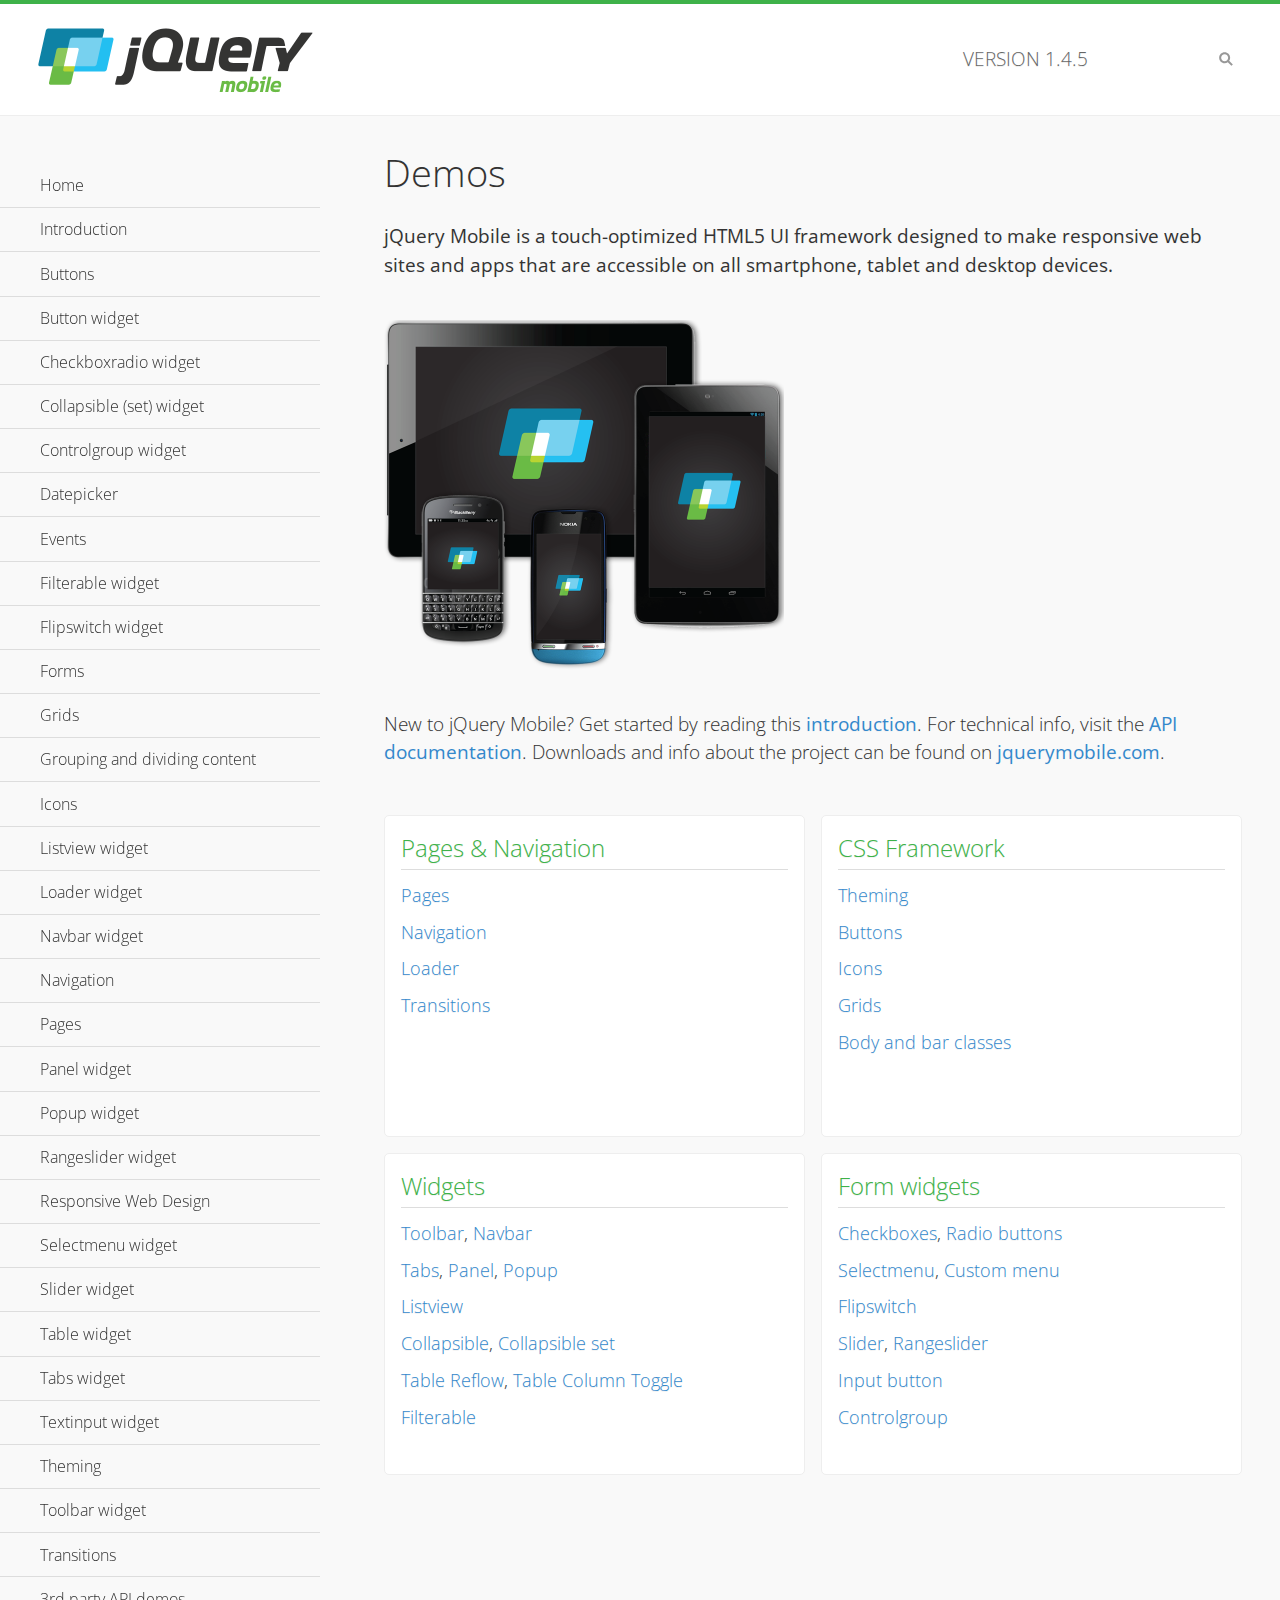
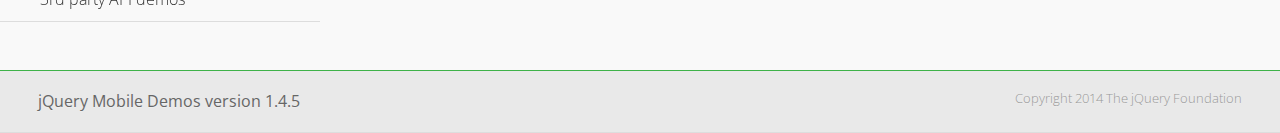
<file: jqm/demos/index.html>
<!DOCTYPE html>
<html>
<head>
	<meta charset="utf-8">
	<meta name="viewport" content="width=device-width, initial-scale=1">
	<title>jQuery Mobile Demos</title>
	<link rel="shortcut icon" href="favicon.ico">
	<link rel="stylesheet" href="css/themes/default/jquery.mobile-1.4.5.min.css">
	<link rel="stylesheet" href="_assets/css/jqm-demos.css">
    <link rel="stylesheet" href="http://fonts.googleapis.com/css?family=Open+Sans:300,400,700">
	<script src="js/jquery.js"></script>
	<script src="_assets/js/index.js"></script>
	<script src="js/jquery.mobile-1.4.5.min.js"></script>
</head>
<body>
<div data-role="page" class="jqm-demos jqm-home">

	<div data-role="header" class="jqm-header">
		<h2><img src="_assets/img/jquery-logo.png" alt="jQuery Mobile"></h2>
		<p>Version <span class="jqm-version"></span></p>
		<a href="#" class="jqm-navmenu-link ui-btn ui-btn-icon-notext ui-corner-all ui-icon-bars ui-nodisc-icon ui-alt-icon ui-btn-left">Menu</a>
		<a href="#" class="jqm-search-link ui-btn ui-btn-icon-notext ui-corner-all ui-icon-search ui-nodisc-icon ui-alt-icon ui-btn-right">Search</a>
	</div><!-- /header -->

	<div role="main" class="ui-content jqm-content">

		<h1>Demos</h1>

		<p><strong>jQuery Mobile is a touch-optimized HTML5 UI framework designed to make responsive web sites and apps that are accessible on all smartphone, tablet and desktop devices.</strong></p>

		<img src="_assets/img/devices.png">

		<p>New to jQuery Mobile? Get started by reading this <a href="intro/" data-ajax="false">introduction</a>. For technical info, visit the <a href="http://api.jquerymobile.com" title="jQuery Mobile API documentation" target="_blank">API documentation</a>. Downloads and info about the project can be found on <a href="http://jquerymobile.com" title="jQuery Mobile web site" target="_blank">jquerymobile.com</a>.</p>

        <div class="ui-grid-a ui-responsive">
        	<div class="ui-block-a">
        		<div class="jqm-block-content">
        			<h3>Pages &amp; Navigation</h3>

        			<p><a href="pages/" data-ajax="false">Pages</a></p>
        			<p><a href="navigation/" data-ajax="false">Navigation</a></p>
        			<p><a href="loader/" data-ajax="false">Loader</a></p>
        			<p><a href="transitions/" data-ajax="false">Transitions</a></p>
        		</div>
        	</div>
        	<div class="ui-block-b">
        		<div class="jqm-block-content">
        			<h3>CSS Framework</h3>

        			<p><a href="theme-default/" data-ajax="false">Theming</a></p>
        			<p><a href="button-markup/" data-ajax="false">Buttons</a></p>
        			<p><a href="icons/" data-ajax="false">Icons</a></p>
        			<p><a href="grids/" data-ajax="false">Grids</a></p>
        			<p><a href="../body-bar-classes/" data-ajax="false">Body and bar classes</a></p>
        		</div>
        	</div>        	
        	<div class="ui-block-a">
        		<div class="jqm-block-content">
        			<h3>Widgets</h3>

        			<p><a href="toolbar/" data-ajax="false">Toolbar</a>, <a href="navbar/" data-ajax="false">Navbar</a></p>
        			<p><a href="tabs/" data-ajax="false">Tabs</a>, <a href="panel/" data-ajax="false">Panel</a>, <a href="popup/" data-ajax="false">Popup</a></p>
        			<p><a href="listview/" data-ajax="false">Listview</a></p>
        			<p><a href="collapsible/" data-ajax="false">Collapsible</a>, <a href="collapsibleset/" data-ajax="false">Collapsible set</a></p>
        			<p><a href="table-reflow/" data-ajax="false">Table Reflow</a>, <a href="table-column-toggle/" data-ajax="false">Table Column Toggle</a></p>
        			<p><a href="filterable/" data-ajax="false">Filterable</a></p>
        		</div>
        	</div>
        	<div class="ui-block-b">
        		<div class="jqm-block-content">
        			<h3>Form widgets</h3>

        			<p><a href="checkboxradio-checkbox/" data-ajax="false">Checkboxes</a>, <a href="checkboxradio-radio/" data-ajax="false">Radio buttons</a></p>
        			<p><a href="selectmenu/" data-ajax="false">Selectmenu</a>, <a href="selectmenu-custom/" data-ajax="false">Custom menu</a></p>
        			<p><a href="flipswitch/" data-ajax="false">Flipswitch</a></p>
        			<p><a href="slider/" data-ajax="false">Slider</a>, <a href="rangeslider/" data-ajax="false">Rangeslider</a></p>
        			<p><a href="button/" data-ajax="false">Input button</a></p>
        			<p><a href="controlgroup/" data-ajax="false">Controlgroup</a></p>
        		</div>
        	</div>
        </div>

	</div><!-- /content -->
	    <div data-role="panel" class="jqm-navmenu-panel" data-position="left" data-display="overlay" data-theme="a">
	    	<ul class="jqm-list ui-alt-icon ui-nodisc-icon">
<li data-filtertext="demos homepage" data-icon="home"><a href=".././">Home</a></li>
<li data-filtertext="introduction overview getting started"><a href="../intro/" data-ajax="false">Introduction</a></li>
<li data-filtertext="buttons button markup buttonmarkup method anchor link button element"><a href="../button-markup/" data-ajax="false">Buttons</a></li>
<li data-filtertext="form button widget input button submit reset"><a href="../button/" data-ajax="false">Button widget</a></li>
<li data-role="collapsible" data-enhanced="true" data-collapsed-icon="carat-d" data-expanded-icon="carat-u" data-iconpos="right" data-inset="false" class="ui-collapsible ui-collapsible-themed-content ui-collapsible-collapsed">
	<h3 class="ui-collapsible-heading ui-collapsible-heading-collapsed">
		<a href="#" class="ui-collapsible-heading-toggle ui-btn ui-btn-icon-right ui-btn-inherit ui-icon-carat-d">
		    Checkboxradio widget<span class="ui-collapsible-heading-status"> click to expand contents</span>
		</a>
	</h3>
	<div class="ui-collapsible-content ui-body-inherit ui-collapsible-content-collapsed" aria-hidden="true">
		<ul>
			<li data-filtertext="form checkboxradio widget checkbox input checkboxes controlgroups"><a href="../checkboxradio-checkbox/" data-ajax="false">Checkboxes</a></li>
			<li data-filtertext="form checkboxradio widget radio input radio buttons controlgroups"><a href="../checkboxradio-radio/" data-ajax="false">Radio buttons</a></li>
		</ul>
	</div>
</li>
<li data-role="collapsible" data-enhanced="true" data-collapsed-icon="carat-d" data-expanded-icon="carat-u" data-iconpos="right" data-inset="false" class="ui-collapsible ui-collapsible-themed-content ui-collapsible-collapsed">
	<h3 class="ui-collapsible-heading ui-collapsible-heading-collapsed">
		<a href="#" class="ui-collapsible-heading-toggle ui-btn ui-btn-icon-right ui-btn-inherit ui-icon-carat-d">
			Collapsible (set) widget<span class="ui-collapsible-heading-status"> click to expand contents</span>
		</a>
	</h3>
	<div class="ui-collapsible-content ui-body-inherit ui-collapsible-content-collapsed" aria-hidden="true">
		<ul>
			<li data-filtertext="collapsibles content formatting"><a href="../collapsible/" data-ajax="false">Collapsible</a></li>
			<li data-filtertext="dynamic collapsible set accordion append expand"><a href="../collapsible-dynamic/" data-ajax="false">Dynamic collapsibles</a></li>
			<li data-filtertext="accordions collapsible set widget content formatting grouped collapsibles"><a href="../collapsibleset/" data-ajax="false">Collapsible set</a></li>
		</ul>
	</div>
</li>
<li data-role="collapsible" data-enhanced="true" data-collapsed-icon="carat-d" data-expanded-icon="carat-u" data-iconpos="right" data-inset="false" class="ui-collapsible ui-collapsible-themed-content ui-collapsible-collapsed">
	<h3 class="ui-collapsible-heading ui-collapsible-heading-collapsed">
		<a href="#" class="ui-collapsible-heading-toggle ui-btn ui-btn-icon-right ui-btn-inherit ui-icon-carat-d">
			Controlgroup widget<span class="ui-collapsible-heading-status"> click to expand contents</span>
		</a>
	</h3>
	<div class="ui-collapsible-content ui-body-inherit ui-collapsible-content-collapsed" aria-hidden="true">
		<ul>
			<li data-filtertext="controlgroups selectmenu checkboxradio input grouped buttons horizontal vertical"><a href="../controlgroup/" data-ajax="false">Controlgroup</a></li>
			<li data-filtertext="dynamic controlgroup dynamically add buttons"><a href="../controlgroup-dynamic/" data-ajax="false">Dynamic controlgroups</a></li>
		</ul>
	</div>
</li>
<li data-filtertext="form datepicker widget date input"><a href="../datepicker/" data-ajax="false">Datepicker</a></li>
<li data-role="collapsible" data-enhanced="true" data-collapsed-icon="carat-d" data-expanded-icon="carat-u" data-iconpos="right" data-inset="false" class="ui-collapsible ui-collapsible-themed-content ui-collapsible-collapsed">
	<h3 class="ui-collapsible-heading ui-collapsible-heading-collapsed">
		<a href="#" class="ui-collapsible-heading-toggle ui-btn ui-btn-icon-right ui-btn-inherit ui-icon-carat-d">
			Events<span class="ui-collapsible-heading-status"> click to expand contents</span>
		</a>
	</h3>
	<div class="ui-collapsible-content ui-body-inherit ui-collapsible-content-collapsed" aria-hidden="true">
		<ul>
			<li data-filtertext="swipe to delete list items listviews swipe events"><a href="../swipe-list/" data-ajax="false">Swipe list items</a></li>
			<li data-filtertext="swipe to navigate swipe page navigation swipe events"><a href="../swipe-page/" data-ajax="false">Swipe page navigation</a></li>
		</ul>
	</div>
</li>
<li data-filtertext="filterable filter elements sorting searching listview table"><a href="../filterable/" data-ajax="false">Filterable widget</a></li>
<li data-filtertext="form flipswitch widget flip toggle switch binary select checkbox input"><a href="../flipswitch/" data-ajax="false">Flipswitch widget</a></li>
<li data-role="collapsible" data-enhanced="true" data-collapsed-icon="carat-d" data-expanded-icon="carat-u" data-iconpos="right" data-inset="false" class="ui-collapsible ui-collapsible-themed-content ui-collapsible-collapsed">
	<h3 class="ui-collapsible-heading ui-collapsible-heading-collapsed">
		<a href="#" class="ui-collapsible-heading-toggle ui-btn ui-btn-icon-right ui-btn-inherit ui-icon-carat-d">
			Forms<span class="ui-collapsible-heading-status"> click to expand contents</span>
		</a>
	</h3>
	<div class="ui-collapsible-content ui-body-inherit ui-collapsible-content-collapsed" aria-hidden="true">
		<ul>
			<li data-filtertext="forms text checkbox radio range button submit reset inputs selects textarea slider flipswitch label form elements"><a href="../forms/" data-ajax="false">Forms</a></li>
			<li data-filtertext="form hide labels hidden accessible ui-hidden-accessible forms"><a href="../forms-label-hidden-accessible/" data-ajax="false">Hide labels</a></li>
			<li data-filtertext="form field containers fieldcontain ui-field-contain forms"><a href="../forms-field-contain/" data-ajax="false">Field containers</a></li>
			<li data-filtertext="forms disabled form elements"><a href="../forms-disabled/" data-ajax="false">Forms disabled</a></li>
			<li data-filtertext="forms gallery examples overview forms text checkbox radio range button submit reset inputs selects textarea slider flipswitch label form elements"><a href="../forms-gallery/" data-ajax="false">Forms gallery</a></li>
		</ul>
	</div>
</li>
<li data-role="collapsible" data-enhanced="true" data-collapsed-icon="carat-d" data-expanded-icon="carat-u" data-iconpos="right" data-inset="false" class="ui-collapsible ui-collapsible-themed-content ui-collapsible-collapsed">
	<h3 class="ui-collapsible-heading ui-collapsible-heading-collapsed">
		<a href="#" class="ui-collapsible-heading-toggle ui-btn ui-btn-icon-right ui-btn-inherit ui-icon-carat-d">
			Grids<span class="ui-collapsible-heading-status"> click to expand contents</span>
		</a>
	</h3>
	<div class="ui-collapsible-content ui-body-inherit ui-collapsible-content-collapsed" aria-hidden="true">
		<ul>
			<li data-filtertext="grids columns blocks content formatting rwd responsive css framework"><a href="../grids/" data-ajax="false">Grids</a></li>
			<li data-filtertext="buttons in grids css framework"><a href="../grids-buttons/" data-ajax="false">Buttons in grids</a></li>
			<li data-filtertext="custom responsive grids rwd css framework"><a href="../grids-custom-responsive/" data-ajax="false">Custom responsive grids</a></li>
		</ul>
	</div>
</li>
<li data-filtertext="blocks content formatting sections heading"><a href="../body-bar-classes/" data-ajax="false">Grouping and dividing content</a></li>
<li data-role="collapsible" data-enhanced="true" data-collapsed-icon="carat-d" data-expanded-icon="carat-u" data-iconpos="right" data-inset="false" class="ui-collapsible ui-collapsible-themed-content ui-collapsible-collapsed">
	<h3 class="ui-collapsible-heading ui-collapsible-heading-collapsed">
		<a href="#" class="ui-collapsible-heading-toggle ui-btn ui-btn-icon-right ui-btn-inherit ui-icon-carat-d">
			Icons<span class="ui-collapsible-heading-status"> click to expand contents</span>
		</a>
	</h3>
	<div class="ui-collapsible-content ui-body-inherit ui-collapsible-content-collapsed" aria-hidden="true">
		<ul>
			<li data-filtertext="button icons svg disc alt custom icon position"><a href="../icons/" data-ajax="false">Icons</a></li>
			<li data-filtertext=""><a href="../icons-grunticon/" data-ajax="false">Grunticon loader</a></li>
		</ul>
	</div>
</li>
<li data-role="collapsible" data-enhanced="true" data-collapsed-icon="carat-d" data-expanded-icon="carat-u" data-iconpos="right" data-inset="false" class="ui-collapsible ui-collapsible-themed-content ui-collapsible-collapsed">
	<h3 class="ui-collapsible-heading ui-collapsible-heading-collapsed">
		<a href="#" class="ui-collapsible-heading-toggle ui-btn ui-btn-icon-right ui-btn-inherit ui-icon-carat-d">
			Listview widget<span class="ui-collapsible-heading-status"> click to expand contents</span>
		</a>
	</h3>
	<div class="ui-collapsible-content ui-body-inherit ui-collapsible-content-collapsed" aria-hidden="true">
		<ul>
			<li data-filtertext="listview widget thumbnails icons nested split button collapsible ul ol"><a href="../listview/" data-ajax="false">Listview</a></li>
			<li data-filtertext="autocomplete filterable reveal listview filtertextbeforefilter placeholder"><a href="../listview-autocomplete/" data-ajax="false">Listview autocomplete</a></li>
			<li data-filtertext="autocomplete filterable reveal listview remote data filtertextbeforefilter placeholder"><a href="../listview-autocomplete-remote/" data-ajax="false">Listview autocomplete remote data</a></li>
			<li data-filtertext="autodividers anchor jump scroll linkbars listview lists ul ol"><a href="../listview-autodividers-linkbar/" data-ajax="false">Listview autodividers linkbar</a></li>
			<li data-filtertext="listview autodividers selector autodividersselector lists ul ol"><a href="../listview-autodividers-selector/" data-ajax="false">Listview autodividers selector</a></li>
			<li data-filtertext="listview nested list items"><a href="../listview-nested-lists/" data-ajax="false">Nested Listviews</a></li>
			<li data-filtertext="listview collapsible list items flat"><a href="../listview-collapsible-item-flat/" data-ajax="false">Listview collapsible list items (flat)</a></li>
			<li data-filtertext="listview collapsible list indented"><a href="../listview-collapsible-item-indented/" data-ajax="false">Listview collapsible list items (indented)</a></li>
			<li data-filtertext="grid listview responsive grids responsive listviews lists ul"><a href="../listview-grid/" data-ajax="false">Listview responsive grid</a></li>
		</ul>
	</div>
</li>
<li data-filtertext="loader widget page loading navigation overlay spinner"><a href="../loader/" data-ajax="false">Loader widget</a></li>
<li data-filtertext="navbar widget navmenu toolbars header footer"><a href="../navbar/" data-ajax="false">Navbar widget</a></li>
<li data-role="collapsible" data-enhanced="true" data-collapsed-icon="carat-d" data-expanded-icon="carat-u" data-iconpos="right" data-inset="false" class="ui-collapsible ui-collapsible-themed-content ui-collapsible-collapsed">
	<h3 class="ui-collapsible-heading ui-collapsible-heading-collapsed">
		<a href="#" class="ui-collapsible-heading-toggle ui-btn ui-btn-icon-right ui-btn-inherit ui-icon-carat-d">
			Navigation<span class="ui-collapsible-heading-status"> click to expand contents</span>
		</a>
	</h3>
	<div class="ui-collapsible-content ui-body-inherit ui-collapsible-content-collapsed" aria-hidden="true">
		<ul>
			<li data-filtertext="ajax navigation navigate widget history event method"><a href="../navigation/" data-ajax="false">Navigation</a></li>
			<li data-filtertext="linking pages page links navigation ajax prefetch cache"><a href="../navigation-linking-pages/" data-ajax="false">Linking pages</a></li>
			<!-- <li data-filtertext="php redirect server redirection server-side navigation"><a href="../navigation-php-redirect/" data-ajax="false">PHP redirect demo</a></li>-->
			<li data-filtertext="navigation redirection hash query"><a href="../navigation-hash-processing/" data-ajax="false">Hash processing demo</a></li>
			<li data-filtertext="navigation redirection hash query"><a href="../page-events/" data-ajax="false">Page Navigation Events</a></li>
		</ul>
	</div>
</li>
<li data-role="collapsible" data-enhanced="true" data-collapsed-icon="carat-d" data-expanded-icon="carat-u" data-iconpos="right" data-inset="false" class="ui-collapsible ui-collapsible-themed-content ui-collapsible-collapsed">
	<h3 class="ui-collapsible-heading ui-collapsible-heading-collapsed">
		<a href="#" class="ui-collapsible-heading-toggle ui-btn ui-btn-icon-right ui-btn-inherit ui-icon-carat-d">
			Pages<span class="ui-collapsible-heading-status"> click to expand contents</span>
		</a>
	</h3>
	<div class="ui-collapsible-content ui-body-inherit ui-collapsible-content-collapsed" aria-hidden="true">
		<ul>
			<li data-filtertext="pages page widget ajax navigation"><a href="../pages/" data-ajax="false">Pages</a></li>
			<li data-filtertext="single page"><a href="../pages-single-page/" data-ajax="false">Single page</a></li>
			<li data-filtertext="multipage multi-page page"><a href="../pages-multi-page/" data-ajax="false">Multi-page template</a></li>
			<li data-filtertext="dialog page widget modal popup"><a href="../pages-dialog/" data-ajax="false">Dialog page</a></li>
		</ul>
	</div>
</li>
<li data-role="collapsible" data-enhanced="true" data-collapsed-icon="carat-d" data-expanded-icon="carat-u" data-iconpos="right" data-inset="false" class="ui-collapsible ui-collapsible-themed-content ui-collapsible-collapsed">
	<h3 class="ui-collapsible-heading ui-collapsible-heading-collapsed">
		<a href="#" class="ui-collapsible-heading-toggle ui-btn ui-btn-icon-right ui-btn-inherit ui-icon-carat-d">
			Panel widget<span class="ui-collapsible-heading-status"> click to expand contents</span>
		</a>
	</h3>
	<div class="ui-collapsible-content ui-body-inherit ui-collapsible-content-collapsed" aria-hidden="true">
		<ul>
			<li data-filtertext="panel widget sliding panels reveal push overlay responsive"><a href="../panel/" data-ajax="false">Panel</a></li>
			<li data-filtertext=""><a href="../panel-external/" data-ajax="false">External panels</a></li>
			<li data-filtertext="panel "><a href="../panel-fixed/" data-ajax="false">Fixed panels</a></li>
			<li data-filtertext="panel slide panels sliding panels shadow rwd responsive breakpoint"><a href="../panel-responsive/" data-ajax="false">Panels responsive</a></li>
			<li data-filtertext="panel custom style custom panel width reveal shadow listview panel styling page background wrapper"><a href="../panel-styling/" data-ajax="false">Custom panel style</a></li>
			<li data-filtertext="panel open on swipe"><a href="../panel-swipe-open/" data-ajax="false">Panel open on swipe</a></li>
			<li data-filtertext="panels outside page internal external toolbars"><a href="../panel-external-internal/" data-ajax="false">Panel external and internal</a></li>
		</ul>
	</div>
</li>
<li data-role="collapsible" data-enhanced="true" data-collapsed-icon="carat-d" data-expanded-icon="carat-u" data-iconpos="right" data-inset="false" class="ui-collapsible ui-collapsible-themed-content ui-collapsible-collapsed">
	<h3 class="ui-collapsible-heading ui-collapsible-heading-collapsed">
		<a href="#" class="ui-collapsible-heading-toggle ui-btn ui-btn-icon-right ui-btn-inherit ui-icon-carat-d">
			Popup widget<span class="ui-collapsible-heading-status"> click to expand contents</span>
		</a>
	</h3>
	<div class="ui-collapsible-content ui-body-inherit ui-collapsible-content-collapsed" aria-hidden="true">
		<ul>
			<li data-filtertext="popup widget popups dialog modal transition tooltip lightbox form overlay screen flip pop fade transition"><a href="../popup/" data-ajax="false">Popup</a></li>
			<li data-filtertext="popup alignment position"><a href="../popup-alignment/" data-ajax="false">Popup alignment</a></li>
			<li data-filtertext="popup arrow size popups popover"><a href="../popup-arrow-size/" data-ajax="false">Popup arrow size</a></li>
			<li data-filtertext="dynamic popups popup images lightbox"><a href="../popup-dynamic/" data-ajax="false">Dynamic popups</a></li>
			<li data-filtertext="popups with iframes scaling"><a href="../popup-iframe/" data-ajax="false">Popups with iframes</a></li>
			<li data-filtertext="popup image scaling"><a href="../popup-image-scaling/" data-ajax="false">Popup image scaling</a></li>
			<li data-filtertext="external popup outside multi-page"><a href="../popup-outside-multipage/" data-ajax="false">Popup outside multi-page</a></li>
		</ul>
	</div>
</li>
<li data-filtertext="form rangeslider widget dual sliders dual handle sliders range input"><a href="../rangeslider/" data-ajax="false">Rangeslider widget</a></li>
<li data-filtertext="responsive web design rwd adaptive progressive enhancement PE accessible mobile breakpoints media query media queries"><a href="../rwd/" data-ajax="false">Responsive Web Design</a></li>
<li data-role="collapsible" data-enhanced="true" data-collapsed-icon="carat-d" data-expanded-icon="carat-u" data-iconpos="right" data-inset="false" class="ui-collapsible ui-collapsible-themed-content ui-collapsible-collapsed">
	<h3 class="ui-collapsible-heading ui-collapsible-heading-collapsed">
		<a href="#" class="ui-collapsible-heading-toggle ui-btn ui-btn-icon-right ui-btn-inherit ui-icon-carat-d">
			Selectmenu widget<span class="ui-collapsible-heading-status"> click to expand contents</span>
		</a>
	</h3>
	<div class="ui-collapsible-content ui-body-inherit ui-collapsible-content-collapsed" aria-hidden="true">
		<ul>
			<li data-filtertext="form selectmenu widget select input custom select menu selects"><a href="../selectmenu/" data-ajax="false">Selectmenu</a></li>
			<li data-filtertext="form custom select menu selectmenu widget custom menu option optgroup multiple selects"><a href="../selectmenu-custom/" data-ajax="false">Custom select menu</a></li>
			<li data-filtertext="filterable select filter popup dialog"><a href="../selectmenu-custom-filter/" data-ajax="false">Custom select menu with filter</a></li>
		</ul>
	</div>
</li>
<li data-role="collapsible" data-enhanced="true" data-collapsed-icon="carat-d" data-expanded-icon="carat-u" data-iconpos="right" data-inset="false" class="ui-collapsible ui-collapsible-themed-content ui-collapsible-collapsed">
	<h3 class="ui-collapsible-heading ui-collapsible-heading-collapsed">
		<a href="#" class="ui-collapsible-heading-toggle ui-btn ui-btn-icon-right ui-btn-inherit ui-icon-carat-d">
			Slider widget<span class="ui-collapsible-heading-status"> click to expand contents</span>
		</a>
	</h3>
	<div class="ui-collapsible-content ui-body-inherit ui-collapsible-content-collapsed" aria-hidden="true">
		<ul>
			<li data-filtertext="form slider widget range input single sliders"><a href="../slider/" data-ajax="false">Slider</a></li>
			<li data-filtertext="form slider widget flipswitch slider binary select flip toggle switch"><a href="../slider-flipswitch/" data-ajax="false">Slider flip toggle switch</a></li>
			<li data-filtertext="form slider tooltip handle value input range sliders"><a href="../slider-tooltip/" data-ajax="false">Slider tooltip</a></li>
		</ul>
	</div>
</li>
<li data-role="collapsible" data-enhanced="true" data-collapsed-icon="carat-d" data-expanded-icon="carat-u" data-iconpos="right" data-inset="false" class="ui-collapsible ui-collapsible-themed-content ui-collapsible-collapsed">
	<h3 class="ui-collapsible-heading ui-collapsible-heading-collapsed">
		<a href="#" class="ui-collapsible-heading-toggle ui-btn ui-btn-icon-right ui-btn-inherit ui-icon-carat-d">
			Table widget<span class="ui-collapsible-heading-status"> click to expand contents</span>
		</a>
	</h3>
	<div class="ui-collapsible-content ui-body-inherit ui-collapsible-content-collapsed" aria-hidden="true">
		<ul>
			<li data-filtertext="table widget reflow column toggle th td responsive tables rwd hide show tabular"><a href="../table-column-toggle/" data-ajax="false">Table Column Toggle</a></li>
			<li data-filtertext="table column toggle phone comparison demo"><a href="../table-column-toggle-example/" data-ajax="false">Table Column Toggle demo</a></li>
			<li data-filtertext="responsive tables table column toggle heading groups rwd breakpoint"><a href="../table-column-toggle-heading-groups/" data-ajax="false">Table Column Toggle heading groups</a></li>
			<li data-filtertext="responsive tables table column toggle hide rwd breakpoint customization options"><a href="../table-column-toggle-options/" data-ajax="false">Table Column Toggle options</a></li>
			<li data-filtertext="table reflow th td responsive rwd columns tabular"><a href="../table-reflow/" data-ajax="false">Table Reflow</a></li>
			<li data-filtertext="responsive tables table reflow heading groups rwd breakpoint"><a href="../table-reflow-heading-groups/" data-ajax="false">Table Reflow heading groups</a></li>
			<li data-filtertext="responsive tables table reflow stripes strokes table style"><a href="../table-reflow-stripes-strokes/" data-ajax="false">Table Reflow stripes and strokes</a></li>
			<li data-filtertext="responsive tables table reflow stack custom styles"><a href="../table-reflow-styling/" data-ajax="false">Table Reflow custom styles</a></li>
		</ul>
	</div>
</li>
<li data-filtertext="ui tabs widget"><a href="../tabs/" data-ajax="false">Tabs widget</a></li>
<li data-filtertext="form textinput widget text input textarea number date time tel email file color password"><a href="../textinput/" data-ajax="false">Textinput widget</a></li>
<li data-role="collapsible" data-enhanced="true" data-collapsed-icon="carat-d" data-expanded-icon="carat-u" data-iconpos="right" data-inset="false" class="ui-collapsible ui-collapsible-themed-content ui-collapsible-collapsed">
	<h3 class="ui-collapsible-heading ui-collapsible-heading-collapsed">
		<a href="#" class="ui-collapsible-heading-toggle ui-btn ui-btn-icon-right ui-btn-inherit ui-icon-carat-d">
			Theming<span class="ui-collapsible-heading-status"> click to expand contents</span>
		</a>
	</h3>
	<div class="ui-collapsible-content ui-body-inherit ui-collapsible-content-collapsed" aria-hidden="true">
		<ul>
			<li data-filtertext="default theme swatches theming style css"><a href="../theme-default/" data-ajax="false">Default theme</a></li>
			<li data-filtertext="classic theme old theme swatches theming style css"><a href="../theme-classic/" data-ajax="false">Classic theme</a></li>
		</ul>
	</div>
</li>
<li data-role="collapsible" data-enhanced="true" data-collapsed-icon="carat-d" data-expanded-icon="carat-u" data-iconpos="right" data-inset="false" class="ui-collapsible ui-collapsible-themed-content ui-collapsible-collapsed">
	<h3 class="ui-collapsible-heading ui-collapsible-heading-collapsed">
		<a href="#" class="ui-collapsible-heading-toggle ui-btn ui-btn-icon-right ui-btn-inherit ui-icon-carat-d">
			Toolbar widget<span class="ui-collapsible-heading-status"> click to expand contents</span>
		</a>
	</h3>
	<div class="ui-collapsible-content ui-body-inherit ui-collapsible-content-collapsed" aria-hidden="true">
		<ul>
			<li data-filtertext="toolbar widget header footer toolbars fixed fullscreen external sections"><a href="../toolbar/" data-ajax="false">Toolbar</a></li>
			<li data-filtertext="dynamic toolbars dynamically add toolbar header footer"><a href="../toolbar-dynamic/" data-ajax="false">Dynamic toolbars</a></li>
			<li data-filtertext="external toolbars header footer"><a href="../toolbar-external/" data-ajax="false">External toolbars</a></li>
			<li data-filtertext="fixed toolbars header footer"><a href="../toolbar-fixed/" data-ajax="false">Fixed toolbars</a></li>
			<li data-filtertext="fixed fullscreen toolbars header footer"><a href="../toolbar-fixed-fullscreen/" data-ajax="false">Fullscreen toolbars</a></li>
			<li data-filtertext="external fixed toolbars header footer"><a href="../toolbar-fixed-external/" data-ajax="false">Fixed external toolbars</a></li>
			<li data-filtertext="external persistent toolbars header footer navbar navmenu"><a href="../toolbar-fixed-persistent/" data-ajax="false">Persistent toolbars</a></li>
			<li data-filtertext="external ajax optimized toolbars persistent toolbars header footer navbar"><a href="../toolbar-fixed-persistent-optimized/" data-ajax="false">Ajax optimized toolbars</a></li>
			<li data-filtertext="form in toolbars header footer"><a href="../toolbar-fixed-forms/" data-ajax="false">Form in toolbar</a></li>
		</ul>
	</div>
</li>
<li data-filtertext="page transitions animated pages popup navigation flip slide fade pop"><a href="../transitions/" data-ajax="false">Transitions</a></li>
<li data-role="collapsible" data-enhanced="true" data-collapsed-icon="carat-d" data-expanded-icon="carat-u" data-iconpos="right" data-inset="false" class="ui-collapsible ui-collapsible-themed-content ui-collapsible-collapsed">
	<h3 class="ui-collapsible-heading ui-collapsible-heading-collapsed">
		<a href="#" class="ui-collapsible-heading-toggle ui-btn ui-btn-icon-right ui-btn-inherit ui-icon-carat-d">
			3rd party API demos<span class="ui-collapsible-heading-status"> click to expand contents</span>
		</a>
	</h3>
	<div class="ui-collapsible-content ui-body-inherit ui-collapsible-content-collapsed" aria-hidden="true">
		<ul>
			<li data-filtertext="backbone requirejs navigation router"><a href="../backbone-requirejs/" data-ajax="false">Backbone RequireJS</a></li>
			<li data-filtertext="google maps geolocation demo"><a href="../map-geolocation/" data-ajax="false">Google Maps geolocation</a></li>
			<li data-filtertext="google maps hybrid"><a href="../map-list-toggle/" data-ajax="false">Google Maps list toggle</a></li>
		</ul>
	</div>
</li>



		     </ul>
		</div><!-- /panel -->


	<div data-role="footer" data-position="fixed" data-tap-toggle="false" class="jqm-footer">
		<p>jQuery Mobile Demos version <span class="jqm-version"></span></p>
		<p>Copyright 2014 The jQuery Foundation</p>
	</div><!-- /footer -->
	<!-- TODO: This should become an external panel so we can add input to markup (unique ID) -->
    <div data-role="panel" class="jqm-search-panel" data-position="right" data-display="overlay" data-theme="a">
		<div class="jqm-search">
			<ul class="jqm-list" data-filter-placeholder="Search demos..." data-filter-reveal="true">
<li data-filtertext="demos homepage" data-icon="home"><a href=".././">Home</a></li>
<li data-filtertext="introduction overview getting started"><a href="../intro/" data-ajax="false">Introduction</a></li>
<li data-filtertext="buttons button markup buttonmarkup method anchor link button element"><a href="../button-markup/" data-ajax="false">Buttons</a></li>
<li data-filtertext="form button widget input button submit reset"><a href="../button/" data-ajax="false">Button widget</a></li>
<li data-role="collapsible" data-enhanced="true" data-collapsed-icon="carat-d" data-expanded-icon="carat-u" data-iconpos="right" data-inset="false" class="ui-collapsible ui-collapsible-themed-content ui-collapsible-collapsed">
	<h3 class="ui-collapsible-heading ui-collapsible-heading-collapsed">
		<a href="#" class="ui-collapsible-heading-toggle ui-btn ui-btn-icon-right ui-btn-inherit ui-icon-carat-d">
		    Checkboxradio widget<span class="ui-collapsible-heading-status"> click to expand contents</span>
		</a>
	</h3>
	<div class="ui-collapsible-content ui-body-inherit ui-collapsible-content-collapsed" aria-hidden="true">
		<ul>
			<li data-filtertext="form checkboxradio widget checkbox input checkboxes controlgroups"><a href="../checkboxradio-checkbox/" data-ajax="false">Checkboxes</a></li>
			<li data-filtertext="form checkboxradio widget radio input radio buttons controlgroups"><a href="../checkboxradio-radio/" data-ajax="false">Radio buttons</a></li>
		</ul>
	</div>
</li>
<li data-role="collapsible" data-enhanced="true" data-collapsed-icon="carat-d" data-expanded-icon="carat-u" data-iconpos="right" data-inset="false" class="ui-collapsible ui-collapsible-themed-content ui-collapsible-collapsed">
	<h3 class="ui-collapsible-heading ui-collapsible-heading-collapsed">
		<a href="#" class="ui-collapsible-heading-toggle ui-btn ui-btn-icon-right ui-btn-inherit ui-icon-carat-d">
			Collapsible (set) widget<span class="ui-collapsible-heading-status"> click to expand contents</span>
		</a>
	</h3>
	<div class="ui-collapsible-content ui-body-inherit ui-collapsible-content-collapsed" aria-hidden="true">
		<ul>
			<li data-filtertext="collapsibles content formatting"><a href="../collapsible/" data-ajax="false">Collapsible</a></li>
			<li data-filtertext="dynamic collapsible set accordion append expand"><a href="../collapsible-dynamic/" data-ajax="false">Dynamic collapsibles</a></li>
			<li data-filtertext="accordions collapsible set widget content formatting grouped collapsibles"><a href="../collapsibleset/" data-ajax="false">Collapsible set</a></li>
		</ul>
	</div>
</li>
<li data-role="collapsible" data-enhanced="true" data-collapsed-icon="carat-d" data-expanded-icon="carat-u" data-iconpos="right" data-inset="false" class="ui-collapsible ui-collapsible-themed-content ui-collapsible-collapsed">
	<h3 class="ui-collapsible-heading ui-collapsible-heading-collapsed">
		<a href="#" class="ui-collapsible-heading-toggle ui-btn ui-btn-icon-right ui-btn-inherit ui-icon-carat-d">
			Controlgroup widget<span class="ui-collapsible-heading-status"> click to expand contents</span>
		</a>
	</h3>
	<div class="ui-collapsible-content ui-body-inherit ui-collapsible-content-collapsed" aria-hidden="true">
		<ul>
			<li data-filtertext="controlgroups selectmenu checkboxradio input grouped buttons horizontal vertical"><a href="../controlgroup/" data-ajax="false">Controlgroup</a></li>
			<li data-filtertext="dynamic controlgroup dynamically add buttons"><a href="../controlgroup-dynamic/" data-ajax="false">Dynamic controlgroups</a></li>
		</ul>
	</div>
</li>
<li data-filtertext="form datepicker widget date input"><a href="../datepicker/" data-ajax="false">Datepicker</a></li>
<li data-role="collapsible" data-enhanced="true" data-collapsed-icon="carat-d" data-expanded-icon="carat-u" data-iconpos="right" data-inset="false" class="ui-collapsible ui-collapsible-themed-content ui-collapsible-collapsed">
	<h3 class="ui-collapsible-heading ui-collapsible-heading-collapsed">
		<a href="#" class="ui-collapsible-heading-toggle ui-btn ui-btn-icon-right ui-btn-inherit ui-icon-carat-d">
			Events<span class="ui-collapsible-heading-status"> click to expand contents</span>
		</a>
	</h3>
	<div class="ui-collapsible-content ui-body-inherit ui-collapsible-content-collapsed" aria-hidden="true">
		<ul>
			<li data-filtertext="swipe to delete list items listviews swipe events"><a href="../swipe-list/" data-ajax="false">Swipe list items</a></li>
			<li data-filtertext="swipe to navigate swipe page navigation swipe events"><a href="../swipe-page/" data-ajax="false">Swipe page navigation</a></li>
		</ul>
	</div>
</li>
<li data-filtertext="filterable filter elements sorting searching listview table"><a href="../filterable/" data-ajax="false">Filterable widget</a></li>
<li data-filtertext="form flipswitch widget flip toggle switch binary select checkbox input"><a href="../flipswitch/" data-ajax="false">Flipswitch widget</a></li>
<li data-role="collapsible" data-enhanced="true" data-collapsed-icon="carat-d" data-expanded-icon="carat-u" data-iconpos="right" data-inset="false" class="ui-collapsible ui-collapsible-themed-content ui-collapsible-collapsed">
	<h3 class="ui-collapsible-heading ui-collapsible-heading-collapsed">
		<a href="#" class="ui-collapsible-heading-toggle ui-btn ui-btn-icon-right ui-btn-inherit ui-icon-carat-d">
			Forms<span class="ui-collapsible-heading-status"> click to expand contents</span>
		</a>
	</h3>
	<div class="ui-collapsible-content ui-body-inherit ui-collapsible-content-collapsed" aria-hidden="true">
		<ul>
			<li data-filtertext="forms text checkbox radio range button submit reset inputs selects textarea slider flipswitch label form elements"><a href="../forms/" data-ajax="false">Forms</a></li>
			<li data-filtertext="form hide labels hidden accessible ui-hidden-accessible forms"><a href="../forms-label-hidden-accessible/" data-ajax="false">Hide labels</a></li>
			<li data-filtertext="form field containers fieldcontain ui-field-contain forms"><a href="../forms-field-contain/" data-ajax="false">Field containers</a></li>
			<li data-filtertext="forms disabled form elements"><a href="../forms-disabled/" data-ajax="false">Forms disabled</a></li>
			<li data-filtertext="forms gallery examples overview forms text checkbox radio range button submit reset inputs selects textarea slider flipswitch label form elements"><a href="../forms-gallery/" data-ajax="false">Forms gallery</a></li>
		</ul>
	</div>
</li>
<li data-role="collapsible" data-enhanced="true" data-collapsed-icon="carat-d" data-expanded-icon="carat-u" data-iconpos="right" data-inset="false" class="ui-collapsible ui-collapsible-themed-content ui-collapsible-collapsed">
	<h3 class="ui-collapsible-heading ui-collapsible-heading-collapsed">
		<a href="#" class="ui-collapsible-heading-toggle ui-btn ui-btn-icon-right ui-btn-inherit ui-icon-carat-d">
			Grids<span class="ui-collapsible-heading-status"> click to expand contents</span>
		</a>
	</h3>
	<div class="ui-collapsible-content ui-body-inherit ui-collapsible-content-collapsed" aria-hidden="true">
		<ul>
			<li data-filtertext="grids columns blocks content formatting rwd responsive css framework"><a href="../grids/" data-ajax="false">Grids</a></li>
			<li data-filtertext="buttons in grids css framework"><a href="../grids-buttons/" data-ajax="false">Buttons in grids</a></li>
			<li data-filtertext="custom responsive grids rwd css framework"><a href="../grids-custom-responsive/" data-ajax="false">Custom responsive grids</a></li>
		</ul>
	</div>
</li>
<li data-filtertext="blocks content formatting sections heading"><a href="../body-bar-classes/" data-ajax="false">Grouping and dividing content</a></li>
<li data-role="collapsible" data-enhanced="true" data-collapsed-icon="carat-d" data-expanded-icon="carat-u" data-iconpos="right" data-inset="false" class="ui-collapsible ui-collapsible-themed-content ui-collapsible-collapsed">
	<h3 class="ui-collapsible-heading ui-collapsible-heading-collapsed">
		<a href="#" class="ui-collapsible-heading-toggle ui-btn ui-btn-icon-right ui-btn-inherit ui-icon-carat-d">
			Icons<span class="ui-collapsible-heading-status"> click to expand contents</span>
		</a>
	</h3>
	<div class="ui-collapsible-content ui-body-inherit ui-collapsible-content-collapsed" aria-hidden="true">
		<ul>
			<li data-filtertext="button icons svg disc alt custom icon position"><a href="../icons/" data-ajax="false">Icons</a></li>
			<li data-filtertext=""><a href="../icons-grunticon/" data-ajax="false">Grunticon loader</a></li>
		</ul>
	</div>
</li>
<li data-role="collapsible" data-enhanced="true" data-collapsed-icon="carat-d" data-expanded-icon="carat-u" data-iconpos="right" data-inset="false" class="ui-collapsible ui-collapsible-themed-content ui-collapsible-collapsed">
	<h3 class="ui-collapsible-heading ui-collapsible-heading-collapsed">
		<a href="#" class="ui-collapsible-heading-toggle ui-btn ui-btn-icon-right ui-btn-inherit ui-icon-carat-d">
			Listview widget<span class="ui-collapsible-heading-status"> click to expand contents</span>
		</a>
	</h3>
	<div class="ui-collapsible-content ui-body-inherit ui-collapsible-content-collapsed" aria-hidden="true">
		<ul>
			<li data-filtertext="listview widget thumbnails icons nested split button collapsible ul ol"><a href="../listview/" data-ajax="false">Listview</a></li>
			<li data-filtertext="autocomplete filterable reveal listview filtertextbeforefilter placeholder"><a href="../listview-autocomplete/" data-ajax="false">Listview autocomplete</a></li>
			<li data-filtertext="autocomplete filterable reveal listview remote data filtertextbeforefilter placeholder"><a href="../listview-autocomplete-remote/" data-ajax="false">Listview autocomplete remote data</a></li>
			<li data-filtertext="autodividers anchor jump scroll linkbars listview lists ul ol"><a href="../listview-autodividers-linkbar/" data-ajax="false">Listview autodividers linkbar</a></li>
			<li data-filtertext="listview autodividers selector autodividersselector lists ul ol"><a href="../listview-autodividers-selector/" data-ajax="false">Listview autodividers selector</a></li>
			<li data-filtertext="listview nested list items"><a href="../listview-nested-lists/" data-ajax="false">Nested Listviews</a></li>
			<li data-filtertext="listview collapsible list items flat"><a href="../listview-collapsible-item-flat/" data-ajax="false">Listview collapsible list items (flat)</a></li>
			<li data-filtertext="listview collapsible list indented"><a href="../listview-collapsible-item-indented/" data-ajax="false">Listview collapsible list items (indented)</a></li>
			<li data-filtertext="grid listview responsive grids responsive listviews lists ul"><a href="../listview-grid/" data-ajax="false">Listview responsive grid</a></li>
		</ul>
	</div>
</li>
<li data-filtertext="loader widget page loading navigation overlay spinner"><a href="../loader/" data-ajax="false">Loader widget</a></li>
<li data-filtertext="navbar widget navmenu toolbars header footer"><a href="../navbar/" data-ajax="false">Navbar widget</a></li>
<li data-role="collapsible" data-enhanced="true" data-collapsed-icon="carat-d" data-expanded-icon="carat-u" data-iconpos="right" data-inset="false" class="ui-collapsible ui-collapsible-themed-content ui-collapsible-collapsed">
	<h3 class="ui-collapsible-heading ui-collapsible-heading-collapsed">
		<a href="#" class="ui-collapsible-heading-toggle ui-btn ui-btn-icon-right ui-btn-inherit ui-icon-carat-d">
			Navigation<span class="ui-collapsible-heading-status"> click to expand contents</span>
		</a>
	</h3>
	<div class="ui-collapsible-content ui-body-inherit ui-collapsible-content-collapsed" aria-hidden="true">
		<ul>
			<li data-filtertext="ajax navigation navigate widget history event method"><a href="../navigation/" data-ajax="false">Navigation</a></li>
			<li data-filtertext="linking pages page links navigation ajax prefetch cache"><a href="../navigation-linking-pages/" data-ajax="false">Linking pages</a></li>
			<!-- <li data-filtertext="php redirect server redirection server-side navigation"><a href="../navigation-php-redirect/" data-ajax="false">PHP redirect demo</a></li>-->
			<li data-filtertext="navigation redirection hash query"><a href="../navigation-hash-processing/" data-ajax="false">Hash processing demo</a></li>
			<li data-filtertext="navigation redirection hash query"><a href="../page-events/" data-ajax="false">Page Navigation Events</a></li>
		</ul>
	</div>
</li>
<li data-role="collapsible" data-enhanced="true" data-collapsed-icon="carat-d" data-expanded-icon="carat-u" data-iconpos="right" data-inset="false" class="ui-collapsible ui-collapsible-themed-content ui-collapsible-collapsed">
	<h3 class="ui-collapsible-heading ui-collapsible-heading-collapsed">
		<a href="#" class="ui-collapsible-heading-toggle ui-btn ui-btn-icon-right ui-btn-inherit ui-icon-carat-d">
			Pages<span class="ui-collapsible-heading-status"> click to expand contents</span>
		</a>
	</h3>
	<div class="ui-collapsible-content ui-body-inherit ui-collapsible-content-collapsed" aria-hidden="true">
		<ul>
			<li data-filtertext="pages page widget ajax navigation"><a href="../pages/" data-ajax="false">Pages</a></li>
			<li data-filtertext="single page"><a href="../pages-single-page/" data-ajax="false">Single page</a></li>
			<li data-filtertext="multipage multi-page page"><a href="../pages-multi-page/" data-ajax="false">Multi-page template</a></li>
			<li data-filtertext="dialog page widget modal popup"><a href="../pages-dialog/" data-ajax="false">Dialog page</a></li>
		</ul>
	</div>
</li>
<li data-role="collapsible" data-enhanced="true" data-collapsed-icon="carat-d" data-expanded-icon="carat-u" data-iconpos="right" data-inset="false" class="ui-collapsible ui-collapsible-themed-content ui-collapsible-collapsed">
	<h3 class="ui-collapsible-heading ui-collapsible-heading-collapsed">
		<a href="#" class="ui-collapsible-heading-toggle ui-btn ui-btn-icon-right ui-btn-inherit ui-icon-carat-d">
			Panel widget<span class="ui-collapsible-heading-status"> click to expand contents</span>
		</a>
	</h3>
	<div class="ui-collapsible-content ui-body-inherit ui-collapsible-content-collapsed" aria-hidden="true">
		<ul>
			<li data-filtertext="panel widget sliding panels reveal push overlay responsive"><a href="../panel/" data-ajax="false">Panel</a></li>
			<li data-filtertext=""><a href="../panel-external/" data-ajax="false">External panels</a></li>
			<li data-filtertext="panel "><a href="../panel-fixed/" data-ajax="false">Fixed panels</a></li>
			<li data-filtertext="panel slide panels sliding panels shadow rwd responsive breakpoint"><a href="../panel-responsive/" data-ajax="false">Panels responsive</a></li>
			<li data-filtertext="panel custom style custom panel width reveal shadow listview panel styling page background wrapper"><a href="../panel-styling/" data-ajax="false">Custom panel style</a></li>
			<li data-filtertext="panel open on swipe"><a href="../panel-swipe-open/" data-ajax="false">Panel open on swipe</a></li>
			<li data-filtertext="panels outside page internal external toolbars"><a href="../panel-external-internal/" data-ajax="false">Panel external and internal</a></li>
		</ul>
	</div>
</li>
<li data-role="collapsible" data-enhanced="true" data-collapsed-icon="carat-d" data-expanded-icon="carat-u" data-iconpos="right" data-inset="false" class="ui-collapsible ui-collapsible-themed-content ui-collapsible-collapsed">
	<h3 class="ui-collapsible-heading ui-collapsible-heading-collapsed">
		<a href="#" class="ui-collapsible-heading-toggle ui-btn ui-btn-icon-right ui-btn-inherit ui-icon-carat-d">
			Popup widget<span class="ui-collapsible-heading-status"> click to expand contents</span>
		</a>
	</h3>
	<div class="ui-collapsible-content ui-body-inherit ui-collapsible-content-collapsed" aria-hidden="true">
		<ul>
			<li data-filtertext="popup widget popups dialog modal transition tooltip lightbox form overlay screen flip pop fade transition"><a href="../popup/" data-ajax="false">Popup</a></li>
			<li data-filtertext="popup alignment position"><a href="../popup-alignment/" data-ajax="false">Popup alignment</a></li>
			<li data-filtertext="popup arrow size popups popover"><a href="../popup-arrow-size/" data-ajax="false">Popup arrow size</a></li>
			<li data-filtertext="dynamic popups popup images lightbox"><a href="../popup-dynamic/" data-ajax="false">Dynamic popups</a></li>
			<li data-filtertext="popups with iframes scaling"><a href="../popup-iframe/" data-ajax="false">Popups with iframes</a></li>
			<li data-filtertext="popup image scaling"><a href="../popup-image-scaling/" data-ajax="false">Popup image scaling</a></li>
			<li data-filtertext="external popup outside multi-page"><a href="../popup-outside-multipage/" data-ajax="false">Popup outside multi-page</a></li>
		</ul>
	</div>
</li>
<li data-filtertext="form rangeslider widget dual sliders dual handle sliders range input"><a href="../rangeslider/" data-ajax="false">Rangeslider widget</a></li>
<li data-filtertext="responsive web design rwd adaptive progressive enhancement PE accessible mobile breakpoints media query media queries"><a href="../rwd/" data-ajax="false">Responsive Web Design</a></li>
<li data-role="collapsible" data-enhanced="true" data-collapsed-icon="carat-d" data-expanded-icon="carat-u" data-iconpos="right" data-inset="false" class="ui-collapsible ui-collapsible-themed-content ui-collapsible-collapsed">
	<h3 class="ui-collapsible-heading ui-collapsible-heading-collapsed">
		<a href="#" class="ui-collapsible-heading-toggle ui-btn ui-btn-icon-right ui-btn-inherit ui-icon-carat-d">
			Selectmenu widget<span class="ui-collapsible-heading-status"> click to expand contents</span>
		</a>
	</h3>
	<div class="ui-collapsible-content ui-body-inherit ui-collapsible-content-collapsed" aria-hidden="true">
		<ul>
			<li data-filtertext="form selectmenu widget select input custom select menu selects"><a href="../selectmenu/" data-ajax="false">Selectmenu</a></li>
			<li data-filtertext="form custom select menu selectmenu widget custom menu option optgroup multiple selects"><a href="../selectmenu-custom/" data-ajax="false">Custom select menu</a></li>
			<li data-filtertext="filterable select filter popup dialog"><a href="../selectmenu-custom-filter/" data-ajax="false">Custom select menu with filter</a></li>
		</ul>
	</div>
</li>
<li data-role="collapsible" data-enhanced="true" data-collapsed-icon="carat-d" data-expanded-icon="carat-u" data-iconpos="right" data-inset="false" class="ui-collapsible ui-collapsible-themed-content ui-collapsible-collapsed">
	<h3 class="ui-collapsible-heading ui-collapsible-heading-collapsed">
		<a href="#" class="ui-collapsible-heading-toggle ui-btn ui-btn-icon-right ui-btn-inherit ui-icon-carat-d">
			Slider widget<span class="ui-collapsible-heading-status"> click to expand contents</span>
		</a>
	</h3>
	<div class="ui-collapsible-content ui-body-inherit ui-collapsible-content-collapsed" aria-hidden="true">
		<ul>
			<li data-filtertext="form slider widget range input single sliders"><a href="../slider/" data-ajax="false">Slider</a></li>
			<li data-filtertext="form slider widget flipswitch slider binary select flip toggle switch"><a href="../slider-flipswitch/" data-ajax="false">Slider flip toggle switch</a></li>
			<li data-filtertext="form slider tooltip handle value input range sliders"><a href="../slider-tooltip/" data-ajax="false">Slider tooltip</a></li>
		</ul>
	</div>
</li>
<li data-role="collapsible" data-enhanced="true" data-collapsed-icon="carat-d" data-expanded-icon="carat-u" data-iconpos="right" data-inset="false" class="ui-collapsible ui-collapsible-themed-content ui-collapsible-collapsed">
	<h3 class="ui-collapsible-heading ui-collapsible-heading-collapsed">
		<a href="#" class="ui-collapsible-heading-toggle ui-btn ui-btn-icon-right ui-btn-inherit ui-icon-carat-d">
			Table widget<span class="ui-collapsible-heading-status"> click to expand contents</span>
		</a>
	</h3>
	<div class="ui-collapsible-content ui-body-inherit ui-collapsible-content-collapsed" aria-hidden="true">
		<ul>
			<li data-filtertext="table widget reflow column toggle th td responsive tables rwd hide show tabular"><a href="../table-column-toggle/" data-ajax="false">Table Column Toggle</a></li>
			<li data-filtertext="table column toggle phone comparison demo"><a href="../table-column-toggle-example/" data-ajax="false">Table Column Toggle demo</a></li>
			<li data-filtertext="responsive tables table column toggle heading groups rwd breakpoint"><a href="../table-column-toggle-heading-groups/" data-ajax="false">Table Column Toggle heading groups</a></li>
			<li data-filtertext="responsive tables table column toggle hide rwd breakpoint customization options"><a href="../table-column-toggle-options/" data-ajax="false">Table Column Toggle options</a></li>
			<li data-filtertext="table reflow th td responsive rwd columns tabular"><a href="../table-reflow/" data-ajax="false">Table Reflow</a></li>
			<li data-filtertext="responsive tables table reflow heading groups rwd breakpoint"><a href="../table-reflow-heading-groups/" data-ajax="false">Table Reflow heading groups</a></li>
			<li data-filtertext="responsive tables table reflow stripes strokes table style"><a href="../table-reflow-stripes-strokes/" data-ajax="false">Table Reflow stripes and strokes</a></li>
			<li data-filtertext="responsive tables table reflow stack custom styles"><a href="../table-reflow-styling/" data-ajax="false">Table Reflow custom styles</a></li>
		</ul>
	</div>
</li>
<li data-filtertext="ui tabs widget"><a href="../tabs/" data-ajax="false">Tabs widget</a></li>
<li data-filtertext="form textinput widget text input textarea number date time tel email file color password"><a href="../textinput/" data-ajax="false">Textinput widget</a></li>
<li data-role="collapsible" data-enhanced="true" data-collapsed-icon="carat-d" data-expanded-icon="carat-u" data-iconpos="right" data-inset="false" class="ui-collapsible ui-collapsible-themed-content ui-collapsible-collapsed">
	<h3 class="ui-collapsible-heading ui-collapsible-heading-collapsed">
		<a href="#" class="ui-collapsible-heading-toggle ui-btn ui-btn-icon-right ui-btn-inherit ui-icon-carat-d">
			Theming<span class="ui-collapsible-heading-status"> click to expand contents</span>
		</a>
	</h3>
	<div class="ui-collapsible-content ui-body-inherit ui-collapsible-content-collapsed" aria-hidden="true">
		<ul>
			<li data-filtertext="default theme swatches theming style css"><a href="../theme-default/" data-ajax="false">Default theme</a></li>
			<li data-filtertext="classic theme old theme swatches theming style css"><a href="../theme-classic/" data-ajax="false">Classic theme</a></li>
		</ul>
	</div>
</li>
<li data-role="collapsible" data-enhanced="true" data-collapsed-icon="carat-d" data-expanded-icon="carat-u" data-iconpos="right" data-inset="false" class="ui-collapsible ui-collapsible-themed-content ui-collapsible-collapsed">
	<h3 class="ui-collapsible-heading ui-collapsible-heading-collapsed">
		<a href="#" class="ui-collapsible-heading-toggle ui-btn ui-btn-icon-right ui-btn-inherit ui-icon-carat-d">
			Toolbar widget<span class="ui-collapsible-heading-status"> click to expand contents</span>
		</a>
	</h3>
	<div class="ui-collapsible-content ui-body-inherit ui-collapsible-content-collapsed" aria-hidden="true">
		<ul>
			<li data-filtertext="toolbar widget header footer toolbars fixed fullscreen external sections"><a href="../toolbar/" data-ajax="false">Toolbar</a></li>
			<li data-filtertext="dynamic toolbars dynamically add toolbar header footer"><a href="../toolbar-dynamic/" data-ajax="false">Dynamic toolbars</a></li>
			<li data-filtertext="external toolbars header footer"><a href="../toolbar-external/" data-ajax="false">External toolbars</a></li>
			<li data-filtertext="fixed toolbars header footer"><a href="../toolbar-fixed/" data-ajax="false">Fixed toolbars</a></li>
			<li data-filtertext="fixed fullscreen toolbars header footer"><a href="../toolbar-fixed-fullscreen/" data-ajax="false">Fullscreen toolbars</a></li>
			<li data-filtertext="external fixed toolbars header footer"><a href="../toolbar-fixed-external/" data-ajax="false">Fixed external toolbars</a></li>
			<li data-filtertext="external persistent toolbars header footer navbar navmenu"><a href="../toolbar-fixed-persistent/" data-ajax="false">Persistent toolbars</a></li>
			<li data-filtertext="external ajax optimized toolbars persistent toolbars header footer navbar"><a href="../toolbar-fixed-persistent-optimized/" data-ajax="false">Ajax optimized toolbars</a></li>
			<li data-filtertext="form in toolbars header footer"><a href="../toolbar-fixed-forms/" data-ajax="false">Form in toolbar</a></li>
		</ul>
	</div>
</li>
<li data-filtertext="page transitions animated pages popup navigation flip slide fade pop"><a href="../transitions/" data-ajax="false">Transitions</a></li>
<li data-role="collapsible" data-enhanced="true" data-collapsed-icon="carat-d" data-expanded-icon="carat-u" data-iconpos="right" data-inset="false" class="ui-collapsible ui-collapsible-themed-content ui-collapsible-collapsed">
	<h3 class="ui-collapsible-heading ui-collapsible-heading-collapsed">
		<a href="#" class="ui-collapsible-heading-toggle ui-btn ui-btn-icon-right ui-btn-inherit ui-icon-carat-d">
			3rd party API demos<span class="ui-collapsible-heading-status"> click to expand contents</span>
		</a>
	</h3>
	<div class="ui-collapsible-content ui-body-inherit ui-collapsible-content-collapsed" aria-hidden="true">
		<ul>
			<li data-filtertext="backbone requirejs navigation router"><a href="../backbone-requirejs/" data-ajax="false">Backbone RequireJS</a></li>
			<li data-filtertext="google maps geolocation demo"><a href="../map-geolocation/" data-ajax="false">Google Maps geolocation</a></li>
			<li data-filtertext="google maps hybrid"><a href="../map-list-toggle/" data-ajax="false">Google Maps list toggle</a></li>
		</ul>
	</div>
</li>



			</ul>
		</div>
	</div><!-- /panel -->


</div><!-- /page -->

</body>
</html>
</file>
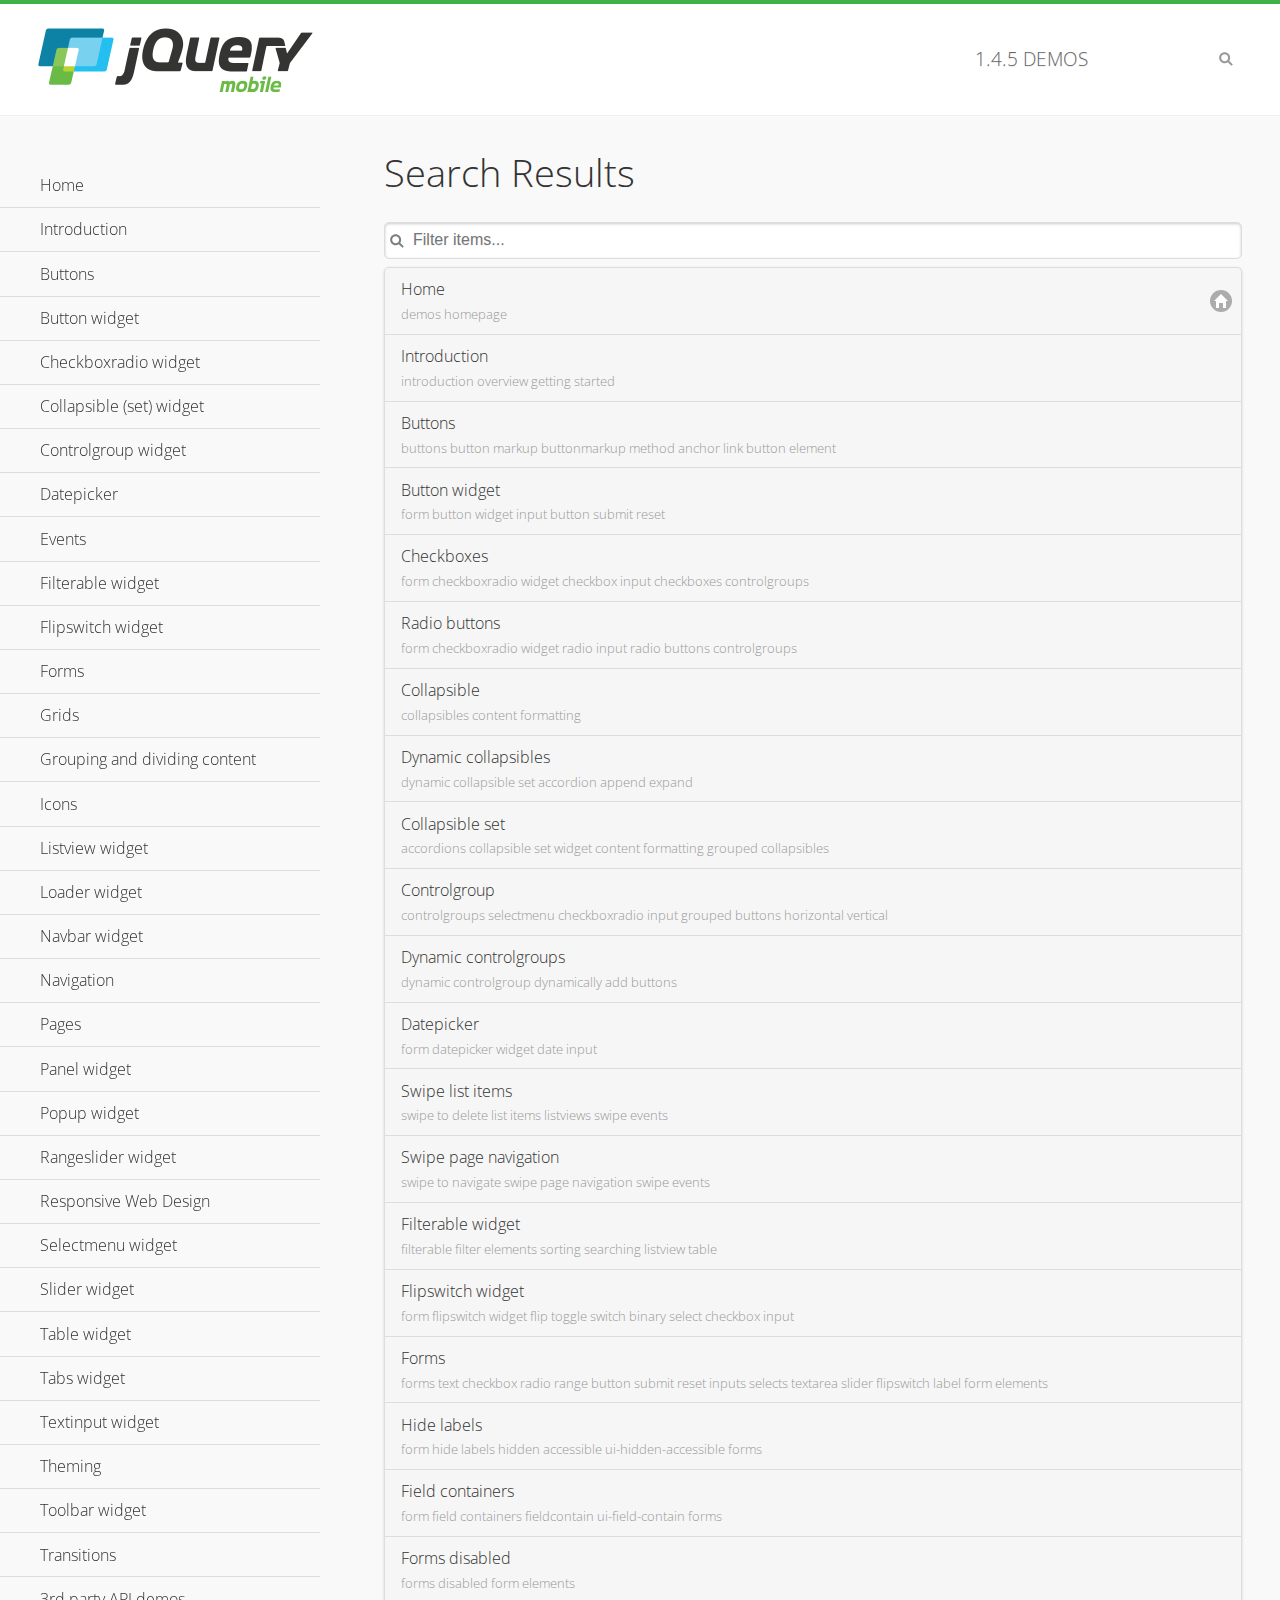
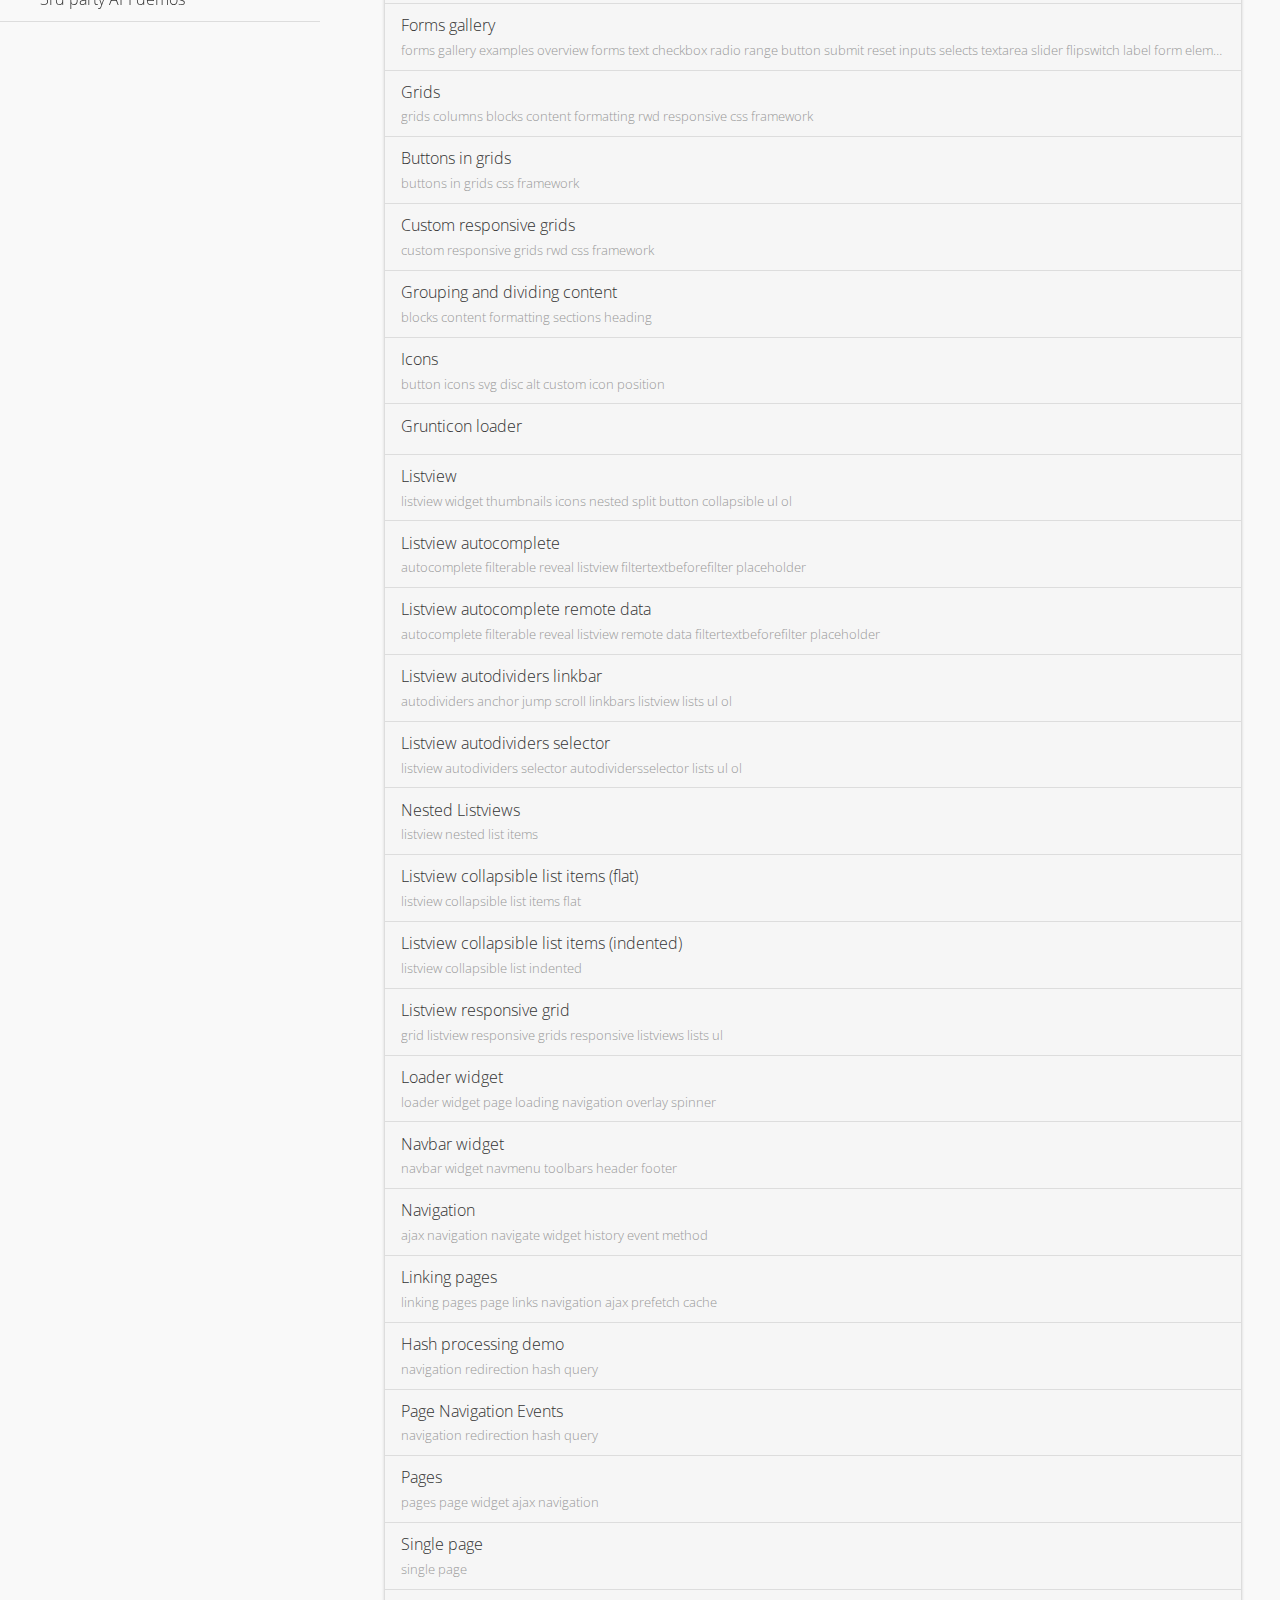
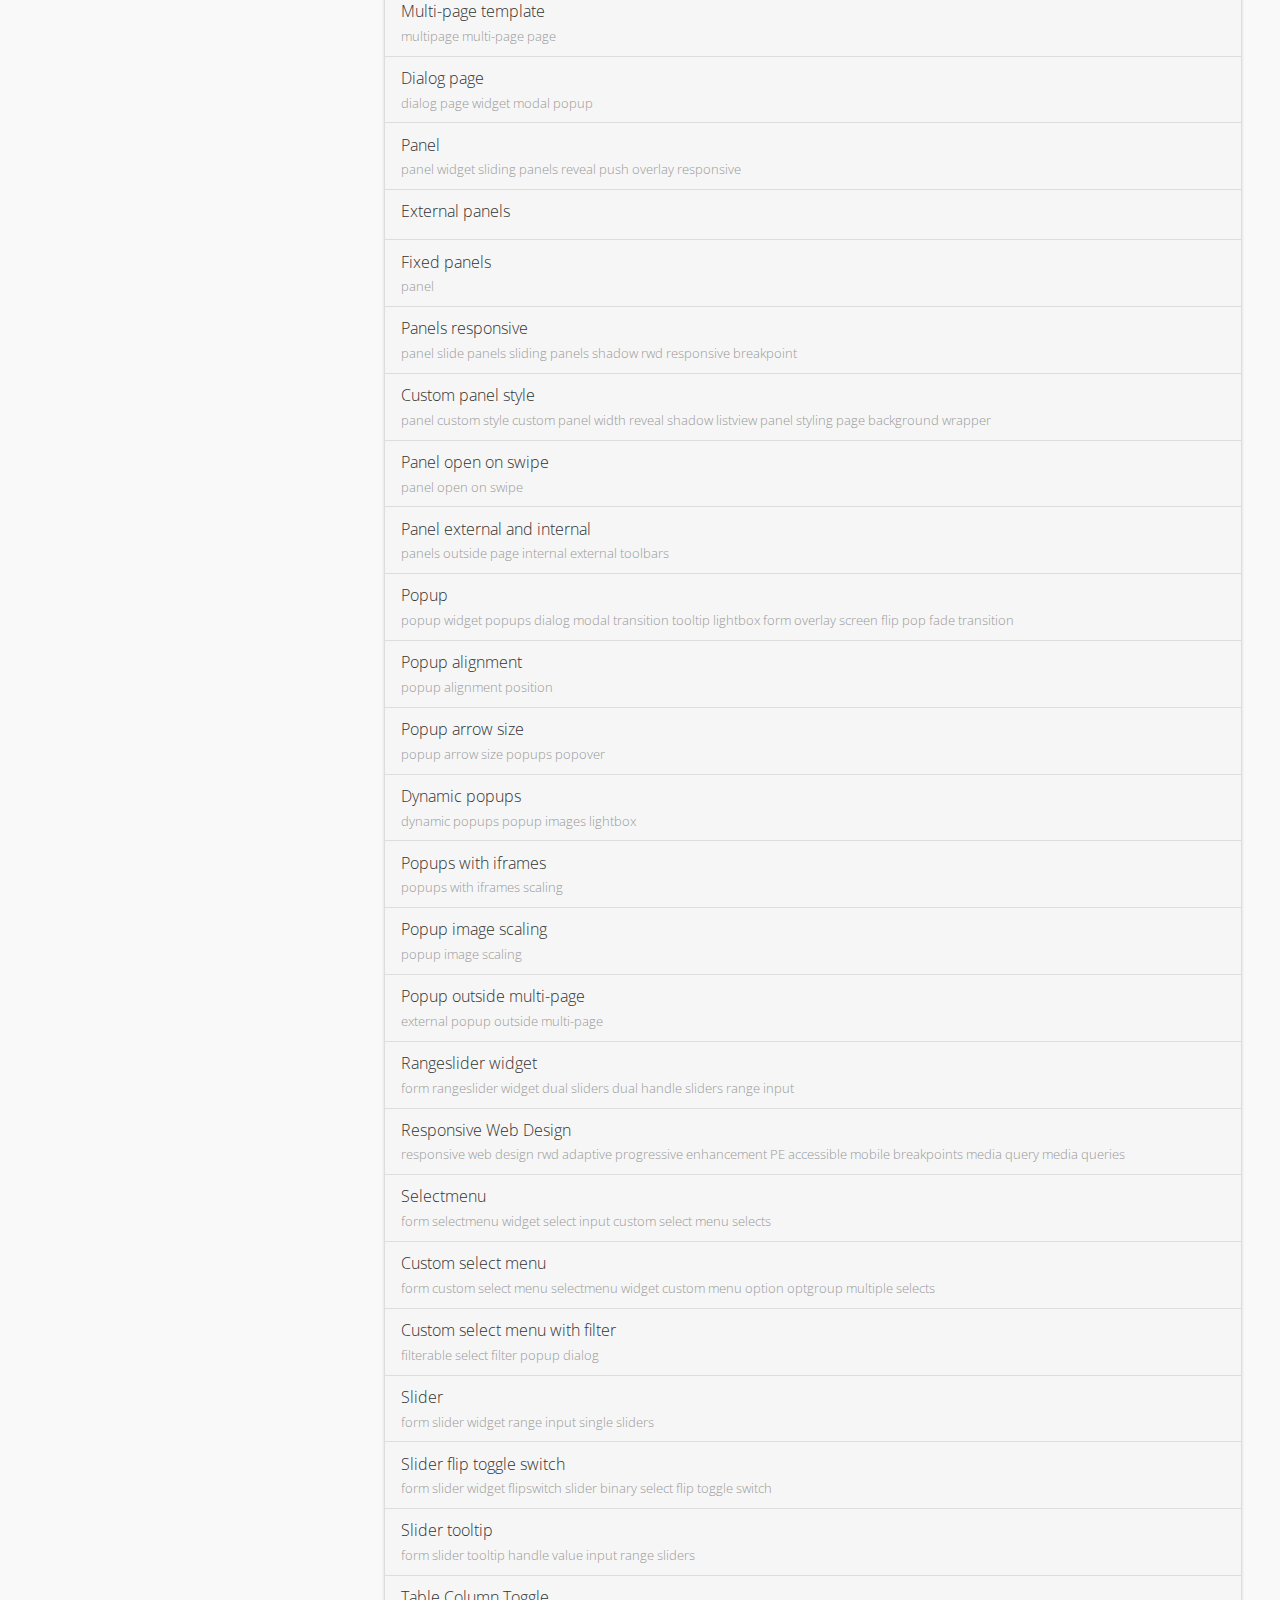
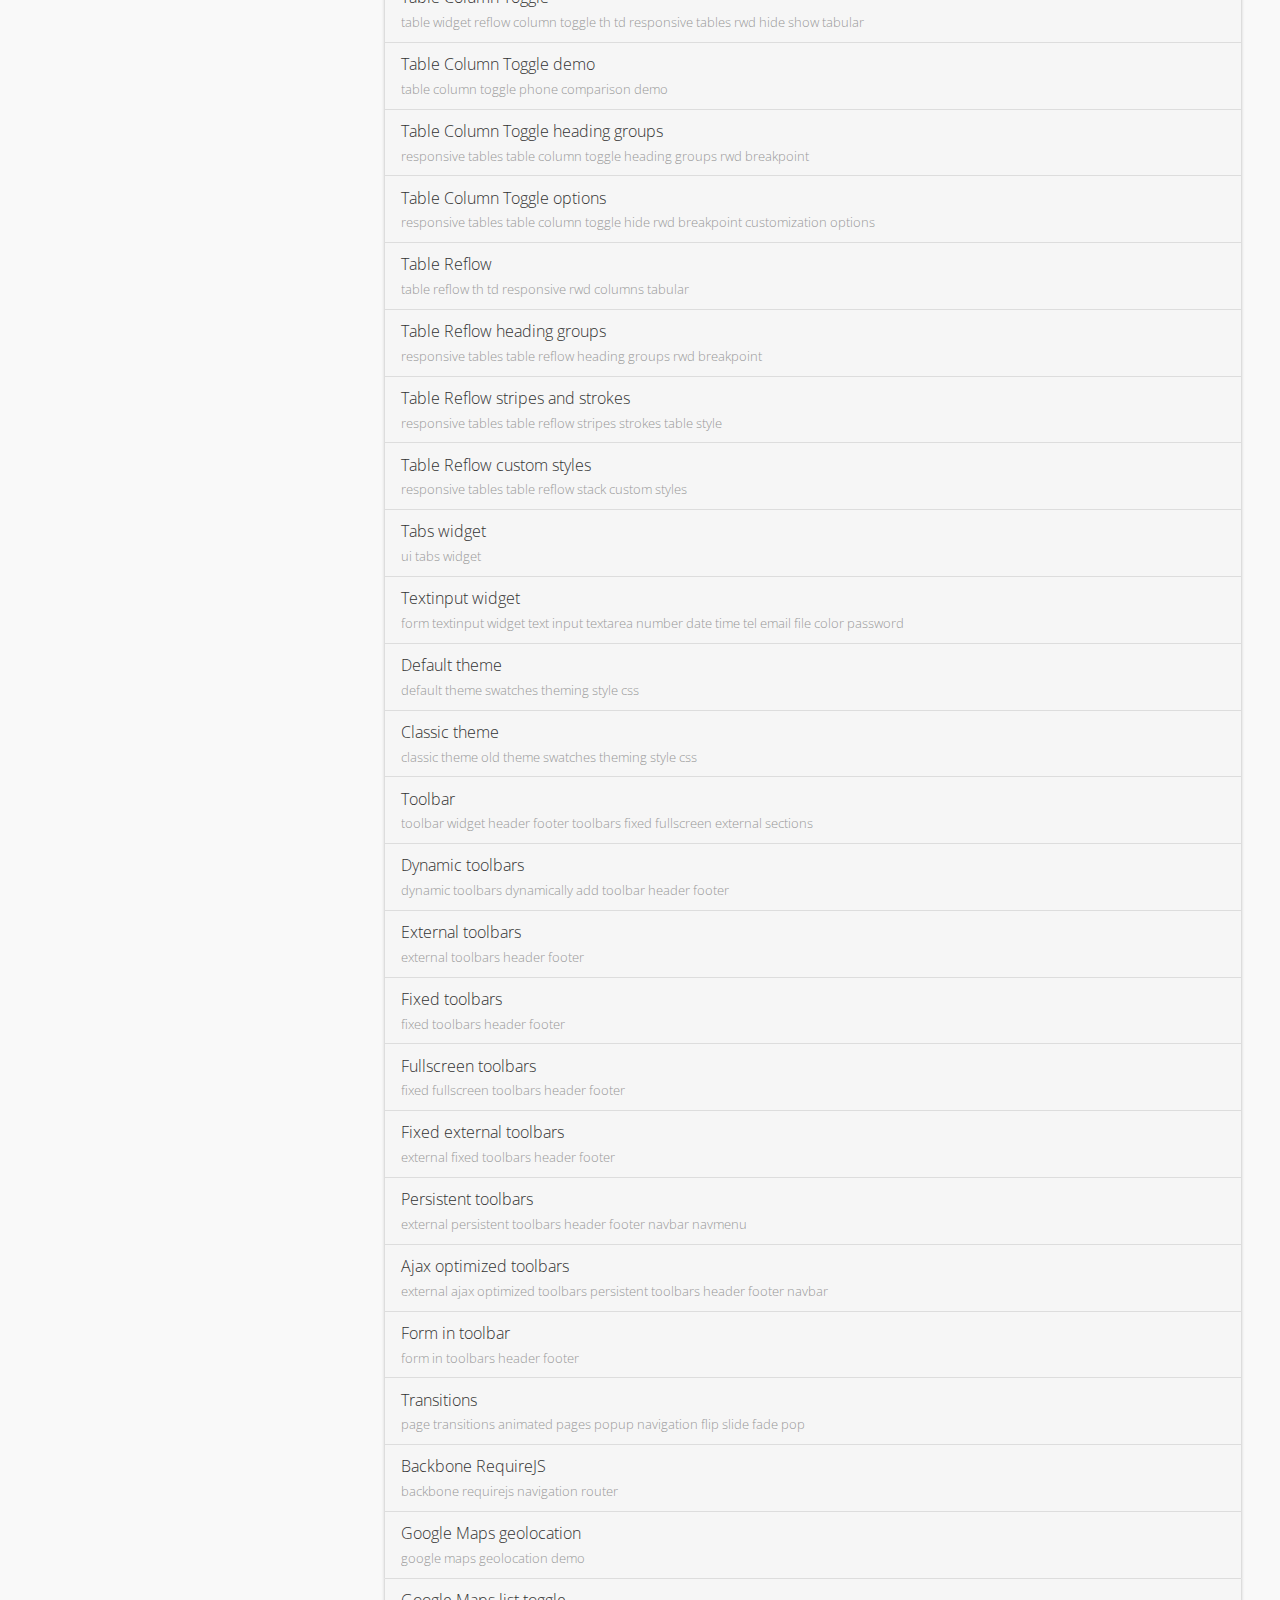
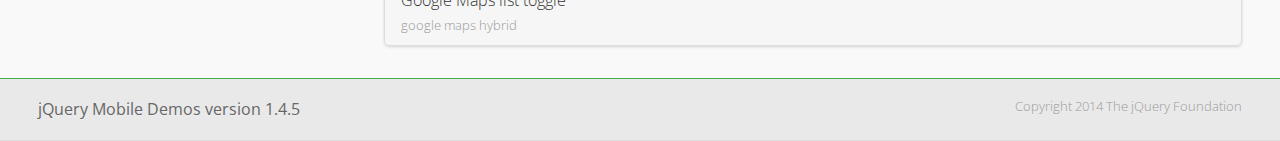
<file: jqm/demos/_search/index.html>
<!DOCTYPE html>
<html>
<head>
	<meta charset="utf-8">
	<meta name="viewport" content="width=device-width, initial-scale=1">
	<title>jQuery Mobile Demos</title>
	<link rel="stylesheet" href="../css/themes/default/jquery.mobile-1.4.5.min.css">
	<link rel="stylesheet" href="../_assets/css/jqm-demos.css">
	<link rel="shortcut icon" href="../_assets/favicon.ico">
    <link rel="stylesheet" href="http://fonts.googleapis.com/css?family=Open+Sans:300,400,700">
	<script src="../js/jquery.js"></script>
	<script src="../_assets/js/index.js"></script>
	<script src="../js/jquery.mobile-1.4.5.min.js"></script>

</head>
<body>
<div data-role="page" class="jqm-demos jqm-demos-index jqm-demos-search-results">

	<div data-role="header" class="jqm-header">
		<h2><a href="../" title="jQuery Mobile Demos home"><img src="../_assets/img/jquery-logo.png" alt="jQuery Mobile"></a></h2>
		<p><span class="jqm-version"></span> Demos</p>
		<a href="#" class="jqm-navmenu-link ui-btn ui-btn-icon-notext ui-corner-all ui-icon-bars ui-nodisc-icon ui-alt-icon ui-btn-left">Menu</a>
		<a href="#" class="jqm-search-link ui-btn ui-btn-icon-notext ui-corner-all ui-icon-search ui-nodisc-icon ui-alt-icon ui-btn-right">Search</a>
	</div><!-- /header -->

	<div role="main" class="ui-content jqm-content">

		<h1>Search Results</h1>

        <div class="jqm-search-results-wrap">
	        <ul class="jqm-list jqm-search-results-list">
<li data-filtertext="demos homepage" data-icon="home"><a href=".././">Home</a></li>
<li data-filtertext="introduction overview getting started"><a href="../intro/" data-ajax="false">Introduction</a></li>
<li data-filtertext="buttons button markup buttonmarkup method anchor link button element"><a href="../button-markup/" data-ajax="false">Buttons</a></li>
<li data-filtertext="form button widget input button submit reset"><a href="../button/" data-ajax="false">Button widget</a></li>
<li data-role="collapsible" data-enhanced="true" data-collapsed-icon="carat-d" data-expanded-icon="carat-u" data-iconpos="right" data-inset="false" class="ui-collapsible ui-collapsible-themed-content ui-collapsible-collapsed">
	<h3 class="ui-collapsible-heading ui-collapsible-heading-collapsed">
		<a href="#" class="ui-collapsible-heading-toggle ui-btn ui-btn-icon-right ui-btn-inherit ui-icon-carat-d">
		    Checkboxradio widget<span class="ui-collapsible-heading-status"> click to expand contents</span>
		</a>
	</h3>
	<div class="ui-collapsible-content ui-body-inherit ui-collapsible-content-collapsed" aria-hidden="true">
		<ul>
			<li data-filtertext="form checkboxradio widget checkbox input checkboxes controlgroups"><a href="../checkboxradio-checkbox/" data-ajax="false">Checkboxes</a></li>
			<li data-filtertext="form checkboxradio widget radio input radio buttons controlgroups"><a href="../checkboxradio-radio/" data-ajax="false">Radio buttons</a></li>
		</ul>
	</div>
</li>
<li data-role="collapsible" data-enhanced="true" data-collapsed-icon="carat-d" data-expanded-icon="carat-u" data-iconpos="right" data-inset="false" class="ui-collapsible ui-collapsible-themed-content ui-collapsible-collapsed">
	<h3 class="ui-collapsible-heading ui-collapsible-heading-collapsed">
		<a href="#" class="ui-collapsible-heading-toggle ui-btn ui-btn-icon-right ui-btn-inherit ui-icon-carat-d">
			Collapsible (set) widget<span class="ui-collapsible-heading-status"> click to expand contents</span>
		</a>
	</h3>
	<div class="ui-collapsible-content ui-body-inherit ui-collapsible-content-collapsed" aria-hidden="true">
		<ul>
			<li data-filtertext="collapsibles content formatting"><a href="../collapsible/" data-ajax="false">Collapsible</a></li>
			<li data-filtertext="dynamic collapsible set accordion append expand"><a href="../collapsible-dynamic/" data-ajax="false">Dynamic collapsibles</a></li>
			<li data-filtertext="accordions collapsible set widget content formatting grouped collapsibles"><a href="../collapsibleset/" data-ajax="false">Collapsible set</a></li>
		</ul>
	</div>
</li>
<li data-role="collapsible" data-enhanced="true" data-collapsed-icon="carat-d" data-expanded-icon="carat-u" data-iconpos="right" data-inset="false" class="ui-collapsible ui-collapsible-themed-content ui-collapsible-collapsed">
	<h3 class="ui-collapsible-heading ui-collapsible-heading-collapsed">
		<a href="#" class="ui-collapsible-heading-toggle ui-btn ui-btn-icon-right ui-btn-inherit ui-icon-carat-d">
			Controlgroup widget<span class="ui-collapsible-heading-status"> click to expand contents</span>
		</a>
	</h3>
	<div class="ui-collapsible-content ui-body-inherit ui-collapsible-content-collapsed" aria-hidden="true">
		<ul>
			<li data-filtertext="controlgroups selectmenu checkboxradio input grouped buttons horizontal vertical"><a href="../controlgroup/" data-ajax="false">Controlgroup</a></li>
			<li data-filtertext="dynamic controlgroup dynamically add buttons"><a href="../controlgroup-dynamic/" data-ajax="false">Dynamic controlgroups</a></li>
		</ul>
	</div>
</li>
<li data-filtertext="form datepicker widget date input"><a href="../datepicker/" data-ajax="false">Datepicker</a></li>
<li data-role="collapsible" data-enhanced="true" data-collapsed-icon="carat-d" data-expanded-icon="carat-u" data-iconpos="right" data-inset="false" class="ui-collapsible ui-collapsible-themed-content ui-collapsible-collapsed">
	<h3 class="ui-collapsible-heading ui-collapsible-heading-collapsed">
		<a href="#" class="ui-collapsible-heading-toggle ui-btn ui-btn-icon-right ui-btn-inherit ui-icon-carat-d">
			Events<span class="ui-collapsible-heading-status"> click to expand contents</span>
		</a>
	</h3>
	<div class="ui-collapsible-content ui-body-inherit ui-collapsible-content-collapsed" aria-hidden="true">
		<ul>
			<li data-filtertext="swipe to delete list items listviews swipe events"><a href="../swipe-list/" data-ajax="false">Swipe list items</a></li>
			<li data-filtertext="swipe to navigate swipe page navigation swipe events"><a href="../swipe-page/" data-ajax="false">Swipe page navigation</a></li>
		</ul>
	</div>
</li>
<li data-filtertext="filterable filter elements sorting searching listview table"><a href="../filterable/" data-ajax="false">Filterable widget</a></li>
<li data-filtertext="form flipswitch widget flip toggle switch binary select checkbox input"><a href="../flipswitch/" data-ajax="false">Flipswitch widget</a></li>
<li data-role="collapsible" data-enhanced="true" data-collapsed-icon="carat-d" data-expanded-icon="carat-u" data-iconpos="right" data-inset="false" class="ui-collapsible ui-collapsible-themed-content ui-collapsible-collapsed">
	<h3 class="ui-collapsible-heading ui-collapsible-heading-collapsed">
		<a href="#" class="ui-collapsible-heading-toggle ui-btn ui-btn-icon-right ui-btn-inherit ui-icon-carat-d">
			Forms<span class="ui-collapsible-heading-status"> click to expand contents</span>
		</a>
	</h3>
	<div class="ui-collapsible-content ui-body-inherit ui-collapsible-content-collapsed" aria-hidden="true">
		<ul>
			<li data-filtertext="forms text checkbox radio range button submit reset inputs selects textarea slider flipswitch label form elements"><a href="../forms/" data-ajax="false">Forms</a></li>
			<li data-filtertext="form hide labels hidden accessible ui-hidden-accessible forms"><a href="../forms-label-hidden-accessible/" data-ajax="false">Hide labels</a></li>
			<li data-filtertext="form field containers fieldcontain ui-field-contain forms"><a href="../forms-field-contain/" data-ajax="false">Field containers</a></li>
			<li data-filtertext="forms disabled form elements"><a href="../forms-disabled/" data-ajax="false">Forms disabled</a></li>
			<li data-filtertext="forms gallery examples overview forms text checkbox radio range button submit reset inputs selects textarea slider flipswitch label form elements"><a href="../forms-gallery/" data-ajax="false">Forms gallery</a></li>
		</ul>
	</div>
</li>
<li data-role="collapsible" data-enhanced="true" data-collapsed-icon="carat-d" data-expanded-icon="carat-u" data-iconpos="right" data-inset="false" class="ui-collapsible ui-collapsible-themed-content ui-collapsible-collapsed">
	<h3 class="ui-collapsible-heading ui-collapsible-heading-collapsed">
		<a href="#" class="ui-collapsible-heading-toggle ui-btn ui-btn-icon-right ui-btn-inherit ui-icon-carat-d">
			Grids<span class="ui-collapsible-heading-status"> click to expand contents</span>
		</a>
	</h3>
	<div class="ui-collapsible-content ui-body-inherit ui-collapsible-content-collapsed" aria-hidden="true">
		<ul>
			<li data-filtertext="grids columns blocks content formatting rwd responsive css framework"><a href="../grids/" data-ajax="false">Grids</a></li>
			<li data-filtertext="buttons in grids css framework"><a href="../grids-buttons/" data-ajax="false">Buttons in grids</a></li>
			<li data-filtertext="custom responsive grids rwd css framework"><a href="../grids-custom-responsive/" data-ajax="false">Custom responsive grids</a></li>
		</ul>
	</div>
</li>
<li data-filtertext="blocks content formatting sections heading"><a href="../body-bar-classes/" data-ajax="false">Grouping and dividing content</a></li>
<li data-role="collapsible" data-enhanced="true" data-collapsed-icon="carat-d" data-expanded-icon="carat-u" data-iconpos="right" data-inset="false" class="ui-collapsible ui-collapsible-themed-content ui-collapsible-collapsed">
	<h3 class="ui-collapsible-heading ui-collapsible-heading-collapsed">
		<a href="#" class="ui-collapsible-heading-toggle ui-btn ui-btn-icon-right ui-btn-inherit ui-icon-carat-d">
			Icons<span class="ui-collapsible-heading-status"> click to expand contents</span>
		</a>
	</h3>
	<div class="ui-collapsible-content ui-body-inherit ui-collapsible-content-collapsed" aria-hidden="true">
		<ul>
			<li data-filtertext="button icons svg disc alt custom icon position"><a href="../icons/" data-ajax="false">Icons</a></li>
			<li data-filtertext=""><a href="../icons-grunticon/" data-ajax="false">Grunticon loader</a></li>
		</ul>
	</div>
</li>
<li data-role="collapsible" data-enhanced="true" data-collapsed-icon="carat-d" data-expanded-icon="carat-u" data-iconpos="right" data-inset="false" class="ui-collapsible ui-collapsible-themed-content ui-collapsible-collapsed">
	<h3 class="ui-collapsible-heading ui-collapsible-heading-collapsed">
		<a href="#" class="ui-collapsible-heading-toggle ui-btn ui-btn-icon-right ui-btn-inherit ui-icon-carat-d">
			Listview widget<span class="ui-collapsible-heading-status"> click to expand contents</span>
		</a>
	</h3>
	<div class="ui-collapsible-content ui-body-inherit ui-collapsible-content-collapsed" aria-hidden="true">
		<ul>
			<li data-filtertext="listview widget thumbnails icons nested split button collapsible ul ol"><a href="../listview/" data-ajax="false">Listview</a></li>
			<li data-filtertext="autocomplete filterable reveal listview filtertextbeforefilter placeholder"><a href="../listview-autocomplete/" data-ajax="false">Listview autocomplete</a></li>
			<li data-filtertext="autocomplete filterable reveal listview remote data filtertextbeforefilter placeholder"><a href="../listview-autocomplete-remote/" data-ajax="false">Listview autocomplete remote data</a></li>
			<li data-filtertext="autodividers anchor jump scroll linkbars listview lists ul ol"><a href="../listview-autodividers-linkbar/" data-ajax="false">Listview autodividers linkbar</a></li>
			<li data-filtertext="listview autodividers selector autodividersselector lists ul ol"><a href="../listview-autodividers-selector/" data-ajax="false">Listview autodividers selector</a></li>
			<li data-filtertext="listview nested list items"><a href="../listview-nested-lists/" data-ajax="false">Nested Listviews</a></li>
			<li data-filtertext="listview collapsible list items flat"><a href="../listview-collapsible-item-flat/" data-ajax="false">Listview collapsible list items (flat)</a></li>
			<li data-filtertext="listview collapsible list indented"><a href="../listview-collapsible-item-indented/" data-ajax="false">Listview collapsible list items (indented)</a></li>
			<li data-filtertext="grid listview responsive grids responsive listviews lists ul"><a href="../listview-grid/" data-ajax="false">Listview responsive grid</a></li>
		</ul>
	</div>
</li>
<li data-filtertext="loader widget page loading navigation overlay spinner"><a href="../loader/" data-ajax="false">Loader widget</a></li>
<li data-filtertext="navbar widget navmenu toolbars header footer"><a href="../navbar/" data-ajax="false">Navbar widget</a></li>
<li data-role="collapsible" data-enhanced="true" data-collapsed-icon="carat-d" data-expanded-icon="carat-u" data-iconpos="right" data-inset="false" class="ui-collapsible ui-collapsible-themed-content ui-collapsible-collapsed">
	<h3 class="ui-collapsible-heading ui-collapsible-heading-collapsed">
		<a href="#" class="ui-collapsible-heading-toggle ui-btn ui-btn-icon-right ui-btn-inherit ui-icon-carat-d">
			Navigation<span class="ui-collapsible-heading-status"> click to expand contents</span>
		</a>
	</h3>
	<div class="ui-collapsible-content ui-body-inherit ui-collapsible-content-collapsed" aria-hidden="true">
		<ul>
			<li data-filtertext="ajax navigation navigate widget history event method"><a href="../navigation/" data-ajax="false">Navigation</a></li>
			<li data-filtertext="linking pages page links navigation ajax prefetch cache"><a href="../navigation-linking-pages/" data-ajax="false">Linking pages</a></li>
			<!-- <li data-filtertext="php redirect server redirection server-side navigation"><a href="../navigation-php-redirect/" data-ajax="false">PHP redirect demo</a></li>-->
			<li data-filtertext="navigation redirection hash query"><a href="../navigation-hash-processing/" data-ajax="false">Hash processing demo</a></li>
			<li data-filtertext="navigation redirection hash query"><a href="../page-events/" data-ajax="false">Page Navigation Events</a></li>
		</ul>
	</div>
</li>
<li data-role="collapsible" data-enhanced="true" data-collapsed-icon="carat-d" data-expanded-icon="carat-u" data-iconpos="right" data-inset="false" class="ui-collapsible ui-collapsible-themed-content ui-collapsible-collapsed">
	<h3 class="ui-collapsible-heading ui-collapsible-heading-collapsed">
		<a href="#" class="ui-collapsible-heading-toggle ui-btn ui-btn-icon-right ui-btn-inherit ui-icon-carat-d">
			Pages<span class="ui-collapsible-heading-status"> click to expand contents</span>
		</a>
	</h3>
	<div class="ui-collapsible-content ui-body-inherit ui-collapsible-content-collapsed" aria-hidden="true">
		<ul>
			<li data-filtertext="pages page widget ajax navigation"><a href="../pages/" data-ajax="false">Pages</a></li>
			<li data-filtertext="single page"><a href="../pages-single-page/" data-ajax="false">Single page</a></li>
			<li data-filtertext="multipage multi-page page"><a href="../pages-multi-page/" data-ajax="false">Multi-page template</a></li>
			<li data-filtertext="dialog page widget modal popup"><a href="../pages-dialog/" data-ajax="false">Dialog page</a></li>
		</ul>
	</div>
</li>
<li data-role="collapsible" data-enhanced="true" data-collapsed-icon="carat-d" data-expanded-icon="carat-u" data-iconpos="right" data-inset="false" class="ui-collapsible ui-collapsible-themed-content ui-collapsible-collapsed">
	<h3 class="ui-collapsible-heading ui-collapsible-heading-collapsed">
		<a href="#" class="ui-collapsible-heading-toggle ui-btn ui-btn-icon-right ui-btn-inherit ui-icon-carat-d">
			Panel widget<span class="ui-collapsible-heading-status"> click to expand contents</span>
		</a>
	</h3>
	<div class="ui-collapsible-content ui-body-inherit ui-collapsible-content-collapsed" aria-hidden="true">
		<ul>
			<li data-filtertext="panel widget sliding panels reveal push overlay responsive"><a href="../panel/" data-ajax="false">Panel</a></li>
			<li data-filtertext=""><a href="../panel-external/" data-ajax="false">External panels</a></li>
			<li data-filtertext="panel "><a href="../panel-fixed/" data-ajax="false">Fixed panels</a></li>
			<li data-filtertext="panel slide panels sliding panels shadow rwd responsive breakpoint"><a href="../panel-responsive/" data-ajax="false">Panels responsive</a></li>
			<li data-filtertext="panel custom style custom panel width reveal shadow listview panel styling page background wrapper"><a href="../panel-styling/" data-ajax="false">Custom panel style</a></li>
			<li data-filtertext="panel open on swipe"><a href="../panel-swipe-open/" data-ajax="false">Panel open on swipe</a></li>
			<li data-filtertext="panels outside page internal external toolbars"><a href="../panel-external-internal/" data-ajax="false">Panel external and internal</a></li>
		</ul>
	</div>
</li>
<li data-role="collapsible" data-enhanced="true" data-collapsed-icon="carat-d" data-expanded-icon="carat-u" data-iconpos="right" data-inset="false" class="ui-collapsible ui-collapsible-themed-content ui-collapsible-collapsed">
	<h3 class="ui-collapsible-heading ui-collapsible-heading-collapsed">
		<a href="#" class="ui-collapsible-heading-toggle ui-btn ui-btn-icon-right ui-btn-inherit ui-icon-carat-d">
			Popup widget<span class="ui-collapsible-heading-status"> click to expand contents</span>
		</a>
	</h3>
	<div class="ui-collapsible-content ui-body-inherit ui-collapsible-content-collapsed" aria-hidden="true">
		<ul>
			<li data-filtertext="popup widget popups dialog modal transition tooltip lightbox form overlay screen flip pop fade transition"><a href="../popup/" data-ajax="false">Popup</a></li>
			<li data-filtertext="popup alignment position"><a href="../popup-alignment/" data-ajax="false">Popup alignment</a></li>
			<li data-filtertext="popup arrow size popups popover"><a href="../popup-arrow-size/" data-ajax="false">Popup arrow size</a></li>
			<li data-filtertext="dynamic popups popup images lightbox"><a href="../popup-dynamic/" data-ajax="false">Dynamic popups</a></li>
			<li data-filtertext="popups with iframes scaling"><a href="../popup-iframe/" data-ajax="false">Popups with iframes</a></li>
			<li data-filtertext="popup image scaling"><a href="../popup-image-scaling/" data-ajax="false">Popup image scaling</a></li>
			<li data-filtertext="external popup outside multi-page"><a href="../popup-outside-multipage/" data-ajax="false">Popup outside multi-page</a></li>
		</ul>
	</div>
</li>
<li data-filtertext="form rangeslider widget dual sliders dual handle sliders range input"><a href="../rangeslider/" data-ajax="false">Rangeslider widget</a></li>
<li data-filtertext="responsive web design rwd adaptive progressive enhancement PE accessible mobile breakpoints media query media queries"><a href="../rwd/" data-ajax="false">Responsive Web Design</a></li>
<li data-role="collapsible" data-enhanced="true" data-collapsed-icon="carat-d" data-expanded-icon="carat-u" data-iconpos="right" data-inset="false" class="ui-collapsible ui-collapsible-themed-content ui-collapsible-collapsed">
	<h3 class="ui-collapsible-heading ui-collapsible-heading-collapsed">
		<a href="#" class="ui-collapsible-heading-toggle ui-btn ui-btn-icon-right ui-btn-inherit ui-icon-carat-d">
			Selectmenu widget<span class="ui-collapsible-heading-status"> click to expand contents</span>
		</a>
	</h3>
	<div class="ui-collapsible-content ui-body-inherit ui-collapsible-content-collapsed" aria-hidden="true">
		<ul>
			<li data-filtertext="form selectmenu widget select input custom select menu selects"><a href="../selectmenu/" data-ajax="false">Selectmenu</a></li>
			<li data-filtertext="form custom select menu selectmenu widget custom menu option optgroup multiple selects"><a href="../selectmenu-custom/" data-ajax="false">Custom select menu</a></li>
			<li data-filtertext="filterable select filter popup dialog"><a href="../selectmenu-custom-filter/" data-ajax="false">Custom select menu with filter</a></li>
		</ul>
	</div>
</li>
<li data-role="collapsible" data-enhanced="true" data-collapsed-icon="carat-d" data-expanded-icon="carat-u" data-iconpos="right" data-inset="false" class="ui-collapsible ui-collapsible-themed-content ui-collapsible-collapsed">
	<h3 class="ui-collapsible-heading ui-collapsible-heading-collapsed">
		<a href="#" class="ui-collapsible-heading-toggle ui-btn ui-btn-icon-right ui-btn-inherit ui-icon-carat-d">
			Slider widget<span class="ui-collapsible-heading-status"> click to expand contents</span>
		</a>
	</h3>
	<div class="ui-collapsible-content ui-body-inherit ui-collapsible-content-collapsed" aria-hidden="true">
		<ul>
			<li data-filtertext="form slider widget range input single sliders"><a href="../slider/" data-ajax="false">Slider</a></li>
			<li data-filtertext="form slider widget flipswitch slider binary select flip toggle switch"><a href="../slider-flipswitch/" data-ajax="false">Slider flip toggle switch</a></li>
			<li data-filtertext="form slider tooltip handle value input range sliders"><a href="../slider-tooltip/" data-ajax="false">Slider tooltip</a></li>
		</ul>
	</div>
</li>
<li data-role="collapsible" data-enhanced="true" data-collapsed-icon="carat-d" data-expanded-icon="carat-u" data-iconpos="right" data-inset="false" class="ui-collapsible ui-collapsible-themed-content ui-collapsible-collapsed">
	<h3 class="ui-collapsible-heading ui-collapsible-heading-collapsed">
		<a href="#" class="ui-collapsible-heading-toggle ui-btn ui-btn-icon-right ui-btn-inherit ui-icon-carat-d">
			Table widget<span class="ui-collapsible-heading-status"> click to expand contents</span>
		</a>
	</h3>
	<div class="ui-collapsible-content ui-body-inherit ui-collapsible-content-collapsed" aria-hidden="true">
		<ul>
			<li data-filtertext="table widget reflow column toggle th td responsive tables rwd hide show tabular"><a href="../table-column-toggle/" data-ajax="false">Table Column Toggle</a></li>
			<li data-filtertext="table column toggle phone comparison demo"><a href="../table-column-toggle-example/" data-ajax="false">Table Column Toggle demo</a></li>
			<li data-filtertext="responsive tables table column toggle heading groups rwd breakpoint"><a href="../table-column-toggle-heading-groups/" data-ajax="false">Table Column Toggle heading groups</a></li>
			<li data-filtertext="responsive tables table column toggle hide rwd breakpoint customization options"><a href="../table-column-toggle-options/" data-ajax="false">Table Column Toggle options</a></li>
			<li data-filtertext="table reflow th td responsive rwd columns tabular"><a href="../table-reflow/" data-ajax="false">Table Reflow</a></li>
			<li data-filtertext="responsive tables table reflow heading groups rwd breakpoint"><a href="../table-reflow-heading-groups/" data-ajax="false">Table Reflow heading groups</a></li>
			<li data-filtertext="responsive tables table reflow stripes strokes table style"><a href="../table-reflow-stripes-strokes/" data-ajax="false">Table Reflow stripes and strokes</a></li>
			<li data-filtertext="responsive tables table reflow stack custom styles"><a href="../table-reflow-styling/" data-ajax="false">Table Reflow custom styles</a></li>
		</ul>
	</div>
</li>
<li data-filtertext="ui tabs widget"><a href="../tabs/" data-ajax="false">Tabs widget</a></li>
<li data-filtertext="form textinput widget text input textarea number date time tel email file color password"><a href="../textinput/" data-ajax="false">Textinput widget</a></li>
<li data-role="collapsible" data-enhanced="true" data-collapsed-icon="carat-d" data-expanded-icon="carat-u" data-iconpos="right" data-inset="false" class="ui-collapsible ui-collapsible-themed-content ui-collapsible-collapsed">
	<h3 class="ui-collapsible-heading ui-collapsible-heading-collapsed">
		<a href="#" class="ui-collapsible-heading-toggle ui-btn ui-btn-icon-right ui-btn-inherit ui-icon-carat-d">
			Theming<span class="ui-collapsible-heading-status"> click to expand contents</span>
		</a>
	</h3>
	<div class="ui-collapsible-content ui-body-inherit ui-collapsible-content-collapsed" aria-hidden="true">
		<ul>
			<li data-filtertext="default theme swatches theming style css"><a href="../theme-default/" data-ajax="false">Default theme</a></li>
			<li data-filtertext="classic theme old theme swatches theming style css"><a href="../theme-classic/" data-ajax="false">Classic theme</a></li>
		</ul>
	</div>
</li>
<li data-role="collapsible" data-enhanced="true" data-collapsed-icon="carat-d" data-expanded-icon="carat-u" data-iconpos="right" data-inset="false" class="ui-collapsible ui-collapsible-themed-content ui-collapsible-collapsed">
	<h3 class="ui-collapsible-heading ui-collapsible-heading-collapsed">
		<a href="#" class="ui-collapsible-heading-toggle ui-btn ui-btn-icon-right ui-btn-inherit ui-icon-carat-d">
			Toolbar widget<span class="ui-collapsible-heading-status"> click to expand contents</span>
		</a>
	</h3>
	<div class="ui-collapsible-content ui-body-inherit ui-collapsible-content-collapsed" aria-hidden="true">
		<ul>
			<li data-filtertext="toolbar widget header footer toolbars fixed fullscreen external sections"><a href="../toolbar/" data-ajax="false">Toolbar</a></li>
			<li data-filtertext="dynamic toolbars dynamically add toolbar header footer"><a href="../toolbar-dynamic/" data-ajax="false">Dynamic toolbars</a></li>
			<li data-filtertext="external toolbars header footer"><a href="../toolbar-external/" data-ajax="false">External toolbars</a></li>
			<li data-filtertext="fixed toolbars header footer"><a href="../toolbar-fixed/" data-ajax="false">Fixed toolbars</a></li>
			<li data-filtertext="fixed fullscreen toolbars header footer"><a href="../toolbar-fixed-fullscreen/" data-ajax="false">Fullscreen toolbars</a></li>
			<li data-filtertext="external fixed toolbars header footer"><a href="../toolbar-fixed-external/" data-ajax="false">Fixed external toolbars</a></li>
			<li data-filtertext="external persistent toolbars header footer navbar navmenu"><a href="../toolbar-fixed-persistent/" data-ajax="false">Persistent toolbars</a></li>
			<li data-filtertext="external ajax optimized toolbars persistent toolbars header footer navbar"><a href="../toolbar-fixed-persistent-optimized/" data-ajax="false">Ajax optimized toolbars</a></li>
			<li data-filtertext="form in toolbars header footer"><a href="../toolbar-fixed-forms/" data-ajax="false">Form in toolbar</a></li>
		</ul>
	</div>
</li>
<li data-filtertext="page transitions animated pages popup navigation flip slide fade pop"><a href="../transitions/" data-ajax="false">Transitions</a></li>
<li data-role="collapsible" data-enhanced="true" data-collapsed-icon="carat-d" data-expanded-icon="carat-u" data-iconpos="right" data-inset="false" class="ui-collapsible ui-collapsible-themed-content ui-collapsible-collapsed">
	<h3 class="ui-collapsible-heading ui-collapsible-heading-collapsed">
		<a href="#" class="ui-collapsible-heading-toggle ui-btn ui-btn-icon-right ui-btn-inherit ui-icon-carat-d">
			3rd party API demos<span class="ui-collapsible-heading-status"> click to expand contents</span>
		</a>
	</h3>
	<div class="ui-collapsible-content ui-body-inherit ui-collapsible-content-collapsed" aria-hidden="true">
		<ul>
			<li data-filtertext="backbone requirejs navigation router"><a href="../backbone-requirejs/" data-ajax="false">Backbone RequireJS</a></li>
			<li data-filtertext="google maps geolocation demo"><a href="../map-geolocation/" data-ajax="false">Google Maps geolocation</a></li>
			<li data-filtertext="google maps hybrid"><a href="../map-list-toggle/" data-ajax="false">Google Maps list toggle</a></li>
		</ul>
	</div>
</li>



	        </ul>
	    </div>

	</div><!-- /content -->
	    <div data-role="panel" class="jqm-navmenu-panel" data-position="left" data-display="overlay" data-theme="a">
	    	<ul class="jqm-list ui-alt-icon ui-nodisc-icon">
<li data-filtertext="demos homepage" data-icon="home"><a href=".././">Home</a></li>
<li data-filtertext="introduction overview getting started"><a href="../intro/" data-ajax="false">Introduction</a></li>
<li data-filtertext="buttons button markup buttonmarkup method anchor link button element"><a href="../button-markup/" data-ajax="false">Buttons</a></li>
<li data-filtertext="form button widget input button submit reset"><a href="../button/" data-ajax="false">Button widget</a></li>
<li data-role="collapsible" data-enhanced="true" data-collapsed-icon="carat-d" data-expanded-icon="carat-u" data-iconpos="right" data-inset="false" class="ui-collapsible ui-collapsible-themed-content ui-collapsible-collapsed">
	<h3 class="ui-collapsible-heading ui-collapsible-heading-collapsed">
		<a href="#" class="ui-collapsible-heading-toggle ui-btn ui-btn-icon-right ui-btn-inherit ui-icon-carat-d">
		    Checkboxradio widget<span class="ui-collapsible-heading-status"> click to expand contents</span>
		</a>
	</h3>
	<div class="ui-collapsible-content ui-body-inherit ui-collapsible-content-collapsed" aria-hidden="true">
		<ul>
			<li data-filtertext="form checkboxradio widget checkbox input checkboxes controlgroups"><a href="../checkboxradio-checkbox/" data-ajax="false">Checkboxes</a></li>
			<li data-filtertext="form checkboxradio widget radio input radio buttons controlgroups"><a href="../checkboxradio-radio/" data-ajax="false">Radio buttons</a></li>
		</ul>
	</div>
</li>
<li data-role="collapsible" data-enhanced="true" data-collapsed-icon="carat-d" data-expanded-icon="carat-u" data-iconpos="right" data-inset="false" class="ui-collapsible ui-collapsible-themed-content ui-collapsible-collapsed">
	<h3 class="ui-collapsible-heading ui-collapsible-heading-collapsed">
		<a href="#" class="ui-collapsible-heading-toggle ui-btn ui-btn-icon-right ui-btn-inherit ui-icon-carat-d">
			Collapsible (set) widget<span class="ui-collapsible-heading-status"> click to expand contents</span>
		</a>
	</h3>
	<div class="ui-collapsible-content ui-body-inherit ui-collapsible-content-collapsed" aria-hidden="true">
		<ul>
			<li data-filtertext="collapsibles content formatting"><a href="../collapsible/" data-ajax="false">Collapsible</a></li>
			<li data-filtertext="dynamic collapsible set accordion append expand"><a href="../collapsible-dynamic/" data-ajax="false">Dynamic collapsibles</a></li>
			<li data-filtertext="accordions collapsible set widget content formatting grouped collapsibles"><a href="../collapsibleset/" data-ajax="false">Collapsible set</a></li>
		</ul>
	</div>
</li>
<li data-role="collapsible" data-enhanced="true" data-collapsed-icon="carat-d" data-expanded-icon="carat-u" data-iconpos="right" data-inset="false" class="ui-collapsible ui-collapsible-themed-content ui-collapsible-collapsed">
	<h3 class="ui-collapsible-heading ui-collapsible-heading-collapsed">
		<a href="#" class="ui-collapsible-heading-toggle ui-btn ui-btn-icon-right ui-btn-inherit ui-icon-carat-d">
			Controlgroup widget<span class="ui-collapsible-heading-status"> click to expand contents</span>
		</a>
	</h3>
	<div class="ui-collapsible-content ui-body-inherit ui-collapsible-content-collapsed" aria-hidden="true">
		<ul>
			<li data-filtertext="controlgroups selectmenu checkboxradio input grouped buttons horizontal vertical"><a href="../controlgroup/" data-ajax="false">Controlgroup</a></li>
			<li data-filtertext="dynamic controlgroup dynamically add buttons"><a href="../controlgroup-dynamic/" data-ajax="false">Dynamic controlgroups</a></li>
		</ul>
	</div>
</li>
<li data-filtertext="form datepicker widget date input"><a href="../datepicker/" data-ajax="false">Datepicker</a></li>
<li data-role="collapsible" data-enhanced="true" data-collapsed-icon="carat-d" data-expanded-icon="carat-u" data-iconpos="right" data-inset="false" class="ui-collapsible ui-collapsible-themed-content ui-collapsible-collapsed">
	<h3 class="ui-collapsible-heading ui-collapsible-heading-collapsed">
		<a href="#" class="ui-collapsible-heading-toggle ui-btn ui-btn-icon-right ui-btn-inherit ui-icon-carat-d">
			Events<span class="ui-collapsible-heading-status"> click to expand contents</span>
		</a>
	</h3>
	<div class="ui-collapsible-content ui-body-inherit ui-collapsible-content-collapsed" aria-hidden="true">
		<ul>
			<li data-filtertext="swipe to delete list items listviews swipe events"><a href="../swipe-list/" data-ajax="false">Swipe list items</a></li>
			<li data-filtertext="swipe to navigate swipe page navigation swipe events"><a href="../swipe-page/" data-ajax="false">Swipe page navigation</a></li>
		</ul>
	</div>
</li>
<li data-filtertext="filterable filter elements sorting searching listview table"><a href="../filterable/" data-ajax="false">Filterable widget</a></li>
<li data-filtertext="form flipswitch widget flip toggle switch binary select checkbox input"><a href="../flipswitch/" data-ajax="false">Flipswitch widget</a></li>
<li data-role="collapsible" data-enhanced="true" data-collapsed-icon="carat-d" data-expanded-icon="carat-u" data-iconpos="right" data-inset="false" class="ui-collapsible ui-collapsible-themed-content ui-collapsible-collapsed">
	<h3 class="ui-collapsible-heading ui-collapsible-heading-collapsed">
		<a href="#" class="ui-collapsible-heading-toggle ui-btn ui-btn-icon-right ui-btn-inherit ui-icon-carat-d">
			Forms<span class="ui-collapsible-heading-status"> click to expand contents</span>
		</a>
	</h3>
	<div class="ui-collapsible-content ui-body-inherit ui-collapsible-content-collapsed" aria-hidden="true">
		<ul>
			<li data-filtertext="forms text checkbox radio range button submit reset inputs selects textarea slider flipswitch label form elements"><a href="../forms/" data-ajax="false">Forms</a></li>
			<li data-filtertext="form hide labels hidden accessible ui-hidden-accessible forms"><a href="../forms-label-hidden-accessible/" data-ajax="false">Hide labels</a></li>
			<li data-filtertext="form field containers fieldcontain ui-field-contain forms"><a href="../forms-field-contain/" data-ajax="false">Field containers</a></li>
			<li data-filtertext="forms disabled form elements"><a href="../forms-disabled/" data-ajax="false">Forms disabled</a></li>
			<li data-filtertext="forms gallery examples overview forms text checkbox radio range button submit reset inputs selects textarea slider flipswitch label form elements"><a href="../forms-gallery/" data-ajax="false">Forms gallery</a></li>
		</ul>
	</div>
</li>
<li data-role="collapsible" data-enhanced="true" data-collapsed-icon="carat-d" data-expanded-icon="carat-u" data-iconpos="right" data-inset="false" class="ui-collapsible ui-collapsible-themed-content ui-collapsible-collapsed">
	<h3 class="ui-collapsible-heading ui-collapsible-heading-collapsed">
		<a href="#" class="ui-collapsible-heading-toggle ui-btn ui-btn-icon-right ui-btn-inherit ui-icon-carat-d">
			Grids<span class="ui-collapsible-heading-status"> click to expand contents</span>
		</a>
	</h3>
	<div class="ui-collapsible-content ui-body-inherit ui-collapsible-content-collapsed" aria-hidden="true">
		<ul>
			<li data-filtertext="grids columns blocks content formatting rwd responsive css framework"><a href="../grids/" data-ajax="false">Grids</a></li>
			<li data-filtertext="buttons in grids css framework"><a href="../grids-buttons/" data-ajax="false">Buttons in grids</a></li>
			<li data-filtertext="custom responsive grids rwd css framework"><a href="../grids-custom-responsive/" data-ajax="false">Custom responsive grids</a></li>
		</ul>
	</div>
</li>
<li data-filtertext="blocks content formatting sections heading"><a href="../body-bar-classes/" data-ajax="false">Grouping and dividing content</a></li>
<li data-role="collapsible" data-enhanced="true" data-collapsed-icon="carat-d" data-expanded-icon="carat-u" data-iconpos="right" data-inset="false" class="ui-collapsible ui-collapsible-themed-content ui-collapsible-collapsed">
	<h3 class="ui-collapsible-heading ui-collapsible-heading-collapsed">
		<a href="#" class="ui-collapsible-heading-toggle ui-btn ui-btn-icon-right ui-btn-inherit ui-icon-carat-d">
			Icons<span class="ui-collapsible-heading-status"> click to expand contents</span>
		</a>
	</h3>
	<div class="ui-collapsible-content ui-body-inherit ui-collapsible-content-collapsed" aria-hidden="true">
		<ul>
			<li data-filtertext="button icons svg disc alt custom icon position"><a href="../icons/" data-ajax="false">Icons</a></li>
			<li data-filtertext=""><a href="../icons-grunticon/" data-ajax="false">Grunticon loader</a></li>
		</ul>
	</div>
</li>
<li data-role="collapsible" data-enhanced="true" data-collapsed-icon="carat-d" data-expanded-icon="carat-u" data-iconpos="right" data-inset="false" class="ui-collapsible ui-collapsible-themed-content ui-collapsible-collapsed">
	<h3 class="ui-collapsible-heading ui-collapsible-heading-collapsed">
		<a href="#" class="ui-collapsible-heading-toggle ui-btn ui-btn-icon-right ui-btn-inherit ui-icon-carat-d">
			Listview widget<span class="ui-collapsible-heading-status"> click to expand contents</span>
		</a>
	</h3>
	<div class="ui-collapsible-content ui-body-inherit ui-collapsible-content-collapsed" aria-hidden="true">
		<ul>
			<li data-filtertext="listview widget thumbnails icons nested split button collapsible ul ol"><a href="../listview/" data-ajax="false">Listview</a></li>
			<li data-filtertext="autocomplete filterable reveal listview filtertextbeforefilter placeholder"><a href="../listview-autocomplete/" data-ajax="false">Listview autocomplete</a></li>
			<li data-filtertext="autocomplete filterable reveal listview remote data filtertextbeforefilter placeholder"><a href="../listview-autocomplete-remote/" data-ajax="false">Listview autocomplete remote data</a></li>
			<li data-filtertext="autodividers anchor jump scroll linkbars listview lists ul ol"><a href="../listview-autodividers-linkbar/" data-ajax="false">Listview autodividers linkbar</a></li>
			<li data-filtertext="listview autodividers selector autodividersselector lists ul ol"><a href="../listview-autodividers-selector/" data-ajax="false">Listview autodividers selector</a></li>
			<li data-filtertext="listview nested list items"><a href="../listview-nested-lists/" data-ajax="false">Nested Listviews</a></li>
			<li data-filtertext="listview collapsible list items flat"><a href="../listview-collapsible-item-flat/" data-ajax="false">Listview collapsible list items (flat)</a></li>
			<li data-filtertext="listview collapsible list indented"><a href="../listview-collapsible-item-indented/" data-ajax="false">Listview collapsible list items (indented)</a></li>
			<li data-filtertext="grid listview responsive grids responsive listviews lists ul"><a href="../listview-grid/" data-ajax="false">Listview responsive grid</a></li>
		</ul>
	</div>
</li>
<li data-filtertext="loader widget page loading navigation overlay spinner"><a href="../loader/" data-ajax="false">Loader widget</a></li>
<li data-filtertext="navbar widget navmenu toolbars header footer"><a href="../navbar/" data-ajax="false">Navbar widget</a></li>
<li data-role="collapsible" data-enhanced="true" data-collapsed-icon="carat-d" data-expanded-icon="carat-u" data-iconpos="right" data-inset="false" class="ui-collapsible ui-collapsible-themed-content ui-collapsible-collapsed">
	<h3 class="ui-collapsible-heading ui-collapsible-heading-collapsed">
		<a href="#" class="ui-collapsible-heading-toggle ui-btn ui-btn-icon-right ui-btn-inherit ui-icon-carat-d">
			Navigation<span class="ui-collapsible-heading-status"> click to expand contents</span>
		</a>
	</h3>
	<div class="ui-collapsible-content ui-body-inherit ui-collapsible-content-collapsed" aria-hidden="true">
		<ul>
			<li data-filtertext="ajax navigation navigate widget history event method"><a href="../navigation/" data-ajax="false">Navigation</a></li>
			<li data-filtertext="linking pages page links navigation ajax prefetch cache"><a href="../navigation-linking-pages/" data-ajax="false">Linking pages</a></li>
			<!-- <li data-filtertext="php redirect server redirection server-side navigation"><a href="../navigation-php-redirect/" data-ajax="false">PHP redirect demo</a></li>-->
			<li data-filtertext="navigation redirection hash query"><a href="../navigation-hash-processing/" data-ajax="false">Hash processing demo</a></li>
			<li data-filtertext="navigation redirection hash query"><a href="../page-events/" data-ajax="false">Page Navigation Events</a></li>
		</ul>
	</div>
</li>
<li data-role="collapsible" data-enhanced="true" data-collapsed-icon="carat-d" data-expanded-icon="carat-u" data-iconpos="right" data-inset="false" class="ui-collapsible ui-collapsible-themed-content ui-collapsible-collapsed">
	<h3 class="ui-collapsible-heading ui-collapsible-heading-collapsed">
		<a href="#" class="ui-collapsible-heading-toggle ui-btn ui-btn-icon-right ui-btn-inherit ui-icon-carat-d">
			Pages<span class="ui-collapsible-heading-status"> click to expand contents</span>
		</a>
	</h3>
	<div class="ui-collapsible-content ui-body-inherit ui-collapsible-content-collapsed" aria-hidden="true">
		<ul>
			<li data-filtertext="pages page widget ajax navigation"><a href="../pages/" data-ajax="false">Pages</a></li>
			<li data-filtertext="single page"><a href="../pages-single-page/" data-ajax="false">Single page</a></li>
			<li data-filtertext="multipage multi-page page"><a href="../pages-multi-page/" data-ajax="false">Multi-page template</a></li>
			<li data-filtertext="dialog page widget modal popup"><a href="../pages-dialog/" data-ajax="false">Dialog page</a></li>
		</ul>
	</div>
</li>
<li data-role="collapsible" data-enhanced="true" data-collapsed-icon="carat-d" data-expanded-icon="carat-u" data-iconpos="right" data-inset="false" class="ui-collapsible ui-collapsible-themed-content ui-collapsible-collapsed">
	<h3 class="ui-collapsible-heading ui-collapsible-heading-collapsed">
		<a href="#" class="ui-collapsible-heading-toggle ui-btn ui-btn-icon-right ui-btn-inherit ui-icon-carat-d">
			Panel widget<span class="ui-collapsible-heading-status"> click to expand contents</span>
		</a>
	</h3>
	<div class="ui-collapsible-content ui-body-inherit ui-collapsible-content-collapsed" aria-hidden="true">
		<ul>
			<li data-filtertext="panel widget sliding panels reveal push overlay responsive"><a href="../panel/" data-ajax="false">Panel</a></li>
			<li data-filtertext=""><a href="../panel-external/" data-ajax="false">External panels</a></li>
			<li data-filtertext="panel "><a href="../panel-fixed/" data-ajax="false">Fixed panels</a></li>
			<li data-filtertext="panel slide panels sliding panels shadow rwd responsive breakpoint"><a href="../panel-responsive/" data-ajax="false">Panels responsive</a></li>
			<li data-filtertext="panel custom style custom panel width reveal shadow listview panel styling page background wrapper"><a href="../panel-styling/" data-ajax="false">Custom panel style</a></li>
			<li data-filtertext="panel open on swipe"><a href="../panel-swipe-open/" data-ajax="false">Panel open on swipe</a></li>
			<li data-filtertext="panels outside page internal external toolbars"><a href="../panel-external-internal/" data-ajax="false">Panel external and internal</a></li>
		</ul>
	</div>
</li>
<li data-role="collapsible" data-enhanced="true" data-collapsed-icon="carat-d" data-expanded-icon="carat-u" data-iconpos="right" data-inset="false" class="ui-collapsible ui-collapsible-themed-content ui-collapsible-collapsed">
	<h3 class="ui-collapsible-heading ui-collapsible-heading-collapsed">
		<a href="#" class="ui-collapsible-heading-toggle ui-btn ui-btn-icon-right ui-btn-inherit ui-icon-carat-d">
			Popup widget<span class="ui-collapsible-heading-status"> click to expand contents</span>
		</a>
	</h3>
	<div class="ui-collapsible-content ui-body-inherit ui-collapsible-content-collapsed" aria-hidden="true">
		<ul>
			<li data-filtertext="popup widget popups dialog modal transition tooltip lightbox form overlay screen flip pop fade transition"><a href="../popup/" data-ajax="false">Popup</a></li>
			<li data-filtertext="popup alignment position"><a href="../popup-alignment/" data-ajax="false">Popup alignment</a></li>
			<li data-filtertext="popup arrow size popups popover"><a href="../popup-arrow-size/" data-ajax="false">Popup arrow size</a></li>
			<li data-filtertext="dynamic popups popup images lightbox"><a href="../popup-dynamic/" data-ajax="false">Dynamic popups</a></li>
			<li data-filtertext="popups with iframes scaling"><a href="../popup-iframe/" data-ajax="false">Popups with iframes</a></li>
			<li data-filtertext="popup image scaling"><a href="../popup-image-scaling/" data-ajax="false">Popup image scaling</a></li>
			<li data-filtertext="external popup outside multi-page"><a href="../popup-outside-multipage/" data-ajax="false">Popup outside multi-page</a></li>
		</ul>
	</div>
</li>
<li data-filtertext="form rangeslider widget dual sliders dual handle sliders range input"><a href="../rangeslider/" data-ajax="false">Rangeslider widget</a></li>
<li data-filtertext="responsive web design rwd adaptive progressive enhancement PE accessible mobile breakpoints media query media queries"><a href="../rwd/" data-ajax="false">Responsive Web Design</a></li>
<li data-role="collapsible" data-enhanced="true" data-collapsed-icon="carat-d" data-expanded-icon="carat-u" data-iconpos="right" data-inset="false" class="ui-collapsible ui-collapsible-themed-content ui-collapsible-collapsed">
	<h3 class="ui-collapsible-heading ui-collapsible-heading-collapsed">
		<a href="#" class="ui-collapsible-heading-toggle ui-btn ui-btn-icon-right ui-btn-inherit ui-icon-carat-d">
			Selectmenu widget<span class="ui-collapsible-heading-status"> click to expand contents</span>
		</a>
	</h3>
	<div class="ui-collapsible-content ui-body-inherit ui-collapsible-content-collapsed" aria-hidden="true">
		<ul>
			<li data-filtertext="form selectmenu widget select input custom select menu selects"><a href="../selectmenu/" data-ajax="false">Selectmenu</a></li>
			<li data-filtertext="form custom select menu selectmenu widget custom menu option optgroup multiple selects"><a href="../selectmenu-custom/" data-ajax="false">Custom select menu</a></li>
			<li data-filtertext="filterable select filter popup dialog"><a href="../selectmenu-custom-filter/" data-ajax="false">Custom select menu with filter</a></li>
		</ul>
	</div>
</li>
<li data-role="collapsible" data-enhanced="true" data-collapsed-icon="carat-d" data-expanded-icon="carat-u" data-iconpos="right" data-inset="false" class="ui-collapsible ui-collapsible-themed-content ui-collapsible-collapsed">
	<h3 class="ui-collapsible-heading ui-collapsible-heading-collapsed">
		<a href="#" class="ui-collapsible-heading-toggle ui-btn ui-btn-icon-right ui-btn-inherit ui-icon-carat-d">
			Slider widget<span class="ui-collapsible-heading-status"> click to expand contents</span>
		</a>
	</h3>
	<div class="ui-collapsible-content ui-body-inherit ui-collapsible-content-collapsed" aria-hidden="true">
		<ul>
			<li data-filtertext="form slider widget range input single sliders"><a href="../slider/" data-ajax="false">Slider</a></li>
			<li data-filtertext="form slider widget flipswitch slider binary select flip toggle switch"><a href="../slider-flipswitch/" data-ajax="false">Slider flip toggle switch</a></li>
			<li data-filtertext="form slider tooltip handle value input range sliders"><a href="../slider-tooltip/" data-ajax="false">Slider tooltip</a></li>
		</ul>
	</div>
</li>
<li data-role="collapsible" data-enhanced="true" data-collapsed-icon="carat-d" data-expanded-icon="carat-u" data-iconpos="right" data-inset="false" class="ui-collapsible ui-collapsible-themed-content ui-collapsible-collapsed">
	<h3 class="ui-collapsible-heading ui-collapsible-heading-collapsed">
		<a href="#" class="ui-collapsible-heading-toggle ui-btn ui-btn-icon-right ui-btn-inherit ui-icon-carat-d">
			Table widget<span class="ui-collapsible-heading-status"> click to expand contents</span>
		</a>
	</h3>
	<div class="ui-collapsible-content ui-body-inherit ui-collapsible-content-collapsed" aria-hidden="true">
		<ul>
			<li data-filtertext="table widget reflow column toggle th td responsive tables rwd hide show tabular"><a href="../table-column-toggle/" data-ajax="false">Table Column Toggle</a></li>
			<li data-filtertext="table column toggle phone comparison demo"><a href="../table-column-toggle-example/" data-ajax="false">Table Column Toggle demo</a></li>
			<li data-filtertext="responsive tables table column toggle heading groups rwd breakpoint"><a href="../table-column-toggle-heading-groups/" data-ajax="false">Table Column Toggle heading groups</a></li>
			<li data-filtertext="responsive tables table column toggle hide rwd breakpoint customization options"><a href="../table-column-toggle-options/" data-ajax="false">Table Column Toggle options</a></li>
			<li data-filtertext="table reflow th td responsive rwd columns tabular"><a href="../table-reflow/" data-ajax="false">Table Reflow</a></li>
			<li data-filtertext="responsive tables table reflow heading groups rwd breakpoint"><a href="../table-reflow-heading-groups/" data-ajax="false">Table Reflow heading groups</a></li>
			<li data-filtertext="responsive tables table reflow stripes strokes table style"><a href="../table-reflow-stripes-strokes/" data-ajax="false">Table Reflow stripes and strokes</a></li>
			<li data-filtertext="responsive tables table reflow stack custom styles"><a href="../table-reflow-styling/" data-ajax="false">Table Reflow custom styles</a></li>
		</ul>
	</div>
</li>
<li data-filtertext="ui tabs widget"><a href="../tabs/" data-ajax="false">Tabs widget</a></li>
<li data-filtertext="form textinput widget text input textarea number date time tel email file color password"><a href="../textinput/" data-ajax="false">Textinput widget</a></li>
<li data-role="collapsible" data-enhanced="true" data-collapsed-icon="carat-d" data-expanded-icon="carat-u" data-iconpos="right" data-inset="false" class="ui-collapsible ui-collapsible-themed-content ui-collapsible-collapsed">
	<h3 class="ui-collapsible-heading ui-collapsible-heading-collapsed">
		<a href="#" class="ui-collapsible-heading-toggle ui-btn ui-btn-icon-right ui-btn-inherit ui-icon-carat-d">
			Theming<span class="ui-collapsible-heading-status"> click to expand contents</span>
		</a>
	</h3>
	<div class="ui-collapsible-content ui-body-inherit ui-collapsible-content-collapsed" aria-hidden="true">
		<ul>
			<li data-filtertext="default theme swatches theming style css"><a href="../theme-default/" data-ajax="false">Default theme</a></li>
			<li data-filtertext="classic theme old theme swatches theming style css"><a href="../theme-classic/" data-ajax="false">Classic theme</a></li>
		</ul>
	</div>
</li>
<li data-role="collapsible" data-enhanced="true" data-collapsed-icon="carat-d" data-expanded-icon="carat-u" data-iconpos="right" data-inset="false" class="ui-collapsible ui-collapsible-themed-content ui-collapsible-collapsed">
	<h3 class="ui-collapsible-heading ui-collapsible-heading-collapsed">
		<a href="#" class="ui-collapsible-heading-toggle ui-btn ui-btn-icon-right ui-btn-inherit ui-icon-carat-d">
			Toolbar widget<span class="ui-collapsible-heading-status"> click to expand contents</span>
		</a>
	</h3>
	<div class="ui-collapsible-content ui-body-inherit ui-collapsible-content-collapsed" aria-hidden="true">
		<ul>
			<li data-filtertext="toolbar widget header footer toolbars fixed fullscreen external sections"><a href="../toolbar/" data-ajax="false">Toolbar</a></li>
			<li data-filtertext="dynamic toolbars dynamically add toolbar header footer"><a href="../toolbar-dynamic/" data-ajax="false">Dynamic toolbars</a></li>
			<li data-filtertext="external toolbars header footer"><a href="../toolbar-external/" data-ajax="false">External toolbars</a></li>
			<li data-filtertext="fixed toolbars header footer"><a href="../toolbar-fixed/" data-ajax="false">Fixed toolbars</a></li>
			<li data-filtertext="fixed fullscreen toolbars header footer"><a href="../toolbar-fixed-fullscreen/" data-ajax="false">Fullscreen toolbars</a></li>
			<li data-filtertext="external fixed toolbars header footer"><a href="../toolbar-fixed-external/" data-ajax="false">Fixed external toolbars</a></li>
			<li data-filtertext="external persistent toolbars header footer navbar navmenu"><a href="../toolbar-fixed-persistent/" data-ajax="false">Persistent toolbars</a></li>
			<li data-filtertext="external ajax optimized toolbars persistent toolbars header footer navbar"><a href="../toolbar-fixed-persistent-optimized/" data-ajax="false">Ajax optimized toolbars</a></li>
			<li data-filtertext="form in toolbars header footer"><a href="../toolbar-fixed-forms/" data-ajax="false">Form in toolbar</a></li>
		</ul>
	</div>
</li>
<li data-filtertext="page transitions animated pages popup navigation flip slide fade pop"><a href="../transitions/" data-ajax="false">Transitions</a></li>
<li data-role="collapsible" data-enhanced="true" data-collapsed-icon="carat-d" data-expanded-icon="carat-u" data-iconpos="right" data-inset="false" class="ui-collapsible ui-collapsible-themed-content ui-collapsible-collapsed">
	<h3 class="ui-collapsible-heading ui-collapsible-heading-collapsed">
		<a href="#" class="ui-collapsible-heading-toggle ui-btn ui-btn-icon-right ui-btn-inherit ui-icon-carat-d">
			3rd party API demos<span class="ui-collapsible-heading-status"> click to expand contents</span>
		</a>
	</h3>
	<div class="ui-collapsible-content ui-body-inherit ui-collapsible-content-collapsed" aria-hidden="true">
		<ul>
			<li data-filtertext="backbone requirejs navigation router"><a href="../backbone-requirejs/" data-ajax="false">Backbone RequireJS</a></li>
			<li data-filtertext="google maps geolocation demo"><a href="../map-geolocation/" data-ajax="false">Google Maps geolocation</a></li>
			<li data-filtertext="google maps hybrid"><a href="../map-list-toggle/" data-ajax="false">Google Maps list toggle</a></li>
		</ul>
	</div>
</li>



		     </ul>
		</div><!-- /panel -->


	<div data-role="footer" data-position="fixed" data-tap-toggle="false" class="jqm-footer">
		<p>jQuery Mobile Demos version <span class="jqm-version"></span></p>
		<p>Copyright 2014 The jQuery Foundation</p>
	</div><!-- /footer -->
	<!-- TODO: This should become an external panel so we can add input to markup (unique ID) -->
    <div data-role="panel" class="jqm-search-panel" data-position="right" data-display="overlay" data-theme="a">
		<div class="jqm-search">
			<ul class="jqm-list" data-filter-placeholder="Search demos..." data-filter-reveal="true">
<li data-filtertext="demos homepage" data-icon="home"><a href=".././">Home</a></li>
<li data-filtertext="introduction overview getting started"><a href="../intro/" data-ajax="false">Introduction</a></li>
<li data-filtertext="buttons button markup buttonmarkup method anchor link button element"><a href="../button-markup/" data-ajax="false">Buttons</a></li>
<li data-filtertext="form button widget input button submit reset"><a href="../button/" data-ajax="false">Button widget</a></li>
<li data-role="collapsible" data-enhanced="true" data-collapsed-icon="carat-d" data-expanded-icon="carat-u" data-iconpos="right" data-inset="false" class="ui-collapsible ui-collapsible-themed-content ui-collapsible-collapsed">
	<h3 class="ui-collapsible-heading ui-collapsible-heading-collapsed">
		<a href="#" class="ui-collapsible-heading-toggle ui-btn ui-btn-icon-right ui-btn-inherit ui-icon-carat-d">
		    Checkboxradio widget<span class="ui-collapsible-heading-status"> click to expand contents</span>
		</a>
	</h3>
	<div class="ui-collapsible-content ui-body-inherit ui-collapsible-content-collapsed" aria-hidden="true">
		<ul>
			<li data-filtertext="form checkboxradio widget checkbox input checkboxes controlgroups"><a href="../checkboxradio-checkbox/" data-ajax="false">Checkboxes</a></li>
			<li data-filtertext="form checkboxradio widget radio input radio buttons controlgroups"><a href="../checkboxradio-radio/" data-ajax="false">Radio buttons</a></li>
		</ul>
	</div>
</li>
<li data-role="collapsible" data-enhanced="true" data-collapsed-icon="carat-d" data-expanded-icon="carat-u" data-iconpos="right" data-inset="false" class="ui-collapsible ui-collapsible-themed-content ui-collapsible-collapsed">
	<h3 class="ui-collapsible-heading ui-collapsible-heading-collapsed">
		<a href="#" class="ui-collapsible-heading-toggle ui-btn ui-btn-icon-right ui-btn-inherit ui-icon-carat-d">
			Collapsible (set) widget<span class="ui-collapsible-heading-status"> click to expand contents</span>
		</a>
	</h3>
	<div class="ui-collapsible-content ui-body-inherit ui-collapsible-content-collapsed" aria-hidden="true">
		<ul>
			<li data-filtertext="collapsibles content formatting"><a href="../collapsible/" data-ajax="false">Collapsible</a></li>
			<li data-filtertext="dynamic collapsible set accordion append expand"><a href="../collapsible-dynamic/" data-ajax="false">Dynamic collapsibles</a></li>
			<li data-filtertext="accordions collapsible set widget content formatting grouped collapsibles"><a href="../collapsibleset/" data-ajax="false">Collapsible set</a></li>
		</ul>
	</div>
</li>
<li data-role="collapsible" data-enhanced="true" data-collapsed-icon="carat-d" data-expanded-icon="carat-u" data-iconpos="right" data-inset="false" class="ui-collapsible ui-collapsible-themed-content ui-collapsible-collapsed">
	<h3 class="ui-collapsible-heading ui-collapsible-heading-collapsed">
		<a href="#" class="ui-collapsible-heading-toggle ui-btn ui-btn-icon-right ui-btn-inherit ui-icon-carat-d">
			Controlgroup widget<span class="ui-collapsible-heading-status"> click to expand contents</span>
		</a>
	</h3>
	<div class="ui-collapsible-content ui-body-inherit ui-collapsible-content-collapsed" aria-hidden="true">
		<ul>
			<li data-filtertext="controlgroups selectmenu checkboxradio input grouped buttons horizontal vertical"><a href="../controlgroup/" data-ajax="false">Controlgroup</a></li>
			<li data-filtertext="dynamic controlgroup dynamically add buttons"><a href="../controlgroup-dynamic/" data-ajax="false">Dynamic controlgroups</a></li>
		</ul>
	</div>
</li>
<li data-filtertext="form datepicker widget date input"><a href="../datepicker/" data-ajax="false">Datepicker</a></li>
<li data-role="collapsible" data-enhanced="true" data-collapsed-icon="carat-d" data-expanded-icon="carat-u" data-iconpos="right" data-inset="false" class="ui-collapsible ui-collapsible-themed-content ui-collapsible-collapsed">
	<h3 class="ui-collapsible-heading ui-collapsible-heading-collapsed">
		<a href="#" class="ui-collapsible-heading-toggle ui-btn ui-btn-icon-right ui-btn-inherit ui-icon-carat-d">
			Events<span class="ui-collapsible-heading-status"> click to expand contents</span>
		</a>
	</h3>
	<div class="ui-collapsible-content ui-body-inherit ui-collapsible-content-collapsed" aria-hidden="true">
		<ul>
			<li data-filtertext="swipe to delete list items listviews swipe events"><a href="../swipe-list/" data-ajax="false">Swipe list items</a></li>
			<li data-filtertext="swipe to navigate swipe page navigation swipe events"><a href="../swipe-page/" data-ajax="false">Swipe page navigation</a></li>
		</ul>
	</div>
</li>
<li data-filtertext="filterable filter elements sorting searching listview table"><a href="../filterable/" data-ajax="false">Filterable widget</a></li>
<li data-filtertext="form flipswitch widget flip toggle switch binary select checkbox input"><a href="../flipswitch/" data-ajax="false">Flipswitch widget</a></li>
<li data-role="collapsible" data-enhanced="true" data-collapsed-icon="carat-d" data-expanded-icon="carat-u" data-iconpos="right" data-inset="false" class="ui-collapsible ui-collapsible-themed-content ui-collapsible-collapsed">
	<h3 class="ui-collapsible-heading ui-collapsible-heading-collapsed">
		<a href="#" class="ui-collapsible-heading-toggle ui-btn ui-btn-icon-right ui-btn-inherit ui-icon-carat-d">
			Forms<span class="ui-collapsible-heading-status"> click to expand contents</span>
		</a>
	</h3>
	<div class="ui-collapsible-content ui-body-inherit ui-collapsible-content-collapsed" aria-hidden="true">
		<ul>
			<li data-filtertext="forms text checkbox radio range button submit reset inputs selects textarea slider flipswitch label form elements"><a href="../forms/" data-ajax="false">Forms</a></li>
			<li data-filtertext="form hide labels hidden accessible ui-hidden-accessible forms"><a href="../forms-label-hidden-accessible/" data-ajax="false">Hide labels</a></li>
			<li data-filtertext="form field containers fieldcontain ui-field-contain forms"><a href="../forms-field-contain/" data-ajax="false">Field containers</a></li>
			<li data-filtertext="forms disabled form elements"><a href="../forms-disabled/" data-ajax="false">Forms disabled</a></li>
			<li data-filtertext="forms gallery examples overview forms text checkbox radio range button submit reset inputs selects textarea slider flipswitch label form elements"><a href="../forms-gallery/" data-ajax="false">Forms gallery</a></li>
		</ul>
	</div>
</li>
<li data-role="collapsible" data-enhanced="true" data-collapsed-icon="carat-d" data-expanded-icon="carat-u" data-iconpos="right" data-inset="false" class="ui-collapsible ui-collapsible-themed-content ui-collapsible-collapsed">
	<h3 class="ui-collapsible-heading ui-collapsible-heading-collapsed">
		<a href="#" class="ui-collapsible-heading-toggle ui-btn ui-btn-icon-right ui-btn-inherit ui-icon-carat-d">
			Grids<span class="ui-collapsible-heading-status"> click to expand contents</span>
		</a>
	</h3>
	<div class="ui-collapsible-content ui-body-inherit ui-collapsible-content-collapsed" aria-hidden="true">
		<ul>
			<li data-filtertext="grids columns blocks content formatting rwd responsive css framework"><a href="../grids/" data-ajax="false">Grids</a></li>
			<li data-filtertext="buttons in grids css framework"><a href="../grids-buttons/" data-ajax="false">Buttons in grids</a></li>
			<li data-filtertext="custom responsive grids rwd css framework"><a href="../grids-custom-responsive/" data-ajax="false">Custom responsive grids</a></li>
		</ul>
	</div>
</li>
<li data-filtertext="blocks content formatting sections heading"><a href="../body-bar-classes/" data-ajax="false">Grouping and dividing content</a></li>
<li data-role="collapsible" data-enhanced="true" data-collapsed-icon="carat-d" data-expanded-icon="carat-u" data-iconpos="right" data-inset="false" class="ui-collapsible ui-collapsible-themed-content ui-collapsible-collapsed">
	<h3 class="ui-collapsible-heading ui-collapsible-heading-collapsed">
		<a href="#" class="ui-collapsible-heading-toggle ui-btn ui-btn-icon-right ui-btn-inherit ui-icon-carat-d">
			Icons<span class="ui-collapsible-heading-status"> click to expand contents</span>
		</a>
	</h3>
	<div class="ui-collapsible-content ui-body-inherit ui-collapsible-content-collapsed" aria-hidden="true">
		<ul>
			<li data-filtertext="button icons svg disc alt custom icon position"><a href="../icons/" data-ajax="false">Icons</a></li>
			<li data-filtertext=""><a href="../icons-grunticon/" data-ajax="false">Grunticon loader</a></li>
		</ul>
	</div>
</li>
<li data-role="collapsible" data-enhanced="true" data-collapsed-icon="carat-d" data-expanded-icon="carat-u" data-iconpos="right" data-inset="false" class="ui-collapsible ui-collapsible-themed-content ui-collapsible-collapsed">
	<h3 class="ui-collapsible-heading ui-collapsible-heading-collapsed">
		<a href="#" class="ui-collapsible-heading-toggle ui-btn ui-btn-icon-right ui-btn-inherit ui-icon-carat-d">
			Listview widget<span class="ui-collapsible-heading-status"> click to expand contents</span>
		</a>
	</h3>
	<div class="ui-collapsible-content ui-body-inherit ui-collapsible-content-collapsed" aria-hidden="true">
		<ul>
			<li data-filtertext="listview widget thumbnails icons nested split button collapsible ul ol"><a href="../listview/" data-ajax="false">Listview</a></li>
			<li data-filtertext="autocomplete filterable reveal listview filtertextbeforefilter placeholder"><a href="../listview-autocomplete/" data-ajax="false">Listview autocomplete</a></li>
			<li data-filtertext="autocomplete filterable reveal listview remote data filtertextbeforefilter placeholder"><a href="../listview-autocomplete-remote/" data-ajax="false">Listview autocomplete remote data</a></li>
			<li data-filtertext="autodividers anchor jump scroll linkbars listview lists ul ol"><a href="../listview-autodividers-linkbar/" data-ajax="false">Listview autodividers linkbar</a></li>
			<li data-filtertext="listview autodividers selector autodividersselector lists ul ol"><a href="../listview-autodividers-selector/" data-ajax="false">Listview autodividers selector</a></li>
			<li data-filtertext="listview nested list items"><a href="../listview-nested-lists/" data-ajax="false">Nested Listviews</a></li>
			<li data-filtertext="listview collapsible list items flat"><a href="../listview-collapsible-item-flat/" data-ajax="false">Listview collapsible list items (flat)</a></li>
			<li data-filtertext="listview collapsible list indented"><a href="../listview-collapsible-item-indented/" data-ajax="false">Listview collapsible list items (indented)</a></li>
			<li data-filtertext="grid listview responsive grids responsive listviews lists ul"><a href="../listview-grid/" data-ajax="false">Listview responsive grid</a></li>
		</ul>
	</div>
</li>
<li data-filtertext="loader widget page loading navigation overlay spinner"><a href="../loader/" data-ajax="false">Loader widget</a></li>
<li data-filtertext="navbar widget navmenu toolbars header footer"><a href="../navbar/" data-ajax="false">Navbar widget</a></li>
<li data-role="collapsible" data-enhanced="true" data-collapsed-icon="carat-d" data-expanded-icon="carat-u" data-iconpos="right" data-inset="false" class="ui-collapsible ui-collapsible-themed-content ui-collapsible-collapsed">
	<h3 class="ui-collapsible-heading ui-collapsible-heading-collapsed">
		<a href="#" class="ui-collapsible-heading-toggle ui-btn ui-btn-icon-right ui-btn-inherit ui-icon-carat-d">
			Navigation<span class="ui-collapsible-heading-status"> click to expand contents</span>
		</a>
	</h3>
	<div class="ui-collapsible-content ui-body-inherit ui-collapsible-content-collapsed" aria-hidden="true">
		<ul>
			<li data-filtertext="ajax navigation navigate widget history event method"><a href="../navigation/" data-ajax="false">Navigation</a></li>
			<li data-filtertext="linking pages page links navigation ajax prefetch cache"><a href="../navigation-linking-pages/" data-ajax="false">Linking pages</a></li>
			<!-- <li data-filtertext="php redirect server redirection server-side navigation"><a href="../navigation-php-redirect/" data-ajax="false">PHP redirect demo</a></li>-->
			<li data-filtertext="navigation redirection hash query"><a href="../navigation-hash-processing/" data-ajax="false">Hash processing demo</a></li>
			<li data-filtertext="navigation redirection hash query"><a href="../page-events/" data-ajax="false">Page Navigation Events</a></li>
		</ul>
	</div>
</li>
<li data-role="collapsible" data-enhanced="true" data-collapsed-icon="carat-d" data-expanded-icon="carat-u" data-iconpos="right" data-inset="false" class="ui-collapsible ui-collapsible-themed-content ui-collapsible-collapsed">
	<h3 class="ui-collapsible-heading ui-collapsible-heading-collapsed">
		<a href="#" class="ui-collapsible-heading-toggle ui-btn ui-btn-icon-right ui-btn-inherit ui-icon-carat-d">
			Pages<span class="ui-collapsible-heading-status"> click to expand contents</span>
		</a>
	</h3>
	<div class="ui-collapsible-content ui-body-inherit ui-collapsible-content-collapsed" aria-hidden="true">
		<ul>
			<li data-filtertext="pages page widget ajax navigation"><a href="../pages/" data-ajax="false">Pages</a></li>
			<li data-filtertext="single page"><a href="../pages-single-page/" data-ajax="false">Single page</a></li>
			<li data-filtertext="multipage multi-page page"><a href="../pages-multi-page/" data-ajax="false">Multi-page template</a></li>
			<li data-filtertext="dialog page widget modal popup"><a href="../pages-dialog/" data-ajax="false">Dialog page</a></li>
		</ul>
	</div>
</li>
<li data-role="collapsible" data-enhanced="true" data-collapsed-icon="carat-d" data-expanded-icon="carat-u" data-iconpos="right" data-inset="false" class="ui-collapsible ui-collapsible-themed-content ui-collapsible-collapsed">
	<h3 class="ui-collapsible-heading ui-collapsible-heading-collapsed">
		<a href="#" class="ui-collapsible-heading-toggle ui-btn ui-btn-icon-right ui-btn-inherit ui-icon-carat-d">
			Panel widget<span class="ui-collapsible-heading-status"> click to expand contents</span>
		</a>
	</h3>
	<div class="ui-collapsible-content ui-body-inherit ui-collapsible-content-collapsed" aria-hidden="true">
		<ul>
			<li data-filtertext="panel widget sliding panels reveal push overlay responsive"><a href="../panel/" data-ajax="false">Panel</a></li>
			<li data-filtertext=""><a href="../panel-external/" data-ajax="false">External panels</a></li>
			<li data-filtertext="panel "><a href="../panel-fixed/" data-ajax="false">Fixed panels</a></li>
			<li data-filtertext="panel slide panels sliding panels shadow rwd responsive breakpoint"><a href="../panel-responsive/" data-ajax="false">Panels responsive</a></li>
			<li data-filtertext="panel custom style custom panel width reveal shadow listview panel styling page background wrapper"><a href="../panel-styling/" data-ajax="false">Custom panel style</a></li>
			<li data-filtertext="panel open on swipe"><a href="../panel-swipe-open/" data-ajax="false">Panel open on swipe</a></li>
			<li data-filtertext="panels outside page internal external toolbars"><a href="../panel-external-internal/" data-ajax="false">Panel external and internal</a></li>
		</ul>
	</div>
</li>
<li data-role="collapsible" data-enhanced="true" data-collapsed-icon="carat-d" data-expanded-icon="carat-u" data-iconpos="right" data-inset="false" class="ui-collapsible ui-collapsible-themed-content ui-collapsible-collapsed">
	<h3 class="ui-collapsible-heading ui-collapsible-heading-collapsed">
		<a href="#" class="ui-collapsible-heading-toggle ui-btn ui-btn-icon-right ui-btn-inherit ui-icon-carat-d">
			Popup widget<span class="ui-collapsible-heading-status"> click to expand contents</span>
		</a>
	</h3>
	<div class="ui-collapsible-content ui-body-inherit ui-collapsible-content-collapsed" aria-hidden="true">
		<ul>
			<li data-filtertext="popup widget popups dialog modal transition tooltip lightbox form overlay screen flip pop fade transition"><a href="../popup/" data-ajax="false">Popup</a></li>
			<li data-filtertext="popup alignment position"><a href="../popup-alignment/" data-ajax="false">Popup alignment</a></li>
			<li data-filtertext="popup arrow size popups popover"><a href="../popup-arrow-size/" data-ajax="false">Popup arrow size</a></li>
			<li data-filtertext="dynamic popups popup images lightbox"><a href="../popup-dynamic/" data-ajax="false">Dynamic popups</a></li>
			<li data-filtertext="popups with iframes scaling"><a href="../popup-iframe/" data-ajax="false">Popups with iframes</a></li>
			<li data-filtertext="popup image scaling"><a href="../popup-image-scaling/" data-ajax="false">Popup image scaling</a></li>
			<li data-filtertext="external popup outside multi-page"><a href="../popup-outside-multipage/" data-ajax="false">Popup outside multi-page</a></li>
		</ul>
	</div>
</li>
<li data-filtertext="form rangeslider widget dual sliders dual handle sliders range input"><a href="../rangeslider/" data-ajax="false">Rangeslider widget</a></li>
<li data-filtertext="responsive web design rwd adaptive progressive enhancement PE accessible mobile breakpoints media query media queries"><a href="../rwd/" data-ajax="false">Responsive Web Design</a></li>
<li data-role="collapsible" data-enhanced="true" data-collapsed-icon="carat-d" data-expanded-icon="carat-u" data-iconpos="right" data-inset="false" class="ui-collapsible ui-collapsible-themed-content ui-collapsible-collapsed">
	<h3 class="ui-collapsible-heading ui-collapsible-heading-collapsed">
		<a href="#" class="ui-collapsible-heading-toggle ui-btn ui-btn-icon-right ui-btn-inherit ui-icon-carat-d">
			Selectmenu widget<span class="ui-collapsible-heading-status"> click to expand contents</span>
		</a>
	</h3>
	<div class="ui-collapsible-content ui-body-inherit ui-collapsible-content-collapsed" aria-hidden="true">
		<ul>
			<li data-filtertext="form selectmenu widget select input custom select menu selects"><a href="../selectmenu/" data-ajax="false">Selectmenu</a></li>
			<li data-filtertext="form custom select menu selectmenu widget custom menu option optgroup multiple selects"><a href="../selectmenu-custom/" data-ajax="false">Custom select menu</a></li>
			<li data-filtertext="filterable select filter popup dialog"><a href="../selectmenu-custom-filter/" data-ajax="false">Custom select menu with filter</a></li>
		</ul>
	</div>
</li>
<li data-role="collapsible" data-enhanced="true" data-collapsed-icon="carat-d" data-expanded-icon="carat-u" data-iconpos="right" data-inset="false" class="ui-collapsible ui-collapsible-themed-content ui-collapsible-collapsed">
	<h3 class="ui-collapsible-heading ui-collapsible-heading-collapsed">
		<a href="#" class="ui-collapsible-heading-toggle ui-btn ui-btn-icon-right ui-btn-inherit ui-icon-carat-d">
			Slider widget<span class="ui-collapsible-heading-status"> click to expand contents</span>
		</a>
	</h3>
	<div class="ui-collapsible-content ui-body-inherit ui-collapsible-content-collapsed" aria-hidden="true">
		<ul>
			<li data-filtertext="form slider widget range input single sliders"><a href="../slider/" data-ajax="false">Slider</a></li>
			<li data-filtertext="form slider widget flipswitch slider binary select flip toggle switch"><a href="../slider-flipswitch/" data-ajax="false">Slider flip toggle switch</a></li>
			<li data-filtertext="form slider tooltip handle value input range sliders"><a href="../slider-tooltip/" data-ajax="false">Slider tooltip</a></li>
		</ul>
	</div>
</li>
<li data-role="collapsible" data-enhanced="true" data-collapsed-icon="carat-d" data-expanded-icon="carat-u" data-iconpos="right" data-inset="false" class="ui-collapsible ui-collapsible-themed-content ui-collapsible-collapsed">
	<h3 class="ui-collapsible-heading ui-collapsible-heading-collapsed">
		<a href="#" class="ui-collapsible-heading-toggle ui-btn ui-btn-icon-right ui-btn-inherit ui-icon-carat-d">
			Table widget<span class="ui-collapsible-heading-status"> click to expand contents</span>
		</a>
	</h3>
	<div class="ui-collapsible-content ui-body-inherit ui-collapsible-content-collapsed" aria-hidden="true">
		<ul>
			<li data-filtertext="table widget reflow column toggle th td responsive tables rwd hide show tabular"><a href="../table-column-toggle/" data-ajax="false">Table Column Toggle</a></li>
			<li data-filtertext="table column toggle phone comparison demo"><a href="../table-column-toggle-example/" data-ajax="false">Table Column Toggle demo</a></li>
			<li data-filtertext="responsive tables table column toggle heading groups rwd breakpoint"><a href="../table-column-toggle-heading-groups/" data-ajax="false">Table Column Toggle heading groups</a></li>
			<li data-filtertext="responsive tables table column toggle hide rwd breakpoint customization options"><a href="../table-column-toggle-options/" data-ajax="false">Table Column Toggle options</a></li>
			<li data-filtertext="table reflow th td responsive rwd columns tabular"><a href="../table-reflow/" data-ajax="false">Table Reflow</a></li>
			<li data-filtertext="responsive tables table reflow heading groups rwd breakpoint"><a href="../table-reflow-heading-groups/" data-ajax="false">Table Reflow heading groups</a></li>
			<li data-filtertext="responsive tables table reflow stripes strokes table style"><a href="../table-reflow-stripes-strokes/" data-ajax="false">Table Reflow stripes and strokes</a></li>
			<li data-filtertext="responsive tables table reflow stack custom styles"><a href="../table-reflow-styling/" data-ajax="false">Table Reflow custom styles</a></li>
		</ul>
	</div>
</li>
<li data-filtertext="ui tabs widget"><a href="../tabs/" data-ajax="false">Tabs widget</a></li>
<li data-filtertext="form textinput widget text input textarea number date time tel email file color password"><a href="../textinput/" data-ajax="false">Textinput widget</a></li>
<li data-role="collapsible" data-enhanced="true" data-collapsed-icon="carat-d" data-expanded-icon="carat-u" data-iconpos="right" data-inset="false" class="ui-collapsible ui-collapsible-themed-content ui-collapsible-collapsed">
	<h3 class="ui-collapsible-heading ui-collapsible-heading-collapsed">
		<a href="#" class="ui-collapsible-heading-toggle ui-btn ui-btn-icon-right ui-btn-inherit ui-icon-carat-d">
			Theming<span class="ui-collapsible-heading-status"> click to expand contents</span>
		</a>
	</h3>
	<div class="ui-collapsible-content ui-body-inherit ui-collapsible-content-collapsed" aria-hidden="true">
		<ul>
			<li data-filtertext="default theme swatches theming style css"><a href="../theme-default/" data-ajax="false">Default theme</a></li>
			<li data-filtertext="classic theme old theme swatches theming style css"><a href="../theme-classic/" data-ajax="false">Classic theme</a></li>
		</ul>
	</div>
</li>
<li data-role="collapsible" data-enhanced="true" data-collapsed-icon="carat-d" data-expanded-icon="carat-u" data-iconpos="right" data-inset="false" class="ui-collapsible ui-collapsible-themed-content ui-collapsible-collapsed">
	<h3 class="ui-collapsible-heading ui-collapsible-heading-collapsed">
		<a href="#" class="ui-collapsible-heading-toggle ui-btn ui-btn-icon-right ui-btn-inherit ui-icon-carat-d">
			Toolbar widget<span class="ui-collapsible-heading-status"> click to expand contents</span>
		</a>
	</h3>
	<div class="ui-collapsible-content ui-body-inherit ui-collapsible-content-collapsed" aria-hidden="true">
		<ul>
			<li data-filtertext="toolbar widget header footer toolbars fixed fullscreen external sections"><a href="../toolbar/" data-ajax="false">Toolbar</a></li>
			<li data-filtertext="dynamic toolbars dynamically add toolbar header footer"><a href="../toolbar-dynamic/" data-ajax="false">Dynamic toolbars</a></li>
			<li data-filtertext="external toolbars header footer"><a href="../toolbar-external/" data-ajax="false">External toolbars</a></li>
			<li data-filtertext="fixed toolbars header footer"><a href="../toolbar-fixed/" data-ajax="false">Fixed toolbars</a></li>
			<li data-filtertext="fixed fullscreen toolbars header footer"><a href="../toolbar-fixed-fullscreen/" data-ajax="false">Fullscreen toolbars</a></li>
			<li data-filtertext="external fixed toolbars header footer"><a href="../toolbar-fixed-external/" data-ajax="false">Fixed external toolbars</a></li>
			<li data-filtertext="external persistent toolbars header footer navbar navmenu"><a href="../toolbar-fixed-persistent/" data-ajax="false">Persistent toolbars</a></li>
			<li data-filtertext="external ajax optimized toolbars persistent toolbars header footer navbar"><a href="../toolbar-fixed-persistent-optimized/" data-ajax="false">Ajax optimized toolbars</a></li>
			<li data-filtertext="form in toolbars header footer"><a href="../toolbar-fixed-forms/" data-ajax="false">Form in toolbar</a></li>
		</ul>
	</div>
</li>
<li data-filtertext="page transitions animated pages popup navigation flip slide fade pop"><a href="../transitions/" data-ajax="false">Transitions</a></li>
<li data-role="collapsible" data-enhanced="true" data-collapsed-icon="carat-d" data-expanded-icon="carat-u" data-iconpos="right" data-inset="false" class="ui-collapsible ui-collapsible-themed-content ui-collapsible-collapsed">
	<h3 class="ui-collapsible-heading ui-collapsible-heading-collapsed">
		<a href="#" class="ui-collapsible-heading-toggle ui-btn ui-btn-icon-right ui-btn-inherit ui-icon-carat-d">
			3rd party API demos<span class="ui-collapsible-heading-status"> click to expand contents</span>
		</a>
	</h3>
	<div class="ui-collapsible-content ui-body-inherit ui-collapsible-content-collapsed" aria-hidden="true">
		<ul>
			<li data-filtertext="backbone requirejs navigation router"><a href="../backbone-requirejs/" data-ajax="false">Backbone RequireJS</a></li>
			<li data-filtertext="google maps geolocation demo"><a href="../map-geolocation/" data-ajax="false">Google Maps geolocation</a></li>
			<li data-filtertext="google maps hybrid"><a href="../map-list-toggle/" data-ajax="false">Google Maps list toggle</a></li>
		</ul>
	</div>
</li>



			</ul>
		</div>
	</div><!-- /panel -->


</div><!-- /page -->

</body>
</html>
</file>
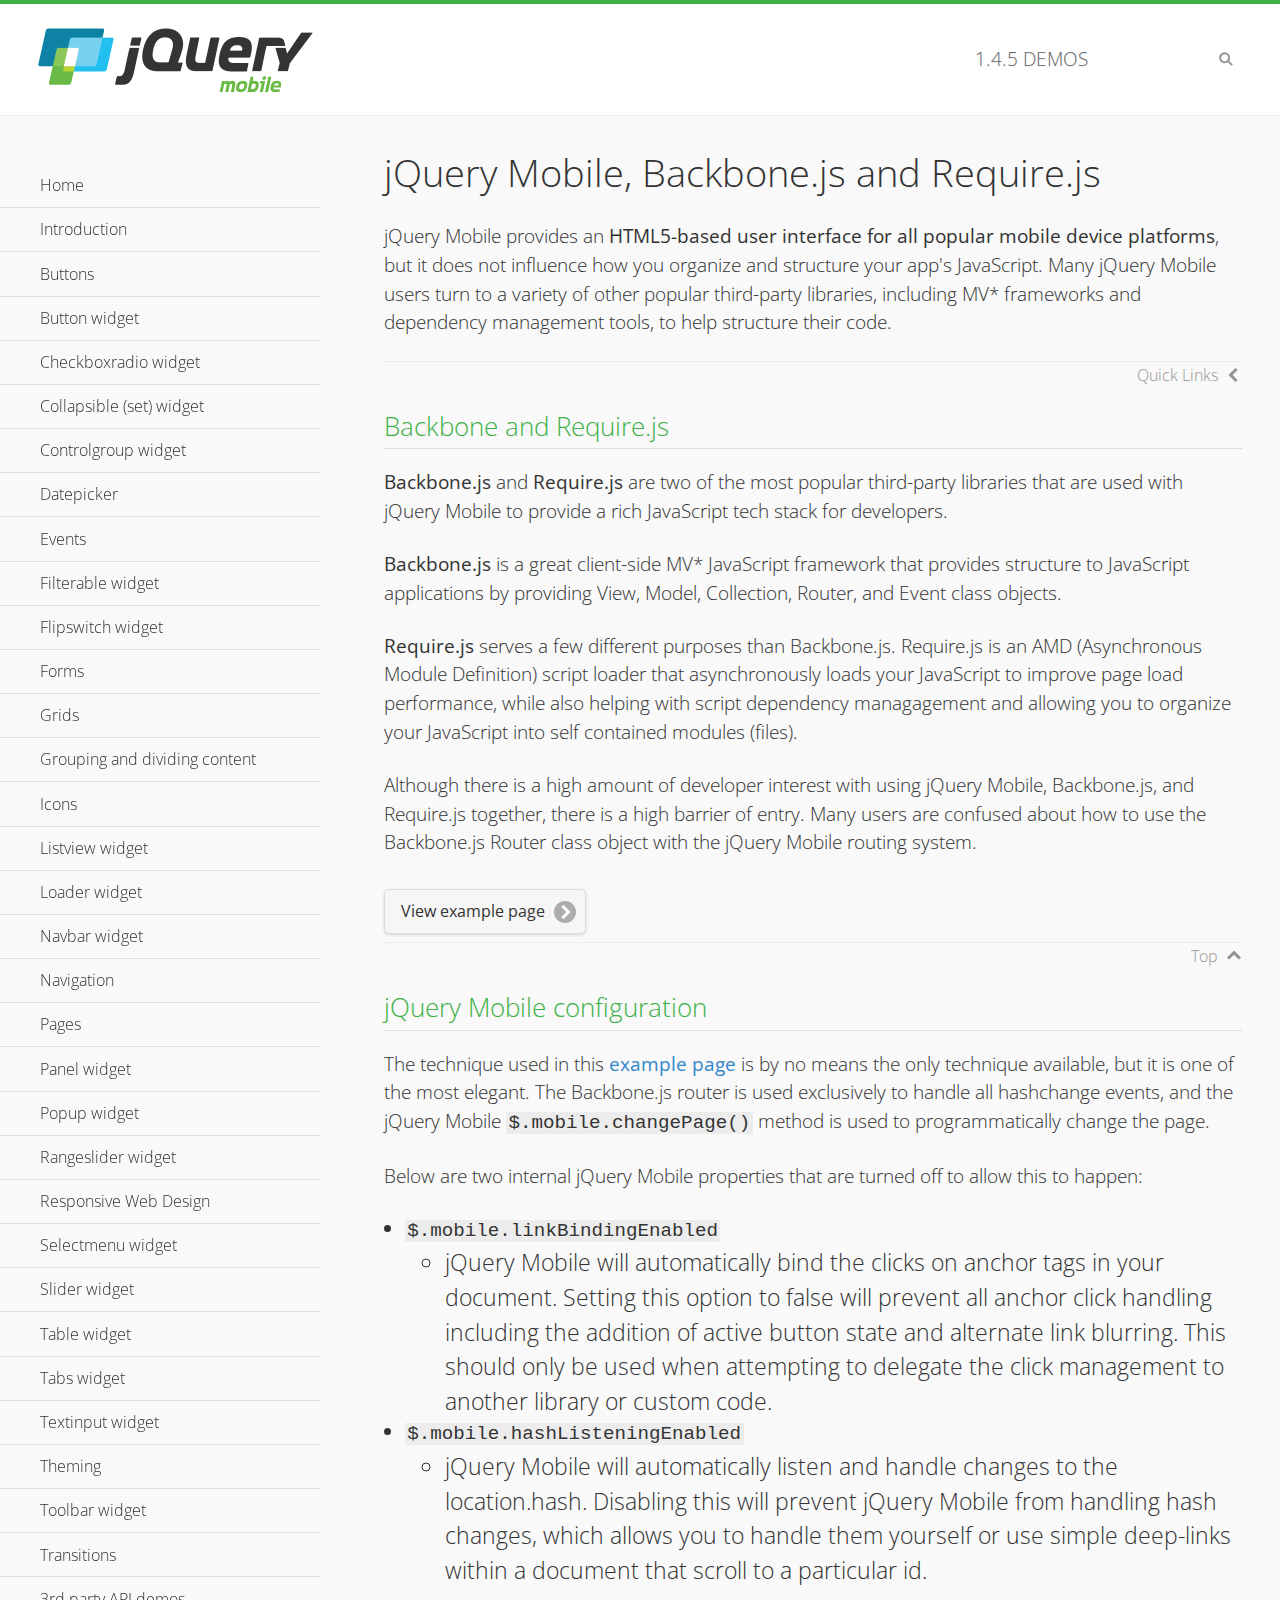
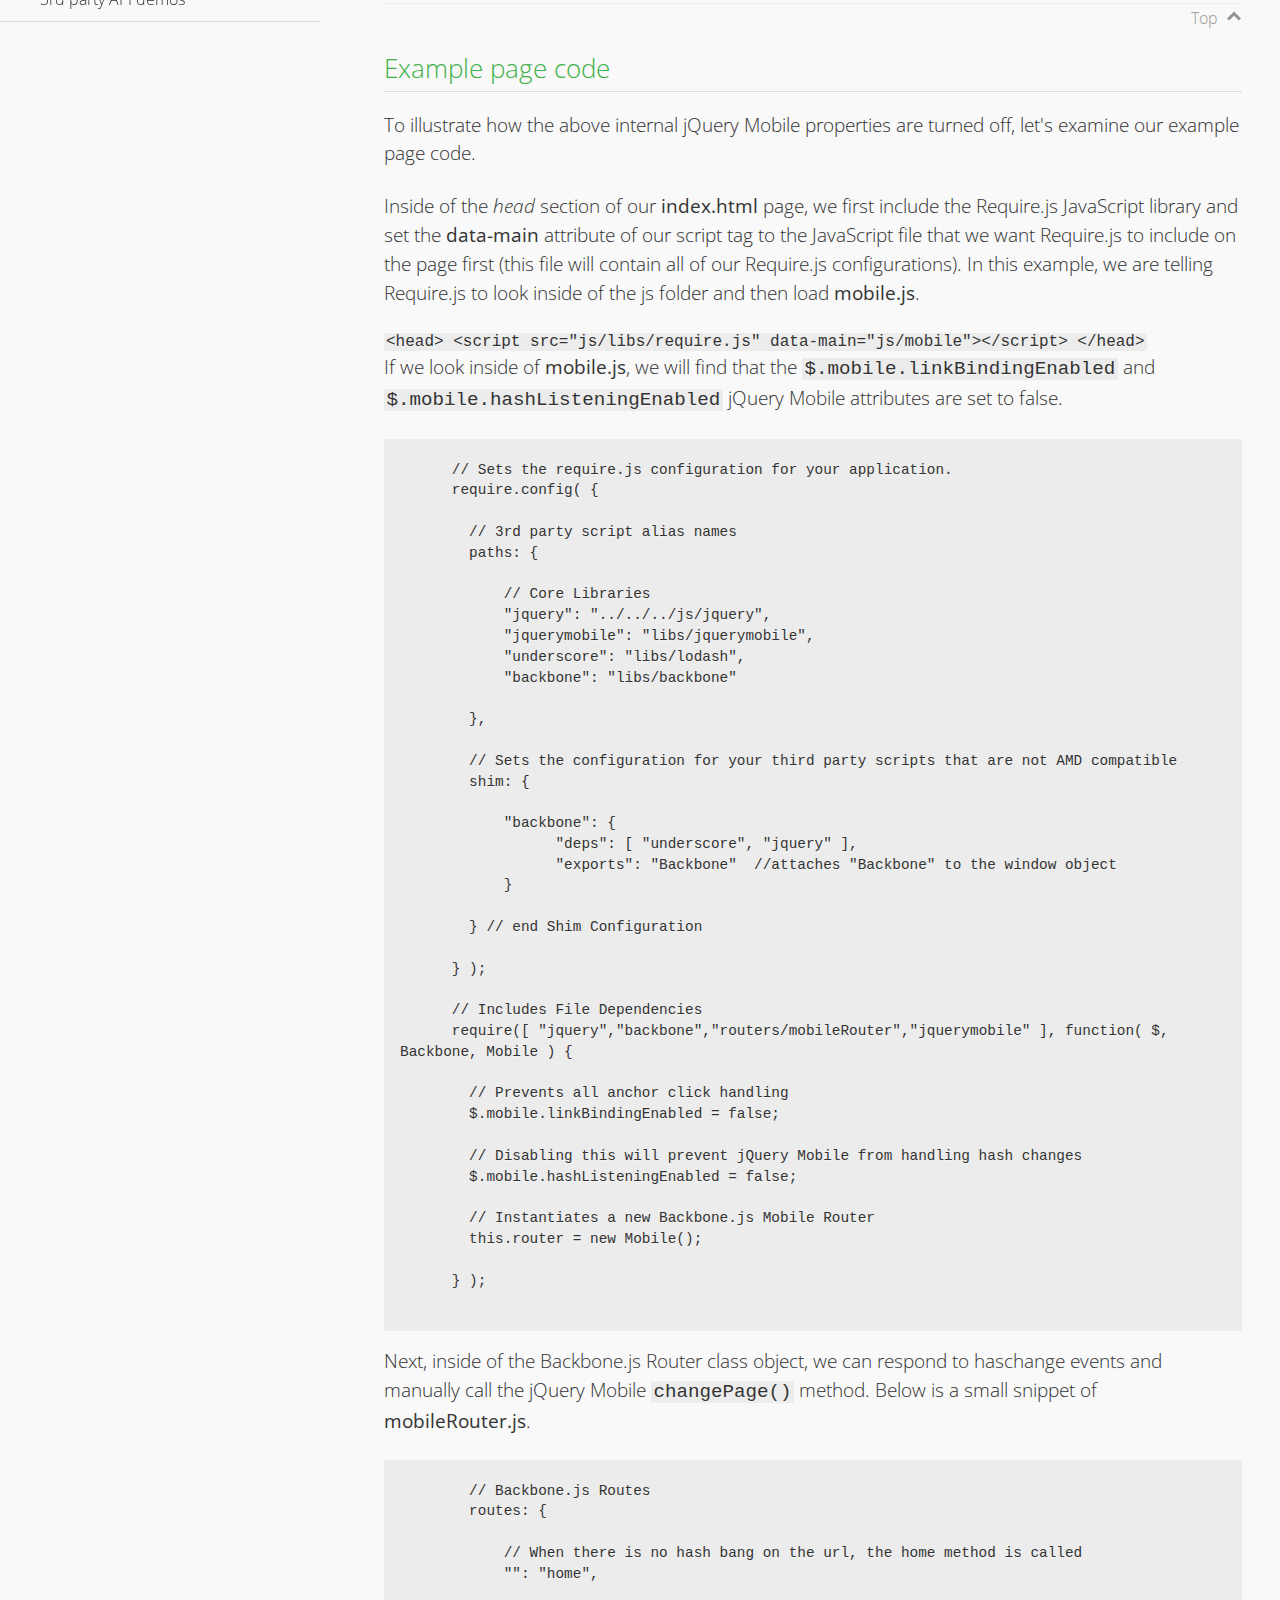
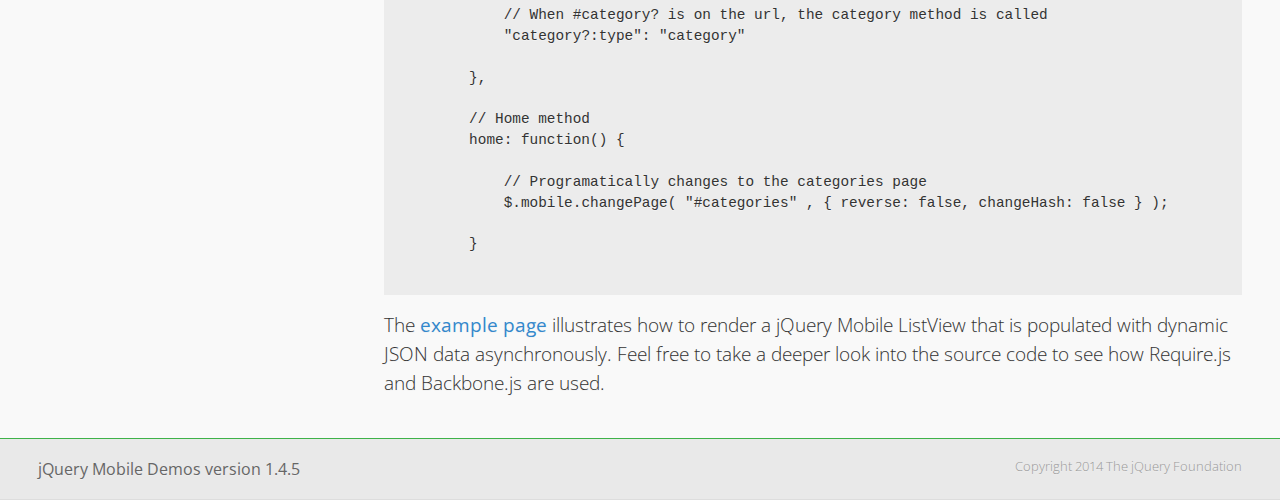
<file: jqm/demos/backbone-requirejs/index.html>
<!DOCTYPE html>
<html>
  <head>
  <meta charset="utf-8">
  <meta name="viewport" content="width=device-width, initial-scale=1">
  <title>jQuery Mobile - Backbone.js and Require.js Apps</title>
	<link rel="shortcut icon" href="../favicon.ico">
    <link rel="stylesheet" href="http://fonts.googleapis.com/css?family=Open+Sans:300,400,700">
	<link rel="stylesheet" href="../css/themes/default/jquery.mobile-1.4.5.min.css">
	<link rel="stylesheet" href="../_assets/css/jqm-demos.css">
	<script src="../js/jquery.js"></script>
	<script src="../_assets/js/index.js"></script>
	<script src="../js/jquery.mobile-1.4.5.min.js"></script>

</head>
<body>
<div data-role="page" class="jqm-demos" data-quicklinks="true">

    <div data-role="header" class="jqm-header">
		<h2><a href="../" title="jQuery Mobile Demos home"><img src="../_assets/img/jquery-logo.png" alt="jQuery Mobile"></a></h2>
		<p><span class="jqm-version"></span> Demos</p>
        <a href="#" class="jqm-navmenu-link ui-btn ui-btn-icon-notext ui-corner-all ui-icon-bars ui-nodisc-icon ui-alt-icon ui-btn-left">Menu</a>
        <a href="#" class="jqm-search-link ui-btn ui-btn-icon-notext ui-corner-all ui-icon-search ui-nodisc-icon ui-alt-icon ui-btn-right">Search</a>
    </div><!-- /header -->

	<div role="main" class="ui-content jqm-content">

      <h1>jQuery Mobile, Backbone.js and Require.js</h1>
      <p>jQuery Mobile provides an <strong>HTML5-based user interface for all popular mobile device platforms</strong>, but it does not influence how you organize and structure your app's JavaScript.  Many jQuery Mobile users turn to a variety of other popular third-party libraries, including MV* frameworks and dependency management tools, to help structure their code.
      </p>

	  <h2>Backbone and Require.js</h2>
      <p><strong>Backbone.js</strong> and <strong>Require.js</strong> are two of the most popular third-party libraries that are used with jQuery Mobile to provide a rich JavaScript tech stack for developers.
      </p>
      <p><strong>Backbone.js</strong> is a great client-side MV* JavaScript framework that provides structure to JavaScript applications by providing View, Model, Collection, Router, and Event class objects.
      </p>
      <p><strong>Require.js</strong> serves a few different purposes than Backbone.js. Require.js is an AMD (Asynchronous Module Definition) script loader that asynchronously loads your JavaScript to improve page load performance, while also helping with script dependency managagement and allowing you to organize your JavaScript into self contained modules (files).
      </p>
      <p>Although there is a high amount of developer interest with using jQuery Mobile, Backbone.js, and Require.js together, there is a high barrier of entry.  Many users are confused about how to use the Backbone.js Router class object with the jQuery Mobile routing system.</p>

	   <a href="backbone-require.html" rel="external" class="ui-btn ui-btn-inline ui-corner-all ui-shadow ui-btn-icon-right ui-icon-carat-r">View example page</a>

      <h2>jQuery Mobile configuration</h2>

      <p>The technique used in this <a href="backbone-require.html" rel="external">example page</a> is by no means the only technique available, but it is one of the most elegant.  The Backbone.js router is used exclusively to handle all hashchange events, and the jQuery Mobile <code>$.mobile.changePage()</code> method is used to programmatically change the page.</p>

      <p>Below are two internal jQuery Mobile properties that are turned off to allow this to happen:</p>

      <ul>
        <li><code>$.mobile.linkBindingEnabled</code>
          <ul>
            <li>jQuery Mobile will automatically bind the clicks on anchor tags in your document. Setting this option to false will prevent all anchor click handling including the addition of active button state and alternate link blurring. This should only be used when attempting to delegate the click management to another library or custom code.</li>
            </ul>
        </li>
        <li><code>$.mobile.hashListeningEnabled</code>
          <ul>
            <li>jQuery Mobile will automatically listen and handle changes to the location.hash. Disabling this will prevent jQuery Mobile from handling hash changes, which allows you to handle them yourself or use simple deep-links within a document that scroll to a particular id.</li>
            </ul>
        </li>
      </ul>

	  <h2>Example page code</h2>
      <p>To illustrate how the above internal jQuery Mobile properties are turned off, let's examine our example page code.</p>

      <p>Inside of the <em>head</em> section of our <strong>index.html</strong> page, we first include the Require.js JavaScript library and set the <strong>data-main</strong> attribute of our script tag to the JavaScript file that we want Require.js to include on the page first (this file will contain all of our Require.js configurations).  In this example, we are telling Require.js to look inside of the js folder and then load <strong>mobile.js</strong>.
      </p>

      <code>
        &lt;head&gt;
          &lt;script src=&quot;js/libs/require.js&quot; data-main=&quot;js/mobile&quot;&gt;&lt;/script&gt;
        &lt;/head&gt;
      </code>
      <p>If we look inside of <strong>mobile.js</strong>, we will find that the <code>$.mobile.linkBindingEnabled</code> and <code>$.mobile.hashListeningEnabled</code> jQuery Mobile attributes are set to false.
      </p>
      <pre>
      <code>
      // Sets the require.js configuration for your application.
      require.config( {

        // 3rd party script alias names
        paths: {

            // Core Libraries
            "jquery": "../../../js/jquery",
            "jquerymobile": "libs/jquerymobile",
            "underscore": "libs/lodash",
            "backbone": "libs/backbone"

        },

        // Sets the configuration for your third party scripts that are not AMD compatible
        shim: {

            "backbone": {
                  "deps": [ "underscore", "jquery" ],
                  "exports": "Backbone"  //attaches "Backbone" to the window object
            }

        } // end Shim Configuration

      } );

      // Includes File Dependencies
      require([ "jquery","backbone","routers/mobileRouter","jquerymobile" ], function( $, Backbone, Mobile ) {

        // Prevents all anchor click handling
        $.mobile.linkBindingEnabled = false;

        // Disabling this will prevent jQuery Mobile from handling hash changes
        $.mobile.hashListeningEnabled = false;

        // Instantiates a new Backbone.js Mobile Router
        this.router = new Mobile();

      } );
</code>
</pre>
<p>Next, inside of the Backbone.js Router class object, we can respond to haschange events and manually call the jQuery Mobile <code>changePage()</code> method.  Below is a small snippet of <strong>mobileRouter.js</strong>.</p>
<pre>
<code>
        // Backbone.js Routes
        routes: {

            // When there is no hash bang on the url, the home method is called
            "": "home",

            // When #category? is on the url, the category method is called
            "category?:type": "category"

        },

        // Home method
        home: function() {

            // Programatically changes to the categories page
            $.mobile.changePage( "#categories" , { reverse: false, changeHash: false } );

        }
</code>
</pre>

		<p>The <a href="backbone-require.html" rel="external">example page</a> illustrates how to render a jQuery Mobile ListView that is populated with dynamic JSON data asynchronously. Feel free to take a deeper look into the source code to see how Require.js and Backbone.js are used.</p>

    </div><!-- /content -->
	    <div data-role="panel" class="jqm-navmenu-panel" data-position="left" data-display="overlay" data-theme="a">
	    	<ul class="jqm-list ui-alt-icon ui-nodisc-icon">
<li data-filtertext="demos homepage" data-icon="home"><a href=".././">Home</a></li>
<li data-filtertext="introduction overview getting started"><a href="../intro/" data-ajax="false">Introduction</a></li>
<li data-filtertext="buttons button markup buttonmarkup method anchor link button element"><a href="../button-markup/" data-ajax="false">Buttons</a></li>
<li data-filtertext="form button widget input button submit reset"><a href="../button/" data-ajax="false">Button widget</a></li>
<li data-role="collapsible" data-enhanced="true" data-collapsed-icon="carat-d" data-expanded-icon="carat-u" data-iconpos="right" data-inset="false" class="ui-collapsible ui-collapsible-themed-content ui-collapsible-collapsed">
	<h3 class="ui-collapsible-heading ui-collapsible-heading-collapsed">
		<a href="#" class="ui-collapsible-heading-toggle ui-btn ui-btn-icon-right ui-btn-inherit ui-icon-carat-d">
		    Checkboxradio widget<span class="ui-collapsible-heading-status"> click to expand contents</span>
		</a>
	</h3>
	<div class="ui-collapsible-content ui-body-inherit ui-collapsible-content-collapsed" aria-hidden="true">
		<ul>
			<li data-filtertext="form checkboxradio widget checkbox input checkboxes controlgroups"><a href="../checkboxradio-checkbox/" data-ajax="false">Checkboxes</a></li>
			<li data-filtertext="form checkboxradio widget radio input radio buttons controlgroups"><a href="../checkboxradio-radio/" data-ajax="false">Radio buttons</a></li>
		</ul>
	</div>
</li>
<li data-role="collapsible" data-enhanced="true" data-collapsed-icon="carat-d" data-expanded-icon="carat-u" data-iconpos="right" data-inset="false" class="ui-collapsible ui-collapsible-themed-content ui-collapsible-collapsed">
	<h3 class="ui-collapsible-heading ui-collapsible-heading-collapsed">
		<a href="#" class="ui-collapsible-heading-toggle ui-btn ui-btn-icon-right ui-btn-inherit ui-icon-carat-d">
			Collapsible (set) widget<span class="ui-collapsible-heading-status"> click to expand contents</span>
		</a>
	</h3>
	<div class="ui-collapsible-content ui-body-inherit ui-collapsible-content-collapsed" aria-hidden="true">
		<ul>
			<li data-filtertext="collapsibles content formatting"><a href="../collapsible/" data-ajax="false">Collapsible</a></li>
			<li data-filtertext="dynamic collapsible set accordion append expand"><a href="../collapsible-dynamic/" data-ajax="false">Dynamic collapsibles</a></li>
			<li data-filtertext="accordions collapsible set widget content formatting grouped collapsibles"><a href="../collapsibleset/" data-ajax="false">Collapsible set</a></li>
		</ul>
	</div>
</li>
<li data-role="collapsible" data-enhanced="true" data-collapsed-icon="carat-d" data-expanded-icon="carat-u" data-iconpos="right" data-inset="false" class="ui-collapsible ui-collapsible-themed-content ui-collapsible-collapsed">
	<h3 class="ui-collapsible-heading ui-collapsible-heading-collapsed">
		<a href="#" class="ui-collapsible-heading-toggle ui-btn ui-btn-icon-right ui-btn-inherit ui-icon-carat-d">
			Controlgroup widget<span class="ui-collapsible-heading-status"> click to expand contents</span>
		</a>
	</h3>
	<div class="ui-collapsible-content ui-body-inherit ui-collapsible-content-collapsed" aria-hidden="true">
		<ul>
			<li data-filtertext="controlgroups selectmenu checkboxradio input grouped buttons horizontal vertical"><a href="../controlgroup/" data-ajax="false">Controlgroup</a></li>
			<li data-filtertext="dynamic controlgroup dynamically add buttons"><a href="../controlgroup-dynamic/" data-ajax="false">Dynamic controlgroups</a></li>
		</ul>
	</div>
</li>
<li data-filtertext="form datepicker widget date input"><a href="../datepicker/" data-ajax="false">Datepicker</a></li>
<li data-role="collapsible" data-enhanced="true" data-collapsed-icon="carat-d" data-expanded-icon="carat-u" data-iconpos="right" data-inset="false" class="ui-collapsible ui-collapsible-themed-content ui-collapsible-collapsed">
	<h3 class="ui-collapsible-heading ui-collapsible-heading-collapsed">
		<a href="#" class="ui-collapsible-heading-toggle ui-btn ui-btn-icon-right ui-btn-inherit ui-icon-carat-d">
			Events<span class="ui-collapsible-heading-status"> click to expand contents</span>
		</a>
	</h3>
	<div class="ui-collapsible-content ui-body-inherit ui-collapsible-content-collapsed" aria-hidden="true">
		<ul>
			<li data-filtertext="swipe to delete list items listviews swipe events"><a href="../swipe-list/" data-ajax="false">Swipe list items</a></li>
			<li data-filtertext="swipe to navigate swipe page navigation swipe events"><a href="../swipe-page/" data-ajax="false">Swipe page navigation</a></li>
		</ul>
	</div>
</li>
<li data-filtertext="filterable filter elements sorting searching listview table"><a href="../filterable/" data-ajax="false">Filterable widget</a></li>
<li data-filtertext="form flipswitch widget flip toggle switch binary select checkbox input"><a href="../flipswitch/" data-ajax="false">Flipswitch widget</a></li>
<li data-role="collapsible" data-enhanced="true" data-collapsed-icon="carat-d" data-expanded-icon="carat-u" data-iconpos="right" data-inset="false" class="ui-collapsible ui-collapsible-themed-content ui-collapsible-collapsed">
	<h3 class="ui-collapsible-heading ui-collapsible-heading-collapsed">
		<a href="#" class="ui-collapsible-heading-toggle ui-btn ui-btn-icon-right ui-btn-inherit ui-icon-carat-d">
			Forms<span class="ui-collapsible-heading-status"> click to expand contents</span>
		</a>
	</h3>
	<div class="ui-collapsible-content ui-body-inherit ui-collapsible-content-collapsed" aria-hidden="true">
		<ul>
			<li data-filtertext="forms text checkbox radio range button submit reset inputs selects textarea slider flipswitch label form elements"><a href="../forms/" data-ajax="false">Forms</a></li>
			<li data-filtertext="form hide labels hidden accessible ui-hidden-accessible forms"><a href="../forms-label-hidden-accessible/" data-ajax="false">Hide labels</a></li>
			<li data-filtertext="form field containers fieldcontain ui-field-contain forms"><a href="../forms-field-contain/" data-ajax="false">Field containers</a></li>
			<li data-filtertext="forms disabled form elements"><a href="../forms-disabled/" data-ajax="false">Forms disabled</a></li>
			<li data-filtertext="forms gallery examples overview forms text checkbox radio range button submit reset inputs selects textarea slider flipswitch label form elements"><a href="../forms-gallery/" data-ajax="false">Forms gallery</a></li>
		</ul>
	</div>
</li>
<li data-role="collapsible" data-enhanced="true" data-collapsed-icon="carat-d" data-expanded-icon="carat-u" data-iconpos="right" data-inset="false" class="ui-collapsible ui-collapsible-themed-content ui-collapsible-collapsed">
	<h3 class="ui-collapsible-heading ui-collapsible-heading-collapsed">
		<a href="#" class="ui-collapsible-heading-toggle ui-btn ui-btn-icon-right ui-btn-inherit ui-icon-carat-d">
			Grids<span class="ui-collapsible-heading-status"> click to expand contents</span>
		</a>
	</h3>
	<div class="ui-collapsible-content ui-body-inherit ui-collapsible-content-collapsed" aria-hidden="true">
		<ul>
			<li data-filtertext="grids columns blocks content formatting rwd responsive css framework"><a href="../grids/" data-ajax="false">Grids</a></li>
			<li data-filtertext="buttons in grids css framework"><a href="../grids-buttons/" data-ajax="false">Buttons in grids</a></li>
			<li data-filtertext="custom responsive grids rwd css framework"><a href="../grids-custom-responsive/" data-ajax="false">Custom responsive grids</a></li>
		</ul>
	</div>
</li>
<li data-filtertext="blocks content formatting sections heading"><a href="../body-bar-classes/" data-ajax="false">Grouping and dividing content</a></li>
<li data-role="collapsible" data-enhanced="true" data-collapsed-icon="carat-d" data-expanded-icon="carat-u" data-iconpos="right" data-inset="false" class="ui-collapsible ui-collapsible-themed-content ui-collapsible-collapsed">
	<h3 class="ui-collapsible-heading ui-collapsible-heading-collapsed">
		<a href="#" class="ui-collapsible-heading-toggle ui-btn ui-btn-icon-right ui-btn-inherit ui-icon-carat-d">
			Icons<span class="ui-collapsible-heading-status"> click to expand contents</span>
		</a>
	</h3>
	<div class="ui-collapsible-content ui-body-inherit ui-collapsible-content-collapsed" aria-hidden="true">
		<ul>
			<li data-filtertext="button icons svg disc alt custom icon position"><a href="../icons/" data-ajax="false">Icons</a></li>
			<li data-filtertext=""><a href="../icons-grunticon/" data-ajax="false">Grunticon loader</a></li>
		</ul>
	</div>
</li>
<li data-role="collapsible" data-enhanced="true" data-collapsed-icon="carat-d" data-expanded-icon="carat-u" data-iconpos="right" data-inset="false" class="ui-collapsible ui-collapsible-themed-content ui-collapsible-collapsed">
	<h3 class="ui-collapsible-heading ui-collapsible-heading-collapsed">
		<a href="#" class="ui-collapsible-heading-toggle ui-btn ui-btn-icon-right ui-btn-inherit ui-icon-carat-d">
			Listview widget<span class="ui-collapsible-heading-status"> click to expand contents</span>
		</a>
	</h3>
	<div class="ui-collapsible-content ui-body-inherit ui-collapsible-content-collapsed" aria-hidden="true">
		<ul>
			<li data-filtertext="listview widget thumbnails icons nested split button collapsible ul ol"><a href="../listview/" data-ajax="false">Listview</a></li>
			<li data-filtertext="autocomplete filterable reveal listview filtertextbeforefilter placeholder"><a href="../listview-autocomplete/" data-ajax="false">Listview autocomplete</a></li>
			<li data-filtertext="autocomplete filterable reveal listview remote data filtertextbeforefilter placeholder"><a href="../listview-autocomplete-remote/" data-ajax="false">Listview autocomplete remote data</a></li>
			<li data-filtertext="autodividers anchor jump scroll linkbars listview lists ul ol"><a href="../listview-autodividers-linkbar/" data-ajax="false">Listview autodividers linkbar</a></li>
			<li data-filtertext="listview autodividers selector autodividersselector lists ul ol"><a href="../listview-autodividers-selector/" data-ajax="false">Listview autodividers selector</a></li>
			<li data-filtertext="listview nested list items"><a href="../listview-nested-lists/" data-ajax="false">Nested Listviews</a></li>
			<li data-filtertext="listview collapsible list items flat"><a href="../listview-collapsible-item-flat/" data-ajax="false">Listview collapsible list items (flat)</a></li>
			<li data-filtertext="listview collapsible list indented"><a href="../listview-collapsible-item-indented/" data-ajax="false">Listview collapsible list items (indented)</a></li>
			<li data-filtertext="grid listview responsive grids responsive listviews lists ul"><a href="../listview-grid/" data-ajax="false">Listview responsive grid</a></li>
		</ul>
	</div>
</li>
<li data-filtertext="loader widget page loading navigation overlay spinner"><a href="../loader/" data-ajax="false">Loader widget</a></li>
<li data-filtertext="navbar widget navmenu toolbars header footer"><a href="../navbar/" data-ajax="false">Navbar widget</a></li>
<li data-role="collapsible" data-enhanced="true" data-collapsed-icon="carat-d" data-expanded-icon="carat-u" data-iconpos="right" data-inset="false" class="ui-collapsible ui-collapsible-themed-content ui-collapsible-collapsed">
	<h3 class="ui-collapsible-heading ui-collapsible-heading-collapsed">
		<a href="#" class="ui-collapsible-heading-toggle ui-btn ui-btn-icon-right ui-btn-inherit ui-icon-carat-d">
			Navigation<span class="ui-collapsible-heading-status"> click to expand contents</span>
		</a>
	</h3>
	<div class="ui-collapsible-content ui-body-inherit ui-collapsible-content-collapsed" aria-hidden="true">
		<ul>
			<li data-filtertext="ajax navigation navigate widget history event method"><a href="../navigation/" data-ajax="false">Navigation</a></li>
			<li data-filtertext="linking pages page links navigation ajax prefetch cache"><a href="../navigation-linking-pages/" data-ajax="false">Linking pages</a></li>
			<!-- <li data-filtertext="php redirect server redirection server-side navigation"><a href="../navigation-php-redirect/" data-ajax="false">PHP redirect demo</a></li>-->
			<li data-filtertext="navigation redirection hash query"><a href="../navigation-hash-processing/" data-ajax="false">Hash processing demo</a></li>
			<li data-filtertext="navigation redirection hash query"><a href="../page-events/" data-ajax="false">Page Navigation Events</a></li>
		</ul>
	</div>
</li>
<li data-role="collapsible" data-enhanced="true" data-collapsed-icon="carat-d" data-expanded-icon="carat-u" data-iconpos="right" data-inset="false" class="ui-collapsible ui-collapsible-themed-content ui-collapsible-collapsed">
	<h3 class="ui-collapsible-heading ui-collapsible-heading-collapsed">
		<a href="#" class="ui-collapsible-heading-toggle ui-btn ui-btn-icon-right ui-btn-inherit ui-icon-carat-d">
			Pages<span class="ui-collapsible-heading-status"> click to expand contents</span>
		</a>
	</h3>
	<div class="ui-collapsible-content ui-body-inherit ui-collapsible-content-collapsed" aria-hidden="true">
		<ul>
			<li data-filtertext="pages page widget ajax navigation"><a href="../pages/" data-ajax="false">Pages</a></li>
			<li data-filtertext="single page"><a href="../pages-single-page/" data-ajax="false">Single page</a></li>
			<li data-filtertext="multipage multi-page page"><a href="../pages-multi-page/" data-ajax="false">Multi-page template</a></li>
			<li data-filtertext="dialog page widget modal popup"><a href="../pages-dialog/" data-ajax="false">Dialog page</a></li>
		</ul>
	</div>
</li>
<li data-role="collapsible" data-enhanced="true" data-collapsed-icon="carat-d" data-expanded-icon="carat-u" data-iconpos="right" data-inset="false" class="ui-collapsible ui-collapsible-themed-content ui-collapsible-collapsed">
	<h3 class="ui-collapsible-heading ui-collapsible-heading-collapsed">
		<a href="#" class="ui-collapsible-heading-toggle ui-btn ui-btn-icon-right ui-btn-inherit ui-icon-carat-d">
			Panel widget<span class="ui-collapsible-heading-status"> click to expand contents</span>
		</a>
	</h3>
	<div class="ui-collapsible-content ui-body-inherit ui-collapsible-content-collapsed" aria-hidden="true">
		<ul>
			<li data-filtertext="panel widget sliding panels reveal push overlay responsive"><a href="../panel/" data-ajax="false">Panel</a></li>
			<li data-filtertext=""><a href="../panel-external/" data-ajax="false">External panels</a></li>
			<li data-filtertext="panel "><a href="../panel-fixed/" data-ajax="false">Fixed panels</a></li>
			<li data-filtertext="panel slide panels sliding panels shadow rwd responsive breakpoint"><a href="../panel-responsive/" data-ajax="false">Panels responsive</a></li>
			<li data-filtertext="panel custom style custom panel width reveal shadow listview panel styling page background wrapper"><a href="../panel-styling/" data-ajax="false">Custom panel style</a></li>
			<li data-filtertext="panel open on swipe"><a href="../panel-swipe-open/" data-ajax="false">Panel open on swipe</a></li>
			<li data-filtertext="panels outside page internal external toolbars"><a href="../panel-external-internal/" data-ajax="false">Panel external and internal</a></li>
		</ul>
	</div>
</li>
<li data-role="collapsible" data-enhanced="true" data-collapsed-icon="carat-d" data-expanded-icon="carat-u" data-iconpos="right" data-inset="false" class="ui-collapsible ui-collapsible-themed-content ui-collapsible-collapsed">
	<h3 class="ui-collapsible-heading ui-collapsible-heading-collapsed">
		<a href="#" class="ui-collapsible-heading-toggle ui-btn ui-btn-icon-right ui-btn-inherit ui-icon-carat-d">
			Popup widget<span class="ui-collapsible-heading-status"> click to expand contents</span>
		</a>
	</h3>
	<div class="ui-collapsible-content ui-body-inherit ui-collapsible-content-collapsed" aria-hidden="true">
		<ul>
			<li data-filtertext="popup widget popups dialog modal transition tooltip lightbox form overlay screen flip pop fade transition"><a href="../popup/" data-ajax="false">Popup</a></li>
			<li data-filtertext="popup alignment position"><a href="../popup-alignment/" data-ajax="false">Popup alignment</a></li>
			<li data-filtertext="popup arrow size popups popover"><a href="../popup-arrow-size/" data-ajax="false">Popup arrow size</a></li>
			<li data-filtertext="dynamic popups popup images lightbox"><a href="../popup-dynamic/" data-ajax="false">Dynamic popups</a></li>
			<li data-filtertext="popups with iframes scaling"><a href="../popup-iframe/" data-ajax="false">Popups with iframes</a></li>
			<li data-filtertext="popup image scaling"><a href="../popup-image-scaling/" data-ajax="false">Popup image scaling</a></li>
			<li data-filtertext="external popup outside multi-page"><a href="../popup-outside-multipage/" data-ajax="false">Popup outside multi-page</a></li>
		</ul>
	</div>
</li>
<li data-filtertext="form rangeslider widget dual sliders dual handle sliders range input"><a href="../rangeslider/" data-ajax="false">Rangeslider widget</a></li>
<li data-filtertext="responsive web design rwd adaptive progressive enhancement PE accessible mobile breakpoints media query media queries"><a href="../rwd/" data-ajax="false">Responsive Web Design</a></li>
<li data-role="collapsible" data-enhanced="true" data-collapsed-icon="carat-d" data-expanded-icon="carat-u" data-iconpos="right" data-inset="false" class="ui-collapsible ui-collapsible-themed-content ui-collapsible-collapsed">
	<h3 class="ui-collapsible-heading ui-collapsible-heading-collapsed">
		<a href="#" class="ui-collapsible-heading-toggle ui-btn ui-btn-icon-right ui-btn-inherit ui-icon-carat-d">
			Selectmenu widget<span class="ui-collapsible-heading-status"> click to expand contents</span>
		</a>
	</h3>
	<div class="ui-collapsible-content ui-body-inherit ui-collapsible-content-collapsed" aria-hidden="true">
		<ul>
			<li data-filtertext="form selectmenu widget select input custom select menu selects"><a href="../selectmenu/" data-ajax="false">Selectmenu</a></li>
			<li data-filtertext="form custom select menu selectmenu widget custom menu option optgroup multiple selects"><a href="../selectmenu-custom/" data-ajax="false">Custom select menu</a></li>
			<li data-filtertext="filterable select filter popup dialog"><a href="../selectmenu-custom-filter/" data-ajax="false">Custom select menu with filter</a></li>
		</ul>
	</div>
</li>
<li data-role="collapsible" data-enhanced="true" data-collapsed-icon="carat-d" data-expanded-icon="carat-u" data-iconpos="right" data-inset="false" class="ui-collapsible ui-collapsible-themed-content ui-collapsible-collapsed">
	<h3 class="ui-collapsible-heading ui-collapsible-heading-collapsed">
		<a href="#" class="ui-collapsible-heading-toggle ui-btn ui-btn-icon-right ui-btn-inherit ui-icon-carat-d">
			Slider widget<span class="ui-collapsible-heading-status"> click to expand contents</span>
		</a>
	</h3>
	<div class="ui-collapsible-content ui-body-inherit ui-collapsible-content-collapsed" aria-hidden="true">
		<ul>
			<li data-filtertext="form slider widget range input single sliders"><a href="../slider/" data-ajax="false">Slider</a></li>
			<li data-filtertext="form slider widget flipswitch slider binary select flip toggle switch"><a href="../slider-flipswitch/" data-ajax="false">Slider flip toggle switch</a></li>
			<li data-filtertext="form slider tooltip handle value input range sliders"><a href="../slider-tooltip/" data-ajax="false">Slider tooltip</a></li>
		</ul>
	</div>
</li>
<li data-role="collapsible" data-enhanced="true" data-collapsed-icon="carat-d" data-expanded-icon="carat-u" data-iconpos="right" data-inset="false" class="ui-collapsible ui-collapsible-themed-content ui-collapsible-collapsed">
	<h3 class="ui-collapsible-heading ui-collapsible-heading-collapsed">
		<a href="#" class="ui-collapsible-heading-toggle ui-btn ui-btn-icon-right ui-btn-inherit ui-icon-carat-d">
			Table widget<span class="ui-collapsible-heading-status"> click to expand contents</span>
		</a>
	</h3>
	<div class="ui-collapsible-content ui-body-inherit ui-collapsible-content-collapsed" aria-hidden="true">
		<ul>
			<li data-filtertext="table widget reflow column toggle th td responsive tables rwd hide show tabular"><a href="../table-column-toggle/" data-ajax="false">Table Column Toggle</a></li>
			<li data-filtertext="table column toggle phone comparison demo"><a href="../table-column-toggle-example/" data-ajax="false">Table Column Toggle demo</a></li>
			<li data-filtertext="responsive tables table column toggle heading groups rwd breakpoint"><a href="../table-column-toggle-heading-groups/" data-ajax="false">Table Column Toggle heading groups</a></li>
			<li data-filtertext="responsive tables table column toggle hide rwd breakpoint customization options"><a href="../table-column-toggle-options/" data-ajax="false">Table Column Toggle options</a></li>
			<li data-filtertext="table reflow th td responsive rwd columns tabular"><a href="../table-reflow/" data-ajax="false">Table Reflow</a></li>
			<li data-filtertext="responsive tables table reflow heading groups rwd breakpoint"><a href="../table-reflow-heading-groups/" data-ajax="false">Table Reflow heading groups</a></li>
			<li data-filtertext="responsive tables table reflow stripes strokes table style"><a href="../table-reflow-stripes-strokes/" data-ajax="false">Table Reflow stripes and strokes</a></li>
			<li data-filtertext="responsive tables table reflow stack custom styles"><a href="../table-reflow-styling/" data-ajax="false">Table Reflow custom styles</a></li>
		</ul>
	</div>
</li>
<li data-filtertext="ui tabs widget"><a href="../tabs/" data-ajax="false">Tabs widget</a></li>
<li data-filtertext="form textinput widget text input textarea number date time tel email file color password"><a href="../textinput/" data-ajax="false">Textinput widget</a></li>
<li data-role="collapsible" data-enhanced="true" data-collapsed-icon="carat-d" data-expanded-icon="carat-u" data-iconpos="right" data-inset="false" class="ui-collapsible ui-collapsible-themed-content ui-collapsible-collapsed">
	<h3 class="ui-collapsible-heading ui-collapsible-heading-collapsed">
		<a href="#" class="ui-collapsible-heading-toggle ui-btn ui-btn-icon-right ui-btn-inherit ui-icon-carat-d">
			Theming<span class="ui-collapsible-heading-status"> click to expand contents</span>
		</a>
	</h3>
	<div class="ui-collapsible-content ui-body-inherit ui-collapsible-content-collapsed" aria-hidden="true">
		<ul>
			<li data-filtertext="default theme swatches theming style css"><a href="../theme-default/" data-ajax="false">Default theme</a></li>
			<li data-filtertext="classic theme old theme swatches theming style css"><a href="../theme-classic/" data-ajax="false">Classic theme</a></li>
		</ul>
	</div>
</li>
<li data-role="collapsible" data-enhanced="true" data-collapsed-icon="carat-d" data-expanded-icon="carat-u" data-iconpos="right" data-inset="false" class="ui-collapsible ui-collapsible-themed-content ui-collapsible-collapsed">
	<h3 class="ui-collapsible-heading ui-collapsible-heading-collapsed">
		<a href="#" class="ui-collapsible-heading-toggle ui-btn ui-btn-icon-right ui-btn-inherit ui-icon-carat-d">
			Toolbar widget<span class="ui-collapsible-heading-status"> click to expand contents</span>
		</a>
	</h3>
	<div class="ui-collapsible-content ui-body-inherit ui-collapsible-content-collapsed" aria-hidden="true">
		<ul>
			<li data-filtertext="toolbar widget header footer toolbars fixed fullscreen external sections"><a href="../toolbar/" data-ajax="false">Toolbar</a></li>
			<li data-filtertext="dynamic toolbars dynamically add toolbar header footer"><a href="../toolbar-dynamic/" data-ajax="false">Dynamic toolbars</a></li>
			<li data-filtertext="external toolbars header footer"><a href="../toolbar-external/" data-ajax="false">External toolbars</a></li>
			<li data-filtertext="fixed toolbars header footer"><a href="../toolbar-fixed/" data-ajax="false">Fixed toolbars</a></li>
			<li data-filtertext="fixed fullscreen toolbars header footer"><a href="../toolbar-fixed-fullscreen/" data-ajax="false">Fullscreen toolbars</a></li>
			<li data-filtertext="external fixed toolbars header footer"><a href="../toolbar-fixed-external/" data-ajax="false">Fixed external toolbars</a></li>
			<li data-filtertext="external persistent toolbars header footer navbar navmenu"><a href="../toolbar-fixed-persistent/" data-ajax="false">Persistent toolbars</a></li>
			<li data-filtertext="external ajax optimized toolbars persistent toolbars header footer navbar"><a href="../toolbar-fixed-persistent-optimized/" data-ajax="false">Ajax optimized toolbars</a></li>
			<li data-filtertext="form in toolbars header footer"><a href="../toolbar-fixed-forms/" data-ajax="false">Form in toolbar</a></li>
		</ul>
	</div>
</li>
<li data-filtertext="page transitions animated pages popup navigation flip slide fade pop"><a href="../transitions/" data-ajax="false">Transitions</a></li>
<li data-role="collapsible" data-enhanced="true" data-collapsed-icon="carat-d" data-expanded-icon="carat-u" data-iconpos="right" data-inset="false" class="ui-collapsible ui-collapsible-themed-content ui-collapsible-collapsed">
	<h3 class="ui-collapsible-heading ui-collapsible-heading-collapsed">
		<a href="#" class="ui-collapsible-heading-toggle ui-btn ui-btn-icon-right ui-btn-inherit ui-icon-carat-d">
			3rd party API demos<span class="ui-collapsible-heading-status"> click to expand contents</span>
		</a>
	</h3>
	<div class="ui-collapsible-content ui-body-inherit ui-collapsible-content-collapsed" aria-hidden="true">
		<ul>
			<li data-filtertext="backbone requirejs navigation router"><a href="../backbone-requirejs/" data-ajax="false">Backbone RequireJS</a></li>
			<li data-filtertext="google maps geolocation demo"><a href="../map-geolocation/" data-ajax="false">Google Maps geolocation</a></li>
			<li data-filtertext="google maps hybrid"><a href="../map-list-toggle/" data-ajax="false">Google Maps list toggle</a></li>
		</ul>
	</div>
</li>



		     </ul>
		</div><!-- /panel -->


    <div data-role="footer" data-position="fixed" data-tap-toggle="false" class="jqm-footer">
        <p>jQuery Mobile Demos version <span class="jqm-version"></span></p>
        <p>Copyright 2014 The jQuery Foundation</p>
    </div><!-- /footer -->
	<!-- TODO: This should become an external panel so we can add input to markup (unique ID) -->
    <div data-role="panel" class="jqm-search-panel" data-position="right" data-display="overlay" data-theme="a">
		<div class="jqm-search">
			<ul class="jqm-list" data-filter-placeholder="Search demos..." data-filter-reveal="true">
<li data-filtertext="demos homepage" data-icon="home"><a href=".././">Home</a></li>
<li data-filtertext="introduction overview getting started"><a href="../intro/" data-ajax="false">Introduction</a></li>
<li data-filtertext="buttons button markup buttonmarkup method anchor link button element"><a href="../button-markup/" data-ajax="false">Buttons</a></li>
<li data-filtertext="form button widget input button submit reset"><a href="../button/" data-ajax="false">Button widget</a></li>
<li data-role="collapsible" data-enhanced="true" data-collapsed-icon="carat-d" data-expanded-icon="carat-u" data-iconpos="right" data-inset="false" class="ui-collapsible ui-collapsible-themed-content ui-collapsible-collapsed">
	<h3 class="ui-collapsible-heading ui-collapsible-heading-collapsed">
		<a href="#" class="ui-collapsible-heading-toggle ui-btn ui-btn-icon-right ui-btn-inherit ui-icon-carat-d">
		    Checkboxradio widget<span class="ui-collapsible-heading-status"> click to expand contents</span>
		</a>
	</h3>
	<div class="ui-collapsible-content ui-body-inherit ui-collapsible-content-collapsed" aria-hidden="true">
		<ul>
			<li data-filtertext="form checkboxradio widget checkbox input checkboxes controlgroups"><a href="../checkboxradio-checkbox/" data-ajax="false">Checkboxes</a></li>
			<li data-filtertext="form checkboxradio widget radio input radio buttons controlgroups"><a href="../checkboxradio-radio/" data-ajax="false">Radio buttons</a></li>
		</ul>
	</div>
</li>
<li data-role="collapsible" data-enhanced="true" data-collapsed-icon="carat-d" data-expanded-icon="carat-u" data-iconpos="right" data-inset="false" class="ui-collapsible ui-collapsible-themed-content ui-collapsible-collapsed">
	<h3 class="ui-collapsible-heading ui-collapsible-heading-collapsed">
		<a href="#" class="ui-collapsible-heading-toggle ui-btn ui-btn-icon-right ui-btn-inherit ui-icon-carat-d">
			Collapsible (set) widget<span class="ui-collapsible-heading-status"> click to expand contents</span>
		</a>
	</h3>
	<div class="ui-collapsible-content ui-body-inherit ui-collapsible-content-collapsed" aria-hidden="true">
		<ul>
			<li data-filtertext="collapsibles content formatting"><a href="../collapsible/" data-ajax="false">Collapsible</a></li>
			<li data-filtertext="dynamic collapsible set accordion append expand"><a href="../collapsible-dynamic/" data-ajax="false">Dynamic collapsibles</a></li>
			<li data-filtertext="accordions collapsible set widget content formatting grouped collapsibles"><a href="../collapsibleset/" data-ajax="false">Collapsible set</a></li>
		</ul>
	</div>
</li>
<li data-role="collapsible" data-enhanced="true" data-collapsed-icon="carat-d" data-expanded-icon="carat-u" data-iconpos="right" data-inset="false" class="ui-collapsible ui-collapsible-themed-content ui-collapsible-collapsed">
	<h3 class="ui-collapsible-heading ui-collapsible-heading-collapsed">
		<a href="#" class="ui-collapsible-heading-toggle ui-btn ui-btn-icon-right ui-btn-inherit ui-icon-carat-d">
			Controlgroup widget<span class="ui-collapsible-heading-status"> click to expand contents</span>
		</a>
	</h3>
	<div class="ui-collapsible-content ui-body-inherit ui-collapsible-content-collapsed" aria-hidden="true">
		<ul>
			<li data-filtertext="controlgroups selectmenu checkboxradio input grouped buttons horizontal vertical"><a href="../controlgroup/" data-ajax="false">Controlgroup</a></li>
			<li data-filtertext="dynamic controlgroup dynamically add buttons"><a href="../controlgroup-dynamic/" data-ajax="false">Dynamic controlgroups</a></li>
		</ul>
	</div>
</li>
<li data-filtertext="form datepicker widget date input"><a href="../datepicker/" data-ajax="false">Datepicker</a></li>
<li data-role="collapsible" data-enhanced="true" data-collapsed-icon="carat-d" data-expanded-icon="carat-u" data-iconpos="right" data-inset="false" class="ui-collapsible ui-collapsible-themed-content ui-collapsible-collapsed">
	<h3 class="ui-collapsible-heading ui-collapsible-heading-collapsed">
		<a href="#" class="ui-collapsible-heading-toggle ui-btn ui-btn-icon-right ui-btn-inherit ui-icon-carat-d">
			Events<span class="ui-collapsible-heading-status"> click to expand contents</span>
		</a>
	</h3>
	<div class="ui-collapsible-content ui-body-inherit ui-collapsible-content-collapsed" aria-hidden="true">
		<ul>
			<li data-filtertext="swipe to delete list items listviews swipe events"><a href="../swipe-list/" data-ajax="false">Swipe list items</a></li>
			<li data-filtertext="swipe to navigate swipe page navigation swipe events"><a href="../swipe-page/" data-ajax="false">Swipe page navigation</a></li>
		</ul>
	</div>
</li>
<li data-filtertext="filterable filter elements sorting searching listview table"><a href="../filterable/" data-ajax="false">Filterable widget</a></li>
<li data-filtertext="form flipswitch widget flip toggle switch binary select checkbox input"><a href="../flipswitch/" data-ajax="false">Flipswitch widget</a></li>
<li data-role="collapsible" data-enhanced="true" data-collapsed-icon="carat-d" data-expanded-icon="carat-u" data-iconpos="right" data-inset="false" class="ui-collapsible ui-collapsible-themed-content ui-collapsible-collapsed">
	<h3 class="ui-collapsible-heading ui-collapsible-heading-collapsed">
		<a href="#" class="ui-collapsible-heading-toggle ui-btn ui-btn-icon-right ui-btn-inherit ui-icon-carat-d">
			Forms<span class="ui-collapsible-heading-status"> click to expand contents</span>
		</a>
	</h3>
	<div class="ui-collapsible-content ui-body-inherit ui-collapsible-content-collapsed" aria-hidden="true">
		<ul>
			<li data-filtertext="forms text checkbox radio range button submit reset inputs selects textarea slider flipswitch label form elements"><a href="../forms/" data-ajax="false">Forms</a></li>
			<li data-filtertext="form hide labels hidden accessible ui-hidden-accessible forms"><a href="../forms-label-hidden-accessible/" data-ajax="false">Hide labels</a></li>
			<li data-filtertext="form field containers fieldcontain ui-field-contain forms"><a href="../forms-field-contain/" data-ajax="false">Field containers</a></li>
			<li data-filtertext="forms disabled form elements"><a href="../forms-disabled/" data-ajax="false">Forms disabled</a></li>
			<li data-filtertext="forms gallery examples overview forms text checkbox radio range button submit reset inputs selects textarea slider flipswitch label form elements"><a href="../forms-gallery/" data-ajax="false">Forms gallery</a></li>
		</ul>
	</div>
</li>
<li data-role="collapsible" data-enhanced="true" data-collapsed-icon="carat-d" data-expanded-icon="carat-u" data-iconpos="right" data-inset="false" class="ui-collapsible ui-collapsible-themed-content ui-collapsible-collapsed">
	<h3 class="ui-collapsible-heading ui-collapsible-heading-collapsed">
		<a href="#" class="ui-collapsible-heading-toggle ui-btn ui-btn-icon-right ui-btn-inherit ui-icon-carat-d">
			Grids<span class="ui-collapsible-heading-status"> click to expand contents</span>
		</a>
	</h3>
	<div class="ui-collapsible-content ui-body-inherit ui-collapsible-content-collapsed" aria-hidden="true">
		<ul>
			<li data-filtertext="grids columns blocks content formatting rwd responsive css framework"><a href="../grids/" data-ajax="false">Grids</a></li>
			<li data-filtertext="buttons in grids css framework"><a href="../grids-buttons/" data-ajax="false">Buttons in grids</a></li>
			<li data-filtertext="custom responsive grids rwd css framework"><a href="../grids-custom-responsive/" data-ajax="false">Custom responsive grids</a></li>
		</ul>
	</div>
</li>
<li data-filtertext="blocks content formatting sections heading"><a href="../body-bar-classes/" data-ajax="false">Grouping and dividing content</a></li>
<li data-role="collapsible" data-enhanced="true" data-collapsed-icon="carat-d" data-expanded-icon="carat-u" data-iconpos="right" data-inset="false" class="ui-collapsible ui-collapsible-themed-content ui-collapsible-collapsed">
	<h3 class="ui-collapsible-heading ui-collapsible-heading-collapsed">
		<a href="#" class="ui-collapsible-heading-toggle ui-btn ui-btn-icon-right ui-btn-inherit ui-icon-carat-d">
			Icons<span class="ui-collapsible-heading-status"> click to expand contents</span>
		</a>
	</h3>
	<div class="ui-collapsible-content ui-body-inherit ui-collapsible-content-collapsed" aria-hidden="true">
		<ul>
			<li data-filtertext="button icons svg disc alt custom icon position"><a href="../icons/" data-ajax="false">Icons</a></li>
			<li data-filtertext=""><a href="../icons-grunticon/" data-ajax="false">Grunticon loader</a></li>
		</ul>
	</div>
</li>
<li data-role="collapsible" data-enhanced="true" data-collapsed-icon="carat-d" data-expanded-icon="carat-u" data-iconpos="right" data-inset="false" class="ui-collapsible ui-collapsible-themed-content ui-collapsible-collapsed">
	<h3 class="ui-collapsible-heading ui-collapsible-heading-collapsed">
		<a href="#" class="ui-collapsible-heading-toggle ui-btn ui-btn-icon-right ui-btn-inherit ui-icon-carat-d">
			Listview widget<span class="ui-collapsible-heading-status"> click to expand contents</span>
		</a>
	</h3>
	<div class="ui-collapsible-content ui-body-inherit ui-collapsible-content-collapsed" aria-hidden="true">
		<ul>
			<li data-filtertext="listview widget thumbnails icons nested split button collapsible ul ol"><a href="../listview/" data-ajax="false">Listview</a></li>
			<li data-filtertext="autocomplete filterable reveal listview filtertextbeforefilter placeholder"><a href="../listview-autocomplete/" data-ajax="false">Listview autocomplete</a></li>
			<li data-filtertext="autocomplete filterable reveal listview remote data filtertextbeforefilter placeholder"><a href="../listview-autocomplete-remote/" data-ajax="false">Listview autocomplete remote data</a></li>
			<li data-filtertext="autodividers anchor jump scroll linkbars listview lists ul ol"><a href="../listview-autodividers-linkbar/" data-ajax="false">Listview autodividers linkbar</a></li>
			<li data-filtertext="listview autodividers selector autodividersselector lists ul ol"><a href="../listview-autodividers-selector/" data-ajax="false">Listview autodividers selector</a></li>
			<li data-filtertext="listview nested list items"><a href="../listview-nested-lists/" data-ajax="false">Nested Listviews</a></li>
			<li data-filtertext="listview collapsible list items flat"><a href="../listview-collapsible-item-flat/" data-ajax="false">Listview collapsible list items (flat)</a></li>
			<li data-filtertext="listview collapsible list indented"><a href="../listview-collapsible-item-indented/" data-ajax="false">Listview collapsible list items (indented)</a></li>
			<li data-filtertext="grid listview responsive grids responsive listviews lists ul"><a href="../listview-grid/" data-ajax="false">Listview responsive grid</a></li>
		</ul>
	</div>
</li>
<li data-filtertext="loader widget page loading navigation overlay spinner"><a href="../loader/" data-ajax="false">Loader widget</a></li>
<li data-filtertext="navbar widget navmenu toolbars header footer"><a href="../navbar/" data-ajax="false">Navbar widget</a></li>
<li data-role="collapsible" data-enhanced="true" data-collapsed-icon="carat-d" data-expanded-icon="carat-u" data-iconpos="right" data-inset="false" class="ui-collapsible ui-collapsible-themed-content ui-collapsible-collapsed">
	<h3 class="ui-collapsible-heading ui-collapsible-heading-collapsed">
		<a href="#" class="ui-collapsible-heading-toggle ui-btn ui-btn-icon-right ui-btn-inherit ui-icon-carat-d">
			Navigation<span class="ui-collapsible-heading-status"> click to expand contents</span>
		</a>
	</h3>
	<div class="ui-collapsible-content ui-body-inherit ui-collapsible-content-collapsed" aria-hidden="true">
		<ul>
			<li data-filtertext="ajax navigation navigate widget history event method"><a href="../navigation/" data-ajax="false">Navigation</a></li>
			<li data-filtertext="linking pages page links navigation ajax prefetch cache"><a href="../navigation-linking-pages/" data-ajax="false">Linking pages</a></li>
			<!-- <li data-filtertext="php redirect server redirection server-side navigation"><a href="../navigation-php-redirect/" data-ajax="false">PHP redirect demo</a></li>-->
			<li data-filtertext="navigation redirection hash query"><a href="../navigation-hash-processing/" data-ajax="false">Hash processing demo</a></li>
			<li data-filtertext="navigation redirection hash query"><a href="../page-events/" data-ajax="false">Page Navigation Events</a></li>
		</ul>
	</div>
</li>
<li data-role="collapsible" data-enhanced="true" data-collapsed-icon="carat-d" data-expanded-icon="carat-u" data-iconpos="right" data-inset="false" class="ui-collapsible ui-collapsible-themed-content ui-collapsible-collapsed">
	<h3 class="ui-collapsible-heading ui-collapsible-heading-collapsed">
		<a href="#" class="ui-collapsible-heading-toggle ui-btn ui-btn-icon-right ui-btn-inherit ui-icon-carat-d">
			Pages<span class="ui-collapsible-heading-status"> click to expand contents</span>
		</a>
	</h3>
	<div class="ui-collapsible-content ui-body-inherit ui-collapsible-content-collapsed" aria-hidden="true">
		<ul>
			<li data-filtertext="pages page widget ajax navigation"><a href="../pages/" data-ajax="false">Pages</a></li>
			<li data-filtertext="single page"><a href="../pages-single-page/" data-ajax="false">Single page</a></li>
			<li data-filtertext="multipage multi-page page"><a href="../pages-multi-page/" data-ajax="false">Multi-page template</a></li>
			<li data-filtertext="dialog page widget modal popup"><a href="../pages-dialog/" data-ajax="false">Dialog page</a></li>
		</ul>
	</div>
</li>
<li data-role="collapsible" data-enhanced="true" data-collapsed-icon="carat-d" data-expanded-icon="carat-u" data-iconpos="right" data-inset="false" class="ui-collapsible ui-collapsible-themed-content ui-collapsible-collapsed">
	<h3 class="ui-collapsible-heading ui-collapsible-heading-collapsed">
		<a href="#" class="ui-collapsible-heading-toggle ui-btn ui-btn-icon-right ui-btn-inherit ui-icon-carat-d">
			Panel widget<span class="ui-collapsible-heading-status"> click to expand contents</span>
		</a>
	</h3>
	<div class="ui-collapsible-content ui-body-inherit ui-collapsible-content-collapsed" aria-hidden="true">
		<ul>
			<li data-filtertext="panel widget sliding panels reveal push overlay responsive"><a href="../panel/" data-ajax="false">Panel</a></li>
			<li data-filtertext=""><a href="../panel-external/" data-ajax="false">External panels</a></li>
			<li data-filtertext="panel "><a href="../panel-fixed/" data-ajax="false">Fixed panels</a></li>
			<li data-filtertext="panel slide panels sliding panels shadow rwd responsive breakpoint"><a href="../panel-responsive/" data-ajax="false">Panels responsive</a></li>
			<li data-filtertext="panel custom style custom panel width reveal shadow listview panel styling page background wrapper"><a href="../panel-styling/" data-ajax="false">Custom panel style</a></li>
			<li data-filtertext="panel open on swipe"><a href="../panel-swipe-open/" data-ajax="false">Panel open on swipe</a></li>
			<li data-filtertext="panels outside page internal external toolbars"><a href="../panel-external-internal/" data-ajax="false">Panel external and internal</a></li>
		</ul>
	</div>
</li>
<li data-role="collapsible" data-enhanced="true" data-collapsed-icon="carat-d" data-expanded-icon="carat-u" data-iconpos="right" data-inset="false" class="ui-collapsible ui-collapsible-themed-content ui-collapsible-collapsed">
	<h3 class="ui-collapsible-heading ui-collapsible-heading-collapsed">
		<a href="#" class="ui-collapsible-heading-toggle ui-btn ui-btn-icon-right ui-btn-inherit ui-icon-carat-d">
			Popup widget<span class="ui-collapsible-heading-status"> click to expand contents</span>
		</a>
	</h3>
	<div class="ui-collapsible-content ui-body-inherit ui-collapsible-content-collapsed" aria-hidden="true">
		<ul>
			<li data-filtertext="popup widget popups dialog modal transition tooltip lightbox form overlay screen flip pop fade transition"><a href="../popup/" data-ajax="false">Popup</a></li>
			<li data-filtertext="popup alignment position"><a href="../popup-alignment/" data-ajax="false">Popup alignment</a></li>
			<li data-filtertext="popup arrow size popups popover"><a href="../popup-arrow-size/" data-ajax="false">Popup arrow size</a></li>
			<li data-filtertext="dynamic popups popup images lightbox"><a href="../popup-dynamic/" data-ajax="false">Dynamic popups</a></li>
			<li data-filtertext="popups with iframes scaling"><a href="../popup-iframe/" data-ajax="false">Popups with iframes</a></li>
			<li data-filtertext="popup image scaling"><a href="../popup-image-scaling/" data-ajax="false">Popup image scaling</a></li>
			<li data-filtertext="external popup outside multi-page"><a href="../popup-outside-multipage/" data-ajax="false">Popup outside multi-page</a></li>
		</ul>
	</div>
</li>
<li data-filtertext="form rangeslider widget dual sliders dual handle sliders range input"><a href="../rangeslider/" data-ajax="false">Rangeslider widget</a></li>
<li data-filtertext="responsive web design rwd adaptive progressive enhancement PE accessible mobile breakpoints media query media queries"><a href="../rwd/" data-ajax="false">Responsive Web Design</a></li>
<li data-role="collapsible" data-enhanced="true" data-collapsed-icon="carat-d" data-expanded-icon="carat-u" data-iconpos="right" data-inset="false" class="ui-collapsible ui-collapsible-themed-content ui-collapsible-collapsed">
	<h3 class="ui-collapsible-heading ui-collapsible-heading-collapsed">
		<a href="#" class="ui-collapsible-heading-toggle ui-btn ui-btn-icon-right ui-btn-inherit ui-icon-carat-d">
			Selectmenu widget<span class="ui-collapsible-heading-status"> click to expand contents</span>
		</a>
	</h3>
	<div class="ui-collapsible-content ui-body-inherit ui-collapsible-content-collapsed" aria-hidden="true">
		<ul>
			<li data-filtertext="form selectmenu widget select input custom select menu selects"><a href="../selectmenu/" data-ajax="false">Selectmenu</a></li>
			<li data-filtertext="form custom select menu selectmenu widget custom menu option optgroup multiple selects"><a href="../selectmenu-custom/" data-ajax="false">Custom select menu</a></li>
			<li data-filtertext="filterable select filter popup dialog"><a href="../selectmenu-custom-filter/" data-ajax="false">Custom select menu with filter</a></li>
		</ul>
	</div>
</li>
<li data-role="collapsible" data-enhanced="true" data-collapsed-icon="carat-d" data-expanded-icon="carat-u" data-iconpos="right" data-inset="false" class="ui-collapsible ui-collapsible-themed-content ui-collapsible-collapsed">
	<h3 class="ui-collapsible-heading ui-collapsible-heading-collapsed">
		<a href="#" class="ui-collapsible-heading-toggle ui-btn ui-btn-icon-right ui-btn-inherit ui-icon-carat-d">
			Slider widget<span class="ui-collapsible-heading-status"> click to expand contents</span>
		</a>
	</h3>
	<div class="ui-collapsible-content ui-body-inherit ui-collapsible-content-collapsed" aria-hidden="true">
		<ul>
			<li data-filtertext="form slider widget range input single sliders"><a href="../slider/" data-ajax="false">Slider</a></li>
			<li data-filtertext="form slider widget flipswitch slider binary select flip toggle switch"><a href="../slider-flipswitch/" data-ajax="false">Slider flip toggle switch</a></li>
			<li data-filtertext="form slider tooltip handle value input range sliders"><a href="../slider-tooltip/" data-ajax="false">Slider tooltip</a></li>
		</ul>
	</div>
</li>
<li data-role="collapsible" data-enhanced="true" data-collapsed-icon="carat-d" data-expanded-icon="carat-u" data-iconpos="right" data-inset="false" class="ui-collapsible ui-collapsible-themed-content ui-collapsible-collapsed">
	<h3 class="ui-collapsible-heading ui-collapsible-heading-collapsed">
		<a href="#" class="ui-collapsible-heading-toggle ui-btn ui-btn-icon-right ui-btn-inherit ui-icon-carat-d">
			Table widget<span class="ui-collapsible-heading-status"> click to expand contents</span>
		</a>
	</h3>
	<div class="ui-collapsible-content ui-body-inherit ui-collapsible-content-collapsed" aria-hidden="true">
		<ul>
			<li data-filtertext="table widget reflow column toggle th td responsive tables rwd hide show tabular"><a href="../table-column-toggle/" data-ajax="false">Table Column Toggle</a></li>
			<li data-filtertext="table column toggle phone comparison demo"><a href="../table-column-toggle-example/" data-ajax="false">Table Column Toggle demo</a></li>
			<li data-filtertext="responsive tables table column toggle heading groups rwd breakpoint"><a href="../table-column-toggle-heading-groups/" data-ajax="false">Table Column Toggle heading groups</a></li>
			<li data-filtertext="responsive tables table column toggle hide rwd breakpoint customization options"><a href="../table-column-toggle-options/" data-ajax="false">Table Column Toggle options</a></li>
			<li data-filtertext="table reflow th td responsive rwd columns tabular"><a href="../table-reflow/" data-ajax="false">Table Reflow</a></li>
			<li data-filtertext="responsive tables table reflow heading groups rwd breakpoint"><a href="../table-reflow-heading-groups/" data-ajax="false">Table Reflow heading groups</a></li>
			<li data-filtertext="responsive tables table reflow stripes strokes table style"><a href="../table-reflow-stripes-strokes/" data-ajax="false">Table Reflow stripes and strokes</a></li>
			<li data-filtertext="responsive tables table reflow stack custom styles"><a href="../table-reflow-styling/" data-ajax="false">Table Reflow custom styles</a></li>
		</ul>
	</div>
</li>
<li data-filtertext="ui tabs widget"><a href="../tabs/" data-ajax="false">Tabs widget</a></li>
<li data-filtertext="form textinput widget text input textarea number date time tel email file color password"><a href="../textinput/" data-ajax="false">Textinput widget</a></li>
<li data-role="collapsible" data-enhanced="true" data-collapsed-icon="carat-d" data-expanded-icon="carat-u" data-iconpos="right" data-inset="false" class="ui-collapsible ui-collapsible-themed-content ui-collapsible-collapsed">
	<h3 class="ui-collapsible-heading ui-collapsible-heading-collapsed">
		<a href="#" class="ui-collapsible-heading-toggle ui-btn ui-btn-icon-right ui-btn-inherit ui-icon-carat-d">
			Theming<span class="ui-collapsible-heading-status"> click to expand contents</span>
		</a>
	</h3>
	<div class="ui-collapsible-content ui-body-inherit ui-collapsible-content-collapsed" aria-hidden="true">
		<ul>
			<li data-filtertext="default theme swatches theming style css"><a href="../theme-default/" data-ajax="false">Default theme</a></li>
			<li data-filtertext="classic theme old theme swatches theming style css"><a href="../theme-classic/" data-ajax="false">Classic theme</a></li>
		</ul>
	</div>
</li>
<li data-role="collapsible" data-enhanced="true" data-collapsed-icon="carat-d" data-expanded-icon="carat-u" data-iconpos="right" data-inset="false" class="ui-collapsible ui-collapsible-themed-content ui-collapsible-collapsed">
	<h3 class="ui-collapsible-heading ui-collapsible-heading-collapsed">
		<a href="#" class="ui-collapsible-heading-toggle ui-btn ui-btn-icon-right ui-btn-inherit ui-icon-carat-d">
			Toolbar widget<span class="ui-collapsible-heading-status"> click to expand contents</span>
		</a>
	</h3>
	<div class="ui-collapsible-content ui-body-inherit ui-collapsible-content-collapsed" aria-hidden="true">
		<ul>
			<li data-filtertext="toolbar widget header footer toolbars fixed fullscreen external sections"><a href="../toolbar/" data-ajax="false">Toolbar</a></li>
			<li data-filtertext="dynamic toolbars dynamically add toolbar header footer"><a href="../toolbar-dynamic/" data-ajax="false">Dynamic toolbars</a></li>
			<li data-filtertext="external toolbars header footer"><a href="../toolbar-external/" data-ajax="false">External toolbars</a></li>
			<li data-filtertext="fixed toolbars header footer"><a href="../toolbar-fixed/" data-ajax="false">Fixed toolbars</a></li>
			<li data-filtertext="fixed fullscreen toolbars header footer"><a href="../toolbar-fixed-fullscreen/" data-ajax="false">Fullscreen toolbars</a></li>
			<li data-filtertext="external fixed toolbars header footer"><a href="../toolbar-fixed-external/" data-ajax="false">Fixed external toolbars</a></li>
			<li data-filtertext="external persistent toolbars header footer navbar navmenu"><a href="../toolbar-fixed-persistent/" data-ajax="false">Persistent toolbars</a></li>
			<li data-filtertext="external ajax optimized toolbars persistent toolbars header footer navbar"><a href="../toolbar-fixed-persistent-optimized/" data-ajax="false">Ajax optimized toolbars</a></li>
			<li data-filtertext="form in toolbars header footer"><a href="../toolbar-fixed-forms/" data-ajax="false">Form in toolbar</a></li>
		</ul>
	</div>
</li>
<li data-filtertext="page transitions animated pages popup navigation flip slide fade pop"><a href="../transitions/" data-ajax="false">Transitions</a></li>
<li data-role="collapsible" data-enhanced="true" data-collapsed-icon="carat-d" data-expanded-icon="carat-u" data-iconpos="right" data-inset="false" class="ui-collapsible ui-collapsible-themed-content ui-collapsible-collapsed">
	<h3 class="ui-collapsible-heading ui-collapsible-heading-collapsed">
		<a href="#" class="ui-collapsible-heading-toggle ui-btn ui-btn-icon-right ui-btn-inherit ui-icon-carat-d">
			3rd party API demos<span class="ui-collapsible-heading-status"> click to expand contents</span>
		</a>
	</h3>
	<div class="ui-collapsible-content ui-body-inherit ui-collapsible-content-collapsed" aria-hidden="true">
		<ul>
			<li data-filtertext="backbone requirejs navigation router"><a href="../backbone-requirejs/" data-ajax="false">Backbone RequireJS</a></li>
			<li data-filtertext="google maps geolocation demo"><a href="../map-geolocation/" data-ajax="false">Google Maps geolocation</a></li>
			<li data-filtertext="google maps hybrid"><a href="../map-list-toggle/" data-ajax="false">Google Maps list toggle</a></li>
		</ul>
	</div>
</li>



			</ul>
		</div>
	</div><!-- /panel -->


</div><!-- /page -->

</body>
</html>
</file>
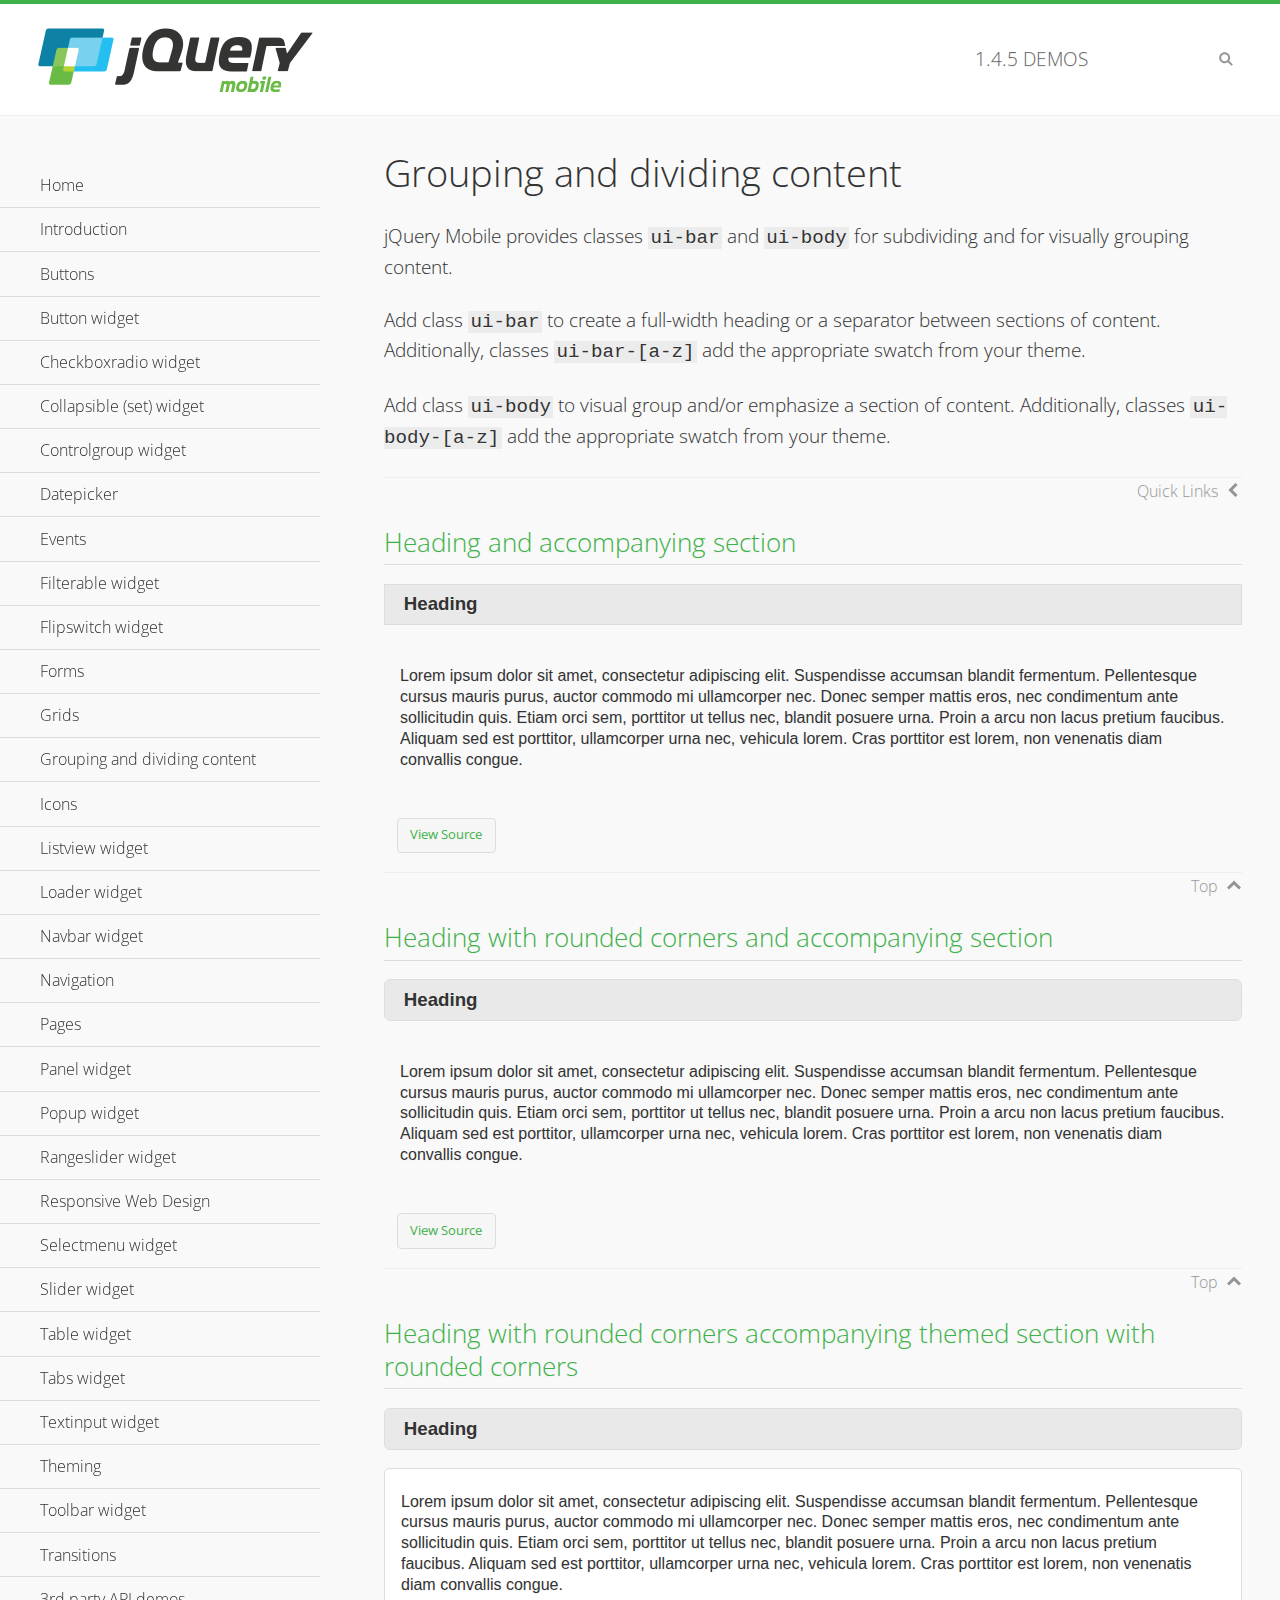
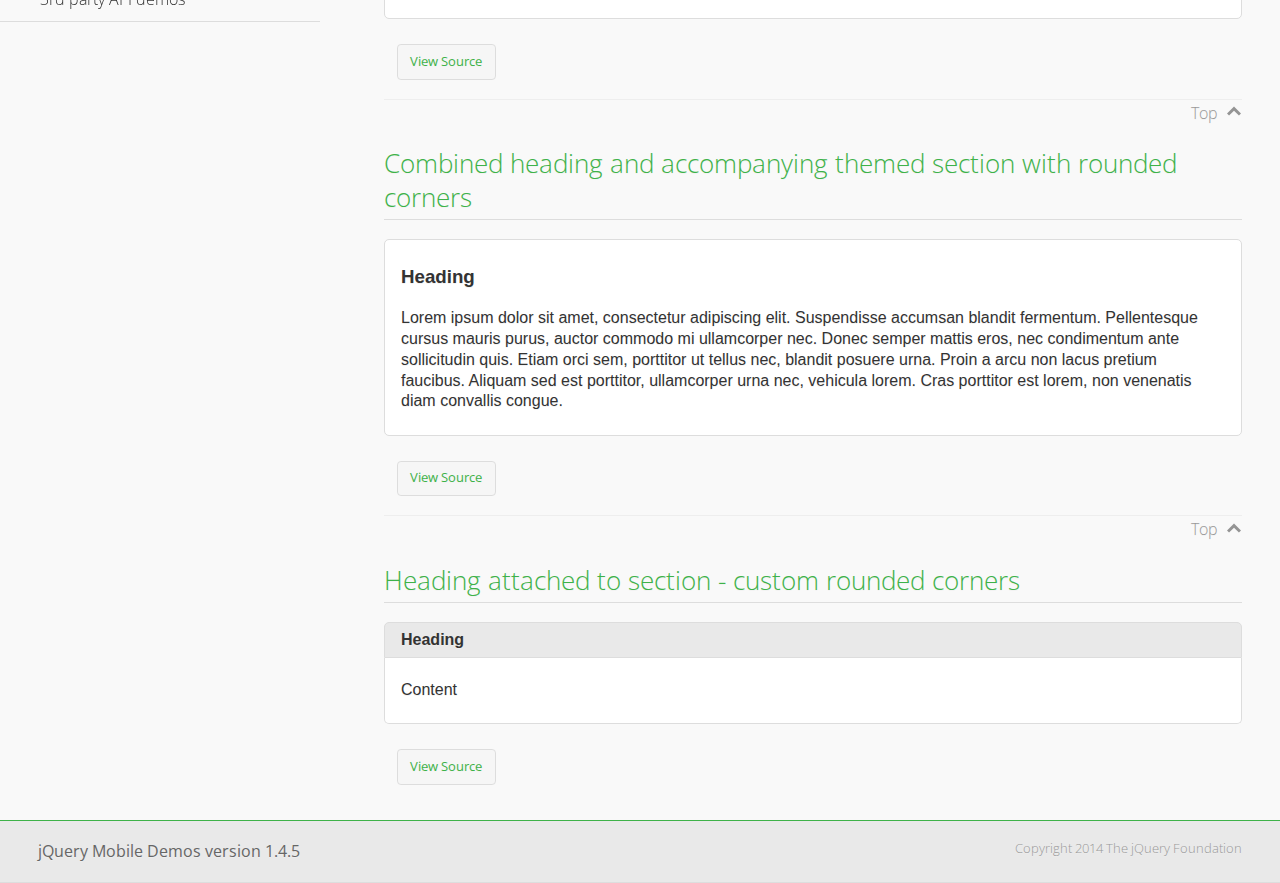
<file: jqm/demos/body-bar-classes/index.html>
<!DOCTYPE html>
<html>
	<head>
	<meta charset="utf-8">
	<meta name="viewport" content="width=device-width, initial-scale=1">
	<title>Grouping and dividing content - jQuery Mobile Demos</title>
	<link rel="shortcut icon" href="../favicon.ico">
	<link rel="stylesheet" href="http://fonts.googleapis.com/css?family=Open+Sans:300,400,700">
	<link rel="stylesheet" href="../css/themes/default/jquery.mobile-1.4.5.min.css">
	<link rel="stylesheet" href="../_assets/css/jqm-demos.css">
	<script src="../js/jquery.js"></script>
	<script src="../_assets/js/index.js"></script>
	<script src="../js/jquery.mobile-1.4.5.min.js"></script>
  <style id="combined-heading-and-section">
    .custom-corners .ui-bar {
      -webkit-border-top-left-radius: inherit;
      border-top-left-radius: inherit;
      -webkit-border-top-right-radius: inherit;
      border-top-right-radius: inherit;
    }
    .custom-corners .ui-body {
      border-top-width: 0;
      -webkit-border-bottom-left-radius: inherit;
      border-bottom-left-radius: inherit;
      -webkit-border-bottom-right-radius: inherit;
      border-bottom-right-radius: inherit;
    }
  </style>
</head>
<body>
<div data-role="page" class="jqm-demos" data-quicklinks="true">

	<div data-role="header" class="jqm-header">
		<h2><a href="../" title="jQuery Mobile Demos home"><img src="../_assets/img/jquery-logo.png" alt="jQuery Mobile"></a></h2>
		<p><span class="jqm-version"></span> Demos</p>
		<a href="#" class="jqm-navmenu-link ui-btn ui-btn-icon-notext ui-corner-all ui-icon-bars ui-nodisc-icon ui-alt-icon ui-btn-left">Menu</a>
		<a href="#" class="jqm-search-link ui-btn ui-btn-icon-notext ui-corner-all ui-icon-search ui-nodisc-icon ui-alt-icon ui-btn-right">Search</a>
	</div><!-- /header -->

	<div role="main" class="ui-content jqm-content">

		<h1>Grouping and dividing content</h1>

		<p>jQuery Mobile provides classes <code>ui-bar</code> and <code>ui-body</code> for subdividing and for visually grouping content.</p>
		<p>Add class <code>ui-bar</code> to create a full-width heading or a separator between sections of content. Additionally, classes <code>ui-bar-[a-z]</code> add the appropriate swatch from your theme.</p>
		<p>Add class <code>ui-body</code> to visual group and/or emphasize a section of content. Additionally, classes <code>ui-body-[a-z]</code> add the appropriate swatch from your theme.</p>

		<h2>Heading and accompanying section</h2>

		<div data-demo-html="true">
      <h3 class="ui-bar ui-bar-a">Heading</h3>
			<div class="ui-body">
				<p>Lorem ipsum dolor sit amet, consectetur adipiscing elit. Suspendisse accumsan blandit fermentum. Pellentesque cursus mauris purus, auctor commodo mi ullamcorper nec. Donec semper mattis eros, nec condimentum ante sollicitudin quis. Etiam orci sem, porttitor ut tellus nec, blandit posuere urna. Proin a arcu non lacus pretium faucibus. Aliquam sed est porttitor, ullamcorper urna nec, vehicula lorem. Cras porttitor est lorem, non venenatis diam convallis congue.</p>
			</div>
		</div>

		<h2>Heading with rounded corners and accompanying section</h2>

		<div data-demo-html="true">
      <h3 class="ui-bar ui-bar-a ui-corner-all">Heading</h3>
			<div class="ui-body">
				<p>Lorem ipsum dolor sit amet, consectetur adipiscing elit. Suspendisse accumsan blandit fermentum. Pellentesque cursus mauris purus, auctor commodo mi ullamcorper nec. Donec semper mattis eros, nec condimentum ante sollicitudin quis. Etiam orci sem, porttitor ut tellus nec, blandit posuere urna. Proin a arcu non lacus pretium faucibus. Aliquam sed est porttitor, ullamcorper urna nec, vehicula lorem. Cras porttitor est lorem, non venenatis diam convallis congue.</p>
			</div>
		</div>

		<h2>Heading with rounded corners accompanying themed section with rounded corners</h2>

		<div data-demo-html="true">
      <h3 class="ui-bar ui-bar-a ui-corner-all">Heading</h3>
			<div class="ui-body ui-body-a ui-corner-all">
				<p>Lorem ipsum dolor sit amet, consectetur adipiscing elit. Suspendisse accumsan blandit fermentum. Pellentesque cursus mauris purus, auctor commodo mi ullamcorper nec. Donec semper mattis eros, nec condimentum ante sollicitudin quis. Etiam orci sem, porttitor ut tellus nec, blandit posuere urna. Proin a arcu non lacus pretium faucibus. Aliquam sed est porttitor, ullamcorper urna nec, vehicula lorem. Cras porttitor est lorem, non venenatis diam convallis congue.</p>
			</div>
		</div>

		<h2>Combined heading and accompanying themed section with rounded corners</h2>

		<div data-demo-html="true">
			<div class="ui-body ui-body-a ui-corner-all">
	      <h3>Heading</h3>
				<p>Lorem ipsum dolor sit amet, consectetur adipiscing elit. Suspendisse accumsan blandit fermentum. Pellentesque cursus mauris purus, auctor commodo mi ullamcorper nec. Donec semper mattis eros, nec condimentum ante sollicitudin quis. Etiam orci sem, porttitor ut tellus nec, blandit posuere urna. Proin a arcu non lacus pretium faucibus. Aliquam sed est porttitor, ullamcorper urna nec, vehicula lorem. Cras porttitor est lorem, non venenatis diam convallis congue.</p>
			</div>
		</div>

		<h2>Heading attached to section - custom rounded corners</h2>

		<div data-demo-html="true" data-demo-css="#combined-heading-and-section">
      <div class="ui-corner-all custom-corners">
        <div class="ui-bar ui-bar-a">
          <h3>Heading</h3>
        </div>
        <div class="ui-body ui-body-a">
          <p>Content</p>
        </div>
      </div>
		</div>

	</div><!-- /content -->
	    <div data-role="panel" class="jqm-navmenu-panel" data-position="left" data-display="overlay" data-theme="a">
	    	<ul class="jqm-list ui-alt-icon ui-nodisc-icon">
<li data-filtertext="demos homepage" data-icon="home"><a href=".././">Home</a></li>
<li data-filtertext="introduction overview getting started"><a href="../intro/" data-ajax="false">Introduction</a></li>
<li data-filtertext="buttons button markup buttonmarkup method anchor link button element"><a href="../button-markup/" data-ajax="false">Buttons</a></li>
<li data-filtertext="form button widget input button submit reset"><a href="../button/" data-ajax="false">Button widget</a></li>
<li data-role="collapsible" data-enhanced="true" data-collapsed-icon="carat-d" data-expanded-icon="carat-u" data-iconpos="right" data-inset="false" class="ui-collapsible ui-collapsible-themed-content ui-collapsible-collapsed">
	<h3 class="ui-collapsible-heading ui-collapsible-heading-collapsed">
		<a href="#" class="ui-collapsible-heading-toggle ui-btn ui-btn-icon-right ui-btn-inherit ui-icon-carat-d">
		    Checkboxradio widget<span class="ui-collapsible-heading-status"> click to expand contents</span>
		</a>
	</h3>
	<div class="ui-collapsible-content ui-body-inherit ui-collapsible-content-collapsed" aria-hidden="true">
		<ul>
			<li data-filtertext="form checkboxradio widget checkbox input checkboxes controlgroups"><a href="../checkboxradio-checkbox/" data-ajax="false">Checkboxes</a></li>
			<li data-filtertext="form checkboxradio widget radio input radio buttons controlgroups"><a href="../checkboxradio-radio/" data-ajax="false">Radio buttons</a></li>
		</ul>
	</div>
</li>
<li data-role="collapsible" data-enhanced="true" data-collapsed-icon="carat-d" data-expanded-icon="carat-u" data-iconpos="right" data-inset="false" class="ui-collapsible ui-collapsible-themed-content ui-collapsible-collapsed">
	<h3 class="ui-collapsible-heading ui-collapsible-heading-collapsed">
		<a href="#" class="ui-collapsible-heading-toggle ui-btn ui-btn-icon-right ui-btn-inherit ui-icon-carat-d">
			Collapsible (set) widget<span class="ui-collapsible-heading-status"> click to expand contents</span>
		</a>
	</h3>
	<div class="ui-collapsible-content ui-body-inherit ui-collapsible-content-collapsed" aria-hidden="true">
		<ul>
			<li data-filtertext="collapsibles content formatting"><a href="../collapsible/" data-ajax="false">Collapsible</a></li>
			<li data-filtertext="dynamic collapsible set accordion append expand"><a href="../collapsible-dynamic/" data-ajax="false">Dynamic collapsibles</a></li>
			<li data-filtertext="accordions collapsible set widget content formatting grouped collapsibles"><a href="../collapsibleset/" data-ajax="false">Collapsible set</a></li>
		</ul>
	</div>
</li>
<li data-role="collapsible" data-enhanced="true" data-collapsed-icon="carat-d" data-expanded-icon="carat-u" data-iconpos="right" data-inset="false" class="ui-collapsible ui-collapsible-themed-content ui-collapsible-collapsed">
	<h3 class="ui-collapsible-heading ui-collapsible-heading-collapsed">
		<a href="#" class="ui-collapsible-heading-toggle ui-btn ui-btn-icon-right ui-btn-inherit ui-icon-carat-d">
			Controlgroup widget<span class="ui-collapsible-heading-status"> click to expand contents</span>
		</a>
	</h3>
	<div class="ui-collapsible-content ui-body-inherit ui-collapsible-content-collapsed" aria-hidden="true">
		<ul>
			<li data-filtertext="controlgroups selectmenu checkboxradio input grouped buttons horizontal vertical"><a href="../controlgroup/" data-ajax="false">Controlgroup</a></li>
			<li data-filtertext="dynamic controlgroup dynamically add buttons"><a href="../controlgroup-dynamic/" data-ajax="false">Dynamic controlgroups</a></li>
		</ul>
	</div>
</li>
<li data-filtertext="form datepicker widget date input"><a href="../datepicker/" data-ajax="false">Datepicker</a></li>
<li data-role="collapsible" data-enhanced="true" data-collapsed-icon="carat-d" data-expanded-icon="carat-u" data-iconpos="right" data-inset="false" class="ui-collapsible ui-collapsible-themed-content ui-collapsible-collapsed">
	<h3 class="ui-collapsible-heading ui-collapsible-heading-collapsed">
		<a href="#" class="ui-collapsible-heading-toggle ui-btn ui-btn-icon-right ui-btn-inherit ui-icon-carat-d">
			Events<span class="ui-collapsible-heading-status"> click to expand contents</span>
		</a>
	</h3>
	<div class="ui-collapsible-content ui-body-inherit ui-collapsible-content-collapsed" aria-hidden="true">
		<ul>
			<li data-filtertext="swipe to delete list items listviews swipe events"><a href="../swipe-list/" data-ajax="false">Swipe list items</a></li>
			<li data-filtertext="swipe to navigate swipe page navigation swipe events"><a href="../swipe-page/" data-ajax="false">Swipe page navigation</a></li>
		</ul>
	</div>
</li>
<li data-filtertext="filterable filter elements sorting searching listview table"><a href="../filterable/" data-ajax="false">Filterable widget</a></li>
<li data-filtertext="form flipswitch widget flip toggle switch binary select checkbox input"><a href="../flipswitch/" data-ajax="false">Flipswitch widget</a></li>
<li data-role="collapsible" data-enhanced="true" data-collapsed-icon="carat-d" data-expanded-icon="carat-u" data-iconpos="right" data-inset="false" class="ui-collapsible ui-collapsible-themed-content ui-collapsible-collapsed">
	<h3 class="ui-collapsible-heading ui-collapsible-heading-collapsed">
		<a href="#" class="ui-collapsible-heading-toggle ui-btn ui-btn-icon-right ui-btn-inherit ui-icon-carat-d">
			Forms<span class="ui-collapsible-heading-status"> click to expand contents</span>
		</a>
	</h3>
	<div class="ui-collapsible-content ui-body-inherit ui-collapsible-content-collapsed" aria-hidden="true">
		<ul>
			<li data-filtertext="forms text checkbox radio range button submit reset inputs selects textarea slider flipswitch label form elements"><a href="../forms/" data-ajax="false">Forms</a></li>
			<li data-filtertext="form hide labels hidden accessible ui-hidden-accessible forms"><a href="../forms-label-hidden-accessible/" data-ajax="false">Hide labels</a></li>
			<li data-filtertext="form field containers fieldcontain ui-field-contain forms"><a href="../forms-field-contain/" data-ajax="false">Field containers</a></li>
			<li data-filtertext="forms disabled form elements"><a href="../forms-disabled/" data-ajax="false">Forms disabled</a></li>
			<li data-filtertext="forms gallery examples overview forms text checkbox radio range button submit reset inputs selects textarea slider flipswitch label form elements"><a href="../forms-gallery/" data-ajax="false">Forms gallery</a></li>
		</ul>
	</div>
</li>
<li data-role="collapsible" data-enhanced="true" data-collapsed-icon="carat-d" data-expanded-icon="carat-u" data-iconpos="right" data-inset="false" class="ui-collapsible ui-collapsible-themed-content ui-collapsible-collapsed">
	<h3 class="ui-collapsible-heading ui-collapsible-heading-collapsed">
		<a href="#" class="ui-collapsible-heading-toggle ui-btn ui-btn-icon-right ui-btn-inherit ui-icon-carat-d">
			Grids<span class="ui-collapsible-heading-status"> click to expand contents</span>
		</a>
	</h3>
	<div class="ui-collapsible-content ui-body-inherit ui-collapsible-content-collapsed" aria-hidden="true">
		<ul>
			<li data-filtertext="grids columns blocks content formatting rwd responsive css framework"><a href="../grids/" data-ajax="false">Grids</a></li>
			<li data-filtertext="buttons in grids css framework"><a href="../grids-buttons/" data-ajax="false">Buttons in grids</a></li>
			<li data-filtertext="custom responsive grids rwd css framework"><a href="../grids-custom-responsive/" data-ajax="false">Custom responsive grids</a></li>
		</ul>
	</div>
</li>
<li data-filtertext="blocks content formatting sections heading"><a href="../body-bar-classes/" data-ajax="false">Grouping and dividing content</a></li>
<li data-role="collapsible" data-enhanced="true" data-collapsed-icon="carat-d" data-expanded-icon="carat-u" data-iconpos="right" data-inset="false" class="ui-collapsible ui-collapsible-themed-content ui-collapsible-collapsed">
	<h3 class="ui-collapsible-heading ui-collapsible-heading-collapsed">
		<a href="#" class="ui-collapsible-heading-toggle ui-btn ui-btn-icon-right ui-btn-inherit ui-icon-carat-d">
			Icons<span class="ui-collapsible-heading-status"> click to expand contents</span>
		</a>
	</h3>
	<div class="ui-collapsible-content ui-body-inherit ui-collapsible-content-collapsed" aria-hidden="true">
		<ul>
			<li data-filtertext="button icons svg disc alt custom icon position"><a href="../icons/" data-ajax="false">Icons</a></li>
			<li data-filtertext=""><a href="../icons-grunticon/" data-ajax="false">Grunticon loader</a></li>
		</ul>
	</div>
</li>
<li data-role="collapsible" data-enhanced="true" data-collapsed-icon="carat-d" data-expanded-icon="carat-u" data-iconpos="right" data-inset="false" class="ui-collapsible ui-collapsible-themed-content ui-collapsible-collapsed">
	<h3 class="ui-collapsible-heading ui-collapsible-heading-collapsed">
		<a href="#" class="ui-collapsible-heading-toggle ui-btn ui-btn-icon-right ui-btn-inherit ui-icon-carat-d">
			Listview widget<span class="ui-collapsible-heading-status"> click to expand contents</span>
		</a>
	</h3>
	<div class="ui-collapsible-content ui-body-inherit ui-collapsible-content-collapsed" aria-hidden="true">
		<ul>
			<li data-filtertext="listview widget thumbnails icons nested split button collapsible ul ol"><a href="../listview/" data-ajax="false">Listview</a></li>
			<li data-filtertext="autocomplete filterable reveal listview filtertextbeforefilter placeholder"><a href="../listview-autocomplete/" data-ajax="false">Listview autocomplete</a></li>
			<li data-filtertext="autocomplete filterable reveal listview remote data filtertextbeforefilter placeholder"><a href="../listview-autocomplete-remote/" data-ajax="false">Listview autocomplete remote data</a></li>
			<li data-filtertext="autodividers anchor jump scroll linkbars listview lists ul ol"><a href="../listview-autodividers-linkbar/" data-ajax="false">Listview autodividers linkbar</a></li>
			<li data-filtertext="listview autodividers selector autodividersselector lists ul ol"><a href="../listview-autodividers-selector/" data-ajax="false">Listview autodividers selector</a></li>
			<li data-filtertext="listview nested list items"><a href="../listview-nested-lists/" data-ajax="false">Nested Listviews</a></li>
			<li data-filtertext="listview collapsible list items flat"><a href="../listview-collapsible-item-flat/" data-ajax="false">Listview collapsible list items (flat)</a></li>
			<li data-filtertext="listview collapsible list indented"><a href="../listview-collapsible-item-indented/" data-ajax="false">Listview collapsible list items (indented)</a></li>
			<li data-filtertext="grid listview responsive grids responsive listviews lists ul"><a href="../listview-grid/" data-ajax="false">Listview responsive grid</a></li>
		</ul>
	</div>
</li>
<li data-filtertext="loader widget page loading navigation overlay spinner"><a href="../loader/" data-ajax="false">Loader widget</a></li>
<li data-filtertext="navbar widget navmenu toolbars header footer"><a href="../navbar/" data-ajax="false">Navbar widget</a></li>
<li data-role="collapsible" data-enhanced="true" data-collapsed-icon="carat-d" data-expanded-icon="carat-u" data-iconpos="right" data-inset="false" class="ui-collapsible ui-collapsible-themed-content ui-collapsible-collapsed">
	<h3 class="ui-collapsible-heading ui-collapsible-heading-collapsed">
		<a href="#" class="ui-collapsible-heading-toggle ui-btn ui-btn-icon-right ui-btn-inherit ui-icon-carat-d">
			Navigation<span class="ui-collapsible-heading-status"> click to expand contents</span>
		</a>
	</h3>
	<div class="ui-collapsible-content ui-body-inherit ui-collapsible-content-collapsed" aria-hidden="true">
		<ul>
			<li data-filtertext="ajax navigation navigate widget history event method"><a href="../navigation/" data-ajax="false">Navigation</a></li>
			<li data-filtertext="linking pages page links navigation ajax prefetch cache"><a href="../navigation-linking-pages/" data-ajax="false">Linking pages</a></li>
			<!-- <li data-filtertext="php redirect server redirection server-side navigation"><a href="../navigation-php-redirect/" data-ajax="false">PHP redirect demo</a></li>-->
			<li data-filtertext="navigation redirection hash query"><a href="../navigation-hash-processing/" data-ajax="false">Hash processing demo</a></li>
			<li data-filtertext="navigation redirection hash query"><a href="../page-events/" data-ajax="false">Page Navigation Events</a></li>
		</ul>
	</div>
</li>
<li data-role="collapsible" data-enhanced="true" data-collapsed-icon="carat-d" data-expanded-icon="carat-u" data-iconpos="right" data-inset="false" class="ui-collapsible ui-collapsible-themed-content ui-collapsible-collapsed">
	<h3 class="ui-collapsible-heading ui-collapsible-heading-collapsed">
		<a href="#" class="ui-collapsible-heading-toggle ui-btn ui-btn-icon-right ui-btn-inherit ui-icon-carat-d">
			Pages<span class="ui-collapsible-heading-status"> click to expand contents</span>
		</a>
	</h3>
	<div class="ui-collapsible-content ui-body-inherit ui-collapsible-content-collapsed" aria-hidden="true">
		<ul>
			<li data-filtertext="pages page widget ajax navigation"><a href="../pages/" data-ajax="false">Pages</a></li>
			<li data-filtertext="single page"><a href="../pages-single-page/" data-ajax="false">Single page</a></li>
			<li data-filtertext="multipage multi-page page"><a href="../pages-multi-page/" data-ajax="false">Multi-page template</a></li>
			<li data-filtertext="dialog page widget modal popup"><a href="../pages-dialog/" data-ajax="false">Dialog page</a></li>
		</ul>
	</div>
</li>
<li data-role="collapsible" data-enhanced="true" data-collapsed-icon="carat-d" data-expanded-icon="carat-u" data-iconpos="right" data-inset="false" class="ui-collapsible ui-collapsible-themed-content ui-collapsible-collapsed">
	<h3 class="ui-collapsible-heading ui-collapsible-heading-collapsed">
		<a href="#" class="ui-collapsible-heading-toggle ui-btn ui-btn-icon-right ui-btn-inherit ui-icon-carat-d">
			Panel widget<span class="ui-collapsible-heading-status"> click to expand contents</span>
		</a>
	</h3>
	<div class="ui-collapsible-content ui-body-inherit ui-collapsible-content-collapsed" aria-hidden="true">
		<ul>
			<li data-filtertext="panel widget sliding panels reveal push overlay responsive"><a href="../panel/" data-ajax="false">Panel</a></li>
			<li data-filtertext=""><a href="../panel-external/" data-ajax="false">External panels</a></li>
			<li data-filtertext="panel "><a href="../panel-fixed/" data-ajax="false">Fixed panels</a></li>
			<li data-filtertext="panel slide panels sliding panels shadow rwd responsive breakpoint"><a href="../panel-responsive/" data-ajax="false">Panels responsive</a></li>
			<li data-filtertext="panel custom style custom panel width reveal shadow listview panel styling page background wrapper"><a href="../panel-styling/" data-ajax="false">Custom panel style</a></li>
			<li data-filtertext="panel open on swipe"><a href="../panel-swipe-open/" data-ajax="false">Panel open on swipe</a></li>
			<li data-filtertext="panels outside page internal external toolbars"><a href="../panel-external-internal/" data-ajax="false">Panel external and internal</a></li>
		</ul>
	</div>
</li>
<li data-role="collapsible" data-enhanced="true" data-collapsed-icon="carat-d" data-expanded-icon="carat-u" data-iconpos="right" data-inset="false" class="ui-collapsible ui-collapsible-themed-content ui-collapsible-collapsed">
	<h3 class="ui-collapsible-heading ui-collapsible-heading-collapsed">
		<a href="#" class="ui-collapsible-heading-toggle ui-btn ui-btn-icon-right ui-btn-inherit ui-icon-carat-d">
			Popup widget<span class="ui-collapsible-heading-status"> click to expand contents</span>
		</a>
	</h3>
	<div class="ui-collapsible-content ui-body-inherit ui-collapsible-content-collapsed" aria-hidden="true">
		<ul>
			<li data-filtertext="popup widget popups dialog modal transition tooltip lightbox form overlay screen flip pop fade transition"><a href="../popup/" data-ajax="false">Popup</a></li>
			<li data-filtertext="popup alignment position"><a href="../popup-alignment/" data-ajax="false">Popup alignment</a></li>
			<li data-filtertext="popup arrow size popups popover"><a href="../popup-arrow-size/" data-ajax="false">Popup arrow size</a></li>
			<li data-filtertext="dynamic popups popup images lightbox"><a href="../popup-dynamic/" data-ajax="false">Dynamic popups</a></li>
			<li data-filtertext="popups with iframes scaling"><a href="../popup-iframe/" data-ajax="false">Popups with iframes</a></li>
			<li data-filtertext="popup image scaling"><a href="../popup-image-scaling/" data-ajax="false">Popup image scaling</a></li>
			<li data-filtertext="external popup outside multi-page"><a href="../popup-outside-multipage/" data-ajax="false">Popup outside multi-page</a></li>
		</ul>
	</div>
</li>
<li data-filtertext="form rangeslider widget dual sliders dual handle sliders range input"><a href="../rangeslider/" data-ajax="false">Rangeslider widget</a></li>
<li data-filtertext="responsive web design rwd adaptive progressive enhancement PE accessible mobile breakpoints media query media queries"><a href="../rwd/" data-ajax="false">Responsive Web Design</a></li>
<li data-role="collapsible" data-enhanced="true" data-collapsed-icon="carat-d" data-expanded-icon="carat-u" data-iconpos="right" data-inset="false" class="ui-collapsible ui-collapsible-themed-content ui-collapsible-collapsed">
	<h3 class="ui-collapsible-heading ui-collapsible-heading-collapsed">
		<a href="#" class="ui-collapsible-heading-toggle ui-btn ui-btn-icon-right ui-btn-inherit ui-icon-carat-d">
			Selectmenu widget<span class="ui-collapsible-heading-status"> click to expand contents</span>
		</a>
	</h3>
	<div class="ui-collapsible-content ui-body-inherit ui-collapsible-content-collapsed" aria-hidden="true">
		<ul>
			<li data-filtertext="form selectmenu widget select input custom select menu selects"><a href="../selectmenu/" data-ajax="false">Selectmenu</a></li>
			<li data-filtertext="form custom select menu selectmenu widget custom menu option optgroup multiple selects"><a href="../selectmenu-custom/" data-ajax="false">Custom select menu</a></li>
			<li data-filtertext="filterable select filter popup dialog"><a href="../selectmenu-custom-filter/" data-ajax="false">Custom select menu with filter</a></li>
		</ul>
	</div>
</li>
<li data-role="collapsible" data-enhanced="true" data-collapsed-icon="carat-d" data-expanded-icon="carat-u" data-iconpos="right" data-inset="false" class="ui-collapsible ui-collapsible-themed-content ui-collapsible-collapsed">
	<h3 class="ui-collapsible-heading ui-collapsible-heading-collapsed">
		<a href="#" class="ui-collapsible-heading-toggle ui-btn ui-btn-icon-right ui-btn-inherit ui-icon-carat-d">
			Slider widget<span class="ui-collapsible-heading-status"> click to expand contents</span>
		</a>
	</h3>
	<div class="ui-collapsible-content ui-body-inherit ui-collapsible-content-collapsed" aria-hidden="true">
		<ul>
			<li data-filtertext="form slider widget range input single sliders"><a href="../slider/" data-ajax="false">Slider</a></li>
			<li data-filtertext="form slider widget flipswitch slider binary select flip toggle switch"><a href="../slider-flipswitch/" data-ajax="false">Slider flip toggle switch</a></li>
			<li data-filtertext="form slider tooltip handle value input range sliders"><a href="../slider-tooltip/" data-ajax="false">Slider tooltip</a></li>
		</ul>
	</div>
</li>
<li data-role="collapsible" data-enhanced="true" data-collapsed-icon="carat-d" data-expanded-icon="carat-u" data-iconpos="right" data-inset="false" class="ui-collapsible ui-collapsible-themed-content ui-collapsible-collapsed">
	<h3 class="ui-collapsible-heading ui-collapsible-heading-collapsed">
		<a href="#" class="ui-collapsible-heading-toggle ui-btn ui-btn-icon-right ui-btn-inherit ui-icon-carat-d">
			Table widget<span class="ui-collapsible-heading-status"> click to expand contents</span>
		</a>
	</h3>
	<div class="ui-collapsible-content ui-body-inherit ui-collapsible-content-collapsed" aria-hidden="true">
		<ul>
			<li data-filtertext="table widget reflow column toggle th td responsive tables rwd hide show tabular"><a href="../table-column-toggle/" data-ajax="false">Table Column Toggle</a></li>
			<li data-filtertext="table column toggle phone comparison demo"><a href="../table-column-toggle-example/" data-ajax="false">Table Column Toggle demo</a></li>
			<li data-filtertext="responsive tables table column toggle heading groups rwd breakpoint"><a href="../table-column-toggle-heading-groups/" data-ajax="false">Table Column Toggle heading groups</a></li>
			<li data-filtertext="responsive tables table column toggle hide rwd breakpoint customization options"><a href="../table-column-toggle-options/" data-ajax="false">Table Column Toggle options</a></li>
			<li data-filtertext="table reflow th td responsive rwd columns tabular"><a href="../table-reflow/" data-ajax="false">Table Reflow</a></li>
			<li data-filtertext="responsive tables table reflow heading groups rwd breakpoint"><a href="../table-reflow-heading-groups/" data-ajax="false">Table Reflow heading groups</a></li>
			<li data-filtertext="responsive tables table reflow stripes strokes table style"><a href="../table-reflow-stripes-strokes/" data-ajax="false">Table Reflow stripes and strokes</a></li>
			<li data-filtertext="responsive tables table reflow stack custom styles"><a href="../table-reflow-styling/" data-ajax="false">Table Reflow custom styles</a></li>
		</ul>
	</div>
</li>
<li data-filtertext="ui tabs widget"><a href="../tabs/" data-ajax="false">Tabs widget</a></li>
<li data-filtertext="form textinput widget text input textarea number date time tel email file color password"><a href="../textinput/" data-ajax="false">Textinput widget</a></li>
<li data-role="collapsible" data-enhanced="true" data-collapsed-icon="carat-d" data-expanded-icon="carat-u" data-iconpos="right" data-inset="false" class="ui-collapsible ui-collapsible-themed-content ui-collapsible-collapsed">
	<h3 class="ui-collapsible-heading ui-collapsible-heading-collapsed">
		<a href="#" class="ui-collapsible-heading-toggle ui-btn ui-btn-icon-right ui-btn-inherit ui-icon-carat-d">
			Theming<span class="ui-collapsible-heading-status"> click to expand contents</span>
		</a>
	</h3>
	<div class="ui-collapsible-content ui-body-inherit ui-collapsible-content-collapsed" aria-hidden="true">
		<ul>
			<li data-filtertext="default theme swatches theming style css"><a href="../theme-default/" data-ajax="false">Default theme</a></li>
			<li data-filtertext="classic theme old theme swatches theming style css"><a href="../theme-classic/" data-ajax="false">Classic theme</a></li>
		</ul>
	</div>
</li>
<li data-role="collapsible" data-enhanced="true" data-collapsed-icon="carat-d" data-expanded-icon="carat-u" data-iconpos="right" data-inset="false" class="ui-collapsible ui-collapsible-themed-content ui-collapsible-collapsed">
	<h3 class="ui-collapsible-heading ui-collapsible-heading-collapsed">
		<a href="#" class="ui-collapsible-heading-toggle ui-btn ui-btn-icon-right ui-btn-inherit ui-icon-carat-d">
			Toolbar widget<span class="ui-collapsible-heading-status"> click to expand contents</span>
		</a>
	</h3>
	<div class="ui-collapsible-content ui-body-inherit ui-collapsible-content-collapsed" aria-hidden="true">
		<ul>
			<li data-filtertext="toolbar widget header footer toolbars fixed fullscreen external sections"><a href="../toolbar/" data-ajax="false">Toolbar</a></li>
			<li data-filtertext="dynamic toolbars dynamically add toolbar header footer"><a href="../toolbar-dynamic/" data-ajax="false">Dynamic toolbars</a></li>
			<li data-filtertext="external toolbars header footer"><a href="../toolbar-external/" data-ajax="false">External toolbars</a></li>
			<li data-filtertext="fixed toolbars header footer"><a href="../toolbar-fixed/" data-ajax="false">Fixed toolbars</a></li>
			<li data-filtertext="fixed fullscreen toolbars header footer"><a href="../toolbar-fixed-fullscreen/" data-ajax="false">Fullscreen toolbars</a></li>
			<li data-filtertext="external fixed toolbars header footer"><a href="../toolbar-fixed-external/" data-ajax="false">Fixed external toolbars</a></li>
			<li data-filtertext="external persistent toolbars header footer navbar navmenu"><a href="../toolbar-fixed-persistent/" data-ajax="false">Persistent toolbars</a></li>
			<li data-filtertext="external ajax optimized toolbars persistent toolbars header footer navbar"><a href="../toolbar-fixed-persistent-optimized/" data-ajax="false">Ajax optimized toolbars</a></li>
			<li data-filtertext="form in toolbars header footer"><a href="../toolbar-fixed-forms/" data-ajax="false">Form in toolbar</a></li>
		</ul>
	</div>
</li>
<li data-filtertext="page transitions animated pages popup navigation flip slide fade pop"><a href="../transitions/" data-ajax="false">Transitions</a></li>
<li data-role="collapsible" data-enhanced="true" data-collapsed-icon="carat-d" data-expanded-icon="carat-u" data-iconpos="right" data-inset="false" class="ui-collapsible ui-collapsible-themed-content ui-collapsible-collapsed">
	<h3 class="ui-collapsible-heading ui-collapsible-heading-collapsed">
		<a href="#" class="ui-collapsible-heading-toggle ui-btn ui-btn-icon-right ui-btn-inherit ui-icon-carat-d">
			3rd party API demos<span class="ui-collapsible-heading-status"> click to expand contents</span>
		</a>
	</h3>
	<div class="ui-collapsible-content ui-body-inherit ui-collapsible-content-collapsed" aria-hidden="true">
		<ul>
			<li data-filtertext="backbone requirejs navigation router"><a href="../backbone-requirejs/" data-ajax="false">Backbone RequireJS</a></li>
			<li data-filtertext="google maps geolocation demo"><a href="../map-geolocation/" data-ajax="false">Google Maps geolocation</a></li>
			<li data-filtertext="google maps hybrid"><a href="../map-list-toggle/" data-ajax="false">Google Maps list toggle</a></li>
		</ul>
	</div>
</li>



		     </ul>
		</div><!-- /panel -->


	<div data-role="footer" data-position="fixed" data-tap-toggle="false" class="jqm-footer">
		<p>jQuery Mobile Demos version <span class="jqm-version"></span></p>
		<p>Copyright 2014 The jQuery Foundation</p>
	</div><!-- /footer -->
	<!-- TODO: This should become an external panel so we can add input to markup (unique ID) -->
    <div data-role="panel" class="jqm-search-panel" data-position="right" data-display="overlay" data-theme="a">
		<div class="jqm-search">
			<ul class="jqm-list" data-filter-placeholder="Search demos..." data-filter-reveal="true">
<li data-filtertext="demos homepage" data-icon="home"><a href=".././">Home</a></li>
<li data-filtertext="introduction overview getting started"><a href="../intro/" data-ajax="false">Introduction</a></li>
<li data-filtertext="buttons button markup buttonmarkup method anchor link button element"><a href="../button-markup/" data-ajax="false">Buttons</a></li>
<li data-filtertext="form button widget input button submit reset"><a href="../button/" data-ajax="false">Button widget</a></li>
<li data-role="collapsible" data-enhanced="true" data-collapsed-icon="carat-d" data-expanded-icon="carat-u" data-iconpos="right" data-inset="false" class="ui-collapsible ui-collapsible-themed-content ui-collapsible-collapsed">
	<h3 class="ui-collapsible-heading ui-collapsible-heading-collapsed">
		<a href="#" class="ui-collapsible-heading-toggle ui-btn ui-btn-icon-right ui-btn-inherit ui-icon-carat-d">
		    Checkboxradio widget<span class="ui-collapsible-heading-status"> click to expand contents</span>
		</a>
	</h3>
	<div class="ui-collapsible-content ui-body-inherit ui-collapsible-content-collapsed" aria-hidden="true">
		<ul>
			<li data-filtertext="form checkboxradio widget checkbox input checkboxes controlgroups"><a href="../checkboxradio-checkbox/" data-ajax="false">Checkboxes</a></li>
			<li data-filtertext="form checkboxradio widget radio input radio buttons controlgroups"><a href="../checkboxradio-radio/" data-ajax="false">Radio buttons</a></li>
		</ul>
	</div>
</li>
<li data-role="collapsible" data-enhanced="true" data-collapsed-icon="carat-d" data-expanded-icon="carat-u" data-iconpos="right" data-inset="false" class="ui-collapsible ui-collapsible-themed-content ui-collapsible-collapsed">
	<h3 class="ui-collapsible-heading ui-collapsible-heading-collapsed">
		<a href="#" class="ui-collapsible-heading-toggle ui-btn ui-btn-icon-right ui-btn-inherit ui-icon-carat-d">
			Collapsible (set) widget<span class="ui-collapsible-heading-status"> click to expand contents</span>
		</a>
	</h3>
	<div class="ui-collapsible-content ui-body-inherit ui-collapsible-content-collapsed" aria-hidden="true">
		<ul>
			<li data-filtertext="collapsibles content formatting"><a href="../collapsible/" data-ajax="false">Collapsible</a></li>
			<li data-filtertext="dynamic collapsible set accordion append expand"><a href="../collapsible-dynamic/" data-ajax="false">Dynamic collapsibles</a></li>
			<li data-filtertext="accordions collapsible set widget content formatting grouped collapsibles"><a href="../collapsibleset/" data-ajax="false">Collapsible set</a></li>
		</ul>
	</div>
</li>
<li data-role="collapsible" data-enhanced="true" data-collapsed-icon="carat-d" data-expanded-icon="carat-u" data-iconpos="right" data-inset="false" class="ui-collapsible ui-collapsible-themed-content ui-collapsible-collapsed">
	<h3 class="ui-collapsible-heading ui-collapsible-heading-collapsed">
		<a href="#" class="ui-collapsible-heading-toggle ui-btn ui-btn-icon-right ui-btn-inherit ui-icon-carat-d">
			Controlgroup widget<span class="ui-collapsible-heading-status"> click to expand contents</span>
		</a>
	</h3>
	<div class="ui-collapsible-content ui-body-inherit ui-collapsible-content-collapsed" aria-hidden="true">
		<ul>
			<li data-filtertext="controlgroups selectmenu checkboxradio input grouped buttons horizontal vertical"><a href="../controlgroup/" data-ajax="false">Controlgroup</a></li>
			<li data-filtertext="dynamic controlgroup dynamically add buttons"><a href="../controlgroup-dynamic/" data-ajax="false">Dynamic controlgroups</a></li>
		</ul>
	</div>
</li>
<li data-filtertext="form datepicker widget date input"><a href="../datepicker/" data-ajax="false">Datepicker</a></li>
<li data-role="collapsible" data-enhanced="true" data-collapsed-icon="carat-d" data-expanded-icon="carat-u" data-iconpos="right" data-inset="false" class="ui-collapsible ui-collapsible-themed-content ui-collapsible-collapsed">
	<h3 class="ui-collapsible-heading ui-collapsible-heading-collapsed">
		<a href="#" class="ui-collapsible-heading-toggle ui-btn ui-btn-icon-right ui-btn-inherit ui-icon-carat-d">
			Events<span class="ui-collapsible-heading-status"> click to expand contents</span>
		</a>
	</h3>
	<div class="ui-collapsible-content ui-body-inherit ui-collapsible-content-collapsed" aria-hidden="true">
		<ul>
			<li data-filtertext="swipe to delete list items listviews swipe events"><a href="../swipe-list/" data-ajax="false">Swipe list items</a></li>
			<li data-filtertext="swipe to navigate swipe page navigation swipe events"><a href="../swipe-page/" data-ajax="false">Swipe page navigation</a></li>
		</ul>
	</div>
</li>
<li data-filtertext="filterable filter elements sorting searching listview table"><a href="../filterable/" data-ajax="false">Filterable widget</a></li>
<li data-filtertext="form flipswitch widget flip toggle switch binary select checkbox input"><a href="../flipswitch/" data-ajax="false">Flipswitch widget</a></li>
<li data-role="collapsible" data-enhanced="true" data-collapsed-icon="carat-d" data-expanded-icon="carat-u" data-iconpos="right" data-inset="false" class="ui-collapsible ui-collapsible-themed-content ui-collapsible-collapsed">
	<h3 class="ui-collapsible-heading ui-collapsible-heading-collapsed">
		<a href="#" class="ui-collapsible-heading-toggle ui-btn ui-btn-icon-right ui-btn-inherit ui-icon-carat-d">
			Forms<span class="ui-collapsible-heading-status"> click to expand contents</span>
		</a>
	</h3>
	<div class="ui-collapsible-content ui-body-inherit ui-collapsible-content-collapsed" aria-hidden="true">
		<ul>
			<li data-filtertext="forms text checkbox radio range button submit reset inputs selects textarea slider flipswitch label form elements"><a href="../forms/" data-ajax="false">Forms</a></li>
			<li data-filtertext="form hide labels hidden accessible ui-hidden-accessible forms"><a href="../forms-label-hidden-accessible/" data-ajax="false">Hide labels</a></li>
			<li data-filtertext="form field containers fieldcontain ui-field-contain forms"><a href="../forms-field-contain/" data-ajax="false">Field containers</a></li>
			<li data-filtertext="forms disabled form elements"><a href="../forms-disabled/" data-ajax="false">Forms disabled</a></li>
			<li data-filtertext="forms gallery examples overview forms text checkbox radio range button submit reset inputs selects textarea slider flipswitch label form elements"><a href="../forms-gallery/" data-ajax="false">Forms gallery</a></li>
		</ul>
	</div>
</li>
<li data-role="collapsible" data-enhanced="true" data-collapsed-icon="carat-d" data-expanded-icon="carat-u" data-iconpos="right" data-inset="false" class="ui-collapsible ui-collapsible-themed-content ui-collapsible-collapsed">
	<h3 class="ui-collapsible-heading ui-collapsible-heading-collapsed">
		<a href="#" class="ui-collapsible-heading-toggle ui-btn ui-btn-icon-right ui-btn-inherit ui-icon-carat-d">
			Grids<span class="ui-collapsible-heading-status"> click to expand contents</span>
		</a>
	</h3>
	<div class="ui-collapsible-content ui-body-inherit ui-collapsible-content-collapsed" aria-hidden="true">
		<ul>
			<li data-filtertext="grids columns blocks content formatting rwd responsive css framework"><a href="../grids/" data-ajax="false">Grids</a></li>
			<li data-filtertext="buttons in grids css framework"><a href="../grids-buttons/" data-ajax="false">Buttons in grids</a></li>
			<li data-filtertext="custom responsive grids rwd css framework"><a href="../grids-custom-responsive/" data-ajax="false">Custom responsive grids</a></li>
		</ul>
	</div>
</li>
<li data-filtertext="blocks content formatting sections heading"><a href="../body-bar-classes/" data-ajax="false">Grouping and dividing content</a></li>
<li data-role="collapsible" data-enhanced="true" data-collapsed-icon="carat-d" data-expanded-icon="carat-u" data-iconpos="right" data-inset="false" class="ui-collapsible ui-collapsible-themed-content ui-collapsible-collapsed">
	<h3 class="ui-collapsible-heading ui-collapsible-heading-collapsed">
		<a href="#" class="ui-collapsible-heading-toggle ui-btn ui-btn-icon-right ui-btn-inherit ui-icon-carat-d">
			Icons<span class="ui-collapsible-heading-status"> click to expand contents</span>
		</a>
	</h3>
	<div class="ui-collapsible-content ui-body-inherit ui-collapsible-content-collapsed" aria-hidden="true">
		<ul>
			<li data-filtertext="button icons svg disc alt custom icon position"><a href="../icons/" data-ajax="false">Icons</a></li>
			<li data-filtertext=""><a href="../icons-grunticon/" data-ajax="false">Grunticon loader</a></li>
		</ul>
	</div>
</li>
<li data-role="collapsible" data-enhanced="true" data-collapsed-icon="carat-d" data-expanded-icon="carat-u" data-iconpos="right" data-inset="false" class="ui-collapsible ui-collapsible-themed-content ui-collapsible-collapsed">
	<h3 class="ui-collapsible-heading ui-collapsible-heading-collapsed">
		<a href="#" class="ui-collapsible-heading-toggle ui-btn ui-btn-icon-right ui-btn-inherit ui-icon-carat-d">
			Listview widget<span class="ui-collapsible-heading-status"> click to expand contents</span>
		</a>
	</h3>
	<div class="ui-collapsible-content ui-body-inherit ui-collapsible-content-collapsed" aria-hidden="true">
		<ul>
			<li data-filtertext="listview widget thumbnails icons nested split button collapsible ul ol"><a href="../listview/" data-ajax="false">Listview</a></li>
			<li data-filtertext="autocomplete filterable reveal listview filtertextbeforefilter placeholder"><a href="../listview-autocomplete/" data-ajax="false">Listview autocomplete</a></li>
			<li data-filtertext="autocomplete filterable reveal listview remote data filtertextbeforefilter placeholder"><a href="../listview-autocomplete-remote/" data-ajax="false">Listview autocomplete remote data</a></li>
			<li data-filtertext="autodividers anchor jump scroll linkbars listview lists ul ol"><a href="../listview-autodividers-linkbar/" data-ajax="false">Listview autodividers linkbar</a></li>
			<li data-filtertext="listview autodividers selector autodividersselector lists ul ol"><a href="../listview-autodividers-selector/" data-ajax="false">Listview autodividers selector</a></li>
			<li data-filtertext="listview nested list items"><a href="../listview-nested-lists/" data-ajax="false">Nested Listviews</a></li>
			<li data-filtertext="listview collapsible list items flat"><a href="../listview-collapsible-item-flat/" data-ajax="false">Listview collapsible list items (flat)</a></li>
			<li data-filtertext="listview collapsible list indented"><a href="../listview-collapsible-item-indented/" data-ajax="false">Listview collapsible list items (indented)</a></li>
			<li data-filtertext="grid listview responsive grids responsive listviews lists ul"><a href="../listview-grid/" data-ajax="false">Listview responsive grid</a></li>
		</ul>
	</div>
</li>
<li data-filtertext="loader widget page loading navigation overlay spinner"><a href="../loader/" data-ajax="false">Loader widget</a></li>
<li data-filtertext="navbar widget navmenu toolbars header footer"><a href="../navbar/" data-ajax="false">Navbar widget</a></li>
<li data-role="collapsible" data-enhanced="true" data-collapsed-icon="carat-d" data-expanded-icon="carat-u" data-iconpos="right" data-inset="false" class="ui-collapsible ui-collapsible-themed-content ui-collapsible-collapsed">
	<h3 class="ui-collapsible-heading ui-collapsible-heading-collapsed">
		<a href="#" class="ui-collapsible-heading-toggle ui-btn ui-btn-icon-right ui-btn-inherit ui-icon-carat-d">
			Navigation<span class="ui-collapsible-heading-status"> click to expand contents</span>
		</a>
	</h3>
	<div class="ui-collapsible-content ui-body-inherit ui-collapsible-content-collapsed" aria-hidden="true">
		<ul>
			<li data-filtertext="ajax navigation navigate widget history event method"><a href="../navigation/" data-ajax="false">Navigation</a></li>
			<li data-filtertext="linking pages page links navigation ajax prefetch cache"><a href="../navigation-linking-pages/" data-ajax="false">Linking pages</a></li>
			<!-- <li data-filtertext="php redirect server redirection server-side navigation"><a href="../navigation-php-redirect/" data-ajax="false">PHP redirect demo</a></li>-->
			<li data-filtertext="navigation redirection hash query"><a href="../navigation-hash-processing/" data-ajax="false">Hash processing demo</a></li>
			<li data-filtertext="navigation redirection hash query"><a href="../page-events/" data-ajax="false">Page Navigation Events</a></li>
		</ul>
	</div>
</li>
<li data-role="collapsible" data-enhanced="true" data-collapsed-icon="carat-d" data-expanded-icon="carat-u" data-iconpos="right" data-inset="false" class="ui-collapsible ui-collapsible-themed-content ui-collapsible-collapsed">
	<h3 class="ui-collapsible-heading ui-collapsible-heading-collapsed">
		<a href="#" class="ui-collapsible-heading-toggle ui-btn ui-btn-icon-right ui-btn-inherit ui-icon-carat-d">
			Pages<span class="ui-collapsible-heading-status"> click to expand contents</span>
		</a>
	</h3>
	<div class="ui-collapsible-content ui-body-inherit ui-collapsible-content-collapsed" aria-hidden="true">
		<ul>
			<li data-filtertext="pages page widget ajax navigation"><a href="../pages/" data-ajax="false">Pages</a></li>
			<li data-filtertext="single page"><a href="../pages-single-page/" data-ajax="false">Single page</a></li>
			<li data-filtertext="multipage multi-page page"><a href="../pages-multi-page/" data-ajax="false">Multi-page template</a></li>
			<li data-filtertext="dialog page widget modal popup"><a href="../pages-dialog/" data-ajax="false">Dialog page</a></li>
		</ul>
	</div>
</li>
<li data-role="collapsible" data-enhanced="true" data-collapsed-icon="carat-d" data-expanded-icon="carat-u" data-iconpos="right" data-inset="false" class="ui-collapsible ui-collapsible-themed-content ui-collapsible-collapsed">
	<h3 class="ui-collapsible-heading ui-collapsible-heading-collapsed">
		<a href="#" class="ui-collapsible-heading-toggle ui-btn ui-btn-icon-right ui-btn-inherit ui-icon-carat-d">
			Panel widget<span class="ui-collapsible-heading-status"> click to expand contents</span>
		</a>
	</h3>
	<div class="ui-collapsible-content ui-body-inherit ui-collapsible-content-collapsed" aria-hidden="true">
		<ul>
			<li data-filtertext="panel widget sliding panels reveal push overlay responsive"><a href="../panel/" data-ajax="false">Panel</a></li>
			<li data-filtertext=""><a href="../panel-external/" data-ajax="false">External panels</a></li>
			<li data-filtertext="panel "><a href="../panel-fixed/" data-ajax="false">Fixed panels</a></li>
			<li data-filtertext="panel slide panels sliding panels shadow rwd responsive breakpoint"><a href="../panel-responsive/" data-ajax="false">Panels responsive</a></li>
			<li data-filtertext="panel custom style custom panel width reveal shadow listview panel styling page background wrapper"><a href="../panel-styling/" data-ajax="false">Custom panel style</a></li>
			<li data-filtertext="panel open on swipe"><a href="../panel-swipe-open/" data-ajax="false">Panel open on swipe</a></li>
			<li data-filtertext="panels outside page internal external toolbars"><a href="../panel-external-internal/" data-ajax="false">Panel external and internal</a></li>
		</ul>
	</div>
</li>
<li data-role="collapsible" data-enhanced="true" data-collapsed-icon="carat-d" data-expanded-icon="carat-u" data-iconpos="right" data-inset="false" class="ui-collapsible ui-collapsible-themed-content ui-collapsible-collapsed">
	<h3 class="ui-collapsible-heading ui-collapsible-heading-collapsed">
		<a href="#" class="ui-collapsible-heading-toggle ui-btn ui-btn-icon-right ui-btn-inherit ui-icon-carat-d">
			Popup widget<span class="ui-collapsible-heading-status"> click to expand contents</span>
		</a>
	</h3>
	<div class="ui-collapsible-content ui-body-inherit ui-collapsible-content-collapsed" aria-hidden="true">
		<ul>
			<li data-filtertext="popup widget popups dialog modal transition tooltip lightbox form overlay screen flip pop fade transition"><a href="../popup/" data-ajax="false">Popup</a></li>
			<li data-filtertext="popup alignment position"><a href="../popup-alignment/" data-ajax="false">Popup alignment</a></li>
			<li data-filtertext="popup arrow size popups popover"><a href="../popup-arrow-size/" data-ajax="false">Popup arrow size</a></li>
			<li data-filtertext="dynamic popups popup images lightbox"><a href="../popup-dynamic/" data-ajax="false">Dynamic popups</a></li>
			<li data-filtertext="popups with iframes scaling"><a href="../popup-iframe/" data-ajax="false">Popups with iframes</a></li>
			<li data-filtertext="popup image scaling"><a href="../popup-image-scaling/" data-ajax="false">Popup image scaling</a></li>
			<li data-filtertext="external popup outside multi-page"><a href="../popup-outside-multipage/" data-ajax="false">Popup outside multi-page</a></li>
		</ul>
	</div>
</li>
<li data-filtertext="form rangeslider widget dual sliders dual handle sliders range input"><a href="../rangeslider/" data-ajax="false">Rangeslider widget</a></li>
<li data-filtertext="responsive web design rwd adaptive progressive enhancement PE accessible mobile breakpoints media query media queries"><a href="../rwd/" data-ajax="false">Responsive Web Design</a></li>
<li data-role="collapsible" data-enhanced="true" data-collapsed-icon="carat-d" data-expanded-icon="carat-u" data-iconpos="right" data-inset="false" class="ui-collapsible ui-collapsible-themed-content ui-collapsible-collapsed">
	<h3 class="ui-collapsible-heading ui-collapsible-heading-collapsed">
		<a href="#" class="ui-collapsible-heading-toggle ui-btn ui-btn-icon-right ui-btn-inherit ui-icon-carat-d">
			Selectmenu widget<span class="ui-collapsible-heading-status"> click to expand contents</span>
		</a>
	</h3>
	<div class="ui-collapsible-content ui-body-inherit ui-collapsible-content-collapsed" aria-hidden="true">
		<ul>
			<li data-filtertext="form selectmenu widget select input custom select menu selects"><a href="../selectmenu/" data-ajax="false">Selectmenu</a></li>
			<li data-filtertext="form custom select menu selectmenu widget custom menu option optgroup multiple selects"><a href="../selectmenu-custom/" data-ajax="false">Custom select menu</a></li>
			<li data-filtertext="filterable select filter popup dialog"><a href="../selectmenu-custom-filter/" data-ajax="false">Custom select menu with filter</a></li>
		</ul>
	</div>
</li>
<li data-role="collapsible" data-enhanced="true" data-collapsed-icon="carat-d" data-expanded-icon="carat-u" data-iconpos="right" data-inset="false" class="ui-collapsible ui-collapsible-themed-content ui-collapsible-collapsed">
	<h3 class="ui-collapsible-heading ui-collapsible-heading-collapsed">
		<a href="#" class="ui-collapsible-heading-toggle ui-btn ui-btn-icon-right ui-btn-inherit ui-icon-carat-d">
			Slider widget<span class="ui-collapsible-heading-status"> click to expand contents</span>
		</a>
	</h3>
	<div class="ui-collapsible-content ui-body-inherit ui-collapsible-content-collapsed" aria-hidden="true">
		<ul>
			<li data-filtertext="form slider widget range input single sliders"><a href="../slider/" data-ajax="false">Slider</a></li>
			<li data-filtertext="form slider widget flipswitch slider binary select flip toggle switch"><a href="../slider-flipswitch/" data-ajax="false">Slider flip toggle switch</a></li>
			<li data-filtertext="form slider tooltip handle value input range sliders"><a href="../slider-tooltip/" data-ajax="false">Slider tooltip</a></li>
		</ul>
	</div>
</li>
<li data-role="collapsible" data-enhanced="true" data-collapsed-icon="carat-d" data-expanded-icon="carat-u" data-iconpos="right" data-inset="false" class="ui-collapsible ui-collapsible-themed-content ui-collapsible-collapsed">
	<h3 class="ui-collapsible-heading ui-collapsible-heading-collapsed">
		<a href="#" class="ui-collapsible-heading-toggle ui-btn ui-btn-icon-right ui-btn-inherit ui-icon-carat-d">
			Table widget<span class="ui-collapsible-heading-status"> click to expand contents</span>
		</a>
	</h3>
	<div class="ui-collapsible-content ui-body-inherit ui-collapsible-content-collapsed" aria-hidden="true">
		<ul>
			<li data-filtertext="table widget reflow column toggle th td responsive tables rwd hide show tabular"><a href="../table-column-toggle/" data-ajax="false">Table Column Toggle</a></li>
			<li data-filtertext="table column toggle phone comparison demo"><a href="../table-column-toggle-example/" data-ajax="false">Table Column Toggle demo</a></li>
			<li data-filtertext="responsive tables table column toggle heading groups rwd breakpoint"><a href="../table-column-toggle-heading-groups/" data-ajax="false">Table Column Toggle heading groups</a></li>
			<li data-filtertext="responsive tables table column toggle hide rwd breakpoint customization options"><a href="../table-column-toggle-options/" data-ajax="false">Table Column Toggle options</a></li>
			<li data-filtertext="table reflow th td responsive rwd columns tabular"><a href="../table-reflow/" data-ajax="false">Table Reflow</a></li>
			<li data-filtertext="responsive tables table reflow heading groups rwd breakpoint"><a href="../table-reflow-heading-groups/" data-ajax="false">Table Reflow heading groups</a></li>
			<li data-filtertext="responsive tables table reflow stripes strokes table style"><a href="../table-reflow-stripes-strokes/" data-ajax="false">Table Reflow stripes and strokes</a></li>
			<li data-filtertext="responsive tables table reflow stack custom styles"><a href="../table-reflow-styling/" data-ajax="false">Table Reflow custom styles</a></li>
		</ul>
	</div>
</li>
<li data-filtertext="ui tabs widget"><a href="../tabs/" data-ajax="false">Tabs widget</a></li>
<li data-filtertext="form textinput widget text input textarea number date time tel email file color password"><a href="../textinput/" data-ajax="false">Textinput widget</a></li>
<li data-role="collapsible" data-enhanced="true" data-collapsed-icon="carat-d" data-expanded-icon="carat-u" data-iconpos="right" data-inset="false" class="ui-collapsible ui-collapsible-themed-content ui-collapsible-collapsed">
	<h3 class="ui-collapsible-heading ui-collapsible-heading-collapsed">
		<a href="#" class="ui-collapsible-heading-toggle ui-btn ui-btn-icon-right ui-btn-inherit ui-icon-carat-d">
			Theming<span class="ui-collapsible-heading-status"> click to expand contents</span>
		</a>
	</h3>
	<div class="ui-collapsible-content ui-body-inherit ui-collapsible-content-collapsed" aria-hidden="true">
		<ul>
			<li data-filtertext="default theme swatches theming style css"><a href="../theme-default/" data-ajax="false">Default theme</a></li>
			<li data-filtertext="classic theme old theme swatches theming style css"><a href="../theme-classic/" data-ajax="false">Classic theme</a></li>
		</ul>
	</div>
</li>
<li data-role="collapsible" data-enhanced="true" data-collapsed-icon="carat-d" data-expanded-icon="carat-u" data-iconpos="right" data-inset="false" class="ui-collapsible ui-collapsible-themed-content ui-collapsible-collapsed">
	<h3 class="ui-collapsible-heading ui-collapsible-heading-collapsed">
		<a href="#" class="ui-collapsible-heading-toggle ui-btn ui-btn-icon-right ui-btn-inherit ui-icon-carat-d">
			Toolbar widget<span class="ui-collapsible-heading-status"> click to expand contents</span>
		</a>
	</h3>
	<div class="ui-collapsible-content ui-body-inherit ui-collapsible-content-collapsed" aria-hidden="true">
		<ul>
			<li data-filtertext="toolbar widget header footer toolbars fixed fullscreen external sections"><a href="../toolbar/" data-ajax="false">Toolbar</a></li>
			<li data-filtertext="dynamic toolbars dynamically add toolbar header footer"><a href="../toolbar-dynamic/" data-ajax="false">Dynamic toolbars</a></li>
			<li data-filtertext="external toolbars header footer"><a href="../toolbar-external/" data-ajax="false">External toolbars</a></li>
			<li data-filtertext="fixed toolbars header footer"><a href="../toolbar-fixed/" data-ajax="false">Fixed toolbars</a></li>
			<li data-filtertext="fixed fullscreen toolbars header footer"><a href="../toolbar-fixed-fullscreen/" data-ajax="false">Fullscreen toolbars</a></li>
			<li data-filtertext="external fixed toolbars header footer"><a href="../toolbar-fixed-external/" data-ajax="false">Fixed external toolbars</a></li>
			<li data-filtertext="external persistent toolbars header footer navbar navmenu"><a href="../toolbar-fixed-persistent/" data-ajax="false">Persistent toolbars</a></li>
			<li data-filtertext="external ajax optimized toolbars persistent toolbars header footer navbar"><a href="../toolbar-fixed-persistent-optimized/" data-ajax="false">Ajax optimized toolbars</a></li>
			<li data-filtertext="form in toolbars header footer"><a href="../toolbar-fixed-forms/" data-ajax="false">Form in toolbar</a></li>
		</ul>
	</div>
</li>
<li data-filtertext="page transitions animated pages popup navigation flip slide fade pop"><a href="../transitions/" data-ajax="false">Transitions</a></li>
<li data-role="collapsible" data-enhanced="true" data-collapsed-icon="carat-d" data-expanded-icon="carat-u" data-iconpos="right" data-inset="false" class="ui-collapsible ui-collapsible-themed-content ui-collapsible-collapsed">
	<h3 class="ui-collapsible-heading ui-collapsible-heading-collapsed">
		<a href="#" class="ui-collapsible-heading-toggle ui-btn ui-btn-icon-right ui-btn-inherit ui-icon-carat-d">
			3rd party API demos<span class="ui-collapsible-heading-status"> click to expand contents</span>
		</a>
	</h3>
	<div class="ui-collapsible-content ui-body-inherit ui-collapsible-content-collapsed" aria-hidden="true">
		<ul>
			<li data-filtertext="backbone requirejs navigation router"><a href="../backbone-requirejs/" data-ajax="false">Backbone RequireJS</a></li>
			<li data-filtertext="google maps geolocation demo"><a href="../map-geolocation/" data-ajax="false">Google Maps geolocation</a></li>
			<li data-filtertext="google maps hybrid"><a href="../map-list-toggle/" data-ajax="false">Google Maps list toggle</a></li>
		</ul>
	</div>
</li>



			</ul>
		</div>
	</div><!-- /panel -->


</div><!-- /page -->

</body>
</html>
</file>
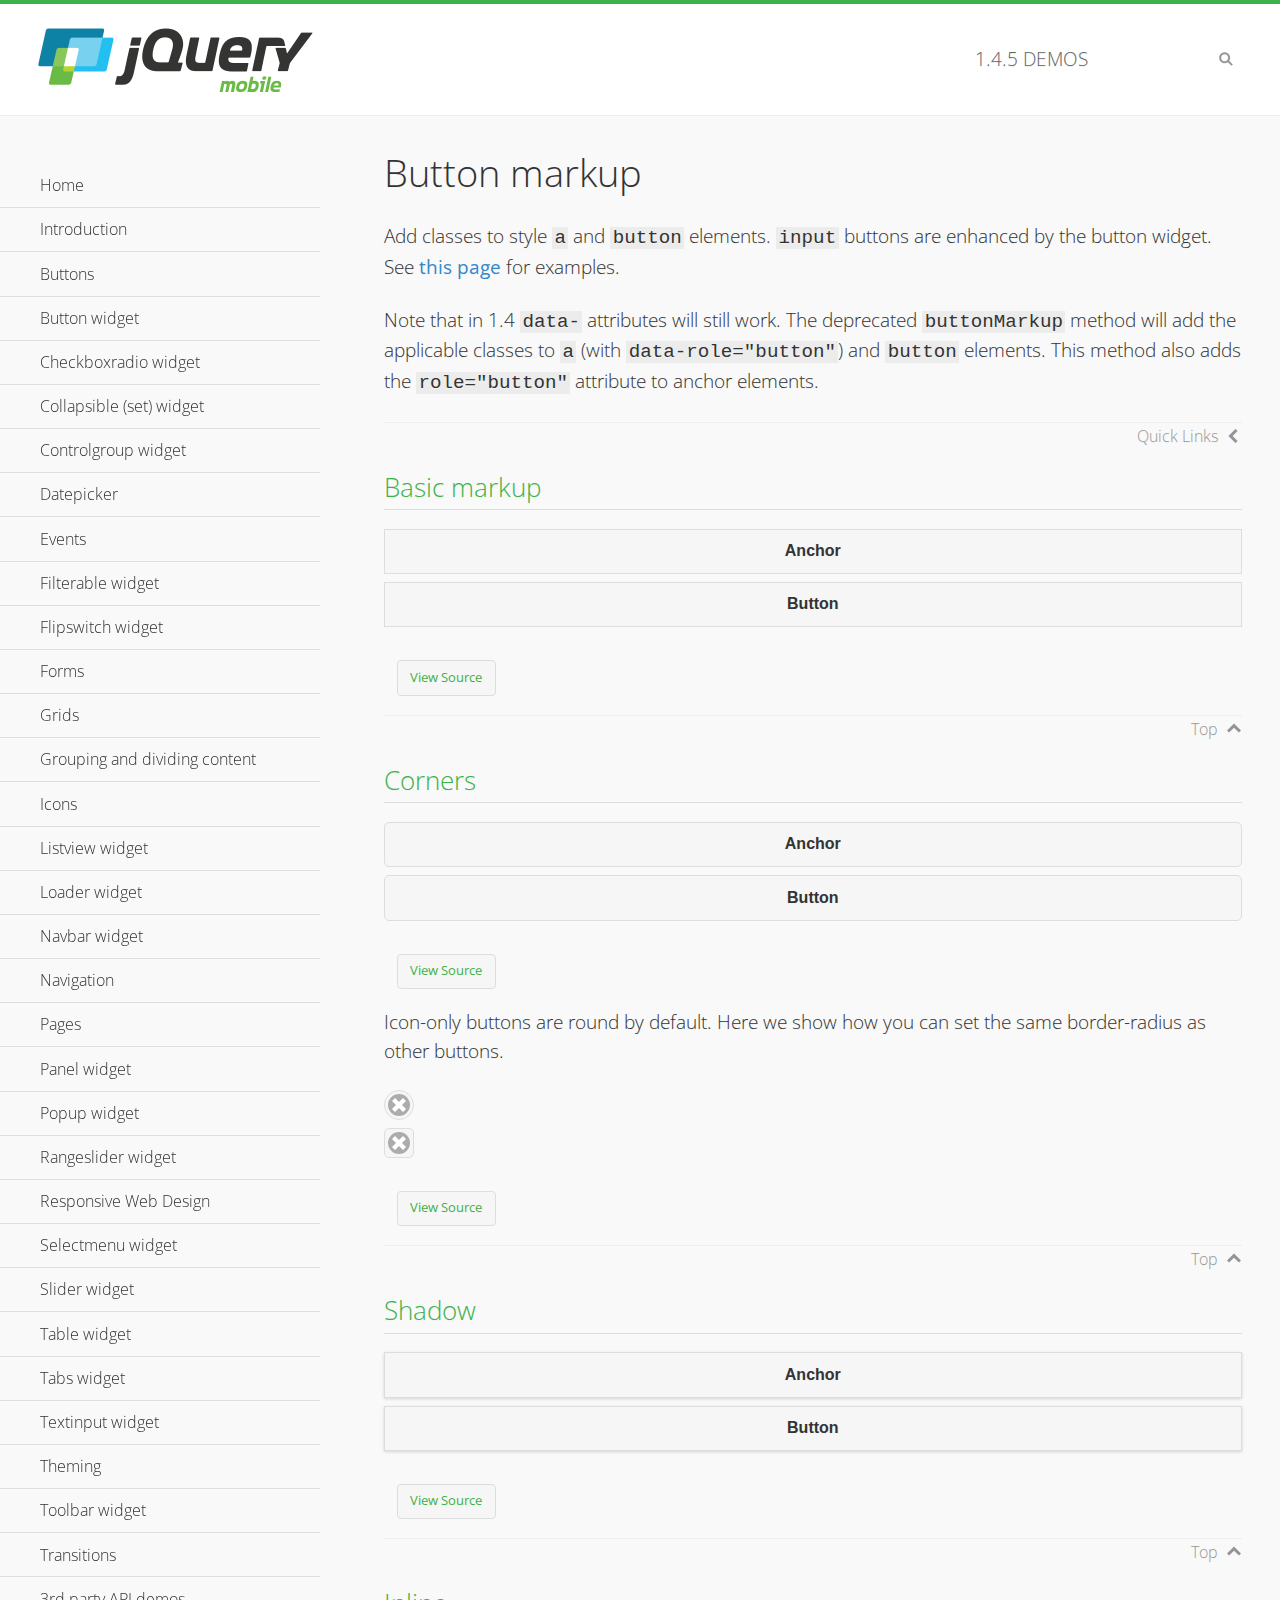
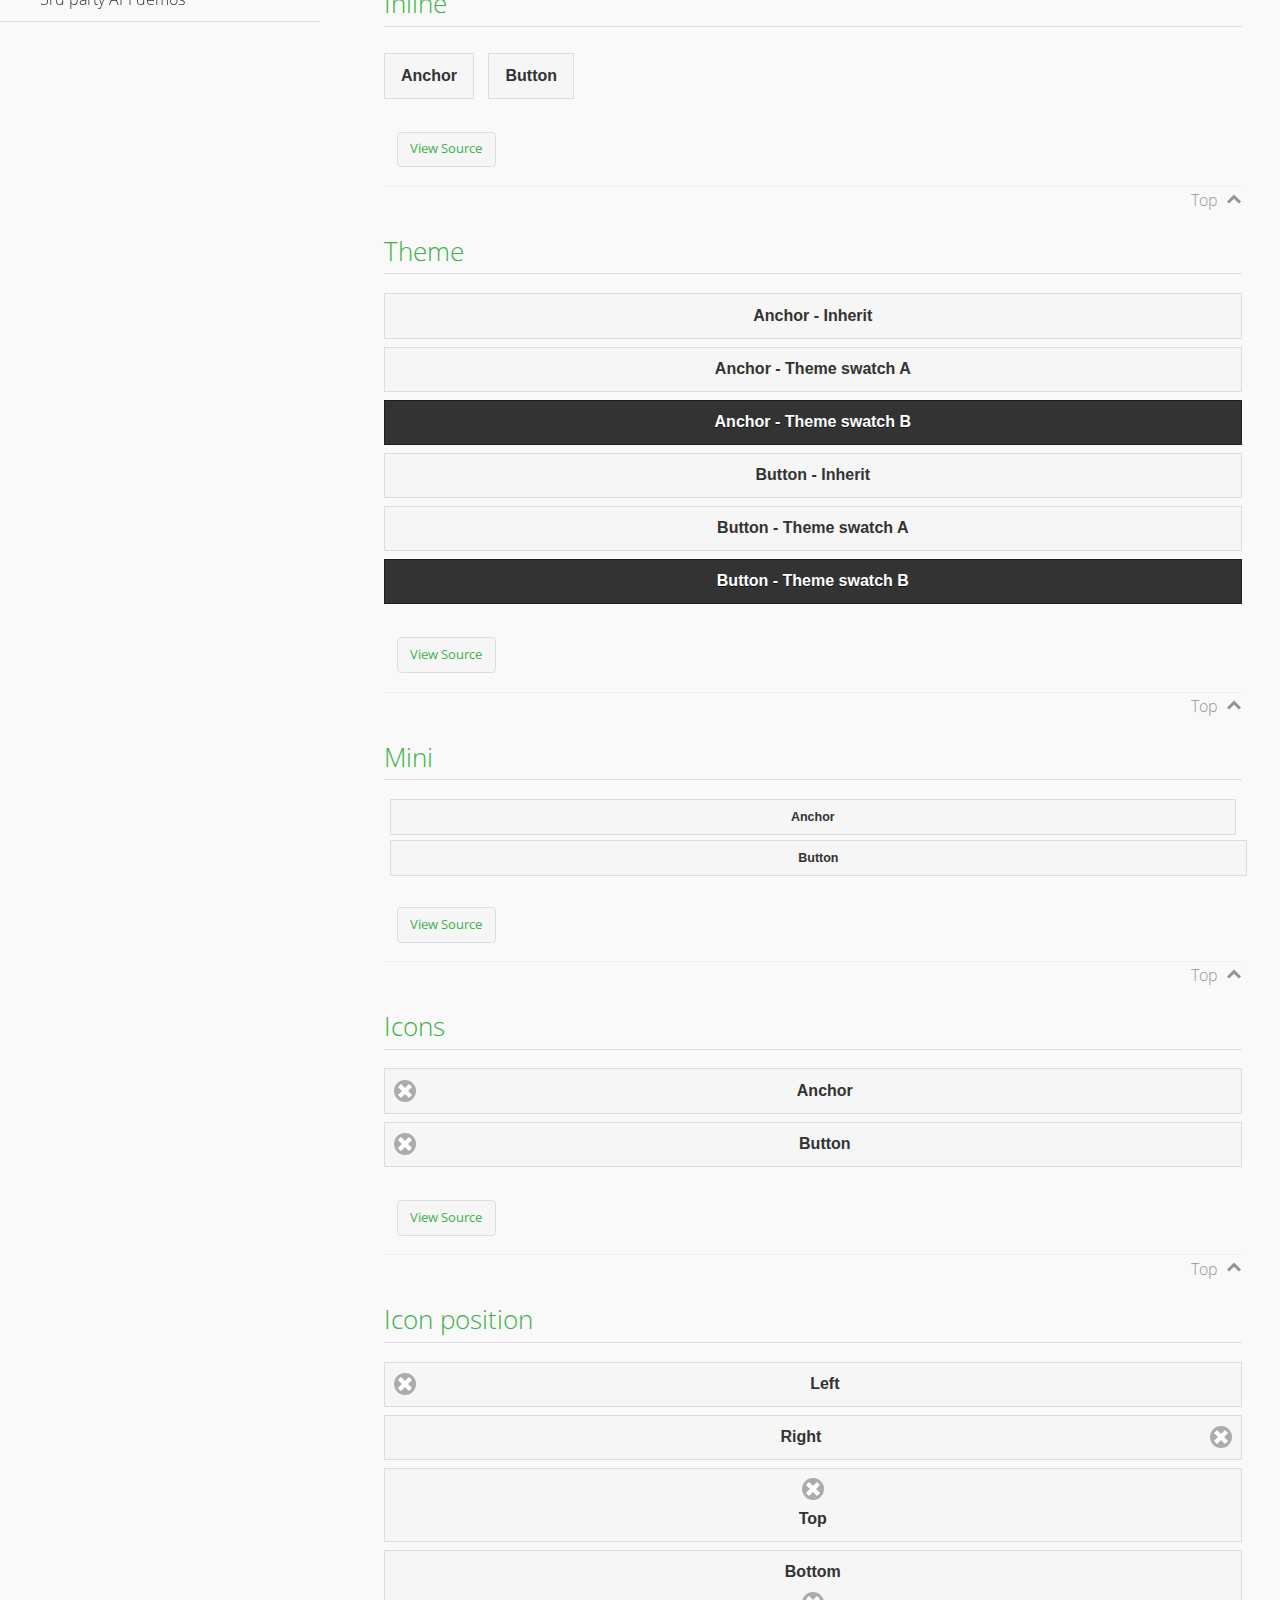
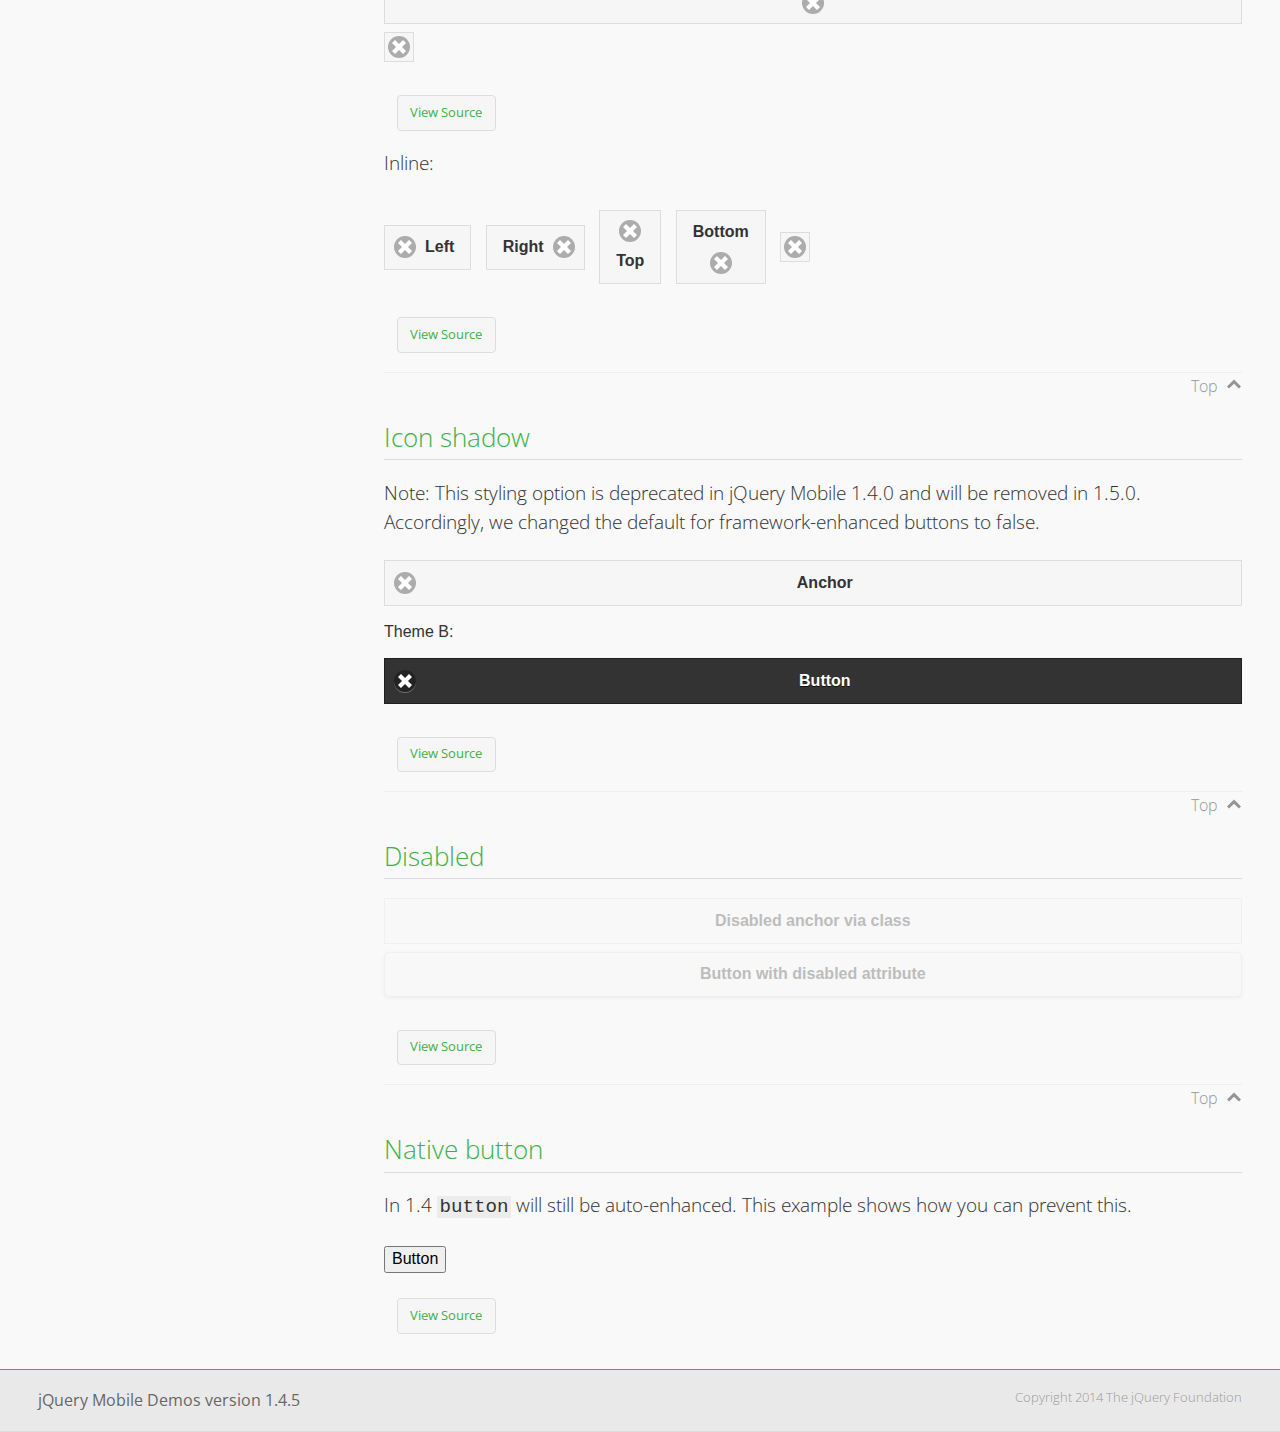
<file: jqm/demos/button-markup/index.html>
<!DOCTYPE html>
<html>
<head>
	<meta charset="utf-8">
	<meta name="viewport" content="width=device-width, initial-scale=1">
	<title>Button markup - jQuery Mobile Demos</title>
	<link rel="shortcut icon" href="../favicon.ico">
    <link rel="stylesheet" href="http://fonts.googleapis.com/css?family=Open+Sans:300,400,700">
	<link rel="stylesheet" href="../css/themes/default/jquery.mobile-1.4.5.min.css">
	<link rel="stylesheet" href="../_assets/css/jqm-demos.css">
	<script src="../js/jquery.js"></script>
	<script src="../_assets/js/index.js"></script>
	<script src="../js/jquery.mobile-1.4.5.min.js"></script>
	<style>
		#custom-border-radius .ui-btn-icon-notext.ui-corner-all {
			-webkit-border-radius: .3125em;
			border-radius: .3125em;
		}
	</style>
</head>
<body>
<div data-role="page" class="jqm-demos" data-quicklinks="true">

	<div data-role="header" class="jqm-header">
		<h2><a href="../" title="jQuery Mobile Demos home"><img src="../_assets/img/jquery-logo.png" alt="jQuery Mobile"></a></h2>
		<p><span class="jqm-version"></span> Demos</p>
		<a href="#" class="jqm-navmenu-link ui-btn ui-btn-icon-notext ui-corner-all ui-icon-bars ui-nodisc-icon ui-alt-icon ui-btn-left">Menu</a>
		<a href="#" class="jqm-search-link ui-btn ui-btn-icon-notext ui-corner-all ui-icon-search ui-nodisc-icon ui-alt-icon ui-btn-right">Search</a>
	</div><!-- /header -->

	<div role="main" class="ui-content jqm-content">

		<h1>Button markup</h1>

		<p>Add classes to style <code>a</code> and <code>button</code> elements. <code>input</code> buttons are enhanced by the button widget. See <a href="../button/" data-ajax="false">this page</a> for examples.</p>

		<p>Note that in 1.4 <code>data-</code> attributes will still work. The deprecated <code>buttonMarkup</code> method will add the applicable classes to <code>a</code> (with <code>data-role="button"</code>) and <code>button</code> elements. This method also adds the <code>role="button"</code> attribute to anchor elements.</p>

		<h2>Basic markup</h2>

		<div data-demo-html="true">
			<a href="#" class="ui-btn">Anchor</a>
			<button class="ui-btn">Button</button>
		</div><!--/demo-html -->

		<h2>Corners</h2>

		<div data-demo-html="true">
			<a href="#" class="ui-btn ui-corner-all">Anchor</a>
			<button class="ui-btn ui-corner-all">Button</button>
		</div><!--/demo-html -->

		<p>Icon-only buttons are round by default. Here we show how you can set the same border-radius as other buttons.</p>

		<div data-demo-html="true" data-demo-css="true">
			<a href="#" class="ui-btn ui-icon-delete ui-btn-icon-notext ui-corner-all">No text</a>
			<div id="custom-border-radius">
				<a href="#" class="ui-btn ui-icon-delete ui-btn-icon-notext ui-corner-all">No text</a>
			</div>
		</div><!--/demo-html -->

		<h2>Shadow</h2>

		<div data-demo-html="true">
			<a href="#" class="ui-btn ui-shadow">Anchor</a>
			<button class="ui-btn ui-shadow">Button</button>
		</div><!--/demo-html -->

		<h2>Inline</h2>

		<div data-demo-html="true">
			<a href="#" class="ui-btn ui-btn-inline">Anchor</a>
			<button class="ui-btn ui-btn-inline">Button</button>
		</div><!--/demo-html -->

		<h2>Theme</h2>

		<div data-demo-html="true">
			<a href="#" class="ui-btn">Anchor - Inherit</a>
			<a href="#" class="ui-btn ui-btn-a">Anchor - Theme swatch A</a>
			<a href="#" class="ui-btn ui-btn-b">Anchor - Theme swatch B</a>
			<button class="ui-btn">Button - Inherit</button>
			<button class="ui-btn ui-btn-a">Button - Theme swatch A</button>
			<button class="ui-btn ui-btn-b">Button - Theme swatch B</button>
		</div><!--/demo-html -->

		<h2>Mini</h2>

		<div data-demo-html="true">
			<a href="#" class="ui-btn ui-mini">Anchor</a>
			<button class="ui-btn ui-mini">Button</button>
		</div><!--/demo-html -->

		<h2>Icons</h2>

		<div data-demo-html="true">
			<a href="#" class="ui-btn ui-icon-delete ui-btn-icon-left">Anchor</a>
			<button class="ui-btn ui-icon-delete ui-btn-icon-left">Button</button>
		</div><!--/demo-html -->

		<h2>Icon position</h2>

		<div data-demo-html="true">
			<a href="#" class="ui-btn ui-icon-delete ui-btn-icon-left">Left</a>
			<a href="#" class="ui-btn ui-icon-delete ui-btn-icon-right">Right</a>
			<a href="#" class="ui-btn ui-icon-delete ui-btn-icon-top">Top</a>
			<a href="#" class="ui-btn ui-icon-delete ui-btn-icon-bottom">Bottom</a>
			<a href="#" class="ui-btn ui-icon-delete ui-btn-icon-notext">Icon only</a>
		</div><!--/demo-html -->

		<p>Inline:</p>

		<div data-demo-html="true">
			<a href="#" class="ui-btn ui-btn-inline ui-icon-delete ui-btn-icon-left">Left</a>
			<a href="#" class="ui-btn ui-btn-inline ui-icon-delete ui-btn-icon-right">Right</a>
			<a href="#" class="ui-btn ui-btn-inline ui-icon-delete ui-btn-icon-top">Top</a>
			<a href="#" class="ui-btn ui-btn-inline ui-icon-delete ui-btn-icon-bottom">Bottom</a>
			<a href="#" class="ui-btn ui-btn-inline ui-icon-delete ui-btn-icon-notext">Icon only</a>
		</div><!--/demo-html -->

		<h2>Icon shadow</h2>
		<p>Note: This styling option is deprecated in jQuery Mobile 1.4.0 and will be removed in 1.5.0. Accordingly, we changed the default for framework-enhanced buttons to false.</p>

		<div data-demo-html="true">
			<a href="#" class="ui-btn ui-icon-delete ui-btn-icon-left ui-shadow-icon">Anchor</a>
			<p>Theme B:</p>
			<button class="ui-btn ui-icon-delete ui-btn-icon-left ui-shadow-icon ui-btn-b">Button</button>
		</div><!--/demo-html -->

		<h2>Disabled</h2>

		<div data-demo-html="true">
			<a href="#" class="ui-btn ui-state-disabled">Disabled anchor via class</a>
			<button disabled>Button with disabled attribute</button>
		</div><!--/demo-html -->

		<h2>Native button</h2>
		<!-- TODO: Remove this demo in 1.5 -->
		<p>In 1.4 <code>button</code> will still be auto-enhanced. This example shows how you can prevent this.</p>

		<div data-demo-html="true">
			<button data-role="none">Button</button>
		</div><!--/demo-html -->

	</div><!-- /content -->
	    <div data-role="panel" class="jqm-navmenu-panel" data-position="left" data-display="overlay" data-theme="a">
	    	<ul class="jqm-list ui-alt-icon ui-nodisc-icon">
<li data-filtertext="demos homepage" data-icon="home"><a href=".././">Home</a></li>
<li data-filtertext="introduction overview getting started"><a href="../intro/" data-ajax="false">Introduction</a></li>
<li data-filtertext="buttons button markup buttonmarkup method anchor link button element"><a href="../button-markup/" data-ajax="false">Buttons</a></li>
<li data-filtertext="form button widget input button submit reset"><a href="../button/" data-ajax="false">Button widget</a></li>
<li data-role="collapsible" data-enhanced="true" data-collapsed-icon="carat-d" data-expanded-icon="carat-u" data-iconpos="right" data-inset="false" class="ui-collapsible ui-collapsible-themed-content ui-collapsible-collapsed">
	<h3 class="ui-collapsible-heading ui-collapsible-heading-collapsed">
		<a href="#" class="ui-collapsible-heading-toggle ui-btn ui-btn-icon-right ui-btn-inherit ui-icon-carat-d">
		    Checkboxradio widget<span class="ui-collapsible-heading-status"> click to expand contents</span>
		</a>
	</h3>
	<div class="ui-collapsible-content ui-body-inherit ui-collapsible-content-collapsed" aria-hidden="true">
		<ul>
			<li data-filtertext="form checkboxradio widget checkbox input checkboxes controlgroups"><a href="../checkboxradio-checkbox/" data-ajax="false">Checkboxes</a></li>
			<li data-filtertext="form checkboxradio widget radio input radio buttons controlgroups"><a href="../checkboxradio-radio/" data-ajax="false">Radio buttons</a></li>
		</ul>
	</div>
</li>
<li data-role="collapsible" data-enhanced="true" data-collapsed-icon="carat-d" data-expanded-icon="carat-u" data-iconpos="right" data-inset="false" class="ui-collapsible ui-collapsible-themed-content ui-collapsible-collapsed">
	<h3 class="ui-collapsible-heading ui-collapsible-heading-collapsed">
		<a href="#" class="ui-collapsible-heading-toggle ui-btn ui-btn-icon-right ui-btn-inherit ui-icon-carat-d">
			Collapsible (set) widget<span class="ui-collapsible-heading-status"> click to expand contents</span>
		</a>
	</h3>
	<div class="ui-collapsible-content ui-body-inherit ui-collapsible-content-collapsed" aria-hidden="true">
		<ul>
			<li data-filtertext="collapsibles content formatting"><a href="../collapsible/" data-ajax="false">Collapsible</a></li>
			<li data-filtertext="dynamic collapsible set accordion append expand"><a href="../collapsible-dynamic/" data-ajax="false">Dynamic collapsibles</a></li>
			<li data-filtertext="accordions collapsible set widget content formatting grouped collapsibles"><a href="../collapsibleset/" data-ajax="false">Collapsible set</a></li>
		</ul>
	</div>
</li>
<li data-role="collapsible" data-enhanced="true" data-collapsed-icon="carat-d" data-expanded-icon="carat-u" data-iconpos="right" data-inset="false" class="ui-collapsible ui-collapsible-themed-content ui-collapsible-collapsed">
	<h3 class="ui-collapsible-heading ui-collapsible-heading-collapsed">
		<a href="#" class="ui-collapsible-heading-toggle ui-btn ui-btn-icon-right ui-btn-inherit ui-icon-carat-d">
			Controlgroup widget<span class="ui-collapsible-heading-status"> click to expand contents</span>
		</a>
	</h3>
	<div class="ui-collapsible-content ui-body-inherit ui-collapsible-content-collapsed" aria-hidden="true">
		<ul>
			<li data-filtertext="controlgroups selectmenu checkboxradio input grouped buttons horizontal vertical"><a href="../controlgroup/" data-ajax="false">Controlgroup</a></li>
			<li data-filtertext="dynamic controlgroup dynamically add buttons"><a href="../controlgroup-dynamic/" data-ajax="false">Dynamic controlgroups</a></li>
		</ul>
	</div>
</li>
<li data-filtertext="form datepicker widget date input"><a href="../datepicker/" data-ajax="false">Datepicker</a></li>
<li data-role="collapsible" data-enhanced="true" data-collapsed-icon="carat-d" data-expanded-icon="carat-u" data-iconpos="right" data-inset="false" class="ui-collapsible ui-collapsible-themed-content ui-collapsible-collapsed">
	<h3 class="ui-collapsible-heading ui-collapsible-heading-collapsed">
		<a href="#" class="ui-collapsible-heading-toggle ui-btn ui-btn-icon-right ui-btn-inherit ui-icon-carat-d">
			Events<span class="ui-collapsible-heading-status"> click to expand contents</span>
		</a>
	</h3>
	<div class="ui-collapsible-content ui-body-inherit ui-collapsible-content-collapsed" aria-hidden="true">
		<ul>
			<li data-filtertext="swipe to delete list items listviews swipe events"><a href="../swipe-list/" data-ajax="false">Swipe list items</a></li>
			<li data-filtertext="swipe to navigate swipe page navigation swipe events"><a href="../swipe-page/" data-ajax="false">Swipe page navigation</a></li>
		</ul>
	</div>
</li>
<li data-filtertext="filterable filter elements sorting searching listview table"><a href="../filterable/" data-ajax="false">Filterable widget</a></li>
<li data-filtertext="form flipswitch widget flip toggle switch binary select checkbox input"><a href="../flipswitch/" data-ajax="false">Flipswitch widget</a></li>
<li data-role="collapsible" data-enhanced="true" data-collapsed-icon="carat-d" data-expanded-icon="carat-u" data-iconpos="right" data-inset="false" class="ui-collapsible ui-collapsible-themed-content ui-collapsible-collapsed">
	<h3 class="ui-collapsible-heading ui-collapsible-heading-collapsed">
		<a href="#" class="ui-collapsible-heading-toggle ui-btn ui-btn-icon-right ui-btn-inherit ui-icon-carat-d">
			Forms<span class="ui-collapsible-heading-status"> click to expand contents</span>
		</a>
	</h3>
	<div class="ui-collapsible-content ui-body-inherit ui-collapsible-content-collapsed" aria-hidden="true">
		<ul>
			<li data-filtertext="forms text checkbox radio range button submit reset inputs selects textarea slider flipswitch label form elements"><a href="../forms/" data-ajax="false">Forms</a></li>
			<li data-filtertext="form hide labels hidden accessible ui-hidden-accessible forms"><a href="../forms-label-hidden-accessible/" data-ajax="false">Hide labels</a></li>
			<li data-filtertext="form field containers fieldcontain ui-field-contain forms"><a href="../forms-field-contain/" data-ajax="false">Field containers</a></li>
			<li data-filtertext="forms disabled form elements"><a href="../forms-disabled/" data-ajax="false">Forms disabled</a></li>
			<li data-filtertext="forms gallery examples overview forms text checkbox radio range button submit reset inputs selects textarea slider flipswitch label form elements"><a href="../forms-gallery/" data-ajax="false">Forms gallery</a></li>
		</ul>
	</div>
</li>
<li data-role="collapsible" data-enhanced="true" data-collapsed-icon="carat-d" data-expanded-icon="carat-u" data-iconpos="right" data-inset="false" class="ui-collapsible ui-collapsible-themed-content ui-collapsible-collapsed">
	<h3 class="ui-collapsible-heading ui-collapsible-heading-collapsed">
		<a href="#" class="ui-collapsible-heading-toggle ui-btn ui-btn-icon-right ui-btn-inherit ui-icon-carat-d">
			Grids<span class="ui-collapsible-heading-status"> click to expand contents</span>
		</a>
	</h3>
	<div class="ui-collapsible-content ui-body-inherit ui-collapsible-content-collapsed" aria-hidden="true">
		<ul>
			<li data-filtertext="grids columns blocks content formatting rwd responsive css framework"><a href="../grids/" data-ajax="false">Grids</a></li>
			<li data-filtertext="buttons in grids css framework"><a href="../grids-buttons/" data-ajax="false">Buttons in grids</a></li>
			<li data-filtertext="custom responsive grids rwd css framework"><a href="../grids-custom-responsive/" data-ajax="false">Custom responsive grids</a></li>
		</ul>
	</div>
</li>
<li data-filtertext="blocks content formatting sections heading"><a href="../body-bar-classes/" data-ajax="false">Grouping and dividing content</a></li>
<li data-role="collapsible" data-enhanced="true" data-collapsed-icon="carat-d" data-expanded-icon="carat-u" data-iconpos="right" data-inset="false" class="ui-collapsible ui-collapsible-themed-content ui-collapsible-collapsed">
	<h3 class="ui-collapsible-heading ui-collapsible-heading-collapsed">
		<a href="#" class="ui-collapsible-heading-toggle ui-btn ui-btn-icon-right ui-btn-inherit ui-icon-carat-d">
			Icons<span class="ui-collapsible-heading-status"> click to expand contents</span>
		</a>
	</h3>
	<div class="ui-collapsible-content ui-body-inherit ui-collapsible-content-collapsed" aria-hidden="true">
		<ul>
			<li data-filtertext="button icons svg disc alt custom icon position"><a href="../icons/" data-ajax="false">Icons</a></li>
			<li data-filtertext=""><a href="../icons-grunticon/" data-ajax="false">Grunticon loader</a></li>
		</ul>
	</div>
</li>
<li data-role="collapsible" data-enhanced="true" data-collapsed-icon="carat-d" data-expanded-icon="carat-u" data-iconpos="right" data-inset="false" class="ui-collapsible ui-collapsible-themed-content ui-collapsible-collapsed">
	<h3 class="ui-collapsible-heading ui-collapsible-heading-collapsed">
		<a href="#" class="ui-collapsible-heading-toggle ui-btn ui-btn-icon-right ui-btn-inherit ui-icon-carat-d">
			Listview widget<span class="ui-collapsible-heading-status"> click to expand contents</span>
		</a>
	</h3>
	<div class="ui-collapsible-content ui-body-inherit ui-collapsible-content-collapsed" aria-hidden="true">
		<ul>
			<li data-filtertext="listview widget thumbnails icons nested split button collapsible ul ol"><a href="../listview/" data-ajax="false">Listview</a></li>
			<li data-filtertext="autocomplete filterable reveal listview filtertextbeforefilter placeholder"><a href="../listview-autocomplete/" data-ajax="false">Listview autocomplete</a></li>
			<li data-filtertext="autocomplete filterable reveal listview remote data filtertextbeforefilter placeholder"><a href="../listview-autocomplete-remote/" data-ajax="false">Listview autocomplete remote data</a></li>
			<li data-filtertext="autodividers anchor jump scroll linkbars listview lists ul ol"><a href="../listview-autodividers-linkbar/" data-ajax="false">Listview autodividers linkbar</a></li>
			<li data-filtertext="listview autodividers selector autodividersselector lists ul ol"><a href="../listview-autodividers-selector/" data-ajax="false">Listview autodividers selector</a></li>
			<li data-filtertext="listview nested list items"><a href="../listview-nested-lists/" data-ajax="false">Nested Listviews</a></li>
			<li data-filtertext="listview collapsible list items flat"><a href="../listview-collapsible-item-flat/" data-ajax="false">Listview collapsible list items (flat)</a></li>
			<li data-filtertext="listview collapsible list indented"><a href="../listview-collapsible-item-indented/" data-ajax="false">Listview collapsible list items (indented)</a></li>
			<li data-filtertext="grid listview responsive grids responsive listviews lists ul"><a href="../listview-grid/" data-ajax="false">Listview responsive grid</a></li>
		</ul>
	</div>
</li>
<li data-filtertext="loader widget page loading navigation overlay spinner"><a href="../loader/" data-ajax="false">Loader widget</a></li>
<li data-filtertext="navbar widget navmenu toolbars header footer"><a href="../navbar/" data-ajax="false">Navbar widget</a></li>
<li data-role="collapsible" data-enhanced="true" data-collapsed-icon="carat-d" data-expanded-icon="carat-u" data-iconpos="right" data-inset="false" class="ui-collapsible ui-collapsible-themed-content ui-collapsible-collapsed">
	<h3 class="ui-collapsible-heading ui-collapsible-heading-collapsed">
		<a href="#" class="ui-collapsible-heading-toggle ui-btn ui-btn-icon-right ui-btn-inherit ui-icon-carat-d">
			Navigation<span class="ui-collapsible-heading-status"> click to expand contents</span>
		</a>
	</h3>
	<div class="ui-collapsible-content ui-body-inherit ui-collapsible-content-collapsed" aria-hidden="true">
		<ul>
			<li data-filtertext="ajax navigation navigate widget history event method"><a href="../navigation/" data-ajax="false">Navigation</a></li>
			<li data-filtertext="linking pages page links navigation ajax prefetch cache"><a href="../navigation-linking-pages/" data-ajax="false">Linking pages</a></li>
			<!-- <li data-filtertext="php redirect server redirection server-side navigation"><a href="../navigation-php-redirect/" data-ajax="false">PHP redirect demo</a></li>-->
			<li data-filtertext="navigation redirection hash query"><a href="../navigation-hash-processing/" data-ajax="false">Hash processing demo</a></li>
			<li data-filtertext="navigation redirection hash query"><a href="../page-events/" data-ajax="false">Page Navigation Events</a></li>
		</ul>
	</div>
</li>
<li data-role="collapsible" data-enhanced="true" data-collapsed-icon="carat-d" data-expanded-icon="carat-u" data-iconpos="right" data-inset="false" class="ui-collapsible ui-collapsible-themed-content ui-collapsible-collapsed">
	<h3 class="ui-collapsible-heading ui-collapsible-heading-collapsed">
		<a href="#" class="ui-collapsible-heading-toggle ui-btn ui-btn-icon-right ui-btn-inherit ui-icon-carat-d">
			Pages<span class="ui-collapsible-heading-status"> click to expand contents</span>
		</a>
	</h3>
	<div class="ui-collapsible-content ui-body-inherit ui-collapsible-content-collapsed" aria-hidden="true">
		<ul>
			<li data-filtertext="pages page widget ajax navigation"><a href="../pages/" data-ajax="false">Pages</a></li>
			<li data-filtertext="single page"><a href="../pages-single-page/" data-ajax="false">Single page</a></li>
			<li data-filtertext="multipage multi-page page"><a href="../pages-multi-page/" data-ajax="false">Multi-page template</a></li>
			<li data-filtertext="dialog page widget modal popup"><a href="../pages-dialog/" data-ajax="false">Dialog page</a></li>
		</ul>
	</div>
</li>
<li data-role="collapsible" data-enhanced="true" data-collapsed-icon="carat-d" data-expanded-icon="carat-u" data-iconpos="right" data-inset="false" class="ui-collapsible ui-collapsible-themed-content ui-collapsible-collapsed">
	<h3 class="ui-collapsible-heading ui-collapsible-heading-collapsed">
		<a href="#" class="ui-collapsible-heading-toggle ui-btn ui-btn-icon-right ui-btn-inherit ui-icon-carat-d">
			Panel widget<span class="ui-collapsible-heading-status"> click to expand contents</span>
		</a>
	</h3>
	<div class="ui-collapsible-content ui-body-inherit ui-collapsible-content-collapsed" aria-hidden="true">
		<ul>
			<li data-filtertext="panel widget sliding panels reveal push overlay responsive"><a href="../panel/" data-ajax="false">Panel</a></li>
			<li data-filtertext=""><a href="../panel-external/" data-ajax="false">External panels</a></li>
			<li data-filtertext="panel "><a href="../panel-fixed/" data-ajax="false">Fixed panels</a></li>
			<li data-filtertext="panel slide panels sliding panels shadow rwd responsive breakpoint"><a href="../panel-responsive/" data-ajax="false">Panels responsive</a></li>
			<li data-filtertext="panel custom style custom panel width reveal shadow listview panel styling page background wrapper"><a href="../panel-styling/" data-ajax="false">Custom panel style</a></li>
			<li data-filtertext="panel open on swipe"><a href="../panel-swipe-open/" data-ajax="false">Panel open on swipe</a></li>
			<li data-filtertext="panels outside page internal external toolbars"><a href="../panel-external-internal/" data-ajax="false">Panel external and internal</a></li>
		</ul>
	</div>
</li>
<li data-role="collapsible" data-enhanced="true" data-collapsed-icon="carat-d" data-expanded-icon="carat-u" data-iconpos="right" data-inset="false" class="ui-collapsible ui-collapsible-themed-content ui-collapsible-collapsed">
	<h3 class="ui-collapsible-heading ui-collapsible-heading-collapsed">
		<a href="#" class="ui-collapsible-heading-toggle ui-btn ui-btn-icon-right ui-btn-inherit ui-icon-carat-d">
			Popup widget<span class="ui-collapsible-heading-status"> click to expand contents</span>
		</a>
	</h3>
	<div class="ui-collapsible-content ui-body-inherit ui-collapsible-content-collapsed" aria-hidden="true">
		<ul>
			<li data-filtertext="popup widget popups dialog modal transition tooltip lightbox form overlay screen flip pop fade transition"><a href="../popup/" data-ajax="false">Popup</a></li>
			<li data-filtertext="popup alignment position"><a href="../popup-alignment/" data-ajax="false">Popup alignment</a></li>
			<li data-filtertext="popup arrow size popups popover"><a href="../popup-arrow-size/" data-ajax="false">Popup arrow size</a></li>
			<li data-filtertext="dynamic popups popup images lightbox"><a href="../popup-dynamic/" data-ajax="false">Dynamic popups</a></li>
			<li data-filtertext="popups with iframes scaling"><a href="../popup-iframe/" data-ajax="false">Popups with iframes</a></li>
			<li data-filtertext="popup image scaling"><a href="../popup-image-scaling/" data-ajax="false">Popup image scaling</a></li>
			<li data-filtertext="external popup outside multi-page"><a href="../popup-outside-multipage/" data-ajax="false">Popup outside multi-page</a></li>
		</ul>
	</div>
</li>
<li data-filtertext="form rangeslider widget dual sliders dual handle sliders range input"><a href="../rangeslider/" data-ajax="false">Rangeslider widget</a></li>
<li data-filtertext="responsive web design rwd adaptive progressive enhancement PE accessible mobile breakpoints media query media queries"><a href="../rwd/" data-ajax="false">Responsive Web Design</a></li>
<li data-role="collapsible" data-enhanced="true" data-collapsed-icon="carat-d" data-expanded-icon="carat-u" data-iconpos="right" data-inset="false" class="ui-collapsible ui-collapsible-themed-content ui-collapsible-collapsed">
	<h3 class="ui-collapsible-heading ui-collapsible-heading-collapsed">
		<a href="#" class="ui-collapsible-heading-toggle ui-btn ui-btn-icon-right ui-btn-inherit ui-icon-carat-d">
			Selectmenu widget<span class="ui-collapsible-heading-status"> click to expand contents</span>
		</a>
	</h3>
	<div class="ui-collapsible-content ui-body-inherit ui-collapsible-content-collapsed" aria-hidden="true">
		<ul>
			<li data-filtertext="form selectmenu widget select input custom select menu selects"><a href="../selectmenu/" data-ajax="false">Selectmenu</a></li>
			<li data-filtertext="form custom select menu selectmenu widget custom menu option optgroup multiple selects"><a href="../selectmenu-custom/" data-ajax="false">Custom select menu</a></li>
			<li data-filtertext="filterable select filter popup dialog"><a href="../selectmenu-custom-filter/" data-ajax="false">Custom select menu with filter</a></li>
		</ul>
	</div>
</li>
<li data-role="collapsible" data-enhanced="true" data-collapsed-icon="carat-d" data-expanded-icon="carat-u" data-iconpos="right" data-inset="false" class="ui-collapsible ui-collapsible-themed-content ui-collapsible-collapsed">
	<h3 class="ui-collapsible-heading ui-collapsible-heading-collapsed">
		<a href="#" class="ui-collapsible-heading-toggle ui-btn ui-btn-icon-right ui-btn-inherit ui-icon-carat-d">
			Slider widget<span class="ui-collapsible-heading-status"> click to expand contents</span>
		</a>
	</h3>
	<div class="ui-collapsible-content ui-body-inherit ui-collapsible-content-collapsed" aria-hidden="true">
		<ul>
			<li data-filtertext="form slider widget range input single sliders"><a href="../slider/" data-ajax="false">Slider</a></li>
			<li data-filtertext="form slider widget flipswitch slider binary select flip toggle switch"><a href="../slider-flipswitch/" data-ajax="false">Slider flip toggle switch</a></li>
			<li data-filtertext="form slider tooltip handle value input range sliders"><a href="../slider-tooltip/" data-ajax="false">Slider tooltip</a></li>
		</ul>
	</div>
</li>
<li data-role="collapsible" data-enhanced="true" data-collapsed-icon="carat-d" data-expanded-icon="carat-u" data-iconpos="right" data-inset="false" class="ui-collapsible ui-collapsible-themed-content ui-collapsible-collapsed">
	<h3 class="ui-collapsible-heading ui-collapsible-heading-collapsed">
		<a href="#" class="ui-collapsible-heading-toggle ui-btn ui-btn-icon-right ui-btn-inherit ui-icon-carat-d">
			Table widget<span class="ui-collapsible-heading-status"> click to expand contents</span>
		</a>
	</h3>
	<div class="ui-collapsible-content ui-body-inherit ui-collapsible-content-collapsed" aria-hidden="true">
		<ul>
			<li data-filtertext="table widget reflow column toggle th td responsive tables rwd hide show tabular"><a href="../table-column-toggle/" data-ajax="false">Table Column Toggle</a></li>
			<li data-filtertext="table column toggle phone comparison demo"><a href="../table-column-toggle-example/" data-ajax="false">Table Column Toggle demo</a></li>
			<li data-filtertext="responsive tables table column toggle heading groups rwd breakpoint"><a href="../table-column-toggle-heading-groups/" data-ajax="false">Table Column Toggle heading groups</a></li>
			<li data-filtertext="responsive tables table column toggle hide rwd breakpoint customization options"><a href="../table-column-toggle-options/" data-ajax="false">Table Column Toggle options</a></li>
			<li data-filtertext="table reflow th td responsive rwd columns tabular"><a href="../table-reflow/" data-ajax="false">Table Reflow</a></li>
			<li data-filtertext="responsive tables table reflow heading groups rwd breakpoint"><a href="../table-reflow-heading-groups/" data-ajax="false">Table Reflow heading groups</a></li>
			<li data-filtertext="responsive tables table reflow stripes strokes table style"><a href="../table-reflow-stripes-strokes/" data-ajax="false">Table Reflow stripes and strokes</a></li>
			<li data-filtertext="responsive tables table reflow stack custom styles"><a href="../table-reflow-styling/" data-ajax="false">Table Reflow custom styles</a></li>
		</ul>
	</div>
</li>
<li data-filtertext="ui tabs widget"><a href="../tabs/" data-ajax="false">Tabs widget</a></li>
<li data-filtertext="form textinput widget text input textarea number date time tel email file color password"><a href="../textinput/" data-ajax="false">Textinput widget</a></li>
<li data-role="collapsible" data-enhanced="true" data-collapsed-icon="carat-d" data-expanded-icon="carat-u" data-iconpos="right" data-inset="false" class="ui-collapsible ui-collapsible-themed-content ui-collapsible-collapsed">
	<h3 class="ui-collapsible-heading ui-collapsible-heading-collapsed">
		<a href="#" class="ui-collapsible-heading-toggle ui-btn ui-btn-icon-right ui-btn-inherit ui-icon-carat-d">
			Theming<span class="ui-collapsible-heading-status"> click to expand contents</span>
		</a>
	</h3>
	<div class="ui-collapsible-content ui-body-inherit ui-collapsible-content-collapsed" aria-hidden="true">
		<ul>
			<li data-filtertext="default theme swatches theming style css"><a href="../theme-default/" data-ajax="false">Default theme</a></li>
			<li data-filtertext="classic theme old theme swatches theming style css"><a href="../theme-classic/" data-ajax="false">Classic theme</a></li>
		</ul>
	</div>
</li>
<li data-role="collapsible" data-enhanced="true" data-collapsed-icon="carat-d" data-expanded-icon="carat-u" data-iconpos="right" data-inset="false" class="ui-collapsible ui-collapsible-themed-content ui-collapsible-collapsed">
	<h3 class="ui-collapsible-heading ui-collapsible-heading-collapsed">
		<a href="#" class="ui-collapsible-heading-toggle ui-btn ui-btn-icon-right ui-btn-inherit ui-icon-carat-d">
			Toolbar widget<span class="ui-collapsible-heading-status"> click to expand contents</span>
		</a>
	</h3>
	<div class="ui-collapsible-content ui-body-inherit ui-collapsible-content-collapsed" aria-hidden="true">
		<ul>
			<li data-filtertext="toolbar widget header footer toolbars fixed fullscreen external sections"><a href="../toolbar/" data-ajax="false">Toolbar</a></li>
			<li data-filtertext="dynamic toolbars dynamically add toolbar header footer"><a href="../toolbar-dynamic/" data-ajax="false">Dynamic toolbars</a></li>
			<li data-filtertext="external toolbars header footer"><a href="../toolbar-external/" data-ajax="false">External toolbars</a></li>
			<li data-filtertext="fixed toolbars header footer"><a href="../toolbar-fixed/" data-ajax="false">Fixed toolbars</a></li>
			<li data-filtertext="fixed fullscreen toolbars header footer"><a href="../toolbar-fixed-fullscreen/" data-ajax="false">Fullscreen toolbars</a></li>
			<li data-filtertext="external fixed toolbars header footer"><a href="../toolbar-fixed-external/" data-ajax="false">Fixed external toolbars</a></li>
			<li data-filtertext="external persistent toolbars header footer navbar navmenu"><a href="../toolbar-fixed-persistent/" data-ajax="false">Persistent toolbars</a></li>
			<li data-filtertext="external ajax optimized toolbars persistent toolbars header footer navbar"><a href="../toolbar-fixed-persistent-optimized/" data-ajax="false">Ajax optimized toolbars</a></li>
			<li data-filtertext="form in toolbars header footer"><a href="../toolbar-fixed-forms/" data-ajax="false">Form in toolbar</a></li>
		</ul>
	</div>
</li>
<li data-filtertext="page transitions animated pages popup navigation flip slide fade pop"><a href="../transitions/" data-ajax="false">Transitions</a></li>
<li data-role="collapsible" data-enhanced="true" data-collapsed-icon="carat-d" data-expanded-icon="carat-u" data-iconpos="right" data-inset="false" class="ui-collapsible ui-collapsible-themed-content ui-collapsible-collapsed">
	<h3 class="ui-collapsible-heading ui-collapsible-heading-collapsed">
		<a href="#" class="ui-collapsible-heading-toggle ui-btn ui-btn-icon-right ui-btn-inherit ui-icon-carat-d">
			3rd party API demos<span class="ui-collapsible-heading-status"> click to expand contents</span>
		</a>
	</h3>
	<div class="ui-collapsible-content ui-body-inherit ui-collapsible-content-collapsed" aria-hidden="true">
		<ul>
			<li data-filtertext="backbone requirejs navigation router"><a href="../backbone-requirejs/" data-ajax="false">Backbone RequireJS</a></li>
			<li data-filtertext="google maps geolocation demo"><a href="../map-geolocation/" data-ajax="false">Google Maps geolocation</a></li>
			<li data-filtertext="google maps hybrid"><a href="../map-list-toggle/" data-ajax="false">Google Maps list toggle</a></li>
		</ul>
	</div>
</li>



		     </ul>
		</div><!-- /panel -->


	<div data-role="footer" data-position="fixed" data-tap-toggle="false" class="jqm-footer">
		<p>jQuery Mobile Demos version <span class="jqm-version"></span></p>
		<p>Copyright 2014 The jQuery Foundation</p>
	</div><!-- /footer -->
	<!-- TODO: This should become an external panel so we can add input to markup (unique ID) -->
    <div data-role="panel" class="jqm-search-panel" data-position="right" data-display="overlay" data-theme="a">
		<div class="jqm-search">
			<ul class="jqm-list" data-filter-placeholder="Search demos..." data-filter-reveal="true">
<li data-filtertext="demos homepage" data-icon="home"><a href=".././">Home</a></li>
<li data-filtertext="introduction overview getting started"><a href="../intro/" data-ajax="false">Introduction</a></li>
<li data-filtertext="buttons button markup buttonmarkup method anchor link button element"><a href="../button-markup/" data-ajax="false">Buttons</a></li>
<li data-filtertext="form button widget input button submit reset"><a href="../button/" data-ajax="false">Button widget</a></li>
<li data-role="collapsible" data-enhanced="true" data-collapsed-icon="carat-d" data-expanded-icon="carat-u" data-iconpos="right" data-inset="false" class="ui-collapsible ui-collapsible-themed-content ui-collapsible-collapsed">
	<h3 class="ui-collapsible-heading ui-collapsible-heading-collapsed">
		<a href="#" class="ui-collapsible-heading-toggle ui-btn ui-btn-icon-right ui-btn-inherit ui-icon-carat-d">
		    Checkboxradio widget<span class="ui-collapsible-heading-status"> click to expand contents</span>
		</a>
	</h3>
	<div class="ui-collapsible-content ui-body-inherit ui-collapsible-content-collapsed" aria-hidden="true">
		<ul>
			<li data-filtertext="form checkboxradio widget checkbox input checkboxes controlgroups"><a href="../checkboxradio-checkbox/" data-ajax="false">Checkboxes</a></li>
			<li data-filtertext="form checkboxradio widget radio input radio buttons controlgroups"><a href="../checkboxradio-radio/" data-ajax="false">Radio buttons</a></li>
		</ul>
	</div>
</li>
<li data-role="collapsible" data-enhanced="true" data-collapsed-icon="carat-d" data-expanded-icon="carat-u" data-iconpos="right" data-inset="false" class="ui-collapsible ui-collapsible-themed-content ui-collapsible-collapsed">
	<h3 class="ui-collapsible-heading ui-collapsible-heading-collapsed">
		<a href="#" class="ui-collapsible-heading-toggle ui-btn ui-btn-icon-right ui-btn-inherit ui-icon-carat-d">
			Collapsible (set) widget<span class="ui-collapsible-heading-status"> click to expand contents</span>
		</a>
	</h3>
	<div class="ui-collapsible-content ui-body-inherit ui-collapsible-content-collapsed" aria-hidden="true">
		<ul>
			<li data-filtertext="collapsibles content formatting"><a href="../collapsible/" data-ajax="false">Collapsible</a></li>
			<li data-filtertext="dynamic collapsible set accordion append expand"><a href="../collapsible-dynamic/" data-ajax="false">Dynamic collapsibles</a></li>
			<li data-filtertext="accordions collapsible set widget content formatting grouped collapsibles"><a href="../collapsibleset/" data-ajax="false">Collapsible set</a></li>
		</ul>
	</div>
</li>
<li data-role="collapsible" data-enhanced="true" data-collapsed-icon="carat-d" data-expanded-icon="carat-u" data-iconpos="right" data-inset="false" class="ui-collapsible ui-collapsible-themed-content ui-collapsible-collapsed">
	<h3 class="ui-collapsible-heading ui-collapsible-heading-collapsed">
		<a href="#" class="ui-collapsible-heading-toggle ui-btn ui-btn-icon-right ui-btn-inherit ui-icon-carat-d">
			Controlgroup widget<span class="ui-collapsible-heading-status"> click to expand contents</span>
		</a>
	</h3>
	<div class="ui-collapsible-content ui-body-inherit ui-collapsible-content-collapsed" aria-hidden="true">
		<ul>
			<li data-filtertext="controlgroups selectmenu checkboxradio input grouped buttons horizontal vertical"><a href="../controlgroup/" data-ajax="false">Controlgroup</a></li>
			<li data-filtertext="dynamic controlgroup dynamically add buttons"><a href="../controlgroup-dynamic/" data-ajax="false">Dynamic controlgroups</a></li>
		</ul>
	</div>
</li>
<li data-filtertext="form datepicker widget date input"><a href="../datepicker/" data-ajax="false">Datepicker</a></li>
<li data-role="collapsible" data-enhanced="true" data-collapsed-icon="carat-d" data-expanded-icon="carat-u" data-iconpos="right" data-inset="false" class="ui-collapsible ui-collapsible-themed-content ui-collapsible-collapsed">
	<h3 class="ui-collapsible-heading ui-collapsible-heading-collapsed">
		<a href="#" class="ui-collapsible-heading-toggle ui-btn ui-btn-icon-right ui-btn-inherit ui-icon-carat-d">
			Events<span class="ui-collapsible-heading-status"> click to expand contents</span>
		</a>
	</h3>
	<div class="ui-collapsible-content ui-body-inherit ui-collapsible-content-collapsed" aria-hidden="true">
		<ul>
			<li data-filtertext="swipe to delete list items listviews swipe events"><a href="../swipe-list/" data-ajax="false">Swipe list items</a></li>
			<li data-filtertext="swipe to navigate swipe page navigation swipe events"><a href="../swipe-page/" data-ajax="false">Swipe page navigation</a></li>
		</ul>
	</div>
</li>
<li data-filtertext="filterable filter elements sorting searching listview table"><a href="../filterable/" data-ajax="false">Filterable widget</a></li>
<li data-filtertext="form flipswitch widget flip toggle switch binary select checkbox input"><a href="../flipswitch/" data-ajax="false">Flipswitch widget</a></li>
<li data-role="collapsible" data-enhanced="true" data-collapsed-icon="carat-d" data-expanded-icon="carat-u" data-iconpos="right" data-inset="false" class="ui-collapsible ui-collapsible-themed-content ui-collapsible-collapsed">
	<h3 class="ui-collapsible-heading ui-collapsible-heading-collapsed">
		<a href="#" class="ui-collapsible-heading-toggle ui-btn ui-btn-icon-right ui-btn-inherit ui-icon-carat-d">
			Forms<span class="ui-collapsible-heading-status"> click to expand contents</span>
		</a>
	</h3>
	<div class="ui-collapsible-content ui-body-inherit ui-collapsible-content-collapsed" aria-hidden="true">
		<ul>
			<li data-filtertext="forms text checkbox radio range button submit reset inputs selects textarea slider flipswitch label form elements"><a href="../forms/" data-ajax="false">Forms</a></li>
			<li data-filtertext="form hide labels hidden accessible ui-hidden-accessible forms"><a href="../forms-label-hidden-accessible/" data-ajax="false">Hide labels</a></li>
			<li data-filtertext="form field containers fieldcontain ui-field-contain forms"><a href="../forms-field-contain/" data-ajax="false">Field containers</a></li>
			<li data-filtertext="forms disabled form elements"><a href="../forms-disabled/" data-ajax="false">Forms disabled</a></li>
			<li data-filtertext="forms gallery examples overview forms text checkbox radio range button submit reset inputs selects textarea slider flipswitch label form elements"><a href="../forms-gallery/" data-ajax="false">Forms gallery</a></li>
		</ul>
	</div>
</li>
<li data-role="collapsible" data-enhanced="true" data-collapsed-icon="carat-d" data-expanded-icon="carat-u" data-iconpos="right" data-inset="false" class="ui-collapsible ui-collapsible-themed-content ui-collapsible-collapsed">
	<h3 class="ui-collapsible-heading ui-collapsible-heading-collapsed">
		<a href="#" class="ui-collapsible-heading-toggle ui-btn ui-btn-icon-right ui-btn-inherit ui-icon-carat-d">
			Grids<span class="ui-collapsible-heading-status"> click to expand contents</span>
		</a>
	</h3>
	<div class="ui-collapsible-content ui-body-inherit ui-collapsible-content-collapsed" aria-hidden="true">
		<ul>
			<li data-filtertext="grids columns blocks content formatting rwd responsive css framework"><a href="../grids/" data-ajax="false">Grids</a></li>
			<li data-filtertext="buttons in grids css framework"><a href="../grids-buttons/" data-ajax="false">Buttons in grids</a></li>
			<li data-filtertext="custom responsive grids rwd css framework"><a href="../grids-custom-responsive/" data-ajax="false">Custom responsive grids</a></li>
		</ul>
	</div>
</li>
<li data-filtertext="blocks content formatting sections heading"><a href="../body-bar-classes/" data-ajax="false">Grouping and dividing content</a></li>
<li data-role="collapsible" data-enhanced="true" data-collapsed-icon="carat-d" data-expanded-icon="carat-u" data-iconpos="right" data-inset="false" class="ui-collapsible ui-collapsible-themed-content ui-collapsible-collapsed">
	<h3 class="ui-collapsible-heading ui-collapsible-heading-collapsed">
		<a href="#" class="ui-collapsible-heading-toggle ui-btn ui-btn-icon-right ui-btn-inherit ui-icon-carat-d">
			Icons<span class="ui-collapsible-heading-status"> click to expand contents</span>
		</a>
	</h3>
	<div class="ui-collapsible-content ui-body-inherit ui-collapsible-content-collapsed" aria-hidden="true">
		<ul>
			<li data-filtertext="button icons svg disc alt custom icon position"><a href="../icons/" data-ajax="false">Icons</a></li>
			<li data-filtertext=""><a href="../icons-grunticon/" data-ajax="false">Grunticon loader</a></li>
		</ul>
	</div>
</li>
<li data-role="collapsible" data-enhanced="true" data-collapsed-icon="carat-d" data-expanded-icon="carat-u" data-iconpos="right" data-inset="false" class="ui-collapsible ui-collapsible-themed-content ui-collapsible-collapsed">
	<h3 class="ui-collapsible-heading ui-collapsible-heading-collapsed">
		<a href="#" class="ui-collapsible-heading-toggle ui-btn ui-btn-icon-right ui-btn-inherit ui-icon-carat-d">
			Listview widget<span class="ui-collapsible-heading-status"> click to expand contents</span>
		</a>
	</h3>
	<div class="ui-collapsible-content ui-body-inherit ui-collapsible-content-collapsed" aria-hidden="true">
		<ul>
			<li data-filtertext="listview widget thumbnails icons nested split button collapsible ul ol"><a href="../listview/" data-ajax="false">Listview</a></li>
			<li data-filtertext="autocomplete filterable reveal listview filtertextbeforefilter placeholder"><a href="../listview-autocomplete/" data-ajax="false">Listview autocomplete</a></li>
			<li data-filtertext="autocomplete filterable reveal listview remote data filtertextbeforefilter placeholder"><a href="../listview-autocomplete-remote/" data-ajax="false">Listview autocomplete remote data</a></li>
			<li data-filtertext="autodividers anchor jump scroll linkbars listview lists ul ol"><a href="../listview-autodividers-linkbar/" data-ajax="false">Listview autodividers linkbar</a></li>
			<li data-filtertext="listview autodividers selector autodividersselector lists ul ol"><a href="../listview-autodividers-selector/" data-ajax="false">Listview autodividers selector</a></li>
			<li data-filtertext="listview nested list items"><a href="../listview-nested-lists/" data-ajax="false">Nested Listviews</a></li>
			<li data-filtertext="listview collapsible list items flat"><a href="../listview-collapsible-item-flat/" data-ajax="false">Listview collapsible list items (flat)</a></li>
			<li data-filtertext="listview collapsible list indented"><a href="../listview-collapsible-item-indented/" data-ajax="false">Listview collapsible list items (indented)</a></li>
			<li data-filtertext="grid listview responsive grids responsive listviews lists ul"><a href="../listview-grid/" data-ajax="false">Listview responsive grid</a></li>
		</ul>
	</div>
</li>
<li data-filtertext="loader widget page loading navigation overlay spinner"><a href="../loader/" data-ajax="false">Loader widget</a></li>
<li data-filtertext="navbar widget navmenu toolbars header footer"><a href="../navbar/" data-ajax="false">Navbar widget</a></li>
<li data-role="collapsible" data-enhanced="true" data-collapsed-icon="carat-d" data-expanded-icon="carat-u" data-iconpos="right" data-inset="false" class="ui-collapsible ui-collapsible-themed-content ui-collapsible-collapsed">
	<h3 class="ui-collapsible-heading ui-collapsible-heading-collapsed">
		<a href="#" class="ui-collapsible-heading-toggle ui-btn ui-btn-icon-right ui-btn-inherit ui-icon-carat-d">
			Navigation<span class="ui-collapsible-heading-status"> click to expand contents</span>
		</a>
	</h3>
	<div class="ui-collapsible-content ui-body-inherit ui-collapsible-content-collapsed" aria-hidden="true">
		<ul>
			<li data-filtertext="ajax navigation navigate widget history event method"><a href="../navigation/" data-ajax="false">Navigation</a></li>
			<li data-filtertext="linking pages page links navigation ajax prefetch cache"><a href="../navigation-linking-pages/" data-ajax="false">Linking pages</a></li>
			<!-- <li data-filtertext="php redirect server redirection server-side navigation"><a href="../navigation-php-redirect/" data-ajax="false">PHP redirect demo</a></li>-->
			<li data-filtertext="navigation redirection hash query"><a href="../navigation-hash-processing/" data-ajax="false">Hash processing demo</a></li>
			<li data-filtertext="navigation redirection hash query"><a href="../page-events/" data-ajax="false">Page Navigation Events</a></li>
		</ul>
	</div>
</li>
<li data-role="collapsible" data-enhanced="true" data-collapsed-icon="carat-d" data-expanded-icon="carat-u" data-iconpos="right" data-inset="false" class="ui-collapsible ui-collapsible-themed-content ui-collapsible-collapsed">
	<h3 class="ui-collapsible-heading ui-collapsible-heading-collapsed">
		<a href="#" class="ui-collapsible-heading-toggle ui-btn ui-btn-icon-right ui-btn-inherit ui-icon-carat-d">
			Pages<span class="ui-collapsible-heading-status"> click to expand contents</span>
		</a>
	</h3>
	<div class="ui-collapsible-content ui-body-inherit ui-collapsible-content-collapsed" aria-hidden="true">
		<ul>
			<li data-filtertext="pages page widget ajax navigation"><a href="../pages/" data-ajax="false">Pages</a></li>
			<li data-filtertext="single page"><a href="../pages-single-page/" data-ajax="false">Single page</a></li>
			<li data-filtertext="multipage multi-page page"><a href="../pages-multi-page/" data-ajax="false">Multi-page template</a></li>
			<li data-filtertext="dialog page widget modal popup"><a href="../pages-dialog/" data-ajax="false">Dialog page</a></li>
		</ul>
	</div>
</li>
<li data-role="collapsible" data-enhanced="true" data-collapsed-icon="carat-d" data-expanded-icon="carat-u" data-iconpos="right" data-inset="false" class="ui-collapsible ui-collapsible-themed-content ui-collapsible-collapsed">
	<h3 class="ui-collapsible-heading ui-collapsible-heading-collapsed">
		<a href="#" class="ui-collapsible-heading-toggle ui-btn ui-btn-icon-right ui-btn-inherit ui-icon-carat-d">
			Panel widget<span class="ui-collapsible-heading-status"> click to expand contents</span>
		</a>
	</h3>
	<div class="ui-collapsible-content ui-body-inherit ui-collapsible-content-collapsed" aria-hidden="true">
		<ul>
			<li data-filtertext="panel widget sliding panels reveal push overlay responsive"><a href="../panel/" data-ajax="false">Panel</a></li>
			<li data-filtertext=""><a href="../panel-external/" data-ajax="false">External panels</a></li>
			<li data-filtertext="panel "><a href="../panel-fixed/" data-ajax="false">Fixed panels</a></li>
			<li data-filtertext="panel slide panels sliding panels shadow rwd responsive breakpoint"><a href="../panel-responsive/" data-ajax="false">Panels responsive</a></li>
			<li data-filtertext="panel custom style custom panel width reveal shadow listview panel styling page background wrapper"><a href="../panel-styling/" data-ajax="false">Custom panel style</a></li>
			<li data-filtertext="panel open on swipe"><a href="../panel-swipe-open/" data-ajax="false">Panel open on swipe</a></li>
			<li data-filtertext="panels outside page internal external toolbars"><a href="../panel-external-internal/" data-ajax="false">Panel external and internal</a></li>
		</ul>
	</div>
</li>
<li data-role="collapsible" data-enhanced="true" data-collapsed-icon="carat-d" data-expanded-icon="carat-u" data-iconpos="right" data-inset="false" class="ui-collapsible ui-collapsible-themed-content ui-collapsible-collapsed">
	<h3 class="ui-collapsible-heading ui-collapsible-heading-collapsed">
		<a href="#" class="ui-collapsible-heading-toggle ui-btn ui-btn-icon-right ui-btn-inherit ui-icon-carat-d">
			Popup widget<span class="ui-collapsible-heading-status"> click to expand contents</span>
		</a>
	</h3>
	<div class="ui-collapsible-content ui-body-inherit ui-collapsible-content-collapsed" aria-hidden="true">
		<ul>
			<li data-filtertext="popup widget popups dialog modal transition tooltip lightbox form overlay screen flip pop fade transition"><a href="../popup/" data-ajax="false">Popup</a></li>
			<li data-filtertext="popup alignment position"><a href="../popup-alignment/" data-ajax="false">Popup alignment</a></li>
			<li data-filtertext="popup arrow size popups popover"><a href="../popup-arrow-size/" data-ajax="false">Popup arrow size</a></li>
			<li data-filtertext="dynamic popups popup images lightbox"><a href="../popup-dynamic/" data-ajax="false">Dynamic popups</a></li>
			<li data-filtertext="popups with iframes scaling"><a href="../popup-iframe/" data-ajax="false">Popups with iframes</a></li>
			<li data-filtertext="popup image scaling"><a href="../popup-image-scaling/" data-ajax="false">Popup image scaling</a></li>
			<li data-filtertext="external popup outside multi-page"><a href="../popup-outside-multipage/" data-ajax="false">Popup outside multi-page</a></li>
		</ul>
	</div>
</li>
<li data-filtertext="form rangeslider widget dual sliders dual handle sliders range input"><a href="../rangeslider/" data-ajax="false">Rangeslider widget</a></li>
<li data-filtertext="responsive web design rwd adaptive progressive enhancement PE accessible mobile breakpoints media query media queries"><a href="../rwd/" data-ajax="false">Responsive Web Design</a></li>
<li data-role="collapsible" data-enhanced="true" data-collapsed-icon="carat-d" data-expanded-icon="carat-u" data-iconpos="right" data-inset="false" class="ui-collapsible ui-collapsible-themed-content ui-collapsible-collapsed">
	<h3 class="ui-collapsible-heading ui-collapsible-heading-collapsed">
		<a href="#" class="ui-collapsible-heading-toggle ui-btn ui-btn-icon-right ui-btn-inherit ui-icon-carat-d">
			Selectmenu widget<span class="ui-collapsible-heading-status"> click to expand contents</span>
		</a>
	</h3>
	<div class="ui-collapsible-content ui-body-inherit ui-collapsible-content-collapsed" aria-hidden="true">
		<ul>
			<li data-filtertext="form selectmenu widget select input custom select menu selects"><a href="../selectmenu/" data-ajax="false">Selectmenu</a></li>
			<li data-filtertext="form custom select menu selectmenu widget custom menu option optgroup multiple selects"><a href="../selectmenu-custom/" data-ajax="false">Custom select menu</a></li>
			<li data-filtertext="filterable select filter popup dialog"><a href="../selectmenu-custom-filter/" data-ajax="false">Custom select menu with filter</a></li>
		</ul>
	</div>
</li>
<li data-role="collapsible" data-enhanced="true" data-collapsed-icon="carat-d" data-expanded-icon="carat-u" data-iconpos="right" data-inset="false" class="ui-collapsible ui-collapsible-themed-content ui-collapsible-collapsed">
	<h3 class="ui-collapsible-heading ui-collapsible-heading-collapsed">
		<a href="#" class="ui-collapsible-heading-toggle ui-btn ui-btn-icon-right ui-btn-inherit ui-icon-carat-d">
			Slider widget<span class="ui-collapsible-heading-status"> click to expand contents</span>
		</a>
	</h3>
	<div class="ui-collapsible-content ui-body-inherit ui-collapsible-content-collapsed" aria-hidden="true">
		<ul>
			<li data-filtertext="form slider widget range input single sliders"><a href="../slider/" data-ajax="false">Slider</a></li>
			<li data-filtertext="form slider widget flipswitch slider binary select flip toggle switch"><a href="../slider-flipswitch/" data-ajax="false">Slider flip toggle switch</a></li>
			<li data-filtertext="form slider tooltip handle value input range sliders"><a href="../slider-tooltip/" data-ajax="false">Slider tooltip</a></li>
		</ul>
	</div>
</li>
<li data-role="collapsible" data-enhanced="true" data-collapsed-icon="carat-d" data-expanded-icon="carat-u" data-iconpos="right" data-inset="false" class="ui-collapsible ui-collapsible-themed-content ui-collapsible-collapsed">
	<h3 class="ui-collapsible-heading ui-collapsible-heading-collapsed">
		<a href="#" class="ui-collapsible-heading-toggle ui-btn ui-btn-icon-right ui-btn-inherit ui-icon-carat-d">
			Table widget<span class="ui-collapsible-heading-status"> click to expand contents</span>
		</a>
	</h3>
	<div class="ui-collapsible-content ui-body-inherit ui-collapsible-content-collapsed" aria-hidden="true">
		<ul>
			<li data-filtertext="table widget reflow column toggle th td responsive tables rwd hide show tabular"><a href="../table-column-toggle/" data-ajax="false">Table Column Toggle</a></li>
			<li data-filtertext="table column toggle phone comparison demo"><a href="../table-column-toggle-example/" data-ajax="false">Table Column Toggle demo</a></li>
			<li data-filtertext="responsive tables table column toggle heading groups rwd breakpoint"><a href="../table-column-toggle-heading-groups/" data-ajax="false">Table Column Toggle heading groups</a></li>
			<li data-filtertext="responsive tables table column toggle hide rwd breakpoint customization options"><a href="../table-column-toggle-options/" data-ajax="false">Table Column Toggle options</a></li>
			<li data-filtertext="table reflow th td responsive rwd columns tabular"><a href="../table-reflow/" data-ajax="false">Table Reflow</a></li>
			<li data-filtertext="responsive tables table reflow heading groups rwd breakpoint"><a href="../table-reflow-heading-groups/" data-ajax="false">Table Reflow heading groups</a></li>
			<li data-filtertext="responsive tables table reflow stripes strokes table style"><a href="../table-reflow-stripes-strokes/" data-ajax="false">Table Reflow stripes and strokes</a></li>
			<li data-filtertext="responsive tables table reflow stack custom styles"><a href="../table-reflow-styling/" data-ajax="false">Table Reflow custom styles</a></li>
		</ul>
	</div>
</li>
<li data-filtertext="ui tabs widget"><a href="../tabs/" data-ajax="false">Tabs widget</a></li>
<li data-filtertext="form textinput widget text input textarea number date time tel email file color password"><a href="../textinput/" data-ajax="false">Textinput widget</a></li>
<li data-role="collapsible" data-enhanced="true" data-collapsed-icon="carat-d" data-expanded-icon="carat-u" data-iconpos="right" data-inset="false" class="ui-collapsible ui-collapsible-themed-content ui-collapsible-collapsed">
	<h3 class="ui-collapsible-heading ui-collapsible-heading-collapsed">
		<a href="#" class="ui-collapsible-heading-toggle ui-btn ui-btn-icon-right ui-btn-inherit ui-icon-carat-d">
			Theming<span class="ui-collapsible-heading-status"> click to expand contents</span>
		</a>
	</h3>
	<div class="ui-collapsible-content ui-body-inherit ui-collapsible-content-collapsed" aria-hidden="true">
		<ul>
			<li data-filtertext="default theme swatches theming style css"><a href="../theme-default/" data-ajax="false">Default theme</a></li>
			<li data-filtertext="classic theme old theme swatches theming style css"><a href="../theme-classic/" data-ajax="false">Classic theme</a></li>
		</ul>
	</div>
</li>
<li data-role="collapsible" data-enhanced="true" data-collapsed-icon="carat-d" data-expanded-icon="carat-u" data-iconpos="right" data-inset="false" class="ui-collapsible ui-collapsible-themed-content ui-collapsible-collapsed">
	<h3 class="ui-collapsible-heading ui-collapsible-heading-collapsed">
		<a href="#" class="ui-collapsible-heading-toggle ui-btn ui-btn-icon-right ui-btn-inherit ui-icon-carat-d">
			Toolbar widget<span class="ui-collapsible-heading-status"> click to expand contents</span>
		</a>
	</h3>
	<div class="ui-collapsible-content ui-body-inherit ui-collapsible-content-collapsed" aria-hidden="true">
		<ul>
			<li data-filtertext="toolbar widget header footer toolbars fixed fullscreen external sections"><a href="../toolbar/" data-ajax="false">Toolbar</a></li>
			<li data-filtertext="dynamic toolbars dynamically add toolbar header footer"><a href="../toolbar-dynamic/" data-ajax="false">Dynamic toolbars</a></li>
			<li data-filtertext="external toolbars header footer"><a href="../toolbar-external/" data-ajax="false">External toolbars</a></li>
			<li data-filtertext="fixed toolbars header footer"><a href="../toolbar-fixed/" data-ajax="false">Fixed toolbars</a></li>
			<li data-filtertext="fixed fullscreen toolbars header footer"><a href="../toolbar-fixed-fullscreen/" data-ajax="false">Fullscreen toolbars</a></li>
			<li data-filtertext="external fixed toolbars header footer"><a href="../toolbar-fixed-external/" data-ajax="false">Fixed external toolbars</a></li>
			<li data-filtertext="external persistent toolbars header footer navbar navmenu"><a href="../toolbar-fixed-persistent/" data-ajax="false">Persistent toolbars</a></li>
			<li data-filtertext="external ajax optimized toolbars persistent toolbars header footer navbar"><a href="../toolbar-fixed-persistent-optimized/" data-ajax="false">Ajax optimized toolbars</a></li>
			<li data-filtertext="form in toolbars header footer"><a href="../toolbar-fixed-forms/" data-ajax="false">Form in toolbar</a></li>
		</ul>
	</div>
</li>
<li data-filtertext="page transitions animated pages popup navigation flip slide fade pop"><a href="../transitions/" data-ajax="false">Transitions</a></li>
<li data-role="collapsible" data-enhanced="true" data-collapsed-icon="carat-d" data-expanded-icon="carat-u" data-iconpos="right" data-inset="false" class="ui-collapsible ui-collapsible-themed-content ui-collapsible-collapsed">
	<h3 class="ui-collapsible-heading ui-collapsible-heading-collapsed">
		<a href="#" class="ui-collapsible-heading-toggle ui-btn ui-btn-icon-right ui-btn-inherit ui-icon-carat-d">
			3rd party API demos<span class="ui-collapsible-heading-status"> click to expand contents</span>
		</a>
	</h3>
	<div class="ui-collapsible-content ui-body-inherit ui-collapsible-content-collapsed" aria-hidden="true">
		<ul>
			<li data-filtertext="backbone requirejs navigation router"><a href="../backbone-requirejs/" data-ajax="false">Backbone RequireJS</a></li>
			<li data-filtertext="google maps geolocation demo"><a href="../map-geolocation/" data-ajax="false">Google Maps geolocation</a></li>
			<li data-filtertext="google maps hybrid"><a href="../map-list-toggle/" data-ajax="false">Google Maps list toggle</a></li>
		</ul>
	</div>
</li>



			</ul>
		</div>
	</div><!-- /panel -->


</div><!-- /page -->

</body>
</html>
</file>
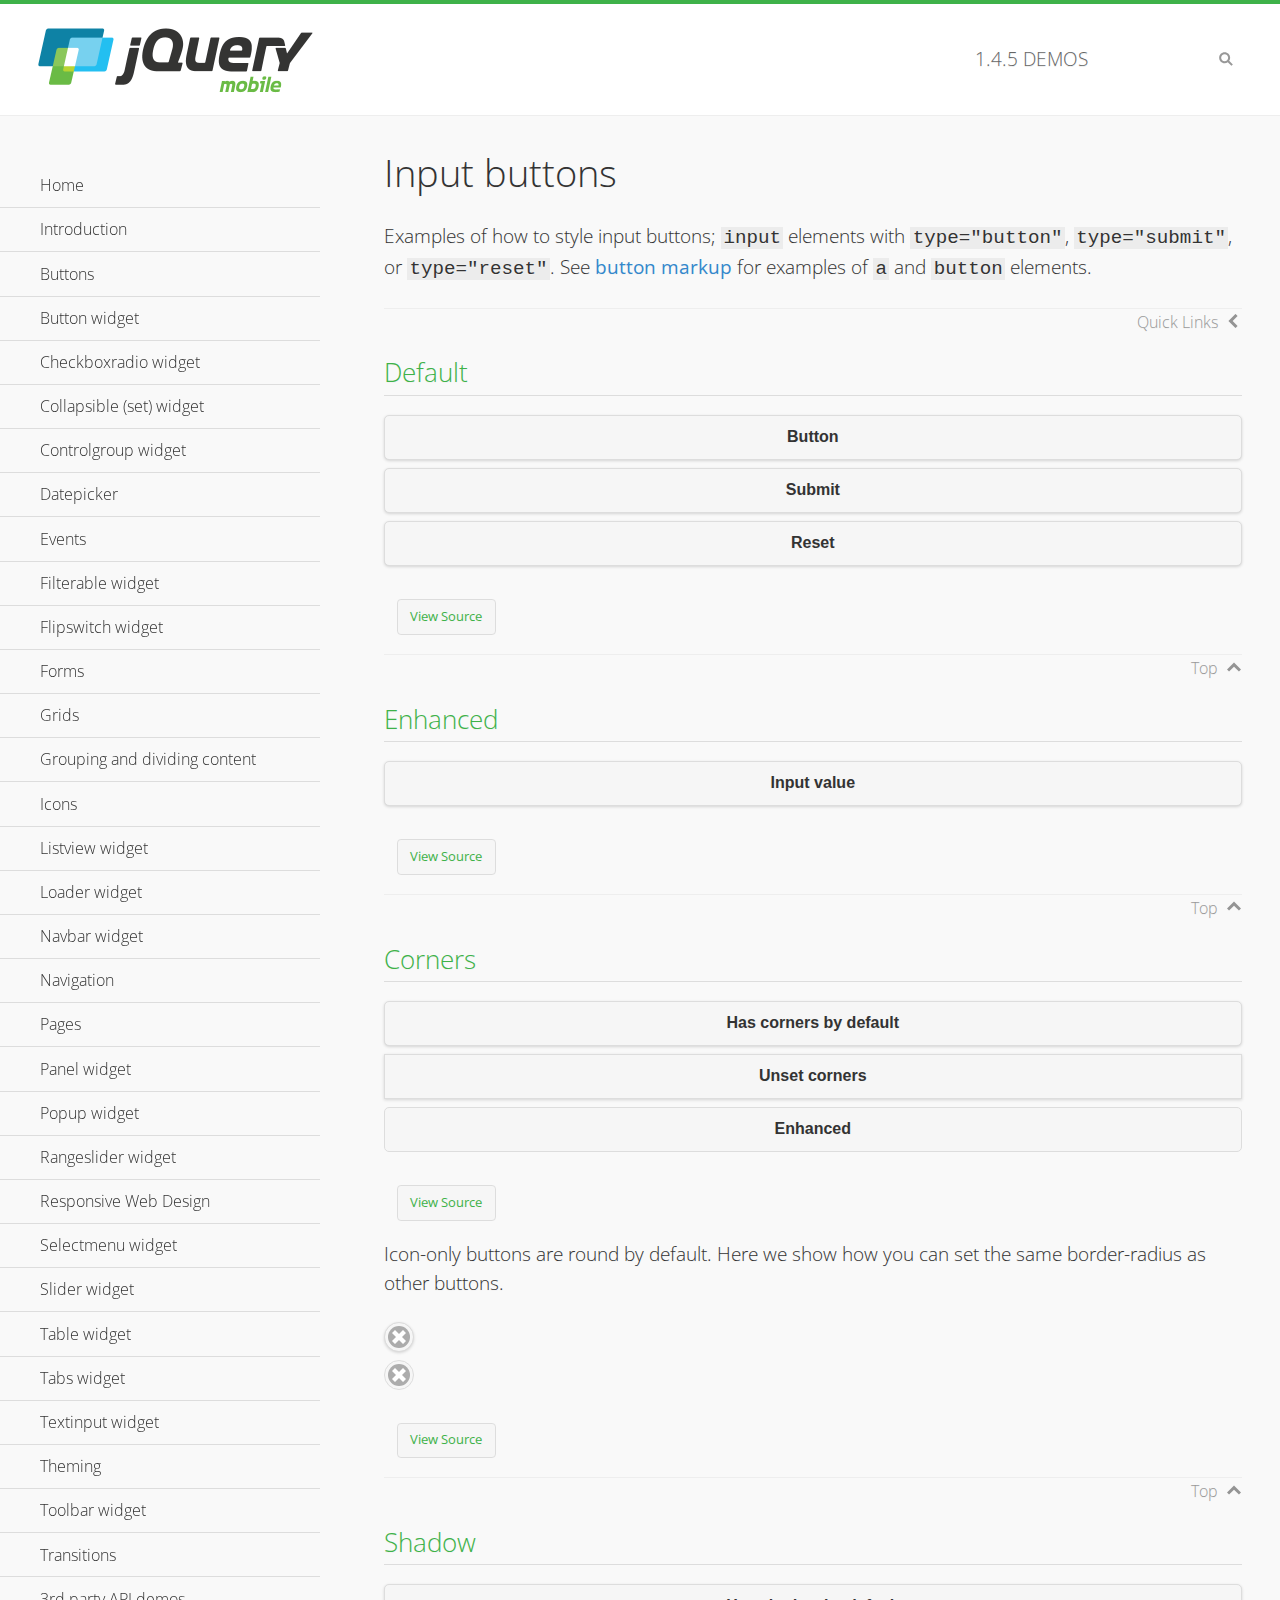
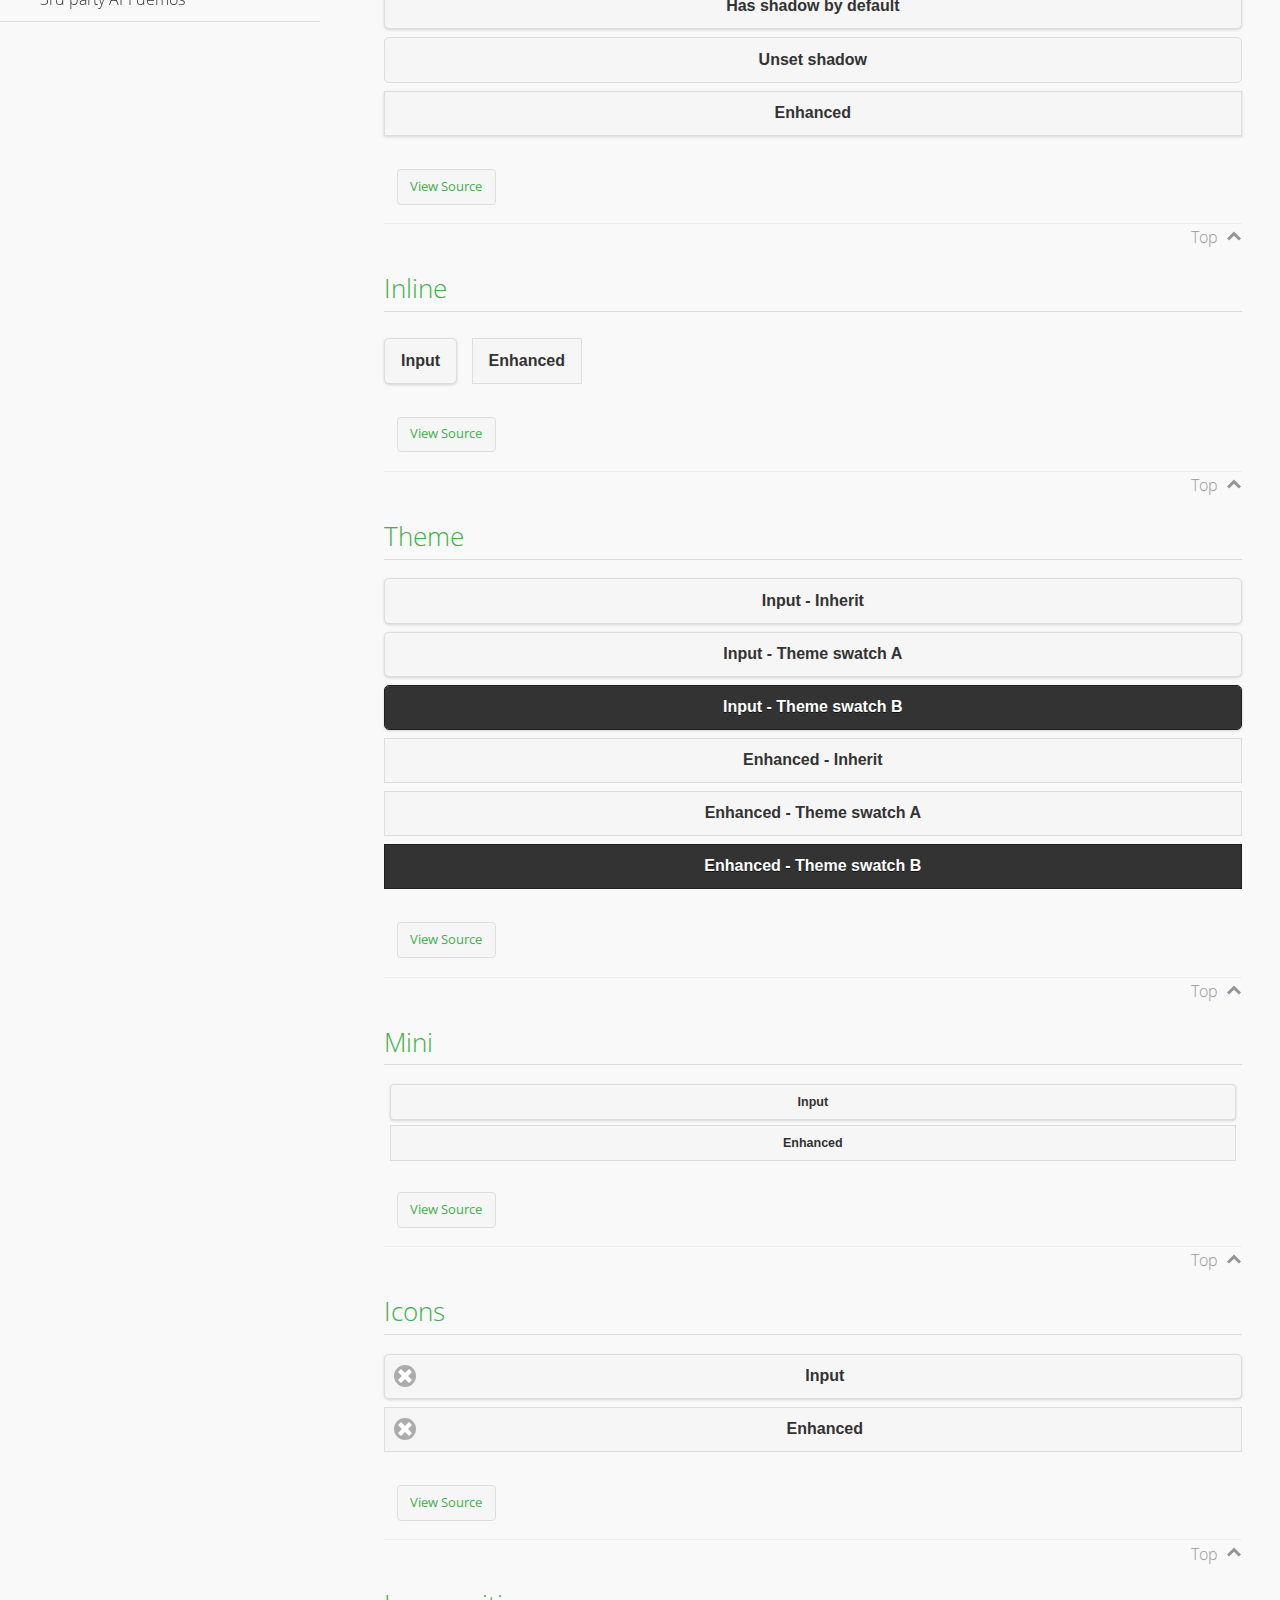
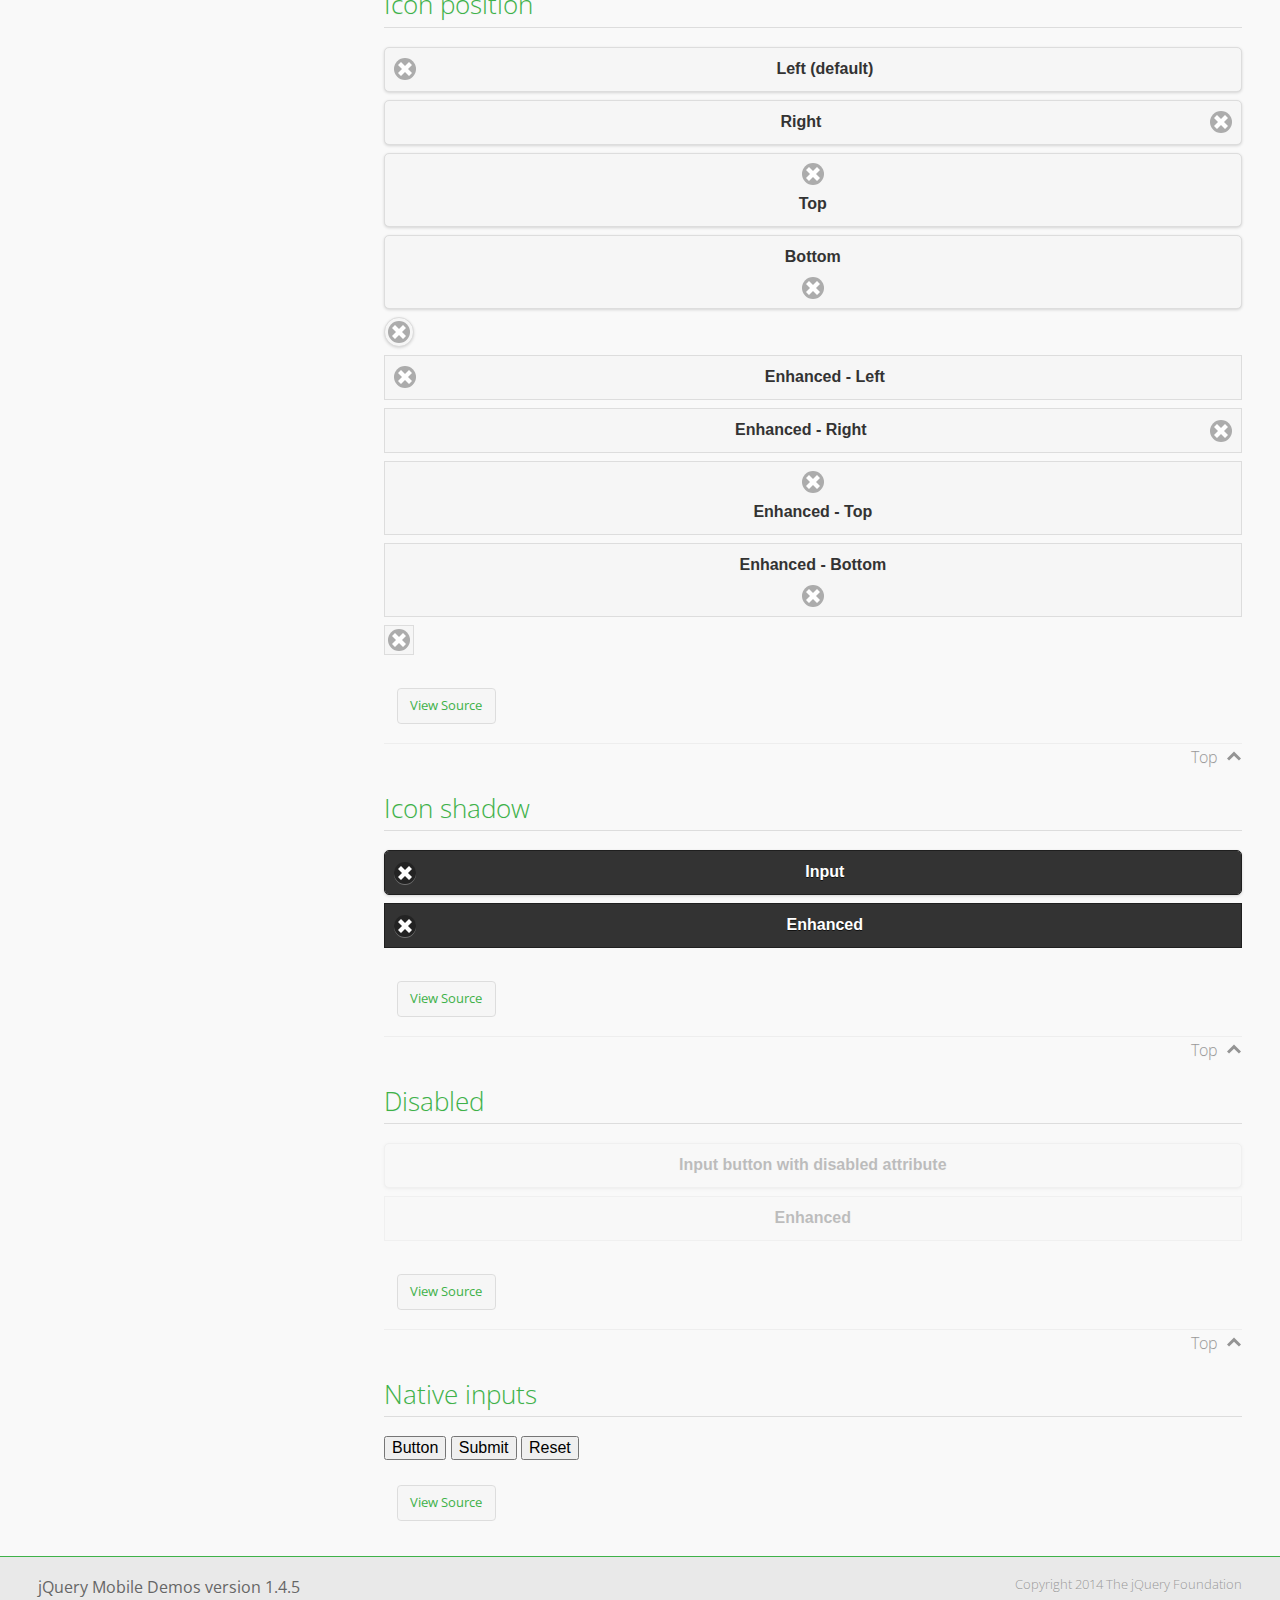
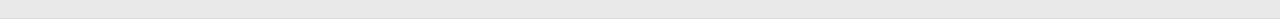
<file: jqm/demos/button/index.html>
<!DOCTYPE html>
<html>
<head>
	<meta charset="utf-8">
	<meta name="viewport" content="width=device-width, initial-scale=1">
	<title>Input buttons - jQuery Mobile Demos</title>
	<link rel="shortcut icon" href="../favicon.ico">
    <link rel="stylesheet" href="http://fonts.googleapis.com/css?family=Open+Sans:300,400,700">
	<link rel="stylesheet" href="../css/themes/default/jquery.mobile-1.4.5.min.css">
	<link rel="stylesheet" href="../_assets/css/jqm-demos.css">
	<script src="../js/jquery.js"></script>
	<script src="../_assets/js/index.js"></script>
	<script src="../js/jquery.mobile-1.4.5.min.js"></script>
</head>
<body>
<div data-role="page" class="jqm-demos" data-quicklinks="true">

	<div data-role="header" class="jqm-header">
		<h2><a href="../" title="jQuery Mobile Demos home"><img src="../_assets/img/jquery-logo.png" alt="jQuery Mobile"></a></h2>
		<p><span class="jqm-version"></span> Demos</p>
		<a href="#" class="jqm-navmenu-link ui-btn ui-btn-icon-notext ui-corner-all ui-icon-bars ui-nodisc-icon ui-alt-icon ui-btn-left">Menu</a>
		<a href="#" class="jqm-search-link ui-btn ui-btn-icon-notext ui-corner-all ui-icon-search ui-nodisc-icon ui-alt-icon ui-btn-right">Search</a>
	</div><!-- /header -->

	<div role="main" class="ui-content jqm-content">

		<h1>Input buttons</h1>

		<p>Examples of how to style input buttons; <code>input</code> elements with <code>type="button"</code>, <code>type="submit"</code>, or <code>type="reset"</code>. See <a href="../button-markup/">button markup</a> for examples of <code>a</code> and <code>button</code> elements.</p>

		<h2>Default</h2>

		<div data-demo-html="true">
			<form>
				<input type="button" value="Button">
				<input type="submit" value="Submit">
				<input type="reset" value="Reset">
			</form>
		</div><!--/demo-html -->

		<h2>Enhanced</h2>

		<div data-demo-html="true">
			<form>
				<div class="ui-input-btn ui-btn ui-corner-all ui-shadow">
					Input value
					<input type="button" data-enhanced="true" value="Input value">
				</div>
			</form>
		</div><!--/demo-html -->

		<h2>Corners</h2>

		<div data-demo-html="true">
			<form>
				<input type="button" value="Has corners by default">
				<input type="button" data-corners="false" value="Unset corners">
				<div class="ui-input-btn ui-btn ui-corner-all">
					Enhanced
					<input type="button" data-enhanced="true" value="Enhanced">
				</div>
			</form>
		</div><!--/demo-html -->

		<p>Icon-only buttons are round by default. Here we show how you can set the same border-radius as other buttons.</p>

		<div data-demo-html="true" data-demo-css="true">
			<form>
				<input type="button" data-icon="delete" data-iconpos="notext" value="Icon only">
				<div id="custom-border-radius">
					<div class="ui-input-btn ui-btn ui-icon-delete ui-btn-icon-notext ui-corner-all">
						Enhanced - Icon only
						<input type="button" data-enhanced="true" value="Enhanced - Icon only">
					</div>
				</div>
			</form>
		</div><!--/demo-html -->

		<h2>Shadow</h2>

		<div data-demo-html="true">
			<form>
				<input type="button" value="Has shadow by default">
				<input type="button" data-shadow="false" value="Unset shadow">
				<div class="ui-input-btn ui-btn ui-shadow">
					Enhanced
					<input type="button" data-enhanced="true" value="Enhanced">
				</div>
			</form>
		</div><!--/demo-html -->

		<h2>Inline</h2>

		<div data-demo-html="true">
			<form>
				<input type="button" data-inline="true" value="Input">
				<div class="ui-input-btn ui-btn ui-btn-inline">
					Enhanced
					<input type="button" data-enhanced="true" value="Enhanced">
				</div>
			</form>
		</div><!--/demo-html -->

		<h2>Theme</h2>

		<div data-demo-html="true">
			<form>
				<input type="button" value="Input - Inherit">
				<input type="button" data-theme="a" value="Input - Theme swatch A">
				<input type="button" data-theme="b" value="Input - Theme swatch B">
				<div class="ui-input-btn ui-btn">
					Enhanced - Inherit
					<input type="button" data-enhanced="true" value="Enhanced - Inherit">
				</div>
				<div class="ui-input-btn ui-btn ui-btn-a">
					Enhanced - Theme swatch A
					<input type="button" data-enhanced="true" value="Enhanced - Theme swatch A">
				</div>
				<div class="ui-input-btn ui-btn ui-btn-b">
					Enhanced - Theme swatch B
					<input type="button" data-enhanced="true" value="Enhanced - Theme swatch B">
				</div>
			</form>
		</div><!--/demo-html -->

		<h2>Mini</h2>

		<div data-demo-html="true">
			<form>
				<input type="button" data-mini="true" value="Input">
				<div class="ui-input-btn ui-btn ui-mini">
					Enhanced
					<input type="button" data-enhanced="true" value="Enhanced">
				</div>
			</form>
		</div><!--/demo-html -->

		<h2>Icons</h2>

		<div data-demo-html="true">
			<form>
				<input type="button" data-icon="delete" value="Input">
				<div class="ui-input-btn ui-btn ui-icon-delete ui-btn-icon-left">
					Enhanced
					<input type="button" data-enhanced="true" value="Enhanced">
				</div>
			</form>
		</div><!--/demo-html -->

		<h2>Icon position</h2>

		<div data-demo-html="true">
			<form>
				<input type="button" data-icon="delete" value="Left (default)">
				<input type="button" data-icon="delete" data-iconpos="right" value="Right">
				<input type="button" data-icon="delete" data-iconpos="top" value="Top">
				<input type="button" data-icon="delete" data-iconpos="bottom" value="Bottom">
				<input type="button" data-icon="delete" data-iconpos="notext" value="Icon only">
				<div class="ui-input-btn ui-btn ui-icon-delete ui-btn-icon-left">
					Enhanced - Left
					<input type="button" data-enhanced="true" value="Enhanced - Left">
				</div>
				<div class="ui-input-btn ui-btn ui-icon-delete ui-btn-icon-right">
					Enhanced - Right
					<input type="button" data-enhanced="true" value="Enhanced - Right">
				</div>
				<div class="ui-input-btn ui-btn ui-icon-delete ui-btn-icon-top">
					Enhanced - Top
					<input type="button" data-enhanced="true" value="Enhanced - Top">
				</div>
				<div class="ui-input-btn ui-btn ui-icon-delete ui-btn-icon-bottom">
					Enhanced - Bottom
					<input type="button" data-enhanced="true" value="Enhanced - Bottom">
				</div>
				<div class="ui-input-btn ui-btn ui-icon-delete ui-btn-icon-notext">
					Enhanced - Icon only
					<input type="button" data-enhanced="true" value="Enhanced - Icon only">
				</div>
			</form>
		</div><!--/demo-html -->

		<h2>Icon shadow</h2>

		<div data-demo-html="true">
			<form>
				<input type="button" data-theme="b" data-icon="delete" data-iconshadow="true" value="Input">
				<div class="ui-input-btn ui-btn ui-btn-b ui-icon-delete ui-btn-icon-left ui-shadow-icon">
					Enhanced
					<input type="button" data-enhanced="true" value="Enhanced">
				</div>
			</form>
		</div><!--/demo-html -->

		<h2>Disabled</h2>

		<div data-demo-html="true">
			<form>
				<input type="button" disabled value="Input button with disabled attribute">
				<div class="ui-input-btn ui-btn ui-state-disabled">
					Enhanced
					<input type="button" disabled data-enhanced="true" value="Enhanced">
				</div>
			</form>
		</div><!--/demo-html -->

		<h2>Native inputs</h2>

		<div data-demo-html="true">
			<form>
				<input type="button" data-role="none" value="Button">
				<input type="submit" data-role="none" value="Submit">
				<input type="reset" data-role="none" value="Reset">
			</form>
		</div><!--/demo-html -->

	</div><!-- /content -->
	    <div data-role="panel" class="jqm-navmenu-panel" data-position="left" data-display="overlay" data-theme="a">
	    	<ul class="jqm-list ui-alt-icon ui-nodisc-icon">
<li data-filtertext="demos homepage" data-icon="home"><a href=".././">Home</a></li>
<li data-filtertext="introduction overview getting started"><a href="../intro/" data-ajax="false">Introduction</a></li>
<li data-filtertext="buttons button markup buttonmarkup method anchor link button element"><a href="../button-markup/" data-ajax="false">Buttons</a></li>
<li data-filtertext="form button widget input button submit reset"><a href="../button/" data-ajax="false">Button widget</a></li>
<li data-role="collapsible" data-enhanced="true" data-collapsed-icon="carat-d" data-expanded-icon="carat-u" data-iconpos="right" data-inset="false" class="ui-collapsible ui-collapsible-themed-content ui-collapsible-collapsed">
	<h3 class="ui-collapsible-heading ui-collapsible-heading-collapsed">
		<a href="#" class="ui-collapsible-heading-toggle ui-btn ui-btn-icon-right ui-btn-inherit ui-icon-carat-d">
		    Checkboxradio widget<span class="ui-collapsible-heading-status"> click to expand contents</span>
		</a>
	</h3>
	<div class="ui-collapsible-content ui-body-inherit ui-collapsible-content-collapsed" aria-hidden="true">
		<ul>
			<li data-filtertext="form checkboxradio widget checkbox input checkboxes controlgroups"><a href="../checkboxradio-checkbox/" data-ajax="false">Checkboxes</a></li>
			<li data-filtertext="form checkboxradio widget radio input radio buttons controlgroups"><a href="../checkboxradio-radio/" data-ajax="false">Radio buttons</a></li>
		</ul>
	</div>
</li>
<li data-role="collapsible" data-enhanced="true" data-collapsed-icon="carat-d" data-expanded-icon="carat-u" data-iconpos="right" data-inset="false" class="ui-collapsible ui-collapsible-themed-content ui-collapsible-collapsed">
	<h3 class="ui-collapsible-heading ui-collapsible-heading-collapsed">
		<a href="#" class="ui-collapsible-heading-toggle ui-btn ui-btn-icon-right ui-btn-inherit ui-icon-carat-d">
			Collapsible (set) widget<span class="ui-collapsible-heading-status"> click to expand contents</span>
		</a>
	</h3>
	<div class="ui-collapsible-content ui-body-inherit ui-collapsible-content-collapsed" aria-hidden="true">
		<ul>
			<li data-filtertext="collapsibles content formatting"><a href="../collapsible/" data-ajax="false">Collapsible</a></li>
			<li data-filtertext="dynamic collapsible set accordion append expand"><a href="../collapsible-dynamic/" data-ajax="false">Dynamic collapsibles</a></li>
			<li data-filtertext="accordions collapsible set widget content formatting grouped collapsibles"><a href="../collapsibleset/" data-ajax="false">Collapsible set</a></li>
		</ul>
	</div>
</li>
<li data-role="collapsible" data-enhanced="true" data-collapsed-icon="carat-d" data-expanded-icon="carat-u" data-iconpos="right" data-inset="false" class="ui-collapsible ui-collapsible-themed-content ui-collapsible-collapsed">
	<h3 class="ui-collapsible-heading ui-collapsible-heading-collapsed">
		<a href="#" class="ui-collapsible-heading-toggle ui-btn ui-btn-icon-right ui-btn-inherit ui-icon-carat-d">
			Controlgroup widget<span class="ui-collapsible-heading-status"> click to expand contents</span>
		</a>
	</h3>
	<div class="ui-collapsible-content ui-body-inherit ui-collapsible-content-collapsed" aria-hidden="true">
		<ul>
			<li data-filtertext="controlgroups selectmenu checkboxradio input grouped buttons horizontal vertical"><a href="../controlgroup/" data-ajax="false">Controlgroup</a></li>
			<li data-filtertext="dynamic controlgroup dynamically add buttons"><a href="../controlgroup-dynamic/" data-ajax="false">Dynamic controlgroups</a></li>
		</ul>
	</div>
</li>
<li data-filtertext="form datepicker widget date input"><a href="../datepicker/" data-ajax="false">Datepicker</a></li>
<li data-role="collapsible" data-enhanced="true" data-collapsed-icon="carat-d" data-expanded-icon="carat-u" data-iconpos="right" data-inset="false" class="ui-collapsible ui-collapsible-themed-content ui-collapsible-collapsed">
	<h3 class="ui-collapsible-heading ui-collapsible-heading-collapsed">
		<a href="#" class="ui-collapsible-heading-toggle ui-btn ui-btn-icon-right ui-btn-inherit ui-icon-carat-d">
			Events<span class="ui-collapsible-heading-status"> click to expand contents</span>
		</a>
	</h3>
	<div class="ui-collapsible-content ui-body-inherit ui-collapsible-content-collapsed" aria-hidden="true">
		<ul>
			<li data-filtertext="swipe to delete list items listviews swipe events"><a href="../swipe-list/" data-ajax="false">Swipe list items</a></li>
			<li data-filtertext="swipe to navigate swipe page navigation swipe events"><a href="../swipe-page/" data-ajax="false">Swipe page navigation</a></li>
		</ul>
	</div>
</li>
<li data-filtertext="filterable filter elements sorting searching listview table"><a href="../filterable/" data-ajax="false">Filterable widget</a></li>
<li data-filtertext="form flipswitch widget flip toggle switch binary select checkbox input"><a href="../flipswitch/" data-ajax="false">Flipswitch widget</a></li>
<li data-role="collapsible" data-enhanced="true" data-collapsed-icon="carat-d" data-expanded-icon="carat-u" data-iconpos="right" data-inset="false" class="ui-collapsible ui-collapsible-themed-content ui-collapsible-collapsed">
	<h3 class="ui-collapsible-heading ui-collapsible-heading-collapsed">
		<a href="#" class="ui-collapsible-heading-toggle ui-btn ui-btn-icon-right ui-btn-inherit ui-icon-carat-d">
			Forms<span class="ui-collapsible-heading-status"> click to expand contents</span>
		</a>
	</h3>
	<div class="ui-collapsible-content ui-body-inherit ui-collapsible-content-collapsed" aria-hidden="true">
		<ul>
			<li data-filtertext="forms text checkbox radio range button submit reset inputs selects textarea slider flipswitch label form elements"><a href="../forms/" data-ajax="false">Forms</a></li>
			<li data-filtertext="form hide labels hidden accessible ui-hidden-accessible forms"><a href="../forms-label-hidden-accessible/" data-ajax="false">Hide labels</a></li>
			<li data-filtertext="form field containers fieldcontain ui-field-contain forms"><a href="../forms-field-contain/" data-ajax="false">Field containers</a></li>
			<li data-filtertext="forms disabled form elements"><a href="../forms-disabled/" data-ajax="false">Forms disabled</a></li>
			<li data-filtertext="forms gallery examples overview forms text checkbox radio range button submit reset inputs selects textarea slider flipswitch label form elements"><a href="../forms-gallery/" data-ajax="false">Forms gallery</a></li>
		</ul>
	</div>
</li>
<li data-role="collapsible" data-enhanced="true" data-collapsed-icon="carat-d" data-expanded-icon="carat-u" data-iconpos="right" data-inset="false" class="ui-collapsible ui-collapsible-themed-content ui-collapsible-collapsed">
	<h3 class="ui-collapsible-heading ui-collapsible-heading-collapsed">
		<a href="#" class="ui-collapsible-heading-toggle ui-btn ui-btn-icon-right ui-btn-inherit ui-icon-carat-d">
			Grids<span class="ui-collapsible-heading-status"> click to expand contents</span>
		</a>
	</h3>
	<div class="ui-collapsible-content ui-body-inherit ui-collapsible-content-collapsed" aria-hidden="true">
		<ul>
			<li data-filtertext="grids columns blocks content formatting rwd responsive css framework"><a href="../grids/" data-ajax="false">Grids</a></li>
			<li data-filtertext="buttons in grids css framework"><a href="../grids-buttons/" data-ajax="false">Buttons in grids</a></li>
			<li data-filtertext="custom responsive grids rwd css framework"><a href="../grids-custom-responsive/" data-ajax="false">Custom responsive grids</a></li>
		</ul>
	</div>
</li>
<li data-filtertext="blocks content formatting sections heading"><a href="../body-bar-classes/" data-ajax="false">Grouping and dividing content</a></li>
<li data-role="collapsible" data-enhanced="true" data-collapsed-icon="carat-d" data-expanded-icon="carat-u" data-iconpos="right" data-inset="false" class="ui-collapsible ui-collapsible-themed-content ui-collapsible-collapsed">
	<h3 class="ui-collapsible-heading ui-collapsible-heading-collapsed">
		<a href="#" class="ui-collapsible-heading-toggle ui-btn ui-btn-icon-right ui-btn-inherit ui-icon-carat-d">
			Icons<span class="ui-collapsible-heading-status"> click to expand contents</span>
		</a>
	</h3>
	<div class="ui-collapsible-content ui-body-inherit ui-collapsible-content-collapsed" aria-hidden="true">
		<ul>
			<li data-filtertext="button icons svg disc alt custom icon position"><a href="../icons/" data-ajax="false">Icons</a></li>
			<li data-filtertext=""><a href="../icons-grunticon/" data-ajax="false">Grunticon loader</a></li>
		</ul>
	</div>
</li>
<li data-role="collapsible" data-enhanced="true" data-collapsed-icon="carat-d" data-expanded-icon="carat-u" data-iconpos="right" data-inset="false" class="ui-collapsible ui-collapsible-themed-content ui-collapsible-collapsed">
	<h3 class="ui-collapsible-heading ui-collapsible-heading-collapsed">
		<a href="#" class="ui-collapsible-heading-toggle ui-btn ui-btn-icon-right ui-btn-inherit ui-icon-carat-d">
			Listview widget<span class="ui-collapsible-heading-status"> click to expand contents</span>
		</a>
	</h3>
	<div class="ui-collapsible-content ui-body-inherit ui-collapsible-content-collapsed" aria-hidden="true">
		<ul>
			<li data-filtertext="listview widget thumbnails icons nested split button collapsible ul ol"><a href="../listview/" data-ajax="false">Listview</a></li>
			<li data-filtertext="autocomplete filterable reveal listview filtertextbeforefilter placeholder"><a href="../listview-autocomplete/" data-ajax="false">Listview autocomplete</a></li>
			<li data-filtertext="autocomplete filterable reveal listview remote data filtertextbeforefilter placeholder"><a href="../listview-autocomplete-remote/" data-ajax="false">Listview autocomplete remote data</a></li>
			<li data-filtertext="autodividers anchor jump scroll linkbars listview lists ul ol"><a href="../listview-autodividers-linkbar/" data-ajax="false">Listview autodividers linkbar</a></li>
			<li data-filtertext="listview autodividers selector autodividersselector lists ul ol"><a href="../listview-autodividers-selector/" data-ajax="false">Listview autodividers selector</a></li>
			<li data-filtertext="listview nested list items"><a href="../listview-nested-lists/" data-ajax="false">Nested Listviews</a></li>
			<li data-filtertext="listview collapsible list items flat"><a href="../listview-collapsible-item-flat/" data-ajax="false">Listview collapsible list items (flat)</a></li>
			<li data-filtertext="listview collapsible list indented"><a href="../listview-collapsible-item-indented/" data-ajax="false">Listview collapsible list items (indented)</a></li>
			<li data-filtertext="grid listview responsive grids responsive listviews lists ul"><a href="../listview-grid/" data-ajax="false">Listview responsive grid</a></li>
		</ul>
	</div>
</li>
<li data-filtertext="loader widget page loading navigation overlay spinner"><a href="../loader/" data-ajax="false">Loader widget</a></li>
<li data-filtertext="navbar widget navmenu toolbars header footer"><a href="../navbar/" data-ajax="false">Navbar widget</a></li>
<li data-role="collapsible" data-enhanced="true" data-collapsed-icon="carat-d" data-expanded-icon="carat-u" data-iconpos="right" data-inset="false" class="ui-collapsible ui-collapsible-themed-content ui-collapsible-collapsed">
	<h3 class="ui-collapsible-heading ui-collapsible-heading-collapsed">
		<a href="#" class="ui-collapsible-heading-toggle ui-btn ui-btn-icon-right ui-btn-inherit ui-icon-carat-d">
			Navigation<span class="ui-collapsible-heading-status"> click to expand contents</span>
		</a>
	</h3>
	<div class="ui-collapsible-content ui-body-inherit ui-collapsible-content-collapsed" aria-hidden="true">
		<ul>
			<li data-filtertext="ajax navigation navigate widget history event method"><a href="../navigation/" data-ajax="false">Navigation</a></li>
			<li data-filtertext="linking pages page links navigation ajax prefetch cache"><a href="../navigation-linking-pages/" data-ajax="false">Linking pages</a></li>
			<!-- <li data-filtertext="php redirect server redirection server-side navigation"><a href="../navigation-php-redirect/" data-ajax="false">PHP redirect demo</a></li>-->
			<li data-filtertext="navigation redirection hash query"><a href="../navigation-hash-processing/" data-ajax="false">Hash processing demo</a></li>
			<li data-filtertext="navigation redirection hash query"><a href="../page-events/" data-ajax="false">Page Navigation Events</a></li>
		</ul>
	</div>
</li>
<li data-role="collapsible" data-enhanced="true" data-collapsed-icon="carat-d" data-expanded-icon="carat-u" data-iconpos="right" data-inset="false" class="ui-collapsible ui-collapsible-themed-content ui-collapsible-collapsed">
	<h3 class="ui-collapsible-heading ui-collapsible-heading-collapsed">
		<a href="#" class="ui-collapsible-heading-toggle ui-btn ui-btn-icon-right ui-btn-inherit ui-icon-carat-d">
			Pages<span class="ui-collapsible-heading-status"> click to expand contents</span>
		</a>
	</h3>
	<div class="ui-collapsible-content ui-body-inherit ui-collapsible-content-collapsed" aria-hidden="true">
		<ul>
			<li data-filtertext="pages page widget ajax navigation"><a href="../pages/" data-ajax="false">Pages</a></li>
			<li data-filtertext="single page"><a href="../pages-single-page/" data-ajax="false">Single page</a></li>
			<li data-filtertext="multipage multi-page page"><a href="../pages-multi-page/" data-ajax="false">Multi-page template</a></li>
			<li data-filtertext="dialog page widget modal popup"><a href="../pages-dialog/" data-ajax="false">Dialog page</a></li>
		</ul>
	</div>
</li>
<li data-role="collapsible" data-enhanced="true" data-collapsed-icon="carat-d" data-expanded-icon="carat-u" data-iconpos="right" data-inset="false" class="ui-collapsible ui-collapsible-themed-content ui-collapsible-collapsed">
	<h3 class="ui-collapsible-heading ui-collapsible-heading-collapsed">
		<a href="#" class="ui-collapsible-heading-toggle ui-btn ui-btn-icon-right ui-btn-inherit ui-icon-carat-d">
			Panel widget<span class="ui-collapsible-heading-status"> click to expand contents</span>
		</a>
	</h3>
	<div class="ui-collapsible-content ui-body-inherit ui-collapsible-content-collapsed" aria-hidden="true">
		<ul>
			<li data-filtertext="panel widget sliding panels reveal push overlay responsive"><a href="../panel/" data-ajax="false">Panel</a></li>
			<li data-filtertext=""><a href="../panel-external/" data-ajax="false">External panels</a></li>
			<li data-filtertext="panel "><a href="../panel-fixed/" data-ajax="false">Fixed panels</a></li>
			<li data-filtertext="panel slide panels sliding panels shadow rwd responsive breakpoint"><a href="../panel-responsive/" data-ajax="false">Panels responsive</a></li>
			<li data-filtertext="panel custom style custom panel width reveal shadow listview panel styling page background wrapper"><a href="../panel-styling/" data-ajax="false">Custom panel style</a></li>
			<li data-filtertext="panel open on swipe"><a href="../panel-swipe-open/" data-ajax="false">Panel open on swipe</a></li>
			<li data-filtertext="panels outside page internal external toolbars"><a href="../panel-external-internal/" data-ajax="false">Panel external and internal</a></li>
		</ul>
	</div>
</li>
<li data-role="collapsible" data-enhanced="true" data-collapsed-icon="carat-d" data-expanded-icon="carat-u" data-iconpos="right" data-inset="false" class="ui-collapsible ui-collapsible-themed-content ui-collapsible-collapsed">
	<h3 class="ui-collapsible-heading ui-collapsible-heading-collapsed">
		<a href="#" class="ui-collapsible-heading-toggle ui-btn ui-btn-icon-right ui-btn-inherit ui-icon-carat-d">
			Popup widget<span class="ui-collapsible-heading-status"> click to expand contents</span>
		</a>
	</h3>
	<div class="ui-collapsible-content ui-body-inherit ui-collapsible-content-collapsed" aria-hidden="true">
		<ul>
			<li data-filtertext="popup widget popups dialog modal transition tooltip lightbox form overlay screen flip pop fade transition"><a href="../popup/" data-ajax="false">Popup</a></li>
			<li data-filtertext="popup alignment position"><a href="../popup-alignment/" data-ajax="false">Popup alignment</a></li>
			<li data-filtertext="popup arrow size popups popover"><a href="../popup-arrow-size/" data-ajax="false">Popup arrow size</a></li>
			<li data-filtertext="dynamic popups popup images lightbox"><a href="../popup-dynamic/" data-ajax="false">Dynamic popups</a></li>
			<li data-filtertext="popups with iframes scaling"><a href="../popup-iframe/" data-ajax="false">Popups with iframes</a></li>
			<li data-filtertext="popup image scaling"><a href="../popup-image-scaling/" data-ajax="false">Popup image scaling</a></li>
			<li data-filtertext="external popup outside multi-page"><a href="../popup-outside-multipage/" data-ajax="false">Popup outside multi-page</a></li>
		</ul>
	</div>
</li>
<li data-filtertext="form rangeslider widget dual sliders dual handle sliders range input"><a href="../rangeslider/" data-ajax="false">Rangeslider widget</a></li>
<li data-filtertext="responsive web design rwd adaptive progressive enhancement PE accessible mobile breakpoints media query media queries"><a href="../rwd/" data-ajax="false">Responsive Web Design</a></li>
<li data-role="collapsible" data-enhanced="true" data-collapsed-icon="carat-d" data-expanded-icon="carat-u" data-iconpos="right" data-inset="false" class="ui-collapsible ui-collapsible-themed-content ui-collapsible-collapsed">
	<h3 class="ui-collapsible-heading ui-collapsible-heading-collapsed">
		<a href="#" class="ui-collapsible-heading-toggle ui-btn ui-btn-icon-right ui-btn-inherit ui-icon-carat-d">
			Selectmenu widget<span class="ui-collapsible-heading-status"> click to expand contents</span>
		</a>
	</h3>
	<div class="ui-collapsible-content ui-body-inherit ui-collapsible-content-collapsed" aria-hidden="true">
		<ul>
			<li data-filtertext="form selectmenu widget select input custom select menu selects"><a href="../selectmenu/" data-ajax="false">Selectmenu</a></li>
			<li data-filtertext="form custom select menu selectmenu widget custom menu option optgroup multiple selects"><a href="../selectmenu-custom/" data-ajax="false">Custom select menu</a></li>
			<li data-filtertext="filterable select filter popup dialog"><a href="../selectmenu-custom-filter/" data-ajax="false">Custom select menu with filter</a></li>
		</ul>
	</div>
</li>
<li data-role="collapsible" data-enhanced="true" data-collapsed-icon="carat-d" data-expanded-icon="carat-u" data-iconpos="right" data-inset="false" class="ui-collapsible ui-collapsible-themed-content ui-collapsible-collapsed">
	<h3 class="ui-collapsible-heading ui-collapsible-heading-collapsed">
		<a href="#" class="ui-collapsible-heading-toggle ui-btn ui-btn-icon-right ui-btn-inherit ui-icon-carat-d">
			Slider widget<span class="ui-collapsible-heading-status"> click to expand contents</span>
		</a>
	</h3>
	<div class="ui-collapsible-content ui-body-inherit ui-collapsible-content-collapsed" aria-hidden="true">
		<ul>
			<li data-filtertext="form slider widget range input single sliders"><a href="../slider/" data-ajax="false">Slider</a></li>
			<li data-filtertext="form slider widget flipswitch slider binary select flip toggle switch"><a href="../slider-flipswitch/" data-ajax="false">Slider flip toggle switch</a></li>
			<li data-filtertext="form slider tooltip handle value input range sliders"><a href="../slider-tooltip/" data-ajax="false">Slider tooltip</a></li>
		</ul>
	</div>
</li>
<li data-role="collapsible" data-enhanced="true" data-collapsed-icon="carat-d" data-expanded-icon="carat-u" data-iconpos="right" data-inset="false" class="ui-collapsible ui-collapsible-themed-content ui-collapsible-collapsed">
	<h3 class="ui-collapsible-heading ui-collapsible-heading-collapsed">
		<a href="#" class="ui-collapsible-heading-toggle ui-btn ui-btn-icon-right ui-btn-inherit ui-icon-carat-d">
			Table widget<span class="ui-collapsible-heading-status"> click to expand contents</span>
		</a>
	</h3>
	<div class="ui-collapsible-content ui-body-inherit ui-collapsible-content-collapsed" aria-hidden="true">
		<ul>
			<li data-filtertext="table widget reflow column toggle th td responsive tables rwd hide show tabular"><a href="../table-column-toggle/" data-ajax="false">Table Column Toggle</a></li>
			<li data-filtertext="table column toggle phone comparison demo"><a href="../table-column-toggle-example/" data-ajax="false">Table Column Toggle demo</a></li>
			<li data-filtertext="responsive tables table column toggle heading groups rwd breakpoint"><a href="../table-column-toggle-heading-groups/" data-ajax="false">Table Column Toggle heading groups</a></li>
			<li data-filtertext="responsive tables table column toggle hide rwd breakpoint customization options"><a href="../table-column-toggle-options/" data-ajax="false">Table Column Toggle options</a></li>
			<li data-filtertext="table reflow th td responsive rwd columns tabular"><a href="../table-reflow/" data-ajax="false">Table Reflow</a></li>
			<li data-filtertext="responsive tables table reflow heading groups rwd breakpoint"><a href="../table-reflow-heading-groups/" data-ajax="false">Table Reflow heading groups</a></li>
			<li data-filtertext="responsive tables table reflow stripes strokes table style"><a href="../table-reflow-stripes-strokes/" data-ajax="false">Table Reflow stripes and strokes</a></li>
			<li data-filtertext="responsive tables table reflow stack custom styles"><a href="../table-reflow-styling/" data-ajax="false">Table Reflow custom styles</a></li>
		</ul>
	</div>
</li>
<li data-filtertext="ui tabs widget"><a href="../tabs/" data-ajax="false">Tabs widget</a></li>
<li data-filtertext="form textinput widget text input textarea number date time tel email file color password"><a href="../textinput/" data-ajax="false">Textinput widget</a></li>
<li data-role="collapsible" data-enhanced="true" data-collapsed-icon="carat-d" data-expanded-icon="carat-u" data-iconpos="right" data-inset="false" class="ui-collapsible ui-collapsible-themed-content ui-collapsible-collapsed">
	<h3 class="ui-collapsible-heading ui-collapsible-heading-collapsed">
		<a href="#" class="ui-collapsible-heading-toggle ui-btn ui-btn-icon-right ui-btn-inherit ui-icon-carat-d">
			Theming<span class="ui-collapsible-heading-status"> click to expand contents</span>
		</a>
	</h3>
	<div class="ui-collapsible-content ui-body-inherit ui-collapsible-content-collapsed" aria-hidden="true">
		<ul>
			<li data-filtertext="default theme swatches theming style css"><a href="../theme-default/" data-ajax="false">Default theme</a></li>
			<li data-filtertext="classic theme old theme swatches theming style css"><a href="../theme-classic/" data-ajax="false">Classic theme</a></li>
		</ul>
	</div>
</li>
<li data-role="collapsible" data-enhanced="true" data-collapsed-icon="carat-d" data-expanded-icon="carat-u" data-iconpos="right" data-inset="false" class="ui-collapsible ui-collapsible-themed-content ui-collapsible-collapsed">
	<h3 class="ui-collapsible-heading ui-collapsible-heading-collapsed">
		<a href="#" class="ui-collapsible-heading-toggle ui-btn ui-btn-icon-right ui-btn-inherit ui-icon-carat-d">
			Toolbar widget<span class="ui-collapsible-heading-status"> click to expand contents</span>
		</a>
	</h3>
	<div class="ui-collapsible-content ui-body-inherit ui-collapsible-content-collapsed" aria-hidden="true">
		<ul>
			<li data-filtertext="toolbar widget header footer toolbars fixed fullscreen external sections"><a href="../toolbar/" data-ajax="false">Toolbar</a></li>
			<li data-filtertext="dynamic toolbars dynamically add toolbar header footer"><a href="../toolbar-dynamic/" data-ajax="false">Dynamic toolbars</a></li>
			<li data-filtertext="external toolbars header footer"><a href="../toolbar-external/" data-ajax="false">External toolbars</a></li>
			<li data-filtertext="fixed toolbars header footer"><a href="../toolbar-fixed/" data-ajax="false">Fixed toolbars</a></li>
			<li data-filtertext="fixed fullscreen toolbars header footer"><a href="../toolbar-fixed-fullscreen/" data-ajax="false">Fullscreen toolbars</a></li>
			<li data-filtertext="external fixed toolbars header footer"><a href="../toolbar-fixed-external/" data-ajax="false">Fixed external toolbars</a></li>
			<li data-filtertext="external persistent toolbars header footer navbar navmenu"><a href="../toolbar-fixed-persistent/" data-ajax="false">Persistent toolbars</a></li>
			<li data-filtertext="external ajax optimized toolbars persistent toolbars header footer navbar"><a href="../toolbar-fixed-persistent-optimized/" data-ajax="false">Ajax optimized toolbars</a></li>
			<li data-filtertext="form in toolbars header footer"><a href="../toolbar-fixed-forms/" data-ajax="false">Form in toolbar</a></li>
		</ul>
	</div>
</li>
<li data-filtertext="page transitions animated pages popup navigation flip slide fade pop"><a href="../transitions/" data-ajax="false">Transitions</a></li>
<li data-role="collapsible" data-enhanced="true" data-collapsed-icon="carat-d" data-expanded-icon="carat-u" data-iconpos="right" data-inset="false" class="ui-collapsible ui-collapsible-themed-content ui-collapsible-collapsed">
	<h3 class="ui-collapsible-heading ui-collapsible-heading-collapsed">
		<a href="#" class="ui-collapsible-heading-toggle ui-btn ui-btn-icon-right ui-btn-inherit ui-icon-carat-d">
			3rd party API demos<span class="ui-collapsible-heading-status"> click to expand contents</span>
		</a>
	</h3>
	<div class="ui-collapsible-content ui-body-inherit ui-collapsible-content-collapsed" aria-hidden="true">
		<ul>
			<li data-filtertext="backbone requirejs navigation router"><a href="../backbone-requirejs/" data-ajax="false">Backbone RequireJS</a></li>
			<li data-filtertext="google maps geolocation demo"><a href="../map-geolocation/" data-ajax="false">Google Maps geolocation</a></li>
			<li data-filtertext="google maps hybrid"><a href="../map-list-toggle/" data-ajax="false">Google Maps list toggle</a></li>
		</ul>
	</div>
</li>



		     </ul>
		</div><!-- /panel -->


	<div data-role="footer" data-position="fixed" data-tap-toggle="false" class="jqm-footer">
		<p>jQuery Mobile Demos version <span class="jqm-version"></span></p>
		<p>Copyright 2014 The jQuery Foundation</p>
	</div><!-- /footer -->
	<!-- TODO: This should become an external panel so we can add input to markup (unique ID) -->
    <div data-role="panel" class="jqm-search-panel" data-position="right" data-display="overlay" data-theme="a">
		<div class="jqm-search">
			<ul class="jqm-list" data-filter-placeholder="Search demos..." data-filter-reveal="true">
<li data-filtertext="demos homepage" data-icon="home"><a href=".././">Home</a></li>
<li data-filtertext="introduction overview getting started"><a href="../intro/" data-ajax="false">Introduction</a></li>
<li data-filtertext="buttons button markup buttonmarkup method anchor link button element"><a href="../button-markup/" data-ajax="false">Buttons</a></li>
<li data-filtertext="form button widget input button submit reset"><a href="../button/" data-ajax="false">Button widget</a></li>
<li data-role="collapsible" data-enhanced="true" data-collapsed-icon="carat-d" data-expanded-icon="carat-u" data-iconpos="right" data-inset="false" class="ui-collapsible ui-collapsible-themed-content ui-collapsible-collapsed">
	<h3 class="ui-collapsible-heading ui-collapsible-heading-collapsed">
		<a href="#" class="ui-collapsible-heading-toggle ui-btn ui-btn-icon-right ui-btn-inherit ui-icon-carat-d">
		    Checkboxradio widget<span class="ui-collapsible-heading-status"> click to expand contents</span>
		</a>
	</h3>
	<div class="ui-collapsible-content ui-body-inherit ui-collapsible-content-collapsed" aria-hidden="true">
		<ul>
			<li data-filtertext="form checkboxradio widget checkbox input checkboxes controlgroups"><a href="../checkboxradio-checkbox/" data-ajax="false">Checkboxes</a></li>
			<li data-filtertext="form checkboxradio widget radio input radio buttons controlgroups"><a href="../checkboxradio-radio/" data-ajax="false">Radio buttons</a></li>
		</ul>
	</div>
</li>
<li data-role="collapsible" data-enhanced="true" data-collapsed-icon="carat-d" data-expanded-icon="carat-u" data-iconpos="right" data-inset="false" class="ui-collapsible ui-collapsible-themed-content ui-collapsible-collapsed">
	<h3 class="ui-collapsible-heading ui-collapsible-heading-collapsed">
		<a href="#" class="ui-collapsible-heading-toggle ui-btn ui-btn-icon-right ui-btn-inherit ui-icon-carat-d">
			Collapsible (set) widget<span class="ui-collapsible-heading-status"> click to expand contents</span>
		</a>
	</h3>
	<div class="ui-collapsible-content ui-body-inherit ui-collapsible-content-collapsed" aria-hidden="true">
		<ul>
			<li data-filtertext="collapsibles content formatting"><a href="../collapsible/" data-ajax="false">Collapsible</a></li>
			<li data-filtertext="dynamic collapsible set accordion append expand"><a href="../collapsible-dynamic/" data-ajax="false">Dynamic collapsibles</a></li>
			<li data-filtertext="accordions collapsible set widget content formatting grouped collapsibles"><a href="../collapsibleset/" data-ajax="false">Collapsible set</a></li>
		</ul>
	</div>
</li>
<li data-role="collapsible" data-enhanced="true" data-collapsed-icon="carat-d" data-expanded-icon="carat-u" data-iconpos="right" data-inset="false" class="ui-collapsible ui-collapsible-themed-content ui-collapsible-collapsed">
	<h3 class="ui-collapsible-heading ui-collapsible-heading-collapsed">
		<a href="#" class="ui-collapsible-heading-toggle ui-btn ui-btn-icon-right ui-btn-inherit ui-icon-carat-d">
			Controlgroup widget<span class="ui-collapsible-heading-status"> click to expand contents</span>
		</a>
	</h3>
	<div class="ui-collapsible-content ui-body-inherit ui-collapsible-content-collapsed" aria-hidden="true">
		<ul>
			<li data-filtertext="controlgroups selectmenu checkboxradio input grouped buttons horizontal vertical"><a href="../controlgroup/" data-ajax="false">Controlgroup</a></li>
			<li data-filtertext="dynamic controlgroup dynamically add buttons"><a href="../controlgroup-dynamic/" data-ajax="false">Dynamic controlgroups</a></li>
		</ul>
	</div>
</li>
<li data-filtertext="form datepicker widget date input"><a href="../datepicker/" data-ajax="false">Datepicker</a></li>
<li data-role="collapsible" data-enhanced="true" data-collapsed-icon="carat-d" data-expanded-icon="carat-u" data-iconpos="right" data-inset="false" class="ui-collapsible ui-collapsible-themed-content ui-collapsible-collapsed">
	<h3 class="ui-collapsible-heading ui-collapsible-heading-collapsed">
		<a href="#" class="ui-collapsible-heading-toggle ui-btn ui-btn-icon-right ui-btn-inherit ui-icon-carat-d">
			Events<span class="ui-collapsible-heading-status"> click to expand contents</span>
		</a>
	</h3>
	<div class="ui-collapsible-content ui-body-inherit ui-collapsible-content-collapsed" aria-hidden="true">
		<ul>
			<li data-filtertext="swipe to delete list items listviews swipe events"><a href="../swipe-list/" data-ajax="false">Swipe list items</a></li>
			<li data-filtertext="swipe to navigate swipe page navigation swipe events"><a href="../swipe-page/" data-ajax="false">Swipe page navigation</a></li>
		</ul>
	</div>
</li>
<li data-filtertext="filterable filter elements sorting searching listview table"><a href="../filterable/" data-ajax="false">Filterable widget</a></li>
<li data-filtertext="form flipswitch widget flip toggle switch binary select checkbox input"><a href="../flipswitch/" data-ajax="false">Flipswitch widget</a></li>
<li data-role="collapsible" data-enhanced="true" data-collapsed-icon="carat-d" data-expanded-icon="carat-u" data-iconpos="right" data-inset="false" class="ui-collapsible ui-collapsible-themed-content ui-collapsible-collapsed">
	<h3 class="ui-collapsible-heading ui-collapsible-heading-collapsed">
		<a href="#" class="ui-collapsible-heading-toggle ui-btn ui-btn-icon-right ui-btn-inherit ui-icon-carat-d">
			Forms<span class="ui-collapsible-heading-status"> click to expand contents</span>
		</a>
	</h3>
	<div class="ui-collapsible-content ui-body-inherit ui-collapsible-content-collapsed" aria-hidden="true">
		<ul>
			<li data-filtertext="forms text checkbox radio range button submit reset inputs selects textarea slider flipswitch label form elements"><a href="../forms/" data-ajax="false">Forms</a></li>
			<li data-filtertext="form hide labels hidden accessible ui-hidden-accessible forms"><a href="../forms-label-hidden-accessible/" data-ajax="false">Hide labels</a></li>
			<li data-filtertext="form field containers fieldcontain ui-field-contain forms"><a href="../forms-field-contain/" data-ajax="false">Field containers</a></li>
			<li data-filtertext="forms disabled form elements"><a href="../forms-disabled/" data-ajax="false">Forms disabled</a></li>
			<li data-filtertext="forms gallery examples overview forms text checkbox radio range button submit reset inputs selects textarea slider flipswitch label form elements"><a href="../forms-gallery/" data-ajax="false">Forms gallery</a></li>
		</ul>
	</div>
</li>
<li data-role="collapsible" data-enhanced="true" data-collapsed-icon="carat-d" data-expanded-icon="carat-u" data-iconpos="right" data-inset="false" class="ui-collapsible ui-collapsible-themed-content ui-collapsible-collapsed">
	<h3 class="ui-collapsible-heading ui-collapsible-heading-collapsed">
		<a href="#" class="ui-collapsible-heading-toggle ui-btn ui-btn-icon-right ui-btn-inherit ui-icon-carat-d">
			Grids<span class="ui-collapsible-heading-status"> click to expand contents</span>
		</a>
	</h3>
	<div class="ui-collapsible-content ui-body-inherit ui-collapsible-content-collapsed" aria-hidden="true">
		<ul>
			<li data-filtertext="grids columns blocks content formatting rwd responsive css framework"><a href="../grids/" data-ajax="false">Grids</a></li>
			<li data-filtertext="buttons in grids css framework"><a href="../grids-buttons/" data-ajax="false">Buttons in grids</a></li>
			<li data-filtertext="custom responsive grids rwd css framework"><a href="../grids-custom-responsive/" data-ajax="false">Custom responsive grids</a></li>
		</ul>
	</div>
</li>
<li data-filtertext="blocks content formatting sections heading"><a href="../body-bar-classes/" data-ajax="false">Grouping and dividing content</a></li>
<li data-role="collapsible" data-enhanced="true" data-collapsed-icon="carat-d" data-expanded-icon="carat-u" data-iconpos="right" data-inset="false" class="ui-collapsible ui-collapsible-themed-content ui-collapsible-collapsed">
	<h3 class="ui-collapsible-heading ui-collapsible-heading-collapsed">
		<a href="#" class="ui-collapsible-heading-toggle ui-btn ui-btn-icon-right ui-btn-inherit ui-icon-carat-d">
			Icons<span class="ui-collapsible-heading-status"> click to expand contents</span>
		</a>
	</h3>
	<div class="ui-collapsible-content ui-body-inherit ui-collapsible-content-collapsed" aria-hidden="true">
		<ul>
			<li data-filtertext="button icons svg disc alt custom icon position"><a href="../icons/" data-ajax="false">Icons</a></li>
			<li data-filtertext=""><a href="../icons-grunticon/" data-ajax="false">Grunticon loader</a></li>
		</ul>
	</div>
</li>
<li data-role="collapsible" data-enhanced="true" data-collapsed-icon="carat-d" data-expanded-icon="carat-u" data-iconpos="right" data-inset="false" class="ui-collapsible ui-collapsible-themed-content ui-collapsible-collapsed">
	<h3 class="ui-collapsible-heading ui-collapsible-heading-collapsed">
		<a href="#" class="ui-collapsible-heading-toggle ui-btn ui-btn-icon-right ui-btn-inherit ui-icon-carat-d">
			Listview widget<span class="ui-collapsible-heading-status"> click to expand contents</span>
		</a>
	</h3>
	<div class="ui-collapsible-content ui-body-inherit ui-collapsible-content-collapsed" aria-hidden="true">
		<ul>
			<li data-filtertext="listview widget thumbnails icons nested split button collapsible ul ol"><a href="../listview/" data-ajax="false">Listview</a></li>
			<li data-filtertext="autocomplete filterable reveal listview filtertextbeforefilter placeholder"><a href="../listview-autocomplete/" data-ajax="false">Listview autocomplete</a></li>
			<li data-filtertext="autocomplete filterable reveal listview remote data filtertextbeforefilter placeholder"><a href="../listview-autocomplete-remote/" data-ajax="false">Listview autocomplete remote data</a></li>
			<li data-filtertext="autodividers anchor jump scroll linkbars listview lists ul ol"><a href="../listview-autodividers-linkbar/" data-ajax="false">Listview autodividers linkbar</a></li>
			<li data-filtertext="listview autodividers selector autodividersselector lists ul ol"><a href="../listview-autodividers-selector/" data-ajax="false">Listview autodividers selector</a></li>
			<li data-filtertext="listview nested list items"><a href="../listview-nested-lists/" data-ajax="false">Nested Listviews</a></li>
			<li data-filtertext="listview collapsible list items flat"><a href="../listview-collapsible-item-flat/" data-ajax="false">Listview collapsible list items (flat)</a></li>
			<li data-filtertext="listview collapsible list indented"><a href="../listview-collapsible-item-indented/" data-ajax="false">Listview collapsible list items (indented)</a></li>
			<li data-filtertext="grid listview responsive grids responsive listviews lists ul"><a href="../listview-grid/" data-ajax="false">Listview responsive grid</a></li>
		</ul>
	</div>
</li>
<li data-filtertext="loader widget page loading navigation overlay spinner"><a href="../loader/" data-ajax="false">Loader widget</a></li>
<li data-filtertext="navbar widget navmenu toolbars header footer"><a href="../navbar/" data-ajax="false">Navbar widget</a></li>
<li data-role="collapsible" data-enhanced="true" data-collapsed-icon="carat-d" data-expanded-icon="carat-u" data-iconpos="right" data-inset="false" class="ui-collapsible ui-collapsible-themed-content ui-collapsible-collapsed">
	<h3 class="ui-collapsible-heading ui-collapsible-heading-collapsed">
		<a href="#" class="ui-collapsible-heading-toggle ui-btn ui-btn-icon-right ui-btn-inherit ui-icon-carat-d">
			Navigation<span class="ui-collapsible-heading-status"> click to expand contents</span>
		</a>
	</h3>
	<div class="ui-collapsible-content ui-body-inherit ui-collapsible-content-collapsed" aria-hidden="true">
		<ul>
			<li data-filtertext="ajax navigation navigate widget history event method"><a href="../navigation/" data-ajax="false">Navigation</a></li>
			<li data-filtertext="linking pages page links navigation ajax prefetch cache"><a href="../navigation-linking-pages/" data-ajax="false">Linking pages</a></li>
			<!-- <li data-filtertext="php redirect server redirection server-side navigation"><a href="../navigation-php-redirect/" data-ajax="false">PHP redirect demo</a></li>-->
			<li data-filtertext="navigation redirection hash query"><a href="../navigation-hash-processing/" data-ajax="false">Hash processing demo</a></li>
			<li data-filtertext="navigation redirection hash query"><a href="../page-events/" data-ajax="false">Page Navigation Events</a></li>
		</ul>
	</div>
</li>
<li data-role="collapsible" data-enhanced="true" data-collapsed-icon="carat-d" data-expanded-icon="carat-u" data-iconpos="right" data-inset="false" class="ui-collapsible ui-collapsible-themed-content ui-collapsible-collapsed">
	<h3 class="ui-collapsible-heading ui-collapsible-heading-collapsed">
		<a href="#" class="ui-collapsible-heading-toggle ui-btn ui-btn-icon-right ui-btn-inherit ui-icon-carat-d">
			Pages<span class="ui-collapsible-heading-status"> click to expand contents</span>
		</a>
	</h3>
	<div class="ui-collapsible-content ui-body-inherit ui-collapsible-content-collapsed" aria-hidden="true">
		<ul>
			<li data-filtertext="pages page widget ajax navigation"><a href="../pages/" data-ajax="false">Pages</a></li>
			<li data-filtertext="single page"><a href="../pages-single-page/" data-ajax="false">Single page</a></li>
			<li data-filtertext="multipage multi-page page"><a href="../pages-multi-page/" data-ajax="false">Multi-page template</a></li>
			<li data-filtertext="dialog page widget modal popup"><a href="../pages-dialog/" data-ajax="false">Dialog page</a></li>
		</ul>
	</div>
</li>
<li data-role="collapsible" data-enhanced="true" data-collapsed-icon="carat-d" data-expanded-icon="carat-u" data-iconpos="right" data-inset="false" class="ui-collapsible ui-collapsible-themed-content ui-collapsible-collapsed">
	<h3 class="ui-collapsible-heading ui-collapsible-heading-collapsed">
		<a href="#" class="ui-collapsible-heading-toggle ui-btn ui-btn-icon-right ui-btn-inherit ui-icon-carat-d">
			Panel widget<span class="ui-collapsible-heading-status"> click to expand contents</span>
		</a>
	</h3>
	<div class="ui-collapsible-content ui-body-inherit ui-collapsible-content-collapsed" aria-hidden="true">
		<ul>
			<li data-filtertext="panel widget sliding panels reveal push overlay responsive"><a href="../panel/" data-ajax="false">Panel</a></li>
			<li data-filtertext=""><a href="../panel-external/" data-ajax="false">External panels</a></li>
			<li data-filtertext="panel "><a href="../panel-fixed/" data-ajax="false">Fixed panels</a></li>
			<li data-filtertext="panel slide panels sliding panels shadow rwd responsive breakpoint"><a href="../panel-responsive/" data-ajax="false">Panels responsive</a></li>
			<li data-filtertext="panel custom style custom panel width reveal shadow listview panel styling page background wrapper"><a href="../panel-styling/" data-ajax="false">Custom panel style</a></li>
			<li data-filtertext="panel open on swipe"><a href="../panel-swipe-open/" data-ajax="false">Panel open on swipe</a></li>
			<li data-filtertext="panels outside page internal external toolbars"><a href="../panel-external-internal/" data-ajax="false">Panel external and internal</a></li>
		</ul>
	</div>
</li>
<li data-role="collapsible" data-enhanced="true" data-collapsed-icon="carat-d" data-expanded-icon="carat-u" data-iconpos="right" data-inset="false" class="ui-collapsible ui-collapsible-themed-content ui-collapsible-collapsed">
	<h3 class="ui-collapsible-heading ui-collapsible-heading-collapsed">
		<a href="#" class="ui-collapsible-heading-toggle ui-btn ui-btn-icon-right ui-btn-inherit ui-icon-carat-d">
			Popup widget<span class="ui-collapsible-heading-status"> click to expand contents</span>
		</a>
	</h3>
	<div class="ui-collapsible-content ui-body-inherit ui-collapsible-content-collapsed" aria-hidden="true">
		<ul>
			<li data-filtertext="popup widget popups dialog modal transition tooltip lightbox form overlay screen flip pop fade transition"><a href="../popup/" data-ajax="false">Popup</a></li>
			<li data-filtertext="popup alignment position"><a href="../popup-alignment/" data-ajax="false">Popup alignment</a></li>
			<li data-filtertext="popup arrow size popups popover"><a href="../popup-arrow-size/" data-ajax="false">Popup arrow size</a></li>
			<li data-filtertext="dynamic popups popup images lightbox"><a href="../popup-dynamic/" data-ajax="false">Dynamic popups</a></li>
			<li data-filtertext="popups with iframes scaling"><a href="../popup-iframe/" data-ajax="false">Popups with iframes</a></li>
			<li data-filtertext="popup image scaling"><a href="../popup-image-scaling/" data-ajax="false">Popup image scaling</a></li>
			<li data-filtertext="external popup outside multi-page"><a href="../popup-outside-multipage/" data-ajax="false">Popup outside multi-page</a></li>
		</ul>
	</div>
</li>
<li data-filtertext="form rangeslider widget dual sliders dual handle sliders range input"><a href="../rangeslider/" data-ajax="false">Rangeslider widget</a></li>
<li data-filtertext="responsive web design rwd adaptive progressive enhancement PE accessible mobile breakpoints media query media queries"><a href="../rwd/" data-ajax="false">Responsive Web Design</a></li>
<li data-role="collapsible" data-enhanced="true" data-collapsed-icon="carat-d" data-expanded-icon="carat-u" data-iconpos="right" data-inset="false" class="ui-collapsible ui-collapsible-themed-content ui-collapsible-collapsed">
	<h3 class="ui-collapsible-heading ui-collapsible-heading-collapsed">
		<a href="#" class="ui-collapsible-heading-toggle ui-btn ui-btn-icon-right ui-btn-inherit ui-icon-carat-d">
			Selectmenu widget<span class="ui-collapsible-heading-status"> click to expand contents</span>
		</a>
	</h3>
	<div class="ui-collapsible-content ui-body-inherit ui-collapsible-content-collapsed" aria-hidden="true">
		<ul>
			<li data-filtertext="form selectmenu widget select input custom select menu selects"><a href="../selectmenu/" data-ajax="false">Selectmenu</a></li>
			<li data-filtertext="form custom select menu selectmenu widget custom menu option optgroup multiple selects"><a href="../selectmenu-custom/" data-ajax="false">Custom select menu</a></li>
			<li data-filtertext="filterable select filter popup dialog"><a href="../selectmenu-custom-filter/" data-ajax="false">Custom select menu with filter</a></li>
		</ul>
	</div>
</li>
<li data-role="collapsible" data-enhanced="true" data-collapsed-icon="carat-d" data-expanded-icon="carat-u" data-iconpos="right" data-inset="false" class="ui-collapsible ui-collapsible-themed-content ui-collapsible-collapsed">
	<h3 class="ui-collapsible-heading ui-collapsible-heading-collapsed">
		<a href="#" class="ui-collapsible-heading-toggle ui-btn ui-btn-icon-right ui-btn-inherit ui-icon-carat-d">
			Slider widget<span class="ui-collapsible-heading-status"> click to expand contents</span>
		</a>
	</h3>
	<div class="ui-collapsible-content ui-body-inherit ui-collapsible-content-collapsed" aria-hidden="true">
		<ul>
			<li data-filtertext="form slider widget range input single sliders"><a href="../slider/" data-ajax="false">Slider</a></li>
			<li data-filtertext="form slider widget flipswitch slider binary select flip toggle switch"><a href="../slider-flipswitch/" data-ajax="false">Slider flip toggle switch</a></li>
			<li data-filtertext="form slider tooltip handle value input range sliders"><a href="../slider-tooltip/" data-ajax="false">Slider tooltip</a></li>
		</ul>
	</div>
</li>
<li data-role="collapsible" data-enhanced="true" data-collapsed-icon="carat-d" data-expanded-icon="carat-u" data-iconpos="right" data-inset="false" class="ui-collapsible ui-collapsible-themed-content ui-collapsible-collapsed">
	<h3 class="ui-collapsible-heading ui-collapsible-heading-collapsed">
		<a href="#" class="ui-collapsible-heading-toggle ui-btn ui-btn-icon-right ui-btn-inherit ui-icon-carat-d">
			Table widget<span class="ui-collapsible-heading-status"> click to expand contents</span>
		</a>
	</h3>
	<div class="ui-collapsible-content ui-body-inherit ui-collapsible-content-collapsed" aria-hidden="true">
		<ul>
			<li data-filtertext="table widget reflow column toggle th td responsive tables rwd hide show tabular"><a href="../table-column-toggle/" data-ajax="false">Table Column Toggle</a></li>
			<li data-filtertext="table column toggle phone comparison demo"><a href="../table-column-toggle-example/" data-ajax="false">Table Column Toggle demo</a></li>
			<li data-filtertext="responsive tables table column toggle heading groups rwd breakpoint"><a href="../table-column-toggle-heading-groups/" data-ajax="false">Table Column Toggle heading groups</a></li>
			<li data-filtertext="responsive tables table column toggle hide rwd breakpoint customization options"><a href="../table-column-toggle-options/" data-ajax="false">Table Column Toggle options</a></li>
			<li data-filtertext="table reflow th td responsive rwd columns tabular"><a href="../table-reflow/" data-ajax="false">Table Reflow</a></li>
			<li data-filtertext="responsive tables table reflow heading groups rwd breakpoint"><a href="../table-reflow-heading-groups/" data-ajax="false">Table Reflow heading groups</a></li>
			<li data-filtertext="responsive tables table reflow stripes strokes table style"><a href="../table-reflow-stripes-strokes/" data-ajax="false">Table Reflow stripes and strokes</a></li>
			<li data-filtertext="responsive tables table reflow stack custom styles"><a href="../table-reflow-styling/" data-ajax="false">Table Reflow custom styles</a></li>
		</ul>
	</div>
</li>
<li data-filtertext="ui tabs widget"><a href="../tabs/" data-ajax="false">Tabs widget</a></li>
<li data-filtertext="form textinput widget text input textarea number date time tel email file color password"><a href="../textinput/" data-ajax="false">Textinput widget</a></li>
<li data-role="collapsible" data-enhanced="true" data-collapsed-icon="carat-d" data-expanded-icon="carat-u" data-iconpos="right" data-inset="false" class="ui-collapsible ui-collapsible-themed-content ui-collapsible-collapsed">
	<h3 class="ui-collapsible-heading ui-collapsible-heading-collapsed">
		<a href="#" class="ui-collapsible-heading-toggle ui-btn ui-btn-icon-right ui-btn-inherit ui-icon-carat-d">
			Theming<span class="ui-collapsible-heading-status"> click to expand contents</span>
		</a>
	</h3>
	<div class="ui-collapsible-content ui-body-inherit ui-collapsible-content-collapsed" aria-hidden="true">
		<ul>
			<li data-filtertext="default theme swatches theming style css"><a href="../theme-default/" data-ajax="false">Default theme</a></li>
			<li data-filtertext="classic theme old theme swatches theming style css"><a href="../theme-classic/" data-ajax="false">Classic theme</a></li>
		</ul>
	</div>
</li>
<li data-role="collapsible" data-enhanced="true" data-collapsed-icon="carat-d" data-expanded-icon="carat-u" data-iconpos="right" data-inset="false" class="ui-collapsible ui-collapsible-themed-content ui-collapsible-collapsed">
	<h3 class="ui-collapsible-heading ui-collapsible-heading-collapsed">
		<a href="#" class="ui-collapsible-heading-toggle ui-btn ui-btn-icon-right ui-btn-inherit ui-icon-carat-d">
			Toolbar widget<span class="ui-collapsible-heading-status"> click to expand contents</span>
		</a>
	</h3>
	<div class="ui-collapsible-content ui-body-inherit ui-collapsible-content-collapsed" aria-hidden="true">
		<ul>
			<li data-filtertext="toolbar widget header footer toolbars fixed fullscreen external sections"><a href="../toolbar/" data-ajax="false">Toolbar</a></li>
			<li data-filtertext="dynamic toolbars dynamically add toolbar header footer"><a href="../toolbar-dynamic/" data-ajax="false">Dynamic toolbars</a></li>
			<li data-filtertext="external toolbars header footer"><a href="../toolbar-external/" data-ajax="false">External toolbars</a></li>
			<li data-filtertext="fixed toolbars header footer"><a href="../toolbar-fixed/" data-ajax="false">Fixed toolbars</a></li>
			<li data-filtertext="fixed fullscreen toolbars header footer"><a href="../toolbar-fixed-fullscreen/" data-ajax="false">Fullscreen toolbars</a></li>
			<li data-filtertext="external fixed toolbars header footer"><a href="../toolbar-fixed-external/" data-ajax="false">Fixed external toolbars</a></li>
			<li data-filtertext="external persistent toolbars header footer navbar navmenu"><a href="../toolbar-fixed-persistent/" data-ajax="false">Persistent toolbars</a></li>
			<li data-filtertext="external ajax optimized toolbars persistent toolbars header footer navbar"><a href="../toolbar-fixed-persistent-optimized/" data-ajax="false">Ajax optimized toolbars</a></li>
			<li data-filtertext="form in toolbars header footer"><a href="../toolbar-fixed-forms/" data-ajax="false">Form in toolbar</a></li>
		</ul>
	</div>
</li>
<li data-filtertext="page transitions animated pages popup navigation flip slide fade pop"><a href="../transitions/" data-ajax="false">Transitions</a></li>
<li data-role="collapsible" data-enhanced="true" data-collapsed-icon="carat-d" data-expanded-icon="carat-u" data-iconpos="right" data-inset="false" class="ui-collapsible ui-collapsible-themed-content ui-collapsible-collapsed">
	<h3 class="ui-collapsible-heading ui-collapsible-heading-collapsed">
		<a href="#" class="ui-collapsible-heading-toggle ui-btn ui-btn-icon-right ui-btn-inherit ui-icon-carat-d">
			3rd party API demos<span class="ui-collapsible-heading-status"> click to expand contents</span>
		</a>
	</h3>
	<div class="ui-collapsible-content ui-body-inherit ui-collapsible-content-collapsed" aria-hidden="true">
		<ul>
			<li data-filtertext="backbone requirejs navigation router"><a href="../backbone-requirejs/" data-ajax="false">Backbone RequireJS</a></li>
			<li data-filtertext="google maps geolocation demo"><a href="../map-geolocation/" data-ajax="false">Google Maps geolocation</a></li>
			<li data-filtertext="google maps hybrid"><a href="../map-list-toggle/" data-ajax="false">Google Maps list toggle</a></li>
		</ul>
	</div>
</li>



			</ul>
		</div>
	</div><!-- /panel -->


</div><!-- /page -->

</body>
</html>
</file>
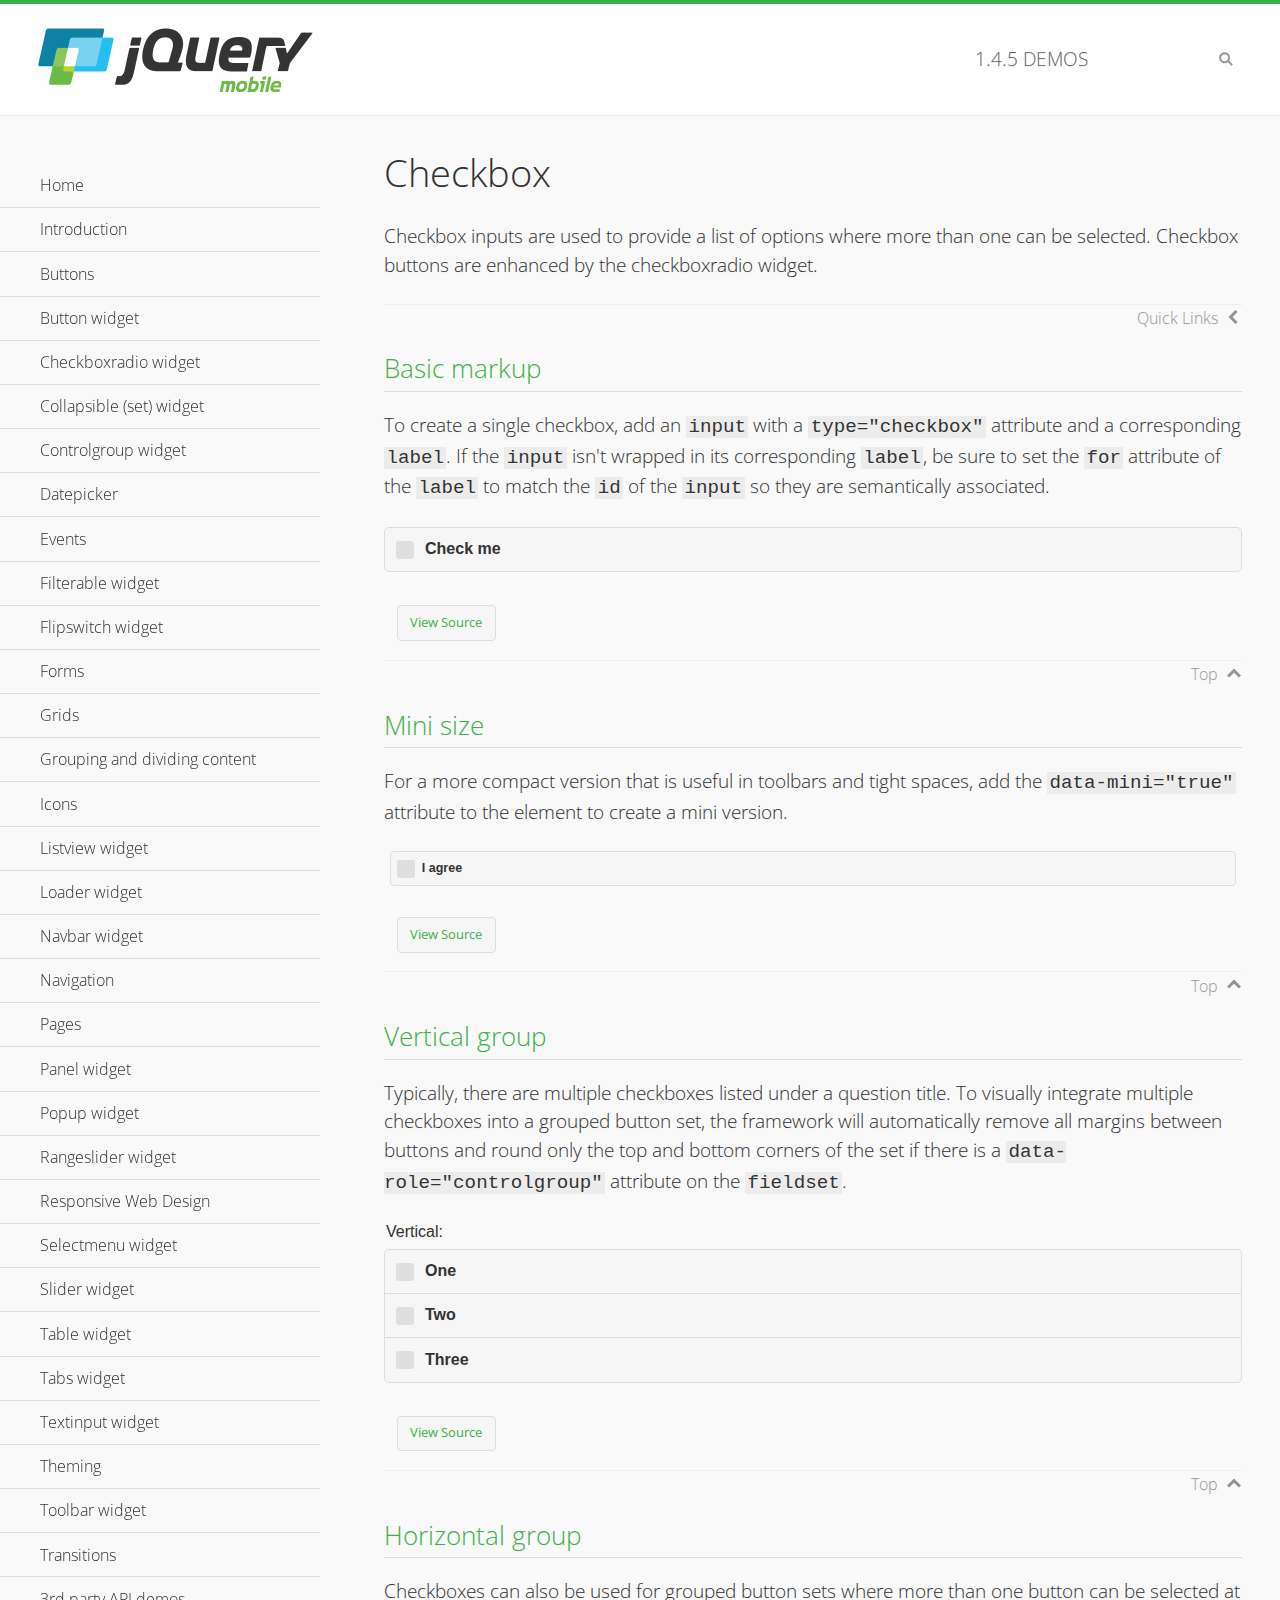
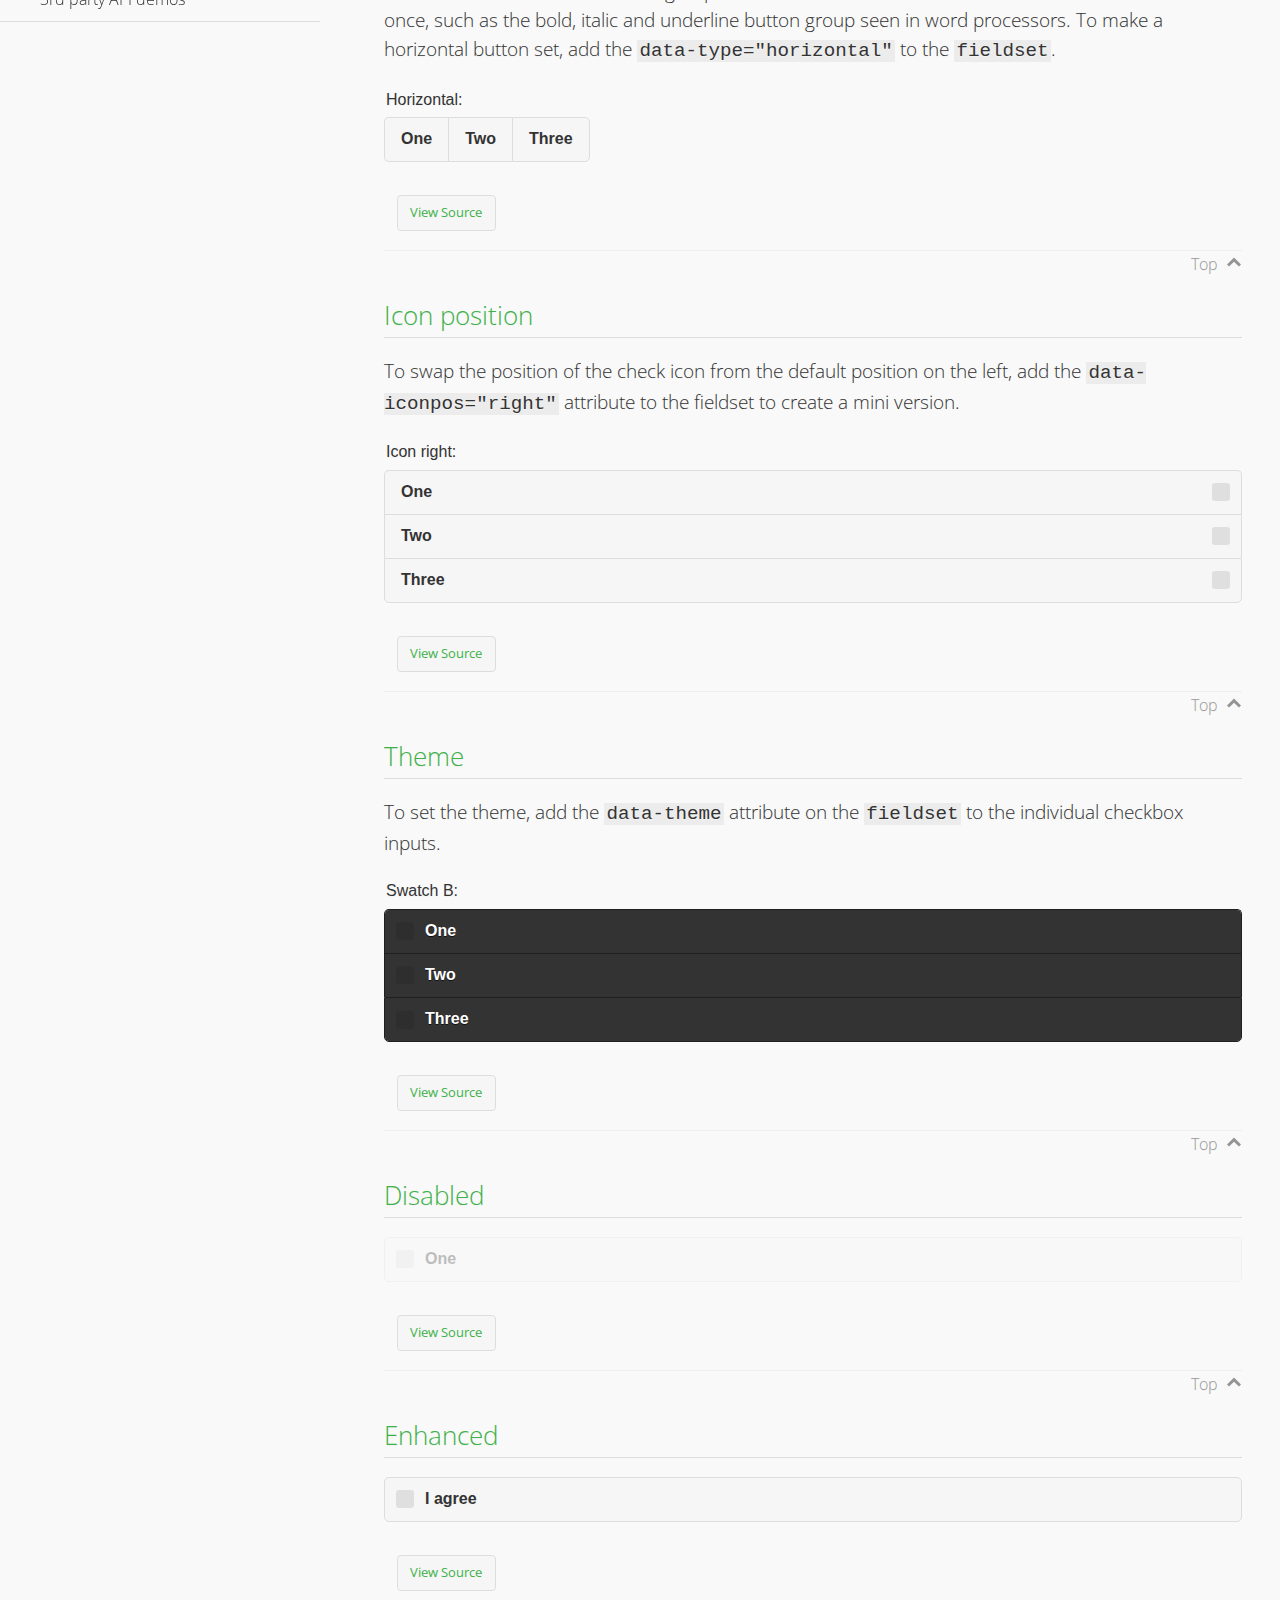
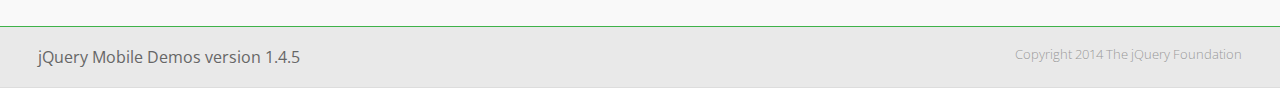
<file: jqm/demos/checkboxradio-checkbox/index.html>
<!DOCTYPE html>
<html>
<head>
	<meta charset="utf-8">
	<meta name="viewport" content="width=device-width, initial-scale=1">
	<title>Checkbox - jQuery Mobile Demos</title>
	<link rel="shortcut icon" href="../favicon.ico">
	<link rel="stylesheet" href="http://fonts.googleapis.com/css?family=Open+Sans:300,400,700">
	<link rel="stylesheet" href="../css/themes/default/jquery.mobile-1.4.5.min.css">
	<link rel="stylesheet" href="../_assets/css/jqm-demos.css">
	<script src="../js/jquery.js"></script>
	<script src="../_assets/js/index.js"></script>
	<script src="../js/jquery.mobile-1.4.5.min.js"></script>
</head>
<body>
<div data-role="page" class="jqm-demos" data-quicklinks="true">

	<div data-role="header" class="jqm-header">
		<h2><a href="../" title="jQuery Mobile Demos home"><img src="../_assets/img/jquery-logo.png" alt="jQuery Mobile"></a></h2>
		<p><span class="jqm-version"></span> Demos</p>
		<a href="#" class="jqm-navmenu-link ui-btn ui-btn-icon-notext ui-corner-all ui-icon-bars ui-nodisc-icon ui-alt-icon ui-btn-left">Menu</a>
		<a href="#" class="jqm-search-link ui-btn ui-btn-icon-notext ui-corner-all ui-icon-search ui-nodisc-icon ui-alt-icon ui-btn-right">Search</a>
	</div><!-- /header -->

	<div role="main" class="ui-content jqm-content">

		<h1>Checkbox</h1>

		<p>Checkbox inputs are used to provide a list of options where more than one can be selected. Checkbox buttons are enhanced by the checkboxradio widget.</p>

		<h2>Basic markup</h2>

		<p>To create a single checkbox, add an <code>input</code> with a <code>type="checkbox"</code> attribute and a corresponding <code>label</code>. If the <code>input</code> isn't wrapped in its corresponding <code>label</code>, be sure to set the <code>for</code> attribute of the <code>label</code> to match the <code>id</code> of the <code>input</code> so they are semantically associated.</p>

		<div data-demo-html="true">
			<form>
				<label>
					<input type="checkbox" name="checkbox-0 ">Check me
				</label>
			</form>
		</div><!--/demo-html -->

		<h2>Mini size</h2>

		<p>For a more compact version that is useful in toolbars and tight spaces, add the <code>data-mini="true"</code> attribute to the element to create a mini version. </p>

		<div data-demo-html="true">
			<form>
				<input type="checkbox" name="checkbox-mini-0" id="checkbox-mini-0" data-mini="true">
				<label for="checkbox-mini-0">I agree</label>
			</form>
		</div><!--/demo-html -->

		<h2>Vertical group</h2>

		<p>Typically, there are multiple checkboxes listed under a question title. To visually integrate multiple checkboxes into a grouped button set, the framework will automatically remove all margins between buttons and round only the top and bottom corners of the set if there is a <code> data-role="controlgroup"</code> attribute on the <code>fieldset</code>.</p>

		<div data-demo-html="true">
			<form>
				<fieldset data-role="controlgroup">
					<legend>Vertical:</legend>
					<input type="checkbox" name="checkbox-v-2a" id="checkbox-v-2a">
					<label for="checkbox-v-2a">One</label>
					<input type="checkbox" name="checkbox-v-2b" id="checkbox-v-2b">
					<label for="checkbox-v-2b">Two</label>
					<input type="checkbox" name="checkbox-v-2c" id="checkbox-v-2c">
					<label for="checkbox-v-2c">Three</label>
				</fieldset>
			</form>
		</div><!--/demo-html -->

		<h2>Horizontal group</h2>

		<p>Checkboxes can also be used for grouped button sets where more than one button can be selected at once, such as the bold, italic and underline button group seen in word processors. To make a horizontal button set, add the <code> data-type="horizontal"</code> to the <code>fieldset</code>.</p>

		<div data-demo-html="true">
			<form>
				<fieldset data-role="controlgroup" data-type="horizontal">
					<legend>Horizontal:</legend>
					<input type="checkbox" name="checkbox-h-2a" id="checkbox-h-2a">
					<label for="checkbox-h-2a">One</label>
					<input type="checkbox" name="checkbox-h-2b" id="checkbox-h-2b">
					<label for="checkbox-h-2b">Two</label>
					<input type="checkbox" name="checkbox-h-2c" id="checkbox-h-2c">
					<label for="checkbox-h-2c">Three</label>
				</fieldset>
			</form>
		</div><!--/demo-html -->

		<h2>Icon position</h2>

		<p>To swap the position of the check icon from the default position on the left, add the <code>data-iconpos="right"</code> attribute to the fieldset to create a mini version. </p>

		<div data-demo-html="true">
			<form>
				<fieldset data-role="controlgroup" data-iconpos="right">
					<legend>Icon right:</legend>
					<input type="checkbox" name="checkbox-h-6a" id="checkbox-h-6a">
					<label for="checkbox-h-6a">One</label>
					<input type="checkbox" name="checkbox-h-6b" id="checkbox-h-6b">
					<label for="checkbox-h-6b">Two</label>
					<input type="checkbox" name="checkbox-h-6c" id="checkbox-h-6c">
					<label for="checkbox-h-6c">Three</label>
				</fieldset>
			</form>
		</div><!--/demo-html -->

		<h2>Theme</h2>

		<p>To set the theme, add the <code>data-theme</code> attribute on the <code>fieldset</code> to the individual checkbox inputs.</p>

		<div data-demo-html="true">
			<form>
				<fieldset data-role="controlgroup">
					<legend>Swatch B:</legend>
					<input type="checkbox" name="checkbox-t-2a" id="checkbox-t-2a" data-theme="b">
					<label for="checkbox-t-2a">One</label>
					<input type="checkbox" name="checkbox-t-2b" id="checkbox-t-2b" data-theme="b">
					<label for="checkbox-t-2b">Two</label>
					<input type="checkbox" name="checkbox-t-2c" id="checkbox-t-2c" data-theme="b">
					<label for="checkbox-t-2c">Three</label>
				</fieldset>
			</form>
		</div><!--/demo-html -->

		<h2>Disabled</h2>

		<div data-demo-html="true">
			<form>
				<input disabled type="checkbox" name="checkbox-t-3a" id="checkbox-t-3a" data-theme="a">
				<label for="checkbox-t-3a">One</label>
			</form>
		</div><!--/demo-html -->

		<h2>Enhanced</h2>

		<div data-demo-html="true">
			<div class="ui-checkbox">
				<label for="checkbox-enhanced" class="ui-btn ui-corner-all ui-btn-inherit ui-btn-icon-left ui-checkbox-off">I agree</label>
				<input type="checkbox" name="checkbox-enhanced" id="checkbox-enhanced" data-enhanced="true">
			</div>
		</div><!--/demo-html -->

	</div><!-- /content -->
	    <div data-role="panel" class="jqm-navmenu-panel" data-position="left" data-display="overlay" data-theme="a">
	    	<ul class="jqm-list ui-alt-icon ui-nodisc-icon">
<li data-filtertext="demos homepage" data-icon="home"><a href=".././">Home</a></li>
<li data-filtertext="introduction overview getting started"><a href="../intro/" data-ajax="false">Introduction</a></li>
<li data-filtertext="buttons button markup buttonmarkup method anchor link button element"><a href="../button-markup/" data-ajax="false">Buttons</a></li>
<li data-filtertext="form button widget input button submit reset"><a href="../button/" data-ajax="false">Button widget</a></li>
<li data-role="collapsible" data-enhanced="true" data-collapsed-icon="carat-d" data-expanded-icon="carat-u" data-iconpos="right" data-inset="false" class="ui-collapsible ui-collapsible-themed-content ui-collapsible-collapsed">
	<h3 class="ui-collapsible-heading ui-collapsible-heading-collapsed">
		<a href="#" class="ui-collapsible-heading-toggle ui-btn ui-btn-icon-right ui-btn-inherit ui-icon-carat-d">
		    Checkboxradio widget<span class="ui-collapsible-heading-status"> click to expand contents</span>
		</a>
	</h3>
	<div class="ui-collapsible-content ui-body-inherit ui-collapsible-content-collapsed" aria-hidden="true">
		<ul>
			<li data-filtertext="form checkboxradio widget checkbox input checkboxes controlgroups"><a href="../checkboxradio-checkbox/" data-ajax="false">Checkboxes</a></li>
			<li data-filtertext="form checkboxradio widget radio input radio buttons controlgroups"><a href="../checkboxradio-radio/" data-ajax="false">Radio buttons</a></li>
		</ul>
	</div>
</li>
<li data-role="collapsible" data-enhanced="true" data-collapsed-icon="carat-d" data-expanded-icon="carat-u" data-iconpos="right" data-inset="false" class="ui-collapsible ui-collapsible-themed-content ui-collapsible-collapsed">
	<h3 class="ui-collapsible-heading ui-collapsible-heading-collapsed">
		<a href="#" class="ui-collapsible-heading-toggle ui-btn ui-btn-icon-right ui-btn-inherit ui-icon-carat-d">
			Collapsible (set) widget<span class="ui-collapsible-heading-status"> click to expand contents</span>
		</a>
	</h3>
	<div class="ui-collapsible-content ui-body-inherit ui-collapsible-content-collapsed" aria-hidden="true">
		<ul>
			<li data-filtertext="collapsibles content formatting"><a href="../collapsible/" data-ajax="false">Collapsible</a></li>
			<li data-filtertext="dynamic collapsible set accordion append expand"><a href="../collapsible-dynamic/" data-ajax="false">Dynamic collapsibles</a></li>
			<li data-filtertext="accordions collapsible set widget content formatting grouped collapsibles"><a href="../collapsibleset/" data-ajax="false">Collapsible set</a></li>
		</ul>
	</div>
</li>
<li data-role="collapsible" data-enhanced="true" data-collapsed-icon="carat-d" data-expanded-icon="carat-u" data-iconpos="right" data-inset="false" class="ui-collapsible ui-collapsible-themed-content ui-collapsible-collapsed">
	<h3 class="ui-collapsible-heading ui-collapsible-heading-collapsed">
		<a href="#" class="ui-collapsible-heading-toggle ui-btn ui-btn-icon-right ui-btn-inherit ui-icon-carat-d">
			Controlgroup widget<span class="ui-collapsible-heading-status"> click to expand contents</span>
		</a>
	</h3>
	<div class="ui-collapsible-content ui-body-inherit ui-collapsible-content-collapsed" aria-hidden="true">
		<ul>
			<li data-filtertext="controlgroups selectmenu checkboxradio input grouped buttons horizontal vertical"><a href="../controlgroup/" data-ajax="false">Controlgroup</a></li>
			<li data-filtertext="dynamic controlgroup dynamically add buttons"><a href="../controlgroup-dynamic/" data-ajax="false">Dynamic controlgroups</a></li>
		</ul>
	</div>
</li>
<li data-filtertext="form datepicker widget date input"><a href="../datepicker/" data-ajax="false">Datepicker</a></li>
<li data-role="collapsible" data-enhanced="true" data-collapsed-icon="carat-d" data-expanded-icon="carat-u" data-iconpos="right" data-inset="false" class="ui-collapsible ui-collapsible-themed-content ui-collapsible-collapsed">
	<h3 class="ui-collapsible-heading ui-collapsible-heading-collapsed">
		<a href="#" class="ui-collapsible-heading-toggle ui-btn ui-btn-icon-right ui-btn-inherit ui-icon-carat-d">
			Events<span class="ui-collapsible-heading-status"> click to expand contents</span>
		</a>
	</h3>
	<div class="ui-collapsible-content ui-body-inherit ui-collapsible-content-collapsed" aria-hidden="true">
		<ul>
			<li data-filtertext="swipe to delete list items listviews swipe events"><a href="../swipe-list/" data-ajax="false">Swipe list items</a></li>
			<li data-filtertext="swipe to navigate swipe page navigation swipe events"><a href="../swipe-page/" data-ajax="false">Swipe page navigation</a></li>
		</ul>
	</div>
</li>
<li data-filtertext="filterable filter elements sorting searching listview table"><a href="../filterable/" data-ajax="false">Filterable widget</a></li>
<li data-filtertext="form flipswitch widget flip toggle switch binary select checkbox input"><a href="../flipswitch/" data-ajax="false">Flipswitch widget</a></li>
<li data-role="collapsible" data-enhanced="true" data-collapsed-icon="carat-d" data-expanded-icon="carat-u" data-iconpos="right" data-inset="false" class="ui-collapsible ui-collapsible-themed-content ui-collapsible-collapsed">
	<h3 class="ui-collapsible-heading ui-collapsible-heading-collapsed">
		<a href="#" class="ui-collapsible-heading-toggle ui-btn ui-btn-icon-right ui-btn-inherit ui-icon-carat-d">
			Forms<span class="ui-collapsible-heading-status"> click to expand contents</span>
		</a>
	</h3>
	<div class="ui-collapsible-content ui-body-inherit ui-collapsible-content-collapsed" aria-hidden="true">
		<ul>
			<li data-filtertext="forms text checkbox radio range button submit reset inputs selects textarea slider flipswitch label form elements"><a href="../forms/" data-ajax="false">Forms</a></li>
			<li data-filtertext="form hide labels hidden accessible ui-hidden-accessible forms"><a href="../forms-label-hidden-accessible/" data-ajax="false">Hide labels</a></li>
			<li data-filtertext="form field containers fieldcontain ui-field-contain forms"><a href="../forms-field-contain/" data-ajax="false">Field containers</a></li>
			<li data-filtertext="forms disabled form elements"><a href="../forms-disabled/" data-ajax="false">Forms disabled</a></li>
			<li data-filtertext="forms gallery examples overview forms text checkbox radio range button submit reset inputs selects textarea slider flipswitch label form elements"><a href="../forms-gallery/" data-ajax="false">Forms gallery</a></li>
		</ul>
	</div>
</li>
<li data-role="collapsible" data-enhanced="true" data-collapsed-icon="carat-d" data-expanded-icon="carat-u" data-iconpos="right" data-inset="false" class="ui-collapsible ui-collapsible-themed-content ui-collapsible-collapsed">
	<h3 class="ui-collapsible-heading ui-collapsible-heading-collapsed">
		<a href="#" class="ui-collapsible-heading-toggle ui-btn ui-btn-icon-right ui-btn-inherit ui-icon-carat-d">
			Grids<span class="ui-collapsible-heading-status"> click to expand contents</span>
		</a>
	</h3>
	<div class="ui-collapsible-content ui-body-inherit ui-collapsible-content-collapsed" aria-hidden="true">
		<ul>
			<li data-filtertext="grids columns blocks content formatting rwd responsive css framework"><a href="../grids/" data-ajax="false">Grids</a></li>
			<li data-filtertext="buttons in grids css framework"><a href="../grids-buttons/" data-ajax="false">Buttons in grids</a></li>
			<li data-filtertext="custom responsive grids rwd css framework"><a href="../grids-custom-responsive/" data-ajax="false">Custom responsive grids</a></li>
		</ul>
	</div>
</li>
<li data-filtertext="blocks content formatting sections heading"><a href="../body-bar-classes/" data-ajax="false">Grouping and dividing content</a></li>
<li data-role="collapsible" data-enhanced="true" data-collapsed-icon="carat-d" data-expanded-icon="carat-u" data-iconpos="right" data-inset="false" class="ui-collapsible ui-collapsible-themed-content ui-collapsible-collapsed">
	<h3 class="ui-collapsible-heading ui-collapsible-heading-collapsed">
		<a href="#" class="ui-collapsible-heading-toggle ui-btn ui-btn-icon-right ui-btn-inherit ui-icon-carat-d">
			Icons<span class="ui-collapsible-heading-status"> click to expand contents</span>
		</a>
	</h3>
	<div class="ui-collapsible-content ui-body-inherit ui-collapsible-content-collapsed" aria-hidden="true">
		<ul>
			<li data-filtertext="button icons svg disc alt custom icon position"><a href="../icons/" data-ajax="false">Icons</a></li>
			<li data-filtertext=""><a href="../icons-grunticon/" data-ajax="false">Grunticon loader</a></li>
		</ul>
	</div>
</li>
<li data-role="collapsible" data-enhanced="true" data-collapsed-icon="carat-d" data-expanded-icon="carat-u" data-iconpos="right" data-inset="false" class="ui-collapsible ui-collapsible-themed-content ui-collapsible-collapsed">
	<h3 class="ui-collapsible-heading ui-collapsible-heading-collapsed">
		<a href="#" class="ui-collapsible-heading-toggle ui-btn ui-btn-icon-right ui-btn-inherit ui-icon-carat-d">
			Listview widget<span class="ui-collapsible-heading-status"> click to expand contents</span>
		</a>
	</h3>
	<div class="ui-collapsible-content ui-body-inherit ui-collapsible-content-collapsed" aria-hidden="true">
		<ul>
			<li data-filtertext="listview widget thumbnails icons nested split button collapsible ul ol"><a href="../listview/" data-ajax="false">Listview</a></li>
			<li data-filtertext="autocomplete filterable reveal listview filtertextbeforefilter placeholder"><a href="../listview-autocomplete/" data-ajax="false">Listview autocomplete</a></li>
			<li data-filtertext="autocomplete filterable reveal listview remote data filtertextbeforefilter placeholder"><a href="../listview-autocomplete-remote/" data-ajax="false">Listview autocomplete remote data</a></li>
			<li data-filtertext="autodividers anchor jump scroll linkbars listview lists ul ol"><a href="../listview-autodividers-linkbar/" data-ajax="false">Listview autodividers linkbar</a></li>
			<li data-filtertext="listview autodividers selector autodividersselector lists ul ol"><a href="../listview-autodividers-selector/" data-ajax="false">Listview autodividers selector</a></li>
			<li data-filtertext="listview nested list items"><a href="../listview-nested-lists/" data-ajax="false">Nested Listviews</a></li>
			<li data-filtertext="listview collapsible list items flat"><a href="../listview-collapsible-item-flat/" data-ajax="false">Listview collapsible list items (flat)</a></li>
			<li data-filtertext="listview collapsible list indented"><a href="../listview-collapsible-item-indented/" data-ajax="false">Listview collapsible list items (indented)</a></li>
			<li data-filtertext="grid listview responsive grids responsive listviews lists ul"><a href="../listview-grid/" data-ajax="false">Listview responsive grid</a></li>
		</ul>
	</div>
</li>
<li data-filtertext="loader widget page loading navigation overlay spinner"><a href="../loader/" data-ajax="false">Loader widget</a></li>
<li data-filtertext="navbar widget navmenu toolbars header footer"><a href="../navbar/" data-ajax="false">Navbar widget</a></li>
<li data-role="collapsible" data-enhanced="true" data-collapsed-icon="carat-d" data-expanded-icon="carat-u" data-iconpos="right" data-inset="false" class="ui-collapsible ui-collapsible-themed-content ui-collapsible-collapsed">
	<h3 class="ui-collapsible-heading ui-collapsible-heading-collapsed">
		<a href="#" class="ui-collapsible-heading-toggle ui-btn ui-btn-icon-right ui-btn-inherit ui-icon-carat-d">
			Navigation<span class="ui-collapsible-heading-status"> click to expand contents</span>
		</a>
	</h3>
	<div class="ui-collapsible-content ui-body-inherit ui-collapsible-content-collapsed" aria-hidden="true">
		<ul>
			<li data-filtertext="ajax navigation navigate widget history event method"><a href="../navigation/" data-ajax="false">Navigation</a></li>
			<li data-filtertext="linking pages page links navigation ajax prefetch cache"><a href="../navigation-linking-pages/" data-ajax="false">Linking pages</a></li>
			<!-- <li data-filtertext="php redirect server redirection server-side navigation"><a href="../navigation-php-redirect/" data-ajax="false">PHP redirect demo</a></li>-->
			<li data-filtertext="navigation redirection hash query"><a href="../navigation-hash-processing/" data-ajax="false">Hash processing demo</a></li>
			<li data-filtertext="navigation redirection hash query"><a href="../page-events/" data-ajax="false">Page Navigation Events</a></li>
		</ul>
	</div>
</li>
<li data-role="collapsible" data-enhanced="true" data-collapsed-icon="carat-d" data-expanded-icon="carat-u" data-iconpos="right" data-inset="false" class="ui-collapsible ui-collapsible-themed-content ui-collapsible-collapsed">
	<h3 class="ui-collapsible-heading ui-collapsible-heading-collapsed">
		<a href="#" class="ui-collapsible-heading-toggle ui-btn ui-btn-icon-right ui-btn-inherit ui-icon-carat-d">
			Pages<span class="ui-collapsible-heading-status"> click to expand contents</span>
		</a>
	</h3>
	<div class="ui-collapsible-content ui-body-inherit ui-collapsible-content-collapsed" aria-hidden="true">
		<ul>
			<li data-filtertext="pages page widget ajax navigation"><a href="../pages/" data-ajax="false">Pages</a></li>
			<li data-filtertext="single page"><a href="../pages-single-page/" data-ajax="false">Single page</a></li>
			<li data-filtertext="multipage multi-page page"><a href="../pages-multi-page/" data-ajax="false">Multi-page template</a></li>
			<li data-filtertext="dialog page widget modal popup"><a href="../pages-dialog/" data-ajax="false">Dialog page</a></li>
		</ul>
	</div>
</li>
<li data-role="collapsible" data-enhanced="true" data-collapsed-icon="carat-d" data-expanded-icon="carat-u" data-iconpos="right" data-inset="false" class="ui-collapsible ui-collapsible-themed-content ui-collapsible-collapsed">
	<h3 class="ui-collapsible-heading ui-collapsible-heading-collapsed">
		<a href="#" class="ui-collapsible-heading-toggle ui-btn ui-btn-icon-right ui-btn-inherit ui-icon-carat-d">
			Panel widget<span class="ui-collapsible-heading-status"> click to expand contents</span>
		</a>
	</h3>
	<div class="ui-collapsible-content ui-body-inherit ui-collapsible-content-collapsed" aria-hidden="true">
		<ul>
			<li data-filtertext="panel widget sliding panels reveal push overlay responsive"><a href="../panel/" data-ajax="false">Panel</a></li>
			<li data-filtertext=""><a href="../panel-external/" data-ajax="false">External panels</a></li>
			<li data-filtertext="panel "><a href="../panel-fixed/" data-ajax="false">Fixed panels</a></li>
			<li data-filtertext="panel slide panels sliding panels shadow rwd responsive breakpoint"><a href="../panel-responsive/" data-ajax="false">Panels responsive</a></li>
			<li data-filtertext="panel custom style custom panel width reveal shadow listview panel styling page background wrapper"><a href="../panel-styling/" data-ajax="false">Custom panel style</a></li>
			<li data-filtertext="panel open on swipe"><a href="../panel-swipe-open/" data-ajax="false">Panel open on swipe</a></li>
			<li data-filtertext="panels outside page internal external toolbars"><a href="../panel-external-internal/" data-ajax="false">Panel external and internal</a></li>
		</ul>
	</div>
</li>
<li data-role="collapsible" data-enhanced="true" data-collapsed-icon="carat-d" data-expanded-icon="carat-u" data-iconpos="right" data-inset="false" class="ui-collapsible ui-collapsible-themed-content ui-collapsible-collapsed">
	<h3 class="ui-collapsible-heading ui-collapsible-heading-collapsed">
		<a href="#" class="ui-collapsible-heading-toggle ui-btn ui-btn-icon-right ui-btn-inherit ui-icon-carat-d">
			Popup widget<span class="ui-collapsible-heading-status"> click to expand contents</span>
		</a>
	</h3>
	<div class="ui-collapsible-content ui-body-inherit ui-collapsible-content-collapsed" aria-hidden="true">
		<ul>
			<li data-filtertext="popup widget popups dialog modal transition tooltip lightbox form overlay screen flip pop fade transition"><a href="../popup/" data-ajax="false">Popup</a></li>
			<li data-filtertext="popup alignment position"><a href="../popup-alignment/" data-ajax="false">Popup alignment</a></li>
			<li data-filtertext="popup arrow size popups popover"><a href="../popup-arrow-size/" data-ajax="false">Popup arrow size</a></li>
			<li data-filtertext="dynamic popups popup images lightbox"><a href="../popup-dynamic/" data-ajax="false">Dynamic popups</a></li>
			<li data-filtertext="popups with iframes scaling"><a href="../popup-iframe/" data-ajax="false">Popups with iframes</a></li>
			<li data-filtertext="popup image scaling"><a href="../popup-image-scaling/" data-ajax="false">Popup image scaling</a></li>
			<li data-filtertext="external popup outside multi-page"><a href="../popup-outside-multipage/" data-ajax="false">Popup outside multi-page</a></li>
		</ul>
	</div>
</li>
<li data-filtertext="form rangeslider widget dual sliders dual handle sliders range input"><a href="../rangeslider/" data-ajax="false">Rangeslider widget</a></li>
<li data-filtertext="responsive web design rwd adaptive progressive enhancement PE accessible mobile breakpoints media query media queries"><a href="../rwd/" data-ajax="false">Responsive Web Design</a></li>
<li data-role="collapsible" data-enhanced="true" data-collapsed-icon="carat-d" data-expanded-icon="carat-u" data-iconpos="right" data-inset="false" class="ui-collapsible ui-collapsible-themed-content ui-collapsible-collapsed">
	<h3 class="ui-collapsible-heading ui-collapsible-heading-collapsed">
		<a href="#" class="ui-collapsible-heading-toggle ui-btn ui-btn-icon-right ui-btn-inherit ui-icon-carat-d">
			Selectmenu widget<span class="ui-collapsible-heading-status"> click to expand contents</span>
		</a>
	</h3>
	<div class="ui-collapsible-content ui-body-inherit ui-collapsible-content-collapsed" aria-hidden="true">
		<ul>
			<li data-filtertext="form selectmenu widget select input custom select menu selects"><a href="../selectmenu/" data-ajax="false">Selectmenu</a></li>
			<li data-filtertext="form custom select menu selectmenu widget custom menu option optgroup multiple selects"><a href="../selectmenu-custom/" data-ajax="false">Custom select menu</a></li>
			<li data-filtertext="filterable select filter popup dialog"><a href="../selectmenu-custom-filter/" data-ajax="false">Custom select menu with filter</a></li>
		</ul>
	</div>
</li>
<li data-role="collapsible" data-enhanced="true" data-collapsed-icon="carat-d" data-expanded-icon="carat-u" data-iconpos="right" data-inset="false" class="ui-collapsible ui-collapsible-themed-content ui-collapsible-collapsed">
	<h3 class="ui-collapsible-heading ui-collapsible-heading-collapsed">
		<a href="#" class="ui-collapsible-heading-toggle ui-btn ui-btn-icon-right ui-btn-inherit ui-icon-carat-d">
			Slider widget<span class="ui-collapsible-heading-status"> click to expand contents</span>
		</a>
	</h3>
	<div class="ui-collapsible-content ui-body-inherit ui-collapsible-content-collapsed" aria-hidden="true">
		<ul>
			<li data-filtertext="form slider widget range input single sliders"><a href="../slider/" data-ajax="false">Slider</a></li>
			<li data-filtertext="form slider widget flipswitch slider binary select flip toggle switch"><a href="../slider-flipswitch/" data-ajax="false">Slider flip toggle switch</a></li>
			<li data-filtertext="form slider tooltip handle value input range sliders"><a href="../slider-tooltip/" data-ajax="false">Slider tooltip</a></li>
		</ul>
	</div>
</li>
<li data-role="collapsible" data-enhanced="true" data-collapsed-icon="carat-d" data-expanded-icon="carat-u" data-iconpos="right" data-inset="false" class="ui-collapsible ui-collapsible-themed-content ui-collapsible-collapsed">
	<h3 class="ui-collapsible-heading ui-collapsible-heading-collapsed">
		<a href="#" class="ui-collapsible-heading-toggle ui-btn ui-btn-icon-right ui-btn-inherit ui-icon-carat-d">
			Table widget<span class="ui-collapsible-heading-status"> click to expand contents</span>
		</a>
	</h3>
	<div class="ui-collapsible-content ui-body-inherit ui-collapsible-content-collapsed" aria-hidden="true">
		<ul>
			<li data-filtertext="table widget reflow column toggle th td responsive tables rwd hide show tabular"><a href="../table-column-toggle/" data-ajax="false">Table Column Toggle</a></li>
			<li data-filtertext="table column toggle phone comparison demo"><a href="../table-column-toggle-example/" data-ajax="false">Table Column Toggle demo</a></li>
			<li data-filtertext="responsive tables table column toggle heading groups rwd breakpoint"><a href="../table-column-toggle-heading-groups/" data-ajax="false">Table Column Toggle heading groups</a></li>
			<li data-filtertext="responsive tables table column toggle hide rwd breakpoint customization options"><a href="../table-column-toggle-options/" data-ajax="false">Table Column Toggle options</a></li>
			<li data-filtertext="table reflow th td responsive rwd columns tabular"><a href="../table-reflow/" data-ajax="false">Table Reflow</a></li>
			<li data-filtertext="responsive tables table reflow heading groups rwd breakpoint"><a href="../table-reflow-heading-groups/" data-ajax="false">Table Reflow heading groups</a></li>
			<li data-filtertext="responsive tables table reflow stripes strokes table style"><a href="../table-reflow-stripes-strokes/" data-ajax="false">Table Reflow stripes and strokes</a></li>
			<li data-filtertext="responsive tables table reflow stack custom styles"><a href="../table-reflow-styling/" data-ajax="false">Table Reflow custom styles</a></li>
		</ul>
	</div>
</li>
<li data-filtertext="ui tabs widget"><a href="../tabs/" data-ajax="false">Tabs widget</a></li>
<li data-filtertext="form textinput widget text input textarea number date time tel email file color password"><a href="../textinput/" data-ajax="false">Textinput widget</a></li>
<li data-role="collapsible" data-enhanced="true" data-collapsed-icon="carat-d" data-expanded-icon="carat-u" data-iconpos="right" data-inset="false" class="ui-collapsible ui-collapsible-themed-content ui-collapsible-collapsed">
	<h3 class="ui-collapsible-heading ui-collapsible-heading-collapsed">
		<a href="#" class="ui-collapsible-heading-toggle ui-btn ui-btn-icon-right ui-btn-inherit ui-icon-carat-d">
			Theming<span class="ui-collapsible-heading-status"> click to expand contents</span>
		</a>
	</h3>
	<div class="ui-collapsible-content ui-body-inherit ui-collapsible-content-collapsed" aria-hidden="true">
		<ul>
			<li data-filtertext="default theme swatches theming style css"><a href="../theme-default/" data-ajax="false">Default theme</a></li>
			<li data-filtertext="classic theme old theme swatches theming style css"><a href="../theme-classic/" data-ajax="false">Classic theme</a></li>
		</ul>
	</div>
</li>
<li data-role="collapsible" data-enhanced="true" data-collapsed-icon="carat-d" data-expanded-icon="carat-u" data-iconpos="right" data-inset="false" class="ui-collapsible ui-collapsible-themed-content ui-collapsible-collapsed">
	<h3 class="ui-collapsible-heading ui-collapsible-heading-collapsed">
		<a href="#" class="ui-collapsible-heading-toggle ui-btn ui-btn-icon-right ui-btn-inherit ui-icon-carat-d">
			Toolbar widget<span class="ui-collapsible-heading-status"> click to expand contents</span>
		</a>
	</h3>
	<div class="ui-collapsible-content ui-body-inherit ui-collapsible-content-collapsed" aria-hidden="true">
		<ul>
			<li data-filtertext="toolbar widget header footer toolbars fixed fullscreen external sections"><a href="../toolbar/" data-ajax="false">Toolbar</a></li>
			<li data-filtertext="dynamic toolbars dynamically add toolbar header footer"><a href="../toolbar-dynamic/" data-ajax="false">Dynamic toolbars</a></li>
			<li data-filtertext="external toolbars header footer"><a href="../toolbar-external/" data-ajax="false">External toolbars</a></li>
			<li data-filtertext="fixed toolbars header footer"><a href="../toolbar-fixed/" data-ajax="false">Fixed toolbars</a></li>
			<li data-filtertext="fixed fullscreen toolbars header footer"><a href="../toolbar-fixed-fullscreen/" data-ajax="false">Fullscreen toolbars</a></li>
			<li data-filtertext="external fixed toolbars header footer"><a href="../toolbar-fixed-external/" data-ajax="false">Fixed external toolbars</a></li>
			<li data-filtertext="external persistent toolbars header footer navbar navmenu"><a href="../toolbar-fixed-persistent/" data-ajax="false">Persistent toolbars</a></li>
			<li data-filtertext="external ajax optimized toolbars persistent toolbars header footer navbar"><a href="../toolbar-fixed-persistent-optimized/" data-ajax="false">Ajax optimized toolbars</a></li>
			<li data-filtertext="form in toolbars header footer"><a href="../toolbar-fixed-forms/" data-ajax="false">Form in toolbar</a></li>
		</ul>
	</div>
</li>
<li data-filtertext="page transitions animated pages popup navigation flip slide fade pop"><a href="../transitions/" data-ajax="false">Transitions</a></li>
<li data-role="collapsible" data-enhanced="true" data-collapsed-icon="carat-d" data-expanded-icon="carat-u" data-iconpos="right" data-inset="false" class="ui-collapsible ui-collapsible-themed-content ui-collapsible-collapsed">
	<h3 class="ui-collapsible-heading ui-collapsible-heading-collapsed">
		<a href="#" class="ui-collapsible-heading-toggle ui-btn ui-btn-icon-right ui-btn-inherit ui-icon-carat-d">
			3rd party API demos<span class="ui-collapsible-heading-status"> click to expand contents</span>
		</a>
	</h3>
	<div class="ui-collapsible-content ui-body-inherit ui-collapsible-content-collapsed" aria-hidden="true">
		<ul>
			<li data-filtertext="backbone requirejs navigation router"><a href="../backbone-requirejs/" data-ajax="false">Backbone RequireJS</a></li>
			<li data-filtertext="google maps geolocation demo"><a href="../map-geolocation/" data-ajax="false">Google Maps geolocation</a></li>
			<li data-filtertext="google maps hybrid"><a href="../map-list-toggle/" data-ajax="false">Google Maps list toggle</a></li>
		</ul>
	</div>
</li>



		     </ul>
		</div><!-- /panel -->


	<div data-role="footer" data-position="fixed" data-tap-toggle="false" class="jqm-footer">
		<p>jQuery Mobile Demos version <span class="jqm-version"></span></p>
		<p>Copyright 2014 The jQuery Foundation</p>
	</div><!-- /footer -->
	<!-- TODO: This should become an external panel so we can add input to markup (unique ID) -->
    <div data-role="panel" class="jqm-search-panel" data-position="right" data-display="overlay" data-theme="a">
		<div class="jqm-search">
			<ul class="jqm-list" data-filter-placeholder="Search demos..." data-filter-reveal="true">
<li data-filtertext="demos homepage" data-icon="home"><a href=".././">Home</a></li>
<li data-filtertext="introduction overview getting started"><a href="../intro/" data-ajax="false">Introduction</a></li>
<li data-filtertext="buttons button markup buttonmarkup method anchor link button element"><a href="../button-markup/" data-ajax="false">Buttons</a></li>
<li data-filtertext="form button widget input button submit reset"><a href="../button/" data-ajax="false">Button widget</a></li>
<li data-role="collapsible" data-enhanced="true" data-collapsed-icon="carat-d" data-expanded-icon="carat-u" data-iconpos="right" data-inset="false" class="ui-collapsible ui-collapsible-themed-content ui-collapsible-collapsed">
	<h3 class="ui-collapsible-heading ui-collapsible-heading-collapsed">
		<a href="#" class="ui-collapsible-heading-toggle ui-btn ui-btn-icon-right ui-btn-inherit ui-icon-carat-d">
		    Checkboxradio widget<span class="ui-collapsible-heading-status"> click to expand contents</span>
		</a>
	</h3>
	<div class="ui-collapsible-content ui-body-inherit ui-collapsible-content-collapsed" aria-hidden="true">
		<ul>
			<li data-filtertext="form checkboxradio widget checkbox input checkboxes controlgroups"><a href="../checkboxradio-checkbox/" data-ajax="false">Checkboxes</a></li>
			<li data-filtertext="form checkboxradio widget radio input radio buttons controlgroups"><a href="../checkboxradio-radio/" data-ajax="false">Radio buttons</a></li>
		</ul>
	</div>
</li>
<li data-role="collapsible" data-enhanced="true" data-collapsed-icon="carat-d" data-expanded-icon="carat-u" data-iconpos="right" data-inset="false" class="ui-collapsible ui-collapsible-themed-content ui-collapsible-collapsed">
	<h3 class="ui-collapsible-heading ui-collapsible-heading-collapsed">
		<a href="#" class="ui-collapsible-heading-toggle ui-btn ui-btn-icon-right ui-btn-inherit ui-icon-carat-d">
			Collapsible (set) widget<span class="ui-collapsible-heading-status"> click to expand contents</span>
		</a>
	</h3>
	<div class="ui-collapsible-content ui-body-inherit ui-collapsible-content-collapsed" aria-hidden="true">
		<ul>
			<li data-filtertext="collapsibles content formatting"><a href="../collapsible/" data-ajax="false">Collapsible</a></li>
			<li data-filtertext="dynamic collapsible set accordion append expand"><a href="../collapsible-dynamic/" data-ajax="false">Dynamic collapsibles</a></li>
			<li data-filtertext="accordions collapsible set widget content formatting grouped collapsibles"><a href="../collapsibleset/" data-ajax="false">Collapsible set</a></li>
		</ul>
	</div>
</li>
<li data-role="collapsible" data-enhanced="true" data-collapsed-icon="carat-d" data-expanded-icon="carat-u" data-iconpos="right" data-inset="false" class="ui-collapsible ui-collapsible-themed-content ui-collapsible-collapsed">
	<h3 class="ui-collapsible-heading ui-collapsible-heading-collapsed">
		<a href="#" class="ui-collapsible-heading-toggle ui-btn ui-btn-icon-right ui-btn-inherit ui-icon-carat-d">
			Controlgroup widget<span class="ui-collapsible-heading-status"> click to expand contents</span>
		</a>
	</h3>
	<div class="ui-collapsible-content ui-body-inherit ui-collapsible-content-collapsed" aria-hidden="true">
		<ul>
			<li data-filtertext="controlgroups selectmenu checkboxradio input grouped buttons horizontal vertical"><a href="../controlgroup/" data-ajax="false">Controlgroup</a></li>
			<li data-filtertext="dynamic controlgroup dynamically add buttons"><a href="../controlgroup-dynamic/" data-ajax="false">Dynamic controlgroups</a></li>
		</ul>
	</div>
</li>
<li data-filtertext="form datepicker widget date input"><a href="../datepicker/" data-ajax="false">Datepicker</a></li>
<li data-role="collapsible" data-enhanced="true" data-collapsed-icon="carat-d" data-expanded-icon="carat-u" data-iconpos="right" data-inset="false" class="ui-collapsible ui-collapsible-themed-content ui-collapsible-collapsed">
	<h3 class="ui-collapsible-heading ui-collapsible-heading-collapsed">
		<a href="#" class="ui-collapsible-heading-toggle ui-btn ui-btn-icon-right ui-btn-inherit ui-icon-carat-d">
			Events<span class="ui-collapsible-heading-status"> click to expand contents</span>
		</a>
	</h3>
	<div class="ui-collapsible-content ui-body-inherit ui-collapsible-content-collapsed" aria-hidden="true">
		<ul>
			<li data-filtertext="swipe to delete list items listviews swipe events"><a href="../swipe-list/" data-ajax="false">Swipe list items</a></li>
			<li data-filtertext="swipe to navigate swipe page navigation swipe events"><a href="../swipe-page/" data-ajax="false">Swipe page navigation</a></li>
		</ul>
	</div>
</li>
<li data-filtertext="filterable filter elements sorting searching listview table"><a href="../filterable/" data-ajax="false">Filterable widget</a></li>
<li data-filtertext="form flipswitch widget flip toggle switch binary select checkbox input"><a href="../flipswitch/" data-ajax="false">Flipswitch widget</a></li>
<li data-role="collapsible" data-enhanced="true" data-collapsed-icon="carat-d" data-expanded-icon="carat-u" data-iconpos="right" data-inset="false" class="ui-collapsible ui-collapsible-themed-content ui-collapsible-collapsed">
	<h3 class="ui-collapsible-heading ui-collapsible-heading-collapsed">
		<a href="#" class="ui-collapsible-heading-toggle ui-btn ui-btn-icon-right ui-btn-inherit ui-icon-carat-d">
			Forms<span class="ui-collapsible-heading-status"> click to expand contents</span>
		</a>
	</h3>
	<div class="ui-collapsible-content ui-body-inherit ui-collapsible-content-collapsed" aria-hidden="true">
		<ul>
			<li data-filtertext="forms text checkbox radio range button submit reset inputs selects textarea slider flipswitch label form elements"><a href="../forms/" data-ajax="false">Forms</a></li>
			<li data-filtertext="form hide labels hidden accessible ui-hidden-accessible forms"><a href="../forms-label-hidden-accessible/" data-ajax="false">Hide labels</a></li>
			<li data-filtertext="form field containers fieldcontain ui-field-contain forms"><a href="../forms-field-contain/" data-ajax="false">Field containers</a></li>
			<li data-filtertext="forms disabled form elements"><a href="../forms-disabled/" data-ajax="false">Forms disabled</a></li>
			<li data-filtertext="forms gallery examples overview forms text checkbox radio range button submit reset inputs selects textarea slider flipswitch label form elements"><a href="../forms-gallery/" data-ajax="false">Forms gallery</a></li>
		</ul>
	</div>
</li>
<li data-role="collapsible" data-enhanced="true" data-collapsed-icon="carat-d" data-expanded-icon="carat-u" data-iconpos="right" data-inset="false" class="ui-collapsible ui-collapsible-themed-content ui-collapsible-collapsed">
	<h3 class="ui-collapsible-heading ui-collapsible-heading-collapsed">
		<a href="#" class="ui-collapsible-heading-toggle ui-btn ui-btn-icon-right ui-btn-inherit ui-icon-carat-d">
			Grids<span class="ui-collapsible-heading-status"> click to expand contents</span>
		</a>
	</h3>
	<div class="ui-collapsible-content ui-body-inherit ui-collapsible-content-collapsed" aria-hidden="true">
		<ul>
			<li data-filtertext="grids columns blocks content formatting rwd responsive css framework"><a href="../grids/" data-ajax="false">Grids</a></li>
			<li data-filtertext="buttons in grids css framework"><a href="../grids-buttons/" data-ajax="false">Buttons in grids</a></li>
			<li data-filtertext="custom responsive grids rwd css framework"><a href="../grids-custom-responsive/" data-ajax="false">Custom responsive grids</a></li>
		</ul>
	</div>
</li>
<li data-filtertext="blocks content formatting sections heading"><a href="../body-bar-classes/" data-ajax="false">Grouping and dividing content</a></li>
<li data-role="collapsible" data-enhanced="true" data-collapsed-icon="carat-d" data-expanded-icon="carat-u" data-iconpos="right" data-inset="false" class="ui-collapsible ui-collapsible-themed-content ui-collapsible-collapsed">
	<h3 class="ui-collapsible-heading ui-collapsible-heading-collapsed">
		<a href="#" class="ui-collapsible-heading-toggle ui-btn ui-btn-icon-right ui-btn-inherit ui-icon-carat-d">
			Icons<span class="ui-collapsible-heading-status"> click to expand contents</span>
		</a>
	</h3>
	<div class="ui-collapsible-content ui-body-inherit ui-collapsible-content-collapsed" aria-hidden="true">
		<ul>
			<li data-filtertext="button icons svg disc alt custom icon position"><a href="../icons/" data-ajax="false">Icons</a></li>
			<li data-filtertext=""><a href="../icons-grunticon/" data-ajax="false">Grunticon loader</a></li>
		</ul>
	</div>
</li>
<li data-role="collapsible" data-enhanced="true" data-collapsed-icon="carat-d" data-expanded-icon="carat-u" data-iconpos="right" data-inset="false" class="ui-collapsible ui-collapsible-themed-content ui-collapsible-collapsed">
	<h3 class="ui-collapsible-heading ui-collapsible-heading-collapsed">
		<a href="#" class="ui-collapsible-heading-toggle ui-btn ui-btn-icon-right ui-btn-inherit ui-icon-carat-d">
			Listview widget<span class="ui-collapsible-heading-status"> click to expand contents</span>
		</a>
	</h3>
	<div class="ui-collapsible-content ui-body-inherit ui-collapsible-content-collapsed" aria-hidden="true">
		<ul>
			<li data-filtertext="listview widget thumbnails icons nested split button collapsible ul ol"><a href="../listview/" data-ajax="false">Listview</a></li>
			<li data-filtertext="autocomplete filterable reveal listview filtertextbeforefilter placeholder"><a href="../listview-autocomplete/" data-ajax="false">Listview autocomplete</a></li>
			<li data-filtertext="autocomplete filterable reveal listview remote data filtertextbeforefilter placeholder"><a href="../listview-autocomplete-remote/" data-ajax="false">Listview autocomplete remote data</a></li>
			<li data-filtertext="autodividers anchor jump scroll linkbars listview lists ul ol"><a href="../listview-autodividers-linkbar/" data-ajax="false">Listview autodividers linkbar</a></li>
			<li data-filtertext="listview autodividers selector autodividersselector lists ul ol"><a href="../listview-autodividers-selector/" data-ajax="false">Listview autodividers selector</a></li>
			<li data-filtertext="listview nested list items"><a href="../listview-nested-lists/" data-ajax="false">Nested Listviews</a></li>
			<li data-filtertext="listview collapsible list items flat"><a href="../listview-collapsible-item-flat/" data-ajax="false">Listview collapsible list items (flat)</a></li>
			<li data-filtertext="listview collapsible list indented"><a href="../listview-collapsible-item-indented/" data-ajax="false">Listview collapsible list items (indented)</a></li>
			<li data-filtertext="grid listview responsive grids responsive listviews lists ul"><a href="../listview-grid/" data-ajax="false">Listview responsive grid</a></li>
		</ul>
	</div>
</li>
<li data-filtertext="loader widget page loading navigation overlay spinner"><a href="../loader/" data-ajax="false">Loader widget</a></li>
<li data-filtertext="navbar widget navmenu toolbars header footer"><a href="../navbar/" data-ajax="false">Navbar widget</a></li>
<li data-role="collapsible" data-enhanced="true" data-collapsed-icon="carat-d" data-expanded-icon="carat-u" data-iconpos="right" data-inset="false" class="ui-collapsible ui-collapsible-themed-content ui-collapsible-collapsed">
	<h3 class="ui-collapsible-heading ui-collapsible-heading-collapsed">
		<a href="#" class="ui-collapsible-heading-toggle ui-btn ui-btn-icon-right ui-btn-inherit ui-icon-carat-d">
			Navigation<span class="ui-collapsible-heading-status"> click to expand contents</span>
		</a>
	</h3>
	<div class="ui-collapsible-content ui-body-inherit ui-collapsible-content-collapsed" aria-hidden="true">
		<ul>
			<li data-filtertext="ajax navigation navigate widget history event method"><a href="../navigation/" data-ajax="false">Navigation</a></li>
			<li data-filtertext="linking pages page links navigation ajax prefetch cache"><a href="../navigation-linking-pages/" data-ajax="false">Linking pages</a></li>
			<!-- <li data-filtertext="php redirect server redirection server-side navigation"><a href="../navigation-php-redirect/" data-ajax="false">PHP redirect demo</a></li>-->
			<li data-filtertext="navigation redirection hash query"><a href="../navigation-hash-processing/" data-ajax="false">Hash processing demo</a></li>
			<li data-filtertext="navigation redirection hash query"><a href="../page-events/" data-ajax="false">Page Navigation Events</a></li>
		</ul>
	</div>
</li>
<li data-role="collapsible" data-enhanced="true" data-collapsed-icon="carat-d" data-expanded-icon="carat-u" data-iconpos="right" data-inset="false" class="ui-collapsible ui-collapsible-themed-content ui-collapsible-collapsed">
	<h3 class="ui-collapsible-heading ui-collapsible-heading-collapsed">
		<a href="#" class="ui-collapsible-heading-toggle ui-btn ui-btn-icon-right ui-btn-inherit ui-icon-carat-d">
			Pages<span class="ui-collapsible-heading-status"> click to expand contents</span>
		</a>
	</h3>
	<div class="ui-collapsible-content ui-body-inherit ui-collapsible-content-collapsed" aria-hidden="true">
		<ul>
			<li data-filtertext="pages page widget ajax navigation"><a href="../pages/" data-ajax="false">Pages</a></li>
			<li data-filtertext="single page"><a href="../pages-single-page/" data-ajax="false">Single page</a></li>
			<li data-filtertext="multipage multi-page page"><a href="../pages-multi-page/" data-ajax="false">Multi-page template</a></li>
			<li data-filtertext="dialog page widget modal popup"><a href="../pages-dialog/" data-ajax="false">Dialog page</a></li>
		</ul>
	</div>
</li>
<li data-role="collapsible" data-enhanced="true" data-collapsed-icon="carat-d" data-expanded-icon="carat-u" data-iconpos="right" data-inset="false" class="ui-collapsible ui-collapsible-themed-content ui-collapsible-collapsed">
	<h3 class="ui-collapsible-heading ui-collapsible-heading-collapsed">
		<a href="#" class="ui-collapsible-heading-toggle ui-btn ui-btn-icon-right ui-btn-inherit ui-icon-carat-d">
			Panel widget<span class="ui-collapsible-heading-status"> click to expand contents</span>
		</a>
	</h3>
	<div class="ui-collapsible-content ui-body-inherit ui-collapsible-content-collapsed" aria-hidden="true">
		<ul>
			<li data-filtertext="panel widget sliding panels reveal push overlay responsive"><a href="../panel/" data-ajax="false">Panel</a></li>
			<li data-filtertext=""><a href="../panel-external/" data-ajax="false">External panels</a></li>
			<li data-filtertext="panel "><a href="../panel-fixed/" data-ajax="false">Fixed panels</a></li>
			<li data-filtertext="panel slide panels sliding panels shadow rwd responsive breakpoint"><a href="../panel-responsive/" data-ajax="false">Panels responsive</a></li>
			<li data-filtertext="panel custom style custom panel width reveal shadow listview panel styling page background wrapper"><a href="../panel-styling/" data-ajax="false">Custom panel style</a></li>
			<li data-filtertext="panel open on swipe"><a href="../panel-swipe-open/" data-ajax="false">Panel open on swipe</a></li>
			<li data-filtertext="panels outside page internal external toolbars"><a href="../panel-external-internal/" data-ajax="false">Panel external and internal</a></li>
		</ul>
	</div>
</li>
<li data-role="collapsible" data-enhanced="true" data-collapsed-icon="carat-d" data-expanded-icon="carat-u" data-iconpos="right" data-inset="false" class="ui-collapsible ui-collapsible-themed-content ui-collapsible-collapsed">
	<h3 class="ui-collapsible-heading ui-collapsible-heading-collapsed">
		<a href="#" class="ui-collapsible-heading-toggle ui-btn ui-btn-icon-right ui-btn-inherit ui-icon-carat-d">
			Popup widget<span class="ui-collapsible-heading-status"> click to expand contents</span>
		</a>
	</h3>
	<div class="ui-collapsible-content ui-body-inherit ui-collapsible-content-collapsed" aria-hidden="true">
		<ul>
			<li data-filtertext="popup widget popups dialog modal transition tooltip lightbox form overlay screen flip pop fade transition"><a href="../popup/" data-ajax="false">Popup</a></li>
			<li data-filtertext="popup alignment position"><a href="../popup-alignment/" data-ajax="false">Popup alignment</a></li>
			<li data-filtertext="popup arrow size popups popover"><a href="../popup-arrow-size/" data-ajax="false">Popup arrow size</a></li>
			<li data-filtertext="dynamic popups popup images lightbox"><a href="../popup-dynamic/" data-ajax="false">Dynamic popups</a></li>
			<li data-filtertext="popups with iframes scaling"><a href="../popup-iframe/" data-ajax="false">Popups with iframes</a></li>
			<li data-filtertext="popup image scaling"><a href="../popup-image-scaling/" data-ajax="false">Popup image scaling</a></li>
			<li data-filtertext="external popup outside multi-page"><a href="../popup-outside-multipage/" data-ajax="false">Popup outside multi-page</a></li>
		</ul>
	</div>
</li>
<li data-filtertext="form rangeslider widget dual sliders dual handle sliders range input"><a href="../rangeslider/" data-ajax="false">Rangeslider widget</a></li>
<li data-filtertext="responsive web design rwd adaptive progressive enhancement PE accessible mobile breakpoints media query media queries"><a href="../rwd/" data-ajax="false">Responsive Web Design</a></li>
<li data-role="collapsible" data-enhanced="true" data-collapsed-icon="carat-d" data-expanded-icon="carat-u" data-iconpos="right" data-inset="false" class="ui-collapsible ui-collapsible-themed-content ui-collapsible-collapsed">
	<h3 class="ui-collapsible-heading ui-collapsible-heading-collapsed">
		<a href="#" class="ui-collapsible-heading-toggle ui-btn ui-btn-icon-right ui-btn-inherit ui-icon-carat-d">
			Selectmenu widget<span class="ui-collapsible-heading-status"> click to expand contents</span>
		</a>
	</h3>
	<div class="ui-collapsible-content ui-body-inherit ui-collapsible-content-collapsed" aria-hidden="true">
		<ul>
			<li data-filtertext="form selectmenu widget select input custom select menu selects"><a href="../selectmenu/" data-ajax="false">Selectmenu</a></li>
			<li data-filtertext="form custom select menu selectmenu widget custom menu option optgroup multiple selects"><a href="../selectmenu-custom/" data-ajax="false">Custom select menu</a></li>
			<li data-filtertext="filterable select filter popup dialog"><a href="../selectmenu-custom-filter/" data-ajax="false">Custom select menu with filter</a></li>
		</ul>
	</div>
</li>
<li data-role="collapsible" data-enhanced="true" data-collapsed-icon="carat-d" data-expanded-icon="carat-u" data-iconpos="right" data-inset="false" class="ui-collapsible ui-collapsible-themed-content ui-collapsible-collapsed">
	<h3 class="ui-collapsible-heading ui-collapsible-heading-collapsed">
		<a href="#" class="ui-collapsible-heading-toggle ui-btn ui-btn-icon-right ui-btn-inherit ui-icon-carat-d">
			Slider widget<span class="ui-collapsible-heading-status"> click to expand contents</span>
		</a>
	</h3>
	<div class="ui-collapsible-content ui-body-inherit ui-collapsible-content-collapsed" aria-hidden="true">
		<ul>
			<li data-filtertext="form slider widget range input single sliders"><a href="../slider/" data-ajax="false">Slider</a></li>
			<li data-filtertext="form slider widget flipswitch slider binary select flip toggle switch"><a href="../slider-flipswitch/" data-ajax="false">Slider flip toggle switch</a></li>
			<li data-filtertext="form slider tooltip handle value input range sliders"><a href="../slider-tooltip/" data-ajax="false">Slider tooltip</a></li>
		</ul>
	</div>
</li>
<li data-role="collapsible" data-enhanced="true" data-collapsed-icon="carat-d" data-expanded-icon="carat-u" data-iconpos="right" data-inset="false" class="ui-collapsible ui-collapsible-themed-content ui-collapsible-collapsed">
	<h3 class="ui-collapsible-heading ui-collapsible-heading-collapsed">
		<a href="#" class="ui-collapsible-heading-toggle ui-btn ui-btn-icon-right ui-btn-inherit ui-icon-carat-d">
			Table widget<span class="ui-collapsible-heading-status"> click to expand contents</span>
		</a>
	</h3>
	<div class="ui-collapsible-content ui-body-inherit ui-collapsible-content-collapsed" aria-hidden="true">
		<ul>
			<li data-filtertext="table widget reflow column toggle th td responsive tables rwd hide show tabular"><a href="../table-column-toggle/" data-ajax="false">Table Column Toggle</a></li>
			<li data-filtertext="table column toggle phone comparison demo"><a href="../table-column-toggle-example/" data-ajax="false">Table Column Toggle demo</a></li>
			<li data-filtertext="responsive tables table column toggle heading groups rwd breakpoint"><a href="../table-column-toggle-heading-groups/" data-ajax="false">Table Column Toggle heading groups</a></li>
			<li data-filtertext="responsive tables table column toggle hide rwd breakpoint customization options"><a href="../table-column-toggle-options/" data-ajax="false">Table Column Toggle options</a></li>
			<li data-filtertext="table reflow th td responsive rwd columns tabular"><a href="../table-reflow/" data-ajax="false">Table Reflow</a></li>
			<li data-filtertext="responsive tables table reflow heading groups rwd breakpoint"><a href="../table-reflow-heading-groups/" data-ajax="false">Table Reflow heading groups</a></li>
			<li data-filtertext="responsive tables table reflow stripes strokes table style"><a href="../table-reflow-stripes-strokes/" data-ajax="false">Table Reflow stripes and strokes</a></li>
			<li data-filtertext="responsive tables table reflow stack custom styles"><a href="../table-reflow-styling/" data-ajax="false">Table Reflow custom styles</a></li>
		</ul>
	</div>
</li>
<li data-filtertext="ui tabs widget"><a href="../tabs/" data-ajax="false">Tabs widget</a></li>
<li data-filtertext="form textinput widget text input textarea number date time tel email file color password"><a href="../textinput/" data-ajax="false">Textinput widget</a></li>
<li data-role="collapsible" data-enhanced="true" data-collapsed-icon="carat-d" data-expanded-icon="carat-u" data-iconpos="right" data-inset="false" class="ui-collapsible ui-collapsible-themed-content ui-collapsible-collapsed">
	<h3 class="ui-collapsible-heading ui-collapsible-heading-collapsed">
		<a href="#" class="ui-collapsible-heading-toggle ui-btn ui-btn-icon-right ui-btn-inherit ui-icon-carat-d">
			Theming<span class="ui-collapsible-heading-status"> click to expand contents</span>
		</a>
	</h3>
	<div class="ui-collapsible-content ui-body-inherit ui-collapsible-content-collapsed" aria-hidden="true">
		<ul>
			<li data-filtertext="default theme swatches theming style css"><a href="../theme-default/" data-ajax="false">Default theme</a></li>
			<li data-filtertext="classic theme old theme swatches theming style css"><a href="../theme-classic/" data-ajax="false">Classic theme</a></li>
		</ul>
	</div>
</li>
<li data-role="collapsible" data-enhanced="true" data-collapsed-icon="carat-d" data-expanded-icon="carat-u" data-iconpos="right" data-inset="false" class="ui-collapsible ui-collapsible-themed-content ui-collapsible-collapsed">
	<h3 class="ui-collapsible-heading ui-collapsible-heading-collapsed">
		<a href="#" class="ui-collapsible-heading-toggle ui-btn ui-btn-icon-right ui-btn-inherit ui-icon-carat-d">
			Toolbar widget<span class="ui-collapsible-heading-status"> click to expand contents</span>
		</a>
	</h3>
	<div class="ui-collapsible-content ui-body-inherit ui-collapsible-content-collapsed" aria-hidden="true">
		<ul>
			<li data-filtertext="toolbar widget header footer toolbars fixed fullscreen external sections"><a href="../toolbar/" data-ajax="false">Toolbar</a></li>
			<li data-filtertext="dynamic toolbars dynamically add toolbar header footer"><a href="../toolbar-dynamic/" data-ajax="false">Dynamic toolbars</a></li>
			<li data-filtertext="external toolbars header footer"><a href="../toolbar-external/" data-ajax="false">External toolbars</a></li>
			<li data-filtertext="fixed toolbars header footer"><a href="../toolbar-fixed/" data-ajax="false">Fixed toolbars</a></li>
			<li data-filtertext="fixed fullscreen toolbars header footer"><a href="../toolbar-fixed-fullscreen/" data-ajax="false">Fullscreen toolbars</a></li>
			<li data-filtertext="external fixed toolbars header footer"><a href="../toolbar-fixed-external/" data-ajax="false">Fixed external toolbars</a></li>
			<li data-filtertext="external persistent toolbars header footer navbar navmenu"><a href="../toolbar-fixed-persistent/" data-ajax="false">Persistent toolbars</a></li>
			<li data-filtertext="external ajax optimized toolbars persistent toolbars header footer navbar"><a href="../toolbar-fixed-persistent-optimized/" data-ajax="false">Ajax optimized toolbars</a></li>
			<li data-filtertext="form in toolbars header footer"><a href="../toolbar-fixed-forms/" data-ajax="false">Form in toolbar</a></li>
		</ul>
	</div>
</li>
<li data-filtertext="page transitions animated pages popup navigation flip slide fade pop"><a href="../transitions/" data-ajax="false">Transitions</a></li>
<li data-role="collapsible" data-enhanced="true" data-collapsed-icon="carat-d" data-expanded-icon="carat-u" data-iconpos="right" data-inset="false" class="ui-collapsible ui-collapsible-themed-content ui-collapsible-collapsed">
	<h3 class="ui-collapsible-heading ui-collapsible-heading-collapsed">
		<a href="#" class="ui-collapsible-heading-toggle ui-btn ui-btn-icon-right ui-btn-inherit ui-icon-carat-d">
			3rd party API demos<span class="ui-collapsible-heading-status"> click to expand contents</span>
		</a>
	</h3>
	<div class="ui-collapsible-content ui-body-inherit ui-collapsible-content-collapsed" aria-hidden="true">
		<ul>
			<li data-filtertext="backbone requirejs navigation router"><a href="../backbone-requirejs/" data-ajax="false">Backbone RequireJS</a></li>
			<li data-filtertext="google maps geolocation demo"><a href="../map-geolocation/" data-ajax="false">Google Maps geolocation</a></li>
			<li data-filtertext="google maps hybrid"><a href="../map-list-toggle/" data-ajax="false">Google Maps list toggle</a></li>
		</ul>
	</div>
</li>



			</ul>
		</div>
	</div><!-- /panel -->


</div><!-- /page -->

</body>
</html>
</file>
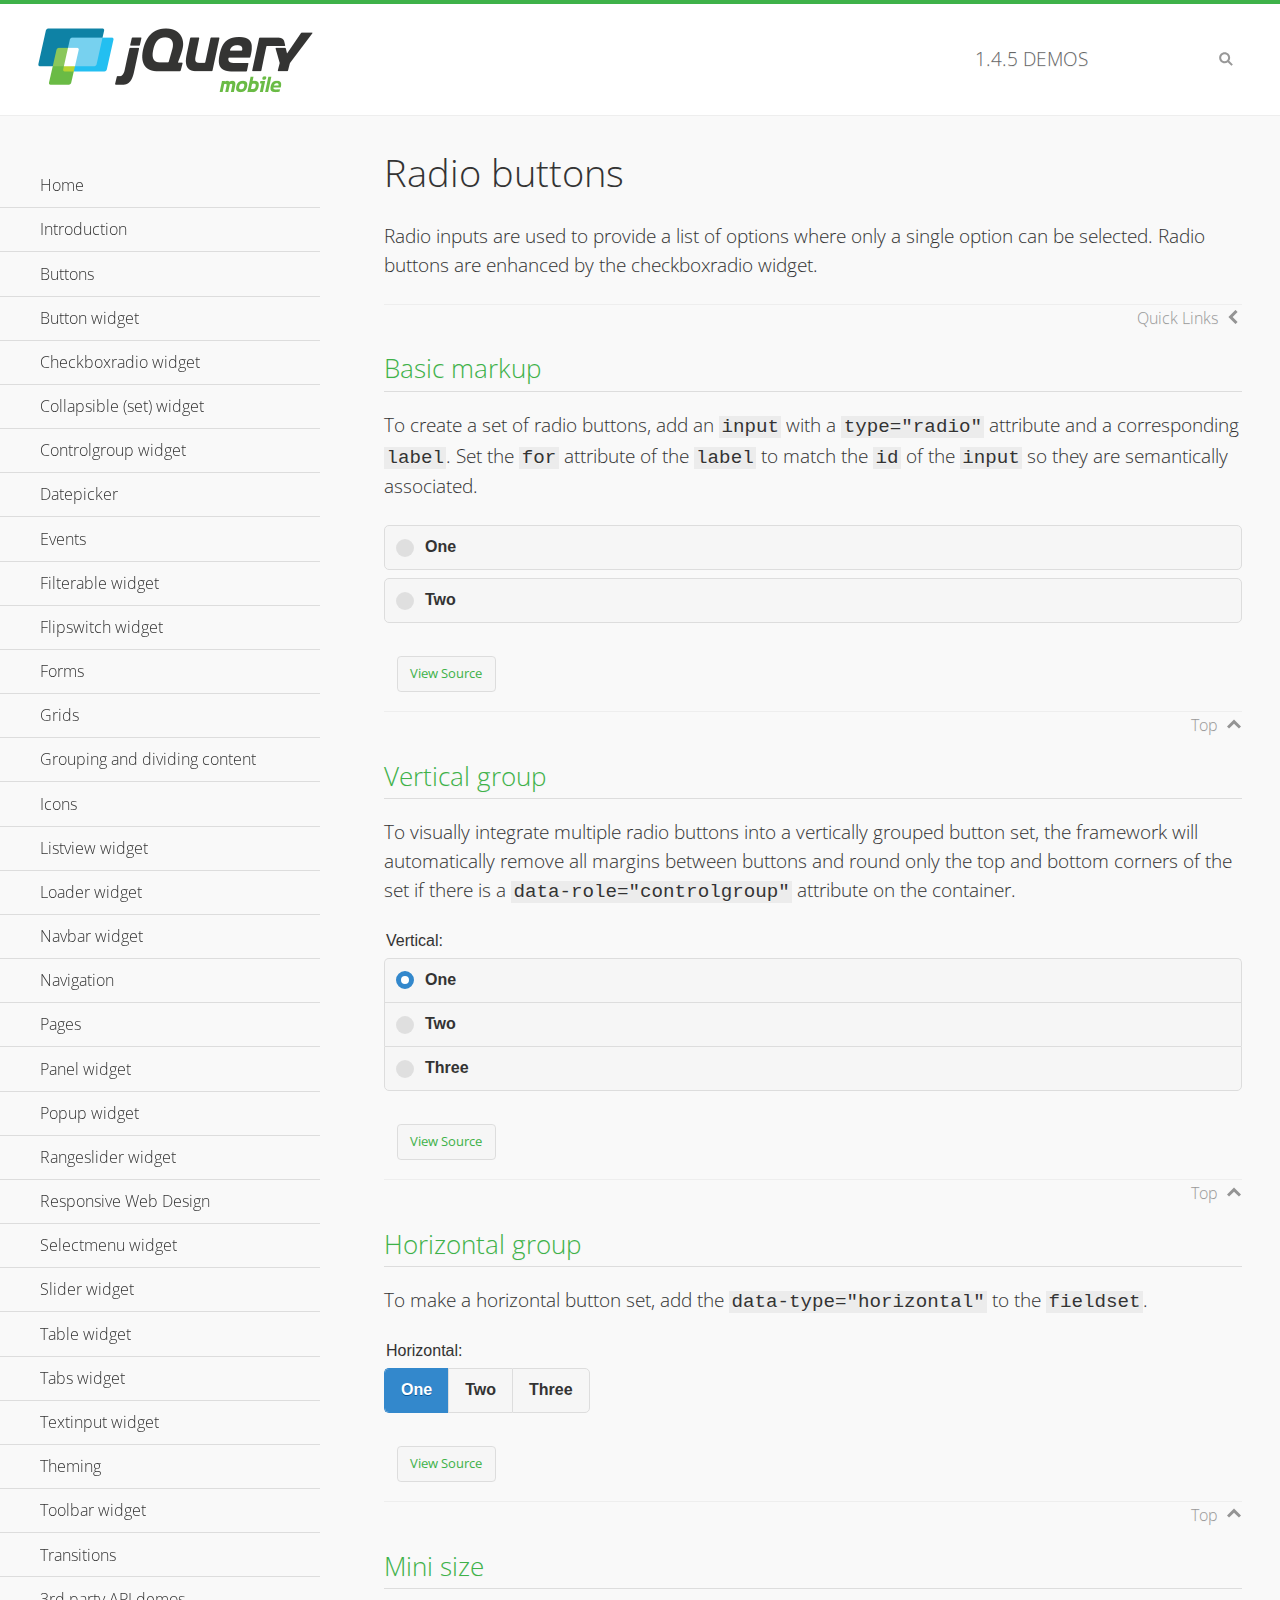
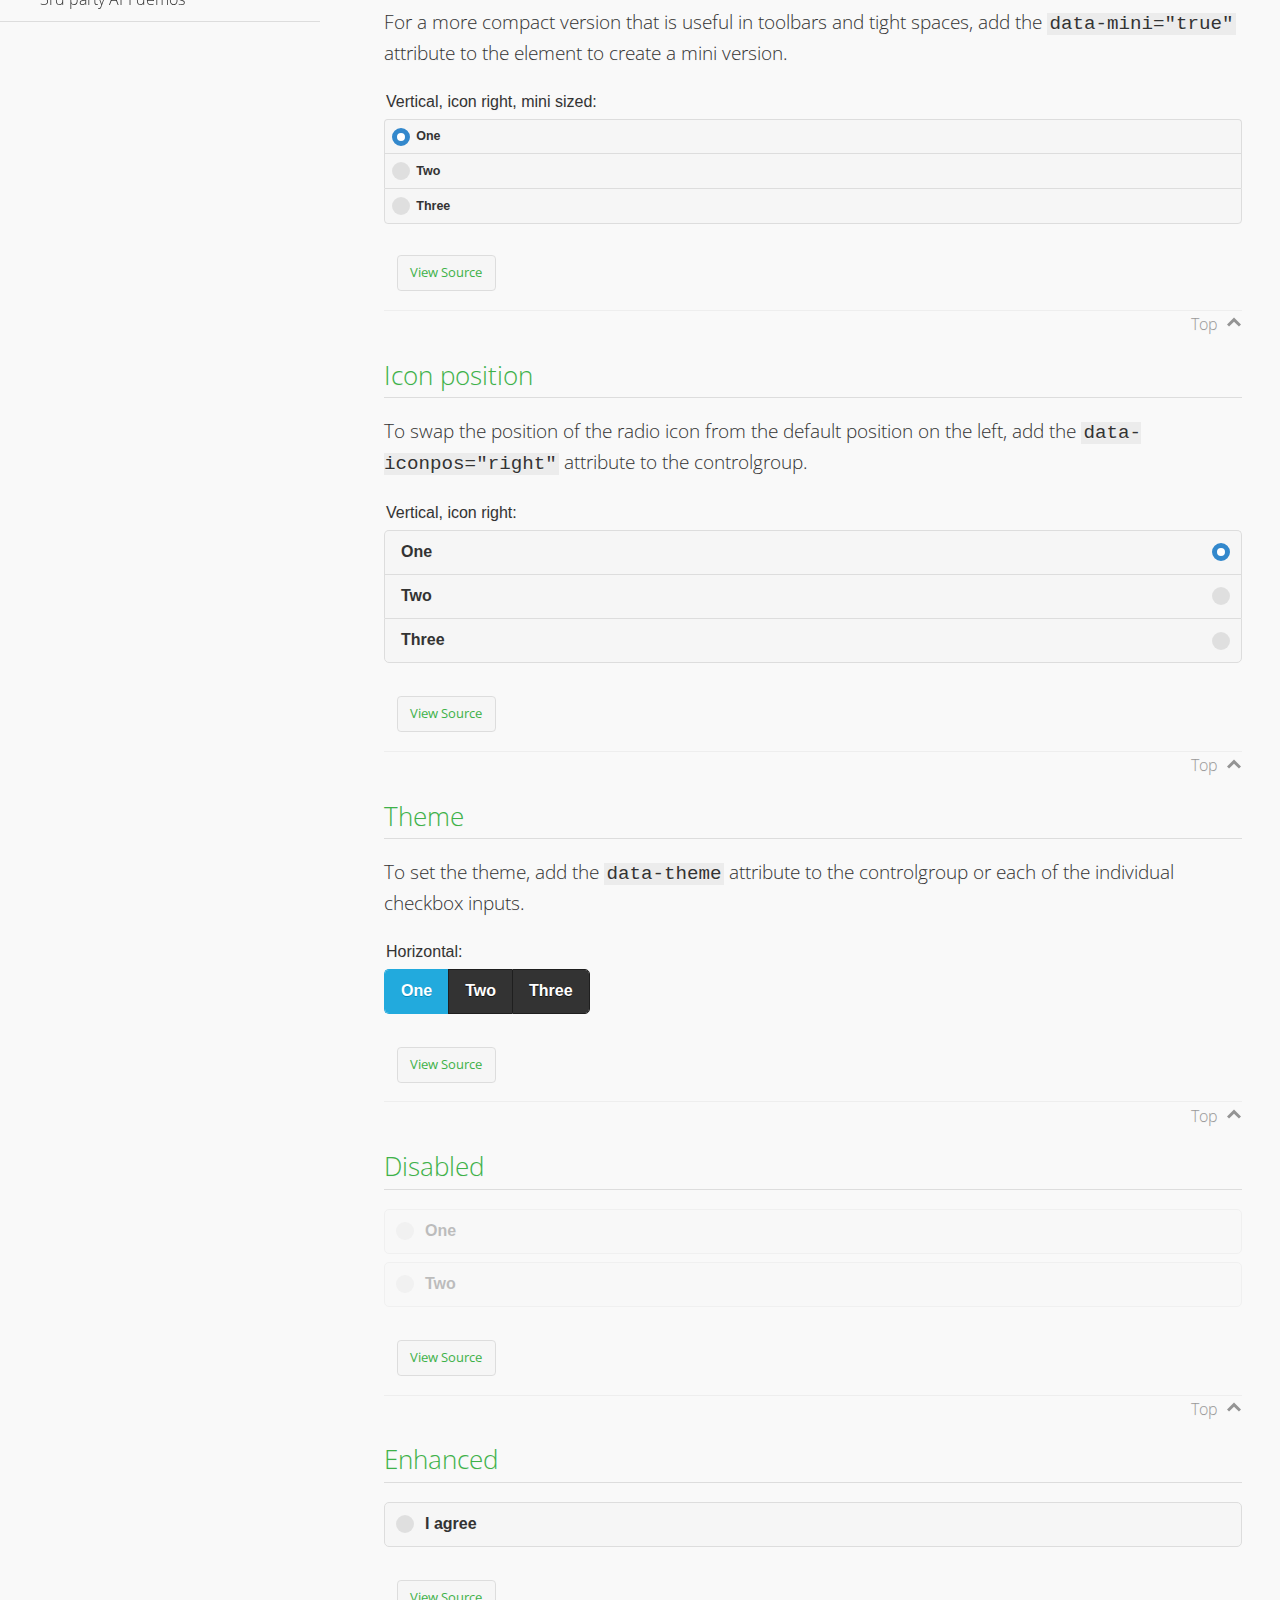
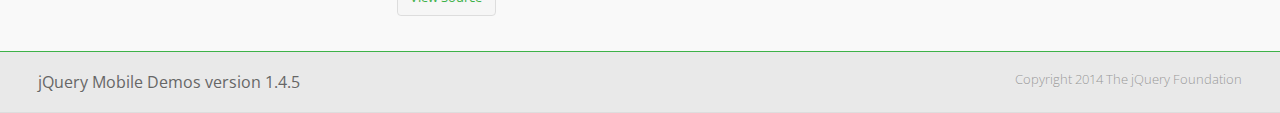
<file: jqm/demos/checkboxradio-radio/index.html>
<!DOCTYPE html>
<html>
<head>
	<meta charset="utf-8">
	<meta name="viewport" content="width=device-width, initial-scale=1">
	<title>Radio buttons - jQuery Mobile Demos</title>
	<link rel="shortcut icon" href="../favicon.ico">
	<link rel="stylesheet" href="http://fonts.googleapis.com/css?family=Open+Sans:300,400,700">
	<link rel="stylesheet" href="../css/themes/default/jquery.mobile-1.4.5.min.css">
	<link rel="stylesheet" href="../_assets/css/jqm-demos.css">
	<script src="../js/jquery.js"></script>
	<script src="../_assets/js/index.js"></script>
	<script src="../js/jquery.mobile-1.4.5.min.js"></script>
</head>
<body>
<div data-role="page" class="jqm-demos" data-quicklinks="true">

	<div data-role="header" class="jqm-header">
		<h2><a href="../" title="jQuery Mobile Demos home"><img src="../_assets/img/jquery-logo.png" alt="jQuery Mobile"></a></h2>
		<p><span class="jqm-version"></span> Demos</p>
		<a href="#" class="jqm-navmenu-link ui-btn ui-btn-icon-notext ui-corner-all ui-icon-bars ui-nodisc-icon ui-alt-icon ui-btn-left">Menu</a>
		<a href="#" class="jqm-search-link ui-btn ui-btn-icon-notext ui-corner-all ui-icon-search ui-nodisc-icon ui-alt-icon ui-btn-right">Search</a>
	</div><!-- /header -->

	<div role="main" class="ui-content jqm-content">

		<h1>Radio buttons</h1>

		<p>Radio inputs are used to provide a list of options where only a single option can be selected. Radio buttons are enhanced by the checkboxradio widget.</p>

		<h2>Basic markup</h2>

		<p>To create a set of radio buttons, add an <code>input</code> with a <code>type="radio"</code> attribute and a corresponding <code>label</code>. Set the <code>for</code> attribute of the <code>label</code> to match the <code>id</code> of the <code>input</code> so they are semantically associated.</p>

		<div data-demo-html="true">
			<form>
				<label>
					<input type="radio" name="radio-choice-0" id="radio-choice-0a">One
				</label>

				<label for="radio-choice-0b">Two</label>
				<input type="radio" name="radio-choice-0" id="radio-choice-0b" class="custom">
			</form>
		</div><!--/demo-html -->

		<h2>Vertical group</h2>

		<p>To visually integrate multiple radio buttons into a vertically grouped button set, the framework will automatically remove all margins between buttons and round only the top and bottom corners of the set if there is a <code> data-role="controlgroup"</code> attribute on the container.</p>

		<div data-demo-html="true">
			<form>
					<fieldset data-role="controlgroup">
					<legend>Vertical:</legend>
					<input type="radio" name="radio-choice-v-2" id="radio-choice-v-2a" value="on" checked="checked">
					<label for="radio-choice-v-2a">One</label>
					<input type="radio" name="radio-choice-v-2" id="radio-choice-v-2b" value="off">
					<label for="radio-choice-v-2b">Two</label>
					<input type="radio" name="radio-choice-v-2" id="radio-choice-v-2c" value="other">
					<label for="radio-choice-v-2c">Three</label>
				</fieldset>
			</form>
		</div><!--/demo-html -->

		<h2>Horizontal group</h2>

		<p>To make a horizontal button set, add the <code> data-type="horizontal"</code> to the <code>fieldset</code>.</p>

		<div data-demo-html="true">
			<form>
				<fieldset data-role="controlgroup" data-type="horizontal">
					<legend>Horizontal:</legend>
					<input type="radio" name="radio-choice-h-2" id="radio-choice-h-2a" value="on" checked="checked">
					<label for="radio-choice-h-2a">One</label>
					<input type="radio" name="radio-choice-h-2" id="radio-choice-h-2b" value="off">
					<label for="radio-choice-h-2b">Two</label>
					<input type="radio" name="radio-choice-h-2" id="radio-choice-h-2c" value="other">
					<label for="radio-choice-h-2c">Three</label>
				</fieldset>
			</form>
		</div><!--/demo-html -->

		<h2>Mini size</h2>

		<p>For a more compact version that is useful in toolbars and tight spaces, add the <code>data-mini="true"</code> attribute to the element to create a mini version. </p>

		<div data-demo-html="true">
			<form>
				<fieldset data-role="controlgroup" data-mini="true">
					<legend>Vertical, icon right, mini sized:</legend>
					<input type="radio" name="radio-choice-v-6" id="radio-choice-v-6a" value="on" checked="checked">
					<label for="radio-choice-v-6a">One</label>
					<input type="radio" name="radio-choice-v-6" id="radio-choice-v-6b" value="off">
					<label for="radio-choice-v-6b">Two</label>
					<input type="radio" name="radio-choice-v-6" id="radio-choice-v-6c" value="other">
					<label for="radio-choice-v-6c">Three</label>
				</fieldset>
			</form>
		</div><!--/demo-html -->

		<h2>Icon position</h2>

		<p>To swap the position of the radio icon from the default position on the left, add the <code>data-iconpos="right"</code> attribute to the controlgroup.</p>

		<div data-demo-html="true">
			<form>
				<fieldset data-role="controlgroup" data-iconpos="right">
					<legend>Vertical, icon right:</legend>
					<input type="radio" name="radio-choice-w-6" id="radio-choice-w-6a" value="on" checked="checked">
					<label for="radio-choice-w-6a">One</label>
					<input type="radio" name="radio-choice-w-6" id="radio-choice-w-6b" value="off">
					<label for="radio-choice-w-6b">Two</label>
					<input type="radio" name="radio-choice-w-6" id="radio-choice-w-6c" value="other">
					<label for="radio-choice-w-6c">Three</label>
				</fieldset>
			</form>
		</div><!--/demo-html -->

		<h2>Theme</h2>

		<p>To set the theme, add the <code>data-theme</code> attribute to the controlgroup or each of the individual checkbox inputs.</p>

		<div data-demo-html="true">
			<form>
				<fieldset data-role="controlgroup" data-theme="b" data-type="horizontal">
					<legend>Horizontal:</legend>
					<input type="radio" name="radio-choice-t-6" id="radio-choice-t-6a" value="on" checked="checked">
					<label for="radio-choice-t-6a">One</label>
					<input type="radio" name="radio-choice-t-6" id="radio-choice-t-6b" value="off">
					<label for="radio-choice-t-6b">Two</label>
					<input type="radio" name="radio-choice-t-6" id="radio-choice-t-6c" value="other">
					<label for="radio-choice-t-6c">Three</label>
				</fieldset>
			</form>
		</div><!--/demo-html -->

		<h2>Disabled</h2>

		<div data-demo-html="true">
			<form>
				<label>
					<input type="radio" name="radio-choice-7" id="radio-choice-7a" disabled="disabled">One
				</label>
				<label for="radio-choice-7b">Two</label>
				<input type="radio" name="radio-choice-7" id="radio-choice-7b" disabled="disabled">
			</form>
		</div><!--/demo-html -->

		<h2>Enhanced</h2>

		<div data-demo-html="true">
			<div class="ui-radio">
				<label for="radio-enhanced" class="ui-btn ui-corner-all ui-btn-inherit ui-btn-icon-left ui-radio-off">I agree</label>
				<input type="radio" name="radio-enhanced" id="radio-enhanced" data-enhanced="true">
			</div>
		</div><!--/demo-html -->

	</div><!-- /content -->
	    <div data-role="panel" class="jqm-navmenu-panel" data-position="left" data-display="overlay" data-theme="a">
	    	<ul class="jqm-list ui-alt-icon ui-nodisc-icon">
<li data-filtertext="demos homepage" data-icon="home"><a href=".././">Home</a></li>
<li data-filtertext="introduction overview getting started"><a href="../intro/" data-ajax="false">Introduction</a></li>
<li data-filtertext="buttons button markup buttonmarkup method anchor link button element"><a href="../button-markup/" data-ajax="false">Buttons</a></li>
<li data-filtertext="form button widget input button submit reset"><a href="../button/" data-ajax="false">Button widget</a></li>
<li data-role="collapsible" data-enhanced="true" data-collapsed-icon="carat-d" data-expanded-icon="carat-u" data-iconpos="right" data-inset="false" class="ui-collapsible ui-collapsible-themed-content ui-collapsible-collapsed">
	<h3 class="ui-collapsible-heading ui-collapsible-heading-collapsed">
		<a href="#" class="ui-collapsible-heading-toggle ui-btn ui-btn-icon-right ui-btn-inherit ui-icon-carat-d">
		    Checkboxradio widget<span class="ui-collapsible-heading-status"> click to expand contents</span>
		</a>
	</h3>
	<div class="ui-collapsible-content ui-body-inherit ui-collapsible-content-collapsed" aria-hidden="true">
		<ul>
			<li data-filtertext="form checkboxradio widget checkbox input checkboxes controlgroups"><a href="../checkboxradio-checkbox/" data-ajax="false">Checkboxes</a></li>
			<li data-filtertext="form checkboxradio widget radio input radio buttons controlgroups"><a href="../checkboxradio-radio/" data-ajax="false">Radio buttons</a></li>
		</ul>
	</div>
</li>
<li data-role="collapsible" data-enhanced="true" data-collapsed-icon="carat-d" data-expanded-icon="carat-u" data-iconpos="right" data-inset="false" class="ui-collapsible ui-collapsible-themed-content ui-collapsible-collapsed">
	<h3 class="ui-collapsible-heading ui-collapsible-heading-collapsed">
		<a href="#" class="ui-collapsible-heading-toggle ui-btn ui-btn-icon-right ui-btn-inherit ui-icon-carat-d">
			Collapsible (set) widget<span class="ui-collapsible-heading-status"> click to expand contents</span>
		</a>
	</h3>
	<div class="ui-collapsible-content ui-body-inherit ui-collapsible-content-collapsed" aria-hidden="true">
		<ul>
			<li data-filtertext="collapsibles content formatting"><a href="../collapsible/" data-ajax="false">Collapsible</a></li>
			<li data-filtertext="dynamic collapsible set accordion append expand"><a href="../collapsible-dynamic/" data-ajax="false">Dynamic collapsibles</a></li>
			<li data-filtertext="accordions collapsible set widget content formatting grouped collapsibles"><a href="../collapsibleset/" data-ajax="false">Collapsible set</a></li>
		</ul>
	</div>
</li>
<li data-role="collapsible" data-enhanced="true" data-collapsed-icon="carat-d" data-expanded-icon="carat-u" data-iconpos="right" data-inset="false" class="ui-collapsible ui-collapsible-themed-content ui-collapsible-collapsed">
	<h3 class="ui-collapsible-heading ui-collapsible-heading-collapsed">
		<a href="#" class="ui-collapsible-heading-toggle ui-btn ui-btn-icon-right ui-btn-inherit ui-icon-carat-d">
			Controlgroup widget<span class="ui-collapsible-heading-status"> click to expand contents</span>
		</a>
	</h3>
	<div class="ui-collapsible-content ui-body-inherit ui-collapsible-content-collapsed" aria-hidden="true">
		<ul>
			<li data-filtertext="controlgroups selectmenu checkboxradio input grouped buttons horizontal vertical"><a href="../controlgroup/" data-ajax="false">Controlgroup</a></li>
			<li data-filtertext="dynamic controlgroup dynamically add buttons"><a href="../controlgroup-dynamic/" data-ajax="false">Dynamic controlgroups</a></li>
		</ul>
	</div>
</li>
<li data-filtertext="form datepicker widget date input"><a href="../datepicker/" data-ajax="false">Datepicker</a></li>
<li data-role="collapsible" data-enhanced="true" data-collapsed-icon="carat-d" data-expanded-icon="carat-u" data-iconpos="right" data-inset="false" class="ui-collapsible ui-collapsible-themed-content ui-collapsible-collapsed">
	<h3 class="ui-collapsible-heading ui-collapsible-heading-collapsed">
		<a href="#" class="ui-collapsible-heading-toggle ui-btn ui-btn-icon-right ui-btn-inherit ui-icon-carat-d">
			Events<span class="ui-collapsible-heading-status"> click to expand contents</span>
		</a>
	</h3>
	<div class="ui-collapsible-content ui-body-inherit ui-collapsible-content-collapsed" aria-hidden="true">
		<ul>
			<li data-filtertext="swipe to delete list items listviews swipe events"><a href="../swipe-list/" data-ajax="false">Swipe list items</a></li>
			<li data-filtertext="swipe to navigate swipe page navigation swipe events"><a href="../swipe-page/" data-ajax="false">Swipe page navigation</a></li>
		</ul>
	</div>
</li>
<li data-filtertext="filterable filter elements sorting searching listview table"><a href="../filterable/" data-ajax="false">Filterable widget</a></li>
<li data-filtertext="form flipswitch widget flip toggle switch binary select checkbox input"><a href="../flipswitch/" data-ajax="false">Flipswitch widget</a></li>
<li data-role="collapsible" data-enhanced="true" data-collapsed-icon="carat-d" data-expanded-icon="carat-u" data-iconpos="right" data-inset="false" class="ui-collapsible ui-collapsible-themed-content ui-collapsible-collapsed">
	<h3 class="ui-collapsible-heading ui-collapsible-heading-collapsed">
		<a href="#" class="ui-collapsible-heading-toggle ui-btn ui-btn-icon-right ui-btn-inherit ui-icon-carat-d">
			Forms<span class="ui-collapsible-heading-status"> click to expand contents</span>
		</a>
	</h3>
	<div class="ui-collapsible-content ui-body-inherit ui-collapsible-content-collapsed" aria-hidden="true">
		<ul>
			<li data-filtertext="forms text checkbox radio range button submit reset inputs selects textarea slider flipswitch label form elements"><a href="../forms/" data-ajax="false">Forms</a></li>
			<li data-filtertext="form hide labels hidden accessible ui-hidden-accessible forms"><a href="../forms-label-hidden-accessible/" data-ajax="false">Hide labels</a></li>
			<li data-filtertext="form field containers fieldcontain ui-field-contain forms"><a href="../forms-field-contain/" data-ajax="false">Field containers</a></li>
			<li data-filtertext="forms disabled form elements"><a href="../forms-disabled/" data-ajax="false">Forms disabled</a></li>
			<li data-filtertext="forms gallery examples overview forms text checkbox radio range button submit reset inputs selects textarea slider flipswitch label form elements"><a href="../forms-gallery/" data-ajax="false">Forms gallery</a></li>
		</ul>
	</div>
</li>
<li data-role="collapsible" data-enhanced="true" data-collapsed-icon="carat-d" data-expanded-icon="carat-u" data-iconpos="right" data-inset="false" class="ui-collapsible ui-collapsible-themed-content ui-collapsible-collapsed">
	<h3 class="ui-collapsible-heading ui-collapsible-heading-collapsed">
		<a href="#" class="ui-collapsible-heading-toggle ui-btn ui-btn-icon-right ui-btn-inherit ui-icon-carat-d">
			Grids<span class="ui-collapsible-heading-status"> click to expand contents</span>
		</a>
	</h3>
	<div class="ui-collapsible-content ui-body-inherit ui-collapsible-content-collapsed" aria-hidden="true">
		<ul>
			<li data-filtertext="grids columns blocks content formatting rwd responsive css framework"><a href="../grids/" data-ajax="false">Grids</a></li>
			<li data-filtertext="buttons in grids css framework"><a href="../grids-buttons/" data-ajax="false">Buttons in grids</a></li>
			<li data-filtertext="custom responsive grids rwd css framework"><a href="../grids-custom-responsive/" data-ajax="false">Custom responsive grids</a></li>
		</ul>
	</div>
</li>
<li data-filtertext="blocks content formatting sections heading"><a href="../body-bar-classes/" data-ajax="false">Grouping and dividing content</a></li>
<li data-role="collapsible" data-enhanced="true" data-collapsed-icon="carat-d" data-expanded-icon="carat-u" data-iconpos="right" data-inset="false" class="ui-collapsible ui-collapsible-themed-content ui-collapsible-collapsed">
	<h3 class="ui-collapsible-heading ui-collapsible-heading-collapsed">
		<a href="#" class="ui-collapsible-heading-toggle ui-btn ui-btn-icon-right ui-btn-inherit ui-icon-carat-d">
			Icons<span class="ui-collapsible-heading-status"> click to expand contents</span>
		</a>
	</h3>
	<div class="ui-collapsible-content ui-body-inherit ui-collapsible-content-collapsed" aria-hidden="true">
		<ul>
			<li data-filtertext="button icons svg disc alt custom icon position"><a href="../icons/" data-ajax="false">Icons</a></li>
			<li data-filtertext=""><a href="../icons-grunticon/" data-ajax="false">Grunticon loader</a></li>
		</ul>
	</div>
</li>
<li data-role="collapsible" data-enhanced="true" data-collapsed-icon="carat-d" data-expanded-icon="carat-u" data-iconpos="right" data-inset="false" class="ui-collapsible ui-collapsible-themed-content ui-collapsible-collapsed">
	<h3 class="ui-collapsible-heading ui-collapsible-heading-collapsed">
		<a href="#" class="ui-collapsible-heading-toggle ui-btn ui-btn-icon-right ui-btn-inherit ui-icon-carat-d">
			Listview widget<span class="ui-collapsible-heading-status"> click to expand contents</span>
		</a>
	</h3>
	<div class="ui-collapsible-content ui-body-inherit ui-collapsible-content-collapsed" aria-hidden="true">
		<ul>
			<li data-filtertext="listview widget thumbnails icons nested split button collapsible ul ol"><a href="../listview/" data-ajax="false">Listview</a></li>
			<li data-filtertext="autocomplete filterable reveal listview filtertextbeforefilter placeholder"><a href="../listview-autocomplete/" data-ajax="false">Listview autocomplete</a></li>
			<li data-filtertext="autocomplete filterable reveal listview remote data filtertextbeforefilter placeholder"><a href="../listview-autocomplete-remote/" data-ajax="false">Listview autocomplete remote data</a></li>
			<li data-filtertext="autodividers anchor jump scroll linkbars listview lists ul ol"><a href="../listview-autodividers-linkbar/" data-ajax="false">Listview autodividers linkbar</a></li>
			<li data-filtertext="listview autodividers selector autodividersselector lists ul ol"><a href="../listview-autodividers-selector/" data-ajax="false">Listview autodividers selector</a></li>
			<li data-filtertext="listview nested list items"><a href="../listview-nested-lists/" data-ajax="false">Nested Listviews</a></li>
			<li data-filtertext="listview collapsible list items flat"><a href="../listview-collapsible-item-flat/" data-ajax="false">Listview collapsible list items (flat)</a></li>
			<li data-filtertext="listview collapsible list indented"><a href="../listview-collapsible-item-indented/" data-ajax="false">Listview collapsible list items (indented)</a></li>
			<li data-filtertext="grid listview responsive grids responsive listviews lists ul"><a href="../listview-grid/" data-ajax="false">Listview responsive grid</a></li>
		</ul>
	</div>
</li>
<li data-filtertext="loader widget page loading navigation overlay spinner"><a href="../loader/" data-ajax="false">Loader widget</a></li>
<li data-filtertext="navbar widget navmenu toolbars header footer"><a href="../navbar/" data-ajax="false">Navbar widget</a></li>
<li data-role="collapsible" data-enhanced="true" data-collapsed-icon="carat-d" data-expanded-icon="carat-u" data-iconpos="right" data-inset="false" class="ui-collapsible ui-collapsible-themed-content ui-collapsible-collapsed">
	<h3 class="ui-collapsible-heading ui-collapsible-heading-collapsed">
		<a href="#" class="ui-collapsible-heading-toggle ui-btn ui-btn-icon-right ui-btn-inherit ui-icon-carat-d">
			Navigation<span class="ui-collapsible-heading-status"> click to expand contents</span>
		</a>
	</h3>
	<div class="ui-collapsible-content ui-body-inherit ui-collapsible-content-collapsed" aria-hidden="true">
		<ul>
			<li data-filtertext="ajax navigation navigate widget history event method"><a href="../navigation/" data-ajax="false">Navigation</a></li>
			<li data-filtertext="linking pages page links navigation ajax prefetch cache"><a href="../navigation-linking-pages/" data-ajax="false">Linking pages</a></li>
			<!-- <li data-filtertext="php redirect server redirection server-side navigation"><a href="../navigation-php-redirect/" data-ajax="false">PHP redirect demo</a></li>-->
			<li data-filtertext="navigation redirection hash query"><a href="../navigation-hash-processing/" data-ajax="false">Hash processing demo</a></li>
			<li data-filtertext="navigation redirection hash query"><a href="../page-events/" data-ajax="false">Page Navigation Events</a></li>
		</ul>
	</div>
</li>
<li data-role="collapsible" data-enhanced="true" data-collapsed-icon="carat-d" data-expanded-icon="carat-u" data-iconpos="right" data-inset="false" class="ui-collapsible ui-collapsible-themed-content ui-collapsible-collapsed">
	<h3 class="ui-collapsible-heading ui-collapsible-heading-collapsed">
		<a href="#" class="ui-collapsible-heading-toggle ui-btn ui-btn-icon-right ui-btn-inherit ui-icon-carat-d">
			Pages<span class="ui-collapsible-heading-status"> click to expand contents</span>
		</a>
	</h3>
	<div class="ui-collapsible-content ui-body-inherit ui-collapsible-content-collapsed" aria-hidden="true">
		<ul>
			<li data-filtertext="pages page widget ajax navigation"><a href="../pages/" data-ajax="false">Pages</a></li>
			<li data-filtertext="single page"><a href="../pages-single-page/" data-ajax="false">Single page</a></li>
			<li data-filtertext="multipage multi-page page"><a href="../pages-multi-page/" data-ajax="false">Multi-page template</a></li>
			<li data-filtertext="dialog page widget modal popup"><a href="../pages-dialog/" data-ajax="false">Dialog page</a></li>
		</ul>
	</div>
</li>
<li data-role="collapsible" data-enhanced="true" data-collapsed-icon="carat-d" data-expanded-icon="carat-u" data-iconpos="right" data-inset="false" class="ui-collapsible ui-collapsible-themed-content ui-collapsible-collapsed">
	<h3 class="ui-collapsible-heading ui-collapsible-heading-collapsed">
		<a href="#" class="ui-collapsible-heading-toggle ui-btn ui-btn-icon-right ui-btn-inherit ui-icon-carat-d">
			Panel widget<span class="ui-collapsible-heading-status"> click to expand contents</span>
		</a>
	</h3>
	<div class="ui-collapsible-content ui-body-inherit ui-collapsible-content-collapsed" aria-hidden="true">
		<ul>
			<li data-filtertext="panel widget sliding panels reveal push overlay responsive"><a href="../panel/" data-ajax="false">Panel</a></li>
			<li data-filtertext=""><a href="../panel-external/" data-ajax="false">External panels</a></li>
			<li data-filtertext="panel "><a href="../panel-fixed/" data-ajax="false">Fixed panels</a></li>
			<li data-filtertext="panel slide panels sliding panels shadow rwd responsive breakpoint"><a href="../panel-responsive/" data-ajax="false">Panels responsive</a></li>
			<li data-filtertext="panel custom style custom panel width reveal shadow listview panel styling page background wrapper"><a href="../panel-styling/" data-ajax="false">Custom panel style</a></li>
			<li data-filtertext="panel open on swipe"><a href="../panel-swipe-open/" data-ajax="false">Panel open on swipe</a></li>
			<li data-filtertext="panels outside page internal external toolbars"><a href="../panel-external-internal/" data-ajax="false">Panel external and internal</a></li>
		</ul>
	</div>
</li>
<li data-role="collapsible" data-enhanced="true" data-collapsed-icon="carat-d" data-expanded-icon="carat-u" data-iconpos="right" data-inset="false" class="ui-collapsible ui-collapsible-themed-content ui-collapsible-collapsed">
	<h3 class="ui-collapsible-heading ui-collapsible-heading-collapsed">
		<a href="#" class="ui-collapsible-heading-toggle ui-btn ui-btn-icon-right ui-btn-inherit ui-icon-carat-d">
			Popup widget<span class="ui-collapsible-heading-status"> click to expand contents</span>
		</a>
	</h3>
	<div class="ui-collapsible-content ui-body-inherit ui-collapsible-content-collapsed" aria-hidden="true">
		<ul>
			<li data-filtertext="popup widget popups dialog modal transition tooltip lightbox form overlay screen flip pop fade transition"><a href="../popup/" data-ajax="false">Popup</a></li>
			<li data-filtertext="popup alignment position"><a href="../popup-alignment/" data-ajax="false">Popup alignment</a></li>
			<li data-filtertext="popup arrow size popups popover"><a href="../popup-arrow-size/" data-ajax="false">Popup arrow size</a></li>
			<li data-filtertext="dynamic popups popup images lightbox"><a href="../popup-dynamic/" data-ajax="false">Dynamic popups</a></li>
			<li data-filtertext="popups with iframes scaling"><a href="../popup-iframe/" data-ajax="false">Popups with iframes</a></li>
			<li data-filtertext="popup image scaling"><a href="../popup-image-scaling/" data-ajax="false">Popup image scaling</a></li>
			<li data-filtertext="external popup outside multi-page"><a href="../popup-outside-multipage/" data-ajax="false">Popup outside multi-page</a></li>
		</ul>
	</div>
</li>
<li data-filtertext="form rangeslider widget dual sliders dual handle sliders range input"><a href="../rangeslider/" data-ajax="false">Rangeslider widget</a></li>
<li data-filtertext="responsive web design rwd adaptive progressive enhancement PE accessible mobile breakpoints media query media queries"><a href="../rwd/" data-ajax="false">Responsive Web Design</a></li>
<li data-role="collapsible" data-enhanced="true" data-collapsed-icon="carat-d" data-expanded-icon="carat-u" data-iconpos="right" data-inset="false" class="ui-collapsible ui-collapsible-themed-content ui-collapsible-collapsed">
	<h3 class="ui-collapsible-heading ui-collapsible-heading-collapsed">
		<a href="#" class="ui-collapsible-heading-toggle ui-btn ui-btn-icon-right ui-btn-inherit ui-icon-carat-d">
			Selectmenu widget<span class="ui-collapsible-heading-status"> click to expand contents</span>
		</a>
	</h3>
	<div class="ui-collapsible-content ui-body-inherit ui-collapsible-content-collapsed" aria-hidden="true">
		<ul>
			<li data-filtertext="form selectmenu widget select input custom select menu selects"><a href="../selectmenu/" data-ajax="false">Selectmenu</a></li>
			<li data-filtertext="form custom select menu selectmenu widget custom menu option optgroup multiple selects"><a href="../selectmenu-custom/" data-ajax="false">Custom select menu</a></li>
			<li data-filtertext="filterable select filter popup dialog"><a href="../selectmenu-custom-filter/" data-ajax="false">Custom select menu with filter</a></li>
		</ul>
	</div>
</li>
<li data-role="collapsible" data-enhanced="true" data-collapsed-icon="carat-d" data-expanded-icon="carat-u" data-iconpos="right" data-inset="false" class="ui-collapsible ui-collapsible-themed-content ui-collapsible-collapsed">
	<h3 class="ui-collapsible-heading ui-collapsible-heading-collapsed">
		<a href="#" class="ui-collapsible-heading-toggle ui-btn ui-btn-icon-right ui-btn-inherit ui-icon-carat-d">
			Slider widget<span class="ui-collapsible-heading-status"> click to expand contents</span>
		</a>
	</h3>
	<div class="ui-collapsible-content ui-body-inherit ui-collapsible-content-collapsed" aria-hidden="true">
		<ul>
			<li data-filtertext="form slider widget range input single sliders"><a href="../slider/" data-ajax="false">Slider</a></li>
			<li data-filtertext="form slider widget flipswitch slider binary select flip toggle switch"><a href="../slider-flipswitch/" data-ajax="false">Slider flip toggle switch</a></li>
			<li data-filtertext="form slider tooltip handle value input range sliders"><a href="../slider-tooltip/" data-ajax="false">Slider tooltip</a></li>
		</ul>
	</div>
</li>
<li data-role="collapsible" data-enhanced="true" data-collapsed-icon="carat-d" data-expanded-icon="carat-u" data-iconpos="right" data-inset="false" class="ui-collapsible ui-collapsible-themed-content ui-collapsible-collapsed">
	<h3 class="ui-collapsible-heading ui-collapsible-heading-collapsed">
		<a href="#" class="ui-collapsible-heading-toggle ui-btn ui-btn-icon-right ui-btn-inherit ui-icon-carat-d">
			Table widget<span class="ui-collapsible-heading-status"> click to expand contents</span>
		</a>
	</h3>
	<div class="ui-collapsible-content ui-body-inherit ui-collapsible-content-collapsed" aria-hidden="true">
		<ul>
			<li data-filtertext="table widget reflow column toggle th td responsive tables rwd hide show tabular"><a href="../table-column-toggle/" data-ajax="false">Table Column Toggle</a></li>
			<li data-filtertext="table column toggle phone comparison demo"><a href="../table-column-toggle-example/" data-ajax="false">Table Column Toggle demo</a></li>
			<li data-filtertext="responsive tables table column toggle heading groups rwd breakpoint"><a href="../table-column-toggle-heading-groups/" data-ajax="false">Table Column Toggle heading groups</a></li>
			<li data-filtertext="responsive tables table column toggle hide rwd breakpoint customization options"><a href="../table-column-toggle-options/" data-ajax="false">Table Column Toggle options</a></li>
			<li data-filtertext="table reflow th td responsive rwd columns tabular"><a href="../table-reflow/" data-ajax="false">Table Reflow</a></li>
			<li data-filtertext="responsive tables table reflow heading groups rwd breakpoint"><a href="../table-reflow-heading-groups/" data-ajax="false">Table Reflow heading groups</a></li>
			<li data-filtertext="responsive tables table reflow stripes strokes table style"><a href="../table-reflow-stripes-strokes/" data-ajax="false">Table Reflow stripes and strokes</a></li>
			<li data-filtertext="responsive tables table reflow stack custom styles"><a href="../table-reflow-styling/" data-ajax="false">Table Reflow custom styles</a></li>
		</ul>
	</div>
</li>
<li data-filtertext="ui tabs widget"><a href="../tabs/" data-ajax="false">Tabs widget</a></li>
<li data-filtertext="form textinput widget text input textarea number date time tel email file color password"><a href="../textinput/" data-ajax="false">Textinput widget</a></li>
<li data-role="collapsible" data-enhanced="true" data-collapsed-icon="carat-d" data-expanded-icon="carat-u" data-iconpos="right" data-inset="false" class="ui-collapsible ui-collapsible-themed-content ui-collapsible-collapsed">
	<h3 class="ui-collapsible-heading ui-collapsible-heading-collapsed">
		<a href="#" class="ui-collapsible-heading-toggle ui-btn ui-btn-icon-right ui-btn-inherit ui-icon-carat-d">
			Theming<span class="ui-collapsible-heading-status"> click to expand contents</span>
		</a>
	</h3>
	<div class="ui-collapsible-content ui-body-inherit ui-collapsible-content-collapsed" aria-hidden="true">
		<ul>
			<li data-filtertext="default theme swatches theming style css"><a href="../theme-default/" data-ajax="false">Default theme</a></li>
			<li data-filtertext="classic theme old theme swatches theming style css"><a href="../theme-classic/" data-ajax="false">Classic theme</a></li>
		</ul>
	</div>
</li>
<li data-role="collapsible" data-enhanced="true" data-collapsed-icon="carat-d" data-expanded-icon="carat-u" data-iconpos="right" data-inset="false" class="ui-collapsible ui-collapsible-themed-content ui-collapsible-collapsed">
	<h3 class="ui-collapsible-heading ui-collapsible-heading-collapsed">
		<a href="#" class="ui-collapsible-heading-toggle ui-btn ui-btn-icon-right ui-btn-inherit ui-icon-carat-d">
			Toolbar widget<span class="ui-collapsible-heading-status"> click to expand contents</span>
		</a>
	</h3>
	<div class="ui-collapsible-content ui-body-inherit ui-collapsible-content-collapsed" aria-hidden="true">
		<ul>
			<li data-filtertext="toolbar widget header footer toolbars fixed fullscreen external sections"><a href="../toolbar/" data-ajax="false">Toolbar</a></li>
			<li data-filtertext="dynamic toolbars dynamically add toolbar header footer"><a href="../toolbar-dynamic/" data-ajax="false">Dynamic toolbars</a></li>
			<li data-filtertext="external toolbars header footer"><a href="../toolbar-external/" data-ajax="false">External toolbars</a></li>
			<li data-filtertext="fixed toolbars header footer"><a href="../toolbar-fixed/" data-ajax="false">Fixed toolbars</a></li>
			<li data-filtertext="fixed fullscreen toolbars header footer"><a href="../toolbar-fixed-fullscreen/" data-ajax="false">Fullscreen toolbars</a></li>
			<li data-filtertext="external fixed toolbars header footer"><a href="../toolbar-fixed-external/" data-ajax="false">Fixed external toolbars</a></li>
			<li data-filtertext="external persistent toolbars header footer navbar navmenu"><a href="../toolbar-fixed-persistent/" data-ajax="false">Persistent toolbars</a></li>
			<li data-filtertext="external ajax optimized toolbars persistent toolbars header footer navbar"><a href="../toolbar-fixed-persistent-optimized/" data-ajax="false">Ajax optimized toolbars</a></li>
			<li data-filtertext="form in toolbars header footer"><a href="../toolbar-fixed-forms/" data-ajax="false">Form in toolbar</a></li>
		</ul>
	</div>
</li>
<li data-filtertext="page transitions animated pages popup navigation flip slide fade pop"><a href="../transitions/" data-ajax="false">Transitions</a></li>
<li data-role="collapsible" data-enhanced="true" data-collapsed-icon="carat-d" data-expanded-icon="carat-u" data-iconpos="right" data-inset="false" class="ui-collapsible ui-collapsible-themed-content ui-collapsible-collapsed">
	<h3 class="ui-collapsible-heading ui-collapsible-heading-collapsed">
		<a href="#" class="ui-collapsible-heading-toggle ui-btn ui-btn-icon-right ui-btn-inherit ui-icon-carat-d">
			3rd party API demos<span class="ui-collapsible-heading-status"> click to expand contents</span>
		</a>
	</h3>
	<div class="ui-collapsible-content ui-body-inherit ui-collapsible-content-collapsed" aria-hidden="true">
		<ul>
			<li data-filtertext="backbone requirejs navigation router"><a href="../backbone-requirejs/" data-ajax="false">Backbone RequireJS</a></li>
			<li data-filtertext="google maps geolocation demo"><a href="../map-geolocation/" data-ajax="false">Google Maps geolocation</a></li>
			<li data-filtertext="google maps hybrid"><a href="../map-list-toggle/" data-ajax="false">Google Maps list toggle</a></li>
		</ul>
	</div>
</li>



		     </ul>
		</div><!-- /panel -->


	<div data-role="footer" data-position="fixed" data-tap-toggle="false" class="jqm-footer">
		<p>jQuery Mobile Demos version <span class="jqm-version"></span></p>
		<p>Copyright 2014 The jQuery Foundation</p>
	</div><!-- /footer -->
	<!-- TODO: This should become an external panel so we can add input to markup (unique ID) -->
    <div data-role="panel" class="jqm-search-panel" data-position="right" data-display="overlay" data-theme="a">
		<div class="jqm-search">
			<ul class="jqm-list" data-filter-placeholder="Search demos..." data-filter-reveal="true">
<li data-filtertext="demos homepage" data-icon="home"><a href=".././">Home</a></li>
<li data-filtertext="introduction overview getting started"><a href="../intro/" data-ajax="false">Introduction</a></li>
<li data-filtertext="buttons button markup buttonmarkup method anchor link button element"><a href="../button-markup/" data-ajax="false">Buttons</a></li>
<li data-filtertext="form button widget input button submit reset"><a href="../button/" data-ajax="false">Button widget</a></li>
<li data-role="collapsible" data-enhanced="true" data-collapsed-icon="carat-d" data-expanded-icon="carat-u" data-iconpos="right" data-inset="false" class="ui-collapsible ui-collapsible-themed-content ui-collapsible-collapsed">
	<h3 class="ui-collapsible-heading ui-collapsible-heading-collapsed">
		<a href="#" class="ui-collapsible-heading-toggle ui-btn ui-btn-icon-right ui-btn-inherit ui-icon-carat-d">
		    Checkboxradio widget<span class="ui-collapsible-heading-status"> click to expand contents</span>
		</a>
	</h3>
	<div class="ui-collapsible-content ui-body-inherit ui-collapsible-content-collapsed" aria-hidden="true">
		<ul>
			<li data-filtertext="form checkboxradio widget checkbox input checkboxes controlgroups"><a href="../checkboxradio-checkbox/" data-ajax="false">Checkboxes</a></li>
			<li data-filtertext="form checkboxradio widget radio input radio buttons controlgroups"><a href="../checkboxradio-radio/" data-ajax="false">Radio buttons</a></li>
		</ul>
	</div>
</li>
<li data-role="collapsible" data-enhanced="true" data-collapsed-icon="carat-d" data-expanded-icon="carat-u" data-iconpos="right" data-inset="false" class="ui-collapsible ui-collapsible-themed-content ui-collapsible-collapsed">
	<h3 class="ui-collapsible-heading ui-collapsible-heading-collapsed">
		<a href="#" class="ui-collapsible-heading-toggle ui-btn ui-btn-icon-right ui-btn-inherit ui-icon-carat-d">
			Collapsible (set) widget<span class="ui-collapsible-heading-status"> click to expand contents</span>
		</a>
	</h3>
	<div class="ui-collapsible-content ui-body-inherit ui-collapsible-content-collapsed" aria-hidden="true">
		<ul>
			<li data-filtertext="collapsibles content formatting"><a href="../collapsible/" data-ajax="false">Collapsible</a></li>
			<li data-filtertext="dynamic collapsible set accordion append expand"><a href="../collapsible-dynamic/" data-ajax="false">Dynamic collapsibles</a></li>
			<li data-filtertext="accordions collapsible set widget content formatting grouped collapsibles"><a href="../collapsibleset/" data-ajax="false">Collapsible set</a></li>
		</ul>
	</div>
</li>
<li data-role="collapsible" data-enhanced="true" data-collapsed-icon="carat-d" data-expanded-icon="carat-u" data-iconpos="right" data-inset="false" class="ui-collapsible ui-collapsible-themed-content ui-collapsible-collapsed">
	<h3 class="ui-collapsible-heading ui-collapsible-heading-collapsed">
		<a href="#" class="ui-collapsible-heading-toggle ui-btn ui-btn-icon-right ui-btn-inherit ui-icon-carat-d">
			Controlgroup widget<span class="ui-collapsible-heading-status"> click to expand contents</span>
		</a>
	</h3>
	<div class="ui-collapsible-content ui-body-inherit ui-collapsible-content-collapsed" aria-hidden="true">
		<ul>
			<li data-filtertext="controlgroups selectmenu checkboxradio input grouped buttons horizontal vertical"><a href="../controlgroup/" data-ajax="false">Controlgroup</a></li>
			<li data-filtertext="dynamic controlgroup dynamically add buttons"><a href="../controlgroup-dynamic/" data-ajax="false">Dynamic controlgroups</a></li>
		</ul>
	</div>
</li>
<li data-filtertext="form datepicker widget date input"><a href="../datepicker/" data-ajax="false">Datepicker</a></li>
<li data-role="collapsible" data-enhanced="true" data-collapsed-icon="carat-d" data-expanded-icon="carat-u" data-iconpos="right" data-inset="false" class="ui-collapsible ui-collapsible-themed-content ui-collapsible-collapsed">
	<h3 class="ui-collapsible-heading ui-collapsible-heading-collapsed">
		<a href="#" class="ui-collapsible-heading-toggle ui-btn ui-btn-icon-right ui-btn-inherit ui-icon-carat-d">
			Events<span class="ui-collapsible-heading-status"> click to expand contents</span>
		</a>
	</h3>
	<div class="ui-collapsible-content ui-body-inherit ui-collapsible-content-collapsed" aria-hidden="true">
		<ul>
			<li data-filtertext="swipe to delete list items listviews swipe events"><a href="../swipe-list/" data-ajax="false">Swipe list items</a></li>
			<li data-filtertext="swipe to navigate swipe page navigation swipe events"><a href="../swipe-page/" data-ajax="false">Swipe page navigation</a></li>
		</ul>
	</div>
</li>
<li data-filtertext="filterable filter elements sorting searching listview table"><a href="../filterable/" data-ajax="false">Filterable widget</a></li>
<li data-filtertext="form flipswitch widget flip toggle switch binary select checkbox input"><a href="../flipswitch/" data-ajax="false">Flipswitch widget</a></li>
<li data-role="collapsible" data-enhanced="true" data-collapsed-icon="carat-d" data-expanded-icon="carat-u" data-iconpos="right" data-inset="false" class="ui-collapsible ui-collapsible-themed-content ui-collapsible-collapsed">
	<h3 class="ui-collapsible-heading ui-collapsible-heading-collapsed">
		<a href="#" class="ui-collapsible-heading-toggle ui-btn ui-btn-icon-right ui-btn-inherit ui-icon-carat-d">
			Forms<span class="ui-collapsible-heading-status"> click to expand contents</span>
		</a>
	</h3>
	<div class="ui-collapsible-content ui-body-inherit ui-collapsible-content-collapsed" aria-hidden="true">
		<ul>
			<li data-filtertext="forms text checkbox radio range button submit reset inputs selects textarea slider flipswitch label form elements"><a href="../forms/" data-ajax="false">Forms</a></li>
			<li data-filtertext="form hide labels hidden accessible ui-hidden-accessible forms"><a href="../forms-label-hidden-accessible/" data-ajax="false">Hide labels</a></li>
			<li data-filtertext="form field containers fieldcontain ui-field-contain forms"><a href="../forms-field-contain/" data-ajax="false">Field containers</a></li>
			<li data-filtertext="forms disabled form elements"><a href="../forms-disabled/" data-ajax="false">Forms disabled</a></li>
			<li data-filtertext="forms gallery examples overview forms text checkbox radio range button submit reset inputs selects textarea slider flipswitch label form elements"><a href="../forms-gallery/" data-ajax="false">Forms gallery</a></li>
		</ul>
	</div>
</li>
<li data-role="collapsible" data-enhanced="true" data-collapsed-icon="carat-d" data-expanded-icon="carat-u" data-iconpos="right" data-inset="false" class="ui-collapsible ui-collapsible-themed-content ui-collapsible-collapsed">
	<h3 class="ui-collapsible-heading ui-collapsible-heading-collapsed">
		<a href="#" class="ui-collapsible-heading-toggle ui-btn ui-btn-icon-right ui-btn-inherit ui-icon-carat-d">
			Grids<span class="ui-collapsible-heading-status"> click to expand contents</span>
		</a>
	</h3>
	<div class="ui-collapsible-content ui-body-inherit ui-collapsible-content-collapsed" aria-hidden="true">
		<ul>
			<li data-filtertext="grids columns blocks content formatting rwd responsive css framework"><a href="../grids/" data-ajax="false">Grids</a></li>
			<li data-filtertext="buttons in grids css framework"><a href="../grids-buttons/" data-ajax="false">Buttons in grids</a></li>
			<li data-filtertext="custom responsive grids rwd css framework"><a href="../grids-custom-responsive/" data-ajax="false">Custom responsive grids</a></li>
		</ul>
	</div>
</li>
<li data-filtertext="blocks content formatting sections heading"><a href="../body-bar-classes/" data-ajax="false">Grouping and dividing content</a></li>
<li data-role="collapsible" data-enhanced="true" data-collapsed-icon="carat-d" data-expanded-icon="carat-u" data-iconpos="right" data-inset="false" class="ui-collapsible ui-collapsible-themed-content ui-collapsible-collapsed">
	<h3 class="ui-collapsible-heading ui-collapsible-heading-collapsed">
		<a href="#" class="ui-collapsible-heading-toggle ui-btn ui-btn-icon-right ui-btn-inherit ui-icon-carat-d">
			Icons<span class="ui-collapsible-heading-status"> click to expand contents</span>
		</a>
	</h3>
	<div class="ui-collapsible-content ui-body-inherit ui-collapsible-content-collapsed" aria-hidden="true">
		<ul>
			<li data-filtertext="button icons svg disc alt custom icon position"><a href="../icons/" data-ajax="false">Icons</a></li>
			<li data-filtertext=""><a href="../icons-grunticon/" data-ajax="false">Grunticon loader</a></li>
		</ul>
	</div>
</li>
<li data-role="collapsible" data-enhanced="true" data-collapsed-icon="carat-d" data-expanded-icon="carat-u" data-iconpos="right" data-inset="false" class="ui-collapsible ui-collapsible-themed-content ui-collapsible-collapsed">
	<h3 class="ui-collapsible-heading ui-collapsible-heading-collapsed">
		<a href="#" class="ui-collapsible-heading-toggle ui-btn ui-btn-icon-right ui-btn-inherit ui-icon-carat-d">
			Listview widget<span class="ui-collapsible-heading-status"> click to expand contents</span>
		</a>
	</h3>
	<div class="ui-collapsible-content ui-body-inherit ui-collapsible-content-collapsed" aria-hidden="true">
		<ul>
			<li data-filtertext="listview widget thumbnails icons nested split button collapsible ul ol"><a href="../listview/" data-ajax="false">Listview</a></li>
			<li data-filtertext="autocomplete filterable reveal listview filtertextbeforefilter placeholder"><a href="../listview-autocomplete/" data-ajax="false">Listview autocomplete</a></li>
			<li data-filtertext="autocomplete filterable reveal listview remote data filtertextbeforefilter placeholder"><a href="../listview-autocomplete-remote/" data-ajax="false">Listview autocomplete remote data</a></li>
			<li data-filtertext="autodividers anchor jump scroll linkbars listview lists ul ol"><a href="../listview-autodividers-linkbar/" data-ajax="false">Listview autodividers linkbar</a></li>
			<li data-filtertext="listview autodividers selector autodividersselector lists ul ol"><a href="../listview-autodividers-selector/" data-ajax="false">Listview autodividers selector</a></li>
			<li data-filtertext="listview nested list items"><a href="../listview-nested-lists/" data-ajax="false">Nested Listviews</a></li>
			<li data-filtertext="listview collapsible list items flat"><a href="../listview-collapsible-item-flat/" data-ajax="false">Listview collapsible list items (flat)</a></li>
			<li data-filtertext="listview collapsible list indented"><a href="../listview-collapsible-item-indented/" data-ajax="false">Listview collapsible list items (indented)</a></li>
			<li data-filtertext="grid listview responsive grids responsive listviews lists ul"><a href="../listview-grid/" data-ajax="false">Listview responsive grid</a></li>
		</ul>
	</div>
</li>
<li data-filtertext="loader widget page loading navigation overlay spinner"><a href="../loader/" data-ajax="false">Loader widget</a></li>
<li data-filtertext="navbar widget navmenu toolbars header footer"><a href="../navbar/" data-ajax="false">Navbar widget</a></li>
<li data-role="collapsible" data-enhanced="true" data-collapsed-icon="carat-d" data-expanded-icon="carat-u" data-iconpos="right" data-inset="false" class="ui-collapsible ui-collapsible-themed-content ui-collapsible-collapsed">
	<h3 class="ui-collapsible-heading ui-collapsible-heading-collapsed">
		<a href="#" class="ui-collapsible-heading-toggle ui-btn ui-btn-icon-right ui-btn-inherit ui-icon-carat-d">
			Navigation<span class="ui-collapsible-heading-status"> click to expand contents</span>
		</a>
	</h3>
	<div class="ui-collapsible-content ui-body-inherit ui-collapsible-content-collapsed" aria-hidden="true">
		<ul>
			<li data-filtertext="ajax navigation navigate widget history event method"><a href="../navigation/" data-ajax="false">Navigation</a></li>
			<li data-filtertext="linking pages page links navigation ajax prefetch cache"><a href="../navigation-linking-pages/" data-ajax="false">Linking pages</a></li>
			<!-- <li data-filtertext="php redirect server redirection server-side navigation"><a href="../navigation-php-redirect/" data-ajax="false">PHP redirect demo</a></li>-->
			<li data-filtertext="navigation redirection hash query"><a href="../navigation-hash-processing/" data-ajax="false">Hash processing demo</a></li>
			<li data-filtertext="navigation redirection hash query"><a href="../page-events/" data-ajax="false">Page Navigation Events</a></li>
		</ul>
	</div>
</li>
<li data-role="collapsible" data-enhanced="true" data-collapsed-icon="carat-d" data-expanded-icon="carat-u" data-iconpos="right" data-inset="false" class="ui-collapsible ui-collapsible-themed-content ui-collapsible-collapsed">
	<h3 class="ui-collapsible-heading ui-collapsible-heading-collapsed">
		<a href="#" class="ui-collapsible-heading-toggle ui-btn ui-btn-icon-right ui-btn-inherit ui-icon-carat-d">
			Pages<span class="ui-collapsible-heading-status"> click to expand contents</span>
		</a>
	</h3>
	<div class="ui-collapsible-content ui-body-inherit ui-collapsible-content-collapsed" aria-hidden="true">
		<ul>
			<li data-filtertext="pages page widget ajax navigation"><a href="../pages/" data-ajax="false">Pages</a></li>
			<li data-filtertext="single page"><a href="../pages-single-page/" data-ajax="false">Single page</a></li>
			<li data-filtertext="multipage multi-page page"><a href="../pages-multi-page/" data-ajax="false">Multi-page template</a></li>
			<li data-filtertext="dialog page widget modal popup"><a href="../pages-dialog/" data-ajax="false">Dialog page</a></li>
		</ul>
	</div>
</li>
<li data-role="collapsible" data-enhanced="true" data-collapsed-icon="carat-d" data-expanded-icon="carat-u" data-iconpos="right" data-inset="false" class="ui-collapsible ui-collapsible-themed-content ui-collapsible-collapsed">
	<h3 class="ui-collapsible-heading ui-collapsible-heading-collapsed">
		<a href="#" class="ui-collapsible-heading-toggle ui-btn ui-btn-icon-right ui-btn-inherit ui-icon-carat-d">
			Panel widget<span class="ui-collapsible-heading-status"> click to expand contents</span>
		</a>
	</h3>
	<div class="ui-collapsible-content ui-body-inherit ui-collapsible-content-collapsed" aria-hidden="true">
		<ul>
			<li data-filtertext="panel widget sliding panels reveal push overlay responsive"><a href="../panel/" data-ajax="false">Panel</a></li>
			<li data-filtertext=""><a href="../panel-external/" data-ajax="false">External panels</a></li>
			<li data-filtertext="panel "><a href="../panel-fixed/" data-ajax="false">Fixed panels</a></li>
			<li data-filtertext="panel slide panels sliding panels shadow rwd responsive breakpoint"><a href="../panel-responsive/" data-ajax="false">Panels responsive</a></li>
			<li data-filtertext="panel custom style custom panel width reveal shadow listview panel styling page background wrapper"><a href="../panel-styling/" data-ajax="false">Custom panel style</a></li>
			<li data-filtertext="panel open on swipe"><a href="../panel-swipe-open/" data-ajax="false">Panel open on swipe</a></li>
			<li data-filtertext="panels outside page internal external toolbars"><a href="../panel-external-internal/" data-ajax="false">Panel external and internal</a></li>
		</ul>
	</div>
</li>
<li data-role="collapsible" data-enhanced="true" data-collapsed-icon="carat-d" data-expanded-icon="carat-u" data-iconpos="right" data-inset="false" class="ui-collapsible ui-collapsible-themed-content ui-collapsible-collapsed">
	<h3 class="ui-collapsible-heading ui-collapsible-heading-collapsed">
		<a href="#" class="ui-collapsible-heading-toggle ui-btn ui-btn-icon-right ui-btn-inherit ui-icon-carat-d">
			Popup widget<span class="ui-collapsible-heading-status"> click to expand contents</span>
		</a>
	</h3>
	<div class="ui-collapsible-content ui-body-inherit ui-collapsible-content-collapsed" aria-hidden="true">
		<ul>
			<li data-filtertext="popup widget popups dialog modal transition tooltip lightbox form overlay screen flip pop fade transition"><a href="../popup/" data-ajax="false">Popup</a></li>
			<li data-filtertext="popup alignment position"><a href="../popup-alignment/" data-ajax="false">Popup alignment</a></li>
			<li data-filtertext="popup arrow size popups popover"><a href="../popup-arrow-size/" data-ajax="false">Popup arrow size</a></li>
			<li data-filtertext="dynamic popups popup images lightbox"><a href="../popup-dynamic/" data-ajax="false">Dynamic popups</a></li>
			<li data-filtertext="popups with iframes scaling"><a href="../popup-iframe/" data-ajax="false">Popups with iframes</a></li>
			<li data-filtertext="popup image scaling"><a href="../popup-image-scaling/" data-ajax="false">Popup image scaling</a></li>
			<li data-filtertext="external popup outside multi-page"><a href="../popup-outside-multipage/" data-ajax="false">Popup outside multi-page</a></li>
		</ul>
	</div>
</li>
<li data-filtertext="form rangeslider widget dual sliders dual handle sliders range input"><a href="../rangeslider/" data-ajax="false">Rangeslider widget</a></li>
<li data-filtertext="responsive web design rwd adaptive progressive enhancement PE accessible mobile breakpoints media query media queries"><a href="../rwd/" data-ajax="false">Responsive Web Design</a></li>
<li data-role="collapsible" data-enhanced="true" data-collapsed-icon="carat-d" data-expanded-icon="carat-u" data-iconpos="right" data-inset="false" class="ui-collapsible ui-collapsible-themed-content ui-collapsible-collapsed">
	<h3 class="ui-collapsible-heading ui-collapsible-heading-collapsed">
		<a href="#" class="ui-collapsible-heading-toggle ui-btn ui-btn-icon-right ui-btn-inherit ui-icon-carat-d">
			Selectmenu widget<span class="ui-collapsible-heading-status"> click to expand contents</span>
		</a>
	</h3>
	<div class="ui-collapsible-content ui-body-inherit ui-collapsible-content-collapsed" aria-hidden="true">
		<ul>
			<li data-filtertext="form selectmenu widget select input custom select menu selects"><a href="../selectmenu/" data-ajax="false">Selectmenu</a></li>
			<li data-filtertext="form custom select menu selectmenu widget custom menu option optgroup multiple selects"><a href="../selectmenu-custom/" data-ajax="false">Custom select menu</a></li>
			<li data-filtertext="filterable select filter popup dialog"><a href="../selectmenu-custom-filter/" data-ajax="false">Custom select menu with filter</a></li>
		</ul>
	</div>
</li>
<li data-role="collapsible" data-enhanced="true" data-collapsed-icon="carat-d" data-expanded-icon="carat-u" data-iconpos="right" data-inset="false" class="ui-collapsible ui-collapsible-themed-content ui-collapsible-collapsed">
	<h3 class="ui-collapsible-heading ui-collapsible-heading-collapsed">
		<a href="#" class="ui-collapsible-heading-toggle ui-btn ui-btn-icon-right ui-btn-inherit ui-icon-carat-d">
			Slider widget<span class="ui-collapsible-heading-status"> click to expand contents</span>
		</a>
	</h3>
	<div class="ui-collapsible-content ui-body-inherit ui-collapsible-content-collapsed" aria-hidden="true">
		<ul>
			<li data-filtertext="form slider widget range input single sliders"><a href="../slider/" data-ajax="false">Slider</a></li>
			<li data-filtertext="form slider widget flipswitch slider binary select flip toggle switch"><a href="../slider-flipswitch/" data-ajax="false">Slider flip toggle switch</a></li>
			<li data-filtertext="form slider tooltip handle value input range sliders"><a href="../slider-tooltip/" data-ajax="false">Slider tooltip</a></li>
		</ul>
	</div>
</li>
<li data-role="collapsible" data-enhanced="true" data-collapsed-icon="carat-d" data-expanded-icon="carat-u" data-iconpos="right" data-inset="false" class="ui-collapsible ui-collapsible-themed-content ui-collapsible-collapsed">
	<h3 class="ui-collapsible-heading ui-collapsible-heading-collapsed">
		<a href="#" class="ui-collapsible-heading-toggle ui-btn ui-btn-icon-right ui-btn-inherit ui-icon-carat-d">
			Table widget<span class="ui-collapsible-heading-status"> click to expand contents</span>
		</a>
	</h3>
	<div class="ui-collapsible-content ui-body-inherit ui-collapsible-content-collapsed" aria-hidden="true">
		<ul>
			<li data-filtertext="table widget reflow column toggle th td responsive tables rwd hide show tabular"><a href="../table-column-toggle/" data-ajax="false">Table Column Toggle</a></li>
			<li data-filtertext="table column toggle phone comparison demo"><a href="../table-column-toggle-example/" data-ajax="false">Table Column Toggle demo</a></li>
			<li data-filtertext="responsive tables table column toggle heading groups rwd breakpoint"><a href="../table-column-toggle-heading-groups/" data-ajax="false">Table Column Toggle heading groups</a></li>
			<li data-filtertext="responsive tables table column toggle hide rwd breakpoint customization options"><a href="../table-column-toggle-options/" data-ajax="false">Table Column Toggle options</a></li>
			<li data-filtertext="table reflow th td responsive rwd columns tabular"><a href="../table-reflow/" data-ajax="false">Table Reflow</a></li>
			<li data-filtertext="responsive tables table reflow heading groups rwd breakpoint"><a href="../table-reflow-heading-groups/" data-ajax="false">Table Reflow heading groups</a></li>
			<li data-filtertext="responsive tables table reflow stripes strokes table style"><a href="../table-reflow-stripes-strokes/" data-ajax="false">Table Reflow stripes and strokes</a></li>
			<li data-filtertext="responsive tables table reflow stack custom styles"><a href="../table-reflow-styling/" data-ajax="false">Table Reflow custom styles</a></li>
		</ul>
	</div>
</li>
<li data-filtertext="ui tabs widget"><a href="../tabs/" data-ajax="false">Tabs widget</a></li>
<li data-filtertext="form textinput widget text input textarea number date time tel email file color password"><a href="../textinput/" data-ajax="false">Textinput widget</a></li>
<li data-role="collapsible" data-enhanced="true" data-collapsed-icon="carat-d" data-expanded-icon="carat-u" data-iconpos="right" data-inset="false" class="ui-collapsible ui-collapsible-themed-content ui-collapsible-collapsed">
	<h3 class="ui-collapsible-heading ui-collapsible-heading-collapsed">
		<a href="#" class="ui-collapsible-heading-toggle ui-btn ui-btn-icon-right ui-btn-inherit ui-icon-carat-d">
			Theming<span class="ui-collapsible-heading-status"> click to expand contents</span>
		</a>
	</h3>
	<div class="ui-collapsible-content ui-body-inherit ui-collapsible-content-collapsed" aria-hidden="true">
		<ul>
			<li data-filtertext="default theme swatches theming style css"><a href="../theme-default/" data-ajax="false">Default theme</a></li>
			<li data-filtertext="classic theme old theme swatches theming style css"><a href="../theme-classic/" data-ajax="false">Classic theme</a></li>
		</ul>
	</div>
</li>
<li data-role="collapsible" data-enhanced="true" data-collapsed-icon="carat-d" data-expanded-icon="carat-u" data-iconpos="right" data-inset="false" class="ui-collapsible ui-collapsible-themed-content ui-collapsible-collapsed">
	<h3 class="ui-collapsible-heading ui-collapsible-heading-collapsed">
		<a href="#" class="ui-collapsible-heading-toggle ui-btn ui-btn-icon-right ui-btn-inherit ui-icon-carat-d">
			Toolbar widget<span class="ui-collapsible-heading-status"> click to expand contents</span>
		</a>
	</h3>
	<div class="ui-collapsible-content ui-body-inherit ui-collapsible-content-collapsed" aria-hidden="true">
		<ul>
			<li data-filtertext="toolbar widget header footer toolbars fixed fullscreen external sections"><a href="../toolbar/" data-ajax="false">Toolbar</a></li>
			<li data-filtertext="dynamic toolbars dynamically add toolbar header footer"><a href="../toolbar-dynamic/" data-ajax="false">Dynamic toolbars</a></li>
			<li data-filtertext="external toolbars header footer"><a href="../toolbar-external/" data-ajax="false">External toolbars</a></li>
			<li data-filtertext="fixed toolbars header footer"><a href="../toolbar-fixed/" data-ajax="false">Fixed toolbars</a></li>
			<li data-filtertext="fixed fullscreen toolbars header footer"><a href="../toolbar-fixed-fullscreen/" data-ajax="false">Fullscreen toolbars</a></li>
			<li data-filtertext="external fixed toolbars header footer"><a href="../toolbar-fixed-external/" data-ajax="false">Fixed external toolbars</a></li>
			<li data-filtertext="external persistent toolbars header footer navbar navmenu"><a href="../toolbar-fixed-persistent/" data-ajax="false">Persistent toolbars</a></li>
			<li data-filtertext="external ajax optimized toolbars persistent toolbars header footer navbar"><a href="../toolbar-fixed-persistent-optimized/" data-ajax="false">Ajax optimized toolbars</a></li>
			<li data-filtertext="form in toolbars header footer"><a href="../toolbar-fixed-forms/" data-ajax="false">Form in toolbar</a></li>
		</ul>
	</div>
</li>
<li data-filtertext="page transitions animated pages popup navigation flip slide fade pop"><a href="../transitions/" data-ajax="false">Transitions</a></li>
<li data-role="collapsible" data-enhanced="true" data-collapsed-icon="carat-d" data-expanded-icon="carat-u" data-iconpos="right" data-inset="false" class="ui-collapsible ui-collapsible-themed-content ui-collapsible-collapsed">
	<h3 class="ui-collapsible-heading ui-collapsible-heading-collapsed">
		<a href="#" class="ui-collapsible-heading-toggle ui-btn ui-btn-icon-right ui-btn-inherit ui-icon-carat-d">
			3rd party API demos<span class="ui-collapsible-heading-status"> click to expand contents</span>
		</a>
	</h3>
	<div class="ui-collapsible-content ui-body-inherit ui-collapsible-content-collapsed" aria-hidden="true">
		<ul>
			<li data-filtertext="backbone requirejs navigation router"><a href="../backbone-requirejs/" data-ajax="false">Backbone RequireJS</a></li>
			<li data-filtertext="google maps geolocation demo"><a href="../map-geolocation/" data-ajax="false">Google Maps geolocation</a></li>
			<li data-filtertext="google maps hybrid"><a href="../map-list-toggle/" data-ajax="false">Google Maps list toggle</a></li>
		</ul>
	</div>
</li>



			</ul>
		</div>
	</div><!-- /panel -->


</div><!-- /page -->

</body>
</html>
</file>
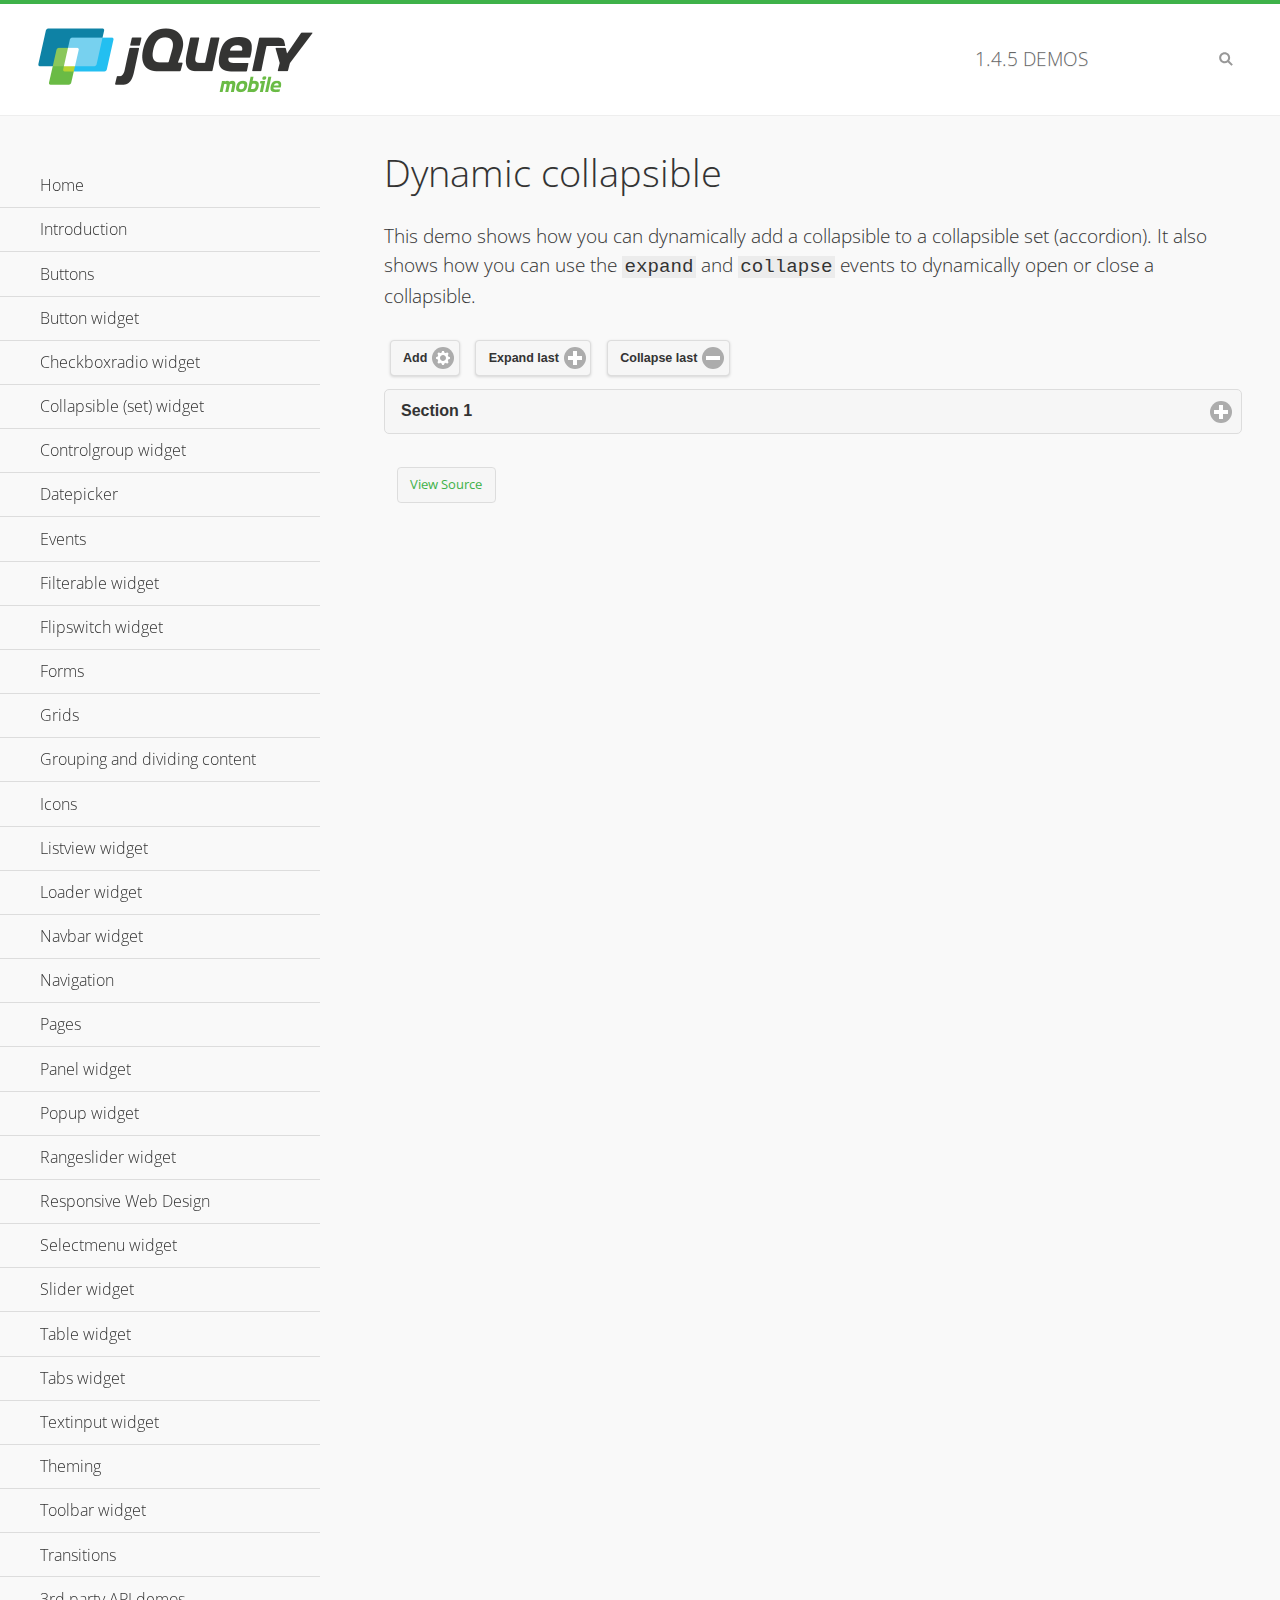
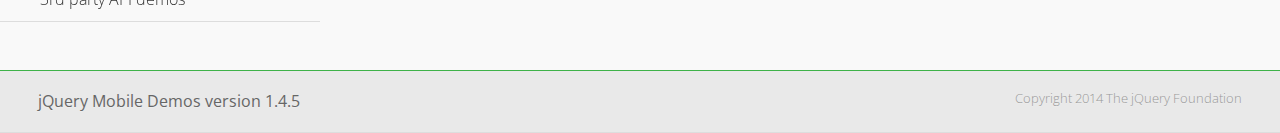
<file: jqm/demos/collapsible-dynamic/index.html>
<!DOCTYPE html>
<html>
<head>
	<meta charset="utf-8">
	<meta name="viewport" content="width=device-width, initial-scale=1">
	<title>Dynamic collapsible - jQuery Mobile Demos</title>
	<link rel="shortcut icon" href="../favicon.ico">
    <link rel="stylesheet" href="http://fonts.googleapis.com/css?family=Open+Sans:300,400,700">
	<link rel="stylesheet" href="../css/themes/default/jquery.mobile-1.4.5.min.css">
	<link rel="stylesheet" href="../_assets/css/jqm-demos.css">
	<script src="../js/jquery.js"></script>
	<script src="../_assets/js/index.js"></script>
	<script src="../js/jquery.mobile-1.4.5.min.js"></script>
	<script>
		$( document ).on( "pagecreate", function() {
			var nextId = 1;

			$("#add").click(function() {
				nextId++;
				var content = "<div data-role='collapsible' id='set" + nextId + "'><h3>Section " + nextId + "</h3><p>I am the collapsible content in a set so this feels like an accordion. I am hidden by default because I have the 'collapsed' state; you need to expand the header to see me.</p></div>";

				$( "#set" ).append( content ).collapsibleset( "refresh" );
			});

			$( "#expand" ).click(function() {
				$("#set").children(":last").collapsible( "expand" );
			});

			$( "#collapse" ).click(function() {
				$( "#set" ).children( ":last" ).collapsible( "collapse" );
			});
		});
	</script>
</head>
<body>
<div data-role="page" class="jqm-demos">

	<div data-role="header" class="jqm-header">
		<h2><a href="../" title="jQuery Mobile Demos home"><img src="../_assets/img/jquery-logo.png" alt="jQuery Mobile"></a></h2>
		<p><span class="jqm-version"></span> Demos</p>
		<a href="#" class="jqm-navmenu-link ui-btn ui-btn-icon-notext ui-corner-all ui-icon-bars ui-nodisc-icon ui-alt-icon ui-btn-left">Menu</a>
		<a href="#" class="jqm-search-link ui-btn ui-btn-icon-notext ui-corner-all ui-icon-search ui-nodisc-icon ui-alt-icon ui-btn-right">Search</a>
	</div><!-- /header -->

	<div role="main" class="ui-content jqm-content">

        <h1>Dynamic collapsible</h1>

        <p>This demo shows how you can dynamically add a collapsible to a collapsible set (accordion). It also shows how you can use the <code>expand</code> and <code>collapse</code> events to dynamically open or close a collapsible.</p>

        <div data-demo-html="true" data-demo-js="true">
            <button type="button" data-icon="gear" data-iconpos="right" data-mini="true" data-inline="true" id="add">Add</button>
            <button type="button" data-icon="plus" data-iconpos="right" data-mini="true" data-inline="true" id="expand">Expand last</button>
            <button type="button" data-icon="minus" data-iconpos="right" data-mini="true" data-inline="true" id="collapse">Collapse last</button>

            <div data-role="collapsibleset" data-content-theme="a" data-iconpos="right" id="set">
                <div data-role="collapsible" id="set1" data-collapsed="true">
                    <h3>Section 1</h3>
                    <p>I'm the collapsible content.</p>
                </div>
            </div>

        </div><!--/demo-html -->

	</div><!-- /content -->
	    <div data-role="panel" class="jqm-navmenu-panel" data-position="left" data-display="overlay" data-theme="a">
	    	<ul class="jqm-list ui-alt-icon ui-nodisc-icon">
<li data-filtertext="demos homepage" data-icon="home"><a href=".././">Home</a></li>
<li data-filtertext="introduction overview getting started"><a href="../intro/" data-ajax="false">Introduction</a></li>
<li data-filtertext="buttons button markup buttonmarkup method anchor link button element"><a href="../button-markup/" data-ajax="false">Buttons</a></li>
<li data-filtertext="form button widget input button submit reset"><a href="../button/" data-ajax="false">Button widget</a></li>
<li data-role="collapsible" data-enhanced="true" data-collapsed-icon="carat-d" data-expanded-icon="carat-u" data-iconpos="right" data-inset="false" class="ui-collapsible ui-collapsible-themed-content ui-collapsible-collapsed">
	<h3 class="ui-collapsible-heading ui-collapsible-heading-collapsed">
		<a href="#" class="ui-collapsible-heading-toggle ui-btn ui-btn-icon-right ui-btn-inherit ui-icon-carat-d">
		    Checkboxradio widget<span class="ui-collapsible-heading-status"> click to expand contents</span>
		</a>
	</h3>
	<div class="ui-collapsible-content ui-body-inherit ui-collapsible-content-collapsed" aria-hidden="true">
		<ul>
			<li data-filtertext="form checkboxradio widget checkbox input checkboxes controlgroups"><a href="../checkboxradio-checkbox/" data-ajax="false">Checkboxes</a></li>
			<li data-filtertext="form checkboxradio widget radio input radio buttons controlgroups"><a href="../checkboxradio-radio/" data-ajax="false">Radio buttons</a></li>
		</ul>
	</div>
</li>
<li data-role="collapsible" data-enhanced="true" data-collapsed-icon="carat-d" data-expanded-icon="carat-u" data-iconpos="right" data-inset="false" class="ui-collapsible ui-collapsible-themed-content ui-collapsible-collapsed">
	<h3 class="ui-collapsible-heading ui-collapsible-heading-collapsed">
		<a href="#" class="ui-collapsible-heading-toggle ui-btn ui-btn-icon-right ui-btn-inherit ui-icon-carat-d">
			Collapsible (set) widget<span class="ui-collapsible-heading-status"> click to expand contents</span>
		</a>
	</h3>
	<div class="ui-collapsible-content ui-body-inherit ui-collapsible-content-collapsed" aria-hidden="true">
		<ul>
			<li data-filtertext="collapsibles content formatting"><a href="../collapsible/" data-ajax="false">Collapsible</a></li>
			<li data-filtertext="dynamic collapsible set accordion append expand"><a href="../collapsible-dynamic/" data-ajax="false">Dynamic collapsibles</a></li>
			<li data-filtertext="accordions collapsible set widget content formatting grouped collapsibles"><a href="../collapsibleset/" data-ajax="false">Collapsible set</a></li>
		</ul>
	</div>
</li>
<li data-role="collapsible" data-enhanced="true" data-collapsed-icon="carat-d" data-expanded-icon="carat-u" data-iconpos="right" data-inset="false" class="ui-collapsible ui-collapsible-themed-content ui-collapsible-collapsed">
	<h3 class="ui-collapsible-heading ui-collapsible-heading-collapsed">
		<a href="#" class="ui-collapsible-heading-toggle ui-btn ui-btn-icon-right ui-btn-inherit ui-icon-carat-d">
			Controlgroup widget<span class="ui-collapsible-heading-status"> click to expand contents</span>
		</a>
	</h3>
	<div class="ui-collapsible-content ui-body-inherit ui-collapsible-content-collapsed" aria-hidden="true">
		<ul>
			<li data-filtertext="controlgroups selectmenu checkboxradio input grouped buttons horizontal vertical"><a href="../controlgroup/" data-ajax="false">Controlgroup</a></li>
			<li data-filtertext="dynamic controlgroup dynamically add buttons"><a href="../controlgroup-dynamic/" data-ajax="false">Dynamic controlgroups</a></li>
		</ul>
	</div>
</li>
<li data-filtertext="form datepicker widget date input"><a href="../datepicker/" data-ajax="false">Datepicker</a></li>
<li data-role="collapsible" data-enhanced="true" data-collapsed-icon="carat-d" data-expanded-icon="carat-u" data-iconpos="right" data-inset="false" class="ui-collapsible ui-collapsible-themed-content ui-collapsible-collapsed">
	<h3 class="ui-collapsible-heading ui-collapsible-heading-collapsed">
		<a href="#" class="ui-collapsible-heading-toggle ui-btn ui-btn-icon-right ui-btn-inherit ui-icon-carat-d">
			Events<span class="ui-collapsible-heading-status"> click to expand contents</span>
		</a>
	</h3>
	<div class="ui-collapsible-content ui-body-inherit ui-collapsible-content-collapsed" aria-hidden="true">
		<ul>
			<li data-filtertext="swipe to delete list items listviews swipe events"><a href="../swipe-list/" data-ajax="false">Swipe list items</a></li>
			<li data-filtertext="swipe to navigate swipe page navigation swipe events"><a href="../swipe-page/" data-ajax="false">Swipe page navigation</a></li>
		</ul>
	</div>
</li>
<li data-filtertext="filterable filter elements sorting searching listview table"><a href="../filterable/" data-ajax="false">Filterable widget</a></li>
<li data-filtertext="form flipswitch widget flip toggle switch binary select checkbox input"><a href="../flipswitch/" data-ajax="false">Flipswitch widget</a></li>
<li data-role="collapsible" data-enhanced="true" data-collapsed-icon="carat-d" data-expanded-icon="carat-u" data-iconpos="right" data-inset="false" class="ui-collapsible ui-collapsible-themed-content ui-collapsible-collapsed">
	<h3 class="ui-collapsible-heading ui-collapsible-heading-collapsed">
		<a href="#" class="ui-collapsible-heading-toggle ui-btn ui-btn-icon-right ui-btn-inherit ui-icon-carat-d">
			Forms<span class="ui-collapsible-heading-status"> click to expand contents</span>
		</a>
	</h3>
	<div class="ui-collapsible-content ui-body-inherit ui-collapsible-content-collapsed" aria-hidden="true">
		<ul>
			<li data-filtertext="forms text checkbox radio range button submit reset inputs selects textarea slider flipswitch label form elements"><a href="../forms/" data-ajax="false">Forms</a></li>
			<li data-filtertext="form hide labels hidden accessible ui-hidden-accessible forms"><a href="../forms-label-hidden-accessible/" data-ajax="false">Hide labels</a></li>
			<li data-filtertext="form field containers fieldcontain ui-field-contain forms"><a href="../forms-field-contain/" data-ajax="false">Field containers</a></li>
			<li data-filtertext="forms disabled form elements"><a href="../forms-disabled/" data-ajax="false">Forms disabled</a></li>
			<li data-filtertext="forms gallery examples overview forms text checkbox radio range button submit reset inputs selects textarea slider flipswitch label form elements"><a href="../forms-gallery/" data-ajax="false">Forms gallery</a></li>
		</ul>
	</div>
</li>
<li data-role="collapsible" data-enhanced="true" data-collapsed-icon="carat-d" data-expanded-icon="carat-u" data-iconpos="right" data-inset="false" class="ui-collapsible ui-collapsible-themed-content ui-collapsible-collapsed">
	<h3 class="ui-collapsible-heading ui-collapsible-heading-collapsed">
		<a href="#" class="ui-collapsible-heading-toggle ui-btn ui-btn-icon-right ui-btn-inherit ui-icon-carat-d">
			Grids<span class="ui-collapsible-heading-status"> click to expand contents</span>
		</a>
	</h3>
	<div class="ui-collapsible-content ui-body-inherit ui-collapsible-content-collapsed" aria-hidden="true">
		<ul>
			<li data-filtertext="grids columns blocks content formatting rwd responsive css framework"><a href="../grids/" data-ajax="false">Grids</a></li>
			<li data-filtertext="buttons in grids css framework"><a href="../grids-buttons/" data-ajax="false">Buttons in grids</a></li>
			<li data-filtertext="custom responsive grids rwd css framework"><a href="../grids-custom-responsive/" data-ajax="false">Custom responsive grids</a></li>
		</ul>
	</div>
</li>
<li data-filtertext="blocks content formatting sections heading"><a href="../body-bar-classes/" data-ajax="false">Grouping and dividing content</a></li>
<li data-role="collapsible" data-enhanced="true" data-collapsed-icon="carat-d" data-expanded-icon="carat-u" data-iconpos="right" data-inset="false" class="ui-collapsible ui-collapsible-themed-content ui-collapsible-collapsed">
	<h3 class="ui-collapsible-heading ui-collapsible-heading-collapsed">
		<a href="#" class="ui-collapsible-heading-toggle ui-btn ui-btn-icon-right ui-btn-inherit ui-icon-carat-d">
			Icons<span class="ui-collapsible-heading-status"> click to expand contents</span>
		</a>
	</h3>
	<div class="ui-collapsible-content ui-body-inherit ui-collapsible-content-collapsed" aria-hidden="true">
		<ul>
			<li data-filtertext="button icons svg disc alt custom icon position"><a href="../icons/" data-ajax="false">Icons</a></li>
			<li data-filtertext=""><a href="../icons-grunticon/" data-ajax="false">Grunticon loader</a></li>
		</ul>
	</div>
</li>
<li data-role="collapsible" data-enhanced="true" data-collapsed-icon="carat-d" data-expanded-icon="carat-u" data-iconpos="right" data-inset="false" class="ui-collapsible ui-collapsible-themed-content ui-collapsible-collapsed">
	<h3 class="ui-collapsible-heading ui-collapsible-heading-collapsed">
		<a href="#" class="ui-collapsible-heading-toggle ui-btn ui-btn-icon-right ui-btn-inherit ui-icon-carat-d">
			Listview widget<span class="ui-collapsible-heading-status"> click to expand contents</span>
		</a>
	</h3>
	<div class="ui-collapsible-content ui-body-inherit ui-collapsible-content-collapsed" aria-hidden="true">
		<ul>
			<li data-filtertext="listview widget thumbnails icons nested split button collapsible ul ol"><a href="../listview/" data-ajax="false">Listview</a></li>
			<li data-filtertext="autocomplete filterable reveal listview filtertextbeforefilter placeholder"><a href="../listview-autocomplete/" data-ajax="false">Listview autocomplete</a></li>
			<li data-filtertext="autocomplete filterable reveal listview remote data filtertextbeforefilter placeholder"><a href="../listview-autocomplete-remote/" data-ajax="false">Listview autocomplete remote data</a></li>
			<li data-filtertext="autodividers anchor jump scroll linkbars listview lists ul ol"><a href="../listview-autodividers-linkbar/" data-ajax="false">Listview autodividers linkbar</a></li>
			<li data-filtertext="listview autodividers selector autodividersselector lists ul ol"><a href="../listview-autodividers-selector/" data-ajax="false">Listview autodividers selector</a></li>
			<li data-filtertext="listview nested list items"><a href="../listview-nested-lists/" data-ajax="false">Nested Listviews</a></li>
			<li data-filtertext="listview collapsible list items flat"><a href="../listview-collapsible-item-flat/" data-ajax="false">Listview collapsible list items (flat)</a></li>
			<li data-filtertext="listview collapsible list indented"><a href="../listview-collapsible-item-indented/" data-ajax="false">Listview collapsible list items (indented)</a></li>
			<li data-filtertext="grid listview responsive grids responsive listviews lists ul"><a href="../listview-grid/" data-ajax="false">Listview responsive grid</a></li>
		</ul>
	</div>
</li>
<li data-filtertext="loader widget page loading navigation overlay spinner"><a href="../loader/" data-ajax="false">Loader widget</a></li>
<li data-filtertext="navbar widget navmenu toolbars header footer"><a href="../navbar/" data-ajax="false">Navbar widget</a></li>
<li data-role="collapsible" data-enhanced="true" data-collapsed-icon="carat-d" data-expanded-icon="carat-u" data-iconpos="right" data-inset="false" class="ui-collapsible ui-collapsible-themed-content ui-collapsible-collapsed">
	<h3 class="ui-collapsible-heading ui-collapsible-heading-collapsed">
		<a href="#" class="ui-collapsible-heading-toggle ui-btn ui-btn-icon-right ui-btn-inherit ui-icon-carat-d">
			Navigation<span class="ui-collapsible-heading-status"> click to expand contents</span>
		</a>
	</h3>
	<div class="ui-collapsible-content ui-body-inherit ui-collapsible-content-collapsed" aria-hidden="true">
		<ul>
			<li data-filtertext="ajax navigation navigate widget history event method"><a href="../navigation/" data-ajax="false">Navigation</a></li>
			<li data-filtertext="linking pages page links navigation ajax prefetch cache"><a href="../navigation-linking-pages/" data-ajax="false">Linking pages</a></li>
			<!-- <li data-filtertext="php redirect server redirection server-side navigation"><a href="../navigation-php-redirect/" data-ajax="false">PHP redirect demo</a></li>-->
			<li data-filtertext="navigation redirection hash query"><a href="../navigation-hash-processing/" data-ajax="false">Hash processing demo</a></li>
			<li data-filtertext="navigation redirection hash query"><a href="../page-events/" data-ajax="false">Page Navigation Events</a></li>
		</ul>
	</div>
</li>
<li data-role="collapsible" data-enhanced="true" data-collapsed-icon="carat-d" data-expanded-icon="carat-u" data-iconpos="right" data-inset="false" class="ui-collapsible ui-collapsible-themed-content ui-collapsible-collapsed">
	<h3 class="ui-collapsible-heading ui-collapsible-heading-collapsed">
		<a href="#" class="ui-collapsible-heading-toggle ui-btn ui-btn-icon-right ui-btn-inherit ui-icon-carat-d">
			Pages<span class="ui-collapsible-heading-status"> click to expand contents</span>
		</a>
	</h3>
	<div class="ui-collapsible-content ui-body-inherit ui-collapsible-content-collapsed" aria-hidden="true">
		<ul>
			<li data-filtertext="pages page widget ajax navigation"><a href="../pages/" data-ajax="false">Pages</a></li>
			<li data-filtertext="single page"><a href="../pages-single-page/" data-ajax="false">Single page</a></li>
			<li data-filtertext="multipage multi-page page"><a href="../pages-multi-page/" data-ajax="false">Multi-page template</a></li>
			<li data-filtertext="dialog page widget modal popup"><a href="../pages-dialog/" data-ajax="false">Dialog page</a></li>
		</ul>
	</div>
</li>
<li data-role="collapsible" data-enhanced="true" data-collapsed-icon="carat-d" data-expanded-icon="carat-u" data-iconpos="right" data-inset="false" class="ui-collapsible ui-collapsible-themed-content ui-collapsible-collapsed">
	<h3 class="ui-collapsible-heading ui-collapsible-heading-collapsed">
		<a href="#" class="ui-collapsible-heading-toggle ui-btn ui-btn-icon-right ui-btn-inherit ui-icon-carat-d">
			Panel widget<span class="ui-collapsible-heading-status"> click to expand contents</span>
		</a>
	</h3>
	<div class="ui-collapsible-content ui-body-inherit ui-collapsible-content-collapsed" aria-hidden="true">
		<ul>
			<li data-filtertext="panel widget sliding panels reveal push overlay responsive"><a href="../panel/" data-ajax="false">Panel</a></li>
			<li data-filtertext=""><a href="../panel-external/" data-ajax="false">External panels</a></li>
			<li data-filtertext="panel "><a href="../panel-fixed/" data-ajax="false">Fixed panels</a></li>
			<li data-filtertext="panel slide panels sliding panels shadow rwd responsive breakpoint"><a href="../panel-responsive/" data-ajax="false">Panels responsive</a></li>
			<li data-filtertext="panel custom style custom panel width reveal shadow listview panel styling page background wrapper"><a href="../panel-styling/" data-ajax="false">Custom panel style</a></li>
			<li data-filtertext="panel open on swipe"><a href="../panel-swipe-open/" data-ajax="false">Panel open on swipe</a></li>
			<li data-filtertext="panels outside page internal external toolbars"><a href="../panel-external-internal/" data-ajax="false">Panel external and internal</a></li>
		</ul>
	</div>
</li>
<li data-role="collapsible" data-enhanced="true" data-collapsed-icon="carat-d" data-expanded-icon="carat-u" data-iconpos="right" data-inset="false" class="ui-collapsible ui-collapsible-themed-content ui-collapsible-collapsed">
	<h3 class="ui-collapsible-heading ui-collapsible-heading-collapsed">
		<a href="#" class="ui-collapsible-heading-toggle ui-btn ui-btn-icon-right ui-btn-inherit ui-icon-carat-d">
			Popup widget<span class="ui-collapsible-heading-status"> click to expand contents</span>
		</a>
	</h3>
	<div class="ui-collapsible-content ui-body-inherit ui-collapsible-content-collapsed" aria-hidden="true">
		<ul>
			<li data-filtertext="popup widget popups dialog modal transition tooltip lightbox form overlay screen flip pop fade transition"><a href="../popup/" data-ajax="false">Popup</a></li>
			<li data-filtertext="popup alignment position"><a href="../popup-alignment/" data-ajax="false">Popup alignment</a></li>
			<li data-filtertext="popup arrow size popups popover"><a href="../popup-arrow-size/" data-ajax="false">Popup arrow size</a></li>
			<li data-filtertext="dynamic popups popup images lightbox"><a href="../popup-dynamic/" data-ajax="false">Dynamic popups</a></li>
			<li data-filtertext="popups with iframes scaling"><a href="../popup-iframe/" data-ajax="false">Popups with iframes</a></li>
			<li data-filtertext="popup image scaling"><a href="../popup-image-scaling/" data-ajax="false">Popup image scaling</a></li>
			<li data-filtertext="external popup outside multi-page"><a href="../popup-outside-multipage/" data-ajax="false">Popup outside multi-page</a></li>
		</ul>
	</div>
</li>
<li data-filtertext="form rangeslider widget dual sliders dual handle sliders range input"><a href="../rangeslider/" data-ajax="false">Rangeslider widget</a></li>
<li data-filtertext="responsive web design rwd adaptive progressive enhancement PE accessible mobile breakpoints media query media queries"><a href="../rwd/" data-ajax="false">Responsive Web Design</a></li>
<li data-role="collapsible" data-enhanced="true" data-collapsed-icon="carat-d" data-expanded-icon="carat-u" data-iconpos="right" data-inset="false" class="ui-collapsible ui-collapsible-themed-content ui-collapsible-collapsed">
	<h3 class="ui-collapsible-heading ui-collapsible-heading-collapsed">
		<a href="#" class="ui-collapsible-heading-toggle ui-btn ui-btn-icon-right ui-btn-inherit ui-icon-carat-d">
			Selectmenu widget<span class="ui-collapsible-heading-status"> click to expand contents</span>
		</a>
	</h3>
	<div class="ui-collapsible-content ui-body-inherit ui-collapsible-content-collapsed" aria-hidden="true">
		<ul>
			<li data-filtertext="form selectmenu widget select input custom select menu selects"><a href="../selectmenu/" data-ajax="false">Selectmenu</a></li>
			<li data-filtertext="form custom select menu selectmenu widget custom menu option optgroup multiple selects"><a href="../selectmenu-custom/" data-ajax="false">Custom select menu</a></li>
			<li data-filtertext="filterable select filter popup dialog"><a href="../selectmenu-custom-filter/" data-ajax="false">Custom select menu with filter</a></li>
		</ul>
	</div>
</li>
<li data-role="collapsible" data-enhanced="true" data-collapsed-icon="carat-d" data-expanded-icon="carat-u" data-iconpos="right" data-inset="false" class="ui-collapsible ui-collapsible-themed-content ui-collapsible-collapsed">
	<h3 class="ui-collapsible-heading ui-collapsible-heading-collapsed">
		<a href="#" class="ui-collapsible-heading-toggle ui-btn ui-btn-icon-right ui-btn-inherit ui-icon-carat-d">
			Slider widget<span class="ui-collapsible-heading-status"> click to expand contents</span>
		</a>
	</h3>
	<div class="ui-collapsible-content ui-body-inherit ui-collapsible-content-collapsed" aria-hidden="true">
		<ul>
			<li data-filtertext="form slider widget range input single sliders"><a href="../slider/" data-ajax="false">Slider</a></li>
			<li data-filtertext="form slider widget flipswitch slider binary select flip toggle switch"><a href="../slider-flipswitch/" data-ajax="false">Slider flip toggle switch</a></li>
			<li data-filtertext="form slider tooltip handle value input range sliders"><a href="../slider-tooltip/" data-ajax="false">Slider tooltip</a></li>
		</ul>
	</div>
</li>
<li data-role="collapsible" data-enhanced="true" data-collapsed-icon="carat-d" data-expanded-icon="carat-u" data-iconpos="right" data-inset="false" class="ui-collapsible ui-collapsible-themed-content ui-collapsible-collapsed">
	<h3 class="ui-collapsible-heading ui-collapsible-heading-collapsed">
		<a href="#" class="ui-collapsible-heading-toggle ui-btn ui-btn-icon-right ui-btn-inherit ui-icon-carat-d">
			Table widget<span class="ui-collapsible-heading-status"> click to expand contents</span>
		</a>
	</h3>
	<div class="ui-collapsible-content ui-body-inherit ui-collapsible-content-collapsed" aria-hidden="true">
		<ul>
			<li data-filtertext="table widget reflow column toggle th td responsive tables rwd hide show tabular"><a href="../table-column-toggle/" data-ajax="false">Table Column Toggle</a></li>
			<li data-filtertext="table column toggle phone comparison demo"><a href="../table-column-toggle-example/" data-ajax="false">Table Column Toggle demo</a></li>
			<li data-filtertext="responsive tables table column toggle heading groups rwd breakpoint"><a href="../table-column-toggle-heading-groups/" data-ajax="false">Table Column Toggle heading groups</a></li>
			<li data-filtertext="responsive tables table column toggle hide rwd breakpoint customization options"><a href="../table-column-toggle-options/" data-ajax="false">Table Column Toggle options</a></li>
			<li data-filtertext="table reflow th td responsive rwd columns tabular"><a href="../table-reflow/" data-ajax="false">Table Reflow</a></li>
			<li data-filtertext="responsive tables table reflow heading groups rwd breakpoint"><a href="../table-reflow-heading-groups/" data-ajax="false">Table Reflow heading groups</a></li>
			<li data-filtertext="responsive tables table reflow stripes strokes table style"><a href="../table-reflow-stripes-strokes/" data-ajax="false">Table Reflow stripes and strokes</a></li>
			<li data-filtertext="responsive tables table reflow stack custom styles"><a href="../table-reflow-styling/" data-ajax="false">Table Reflow custom styles</a></li>
		</ul>
	</div>
</li>
<li data-filtertext="ui tabs widget"><a href="../tabs/" data-ajax="false">Tabs widget</a></li>
<li data-filtertext="form textinput widget text input textarea number date time tel email file color password"><a href="../textinput/" data-ajax="false">Textinput widget</a></li>
<li data-role="collapsible" data-enhanced="true" data-collapsed-icon="carat-d" data-expanded-icon="carat-u" data-iconpos="right" data-inset="false" class="ui-collapsible ui-collapsible-themed-content ui-collapsible-collapsed">
	<h3 class="ui-collapsible-heading ui-collapsible-heading-collapsed">
		<a href="#" class="ui-collapsible-heading-toggle ui-btn ui-btn-icon-right ui-btn-inherit ui-icon-carat-d">
			Theming<span class="ui-collapsible-heading-status"> click to expand contents</span>
		</a>
	</h3>
	<div class="ui-collapsible-content ui-body-inherit ui-collapsible-content-collapsed" aria-hidden="true">
		<ul>
			<li data-filtertext="default theme swatches theming style css"><a href="../theme-default/" data-ajax="false">Default theme</a></li>
			<li data-filtertext="classic theme old theme swatches theming style css"><a href="../theme-classic/" data-ajax="false">Classic theme</a></li>
		</ul>
	</div>
</li>
<li data-role="collapsible" data-enhanced="true" data-collapsed-icon="carat-d" data-expanded-icon="carat-u" data-iconpos="right" data-inset="false" class="ui-collapsible ui-collapsible-themed-content ui-collapsible-collapsed">
	<h3 class="ui-collapsible-heading ui-collapsible-heading-collapsed">
		<a href="#" class="ui-collapsible-heading-toggle ui-btn ui-btn-icon-right ui-btn-inherit ui-icon-carat-d">
			Toolbar widget<span class="ui-collapsible-heading-status"> click to expand contents</span>
		</a>
	</h3>
	<div class="ui-collapsible-content ui-body-inherit ui-collapsible-content-collapsed" aria-hidden="true">
		<ul>
			<li data-filtertext="toolbar widget header footer toolbars fixed fullscreen external sections"><a href="../toolbar/" data-ajax="false">Toolbar</a></li>
			<li data-filtertext="dynamic toolbars dynamically add toolbar header footer"><a href="../toolbar-dynamic/" data-ajax="false">Dynamic toolbars</a></li>
			<li data-filtertext="external toolbars header footer"><a href="../toolbar-external/" data-ajax="false">External toolbars</a></li>
			<li data-filtertext="fixed toolbars header footer"><a href="../toolbar-fixed/" data-ajax="false">Fixed toolbars</a></li>
			<li data-filtertext="fixed fullscreen toolbars header footer"><a href="../toolbar-fixed-fullscreen/" data-ajax="false">Fullscreen toolbars</a></li>
			<li data-filtertext="external fixed toolbars header footer"><a href="../toolbar-fixed-external/" data-ajax="false">Fixed external toolbars</a></li>
			<li data-filtertext="external persistent toolbars header footer navbar navmenu"><a href="../toolbar-fixed-persistent/" data-ajax="false">Persistent toolbars</a></li>
			<li data-filtertext="external ajax optimized toolbars persistent toolbars header footer navbar"><a href="../toolbar-fixed-persistent-optimized/" data-ajax="false">Ajax optimized toolbars</a></li>
			<li data-filtertext="form in toolbars header footer"><a href="../toolbar-fixed-forms/" data-ajax="false">Form in toolbar</a></li>
		</ul>
	</div>
</li>
<li data-filtertext="page transitions animated pages popup navigation flip slide fade pop"><a href="../transitions/" data-ajax="false">Transitions</a></li>
<li data-role="collapsible" data-enhanced="true" data-collapsed-icon="carat-d" data-expanded-icon="carat-u" data-iconpos="right" data-inset="false" class="ui-collapsible ui-collapsible-themed-content ui-collapsible-collapsed">
	<h3 class="ui-collapsible-heading ui-collapsible-heading-collapsed">
		<a href="#" class="ui-collapsible-heading-toggle ui-btn ui-btn-icon-right ui-btn-inherit ui-icon-carat-d">
			3rd party API demos<span class="ui-collapsible-heading-status"> click to expand contents</span>
		</a>
	</h3>
	<div class="ui-collapsible-content ui-body-inherit ui-collapsible-content-collapsed" aria-hidden="true">
		<ul>
			<li data-filtertext="backbone requirejs navigation router"><a href="../backbone-requirejs/" data-ajax="false">Backbone RequireJS</a></li>
			<li data-filtertext="google maps geolocation demo"><a href="../map-geolocation/" data-ajax="false">Google Maps geolocation</a></li>
			<li data-filtertext="google maps hybrid"><a href="../map-list-toggle/" data-ajax="false">Google Maps list toggle</a></li>
		</ul>
	</div>
</li>



		     </ul>
		</div><!-- /panel -->


	<div data-role="footer" data-position="fixed" data-tap-toggle="false" class="jqm-footer">
		<p>jQuery Mobile Demos version <span class="jqm-version"></span></p>
		<p>Copyright 2014 The jQuery Foundation</p>
	</div><!-- /footer -->
	<!-- TODO: This should become an external panel so we can add input to markup (unique ID) -->
    <div data-role="panel" class="jqm-search-panel" data-position="right" data-display="overlay" data-theme="a">
		<div class="jqm-search">
			<ul class="jqm-list" data-filter-placeholder="Search demos..." data-filter-reveal="true">
<li data-filtertext="demos homepage" data-icon="home"><a href=".././">Home</a></li>
<li data-filtertext="introduction overview getting started"><a href="../intro/" data-ajax="false">Introduction</a></li>
<li data-filtertext="buttons button markup buttonmarkup method anchor link button element"><a href="../button-markup/" data-ajax="false">Buttons</a></li>
<li data-filtertext="form button widget input button submit reset"><a href="../button/" data-ajax="false">Button widget</a></li>
<li data-role="collapsible" data-enhanced="true" data-collapsed-icon="carat-d" data-expanded-icon="carat-u" data-iconpos="right" data-inset="false" class="ui-collapsible ui-collapsible-themed-content ui-collapsible-collapsed">
	<h3 class="ui-collapsible-heading ui-collapsible-heading-collapsed">
		<a href="#" class="ui-collapsible-heading-toggle ui-btn ui-btn-icon-right ui-btn-inherit ui-icon-carat-d">
		    Checkboxradio widget<span class="ui-collapsible-heading-status"> click to expand contents</span>
		</a>
	</h3>
	<div class="ui-collapsible-content ui-body-inherit ui-collapsible-content-collapsed" aria-hidden="true">
		<ul>
			<li data-filtertext="form checkboxradio widget checkbox input checkboxes controlgroups"><a href="../checkboxradio-checkbox/" data-ajax="false">Checkboxes</a></li>
			<li data-filtertext="form checkboxradio widget radio input radio buttons controlgroups"><a href="../checkboxradio-radio/" data-ajax="false">Radio buttons</a></li>
		</ul>
	</div>
</li>
<li data-role="collapsible" data-enhanced="true" data-collapsed-icon="carat-d" data-expanded-icon="carat-u" data-iconpos="right" data-inset="false" class="ui-collapsible ui-collapsible-themed-content ui-collapsible-collapsed">
	<h3 class="ui-collapsible-heading ui-collapsible-heading-collapsed">
		<a href="#" class="ui-collapsible-heading-toggle ui-btn ui-btn-icon-right ui-btn-inherit ui-icon-carat-d">
			Collapsible (set) widget<span class="ui-collapsible-heading-status"> click to expand contents</span>
		</a>
	</h3>
	<div class="ui-collapsible-content ui-body-inherit ui-collapsible-content-collapsed" aria-hidden="true">
		<ul>
			<li data-filtertext="collapsibles content formatting"><a href="../collapsible/" data-ajax="false">Collapsible</a></li>
			<li data-filtertext="dynamic collapsible set accordion append expand"><a href="../collapsible-dynamic/" data-ajax="false">Dynamic collapsibles</a></li>
			<li data-filtertext="accordions collapsible set widget content formatting grouped collapsibles"><a href="../collapsibleset/" data-ajax="false">Collapsible set</a></li>
		</ul>
	</div>
</li>
<li data-role="collapsible" data-enhanced="true" data-collapsed-icon="carat-d" data-expanded-icon="carat-u" data-iconpos="right" data-inset="false" class="ui-collapsible ui-collapsible-themed-content ui-collapsible-collapsed">
	<h3 class="ui-collapsible-heading ui-collapsible-heading-collapsed">
		<a href="#" class="ui-collapsible-heading-toggle ui-btn ui-btn-icon-right ui-btn-inherit ui-icon-carat-d">
			Controlgroup widget<span class="ui-collapsible-heading-status"> click to expand contents</span>
		</a>
	</h3>
	<div class="ui-collapsible-content ui-body-inherit ui-collapsible-content-collapsed" aria-hidden="true">
		<ul>
			<li data-filtertext="controlgroups selectmenu checkboxradio input grouped buttons horizontal vertical"><a href="../controlgroup/" data-ajax="false">Controlgroup</a></li>
			<li data-filtertext="dynamic controlgroup dynamically add buttons"><a href="../controlgroup-dynamic/" data-ajax="false">Dynamic controlgroups</a></li>
		</ul>
	</div>
</li>
<li data-filtertext="form datepicker widget date input"><a href="../datepicker/" data-ajax="false">Datepicker</a></li>
<li data-role="collapsible" data-enhanced="true" data-collapsed-icon="carat-d" data-expanded-icon="carat-u" data-iconpos="right" data-inset="false" class="ui-collapsible ui-collapsible-themed-content ui-collapsible-collapsed">
	<h3 class="ui-collapsible-heading ui-collapsible-heading-collapsed">
		<a href="#" class="ui-collapsible-heading-toggle ui-btn ui-btn-icon-right ui-btn-inherit ui-icon-carat-d">
			Events<span class="ui-collapsible-heading-status"> click to expand contents</span>
		</a>
	</h3>
	<div class="ui-collapsible-content ui-body-inherit ui-collapsible-content-collapsed" aria-hidden="true">
		<ul>
			<li data-filtertext="swipe to delete list items listviews swipe events"><a href="../swipe-list/" data-ajax="false">Swipe list items</a></li>
			<li data-filtertext="swipe to navigate swipe page navigation swipe events"><a href="../swipe-page/" data-ajax="false">Swipe page navigation</a></li>
		</ul>
	</div>
</li>
<li data-filtertext="filterable filter elements sorting searching listview table"><a href="../filterable/" data-ajax="false">Filterable widget</a></li>
<li data-filtertext="form flipswitch widget flip toggle switch binary select checkbox input"><a href="../flipswitch/" data-ajax="false">Flipswitch widget</a></li>
<li data-role="collapsible" data-enhanced="true" data-collapsed-icon="carat-d" data-expanded-icon="carat-u" data-iconpos="right" data-inset="false" class="ui-collapsible ui-collapsible-themed-content ui-collapsible-collapsed">
	<h3 class="ui-collapsible-heading ui-collapsible-heading-collapsed">
		<a href="#" class="ui-collapsible-heading-toggle ui-btn ui-btn-icon-right ui-btn-inherit ui-icon-carat-d">
			Forms<span class="ui-collapsible-heading-status"> click to expand contents</span>
		</a>
	</h3>
	<div class="ui-collapsible-content ui-body-inherit ui-collapsible-content-collapsed" aria-hidden="true">
		<ul>
			<li data-filtertext="forms text checkbox radio range button submit reset inputs selects textarea slider flipswitch label form elements"><a href="../forms/" data-ajax="false">Forms</a></li>
			<li data-filtertext="form hide labels hidden accessible ui-hidden-accessible forms"><a href="../forms-label-hidden-accessible/" data-ajax="false">Hide labels</a></li>
			<li data-filtertext="form field containers fieldcontain ui-field-contain forms"><a href="../forms-field-contain/" data-ajax="false">Field containers</a></li>
			<li data-filtertext="forms disabled form elements"><a href="../forms-disabled/" data-ajax="false">Forms disabled</a></li>
			<li data-filtertext="forms gallery examples overview forms text checkbox radio range button submit reset inputs selects textarea slider flipswitch label form elements"><a href="../forms-gallery/" data-ajax="false">Forms gallery</a></li>
		</ul>
	</div>
</li>
<li data-role="collapsible" data-enhanced="true" data-collapsed-icon="carat-d" data-expanded-icon="carat-u" data-iconpos="right" data-inset="false" class="ui-collapsible ui-collapsible-themed-content ui-collapsible-collapsed">
	<h3 class="ui-collapsible-heading ui-collapsible-heading-collapsed">
		<a href="#" class="ui-collapsible-heading-toggle ui-btn ui-btn-icon-right ui-btn-inherit ui-icon-carat-d">
			Grids<span class="ui-collapsible-heading-status"> click to expand contents</span>
		</a>
	</h3>
	<div class="ui-collapsible-content ui-body-inherit ui-collapsible-content-collapsed" aria-hidden="true">
		<ul>
			<li data-filtertext="grids columns blocks content formatting rwd responsive css framework"><a href="../grids/" data-ajax="false">Grids</a></li>
			<li data-filtertext="buttons in grids css framework"><a href="../grids-buttons/" data-ajax="false">Buttons in grids</a></li>
			<li data-filtertext="custom responsive grids rwd css framework"><a href="../grids-custom-responsive/" data-ajax="false">Custom responsive grids</a></li>
		</ul>
	</div>
</li>
<li data-filtertext="blocks content formatting sections heading"><a href="../body-bar-classes/" data-ajax="false">Grouping and dividing content</a></li>
<li data-role="collapsible" data-enhanced="true" data-collapsed-icon="carat-d" data-expanded-icon="carat-u" data-iconpos="right" data-inset="false" class="ui-collapsible ui-collapsible-themed-content ui-collapsible-collapsed">
	<h3 class="ui-collapsible-heading ui-collapsible-heading-collapsed">
		<a href="#" class="ui-collapsible-heading-toggle ui-btn ui-btn-icon-right ui-btn-inherit ui-icon-carat-d">
			Icons<span class="ui-collapsible-heading-status"> click to expand contents</span>
		</a>
	</h3>
	<div class="ui-collapsible-content ui-body-inherit ui-collapsible-content-collapsed" aria-hidden="true">
		<ul>
			<li data-filtertext="button icons svg disc alt custom icon position"><a href="../icons/" data-ajax="false">Icons</a></li>
			<li data-filtertext=""><a href="../icons-grunticon/" data-ajax="false">Grunticon loader</a></li>
		</ul>
	</div>
</li>
<li data-role="collapsible" data-enhanced="true" data-collapsed-icon="carat-d" data-expanded-icon="carat-u" data-iconpos="right" data-inset="false" class="ui-collapsible ui-collapsible-themed-content ui-collapsible-collapsed">
	<h3 class="ui-collapsible-heading ui-collapsible-heading-collapsed">
		<a href="#" class="ui-collapsible-heading-toggle ui-btn ui-btn-icon-right ui-btn-inherit ui-icon-carat-d">
			Listview widget<span class="ui-collapsible-heading-status"> click to expand contents</span>
		</a>
	</h3>
	<div class="ui-collapsible-content ui-body-inherit ui-collapsible-content-collapsed" aria-hidden="true">
		<ul>
			<li data-filtertext="listview widget thumbnails icons nested split button collapsible ul ol"><a href="../listview/" data-ajax="false">Listview</a></li>
			<li data-filtertext="autocomplete filterable reveal listview filtertextbeforefilter placeholder"><a href="../listview-autocomplete/" data-ajax="false">Listview autocomplete</a></li>
			<li data-filtertext="autocomplete filterable reveal listview remote data filtertextbeforefilter placeholder"><a href="../listview-autocomplete-remote/" data-ajax="false">Listview autocomplete remote data</a></li>
			<li data-filtertext="autodividers anchor jump scroll linkbars listview lists ul ol"><a href="../listview-autodividers-linkbar/" data-ajax="false">Listview autodividers linkbar</a></li>
			<li data-filtertext="listview autodividers selector autodividersselector lists ul ol"><a href="../listview-autodividers-selector/" data-ajax="false">Listview autodividers selector</a></li>
			<li data-filtertext="listview nested list items"><a href="../listview-nested-lists/" data-ajax="false">Nested Listviews</a></li>
			<li data-filtertext="listview collapsible list items flat"><a href="../listview-collapsible-item-flat/" data-ajax="false">Listview collapsible list items (flat)</a></li>
			<li data-filtertext="listview collapsible list indented"><a href="../listview-collapsible-item-indented/" data-ajax="false">Listview collapsible list items (indented)</a></li>
			<li data-filtertext="grid listview responsive grids responsive listviews lists ul"><a href="../listview-grid/" data-ajax="false">Listview responsive grid</a></li>
		</ul>
	</div>
</li>
<li data-filtertext="loader widget page loading navigation overlay spinner"><a href="../loader/" data-ajax="false">Loader widget</a></li>
<li data-filtertext="navbar widget navmenu toolbars header footer"><a href="../navbar/" data-ajax="false">Navbar widget</a></li>
<li data-role="collapsible" data-enhanced="true" data-collapsed-icon="carat-d" data-expanded-icon="carat-u" data-iconpos="right" data-inset="false" class="ui-collapsible ui-collapsible-themed-content ui-collapsible-collapsed">
	<h3 class="ui-collapsible-heading ui-collapsible-heading-collapsed">
		<a href="#" class="ui-collapsible-heading-toggle ui-btn ui-btn-icon-right ui-btn-inherit ui-icon-carat-d">
			Navigation<span class="ui-collapsible-heading-status"> click to expand contents</span>
		</a>
	</h3>
	<div class="ui-collapsible-content ui-body-inherit ui-collapsible-content-collapsed" aria-hidden="true">
		<ul>
			<li data-filtertext="ajax navigation navigate widget history event method"><a href="../navigation/" data-ajax="false">Navigation</a></li>
			<li data-filtertext="linking pages page links navigation ajax prefetch cache"><a href="../navigation-linking-pages/" data-ajax="false">Linking pages</a></li>
			<!-- <li data-filtertext="php redirect server redirection server-side navigation"><a href="../navigation-php-redirect/" data-ajax="false">PHP redirect demo</a></li>-->
			<li data-filtertext="navigation redirection hash query"><a href="../navigation-hash-processing/" data-ajax="false">Hash processing demo</a></li>
			<li data-filtertext="navigation redirection hash query"><a href="../page-events/" data-ajax="false">Page Navigation Events</a></li>
		</ul>
	</div>
</li>
<li data-role="collapsible" data-enhanced="true" data-collapsed-icon="carat-d" data-expanded-icon="carat-u" data-iconpos="right" data-inset="false" class="ui-collapsible ui-collapsible-themed-content ui-collapsible-collapsed">
	<h3 class="ui-collapsible-heading ui-collapsible-heading-collapsed">
		<a href="#" class="ui-collapsible-heading-toggle ui-btn ui-btn-icon-right ui-btn-inherit ui-icon-carat-d">
			Pages<span class="ui-collapsible-heading-status"> click to expand contents</span>
		</a>
	</h3>
	<div class="ui-collapsible-content ui-body-inherit ui-collapsible-content-collapsed" aria-hidden="true">
		<ul>
			<li data-filtertext="pages page widget ajax navigation"><a href="../pages/" data-ajax="false">Pages</a></li>
			<li data-filtertext="single page"><a href="../pages-single-page/" data-ajax="false">Single page</a></li>
			<li data-filtertext="multipage multi-page page"><a href="../pages-multi-page/" data-ajax="false">Multi-page template</a></li>
			<li data-filtertext="dialog page widget modal popup"><a href="../pages-dialog/" data-ajax="false">Dialog page</a></li>
		</ul>
	</div>
</li>
<li data-role="collapsible" data-enhanced="true" data-collapsed-icon="carat-d" data-expanded-icon="carat-u" data-iconpos="right" data-inset="false" class="ui-collapsible ui-collapsible-themed-content ui-collapsible-collapsed">
	<h3 class="ui-collapsible-heading ui-collapsible-heading-collapsed">
		<a href="#" class="ui-collapsible-heading-toggle ui-btn ui-btn-icon-right ui-btn-inherit ui-icon-carat-d">
			Panel widget<span class="ui-collapsible-heading-status"> click to expand contents</span>
		</a>
	</h3>
	<div class="ui-collapsible-content ui-body-inherit ui-collapsible-content-collapsed" aria-hidden="true">
		<ul>
			<li data-filtertext="panel widget sliding panels reveal push overlay responsive"><a href="../panel/" data-ajax="false">Panel</a></li>
			<li data-filtertext=""><a href="../panel-external/" data-ajax="false">External panels</a></li>
			<li data-filtertext="panel "><a href="../panel-fixed/" data-ajax="false">Fixed panels</a></li>
			<li data-filtertext="panel slide panels sliding panels shadow rwd responsive breakpoint"><a href="../panel-responsive/" data-ajax="false">Panels responsive</a></li>
			<li data-filtertext="panel custom style custom panel width reveal shadow listview panel styling page background wrapper"><a href="../panel-styling/" data-ajax="false">Custom panel style</a></li>
			<li data-filtertext="panel open on swipe"><a href="../panel-swipe-open/" data-ajax="false">Panel open on swipe</a></li>
			<li data-filtertext="panels outside page internal external toolbars"><a href="../panel-external-internal/" data-ajax="false">Panel external and internal</a></li>
		</ul>
	</div>
</li>
<li data-role="collapsible" data-enhanced="true" data-collapsed-icon="carat-d" data-expanded-icon="carat-u" data-iconpos="right" data-inset="false" class="ui-collapsible ui-collapsible-themed-content ui-collapsible-collapsed">
	<h3 class="ui-collapsible-heading ui-collapsible-heading-collapsed">
		<a href="#" class="ui-collapsible-heading-toggle ui-btn ui-btn-icon-right ui-btn-inherit ui-icon-carat-d">
			Popup widget<span class="ui-collapsible-heading-status"> click to expand contents</span>
		</a>
	</h3>
	<div class="ui-collapsible-content ui-body-inherit ui-collapsible-content-collapsed" aria-hidden="true">
		<ul>
			<li data-filtertext="popup widget popups dialog modal transition tooltip lightbox form overlay screen flip pop fade transition"><a href="../popup/" data-ajax="false">Popup</a></li>
			<li data-filtertext="popup alignment position"><a href="../popup-alignment/" data-ajax="false">Popup alignment</a></li>
			<li data-filtertext="popup arrow size popups popover"><a href="../popup-arrow-size/" data-ajax="false">Popup arrow size</a></li>
			<li data-filtertext="dynamic popups popup images lightbox"><a href="../popup-dynamic/" data-ajax="false">Dynamic popups</a></li>
			<li data-filtertext="popups with iframes scaling"><a href="../popup-iframe/" data-ajax="false">Popups with iframes</a></li>
			<li data-filtertext="popup image scaling"><a href="../popup-image-scaling/" data-ajax="false">Popup image scaling</a></li>
			<li data-filtertext="external popup outside multi-page"><a href="../popup-outside-multipage/" data-ajax="false">Popup outside multi-page</a></li>
		</ul>
	</div>
</li>
<li data-filtertext="form rangeslider widget dual sliders dual handle sliders range input"><a href="../rangeslider/" data-ajax="false">Rangeslider widget</a></li>
<li data-filtertext="responsive web design rwd adaptive progressive enhancement PE accessible mobile breakpoints media query media queries"><a href="../rwd/" data-ajax="false">Responsive Web Design</a></li>
<li data-role="collapsible" data-enhanced="true" data-collapsed-icon="carat-d" data-expanded-icon="carat-u" data-iconpos="right" data-inset="false" class="ui-collapsible ui-collapsible-themed-content ui-collapsible-collapsed">
	<h3 class="ui-collapsible-heading ui-collapsible-heading-collapsed">
		<a href="#" class="ui-collapsible-heading-toggle ui-btn ui-btn-icon-right ui-btn-inherit ui-icon-carat-d">
			Selectmenu widget<span class="ui-collapsible-heading-status"> click to expand contents</span>
		</a>
	</h3>
	<div class="ui-collapsible-content ui-body-inherit ui-collapsible-content-collapsed" aria-hidden="true">
		<ul>
			<li data-filtertext="form selectmenu widget select input custom select menu selects"><a href="../selectmenu/" data-ajax="false">Selectmenu</a></li>
			<li data-filtertext="form custom select menu selectmenu widget custom menu option optgroup multiple selects"><a href="../selectmenu-custom/" data-ajax="false">Custom select menu</a></li>
			<li data-filtertext="filterable select filter popup dialog"><a href="../selectmenu-custom-filter/" data-ajax="false">Custom select menu with filter</a></li>
		</ul>
	</div>
</li>
<li data-role="collapsible" data-enhanced="true" data-collapsed-icon="carat-d" data-expanded-icon="carat-u" data-iconpos="right" data-inset="false" class="ui-collapsible ui-collapsible-themed-content ui-collapsible-collapsed">
	<h3 class="ui-collapsible-heading ui-collapsible-heading-collapsed">
		<a href="#" class="ui-collapsible-heading-toggle ui-btn ui-btn-icon-right ui-btn-inherit ui-icon-carat-d">
			Slider widget<span class="ui-collapsible-heading-status"> click to expand contents</span>
		</a>
	</h3>
	<div class="ui-collapsible-content ui-body-inherit ui-collapsible-content-collapsed" aria-hidden="true">
		<ul>
			<li data-filtertext="form slider widget range input single sliders"><a href="../slider/" data-ajax="false">Slider</a></li>
			<li data-filtertext="form slider widget flipswitch slider binary select flip toggle switch"><a href="../slider-flipswitch/" data-ajax="false">Slider flip toggle switch</a></li>
			<li data-filtertext="form slider tooltip handle value input range sliders"><a href="../slider-tooltip/" data-ajax="false">Slider tooltip</a></li>
		</ul>
	</div>
</li>
<li data-role="collapsible" data-enhanced="true" data-collapsed-icon="carat-d" data-expanded-icon="carat-u" data-iconpos="right" data-inset="false" class="ui-collapsible ui-collapsible-themed-content ui-collapsible-collapsed">
	<h3 class="ui-collapsible-heading ui-collapsible-heading-collapsed">
		<a href="#" class="ui-collapsible-heading-toggle ui-btn ui-btn-icon-right ui-btn-inherit ui-icon-carat-d">
			Table widget<span class="ui-collapsible-heading-status"> click to expand contents</span>
		</a>
	</h3>
	<div class="ui-collapsible-content ui-body-inherit ui-collapsible-content-collapsed" aria-hidden="true">
		<ul>
			<li data-filtertext="table widget reflow column toggle th td responsive tables rwd hide show tabular"><a href="../table-column-toggle/" data-ajax="false">Table Column Toggle</a></li>
			<li data-filtertext="table column toggle phone comparison demo"><a href="../table-column-toggle-example/" data-ajax="false">Table Column Toggle demo</a></li>
			<li data-filtertext="responsive tables table column toggle heading groups rwd breakpoint"><a href="../table-column-toggle-heading-groups/" data-ajax="false">Table Column Toggle heading groups</a></li>
			<li data-filtertext="responsive tables table column toggle hide rwd breakpoint customization options"><a href="../table-column-toggle-options/" data-ajax="false">Table Column Toggle options</a></li>
			<li data-filtertext="table reflow th td responsive rwd columns tabular"><a href="../table-reflow/" data-ajax="false">Table Reflow</a></li>
			<li data-filtertext="responsive tables table reflow heading groups rwd breakpoint"><a href="../table-reflow-heading-groups/" data-ajax="false">Table Reflow heading groups</a></li>
			<li data-filtertext="responsive tables table reflow stripes strokes table style"><a href="../table-reflow-stripes-strokes/" data-ajax="false">Table Reflow stripes and strokes</a></li>
			<li data-filtertext="responsive tables table reflow stack custom styles"><a href="../table-reflow-styling/" data-ajax="false">Table Reflow custom styles</a></li>
		</ul>
	</div>
</li>
<li data-filtertext="ui tabs widget"><a href="../tabs/" data-ajax="false">Tabs widget</a></li>
<li data-filtertext="form textinput widget text input textarea number date time tel email file color password"><a href="../textinput/" data-ajax="false">Textinput widget</a></li>
<li data-role="collapsible" data-enhanced="true" data-collapsed-icon="carat-d" data-expanded-icon="carat-u" data-iconpos="right" data-inset="false" class="ui-collapsible ui-collapsible-themed-content ui-collapsible-collapsed">
	<h3 class="ui-collapsible-heading ui-collapsible-heading-collapsed">
		<a href="#" class="ui-collapsible-heading-toggle ui-btn ui-btn-icon-right ui-btn-inherit ui-icon-carat-d">
			Theming<span class="ui-collapsible-heading-status"> click to expand contents</span>
		</a>
	</h3>
	<div class="ui-collapsible-content ui-body-inherit ui-collapsible-content-collapsed" aria-hidden="true">
		<ul>
			<li data-filtertext="default theme swatches theming style css"><a href="../theme-default/" data-ajax="false">Default theme</a></li>
			<li data-filtertext="classic theme old theme swatches theming style css"><a href="../theme-classic/" data-ajax="false">Classic theme</a></li>
		</ul>
	</div>
</li>
<li data-role="collapsible" data-enhanced="true" data-collapsed-icon="carat-d" data-expanded-icon="carat-u" data-iconpos="right" data-inset="false" class="ui-collapsible ui-collapsible-themed-content ui-collapsible-collapsed">
	<h3 class="ui-collapsible-heading ui-collapsible-heading-collapsed">
		<a href="#" class="ui-collapsible-heading-toggle ui-btn ui-btn-icon-right ui-btn-inherit ui-icon-carat-d">
			Toolbar widget<span class="ui-collapsible-heading-status"> click to expand contents</span>
		</a>
	</h3>
	<div class="ui-collapsible-content ui-body-inherit ui-collapsible-content-collapsed" aria-hidden="true">
		<ul>
			<li data-filtertext="toolbar widget header footer toolbars fixed fullscreen external sections"><a href="../toolbar/" data-ajax="false">Toolbar</a></li>
			<li data-filtertext="dynamic toolbars dynamically add toolbar header footer"><a href="../toolbar-dynamic/" data-ajax="false">Dynamic toolbars</a></li>
			<li data-filtertext="external toolbars header footer"><a href="../toolbar-external/" data-ajax="false">External toolbars</a></li>
			<li data-filtertext="fixed toolbars header footer"><a href="../toolbar-fixed/" data-ajax="false">Fixed toolbars</a></li>
			<li data-filtertext="fixed fullscreen toolbars header footer"><a href="../toolbar-fixed-fullscreen/" data-ajax="false">Fullscreen toolbars</a></li>
			<li data-filtertext="external fixed toolbars header footer"><a href="../toolbar-fixed-external/" data-ajax="false">Fixed external toolbars</a></li>
			<li data-filtertext="external persistent toolbars header footer navbar navmenu"><a href="../toolbar-fixed-persistent/" data-ajax="false">Persistent toolbars</a></li>
			<li data-filtertext="external ajax optimized toolbars persistent toolbars header footer navbar"><a href="../toolbar-fixed-persistent-optimized/" data-ajax="false">Ajax optimized toolbars</a></li>
			<li data-filtertext="form in toolbars header footer"><a href="../toolbar-fixed-forms/" data-ajax="false">Form in toolbar</a></li>
		</ul>
	</div>
</li>
<li data-filtertext="page transitions animated pages popup navigation flip slide fade pop"><a href="../transitions/" data-ajax="false">Transitions</a></li>
<li data-role="collapsible" data-enhanced="true" data-collapsed-icon="carat-d" data-expanded-icon="carat-u" data-iconpos="right" data-inset="false" class="ui-collapsible ui-collapsible-themed-content ui-collapsible-collapsed">
	<h3 class="ui-collapsible-heading ui-collapsible-heading-collapsed">
		<a href="#" class="ui-collapsible-heading-toggle ui-btn ui-btn-icon-right ui-btn-inherit ui-icon-carat-d">
			3rd party API demos<span class="ui-collapsible-heading-status"> click to expand contents</span>
		</a>
	</h3>
	<div class="ui-collapsible-content ui-body-inherit ui-collapsible-content-collapsed" aria-hidden="true">
		<ul>
			<li data-filtertext="backbone requirejs navigation router"><a href="../backbone-requirejs/" data-ajax="false">Backbone RequireJS</a></li>
			<li data-filtertext="google maps geolocation demo"><a href="../map-geolocation/" data-ajax="false">Google Maps geolocation</a></li>
			<li data-filtertext="google maps hybrid"><a href="../map-list-toggle/" data-ajax="false">Google Maps list toggle</a></li>
		</ul>
	</div>
</li>



			</ul>
		</div>
	</div><!-- /panel -->


</div><!-- /page -->

</body>
</html>
</file>
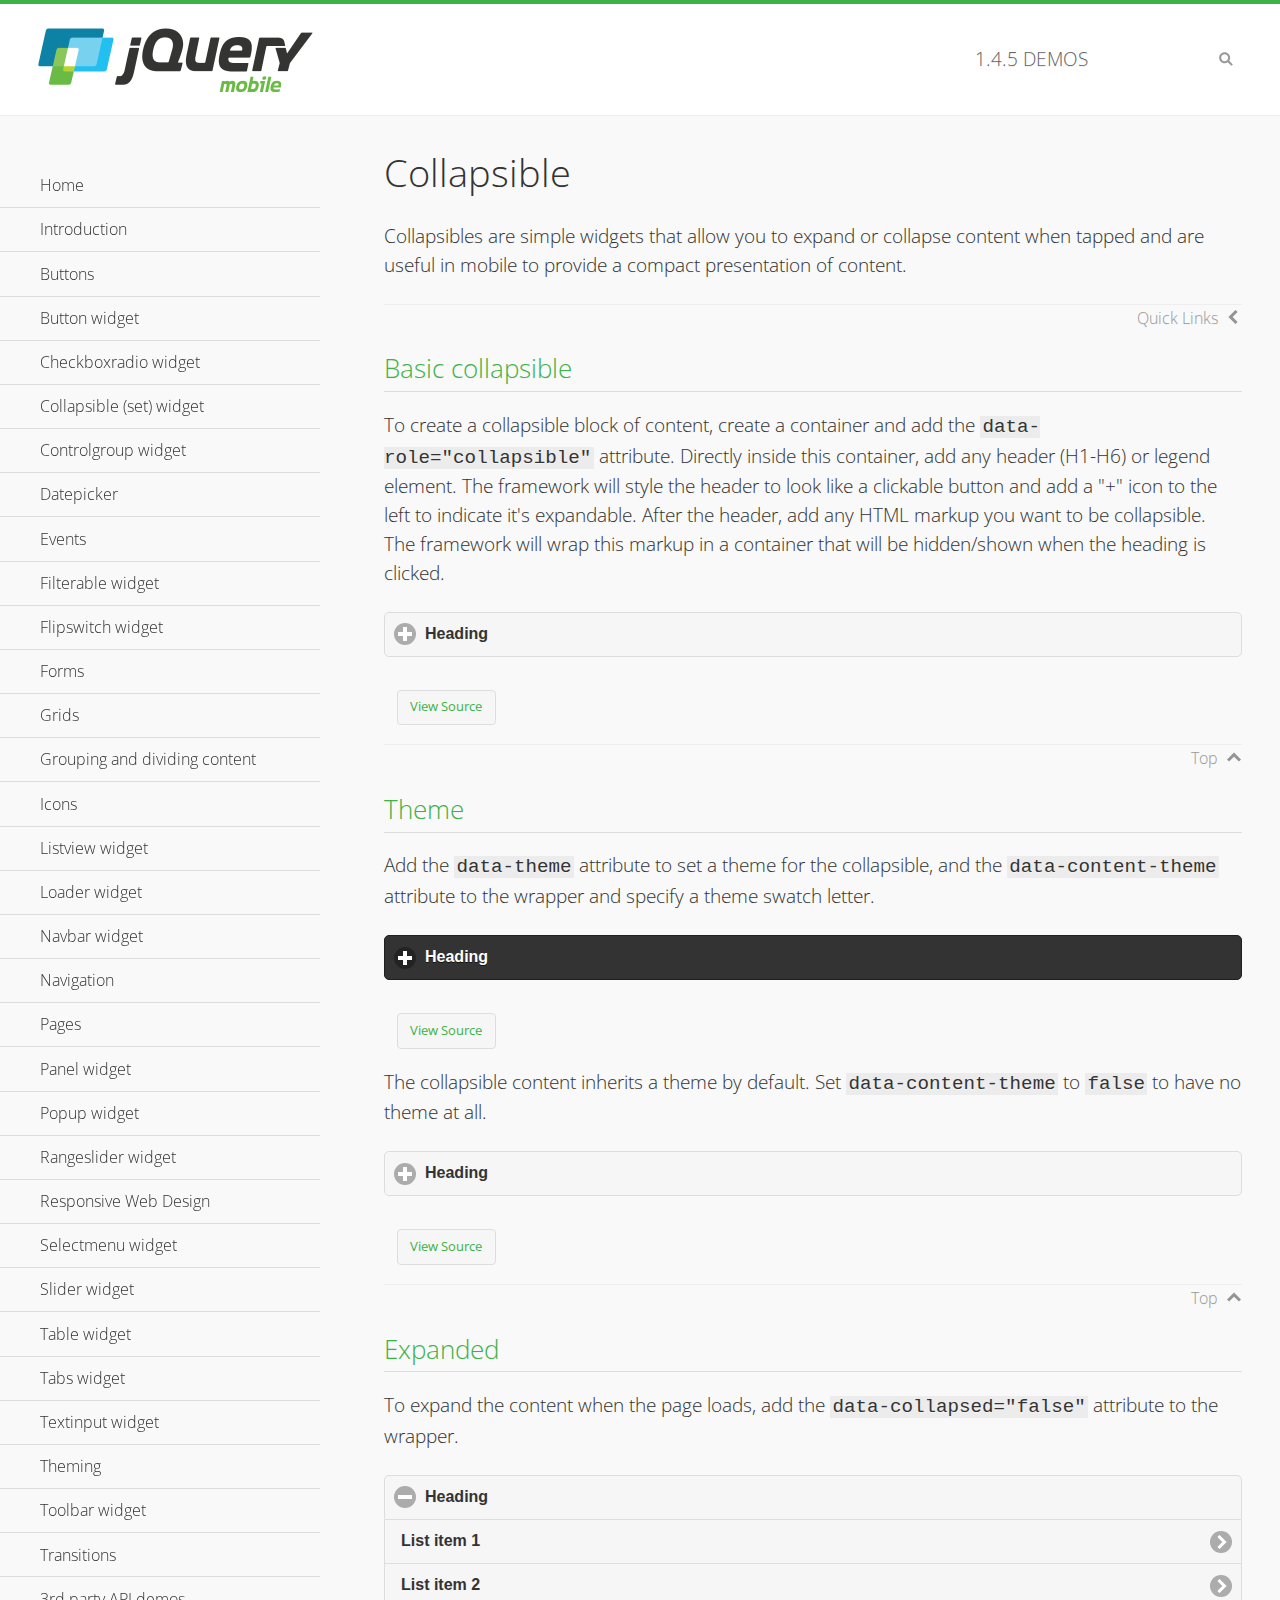
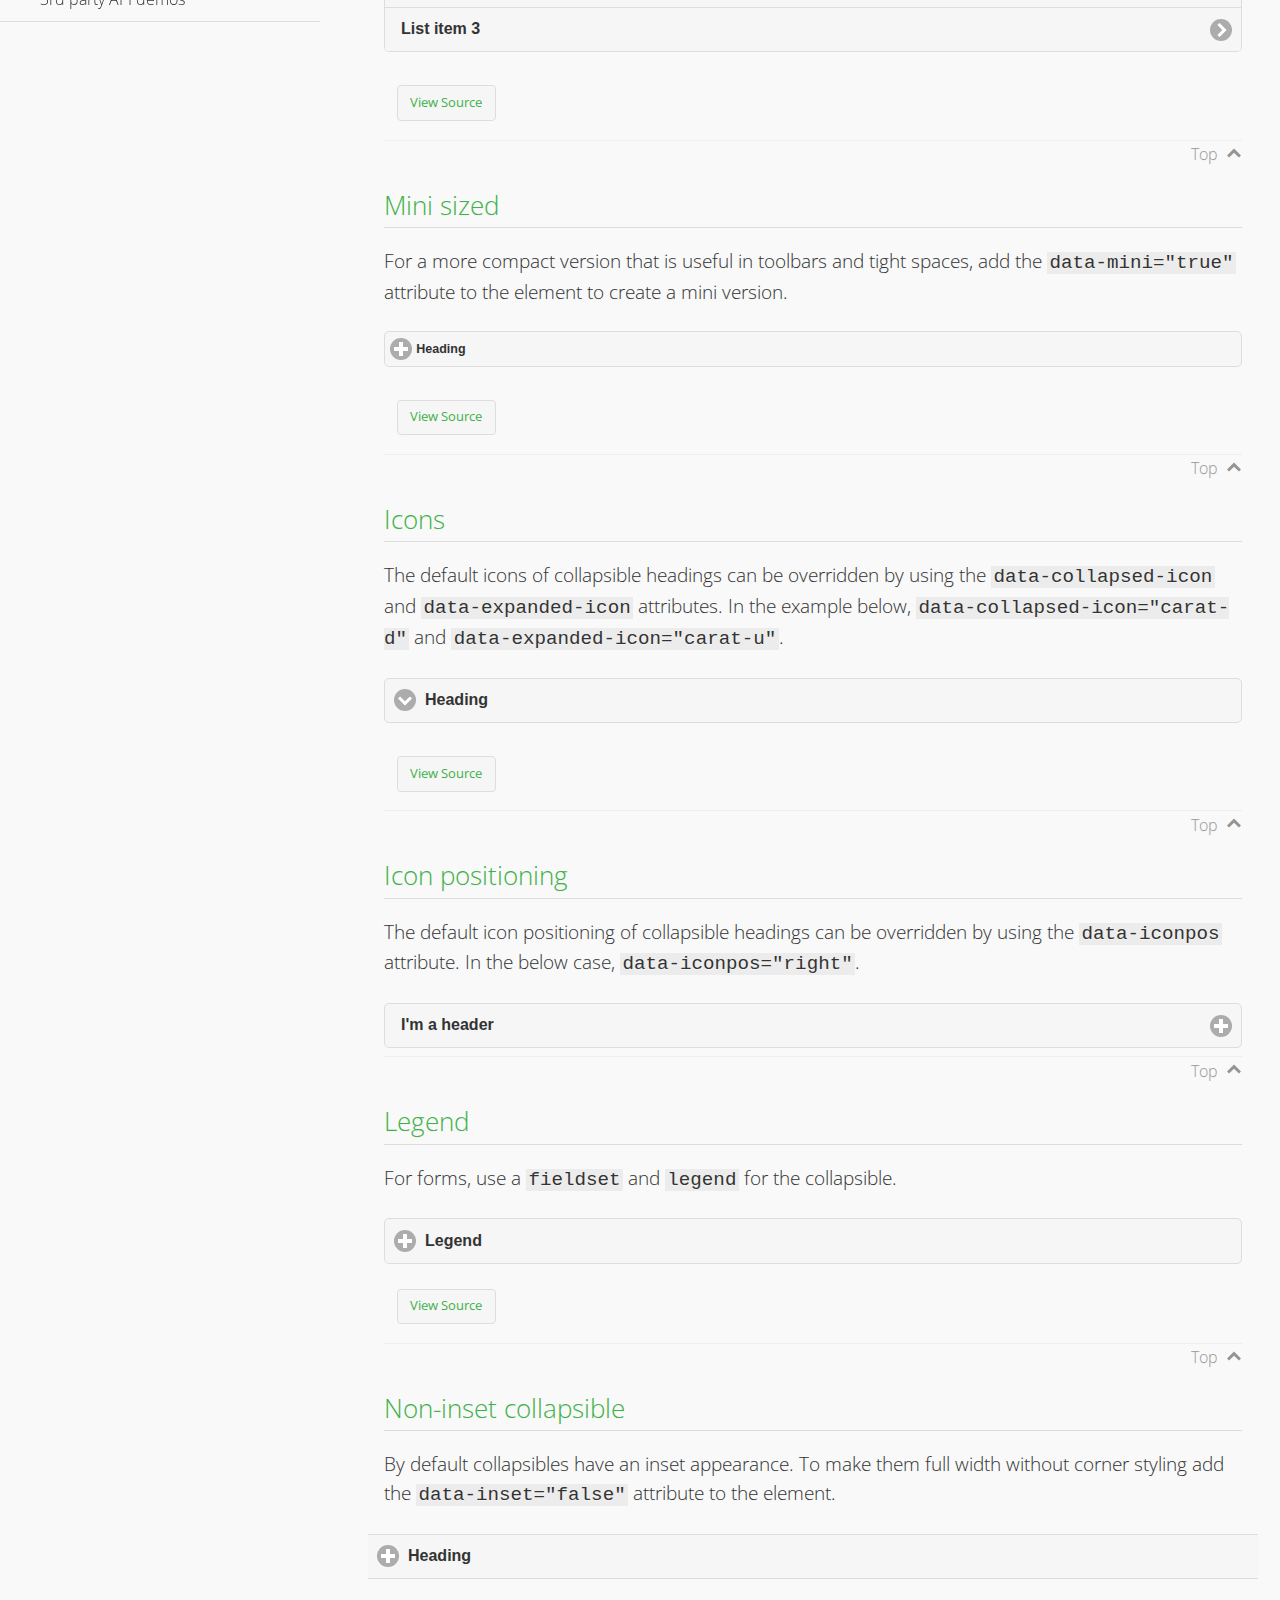
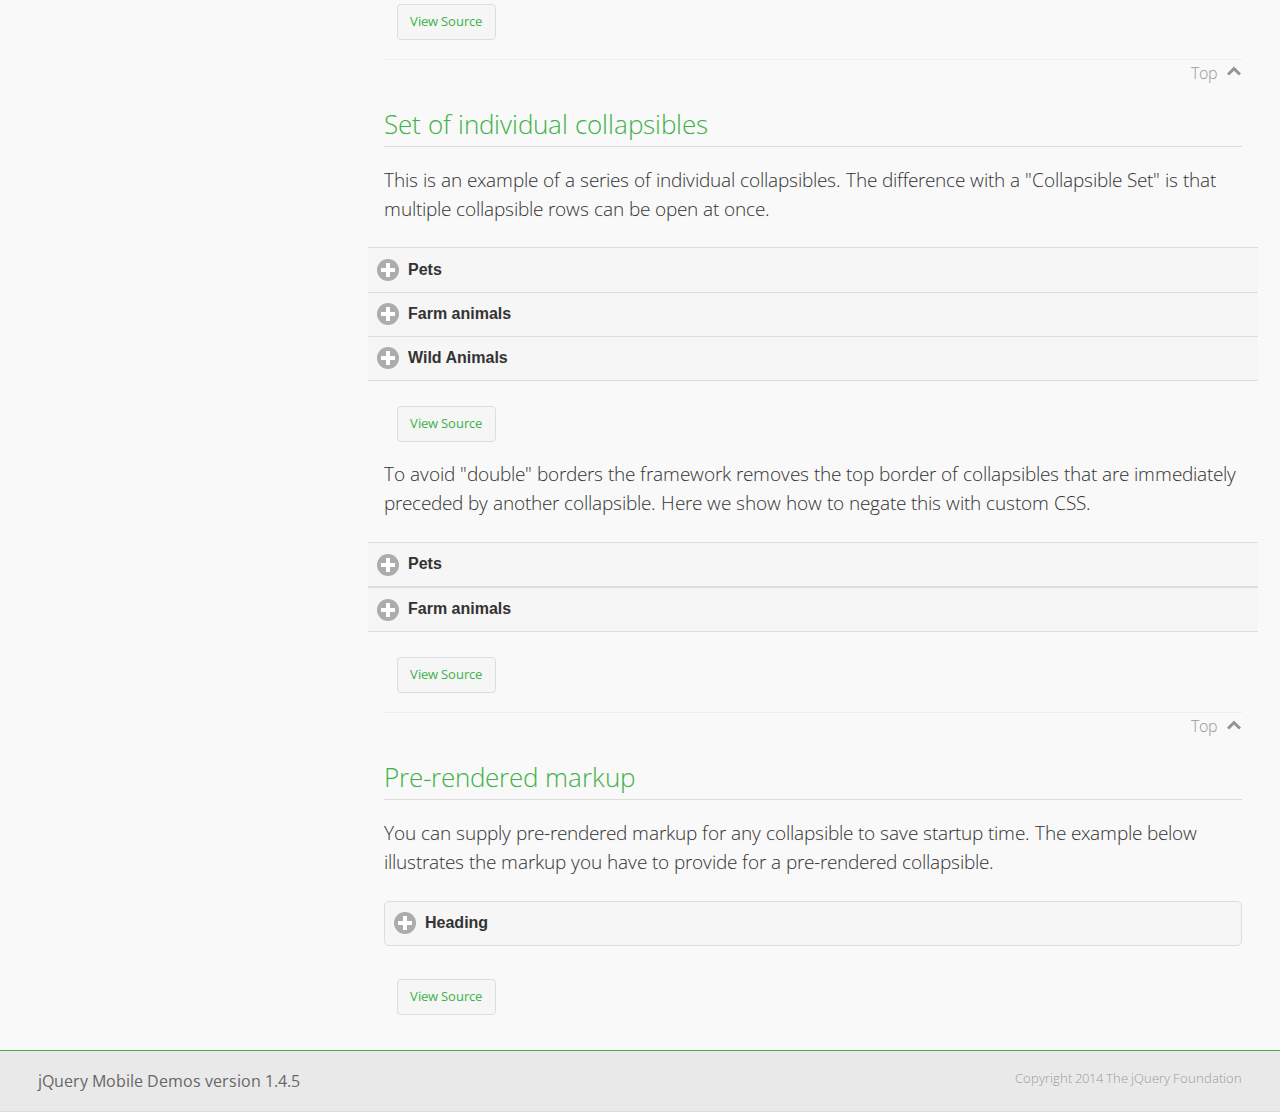
<file: jqm/demos/collapsible/index.html>
<!DOCTYPE html>
<html>
<head>
	<meta charset="utf-8">
	<meta name="viewport" content="width=device-width, initial-scale=1">
	<title>Collapsible - jQuery Mobile Demos</title>
    <link rel="stylesheet" href="../css/themes/default/jquery.mobile-1.4.5.min.css">
    <link rel="stylesheet" href="../_assets/css/jqm-demos.css">
    <link rel="shortcut icon" href="../favicon.ico">
    <link rel="stylesheet" href="http://fonts.googleapis.com/css?family=Open+Sans:300,400,700">
    <script src="../js/jquery.js"></script>
    <script src="../_assets/js/index.js"></script>
    <script src="../js/jquery.mobile-1.4.5.min.js"></script>
    <style id="negateDoubleBorder">
        #demo-borders .ui-collapsible-heading .ui-btn { border-top-width: 1px !important; }
    </style>
</head>
<body>
<div data-role="page" class="jqm-demos" data-quicklinks="true">

    <div data-role="header" class="jqm-header">
		<h2><a href="../" title="jQuery Mobile Demos home"><img src="../_assets/img/jquery-logo.png" alt="jQuery Mobile"></a></h2>
		<p><span class="jqm-version"></span> Demos</p>
        <a href="#" class="jqm-navmenu-link ui-btn ui-btn-icon-notext ui-corner-all ui-icon-bars ui-nodisc-icon ui-alt-icon ui-btn-left">Menu</a>
        <a href="#" class="jqm-search-link ui-btn ui-btn-icon-notext ui-corner-all ui-icon-search ui-nodisc-icon ui-alt-icon ui-btn-right">Search</a>
    </div><!-- /header -->

    <div role="main" class="ui-content jqm-content">

        <h1>Collapsible</h1>

        <p>Collapsibles are simple widgets that allow you to expand or collapse content when tapped and are useful in mobile to provide a compact presentation of content.</p>

        <h2>Basic collapsible</h2>

        <p>To create a collapsible block of content, create a container and add the <code> data-role="collapsible"</code> attribute. Directly inside this container, add any header (H1-H6) or legend element. The framework will style the header to look like a clickable button and add a "+" icon to the left to indicate it's expandable. After the header, add any HTML markup you want to be collapsible. The framework will wrap this markup in a container that will be hidden/shown when the heading is clicked.</p>

        <div data-demo-html="true">
            <div data-role="collapsible">
                <h4>Heading</h4>
                <p>I'm the collapsible content. By default I'm closed, but you can click the header to open me.</p>
            </div>
        </div><!--/demo-html -->

        <h2>Theme</h2>

        <p>Add the <code>data-theme</code> attribute to set a theme for the collapsible, and the <code>data-content-theme</code> attribute to the wrapper and specify a theme swatch letter.</p>

        <div data-demo-html="true">
            <div data-role="collapsible" data-theme="b" data-content-theme="b">
                <h4>Heading</h4>
                <p>I'm the collapsible content with a themed content block set to "b".</p>
            </div>
        </div><!--/demo-html -->

        <p>The collapsible content inherits a theme by default. Set <code>data-content-theme</code> to <code>false</code> to have no theme at all.</p>

        <div data-demo-html="true">
            <div data-role="collapsible" data-content-theme="false">
                <h4>Heading</h4>
                <p>I'm the collapsible content without a theme.</p>
            </div>
        </div><!--/demo-html -->

        <h2>Expanded</h2>

        <p>To expand the content when the page loads, add the <code>data-collapsed="false"</code> attribute to the wrapper.</p>

        <div data-demo-html="true">
            <div data-role="collapsible" data-collapsed="false">
                <h4>Heading</h4>
                <ul data-role="listview">
                    <li><a href="#">List item 1</a></li>
                    <li><a href="#">List item 2</a></li>
                    <li><a href="#">List item 3</a></li>
                </ul>
            </div>
        </div><!--/demo-html -->

        <h2>Mini sized</h2>

        <p>For a more compact version that is useful in toolbars and tight spaces, add the <code>data-mini="true"</code> attribute to the element to create a mini version. </p>

        <div data-demo-html="true">
            <div data-role="collapsible" data-mini="true">
                <h4>Heading</h4>
                <ul data-role="listview">
                    <li><a href="#">List item 1</a></li>
                    <li><a href="#">List item 2</a></li>
                    <li><a href="#">List item 3</a></li>
                </ul>
            </div>
        </div><!--/demo-html -->

            <h2>Icons</h2>

            <p>The default icons of collapsible headings can be overridden by using the <code>data-collapsed-icon</code> and <code>data-expanded-icon</code> attributes. In the example below, <code>data-collapsed-icon="carat-d"</code> and <code>data-expanded-icon="carat-u"</code>.</p>

            <div data-demo-html="true">
                <div data-role="collapsible" data-collapsed-icon="carat-d" data-expanded-icon="carat-u">
                    <h4>Heading</h4>
                    <ul data-role="listview" data-inset="false">
                        <li>Read-only list item 1</li>
                        <li>Read-only list item 2</li>
                        <li>Read-only list item 3</li>
                    </ul>
                </div>
            </div><!--/demo-html -->

            <h2>Icon positioning</h2>

            <p>The default icon positioning of collapsible headings can be overridden by using the <code>data-iconpos</code> attribute. In the below case, <code>data-iconpos="right"</code>.</p>

            <div data-role="collapsible" data-iconpos="right">
                <h3>I'm a header</h3>
                <p><code>data-iconpos="right"</code></p>
            </div>

        <h2>Legend</h2>

        <p>For forms, use a <code>fieldset</code> and <code>legend</code> for the collapsible.</p>
        <div data-demo-html="true">
            <form>
                <fieldset data-role="collapsible">
                    <legend>Legend</legend>

                    <label for="textinput-f">Text Input:</label>
                    <input type="text" name="textinput-f" id="textinput-f" placeholder="Text input" value="">

                    <div data-role="controlgroup">
                        <input type="checkbox" name="checkbox-1-a" id="checkbox-1-a">
                        <label for="checkbox-1-a">One</label>
                        <input type="checkbox" name="checkbox-2-a" id="checkbox-2-a">
                        <label for="checkbox-2-a">Two</label>
                        <input type="checkbox" name="checkbox-3-a" id="checkbox-3-a">
                        <label for="checkbox-3-a">Three</label>
                    </div>
                </fieldset>
            </form>
        </div><!--/demo-html -->

        <h2>Non-inset collapsible</h2>

        <p>By default collapsibles have an inset appearance. To make them full width without corner styling add the <code>data-inset="false"</code> attribute to the element.</p>

        <div data-demo-html="true">
            <div data-role="collapsible" data-inset="false">
                <h4>Heading</h4>
                <p>I'm the collapsible content. By default I'm closed, but you can click the header to open me.</p>
            </div>
        </div><!--/demo-html -->

        <h2>Set of individual collapsibles</h2>

        <p>This is an example of a series of individual collapsibles. The difference with a "Collapsible Set" is that multiple collapsible rows can be open at once.</p>

        <div data-demo-html="true">
            <div data-role="collapsible" data-inset="false">
                <h3>Pets</h3>
                <ul data-role="listview">
                    <li><a href="#">Canary</a></li>
                    <li><a href="#">Cat</a></li>
                    <li><a href="#">Dog</a></li>
                    <li><a href="#">Gerbil</a></li>
                    <li><a href="#">Iguana</a></li>
                    <li><a href="#">Mouse</a></li>
                </ul>
            </div><!-- /collapsible -->
            <div data-role="collapsible" data-inset="false">
                <h3>Farm animals</h3>
                <ul data-role="listview">
                    <li><a href="#">Chicken</a></li>
                    <li><a href="#">Cow</a></li>
                    <li><a href="#">Duck</a></li>
                    <li><a href="#">Horse</a></li>
                    <li><a href="#">Pig</a></li>
                    <li><a href="#">Sheep</a></li>
                </ul>
            </div><!-- /collapsible -->
            <div data-role="collapsible" data-inset="false">
                <h3>Wild Animals</h3>
                <ul data-role="listview">
                    <li><a href="#">Aardvark</a></li>
                    <li><a href="#">Alligator</a></li>
                    <li><a href="#">Ant</a></li>
                    <li><a href="#">Bear</a></li>
                    <li><a href="#">Beaver</a></li>
                    <li><a href="#">Cougar</a></li>
                    <li><a href="#">Dingo</a></li>
                </ul>
            </div><!-- /collapsible -->
        </div><!--/demo-html -->

        <p>To avoid "double" borders the framework removes the top border of collapsibles that are immediately preceded by another collapsible. Here we show how to negate this with custom CSS.</p>

        <div data-demo-html="true" data-demo-css="#negateDoubleBorder">
            <div id="demo-borders">
                <div data-role="collapsible" data-inset="false">
                    <h3>Pets</h3>
                    <ul data-role="listview">
                        <li><a href="#">Canary</a></li>
                        <li><a href="#">Cat</a></li>
                        <li><a href="#">Dog</a></li>
                        <li><a href="#">Gerbil</a></li>
                        <li><a href="#">Iguana</a></li>
                        <li><a href="#">Mouse</a></li>
                    </ul>
                </div><!-- /collapsible -->
                <div data-role="collapsible" data-inset="false">
                    <h3>Farm animals</h3>
                    <ul data-role="listview">
                        <li><a href="#">Chicken</a></li>
                        <li><a href="#">Cow</a></li>
                        <li><a href="#">Duck</a></li>
                        <li><a href="#">Horse</a></li>
                        <li><a href="#">Pig</a></li>
                        <li><a href="#">Sheep</a></li>
                    </ul>
                </div><!-- /collapsible -->
            </div>
        </div><!--/demo-html -->

			<h2>Pre-rendered markup</h2>
			<p>You can supply pre-rendered markup for any collapsible to save startup time. The example below illustrates the markup you have to provide for a pre-rendered collapsible.</p>
				<div data-demo-html="true">
					<div data-role="collapsible" data-enhanced="true" class="ui-collapsible ui-collapsible-inset ui-corner-all ui-collapsible-collapsed">
						<h4 class="ui-collapsible-heading ui-collapsible-heading-collapsed">
							<a href="#" class="ui-collapsible-heading-toggle ui-btn ui-btn-icon-left ui-icon-plus">
							Heading
							<div class="ui-collapsible-heading-status"> click to expand contents</div>
							</a>
						</h4>
						<div class="ui-collapsible-content ui-collapsible-content-collapsed" aria-hidden="true">
						<p>I'm the collapsible content. By default I'm closed, but you can click the header to open me.</p>
						</div>
					</div>
				</div>

	</div><!-- /content -->
	    <div data-role="panel" class="jqm-navmenu-panel" data-position="left" data-display="overlay" data-theme="a">
	    	<ul class="jqm-list ui-alt-icon ui-nodisc-icon">
<li data-filtertext="demos homepage" data-icon="home"><a href=".././">Home</a></li>
<li data-filtertext="introduction overview getting started"><a href="../intro/" data-ajax="false">Introduction</a></li>
<li data-filtertext="buttons button markup buttonmarkup method anchor link button element"><a href="../button-markup/" data-ajax="false">Buttons</a></li>
<li data-filtertext="form button widget input button submit reset"><a href="../button/" data-ajax="false">Button widget</a></li>
<li data-role="collapsible" data-enhanced="true" data-collapsed-icon="carat-d" data-expanded-icon="carat-u" data-iconpos="right" data-inset="false" class="ui-collapsible ui-collapsible-themed-content ui-collapsible-collapsed">
	<h3 class="ui-collapsible-heading ui-collapsible-heading-collapsed">
		<a href="#" class="ui-collapsible-heading-toggle ui-btn ui-btn-icon-right ui-btn-inherit ui-icon-carat-d">
		    Checkboxradio widget<span class="ui-collapsible-heading-status"> click to expand contents</span>
		</a>
	</h3>
	<div class="ui-collapsible-content ui-body-inherit ui-collapsible-content-collapsed" aria-hidden="true">
		<ul>
			<li data-filtertext="form checkboxradio widget checkbox input checkboxes controlgroups"><a href="../checkboxradio-checkbox/" data-ajax="false">Checkboxes</a></li>
			<li data-filtertext="form checkboxradio widget radio input radio buttons controlgroups"><a href="../checkboxradio-radio/" data-ajax="false">Radio buttons</a></li>
		</ul>
	</div>
</li>
<li data-role="collapsible" data-enhanced="true" data-collapsed-icon="carat-d" data-expanded-icon="carat-u" data-iconpos="right" data-inset="false" class="ui-collapsible ui-collapsible-themed-content ui-collapsible-collapsed">
	<h3 class="ui-collapsible-heading ui-collapsible-heading-collapsed">
		<a href="#" class="ui-collapsible-heading-toggle ui-btn ui-btn-icon-right ui-btn-inherit ui-icon-carat-d">
			Collapsible (set) widget<span class="ui-collapsible-heading-status"> click to expand contents</span>
		</a>
	</h3>
	<div class="ui-collapsible-content ui-body-inherit ui-collapsible-content-collapsed" aria-hidden="true">
		<ul>
			<li data-filtertext="collapsibles content formatting"><a href="../collapsible/" data-ajax="false">Collapsible</a></li>
			<li data-filtertext="dynamic collapsible set accordion append expand"><a href="../collapsible-dynamic/" data-ajax="false">Dynamic collapsibles</a></li>
			<li data-filtertext="accordions collapsible set widget content formatting grouped collapsibles"><a href="../collapsibleset/" data-ajax="false">Collapsible set</a></li>
		</ul>
	</div>
</li>
<li data-role="collapsible" data-enhanced="true" data-collapsed-icon="carat-d" data-expanded-icon="carat-u" data-iconpos="right" data-inset="false" class="ui-collapsible ui-collapsible-themed-content ui-collapsible-collapsed">
	<h3 class="ui-collapsible-heading ui-collapsible-heading-collapsed">
		<a href="#" class="ui-collapsible-heading-toggle ui-btn ui-btn-icon-right ui-btn-inherit ui-icon-carat-d">
			Controlgroup widget<span class="ui-collapsible-heading-status"> click to expand contents</span>
		</a>
	</h3>
	<div class="ui-collapsible-content ui-body-inherit ui-collapsible-content-collapsed" aria-hidden="true">
		<ul>
			<li data-filtertext="controlgroups selectmenu checkboxradio input grouped buttons horizontal vertical"><a href="../controlgroup/" data-ajax="false">Controlgroup</a></li>
			<li data-filtertext="dynamic controlgroup dynamically add buttons"><a href="../controlgroup-dynamic/" data-ajax="false">Dynamic controlgroups</a></li>
		</ul>
	</div>
</li>
<li data-filtertext="form datepicker widget date input"><a href="../datepicker/" data-ajax="false">Datepicker</a></li>
<li data-role="collapsible" data-enhanced="true" data-collapsed-icon="carat-d" data-expanded-icon="carat-u" data-iconpos="right" data-inset="false" class="ui-collapsible ui-collapsible-themed-content ui-collapsible-collapsed">
	<h3 class="ui-collapsible-heading ui-collapsible-heading-collapsed">
		<a href="#" class="ui-collapsible-heading-toggle ui-btn ui-btn-icon-right ui-btn-inherit ui-icon-carat-d">
			Events<span class="ui-collapsible-heading-status"> click to expand contents</span>
		</a>
	</h3>
	<div class="ui-collapsible-content ui-body-inherit ui-collapsible-content-collapsed" aria-hidden="true">
		<ul>
			<li data-filtertext="swipe to delete list items listviews swipe events"><a href="../swipe-list/" data-ajax="false">Swipe list items</a></li>
			<li data-filtertext="swipe to navigate swipe page navigation swipe events"><a href="../swipe-page/" data-ajax="false">Swipe page navigation</a></li>
		</ul>
	</div>
</li>
<li data-filtertext="filterable filter elements sorting searching listview table"><a href="../filterable/" data-ajax="false">Filterable widget</a></li>
<li data-filtertext="form flipswitch widget flip toggle switch binary select checkbox input"><a href="../flipswitch/" data-ajax="false">Flipswitch widget</a></li>
<li data-role="collapsible" data-enhanced="true" data-collapsed-icon="carat-d" data-expanded-icon="carat-u" data-iconpos="right" data-inset="false" class="ui-collapsible ui-collapsible-themed-content ui-collapsible-collapsed">
	<h3 class="ui-collapsible-heading ui-collapsible-heading-collapsed">
		<a href="#" class="ui-collapsible-heading-toggle ui-btn ui-btn-icon-right ui-btn-inherit ui-icon-carat-d">
			Forms<span class="ui-collapsible-heading-status"> click to expand contents</span>
		</a>
	</h3>
	<div class="ui-collapsible-content ui-body-inherit ui-collapsible-content-collapsed" aria-hidden="true">
		<ul>
			<li data-filtertext="forms text checkbox radio range button submit reset inputs selects textarea slider flipswitch label form elements"><a href="../forms/" data-ajax="false">Forms</a></li>
			<li data-filtertext="form hide labels hidden accessible ui-hidden-accessible forms"><a href="../forms-label-hidden-accessible/" data-ajax="false">Hide labels</a></li>
			<li data-filtertext="form field containers fieldcontain ui-field-contain forms"><a href="../forms-field-contain/" data-ajax="false">Field containers</a></li>
			<li data-filtertext="forms disabled form elements"><a href="../forms-disabled/" data-ajax="false">Forms disabled</a></li>
			<li data-filtertext="forms gallery examples overview forms text checkbox radio range button submit reset inputs selects textarea slider flipswitch label form elements"><a href="../forms-gallery/" data-ajax="false">Forms gallery</a></li>
		</ul>
	</div>
</li>
<li data-role="collapsible" data-enhanced="true" data-collapsed-icon="carat-d" data-expanded-icon="carat-u" data-iconpos="right" data-inset="false" class="ui-collapsible ui-collapsible-themed-content ui-collapsible-collapsed">
	<h3 class="ui-collapsible-heading ui-collapsible-heading-collapsed">
		<a href="#" class="ui-collapsible-heading-toggle ui-btn ui-btn-icon-right ui-btn-inherit ui-icon-carat-d">
			Grids<span class="ui-collapsible-heading-status"> click to expand contents</span>
		</a>
	</h3>
	<div class="ui-collapsible-content ui-body-inherit ui-collapsible-content-collapsed" aria-hidden="true">
		<ul>
			<li data-filtertext="grids columns blocks content formatting rwd responsive css framework"><a href="../grids/" data-ajax="false">Grids</a></li>
			<li data-filtertext="buttons in grids css framework"><a href="../grids-buttons/" data-ajax="false">Buttons in grids</a></li>
			<li data-filtertext="custom responsive grids rwd css framework"><a href="../grids-custom-responsive/" data-ajax="false">Custom responsive grids</a></li>
		</ul>
	</div>
</li>
<li data-filtertext="blocks content formatting sections heading"><a href="../body-bar-classes/" data-ajax="false">Grouping and dividing content</a></li>
<li data-role="collapsible" data-enhanced="true" data-collapsed-icon="carat-d" data-expanded-icon="carat-u" data-iconpos="right" data-inset="false" class="ui-collapsible ui-collapsible-themed-content ui-collapsible-collapsed">
	<h3 class="ui-collapsible-heading ui-collapsible-heading-collapsed">
		<a href="#" class="ui-collapsible-heading-toggle ui-btn ui-btn-icon-right ui-btn-inherit ui-icon-carat-d">
			Icons<span class="ui-collapsible-heading-status"> click to expand contents</span>
		</a>
	</h3>
	<div class="ui-collapsible-content ui-body-inherit ui-collapsible-content-collapsed" aria-hidden="true">
		<ul>
			<li data-filtertext="button icons svg disc alt custom icon position"><a href="../icons/" data-ajax="false">Icons</a></li>
			<li data-filtertext=""><a href="../icons-grunticon/" data-ajax="false">Grunticon loader</a></li>
		</ul>
	</div>
</li>
<li data-role="collapsible" data-enhanced="true" data-collapsed-icon="carat-d" data-expanded-icon="carat-u" data-iconpos="right" data-inset="false" class="ui-collapsible ui-collapsible-themed-content ui-collapsible-collapsed">
	<h3 class="ui-collapsible-heading ui-collapsible-heading-collapsed">
		<a href="#" class="ui-collapsible-heading-toggle ui-btn ui-btn-icon-right ui-btn-inherit ui-icon-carat-d">
			Listview widget<span class="ui-collapsible-heading-status"> click to expand contents</span>
		</a>
	</h3>
	<div class="ui-collapsible-content ui-body-inherit ui-collapsible-content-collapsed" aria-hidden="true">
		<ul>
			<li data-filtertext="listview widget thumbnails icons nested split button collapsible ul ol"><a href="../listview/" data-ajax="false">Listview</a></li>
			<li data-filtertext="autocomplete filterable reveal listview filtertextbeforefilter placeholder"><a href="../listview-autocomplete/" data-ajax="false">Listview autocomplete</a></li>
			<li data-filtertext="autocomplete filterable reveal listview remote data filtertextbeforefilter placeholder"><a href="../listview-autocomplete-remote/" data-ajax="false">Listview autocomplete remote data</a></li>
			<li data-filtertext="autodividers anchor jump scroll linkbars listview lists ul ol"><a href="../listview-autodividers-linkbar/" data-ajax="false">Listview autodividers linkbar</a></li>
			<li data-filtertext="listview autodividers selector autodividersselector lists ul ol"><a href="../listview-autodividers-selector/" data-ajax="false">Listview autodividers selector</a></li>
			<li data-filtertext="listview nested list items"><a href="../listview-nested-lists/" data-ajax="false">Nested Listviews</a></li>
			<li data-filtertext="listview collapsible list items flat"><a href="../listview-collapsible-item-flat/" data-ajax="false">Listview collapsible list items (flat)</a></li>
			<li data-filtertext="listview collapsible list indented"><a href="../listview-collapsible-item-indented/" data-ajax="false">Listview collapsible list items (indented)</a></li>
			<li data-filtertext="grid listview responsive grids responsive listviews lists ul"><a href="../listview-grid/" data-ajax="false">Listview responsive grid</a></li>
		</ul>
	</div>
</li>
<li data-filtertext="loader widget page loading navigation overlay spinner"><a href="../loader/" data-ajax="false">Loader widget</a></li>
<li data-filtertext="navbar widget navmenu toolbars header footer"><a href="../navbar/" data-ajax="false">Navbar widget</a></li>
<li data-role="collapsible" data-enhanced="true" data-collapsed-icon="carat-d" data-expanded-icon="carat-u" data-iconpos="right" data-inset="false" class="ui-collapsible ui-collapsible-themed-content ui-collapsible-collapsed">
	<h3 class="ui-collapsible-heading ui-collapsible-heading-collapsed">
		<a href="#" class="ui-collapsible-heading-toggle ui-btn ui-btn-icon-right ui-btn-inherit ui-icon-carat-d">
			Navigation<span class="ui-collapsible-heading-status"> click to expand contents</span>
		</a>
	</h3>
	<div class="ui-collapsible-content ui-body-inherit ui-collapsible-content-collapsed" aria-hidden="true">
		<ul>
			<li data-filtertext="ajax navigation navigate widget history event method"><a href="../navigation/" data-ajax="false">Navigation</a></li>
			<li data-filtertext="linking pages page links navigation ajax prefetch cache"><a href="../navigation-linking-pages/" data-ajax="false">Linking pages</a></li>
			<!-- <li data-filtertext="php redirect server redirection server-side navigation"><a href="../navigation-php-redirect/" data-ajax="false">PHP redirect demo</a></li>-->
			<li data-filtertext="navigation redirection hash query"><a href="../navigation-hash-processing/" data-ajax="false">Hash processing demo</a></li>
			<li data-filtertext="navigation redirection hash query"><a href="../page-events/" data-ajax="false">Page Navigation Events</a></li>
		</ul>
	</div>
</li>
<li data-role="collapsible" data-enhanced="true" data-collapsed-icon="carat-d" data-expanded-icon="carat-u" data-iconpos="right" data-inset="false" class="ui-collapsible ui-collapsible-themed-content ui-collapsible-collapsed">
	<h3 class="ui-collapsible-heading ui-collapsible-heading-collapsed">
		<a href="#" class="ui-collapsible-heading-toggle ui-btn ui-btn-icon-right ui-btn-inherit ui-icon-carat-d">
			Pages<span class="ui-collapsible-heading-status"> click to expand contents</span>
		</a>
	</h3>
	<div class="ui-collapsible-content ui-body-inherit ui-collapsible-content-collapsed" aria-hidden="true">
		<ul>
			<li data-filtertext="pages page widget ajax navigation"><a href="../pages/" data-ajax="false">Pages</a></li>
			<li data-filtertext="single page"><a href="../pages-single-page/" data-ajax="false">Single page</a></li>
			<li data-filtertext="multipage multi-page page"><a href="../pages-multi-page/" data-ajax="false">Multi-page template</a></li>
			<li data-filtertext="dialog page widget modal popup"><a href="../pages-dialog/" data-ajax="false">Dialog page</a></li>
		</ul>
	</div>
</li>
<li data-role="collapsible" data-enhanced="true" data-collapsed-icon="carat-d" data-expanded-icon="carat-u" data-iconpos="right" data-inset="false" class="ui-collapsible ui-collapsible-themed-content ui-collapsible-collapsed">
	<h3 class="ui-collapsible-heading ui-collapsible-heading-collapsed">
		<a href="#" class="ui-collapsible-heading-toggle ui-btn ui-btn-icon-right ui-btn-inherit ui-icon-carat-d">
			Panel widget<span class="ui-collapsible-heading-status"> click to expand contents</span>
		</a>
	</h3>
	<div class="ui-collapsible-content ui-body-inherit ui-collapsible-content-collapsed" aria-hidden="true">
		<ul>
			<li data-filtertext="panel widget sliding panels reveal push overlay responsive"><a href="../panel/" data-ajax="false">Panel</a></li>
			<li data-filtertext=""><a href="../panel-external/" data-ajax="false">External panels</a></li>
			<li data-filtertext="panel "><a href="../panel-fixed/" data-ajax="false">Fixed panels</a></li>
			<li data-filtertext="panel slide panels sliding panels shadow rwd responsive breakpoint"><a href="../panel-responsive/" data-ajax="false">Panels responsive</a></li>
			<li data-filtertext="panel custom style custom panel width reveal shadow listview panel styling page background wrapper"><a href="../panel-styling/" data-ajax="false">Custom panel style</a></li>
			<li data-filtertext="panel open on swipe"><a href="../panel-swipe-open/" data-ajax="false">Panel open on swipe</a></li>
			<li data-filtertext="panels outside page internal external toolbars"><a href="../panel-external-internal/" data-ajax="false">Panel external and internal</a></li>
		</ul>
	</div>
</li>
<li data-role="collapsible" data-enhanced="true" data-collapsed-icon="carat-d" data-expanded-icon="carat-u" data-iconpos="right" data-inset="false" class="ui-collapsible ui-collapsible-themed-content ui-collapsible-collapsed">
	<h3 class="ui-collapsible-heading ui-collapsible-heading-collapsed">
		<a href="#" class="ui-collapsible-heading-toggle ui-btn ui-btn-icon-right ui-btn-inherit ui-icon-carat-d">
			Popup widget<span class="ui-collapsible-heading-status"> click to expand contents</span>
		</a>
	</h3>
	<div class="ui-collapsible-content ui-body-inherit ui-collapsible-content-collapsed" aria-hidden="true">
		<ul>
			<li data-filtertext="popup widget popups dialog modal transition tooltip lightbox form overlay screen flip pop fade transition"><a href="../popup/" data-ajax="false">Popup</a></li>
			<li data-filtertext="popup alignment position"><a href="../popup-alignment/" data-ajax="false">Popup alignment</a></li>
			<li data-filtertext="popup arrow size popups popover"><a href="../popup-arrow-size/" data-ajax="false">Popup arrow size</a></li>
			<li data-filtertext="dynamic popups popup images lightbox"><a href="../popup-dynamic/" data-ajax="false">Dynamic popups</a></li>
			<li data-filtertext="popups with iframes scaling"><a href="../popup-iframe/" data-ajax="false">Popups with iframes</a></li>
			<li data-filtertext="popup image scaling"><a href="../popup-image-scaling/" data-ajax="false">Popup image scaling</a></li>
			<li data-filtertext="external popup outside multi-page"><a href="../popup-outside-multipage/" data-ajax="false">Popup outside multi-page</a></li>
		</ul>
	</div>
</li>
<li data-filtertext="form rangeslider widget dual sliders dual handle sliders range input"><a href="../rangeslider/" data-ajax="false">Rangeslider widget</a></li>
<li data-filtertext="responsive web design rwd adaptive progressive enhancement PE accessible mobile breakpoints media query media queries"><a href="../rwd/" data-ajax="false">Responsive Web Design</a></li>
<li data-role="collapsible" data-enhanced="true" data-collapsed-icon="carat-d" data-expanded-icon="carat-u" data-iconpos="right" data-inset="false" class="ui-collapsible ui-collapsible-themed-content ui-collapsible-collapsed">
	<h3 class="ui-collapsible-heading ui-collapsible-heading-collapsed">
		<a href="#" class="ui-collapsible-heading-toggle ui-btn ui-btn-icon-right ui-btn-inherit ui-icon-carat-d">
			Selectmenu widget<span class="ui-collapsible-heading-status"> click to expand contents</span>
		</a>
	</h3>
	<div class="ui-collapsible-content ui-body-inherit ui-collapsible-content-collapsed" aria-hidden="true">
		<ul>
			<li data-filtertext="form selectmenu widget select input custom select menu selects"><a href="../selectmenu/" data-ajax="false">Selectmenu</a></li>
			<li data-filtertext="form custom select menu selectmenu widget custom menu option optgroup multiple selects"><a href="../selectmenu-custom/" data-ajax="false">Custom select menu</a></li>
			<li data-filtertext="filterable select filter popup dialog"><a href="../selectmenu-custom-filter/" data-ajax="false">Custom select menu with filter</a></li>
		</ul>
	</div>
</li>
<li data-role="collapsible" data-enhanced="true" data-collapsed-icon="carat-d" data-expanded-icon="carat-u" data-iconpos="right" data-inset="false" class="ui-collapsible ui-collapsible-themed-content ui-collapsible-collapsed">
	<h3 class="ui-collapsible-heading ui-collapsible-heading-collapsed">
		<a href="#" class="ui-collapsible-heading-toggle ui-btn ui-btn-icon-right ui-btn-inherit ui-icon-carat-d">
			Slider widget<span class="ui-collapsible-heading-status"> click to expand contents</span>
		</a>
	</h3>
	<div class="ui-collapsible-content ui-body-inherit ui-collapsible-content-collapsed" aria-hidden="true">
		<ul>
			<li data-filtertext="form slider widget range input single sliders"><a href="../slider/" data-ajax="false">Slider</a></li>
			<li data-filtertext="form slider widget flipswitch slider binary select flip toggle switch"><a href="../slider-flipswitch/" data-ajax="false">Slider flip toggle switch</a></li>
			<li data-filtertext="form slider tooltip handle value input range sliders"><a href="../slider-tooltip/" data-ajax="false">Slider tooltip</a></li>
		</ul>
	</div>
</li>
<li data-role="collapsible" data-enhanced="true" data-collapsed-icon="carat-d" data-expanded-icon="carat-u" data-iconpos="right" data-inset="false" class="ui-collapsible ui-collapsible-themed-content ui-collapsible-collapsed">
	<h3 class="ui-collapsible-heading ui-collapsible-heading-collapsed">
		<a href="#" class="ui-collapsible-heading-toggle ui-btn ui-btn-icon-right ui-btn-inherit ui-icon-carat-d">
			Table widget<span class="ui-collapsible-heading-status"> click to expand contents</span>
		</a>
	</h3>
	<div class="ui-collapsible-content ui-body-inherit ui-collapsible-content-collapsed" aria-hidden="true">
		<ul>
			<li data-filtertext="table widget reflow column toggle th td responsive tables rwd hide show tabular"><a href="../table-column-toggle/" data-ajax="false">Table Column Toggle</a></li>
			<li data-filtertext="table column toggle phone comparison demo"><a href="../table-column-toggle-example/" data-ajax="false">Table Column Toggle demo</a></li>
			<li data-filtertext="responsive tables table column toggle heading groups rwd breakpoint"><a href="../table-column-toggle-heading-groups/" data-ajax="false">Table Column Toggle heading groups</a></li>
			<li data-filtertext="responsive tables table column toggle hide rwd breakpoint customization options"><a href="../table-column-toggle-options/" data-ajax="false">Table Column Toggle options</a></li>
			<li data-filtertext="table reflow th td responsive rwd columns tabular"><a href="../table-reflow/" data-ajax="false">Table Reflow</a></li>
			<li data-filtertext="responsive tables table reflow heading groups rwd breakpoint"><a href="../table-reflow-heading-groups/" data-ajax="false">Table Reflow heading groups</a></li>
			<li data-filtertext="responsive tables table reflow stripes strokes table style"><a href="../table-reflow-stripes-strokes/" data-ajax="false">Table Reflow stripes and strokes</a></li>
			<li data-filtertext="responsive tables table reflow stack custom styles"><a href="../table-reflow-styling/" data-ajax="false">Table Reflow custom styles</a></li>
		</ul>
	</div>
</li>
<li data-filtertext="ui tabs widget"><a href="../tabs/" data-ajax="false">Tabs widget</a></li>
<li data-filtertext="form textinput widget text input textarea number date time tel email file color password"><a href="../textinput/" data-ajax="false">Textinput widget</a></li>
<li data-role="collapsible" data-enhanced="true" data-collapsed-icon="carat-d" data-expanded-icon="carat-u" data-iconpos="right" data-inset="false" class="ui-collapsible ui-collapsible-themed-content ui-collapsible-collapsed">
	<h3 class="ui-collapsible-heading ui-collapsible-heading-collapsed">
		<a href="#" class="ui-collapsible-heading-toggle ui-btn ui-btn-icon-right ui-btn-inherit ui-icon-carat-d">
			Theming<span class="ui-collapsible-heading-status"> click to expand contents</span>
		</a>
	</h3>
	<div class="ui-collapsible-content ui-body-inherit ui-collapsible-content-collapsed" aria-hidden="true">
		<ul>
			<li data-filtertext="default theme swatches theming style css"><a href="../theme-default/" data-ajax="false">Default theme</a></li>
			<li data-filtertext="classic theme old theme swatches theming style css"><a href="../theme-classic/" data-ajax="false">Classic theme</a></li>
		</ul>
	</div>
</li>
<li data-role="collapsible" data-enhanced="true" data-collapsed-icon="carat-d" data-expanded-icon="carat-u" data-iconpos="right" data-inset="false" class="ui-collapsible ui-collapsible-themed-content ui-collapsible-collapsed">
	<h3 class="ui-collapsible-heading ui-collapsible-heading-collapsed">
		<a href="#" class="ui-collapsible-heading-toggle ui-btn ui-btn-icon-right ui-btn-inherit ui-icon-carat-d">
			Toolbar widget<span class="ui-collapsible-heading-status"> click to expand contents</span>
		</a>
	</h3>
	<div class="ui-collapsible-content ui-body-inherit ui-collapsible-content-collapsed" aria-hidden="true">
		<ul>
			<li data-filtertext="toolbar widget header footer toolbars fixed fullscreen external sections"><a href="../toolbar/" data-ajax="false">Toolbar</a></li>
			<li data-filtertext="dynamic toolbars dynamically add toolbar header footer"><a href="../toolbar-dynamic/" data-ajax="false">Dynamic toolbars</a></li>
			<li data-filtertext="external toolbars header footer"><a href="../toolbar-external/" data-ajax="false">External toolbars</a></li>
			<li data-filtertext="fixed toolbars header footer"><a href="../toolbar-fixed/" data-ajax="false">Fixed toolbars</a></li>
			<li data-filtertext="fixed fullscreen toolbars header footer"><a href="../toolbar-fixed-fullscreen/" data-ajax="false">Fullscreen toolbars</a></li>
			<li data-filtertext="external fixed toolbars header footer"><a href="../toolbar-fixed-external/" data-ajax="false">Fixed external toolbars</a></li>
			<li data-filtertext="external persistent toolbars header footer navbar navmenu"><a href="../toolbar-fixed-persistent/" data-ajax="false">Persistent toolbars</a></li>
			<li data-filtertext="external ajax optimized toolbars persistent toolbars header footer navbar"><a href="../toolbar-fixed-persistent-optimized/" data-ajax="false">Ajax optimized toolbars</a></li>
			<li data-filtertext="form in toolbars header footer"><a href="../toolbar-fixed-forms/" data-ajax="false">Form in toolbar</a></li>
		</ul>
	</div>
</li>
<li data-filtertext="page transitions animated pages popup navigation flip slide fade pop"><a href="../transitions/" data-ajax="false">Transitions</a></li>
<li data-role="collapsible" data-enhanced="true" data-collapsed-icon="carat-d" data-expanded-icon="carat-u" data-iconpos="right" data-inset="false" class="ui-collapsible ui-collapsible-themed-content ui-collapsible-collapsed">
	<h3 class="ui-collapsible-heading ui-collapsible-heading-collapsed">
		<a href="#" class="ui-collapsible-heading-toggle ui-btn ui-btn-icon-right ui-btn-inherit ui-icon-carat-d">
			3rd party API demos<span class="ui-collapsible-heading-status"> click to expand contents</span>
		</a>
	</h3>
	<div class="ui-collapsible-content ui-body-inherit ui-collapsible-content-collapsed" aria-hidden="true">
		<ul>
			<li data-filtertext="backbone requirejs navigation router"><a href="../backbone-requirejs/" data-ajax="false">Backbone RequireJS</a></li>
			<li data-filtertext="google maps geolocation demo"><a href="../map-geolocation/" data-ajax="false">Google Maps geolocation</a></li>
			<li data-filtertext="google maps hybrid"><a href="../map-list-toggle/" data-ajax="false">Google Maps list toggle</a></li>
		</ul>
	</div>
</li>



		     </ul>
		</div><!-- /panel -->


	<div data-role="footer" data-position="fixed" data-tap-toggle="false" class="jqm-footer">
		<p>jQuery Mobile Demos version <span class="jqm-version"></span></p>
		<p>Copyright 2014 The jQuery Foundation</p>
	</div><!-- /footer -->
	<!-- TODO: This should become an external panel so we can add input to markup (unique ID) -->
    <div data-role="panel" class="jqm-search-panel" data-position="right" data-display="overlay" data-theme="a">
		<div class="jqm-search">
			<ul class="jqm-list" data-filter-placeholder="Search demos..." data-filter-reveal="true">
<li data-filtertext="demos homepage" data-icon="home"><a href=".././">Home</a></li>
<li data-filtertext="introduction overview getting started"><a href="../intro/" data-ajax="false">Introduction</a></li>
<li data-filtertext="buttons button markup buttonmarkup method anchor link button element"><a href="../button-markup/" data-ajax="false">Buttons</a></li>
<li data-filtertext="form button widget input button submit reset"><a href="../button/" data-ajax="false">Button widget</a></li>
<li data-role="collapsible" data-enhanced="true" data-collapsed-icon="carat-d" data-expanded-icon="carat-u" data-iconpos="right" data-inset="false" class="ui-collapsible ui-collapsible-themed-content ui-collapsible-collapsed">
	<h3 class="ui-collapsible-heading ui-collapsible-heading-collapsed">
		<a href="#" class="ui-collapsible-heading-toggle ui-btn ui-btn-icon-right ui-btn-inherit ui-icon-carat-d">
		    Checkboxradio widget<span class="ui-collapsible-heading-status"> click to expand contents</span>
		</a>
	</h3>
	<div class="ui-collapsible-content ui-body-inherit ui-collapsible-content-collapsed" aria-hidden="true">
		<ul>
			<li data-filtertext="form checkboxradio widget checkbox input checkboxes controlgroups"><a href="../checkboxradio-checkbox/" data-ajax="false">Checkboxes</a></li>
			<li data-filtertext="form checkboxradio widget radio input radio buttons controlgroups"><a href="../checkboxradio-radio/" data-ajax="false">Radio buttons</a></li>
		</ul>
	</div>
</li>
<li data-role="collapsible" data-enhanced="true" data-collapsed-icon="carat-d" data-expanded-icon="carat-u" data-iconpos="right" data-inset="false" class="ui-collapsible ui-collapsible-themed-content ui-collapsible-collapsed">
	<h3 class="ui-collapsible-heading ui-collapsible-heading-collapsed">
		<a href="#" class="ui-collapsible-heading-toggle ui-btn ui-btn-icon-right ui-btn-inherit ui-icon-carat-d">
			Collapsible (set) widget<span class="ui-collapsible-heading-status"> click to expand contents</span>
		</a>
	</h3>
	<div class="ui-collapsible-content ui-body-inherit ui-collapsible-content-collapsed" aria-hidden="true">
		<ul>
			<li data-filtertext="collapsibles content formatting"><a href="../collapsible/" data-ajax="false">Collapsible</a></li>
			<li data-filtertext="dynamic collapsible set accordion append expand"><a href="../collapsible-dynamic/" data-ajax="false">Dynamic collapsibles</a></li>
			<li data-filtertext="accordions collapsible set widget content formatting grouped collapsibles"><a href="../collapsibleset/" data-ajax="false">Collapsible set</a></li>
		</ul>
	</div>
</li>
<li data-role="collapsible" data-enhanced="true" data-collapsed-icon="carat-d" data-expanded-icon="carat-u" data-iconpos="right" data-inset="false" class="ui-collapsible ui-collapsible-themed-content ui-collapsible-collapsed">
	<h3 class="ui-collapsible-heading ui-collapsible-heading-collapsed">
		<a href="#" class="ui-collapsible-heading-toggle ui-btn ui-btn-icon-right ui-btn-inherit ui-icon-carat-d">
			Controlgroup widget<span class="ui-collapsible-heading-status"> click to expand contents</span>
		</a>
	</h3>
	<div class="ui-collapsible-content ui-body-inherit ui-collapsible-content-collapsed" aria-hidden="true">
		<ul>
			<li data-filtertext="controlgroups selectmenu checkboxradio input grouped buttons horizontal vertical"><a href="../controlgroup/" data-ajax="false">Controlgroup</a></li>
			<li data-filtertext="dynamic controlgroup dynamically add buttons"><a href="../controlgroup-dynamic/" data-ajax="false">Dynamic controlgroups</a></li>
		</ul>
	</div>
</li>
<li data-filtertext="form datepicker widget date input"><a href="../datepicker/" data-ajax="false">Datepicker</a></li>
<li data-role="collapsible" data-enhanced="true" data-collapsed-icon="carat-d" data-expanded-icon="carat-u" data-iconpos="right" data-inset="false" class="ui-collapsible ui-collapsible-themed-content ui-collapsible-collapsed">
	<h3 class="ui-collapsible-heading ui-collapsible-heading-collapsed">
		<a href="#" class="ui-collapsible-heading-toggle ui-btn ui-btn-icon-right ui-btn-inherit ui-icon-carat-d">
			Events<span class="ui-collapsible-heading-status"> click to expand contents</span>
		</a>
	</h3>
	<div class="ui-collapsible-content ui-body-inherit ui-collapsible-content-collapsed" aria-hidden="true">
		<ul>
			<li data-filtertext="swipe to delete list items listviews swipe events"><a href="../swipe-list/" data-ajax="false">Swipe list items</a></li>
			<li data-filtertext="swipe to navigate swipe page navigation swipe events"><a href="../swipe-page/" data-ajax="false">Swipe page navigation</a></li>
		</ul>
	</div>
</li>
<li data-filtertext="filterable filter elements sorting searching listview table"><a href="../filterable/" data-ajax="false">Filterable widget</a></li>
<li data-filtertext="form flipswitch widget flip toggle switch binary select checkbox input"><a href="../flipswitch/" data-ajax="false">Flipswitch widget</a></li>
<li data-role="collapsible" data-enhanced="true" data-collapsed-icon="carat-d" data-expanded-icon="carat-u" data-iconpos="right" data-inset="false" class="ui-collapsible ui-collapsible-themed-content ui-collapsible-collapsed">
	<h3 class="ui-collapsible-heading ui-collapsible-heading-collapsed">
		<a href="#" class="ui-collapsible-heading-toggle ui-btn ui-btn-icon-right ui-btn-inherit ui-icon-carat-d">
			Forms<span class="ui-collapsible-heading-status"> click to expand contents</span>
		</a>
	</h3>
	<div class="ui-collapsible-content ui-body-inherit ui-collapsible-content-collapsed" aria-hidden="true">
		<ul>
			<li data-filtertext="forms text checkbox radio range button submit reset inputs selects textarea slider flipswitch label form elements"><a href="../forms/" data-ajax="false">Forms</a></li>
			<li data-filtertext="form hide labels hidden accessible ui-hidden-accessible forms"><a href="../forms-label-hidden-accessible/" data-ajax="false">Hide labels</a></li>
			<li data-filtertext="form field containers fieldcontain ui-field-contain forms"><a href="../forms-field-contain/" data-ajax="false">Field containers</a></li>
			<li data-filtertext="forms disabled form elements"><a href="../forms-disabled/" data-ajax="false">Forms disabled</a></li>
			<li data-filtertext="forms gallery examples overview forms text checkbox radio range button submit reset inputs selects textarea slider flipswitch label form elements"><a href="../forms-gallery/" data-ajax="false">Forms gallery</a></li>
		</ul>
	</div>
</li>
<li data-role="collapsible" data-enhanced="true" data-collapsed-icon="carat-d" data-expanded-icon="carat-u" data-iconpos="right" data-inset="false" class="ui-collapsible ui-collapsible-themed-content ui-collapsible-collapsed">
	<h3 class="ui-collapsible-heading ui-collapsible-heading-collapsed">
		<a href="#" class="ui-collapsible-heading-toggle ui-btn ui-btn-icon-right ui-btn-inherit ui-icon-carat-d">
			Grids<span class="ui-collapsible-heading-status"> click to expand contents</span>
		</a>
	</h3>
	<div class="ui-collapsible-content ui-body-inherit ui-collapsible-content-collapsed" aria-hidden="true">
		<ul>
			<li data-filtertext="grids columns blocks content formatting rwd responsive css framework"><a href="../grids/" data-ajax="false">Grids</a></li>
			<li data-filtertext="buttons in grids css framework"><a href="../grids-buttons/" data-ajax="false">Buttons in grids</a></li>
			<li data-filtertext="custom responsive grids rwd css framework"><a href="../grids-custom-responsive/" data-ajax="false">Custom responsive grids</a></li>
		</ul>
	</div>
</li>
<li data-filtertext="blocks content formatting sections heading"><a href="../body-bar-classes/" data-ajax="false">Grouping and dividing content</a></li>
<li data-role="collapsible" data-enhanced="true" data-collapsed-icon="carat-d" data-expanded-icon="carat-u" data-iconpos="right" data-inset="false" class="ui-collapsible ui-collapsible-themed-content ui-collapsible-collapsed">
	<h3 class="ui-collapsible-heading ui-collapsible-heading-collapsed">
		<a href="#" class="ui-collapsible-heading-toggle ui-btn ui-btn-icon-right ui-btn-inherit ui-icon-carat-d">
			Icons<span class="ui-collapsible-heading-status"> click to expand contents</span>
		</a>
	</h3>
	<div class="ui-collapsible-content ui-body-inherit ui-collapsible-content-collapsed" aria-hidden="true">
		<ul>
			<li data-filtertext="button icons svg disc alt custom icon position"><a href="../icons/" data-ajax="false">Icons</a></li>
			<li data-filtertext=""><a href="../icons-grunticon/" data-ajax="false">Grunticon loader</a></li>
		</ul>
	</div>
</li>
<li data-role="collapsible" data-enhanced="true" data-collapsed-icon="carat-d" data-expanded-icon="carat-u" data-iconpos="right" data-inset="false" class="ui-collapsible ui-collapsible-themed-content ui-collapsible-collapsed">
	<h3 class="ui-collapsible-heading ui-collapsible-heading-collapsed">
		<a href="#" class="ui-collapsible-heading-toggle ui-btn ui-btn-icon-right ui-btn-inherit ui-icon-carat-d">
			Listview widget<span class="ui-collapsible-heading-status"> click to expand contents</span>
		</a>
	</h3>
	<div class="ui-collapsible-content ui-body-inherit ui-collapsible-content-collapsed" aria-hidden="true">
		<ul>
			<li data-filtertext="listview widget thumbnails icons nested split button collapsible ul ol"><a href="../listview/" data-ajax="false">Listview</a></li>
			<li data-filtertext="autocomplete filterable reveal listview filtertextbeforefilter placeholder"><a href="../listview-autocomplete/" data-ajax="false">Listview autocomplete</a></li>
			<li data-filtertext="autocomplete filterable reveal listview remote data filtertextbeforefilter placeholder"><a href="../listview-autocomplete-remote/" data-ajax="false">Listview autocomplete remote data</a></li>
			<li data-filtertext="autodividers anchor jump scroll linkbars listview lists ul ol"><a href="../listview-autodividers-linkbar/" data-ajax="false">Listview autodividers linkbar</a></li>
			<li data-filtertext="listview autodividers selector autodividersselector lists ul ol"><a href="../listview-autodividers-selector/" data-ajax="false">Listview autodividers selector</a></li>
			<li data-filtertext="listview nested list items"><a href="../listview-nested-lists/" data-ajax="false">Nested Listviews</a></li>
			<li data-filtertext="listview collapsible list items flat"><a href="../listview-collapsible-item-flat/" data-ajax="false">Listview collapsible list items (flat)</a></li>
			<li data-filtertext="listview collapsible list indented"><a href="../listview-collapsible-item-indented/" data-ajax="false">Listview collapsible list items (indented)</a></li>
			<li data-filtertext="grid listview responsive grids responsive listviews lists ul"><a href="../listview-grid/" data-ajax="false">Listview responsive grid</a></li>
		</ul>
	</div>
</li>
<li data-filtertext="loader widget page loading navigation overlay spinner"><a href="../loader/" data-ajax="false">Loader widget</a></li>
<li data-filtertext="navbar widget navmenu toolbars header footer"><a href="../navbar/" data-ajax="false">Navbar widget</a></li>
<li data-role="collapsible" data-enhanced="true" data-collapsed-icon="carat-d" data-expanded-icon="carat-u" data-iconpos="right" data-inset="false" class="ui-collapsible ui-collapsible-themed-content ui-collapsible-collapsed">
	<h3 class="ui-collapsible-heading ui-collapsible-heading-collapsed">
		<a href="#" class="ui-collapsible-heading-toggle ui-btn ui-btn-icon-right ui-btn-inherit ui-icon-carat-d">
			Navigation<span class="ui-collapsible-heading-status"> click to expand contents</span>
		</a>
	</h3>
	<div class="ui-collapsible-content ui-body-inherit ui-collapsible-content-collapsed" aria-hidden="true">
		<ul>
			<li data-filtertext="ajax navigation navigate widget history event method"><a href="../navigation/" data-ajax="false">Navigation</a></li>
			<li data-filtertext="linking pages page links navigation ajax prefetch cache"><a href="../navigation-linking-pages/" data-ajax="false">Linking pages</a></li>
			<!-- <li data-filtertext="php redirect server redirection server-side navigation"><a href="../navigation-php-redirect/" data-ajax="false">PHP redirect demo</a></li>-->
			<li data-filtertext="navigation redirection hash query"><a href="../navigation-hash-processing/" data-ajax="false">Hash processing demo</a></li>
			<li data-filtertext="navigation redirection hash query"><a href="../page-events/" data-ajax="false">Page Navigation Events</a></li>
		</ul>
	</div>
</li>
<li data-role="collapsible" data-enhanced="true" data-collapsed-icon="carat-d" data-expanded-icon="carat-u" data-iconpos="right" data-inset="false" class="ui-collapsible ui-collapsible-themed-content ui-collapsible-collapsed">
	<h3 class="ui-collapsible-heading ui-collapsible-heading-collapsed">
		<a href="#" class="ui-collapsible-heading-toggle ui-btn ui-btn-icon-right ui-btn-inherit ui-icon-carat-d">
			Pages<span class="ui-collapsible-heading-status"> click to expand contents</span>
		</a>
	</h3>
	<div class="ui-collapsible-content ui-body-inherit ui-collapsible-content-collapsed" aria-hidden="true">
		<ul>
			<li data-filtertext="pages page widget ajax navigation"><a href="../pages/" data-ajax="false">Pages</a></li>
			<li data-filtertext="single page"><a href="../pages-single-page/" data-ajax="false">Single page</a></li>
			<li data-filtertext="multipage multi-page page"><a href="../pages-multi-page/" data-ajax="false">Multi-page template</a></li>
			<li data-filtertext="dialog page widget modal popup"><a href="../pages-dialog/" data-ajax="false">Dialog page</a></li>
		</ul>
	</div>
</li>
<li data-role="collapsible" data-enhanced="true" data-collapsed-icon="carat-d" data-expanded-icon="carat-u" data-iconpos="right" data-inset="false" class="ui-collapsible ui-collapsible-themed-content ui-collapsible-collapsed">
	<h3 class="ui-collapsible-heading ui-collapsible-heading-collapsed">
		<a href="#" class="ui-collapsible-heading-toggle ui-btn ui-btn-icon-right ui-btn-inherit ui-icon-carat-d">
			Panel widget<span class="ui-collapsible-heading-status"> click to expand contents</span>
		</a>
	</h3>
	<div class="ui-collapsible-content ui-body-inherit ui-collapsible-content-collapsed" aria-hidden="true">
		<ul>
			<li data-filtertext="panel widget sliding panels reveal push overlay responsive"><a href="../panel/" data-ajax="false">Panel</a></li>
			<li data-filtertext=""><a href="../panel-external/" data-ajax="false">External panels</a></li>
			<li data-filtertext="panel "><a href="../panel-fixed/" data-ajax="false">Fixed panels</a></li>
			<li data-filtertext="panel slide panels sliding panels shadow rwd responsive breakpoint"><a href="../panel-responsive/" data-ajax="false">Panels responsive</a></li>
			<li data-filtertext="panel custom style custom panel width reveal shadow listview panel styling page background wrapper"><a href="../panel-styling/" data-ajax="false">Custom panel style</a></li>
			<li data-filtertext="panel open on swipe"><a href="../panel-swipe-open/" data-ajax="false">Panel open on swipe</a></li>
			<li data-filtertext="panels outside page internal external toolbars"><a href="../panel-external-internal/" data-ajax="false">Panel external and internal</a></li>
		</ul>
	</div>
</li>
<li data-role="collapsible" data-enhanced="true" data-collapsed-icon="carat-d" data-expanded-icon="carat-u" data-iconpos="right" data-inset="false" class="ui-collapsible ui-collapsible-themed-content ui-collapsible-collapsed">
	<h3 class="ui-collapsible-heading ui-collapsible-heading-collapsed">
		<a href="#" class="ui-collapsible-heading-toggle ui-btn ui-btn-icon-right ui-btn-inherit ui-icon-carat-d">
			Popup widget<span class="ui-collapsible-heading-status"> click to expand contents</span>
		</a>
	</h3>
	<div class="ui-collapsible-content ui-body-inherit ui-collapsible-content-collapsed" aria-hidden="true">
		<ul>
			<li data-filtertext="popup widget popups dialog modal transition tooltip lightbox form overlay screen flip pop fade transition"><a href="../popup/" data-ajax="false">Popup</a></li>
			<li data-filtertext="popup alignment position"><a href="../popup-alignment/" data-ajax="false">Popup alignment</a></li>
			<li data-filtertext="popup arrow size popups popover"><a href="../popup-arrow-size/" data-ajax="false">Popup arrow size</a></li>
			<li data-filtertext="dynamic popups popup images lightbox"><a href="../popup-dynamic/" data-ajax="false">Dynamic popups</a></li>
			<li data-filtertext="popups with iframes scaling"><a href="../popup-iframe/" data-ajax="false">Popups with iframes</a></li>
			<li data-filtertext="popup image scaling"><a href="../popup-image-scaling/" data-ajax="false">Popup image scaling</a></li>
			<li data-filtertext="external popup outside multi-page"><a href="../popup-outside-multipage/" data-ajax="false">Popup outside multi-page</a></li>
		</ul>
	</div>
</li>
<li data-filtertext="form rangeslider widget dual sliders dual handle sliders range input"><a href="../rangeslider/" data-ajax="false">Rangeslider widget</a></li>
<li data-filtertext="responsive web design rwd adaptive progressive enhancement PE accessible mobile breakpoints media query media queries"><a href="../rwd/" data-ajax="false">Responsive Web Design</a></li>
<li data-role="collapsible" data-enhanced="true" data-collapsed-icon="carat-d" data-expanded-icon="carat-u" data-iconpos="right" data-inset="false" class="ui-collapsible ui-collapsible-themed-content ui-collapsible-collapsed">
	<h3 class="ui-collapsible-heading ui-collapsible-heading-collapsed">
		<a href="#" class="ui-collapsible-heading-toggle ui-btn ui-btn-icon-right ui-btn-inherit ui-icon-carat-d">
			Selectmenu widget<span class="ui-collapsible-heading-status"> click to expand contents</span>
		</a>
	</h3>
	<div class="ui-collapsible-content ui-body-inherit ui-collapsible-content-collapsed" aria-hidden="true">
		<ul>
			<li data-filtertext="form selectmenu widget select input custom select menu selects"><a href="../selectmenu/" data-ajax="false">Selectmenu</a></li>
			<li data-filtertext="form custom select menu selectmenu widget custom menu option optgroup multiple selects"><a href="../selectmenu-custom/" data-ajax="false">Custom select menu</a></li>
			<li data-filtertext="filterable select filter popup dialog"><a href="../selectmenu-custom-filter/" data-ajax="false">Custom select menu with filter</a></li>
		</ul>
	</div>
</li>
<li data-role="collapsible" data-enhanced="true" data-collapsed-icon="carat-d" data-expanded-icon="carat-u" data-iconpos="right" data-inset="false" class="ui-collapsible ui-collapsible-themed-content ui-collapsible-collapsed">
	<h3 class="ui-collapsible-heading ui-collapsible-heading-collapsed">
		<a href="#" class="ui-collapsible-heading-toggle ui-btn ui-btn-icon-right ui-btn-inherit ui-icon-carat-d">
			Slider widget<span class="ui-collapsible-heading-status"> click to expand contents</span>
		</a>
	</h3>
	<div class="ui-collapsible-content ui-body-inherit ui-collapsible-content-collapsed" aria-hidden="true">
		<ul>
			<li data-filtertext="form slider widget range input single sliders"><a href="../slider/" data-ajax="false">Slider</a></li>
			<li data-filtertext="form slider widget flipswitch slider binary select flip toggle switch"><a href="../slider-flipswitch/" data-ajax="false">Slider flip toggle switch</a></li>
			<li data-filtertext="form slider tooltip handle value input range sliders"><a href="../slider-tooltip/" data-ajax="false">Slider tooltip</a></li>
		</ul>
	</div>
</li>
<li data-role="collapsible" data-enhanced="true" data-collapsed-icon="carat-d" data-expanded-icon="carat-u" data-iconpos="right" data-inset="false" class="ui-collapsible ui-collapsible-themed-content ui-collapsible-collapsed">
	<h3 class="ui-collapsible-heading ui-collapsible-heading-collapsed">
		<a href="#" class="ui-collapsible-heading-toggle ui-btn ui-btn-icon-right ui-btn-inherit ui-icon-carat-d">
			Table widget<span class="ui-collapsible-heading-status"> click to expand contents</span>
		</a>
	</h3>
	<div class="ui-collapsible-content ui-body-inherit ui-collapsible-content-collapsed" aria-hidden="true">
		<ul>
			<li data-filtertext="table widget reflow column toggle th td responsive tables rwd hide show tabular"><a href="../table-column-toggle/" data-ajax="false">Table Column Toggle</a></li>
			<li data-filtertext="table column toggle phone comparison demo"><a href="../table-column-toggle-example/" data-ajax="false">Table Column Toggle demo</a></li>
			<li data-filtertext="responsive tables table column toggle heading groups rwd breakpoint"><a href="../table-column-toggle-heading-groups/" data-ajax="false">Table Column Toggle heading groups</a></li>
			<li data-filtertext="responsive tables table column toggle hide rwd breakpoint customization options"><a href="../table-column-toggle-options/" data-ajax="false">Table Column Toggle options</a></li>
			<li data-filtertext="table reflow th td responsive rwd columns tabular"><a href="../table-reflow/" data-ajax="false">Table Reflow</a></li>
			<li data-filtertext="responsive tables table reflow heading groups rwd breakpoint"><a href="../table-reflow-heading-groups/" data-ajax="false">Table Reflow heading groups</a></li>
			<li data-filtertext="responsive tables table reflow stripes strokes table style"><a href="../table-reflow-stripes-strokes/" data-ajax="false">Table Reflow stripes and strokes</a></li>
			<li data-filtertext="responsive tables table reflow stack custom styles"><a href="../table-reflow-styling/" data-ajax="false">Table Reflow custom styles</a></li>
		</ul>
	</div>
</li>
<li data-filtertext="ui tabs widget"><a href="../tabs/" data-ajax="false">Tabs widget</a></li>
<li data-filtertext="form textinput widget text input textarea number date time tel email file color password"><a href="../textinput/" data-ajax="false">Textinput widget</a></li>
<li data-role="collapsible" data-enhanced="true" data-collapsed-icon="carat-d" data-expanded-icon="carat-u" data-iconpos="right" data-inset="false" class="ui-collapsible ui-collapsible-themed-content ui-collapsible-collapsed">
	<h3 class="ui-collapsible-heading ui-collapsible-heading-collapsed">
		<a href="#" class="ui-collapsible-heading-toggle ui-btn ui-btn-icon-right ui-btn-inherit ui-icon-carat-d">
			Theming<span class="ui-collapsible-heading-status"> click to expand contents</span>
		</a>
	</h3>
	<div class="ui-collapsible-content ui-body-inherit ui-collapsible-content-collapsed" aria-hidden="true">
		<ul>
			<li data-filtertext="default theme swatches theming style css"><a href="../theme-default/" data-ajax="false">Default theme</a></li>
			<li data-filtertext="classic theme old theme swatches theming style css"><a href="../theme-classic/" data-ajax="false">Classic theme</a></li>
		</ul>
	</div>
</li>
<li data-role="collapsible" data-enhanced="true" data-collapsed-icon="carat-d" data-expanded-icon="carat-u" data-iconpos="right" data-inset="false" class="ui-collapsible ui-collapsible-themed-content ui-collapsible-collapsed">
	<h3 class="ui-collapsible-heading ui-collapsible-heading-collapsed">
		<a href="#" class="ui-collapsible-heading-toggle ui-btn ui-btn-icon-right ui-btn-inherit ui-icon-carat-d">
			Toolbar widget<span class="ui-collapsible-heading-status"> click to expand contents</span>
		</a>
	</h3>
	<div class="ui-collapsible-content ui-body-inherit ui-collapsible-content-collapsed" aria-hidden="true">
		<ul>
			<li data-filtertext="toolbar widget header footer toolbars fixed fullscreen external sections"><a href="../toolbar/" data-ajax="false">Toolbar</a></li>
			<li data-filtertext="dynamic toolbars dynamically add toolbar header footer"><a href="../toolbar-dynamic/" data-ajax="false">Dynamic toolbars</a></li>
			<li data-filtertext="external toolbars header footer"><a href="../toolbar-external/" data-ajax="false">External toolbars</a></li>
			<li data-filtertext="fixed toolbars header footer"><a href="../toolbar-fixed/" data-ajax="false">Fixed toolbars</a></li>
			<li data-filtertext="fixed fullscreen toolbars header footer"><a href="../toolbar-fixed-fullscreen/" data-ajax="false">Fullscreen toolbars</a></li>
			<li data-filtertext="external fixed toolbars header footer"><a href="../toolbar-fixed-external/" data-ajax="false">Fixed external toolbars</a></li>
			<li data-filtertext="external persistent toolbars header footer navbar navmenu"><a href="../toolbar-fixed-persistent/" data-ajax="false">Persistent toolbars</a></li>
			<li data-filtertext="external ajax optimized toolbars persistent toolbars header footer navbar"><a href="../toolbar-fixed-persistent-optimized/" data-ajax="false">Ajax optimized toolbars</a></li>
			<li data-filtertext="form in toolbars header footer"><a href="../toolbar-fixed-forms/" data-ajax="false">Form in toolbar</a></li>
		</ul>
	</div>
</li>
<li data-filtertext="page transitions animated pages popup navigation flip slide fade pop"><a href="../transitions/" data-ajax="false">Transitions</a></li>
<li data-role="collapsible" data-enhanced="true" data-collapsed-icon="carat-d" data-expanded-icon="carat-u" data-iconpos="right" data-inset="false" class="ui-collapsible ui-collapsible-themed-content ui-collapsible-collapsed">
	<h3 class="ui-collapsible-heading ui-collapsible-heading-collapsed">
		<a href="#" class="ui-collapsible-heading-toggle ui-btn ui-btn-icon-right ui-btn-inherit ui-icon-carat-d">
			3rd party API demos<span class="ui-collapsible-heading-status"> click to expand contents</span>
		</a>
	</h3>
	<div class="ui-collapsible-content ui-body-inherit ui-collapsible-content-collapsed" aria-hidden="true">
		<ul>
			<li data-filtertext="backbone requirejs navigation router"><a href="../backbone-requirejs/" data-ajax="false">Backbone RequireJS</a></li>
			<li data-filtertext="google maps geolocation demo"><a href="../map-geolocation/" data-ajax="false">Google Maps geolocation</a></li>
			<li data-filtertext="google maps hybrid"><a href="../map-list-toggle/" data-ajax="false">Google Maps list toggle</a></li>
		</ul>
	</div>
</li>



			</ul>
		</div>
	</div><!-- /panel -->


</div><!-- /page -->

</body>
</html>
</file>
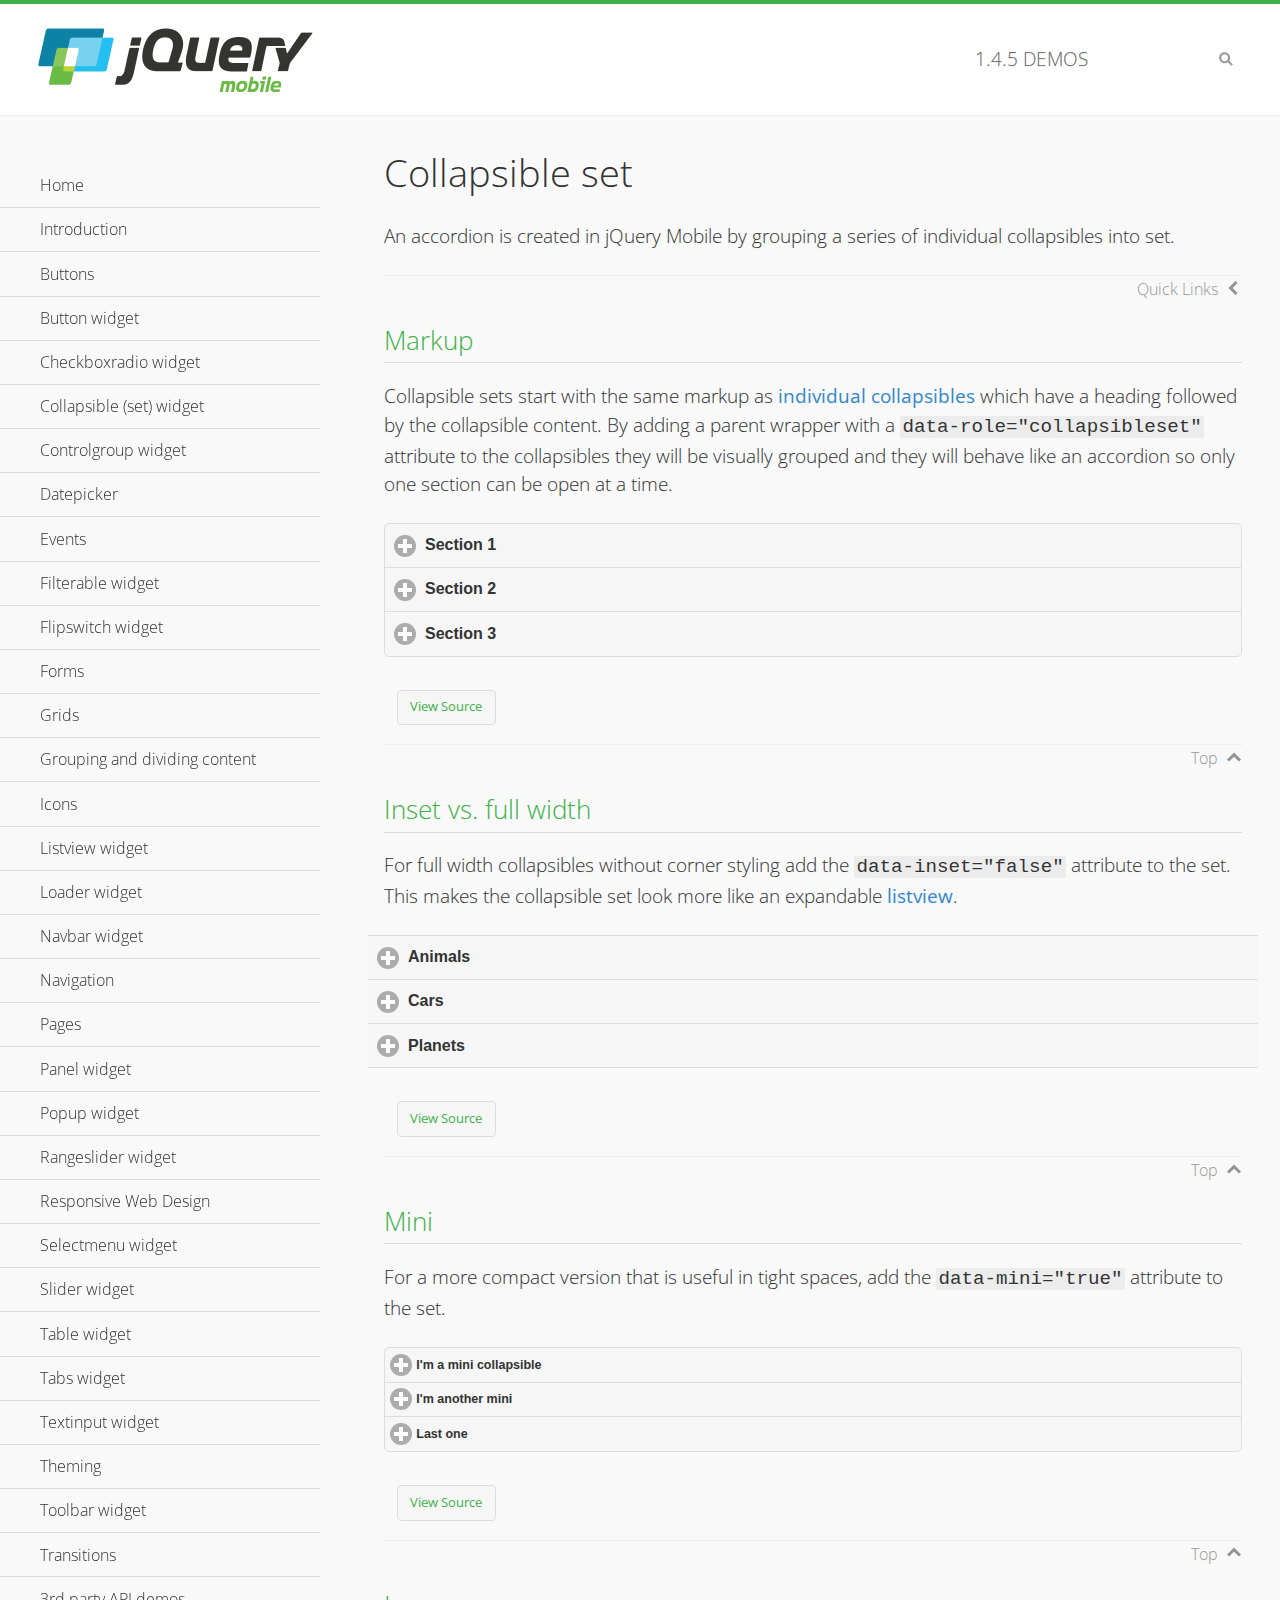
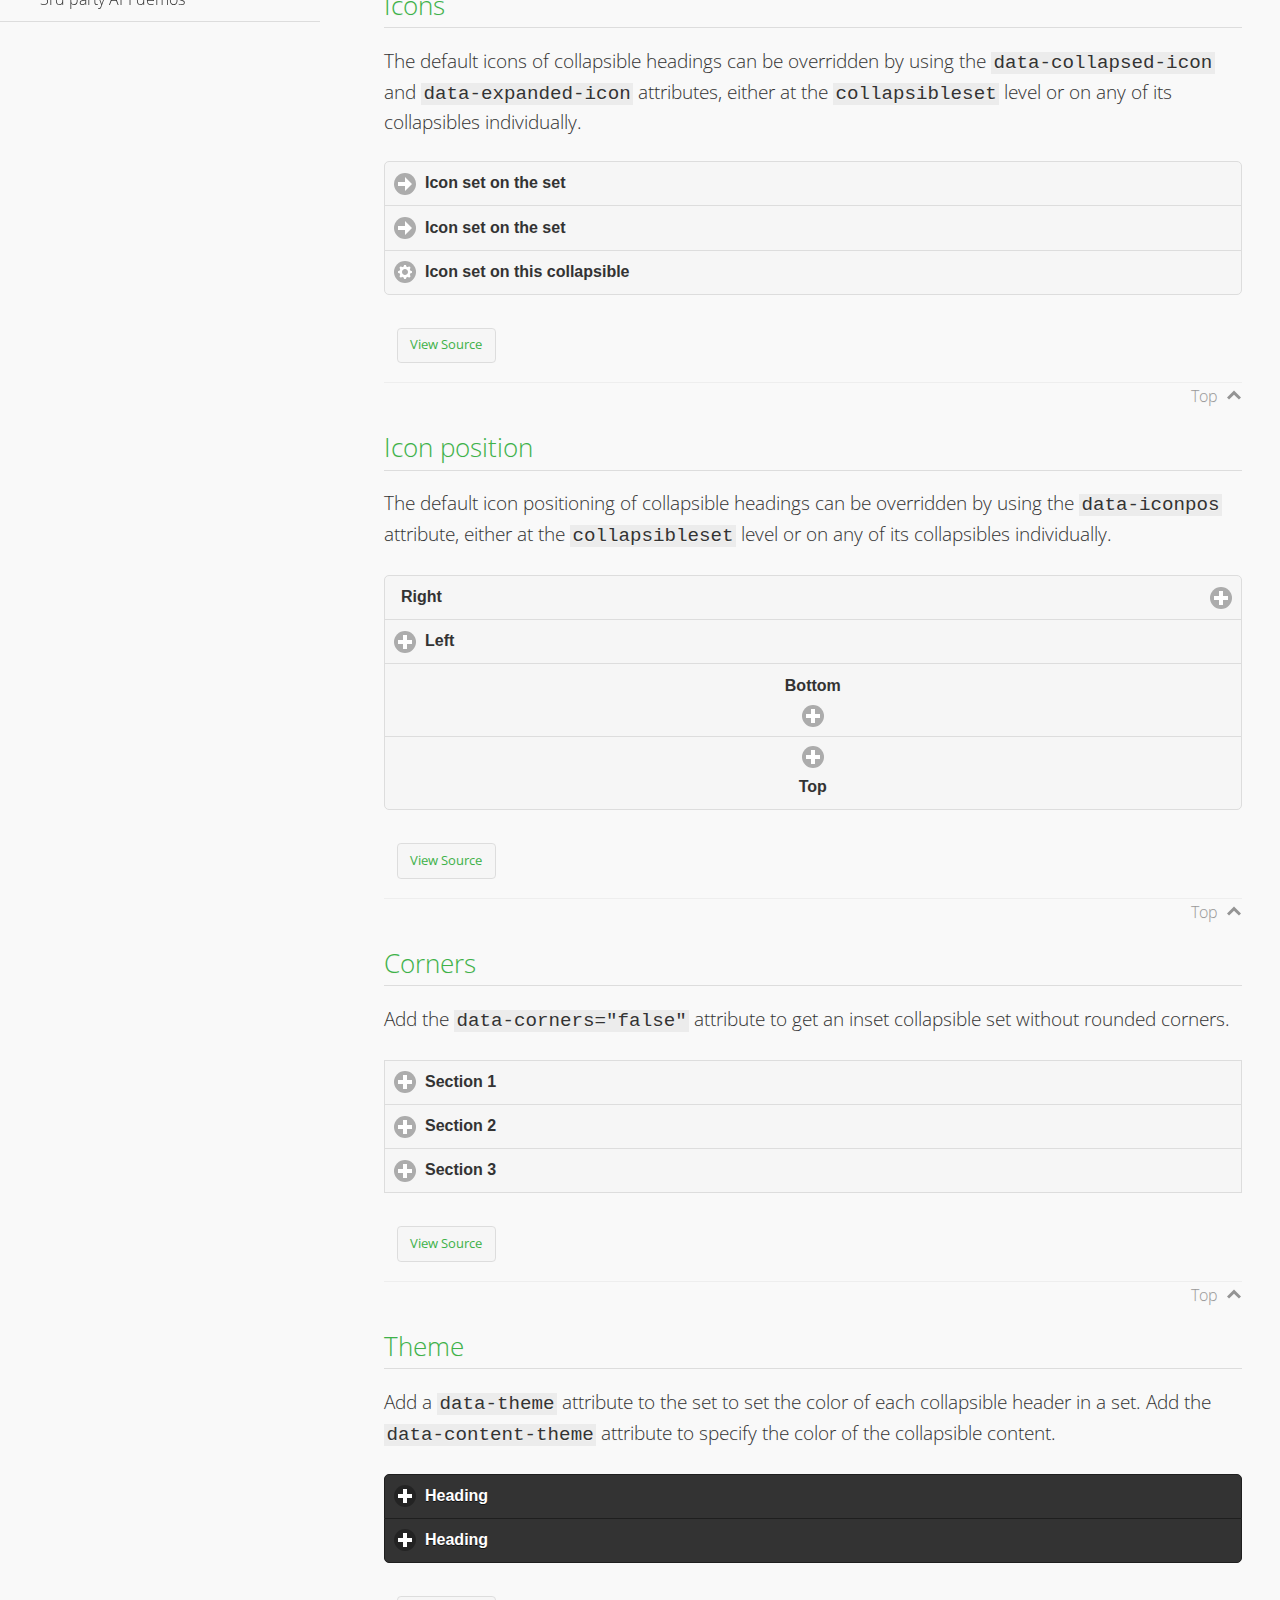
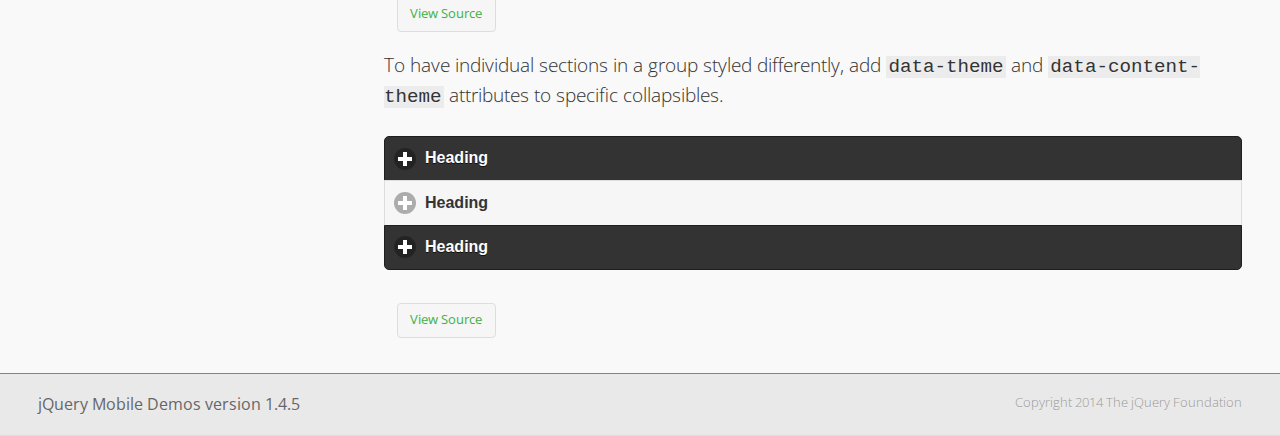
<file: jqm/demos/collapsibleset/index.html>
<!DOCTYPE html>
<html>
<head>
	<meta charset="utf-8">
	<meta name="viewport" content="width=device-width, initial-scale=1">
	<title>Collapsible set - jQuery Mobile Demos</title>
	<link rel="shortcut icon" href="../favicon.ico">
    <link rel="stylesheet" href="http://fonts.googleapis.com/css?family=Open+Sans:300,400,700">
	<link rel="stylesheet" href="../css/themes/default/jquery.mobile-1.4.5.min.css">
	<link rel="stylesheet" href="../_assets/css/jqm-demos.css">
	<script src="../js/jquery.js"></script>
	<script src="../_assets/js/index.js"></script>
	<script src="../js/jquery.mobile-1.4.5.min.js"></script>
</head>
<body>
<div data-role="page" class="jqm-demos" data-quicklinks="true">

	<div data-role="header" class="jqm-header">
		<h2><a href="../" title="jQuery Mobile Demos home"><img src="../_assets/img/jquery-logo.png" alt="jQuery Mobile"></a></h2>
		<p><span class="jqm-version"></span> Demos</p>
		<a href="#" class="jqm-navmenu-link ui-btn ui-btn-icon-notext ui-corner-all ui-icon-bars ui-nodisc-icon ui-alt-icon ui-btn-left">Menu</a>
		<a href="#" class="jqm-search-link ui-btn ui-btn-icon-notext ui-corner-all ui-icon-search ui-nodisc-icon ui-alt-icon ui-btn-right">Search</a>
	</div><!-- /header -->

	<div role="main" class="ui-content jqm-content">

		<h1>Collapsible set</h1>

		<p>An accordion is created in jQuery Mobile by grouping a series of individual collapsibles into set.</p>

		<h2>Markup</h2>

		<p>Collapsible sets start with the same markup as <a href="../collapsible/" data-ajax="false">individual collapsibles</a> which have a heading followed by the collapsible content. By adding a parent wrapper with a <code>data-role="collapsibleset"</code> attribute to the collapsibles they will be visually grouped and they will behave like an accordion so only one section can be open at a time.</p>

			<div data-demo-html="true">
				<div data-role="collapsibleset" data-theme="a" data-content-theme="a">
					<div data-role="collapsible">
						<h3>Section 1</h3>
					<p>I'm the collapsible content for section 1</p>
					</div>
					<div data-role="collapsible">
						<h3>Section 2</h3>
					<p>I'm the collapsible content for section 2</p>

					</div>
					<div data-role="collapsible">
						<h3>Section 3</h3>
					<p>I'm the collapsible content for section 3</p>
					</div>
				</div>
			</div><!--/demo-html -->

		<h2>Inset vs. full width</h2>

		<p>For full width collapsibles without corner styling add the <code>data-inset="false"</code> attribute to the set. This makes the collapsible set look more like an expandable <a href="../listview/">listview</a>.</p>

			<div data-demo-html="true">
				<div data-role="collapsibleset" data-inset="false">
					<div data-role="collapsible">
						<h3>Animals</h3>
						<ul data-role="listview" data-inset="false">
							<li>Cats</li>
							<li>Dogs</li>
							<li>Lizards</li>
							<li>Snakes</li>
						</ul>
					</div>
					<div data-role="collapsible">
						<h3>Cars</h3>
						<ul data-role="listview" data-inset="false">
							<li>Acura</li>
							<li>Audi</li>
							<li>BMW</li>
							<li>Cadillac</li>
						</ul>
					</div>
					<div data-role="collapsible">
						<h3>Planets</h3>
						<ul data-role="listview" data-inset="false">
							<li>Earth</li>
							<li>Jupiter</li>
							<li>Mars</li>
							<li>Mercury</li>
						</ul>
					</div>
				</div>
			</div><!--/demo-html -->

		<h2>Mini</h2>

		<p>For a more compact version that is useful in tight spaces, add the <code>data-mini="true"</code> attribute to the set. </p>

			<div data-demo-html="true">
				<div data-role="collapsibleset" data-theme="a" data-content-theme="a" data-mini="true">
					<div data-role="collapsible">
						<h3>I'm a mini collapsible</h3>
					<p>This is good for tight spaces.</p>
					</div>
					<div data-role="collapsible">
						<h3>I'm another mini</h3>
					<p>Here's some collapsible content.</p>

					</div>
					<div data-role="collapsible">
						<h3>Last one</h3>
					<p>Final bit of collapsible content.</p>
					</div>
				</div>
			</div><!--/demo-html -->

		<h2>Icons</h2>

		<p>The default icons of collapsible headings can be overridden by using the <code>data-collapsed-icon</code> and <code>data-expanded-icon</code> attributes, either at the <code>collapsibleset</code> level or on any of its collapsibles individually.</p>

			<div data-demo-html="true">
				<div data-role="collapsibleset" data-theme="a" data-content-theme="a" data-collapsed-icon="arrow-r" data-expanded-icon="arrow-d">
					<div data-role="collapsible">
						<h3>Icon set on the set</h3>
					<p>Specify the open and close icons on the set to apply it to all the collapsibles within.</p>
					</div>
					<div data-role="collapsible">
						<h3>Icon set on the set</h3>
					<p>This collapsible also gets the icon from the set.</p>
					</div>
					<div data-role="collapsible" data-collapsed-icon="gear" data-expanded-icon="delete">
						<h3>Icon set on this collapsible</h3>
					<p>The icons here are applied to this collapsible specifically, thus overriding the set icons.</p>
					</div>
				</div>
			</div><!--/demo-html -->

		<h2>Icon position</h2>

		<p>The default icon positioning of collapsible headings can be overridden by using the <code>data-iconpos</code> attribute, either at the <code>collapsibleset</code> level or on any of its collapsibles individually.</p>

			<div data-demo-html="true">
				<div data-role="collapsibleset" data-theme="a" data-content-theme="a" data-iconpos="right">
					<div data-role="collapsible">
						<h3>Right</h3>
					<p>Inherits icon positioning from <code>data-iconpos="right"</code> attribute on set.</p>
					</div>
					<div data-role="collapsible" data-iconpos="left">
						<h3>Left</h3>
					<p>Set via <code>data-iconpos="left"</code> attribute on the collapsible</p>
					</div>
					<div data-role="collapsible" data-iconpos="bottom">
						<h3>Bottom</h3>
					<p>Set via <code>data-iconpos="bottom"</code> attribute on the collapsible</p>
					</div>
					<div data-role="collapsible" data-iconpos="top">
						<h3>Top</h3>
					<p>Set via <code>data-iconpos="top"</code> attribute on the collapsible</p>
					</div>
				</div>
			</div><!--/demo-html -->

		<h2>Corners</h2>
		<p>Add the <code>data-corners="false"</code> attribute to get an inset collapsible set without rounded corners.</p>

			<div data-demo-html="true">
				<div data-role="collapsibleset" data-corners="false" data-theme="a" data-content-theme="a">
					<div data-role="collapsible">
						<h3>Section 1</h3>
					<p>Collapsible content</p>
					</div>
					<div data-role="collapsible">
						<h3>Section 2</h3>
					<p>Collapsible content</p>

					</div>
					<div data-role="collapsible">
						<h3>Section 3</h3>
					<p>Collapsible content</p>
					</div>
				</div>
			</div><!--/demo-html -->

		<h2>Theme</h2>

		<p>Add a <code>data-theme</code> attribute to the set to set the color of each collapsible header in a set. Add the <code>data-content-theme</code> attribute to specify the color of the collapsible content. </p>

			<div data-demo-html="true">
				<div data-role="collapsibleset" data-theme="b" data-content-theme="b">
					<div data-role="collapsible">
						<h3>Heading</h3>
						<p>Content</p>
					</div>
					<div data-role="collapsible">
						<h3>Heading</h3>
						<p>Content</p>
					</div>
				</div>
			</div><!--/demo-html -->

		<p>To have individual sections in a group styled differently, add <code>data-theme</code> and <code>data-content-theme</code> attributes to specific collapsibles.</p>

			<div data-demo-html="true">
				<div data-role="collapsibleset" data-theme="b" data-content-theme="b">
					<div data-role="collapsible">
						<h3>Heading</h3>
						<p>Content</p>
					</div>
					<div data-role="collapsible" data-theme="a" data-content-theme="a">
						<h3>Heading</h3>
						<p>Content</p>
					</div>
					<div data-role="collapsible">
						<h3>Heading</h3>
						<p>Content</p>
					</div>
				</div>
		</div><!--/demo-html -->

	</div><!-- /content -->
	    <div data-role="panel" class="jqm-navmenu-panel" data-position="left" data-display="overlay" data-theme="a">
	    	<ul class="jqm-list ui-alt-icon ui-nodisc-icon">
<li data-filtertext="demos homepage" data-icon="home"><a href=".././">Home</a></li>
<li data-filtertext="introduction overview getting started"><a href="../intro/" data-ajax="false">Introduction</a></li>
<li data-filtertext="buttons button markup buttonmarkup method anchor link button element"><a href="../button-markup/" data-ajax="false">Buttons</a></li>
<li data-filtertext="form button widget input button submit reset"><a href="../button/" data-ajax="false">Button widget</a></li>
<li data-role="collapsible" data-enhanced="true" data-collapsed-icon="carat-d" data-expanded-icon="carat-u" data-iconpos="right" data-inset="false" class="ui-collapsible ui-collapsible-themed-content ui-collapsible-collapsed">
	<h3 class="ui-collapsible-heading ui-collapsible-heading-collapsed">
		<a href="#" class="ui-collapsible-heading-toggle ui-btn ui-btn-icon-right ui-btn-inherit ui-icon-carat-d">
		    Checkboxradio widget<span class="ui-collapsible-heading-status"> click to expand contents</span>
		</a>
	</h3>
	<div class="ui-collapsible-content ui-body-inherit ui-collapsible-content-collapsed" aria-hidden="true">
		<ul>
			<li data-filtertext="form checkboxradio widget checkbox input checkboxes controlgroups"><a href="../checkboxradio-checkbox/" data-ajax="false">Checkboxes</a></li>
			<li data-filtertext="form checkboxradio widget radio input radio buttons controlgroups"><a href="../checkboxradio-radio/" data-ajax="false">Radio buttons</a></li>
		</ul>
	</div>
</li>
<li data-role="collapsible" data-enhanced="true" data-collapsed-icon="carat-d" data-expanded-icon="carat-u" data-iconpos="right" data-inset="false" class="ui-collapsible ui-collapsible-themed-content ui-collapsible-collapsed">
	<h3 class="ui-collapsible-heading ui-collapsible-heading-collapsed">
		<a href="#" class="ui-collapsible-heading-toggle ui-btn ui-btn-icon-right ui-btn-inherit ui-icon-carat-d">
			Collapsible (set) widget<span class="ui-collapsible-heading-status"> click to expand contents</span>
		</a>
	</h3>
	<div class="ui-collapsible-content ui-body-inherit ui-collapsible-content-collapsed" aria-hidden="true">
		<ul>
			<li data-filtertext="collapsibles content formatting"><a href="../collapsible/" data-ajax="false">Collapsible</a></li>
			<li data-filtertext="dynamic collapsible set accordion append expand"><a href="../collapsible-dynamic/" data-ajax="false">Dynamic collapsibles</a></li>
			<li data-filtertext="accordions collapsible set widget content formatting grouped collapsibles"><a href="../collapsibleset/" data-ajax="false">Collapsible set</a></li>
		</ul>
	</div>
</li>
<li data-role="collapsible" data-enhanced="true" data-collapsed-icon="carat-d" data-expanded-icon="carat-u" data-iconpos="right" data-inset="false" class="ui-collapsible ui-collapsible-themed-content ui-collapsible-collapsed">
	<h3 class="ui-collapsible-heading ui-collapsible-heading-collapsed">
		<a href="#" class="ui-collapsible-heading-toggle ui-btn ui-btn-icon-right ui-btn-inherit ui-icon-carat-d">
			Controlgroup widget<span class="ui-collapsible-heading-status"> click to expand contents</span>
		</a>
	</h3>
	<div class="ui-collapsible-content ui-body-inherit ui-collapsible-content-collapsed" aria-hidden="true">
		<ul>
			<li data-filtertext="controlgroups selectmenu checkboxradio input grouped buttons horizontal vertical"><a href="../controlgroup/" data-ajax="false">Controlgroup</a></li>
			<li data-filtertext="dynamic controlgroup dynamically add buttons"><a href="../controlgroup-dynamic/" data-ajax="false">Dynamic controlgroups</a></li>
		</ul>
	</div>
</li>
<li data-filtertext="form datepicker widget date input"><a href="../datepicker/" data-ajax="false">Datepicker</a></li>
<li data-role="collapsible" data-enhanced="true" data-collapsed-icon="carat-d" data-expanded-icon="carat-u" data-iconpos="right" data-inset="false" class="ui-collapsible ui-collapsible-themed-content ui-collapsible-collapsed">
	<h3 class="ui-collapsible-heading ui-collapsible-heading-collapsed">
		<a href="#" class="ui-collapsible-heading-toggle ui-btn ui-btn-icon-right ui-btn-inherit ui-icon-carat-d">
			Events<span class="ui-collapsible-heading-status"> click to expand contents</span>
		</a>
	</h3>
	<div class="ui-collapsible-content ui-body-inherit ui-collapsible-content-collapsed" aria-hidden="true">
		<ul>
			<li data-filtertext="swipe to delete list items listviews swipe events"><a href="../swipe-list/" data-ajax="false">Swipe list items</a></li>
			<li data-filtertext="swipe to navigate swipe page navigation swipe events"><a href="../swipe-page/" data-ajax="false">Swipe page navigation</a></li>
		</ul>
	</div>
</li>
<li data-filtertext="filterable filter elements sorting searching listview table"><a href="../filterable/" data-ajax="false">Filterable widget</a></li>
<li data-filtertext="form flipswitch widget flip toggle switch binary select checkbox input"><a href="../flipswitch/" data-ajax="false">Flipswitch widget</a></li>
<li data-role="collapsible" data-enhanced="true" data-collapsed-icon="carat-d" data-expanded-icon="carat-u" data-iconpos="right" data-inset="false" class="ui-collapsible ui-collapsible-themed-content ui-collapsible-collapsed">
	<h3 class="ui-collapsible-heading ui-collapsible-heading-collapsed">
		<a href="#" class="ui-collapsible-heading-toggle ui-btn ui-btn-icon-right ui-btn-inherit ui-icon-carat-d">
			Forms<span class="ui-collapsible-heading-status"> click to expand contents</span>
		</a>
	</h3>
	<div class="ui-collapsible-content ui-body-inherit ui-collapsible-content-collapsed" aria-hidden="true">
		<ul>
			<li data-filtertext="forms text checkbox radio range button submit reset inputs selects textarea slider flipswitch label form elements"><a href="../forms/" data-ajax="false">Forms</a></li>
			<li data-filtertext="form hide labels hidden accessible ui-hidden-accessible forms"><a href="../forms-label-hidden-accessible/" data-ajax="false">Hide labels</a></li>
			<li data-filtertext="form field containers fieldcontain ui-field-contain forms"><a href="../forms-field-contain/" data-ajax="false">Field containers</a></li>
			<li data-filtertext="forms disabled form elements"><a href="../forms-disabled/" data-ajax="false">Forms disabled</a></li>
			<li data-filtertext="forms gallery examples overview forms text checkbox radio range button submit reset inputs selects textarea slider flipswitch label form elements"><a href="../forms-gallery/" data-ajax="false">Forms gallery</a></li>
		</ul>
	</div>
</li>
<li data-role="collapsible" data-enhanced="true" data-collapsed-icon="carat-d" data-expanded-icon="carat-u" data-iconpos="right" data-inset="false" class="ui-collapsible ui-collapsible-themed-content ui-collapsible-collapsed">
	<h3 class="ui-collapsible-heading ui-collapsible-heading-collapsed">
		<a href="#" class="ui-collapsible-heading-toggle ui-btn ui-btn-icon-right ui-btn-inherit ui-icon-carat-d">
			Grids<span class="ui-collapsible-heading-status"> click to expand contents</span>
		</a>
	</h3>
	<div class="ui-collapsible-content ui-body-inherit ui-collapsible-content-collapsed" aria-hidden="true">
		<ul>
			<li data-filtertext="grids columns blocks content formatting rwd responsive css framework"><a href="../grids/" data-ajax="false">Grids</a></li>
			<li data-filtertext="buttons in grids css framework"><a href="../grids-buttons/" data-ajax="false">Buttons in grids</a></li>
			<li data-filtertext="custom responsive grids rwd css framework"><a href="../grids-custom-responsive/" data-ajax="false">Custom responsive grids</a></li>
		</ul>
	</div>
</li>
<li data-filtertext="blocks content formatting sections heading"><a href="../body-bar-classes/" data-ajax="false">Grouping and dividing content</a></li>
<li data-role="collapsible" data-enhanced="true" data-collapsed-icon="carat-d" data-expanded-icon="carat-u" data-iconpos="right" data-inset="false" class="ui-collapsible ui-collapsible-themed-content ui-collapsible-collapsed">
	<h3 class="ui-collapsible-heading ui-collapsible-heading-collapsed">
		<a href="#" class="ui-collapsible-heading-toggle ui-btn ui-btn-icon-right ui-btn-inherit ui-icon-carat-d">
			Icons<span class="ui-collapsible-heading-status"> click to expand contents</span>
		</a>
	</h3>
	<div class="ui-collapsible-content ui-body-inherit ui-collapsible-content-collapsed" aria-hidden="true">
		<ul>
			<li data-filtertext="button icons svg disc alt custom icon position"><a href="../icons/" data-ajax="false">Icons</a></li>
			<li data-filtertext=""><a href="../icons-grunticon/" data-ajax="false">Grunticon loader</a></li>
		</ul>
	</div>
</li>
<li data-role="collapsible" data-enhanced="true" data-collapsed-icon="carat-d" data-expanded-icon="carat-u" data-iconpos="right" data-inset="false" class="ui-collapsible ui-collapsible-themed-content ui-collapsible-collapsed">
	<h3 class="ui-collapsible-heading ui-collapsible-heading-collapsed">
		<a href="#" class="ui-collapsible-heading-toggle ui-btn ui-btn-icon-right ui-btn-inherit ui-icon-carat-d">
			Listview widget<span class="ui-collapsible-heading-status"> click to expand contents</span>
		</a>
	</h3>
	<div class="ui-collapsible-content ui-body-inherit ui-collapsible-content-collapsed" aria-hidden="true">
		<ul>
			<li data-filtertext="listview widget thumbnails icons nested split button collapsible ul ol"><a href="../listview/" data-ajax="false">Listview</a></li>
			<li data-filtertext="autocomplete filterable reveal listview filtertextbeforefilter placeholder"><a href="../listview-autocomplete/" data-ajax="false">Listview autocomplete</a></li>
			<li data-filtertext="autocomplete filterable reveal listview remote data filtertextbeforefilter placeholder"><a href="../listview-autocomplete-remote/" data-ajax="false">Listview autocomplete remote data</a></li>
			<li data-filtertext="autodividers anchor jump scroll linkbars listview lists ul ol"><a href="../listview-autodividers-linkbar/" data-ajax="false">Listview autodividers linkbar</a></li>
			<li data-filtertext="listview autodividers selector autodividersselector lists ul ol"><a href="../listview-autodividers-selector/" data-ajax="false">Listview autodividers selector</a></li>
			<li data-filtertext="listview nested list items"><a href="../listview-nested-lists/" data-ajax="false">Nested Listviews</a></li>
			<li data-filtertext="listview collapsible list items flat"><a href="../listview-collapsible-item-flat/" data-ajax="false">Listview collapsible list items (flat)</a></li>
			<li data-filtertext="listview collapsible list indented"><a href="../listview-collapsible-item-indented/" data-ajax="false">Listview collapsible list items (indented)</a></li>
			<li data-filtertext="grid listview responsive grids responsive listviews lists ul"><a href="../listview-grid/" data-ajax="false">Listview responsive grid</a></li>
		</ul>
	</div>
</li>
<li data-filtertext="loader widget page loading navigation overlay spinner"><a href="../loader/" data-ajax="false">Loader widget</a></li>
<li data-filtertext="navbar widget navmenu toolbars header footer"><a href="../navbar/" data-ajax="false">Navbar widget</a></li>
<li data-role="collapsible" data-enhanced="true" data-collapsed-icon="carat-d" data-expanded-icon="carat-u" data-iconpos="right" data-inset="false" class="ui-collapsible ui-collapsible-themed-content ui-collapsible-collapsed">
	<h3 class="ui-collapsible-heading ui-collapsible-heading-collapsed">
		<a href="#" class="ui-collapsible-heading-toggle ui-btn ui-btn-icon-right ui-btn-inherit ui-icon-carat-d">
			Navigation<span class="ui-collapsible-heading-status"> click to expand contents</span>
		</a>
	</h3>
	<div class="ui-collapsible-content ui-body-inherit ui-collapsible-content-collapsed" aria-hidden="true">
		<ul>
			<li data-filtertext="ajax navigation navigate widget history event method"><a href="../navigation/" data-ajax="false">Navigation</a></li>
			<li data-filtertext="linking pages page links navigation ajax prefetch cache"><a href="../navigation-linking-pages/" data-ajax="false">Linking pages</a></li>
			<!-- <li data-filtertext="php redirect server redirection server-side navigation"><a href="../navigation-php-redirect/" data-ajax="false">PHP redirect demo</a></li>-->
			<li data-filtertext="navigation redirection hash query"><a href="../navigation-hash-processing/" data-ajax="false">Hash processing demo</a></li>
			<li data-filtertext="navigation redirection hash query"><a href="../page-events/" data-ajax="false">Page Navigation Events</a></li>
		</ul>
	</div>
</li>
<li data-role="collapsible" data-enhanced="true" data-collapsed-icon="carat-d" data-expanded-icon="carat-u" data-iconpos="right" data-inset="false" class="ui-collapsible ui-collapsible-themed-content ui-collapsible-collapsed">
	<h3 class="ui-collapsible-heading ui-collapsible-heading-collapsed">
		<a href="#" class="ui-collapsible-heading-toggle ui-btn ui-btn-icon-right ui-btn-inherit ui-icon-carat-d">
			Pages<span class="ui-collapsible-heading-status"> click to expand contents</span>
		</a>
	</h3>
	<div class="ui-collapsible-content ui-body-inherit ui-collapsible-content-collapsed" aria-hidden="true">
		<ul>
			<li data-filtertext="pages page widget ajax navigation"><a href="../pages/" data-ajax="false">Pages</a></li>
			<li data-filtertext="single page"><a href="../pages-single-page/" data-ajax="false">Single page</a></li>
			<li data-filtertext="multipage multi-page page"><a href="../pages-multi-page/" data-ajax="false">Multi-page template</a></li>
			<li data-filtertext="dialog page widget modal popup"><a href="../pages-dialog/" data-ajax="false">Dialog page</a></li>
		</ul>
	</div>
</li>
<li data-role="collapsible" data-enhanced="true" data-collapsed-icon="carat-d" data-expanded-icon="carat-u" data-iconpos="right" data-inset="false" class="ui-collapsible ui-collapsible-themed-content ui-collapsible-collapsed">
	<h3 class="ui-collapsible-heading ui-collapsible-heading-collapsed">
		<a href="#" class="ui-collapsible-heading-toggle ui-btn ui-btn-icon-right ui-btn-inherit ui-icon-carat-d">
			Panel widget<span class="ui-collapsible-heading-status"> click to expand contents</span>
		</a>
	</h3>
	<div class="ui-collapsible-content ui-body-inherit ui-collapsible-content-collapsed" aria-hidden="true">
		<ul>
			<li data-filtertext="panel widget sliding panels reveal push overlay responsive"><a href="../panel/" data-ajax="false">Panel</a></li>
			<li data-filtertext=""><a href="../panel-external/" data-ajax="false">External panels</a></li>
			<li data-filtertext="panel "><a href="../panel-fixed/" data-ajax="false">Fixed panels</a></li>
			<li data-filtertext="panel slide panels sliding panels shadow rwd responsive breakpoint"><a href="../panel-responsive/" data-ajax="false">Panels responsive</a></li>
			<li data-filtertext="panel custom style custom panel width reveal shadow listview panel styling page background wrapper"><a href="../panel-styling/" data-ajax="false">Custom panel style</a></li>
			<li data-filtertext="panel open on swipe"><a href="../panel-swipe-open/" data-ajax="false">Panel open on swipe</a></li>
			<li data-filtertext="panels outside page internal external toolbars"><a href="../panel-external-internal/" data-ajax="false">Panel external and internal</a></li>
		</ul>
	</div>
</li>
<li data-role="collapsible" data-enhanced="true" data-collapsed-icon="carat-d" data-expanded-icon="carat-u" data-iconpos="right" data-inset="false" class="ui-collapsible ui-collapsible-themed-content ui-collapsible-collapsed">
	<h3 class="ui-collapsible-heading ui-collapsible-heading-collapsed">
		<a href="#" class="ui-collapsible-heading-toggle ui-btn ui-btn-icon-right ui-btn-inherit ui-icon-carat-d">
			Popup widget<span class="ui-collapsible-heading-status"> click to expand contents</span>
		</a>
	</h3>
	<div class="ui-collapsible-content ui-body-inherit ui-collapsible-content-collapsed" aria-hidden="true">
		<ul>
			<li data-filtertext="popup widget popups dialog modal transition tooltip lightbox form overlay screen flip pop fade transition"><a href="../popup/" data-ajax="false">Popup</a></li>
			<li data-filtertext="popup alignment position"><a href="../popup-alignment/" data-ajax="false">Popup alignment</a></li>
			<li data-filtertext="popup arrow size popups popover"><a href="../popup-arrow-size/" data-ajax="false">Popup arrow size</a></li>
			<li data-filtertext="dynamic popups popup images lightbox"><a href="../popup-dynamic/" data-ajax="false">Dynamic popups</a></li>
			<li data-filtertext="popups with iframes scaling"><a href="../popup-iframe/" data-ajax="false">Popups with iframes</a></li>
			<li data-filtertext="popup image scaling"><a href="../popup-image-scaling/" data-ajax="false">Popup image scaling</a></li>
			<li data-filtertext="external popup outside multi-page"><a href="../popup-outside-multipage/" data-ajax="false">Popup outside multi-page</a></li>
		</ul>
	</div>
</li>
<li data-filtertext="form rangeslider widget dual sliders dual handle sliders range input"><a href="../rangeslider/" data-ajax="false">Rangeslider widget</a></li>
<li data-filtertext="responsive web design rwd adaptive progressive enhancement PE accessible mobile breakpoints media query media queries"><a href="../rwd/" data-ajax="false">Responsive Web Design</a></li>
<li data-role="collapsible" data-enhanced="true" data-collapsed-icon="carat-d" data-expanded-icon="carat-u" data-iconpos="right" data-inset="false" class="ui-collapsible ui-collapsible-themed-content ui-collapsible-collapsed">
	<h3 class="ui-collapsible-heading ui-collapsible-heading-collapsed">
		<a href="#" class="ui-collapsible-heading-toggle ui-btn ui-btn-icon-right ui-btn-inherit ui-icon-carat-d">
			Selectmenu widget<span class="ui-collapsible-heading-status"> click to expand contents</span>
		</a>
	</h3>
	<div class="ui-collapsible-content ui-body-inherit ui-collapsible-content-collapsed" aria-hidden="true">
		<ul>
			<li data-filtertext="form selectmenu widget select input custom select menu selects"><a href="../selectmenu/" data-ajax="false">Selectmenu</a></li>
			<li data-filtertext="form custom select menu selectmenu widget custom menu option optgroup multiple selects"><a href="../selectmenu-custom/" data-ajax="false">Custom select menu</a></li>
			<li data-filtertext="filterable select filter popup dialog"><a href="../selectmenu-custom-filter/" data-ajax="false">Custom select menu with filter</a></li>
		</ul>
	</div>
</li>
<li data-role="collapsible" data-enhanced="true" data-collapsed-icon="carat-d" data-expanded-icon="carat-u" data-iconpos="right" data-inset="false" class="ui-collapsible ui-collapsible-themed-content ui-collapsible-collapsed">
	<h3 class="ui-collapsible-heading ui-collapsible-heading-collapsed">
		<a href="#" class="ui-collapsible-heading-toggle ui-btn ui-btn-icon-right ui-btn-inherit ui-icon-carat-d">
			Slider widget<span class="ui-collapsible-heading-status"> click to expand contents</span>
		</a>
	</h3>
	<div class="ui-collapsible-content ui-body-inherit ui-collapsible-content-collapsed" aria-hidden="true">
		<ul>
			<li data-filtertext="form slider widget range input single sliders"><a href="../slider/" data-ajax="false">Slider</a></li>
			<li data-filtertext="form slider widget flipswitch slider binary select flip toggle switch"><a href="../slider-flipswitch/" data-ajax="false">Slider flip toggle switch</a></li>
			<li data-filtertext="form slider tooltip handle value input range sliders"><a href="../slider-tooltip/" data-ajax="false">Slider tooltip</a></li>
		</ul>
	</div>
</li>
<li data-role="collapsible" data-enhanced="true" data-collapsed-icon="carat-d" data-expanded-icon="carat-u" data-iconpos="right" data-inset="false" class="ui-collapsible ui-collapsible-themed-content ui-collapsible-collapsed">
	<h3 class="ui-collapsible-heading ui-collapsible-heading-collapsed">
		<a href="#" class="ui-collapsible-heading-toggle ui-btn ui-btn-icon-right ui-btn-inherit ui-icon-carat-d">
			Table widget<span class="ui-collapsible-heading-status"> click to expand contents</span>
		</a>
	</h3>
	<div class="ui-collapsible-content ui-body-inherit ui-collapsible-content-collapsed" aria-hidden="true">
		<ul>
			<li data-filtertext="table widget reflow column toggle th td responsive tables rwd hide show tabular"><a href="../table-column-toggle/" data-ajax="false">Table Column Toggle</a></li>
			<li data-filtertext="table column toggle phone comparison demo"><a href="../table-column-toggle-example/" data-ajax="false">Table Column Toggle demo</a></li>
			<li data-filtertext="responsive tables table column toggle heading groups rwd breakpoint"><a href="../table-column-toggle-heading-groups/" data-ajax="false">Table Column Toggle heading groups</a></li>
			<li data-filtertext="responsive tables table column toggle hide rwd breakpoint customization options"><a href="../table-column-toggle-options/" data-ajax="false">Table Column Toggle options</a></li>
			<li data-filtertext="table reflow th td responsive rwd columns tabular"><a href="../table-reflow/" data-ajax="false">Table Reflow</a></li>
			<li data-filtertext="responsive tables table reflow heading groups rwd breakpoint"><a href="../table-reflow-heading-groups/" data-ajax="false">Table Reflow heading groups</a></li>
			<li data-filtertext="responsive tables table reflow stripes strokes table style"><a href="../table-reflow-stripes-strokes/" data-ajax="false">Table Reflow stripes and strokes</a></li>
			<li data-filtertext="responsive tables table reflow stack custom styles"><a href="../table-reflow-styling/" data-ajax="false">Table Reflow custom styles</a></li>
		</ul>
	</div>
</li>
<li data-filtertext="ui tabs widget"><a href="../tabs/" data-ajax="false">Tabs widget</a></li>
<li data-filtertext="form textinput widget text input textarea number date time tel email file color password"><a href="../textinput/" data-ajax="false">Textinput widget</a></li>
<li data-role="collapsible" data-enhanced="true" data-collapsed-icon="carat-d" data-expanded-icon="carat-u" data-iconpos="right" data-inset="false" class="ui-collapsible ui-collapsible-themed-content ui-collapsible-collapsed">
	<h3 class="ui-collapsible-heading ui-collapsible-heading-collapsed">
		<a href="#" class="ui-collapsible-heading-toggle ui-btn ui-btn-icon-right ui-btn-inherit ui-icon-carat-d">
			Theming<span class="ui-collapsible-heading-status"> click to expand contents</span>
		</a>
	</h3>
	<div class="ui-collapsible-content ui-body-inherit ui-collapsible-content-collapsed" aria-hidden="true">
		<ul>
			<li data-filtertext="default theme swatches theming style css"><a href="../theme-default/" data-ajax="false">Default theme</a></li>
			<li data-filtertext="classic theme old theme swatches theming style css"><a href="../theme-classic/" data-ajax="false">Classic theme</a></li>
		</ul>
	</div>
</li>
<li data-role="collapsible" data-enhanced="true" data-collapsed-icon="carat-d" data-expanded-icon="carat-u" data-iconpos="right" data-inset="false" class="ui-collapsible ui-collapsible-themed-content ui-collapsible-collapsed">
	<h3 class="ui-collapsible-heading ui-collapsible-heading-collapsed">
		<a href="#" class="ui-collapsible-heading-toggle ui-btn ui-btn-icon-right ui-btn-inherit ui-icon-carat-d">
			Toolbar widget<span class="ui-collapsible-heading-status"> click to expand contents</span>
		</a>
	</h3>
	<div class="ui-collapsible-content ui-body-inherit ui-collapsible-content-collapsed" aria-hidden="true">
		<ul>
			<li data-filtertext="toolbar widget header footer toolbars fixed fullscreen external sections"><a href="../toolbar/" data-ajax="false">Toolbar</a></li>
			<li data-filtertext="dynamic toolbars dynamically add toolbar header footer"><a href="../toolbar-dynamic/" data-ajax="false">Dynamic toolbars</a></li>
			<li data-filtertext="external toolbars header footer"><a href="../toolbar-external/" data-ajax="false">External toolbars</a></li>
			<li data-filtertext="fixed toolbars header footer"><a href="../toolbar-fixed/" data-ajax="false">Fixed toolbars</a></li>
			<li data-filtertext="fixed fullscreen toolbars header footer"><a href="../toolbar-fixed-fullscreen/" data-ajax="false">Fullscreen toolbars</a></li>
			<li data-filtertext="external fixed toolbars header footer"><a href="../toolbar-fixed-external/" data-ajax="false">Fixed external toolbars</a></li>
			<li data-filtertext="external persistent toolbars header footer navbar navmenu"><a href="../toolbar-fixed-persistent/" data-ajax="false">Persistent toolbars</a></li>
			<li data-filtertext="external ajax optimized toolbars persistent toolbars header footer navbar"><a href="../toolbar-fixed-persistent-optimized/" data-ajax="false">Ajax optimized toolbars</a></li>
			<li data-filtertext="form in toolbars header footer"><a href="../toolbar-fixed-forms/" data-ajax="false">Form in toolbar</a></li>
		</ul>
	</div>
</li>
<li data-filtertext="page transitions animated pages popup navigation flip slide fade pop"><a href="../transitions/" data-ajax="false">Transitions</a></li>
<li data-role="collapsible" data-enhanced="true" data-collapsed-icon="carat-d" data-expanded-icon="carat-u" data-iconpos="right" data-inset="false" class="ui-collapsible ui-collapsible-themed-content ui-collapsible-collapsed">
	<h3 class="ui-collapsible-heading ui-collapsible-heading-collapsed">
		<a href="#" class="ui-collapsible-heading-toggle ui-btn ui-btn-icon-right ui-btn-inherit ui-icon-carat-d">
			3rd party API demos<span class="ui-collapsible-heading-status"> click to expand contents</span>
		</a>
	</h3>
	<div class="ui-collapsible-content ui-body-inherit ui-collapsible-content-collapsed" aria-hidden="true">
		<ul>
			<li data-filtertext="backbone requirejs navigation router"><a href="../backbone-requirejs/" data-ajax="false">Backbone RequireJS</a></li>
			<li data-filtertext="google maps geolocation demo"><a href="../map-geolocation/" data-ajax="false">Google Maps geolocation</a></li>
			<li data-filtertext="google maps hybrid"><a href="../map-list-toggle/" data-ajax="false">Google Maps list toggle</a></li>
		</ul>
	</div>
</li>



		     </ul>
		</div><!-- /panel -->


	<div data-role="footer" data-position="fixed" data-tap-toggle="false" class="jqm-footer">
		<p>jQuery Mobile Demos version <span class="jqm-version"></span></p>
		<p>Copyright 2014 The jQuery Foundation</p>
	</div><!-- /footer -->
	<!-- TODO: This should become an external panel so we can add input to markup (unique ID) -->
    <div data-role="panel" class="jqm-search-panel" data-position="right" data-display="overlay" data-theme="a">
		<div class="jqm-search">
			<ul class="jqm-list" data-filter-placeholder="Search demos..." data-filter-reveal="true">
<li data-filtertext="demos homepage" data-icon="home"><a href=".././">Home</a></li>
<li data-filtertext="introduction overview getting started"><a href="../intro/" data-ajax="false">Introduction</a></li>
<li data-filtertext="buttons button markup buttonmarkup method anchor link button element"><a href="../button-markup/" data-ajax="false">Buttons</a></li>
<li data-filtertext="form button widget input button submit reset"><a href="../button/" data-ajax="false">Button widget</a></li>
<li data-role="collapsible" data-enhanced="true" data-collapsed-icon="carat-d" data-expanded-icon="carat-u" data-iconpos="right" data-inset="false" class="ui-collapsible ui-collapsible-themed-content ui-collapsible-collapsed">
	<h3 class="ui-collapsible-heading ui-collapsible-heading-collapsed">
		<a href="#" class="ui-collapsible-heading-toggle ui-btn ui-btn-icon-right ui-btn-inherit ui-icon-carat-d">
		    Checkboxradio widget<span class="ui-collapsible-heading-status"> click to expand contents</span>
		</a>
	</h3>
	<div class="ui-collapsible-content ui-body-inherit ui-collapsible-content-collapsed" aria-hidden="true">
		<ul>
			<li data-filtertext="form checkboxradio widget checkbox input checkboxes controlgroups"><a href="../checkboxradio-checkbox/" data-ajax="false">Checkboxes</a></li>
			<li data-filtertext="form checkboxradio widget radio input radio buttons controlgroups"><a href="../checkboxradio-radio/" data-ajax="false">Radio buttons</a></li>
		</ul>
	</div>
</li>
<li data-role="collapsible" data-enhanced="true" data-collapsed-icon="carat-d" data-expanded-icon="carat-u" data-iconpos="right" data-inset="false" class="ui-collapsible ui-collapsible-themed-content ui-collapsible-collapsed">
	<h3 class="ui-collapsible-heading ui-collapsible-heading-collapsed">
		<a href="#" class="ui-collapsible-heading-toggle ui-btn ui-btn-icon-right ui-btn-inherit ui-icon-carat-d">
			Collapsible (set) widget<span class="ui-collapsible-heading-status"> click to expand contents</span>
		</a>
	</h3>
	<div class="ui-collapsible-content ui-body-inherit ui-collapsible-content-collapsed" aria-hidden="true">
		<ul>
			<li data-filtertext="collapsibles content formatting"><a href="../collapsible/" data-ajax="false">Collapsible</a></li>
			<li data-filtertext="dynamic collapsible set accordion append expand"><a href="../collapsible-dynamic/" data-ajax="false">Dynamic collapsibles</a></li>
			<li data-filtertext="accordions collapsible set widget content formatting grouped collapsibles"><a href="../collapsibleset/" data-ajax="false">Collapsible set</a></li>
		</ul>
	</div>
</li>
<li data-role="collapsible" data-enhanced="true" data-collapsed-icon="carat-d" data-expanded-icon="carat-u" data-iconpos="right" data-inset="false" class="ui-collapsible ui-collapsible-themed-content ui-collapsible-collapsed">
	<h3 class="ui-collapsible-heading ui-collapsible-heading-collapsed">
		<a href="#" class="ui-collapsible-heading-toggle ui-btn ui-btn-icon-right ui-btn-inherit ui-icon-carat-d">
			Controlgroup widget<span class="ui-collapsible-heading-status"> click to expand contents</span>
		</a>
	</h3>
	<div class="ui-collapsible-content ui-body-inherit ui-collapsible-content-collapsed" aria-hidden="true">
		<ul>
			<li data-filtertext="controlgroups selectmenu checkboxradio input grouped buttons horizontal vertical"><a href="../controlgroup/" data-ajax="false">Controlgroup</a></li>
			<li data-filtertext="dynamic controlgroup dynamically add buttons"><a href="../controlgroup-dynamic/" data-ajax="false">Dynamic controlgroups</a></li>
		</ul>
	</div>
</li>
<li data-filtertext="form datepicker widget date input"><a href="../datepicker/" data-ajax="false">Datepicker</a></li>
<li data-role="collapsible" data-enhanced="true" data-collapsed-icon="carat-d" data-expanded-icon="carat-u" data-iconpos="right" data-inset="false" class="ui-collapsible ui-collapsible-themed-content ui-collapsible-collapsed">
	<h3 class="ui-collapsible-heading ui-collapsible-heading-collapsed">
		<a href="#" class="ui-collapsible-heading-toggle ui-btn ui-btn-icon-right ui-btn-inherit ui-icon-carat-d">
			Events<span class="ui-collapsible-heading-status"> click to expand contents</span>
		</a>
	</h3>
	<div class="ui-collapsible-content ui-body-inherit ui-collapsible-content-collapsed" aria-hidden="true">
		<ul>
			<li data-filtertext="swipe to delete list items listviews swipe events"><a href="../swipe-list/" data-ajax="false">Swipe list items</a></li>
			<li data-filtertext="swipe to navigate swipe page navigation swipe events"><a href="../swipe-page/" data-ajax="false">Swipe page navigation</a></li>
		</ul>
	</div>
</li>
<li data-filtertext="filterable filter elements sorting searching listview table"><a href="../filterable/" data-ajax="false">Filterable widget</a></li>
<li data-filtertext="form flipswitch widget flip toggle switch binary select checkbox input"><a href="../flipswitch/" data-ajax="false">Flipswitch widget</a></li>
<li data-role="collapsible" data-enhanced="true" data-collapsed-icon="carat-d" data-expanded-icon="carat-u" data-iconpos="right" data-inset="false" class="ui-collapsible ui-collapsible-themed-content ui-collapsible-collapsed">
	<h3 class="ui-collapsible-heading ui-collapsible-heading-collapsed">
		<a href="#" class="ui-collapsible-heading-toggle ui-btn ui-btn-icon-right ui-btn-inherit ui-icon-carat-d">
			Forms<span class="ui-collapsible-heading-status"> click to expand contents</span>
		</a>
	</h3>
	<div class="ui-collapsible-content ui-body-inherit ui-collapsible-content-collapsed" aria-hidden="true">
		<ul>
			<li data-filtertext="forms text checkbox radio range button submit reset inputs selects textarea slider flipswitch label form elements"><a href="../forms/" data-ajax="false">Forms</a></li>
			<li data-filtertext="form hide labels hidden accessible ui-hidden-accessible forms"><a href="../forms-label-hidden-accessible/" data-ajax="false">Hide labels</a></li>
			<li data-filtertext="form field containers fieldcontain ui-field-contain forms"><a href="../forms-field-contain/" data-ajax="false">Field containers</a></li>
			<li data-filtertext="forms disabled form elements"><a href="../forms-disabled/" data-ajax="false">Forms disabled</a></li>
			<li data-filtertext="forms gallery examples overview forms text checkbox radio range button submit reset inputs selects textarea slider flipswitch label form elements"><a href="../forms-gallery/" data-ajax="false">Forms gallery</a></li>
		</ul>
	</div>
</li>
<li data-role="collapsible" data-enhanced="true" data-collapsed-icon="carat-d" data-expanded-icon="carat-u" data-iconpos="right" data-inset="false" class="ui-collapsible ui-collapsible-themed-content ui-collapsible-collapsed">
	<h3 class="ui-collapsible-heading ui-collapsible-heading-collapsed">
		<a href="#" class="ui-collapsible-heading-toggle ui-btn ui-btn-icon-right ui-btn-inherit ui-icon-carat-d">
			Grids<span class="ui-collapsible-heading-status"> click to expand contents</span>
		</a>
	</h3>
	<div class="ui-collapsible-content ui-body-inherit ui-collapsible-content-collapsed" aria-hidden="true">
		<ul>
			<li data-filtertext="grids columns blocks content formatting rwd responsive css framework"><a href="../grids/" data-ajax="false">Grids</a></li>
			<li data-filtertext="buttons in grids css framework"><a href="../grids-buttons/" data-ajax="false">Buttons in grids</a></li>
			<li data-filtertext="custom responsive grids rwd css framework"><a href="../grids-custom-responsive/" data-ajax="false">Custom responsive grids</a></li>
		</ul>
	</div>
</li>
<li data-filtertext="blocks content formatting sections heading"><a href="../body-bar-classes/" data-ajax="false">Grouping and dividing content</a></li>
<li data-role="collapsible" data-enhanced="true" data-collapsed-icon="carat-d" data-expanded-icon="carat-u" data-iconpos="right" data-inset="false" class="ui-collapsible ui-collapsible-themed-content ui-collapsible-collapsed">
	<h3 class="ui-collapsible-heading ui-collapsible-heading-collapsed">
		<a href="#" class="ui-collapsible-heading-toggle ui-btn ui-btn-icon-right ui-btn-inherit ui-icon-carat-d">
			Icons<span class="ui-collapsible-heading-status"> click to expand contents</span>
		</a>
	</h3>
	<div class="ui-collapsible-content ui-body-inherit ui-collapsible-content-collapsed" aria-hidden="true">
		<ul>
			<li data-filtertext="button icons svg disc alt custom icon position"><a href="../icons/" data-ajax="false">Icons</a></li>
			<li data-filtertext=""><a href="../icons-grunticon/" data-ajax="false">Grunticon loader</a></li>
		</ul>
	</div>
</li>
<li data-role="collapsible" data-enhanced="true" data-collapsed-icon="carat-d" data-expanded-icon="carat-u" data-iconpos="right" data-inset="false" class="ui-collapsible ui-collapsible-themed-content ui-collapsible-collapsed">
	<h3 class="ui-collapsible-heading ui-collapsible-heading-collapsed">
		<a href="#" class="ui-collapsible-heading-toggle ui-btn ui-btn-icon-right ui-btn-inherit ui-icon-carat-d">
			Listview widget<span class="ui-collapsible-heading-status"> click to expand contents</span>
		</a>
	</h3>
	<div class="ui-collapsible-content ui-body-inherit ui-collapsible-content-collapsed" aria-hidden="true">
		<ul>
			<li data-filtertext="listview widget thumbnails icons nested split button collapsible ul ol"><a href="../listview/" data-ajax="false">Listview</a></li>
			<li data-filtertext="autocomplete filterable reveal listview filtertextbeforefilter placeholder"><a href="../listview-autocomplete/" data-ajax="false">Listview autocomplete</a></li>
			<li data-filtertext="autocomplete filterable reveal listview remote data filtertextbeforefilter placeholder"><a href="../listview-autocomplete-remote/" data-ajax="false">Listview autocomplete remote data</a></li>
			<li data-filtertext="autodividers anchor jump scroll linkbars listview lists ul ol"><a href="../listview-autodividers-linkbar/" data-ajax="false">Listview autodividers linkbar</a></li>
			<li data-filtertext="listview autodividers selector autodividersselector lists ul ol"><a href="../listview-autodividers-selector/" data-ajax="false">Listview autodividers selector</a></li>
			<li data-filtertext="listview nested list items"><a href="../listview-nested-lists/" data-ajax="false">Nested Listviews</a></li>
			<li data-filtertext="listview collapsible list items flat"><a href="../listview-collapsible-item-flat/" data-ajax="false">Listview collapsible list items (flat)</a></li>
			<li data-filtertext="listview collapsible list indented"><a href="../listview-collapsible-item-indented/" data-ajax="false">Listview collapsible list items (indented)</a></li>
			<li data-filtertext="grid listview responsive grids responsive listviews lists ul"><a href="../listview-grid/" data-ajax="false">Listview responsive grid</a></li>
		</ul>
	</div>
</li>
<li data-filtertext="loader widget page loading navigation overlay spinner"><a href="../loader/" data-ajax="false">Loader widget</a></li>
<li data-filtertext="navbar widget navmenu toolbars header footer"><a href="../navbar/" data-ajax="false">Navbar widget</a></li>
<li data-role="collapsible" data-enhanced="true" data-collapsed-icon="carat-d" data-expanded-icon="carat-u" data-iconpos="right" data-inset="false" class="ui-collapsible ui-collapsible-themed-content ui-collapsible-collapsed">
	<h3 class="ui-collapsible-heading ui-collapsible-heading-collapsed">
		<a href="#" class="ui-collapsible-heading-toggle ui-btn ui-btn-icon-right ui-btn-inherit ui-icon-carat-d">
			Navigation<span class="ui-collapsible-heading-status"> click to expand contents</span>
		</a>
	</h3>
	<div class="ui-collapsible-content ui-body-inherit ui-collapsible-content-collapsed" aria-hidden="true">
		<ul>
			<li data-filtertext="ajax navigation navigate widget history event method"><a href="../navigation/" data-ajax="false">Navigation</a></li>
			<li data-filtertext="linking pages page links navigation ajax prefetch cache"><a href="../navigation-linking-pages/" data-ajax="false">Linking pages</a></li>
			<!-- <li data-filtertext="php redirect server redirection server-side navigation"><a href="../navigation-php-redirect/" data-ajax="false">PHP redirect demo</a></li>-->
			<li data-filtertext="navigation redirection hash query"><a href="../navigation-hash-processing/" data-ajax="false">Hash processing demo</a></li>
			<li data-filtertext="navigation redirection hash query"><a href="../page-events/" data-ajax="false">Page Navigation Events</a></li>
		</ul>
	</div>
</li>
<li data-role="collapsible" data-enhanced="true" data-collapsed-icon="carat-d" data-expanded-icon="carat-u" data-iconpos="right" data-inset="false" class="ui-collapsible ui-collapsible-themed-content ui-collapsible-collapsed">
	<h3 class="ui-collapsible-heading ui-collapsible-heading-collapsed">
		<a href="#" class="ui-collapsible-heading-toggle ui-btn ui-btn-icon-right ui-btn-inherit ui-icon-carat-d">
			Pages<span class="ui-collapsible-heading-status"> click to expand contents</span>
		</a>
	</h3>
	<div class="ui-collapsible-content ui-body-inherit ui-collapsible-content-collapsed" aria-hidden="true">
		<ul>
			<li data-filtertext="pages page widget ajax navigation"><a href="../pages/" data-ajax="false">Pages</a></li>
			<li data-filtertext="single page"><a href="../pages-single-page/" data-ajax="false">Single page</a></li>
			<li data-filtertext="multipage multi-page page"><a href="../pages-multi-page/" data-ajax="false">Multi-page template</a></li>
			<li data-filtertext="dialog page widget modal popup"><a href="../pages-dialog/" data-ajax="false">Dialog page</a></li>
		</ul>
	</div>
</li>
<li data-role="collapsible" data-enhanced="true" data-collapsed-icon="carat-d" data-expanded-icon="carat-u" data-iconpos="right" data-inset="false" class="ui-collapsible ui-collapsible-themed-content ui-collapsible-collapsed">
	<h3 class="ui-collapsible-heading ui-collapsible-heading-collapsed">
		<a href="#" class="ui-collapsible-heading-toggle ui-btn ui-btn-icon-right ui-btn-inherit ui-icon-carat-d">
			Panel widget<span class="ui-collapsible-heading-status"> click to expand contents</span>
		</a>
	</h3>
	<div class="ui-collapsible-content ui-body-inherit ui-collapsible-content-collapsed" aria-hidden="true">
		<ul>
			<li data-filtertext="panel widget sliding panels reveal push overlay responsive"><a href="../panel/" data-ajax="false">Panel</a></li>
			<li data-filtertext=""><a href="../panel-external/" data-ajax="false">External panels</a></li>
			<li data-filtertext="panel "><a href="../panel-fixed/" data-ajax="false">Fixed panels</a></li>
			<li data-filtertext="panel slide panels sliding panels shadow rwd responsive breakpoint"><a href="../panel-responsive/" data-ajax="false">Panels responsive</a></li>
			<li data-filtertext="panel custom style custom panel width reveal shadow listview panel styling page background wrapper"><a href="../panel-styling/" data-ajax="false">Custom panel style</a></li>
			<li data-filtertext="panel open on swipe"><a href="../panel-swipe-open/" data-ajax="false">Panel open on swipe</a></li>
			<li data-filtertext="panels outside page internal external toolbars"><a href="../panel-external-internal/" data-ajax="false">Panel external and internal</a></li>
		</ul>
	</div>
</li>
<li data-role="collapsible" data-enhanced="true" data-collapsed-icon="carat-d" data-expanded-icon="carat-u" data-iconpos="right" data-inset="false" class="ui-collapsible ui-collapsible-themed-content ui-collapsible-collapsed">
	<h3 class="ui-collapsible-heading ui-collapsible-heading-collapsed">
		<a href="#" class="ui-collapsible-heading-toggle ui-btn ui-btn-icon-right ui-btn-inherit ui-icon-carat-d">
			Popup widget<span class="ui-collapsible-heading-status"> click to expand contents</span>
		</a>
	</h3>
	<div class="ui-collapsible-content ui-body-inherit ui-collapsible-content-collapsed" aria-hidden="true">
		<ul>
			<li data-filtertext="popup widget popups dialog modal transition tooltip lightbox form overlay screen flip pop fade transition"><a href="../popup/" data-ajax="false">Popup</a></li>
			<li data-filtertext="popup alignment position"><a href="../popup-alignment/" data-ajax="false">Popup alignment</a></li>
			<li data-filtertext="popup arrow size popups popover"><a href="../popup-arrow-size/" data-ajax="false">Popup arrow size</a></li>
			<li data-filtertext="dynamic popups popup images lightbox"><a href="../popup-dynamic/" data-ajax="false">Dynamic popups</a></li>
			<li data-filtertext="popups with iframes scaling"><a href="../popup-iframe/" data-ajax="false">Popups with iframes</a></li>
			<li data-filtertext="popup image scaling"><a href="../popup-image-scaling/" data-ajax="false">Popup image scaling</a></li>
			<li data-filtertext="external popup outside multi-page"><a href="../popup-outside-multipage/" data-ajax="false">Popup outside multi-page</a></li>
		</ul>
	</div>
</li>
<li data-filtertext="form rangeslider widget dual sliders dual handle sliders range input"><a href="../rangeslider/" data-ajax="false">Rangeslider widget</a></li>
<li data-filtertext="responsive web design rwd adaptive progressive enhancement PE accessible mobile breakpoints media query media queries"><a href="../rwd/" data-ajax="false">Responsive Web Design</a></li>
<li data-role="collapsible" data-enhanced="true" data-collapsed-icon="carat-d" data-expanded-icon="carat-u" data-iconpos="right" data-inset="false" class="ui-collapsible ui-collapsible-themed-content ui-collapsible-collapsed">
	<h3 class="ui-collapsible-heading ui-collapsible-heading-collapsed">
		<a href="#" class="ui-collapsible-heading-toggle ui-btn ui-btn-icon-right ui-btn-inherit ui-icon-carat-d">
			Selectmenu widget<span class="ui-collapsible-heading-status"> click to expand contents</span>
		</a>
	</h3>
	<div class="ui-collapsible-content ui-body-inherit ui-collapsible-content-collapsed" aria-hidden="true">
		<ul>
			<li data-filtertext="form selectmenu widget select input custom select menu selects"><a href="../selectmenu/" data-ajax="false">Selectmenu</a></li>
			<li data-filtertext="form custom select menu selectmenu widget custom menu option optgroup multiple selects"><a href="../selectmenu-custom/" data-ajax="false">Custom select menu</a></li>
			<li data-filtertext="filterable select filter popup dialog"><a href="../selectmenu-custom-filter/" data-ajax="false">Custom select menu with filter</a></li>
		</ul>
	</div>
</li>
<li data-role="collapsible" data-enhanced="true" data-collapsed-icon="carat-d" data-expanded-icon="carat-u" data-iconpos="right" data-inset="false" class="ui-collapsible ui-collapsible-themed-content ui-collapsible-collapsed">
	<h3 class="ui-collapsible-heading ui-collapsible-heading-collapsed">
		<a href="#" class="ui-collapsible-heading-toggle ui-btn ui-btn-icon-right ui-btn-inherit ui-icon-carat-d">
			Slider widget<span class="ui-collapsible-heading-status"> click to expand contents</span>
		</a>
	</h3>
	<div class="ui-collapsible-content ui-body-inherit ui-collapsible-content-collapsed" aria-hidden="true">
		<ul>
			<li data-filtertext="form slider widget range input single sliders"><a href="../slider/" data-ajax="false">Slider</a></li>
			<li data-filtertext="form slider widget flipswitch slider binary select flip toggle switch"><a href="../slider-flipswitch/" data-ajax="false">Slider flip toggle switch</a></li>
			<li data-filtertext="form slider tooltip handle value input range sliders"><a href="../slider-tooltip/" data-ajax="false">Slider tooltip</a></li>
		</ul>
	</div>
</li>
<li data-role="collapsible" data-enhanced="true" data-collapsed-icon="carat-d" data-expanded-icon="carat-u" data-iconpos="right" data-inset="false" class="ui-collapsible ui-collapsible-themed-content ui-collapsible-collapsed">
	<h3 class="ui-collapsible-heading ui-collapsible-heading-collapsed">
		<a href="#" class="ui-collapsible-heading-toggle ui-btn ui-btn-icon-right ui-btn-inherit ui-icon-carat-d">
			Table widget<span class="ui-collapsible-heading-status"> click to expand contents</span>
		</a>
	</h3>
	<div class="ui-collapsible-content ui-body-inherit ui-collapsible-content-collapsed" aria-hidden="true">
		<ul>
			<li data-filtertext="table widget reflow column toggle th td responsive tables rwd hide show tabular"><a href="../table-column-toggle/" data-ajax="false">Table Column Toggle</a></li>
			<li data-filtertext="table column toggle phone comparison demo"><a href="../table-column-toggle-example/" data-ajax="false">Table Column Toggle demo</a></li>
			<li data-filtertext="responsive tables table column toggle heading groups rwd breakpoint"><a href="../table-column-toggle-heading-groups/" data-ajax="false">Table Column Toggle heading groups</a></li>
			<li data-filtertext="responsive tables table column toggle hide rwd breakpoint customization options"><a href="../table-column-toggle-options/" data-ajax="false">Table Column Toggle options</a></li>
			<li data-filtertext="table reflow th td responsive rwd columns tabular"><a href="../table-reflow/" data-ajax="false">Table Reflow</a></li>
			<li data-filtertext="responsive tables table reflow heading groups rwd breakpoint"><a href="../table-reflow-heading-groups/" data-ajax="false">Table Reflow heading groups</a></li>
			<li data-filtertext="responsive tables table reflow stripes strokes table style"><a href="../table-reflow-stripes-strokes/" data-ajax="false">Table Reflow stripes and strokes</a></li>
			<li data-filtertext="responsive tables table reflow stack custom styles"><a href="../table-reflow-styling/" data-ajax="false">Table Reflow custom styles</a></li>
		</ul>
	</div>
</li>
<li data-filtertext="ui tabs widget"><a href="../tabs/" data-ajax="false">Tabs widget</a></li>
<li data-filtertext="form textinput widget text input textarea number date time tel email file color password"><a href="../textinput/" data-ajax="false">Textinput widget</a></li>
<li data-role="collapsible" data-enhanced="true" data-collapsed-icon="carat-d" data-expanded-icon="carat-u" data-iconpos="right" data-inset="false" class="ui-collapsible ui-collapsible-themed-content ui-collapsible-collapsed">
	<h3 class="ui-collapsible-heading ui-collapsible-heading-collapsed">
		<a href="#" class="ui-collapsible-heading-toggle ui-btn ui-btn-icon-right ui-btn-inherit ui-icon-carat-d">
			Theming<span class="ui-collapsible-heading-status"> click to expand contents</span>
		</a>
	</h3>
	<div class="ui-collapsible-content ui-body-inherit ui-collapsible-content-collapsed" aria-hidden="true">
		<ul>
			<li data-filtertext="default theme swatches theming style css"><a href="../theme-default/" data-ajax="false">Default theme</a></li>
			<li data-filtertext="classic theme old theme swatches theming style css"><a href="../theme-classic/" data-ajax="false">Classic theme</a></li>
		</ul>
	</div>
</li>
<li data-role="collapsible" data-enhanced="true" data-collapsed-icon="carat-d" data-expanded-icon="carat-u" data-iconpos="right" data-inset="false" class="ui-collapsible ui-collapsible-themed-content ui-collapsible-collapsed">
	<h3 class="ui-collapsible-heading ui-collapsible-heading-collapsed">
		<a href="#" class="ui-collapsible-heading-toggle ui-btn ui-btn-icon-right ui-btn-inherit ui-icon-carat-d">
			Toolbar widget<span class="ui-collapsible-heading-status"> click to expand contents</span>
		</a>
	</h3>
	<div class="ui-collapsible-content ui-body-inherit ui-collapsible-content-collapsed" aria-hidden="true">
		<ul>
			<li data-filtertext="toolbar widget header footer toolbars fixed fullscreen external sections"><a href="../toolbar/" data-ajax="false">Toolbar</a></li>
			<li data-filtertext="dynamic toolbars dynamically add toolbar header footer"><a href="../toolbar-dynamic/" data-ajax="false">Dynamic toolbars</a></li>
			<li data-filtertext="external toolbars header footer"><a href="../toolbar-external/" data-ajax="false">External toolbars</a></li>
			<li data-filtertext="fixed toolbars header footer"><a href="../toolbar-fixed/" data-ajax="false">Fixed toolbars</a></li>
			<li data-filtertext="fixed fullscreen toolbars header footer"><a href="../toolbar-fixed-fullscreen/" data-ajax="false">Fullscreen toolbars</a></li>
			<li data-filtertext="external fixed toolbars header footer"><a href="../toolbar-fixed-external/" data-ajax="false">Fixed external toolbars</a></li>
			<li data-filtertext="external persistent toolbars header footer navbar navmenu"><a href="../toolbar-fixed-persistent/" data-ajax="false">Persistent toolbars</a></li>
			<li data-filtertext="external ajax optimized toolbars persistent toolbars header footer navbar"><a href="../toolbar-fixed-persistent-optimized/" data-ajax="false">Ajax optimized toolbars</a></li>
			<li data-filtertext="form in toolbars header footer"><a href="../toolbar-fixed-forms/" data-ajax="false">Form in toolbar</a></li>
		</ul>
	</div>
</li>
<li data-filtertext="page transitions animated pages popup navigation flip slide fade pop"><a href="../transitions/" data-ajax="false">Transitions</a></li>
<li data-role="collapsible" data-enhanced="true" data-collapsed-icon="carat-d" data-expanded-icon="carat-u" data-iconpos="right" data-inset="false" class="ui-collapsible ui-collapsible-themed-content ui-collapsible-collapsed">
	<h3 class="ui-collapsible-heading ui-collapsible-heading-collapsed">
		<a href="#" class="ui-collapsible-heading-toggle ui-btn ui-btn-icon-right ui-btn-inherit ui-icon-carat-d">
			3rd party API demos<span class="ui-collapsible-heading-status"> click to expand contents</span>
		</a>
	</h3>
	<div class="ui-collapsible-content ui-body-inherit ui-collapsible-content-collapsed" aria-hidden="true">
		<ul>
			<li data-filtertext="backbone requirejs navigation router"><a href="../backbone-requirejs/" data-ajax="false">Backbone RequireJS</a></li>
			<li data-filtertext="google maps geolocation demo"><a href="../map-geolocation/" data-ajax="false">Google Maps geolocation</a></li>
			<li data-filtertext="google maps hybrid"><a href="../map-list-toggle/" data-ajax="false">Google Maps list toggle</a></li>
		</ul>
	</div>
</li>



			</ul>
		</div>
	</div><!-- /panel -->


</div><!-- /page -->

</body>
</html>
</file>
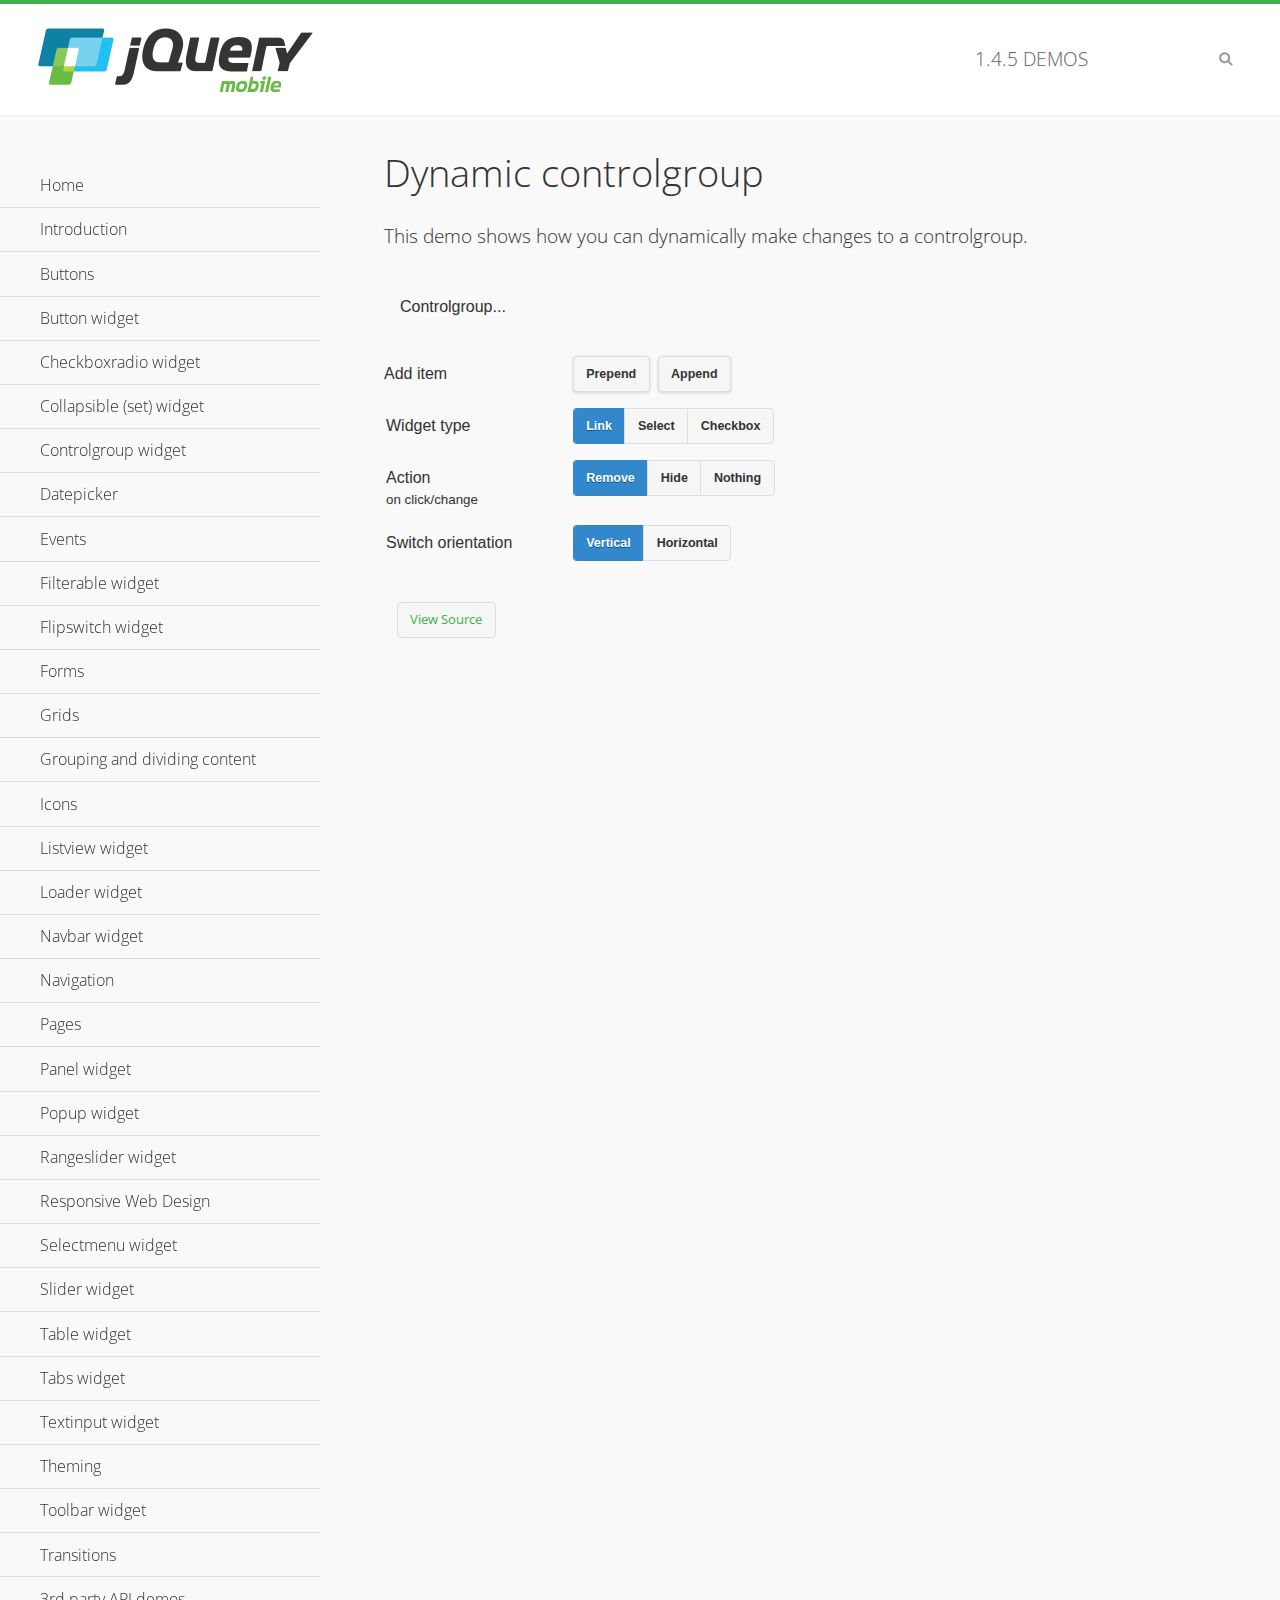
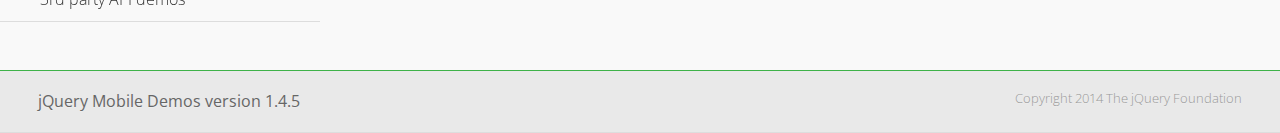
<file: jqm/demos/controlgroup-dynamic/index.html>
<!DOCTYPE html>
<html>
<head>
	<meta charset="utf-8">
	<meta name="viewport" content="width=device-width, initial-scale=1">
	<title>Dynamic controlgroup - jQuery Mobile Demos</title>
	<link rel="shortcut icon" href="../favicon.ico">
    <link rel="stylesheet" href="http://fonts.googleapis.com/css?family=Open+Sans:300,400,700">
	<link rel="stylesheet" href="../css/themes/default/jquery.mobile-1.4.5.min.css">
	<link rel="stylesheet" href="../_assets/css/jqm-demos.css">
	<script src="../js/jquery.js"></script>
	<script src="../_assets/js/index.js"></script>
	<script src="../js/jquery.mobile-1.4.5.min.js"></script>
	<script>
		( function( $, undefined ) {
			var counter = 0;
			$( document ).bind( "pagecreate", function( e ) {
				$( "#prepend, #append", e.target ).on( "click", function( e ) {
					counter++;

					var widgetType = $( "[name='radio-widget']:checked" ).attr( "id" ),
						group = $( "#my-controlgroup" ),
						$el,
						action = function() {
							var action = $( "[name='radio-action']:checked" ).attr( "id" );
							if ( $( $el[1] ).is( "select" ) && action === "hide" ) {
								$el = $( $el[1] ).parents( ".ui-select" );
							}
							$el[ action ]();
							group.controlgroup( "refresh" );
						};

					if ( widgetType === "link" ) {

						$el = $( "<a href='#'>Link " + counter + "</a>" ).bind( "click", action );
						$( "#my-controlgroup" ).controlgroup( "container" )[ $( this ).attr( "id" ) ]( $el );
						$el.buttonMarkup();

					} else if ( widgetType === "select" ) {

						$el = $( "<label for='widget" + counter + "'>Select " + counter + "</label><select id='widget" + counter + "'><option value='option1'>Select " + counter + "</option><option value='option2'>Select option</option></select>" );
						$( $el[ 1 ] ).bind( "change", action);
						$( "#my-controlgroup" ).controlgroup( "container" )[ $( this ).attr( "id" ) ]( $el );
						$( $el[ 1 ] ).selectmenu();

					} else {

						$el = $( "<label for='widget" + counter + "'>Checkbox " + counter + "</label><input type='checkbox' id='widget" + counter + "'></input>" );
						$( $el[ 1 ] ).bind( "change", action );
						$( "#my-controlgroup" ).controlgroup( "container" )[ $( this ).attr( "id" ) ]( $el );
						$( $el[ 1 ] ).checkboxradio();

					}

					group.controlgroup( "refresh" );
				});

				$( "[name='radio-orientation']" ).bind( "change", function( e ) {
					$( "#my-controlgroup" ).controlgroup( "option", "type", ( $( "#isHorizontal" ).is( ":checked" ) ? "horizontal" : "vertical" ) );
				});
			});
		})( jQuery );
	</script>
</head>
<body>
<div data-role="page" class="jqm-demos">

	<div data-role="header" class="jqm-header">
		<h2><a href="../" title="jQuery Mobile Demos home"><img src="../_assets/img/jquery-logo.png" alt="jQuery Mobile"></a></h2>
		<p><span class="jqm-version"></span> Demos</p>
		<a href="#" class="jqm-navmenu-link ui-btn ui-btn-icon-notext ui-corner-all ui-icon-bars ui-nodisc-icon ui-alt-icon ui-btn-left">Menu</a>
		<a href="#" class="jqm-search-link ui-btn ui-btn-icon-notext ui-corner-all ui-icon-search ui-nodisc-icon ui-alt-icon ui-btn-right">Search</a>
	</div><!-- /header -->

	<div role="main" class="ui-content jqm-content">

        <h1>Dynamic controlgroup</h1>

        <p>This demo shows how you can dynamically make changes to a controlgroup.</p>

        <div data-demo-html="true" data-demo-js="true">

            <form>
            	<div class="ui-body ui-body-d ui-corner-all">
                	<p>Controlgroup...</p>
                	<div data-role="controlgroup" id="my-controlgroup"><!-- items will be injected here --></div>
                </div>
            </form>

            <div class="ui-field-contain">
                <label for="prepend">Add item</label>
                <button id="prepend" data-mini="true" data-inline="true">Prepend</button>
                <label for="append" class="ui-hidden-accessible">Action</label>
                <button id="append" data-mini="true" data-inline="true">Append</button>
            </div>

            <form action="#" method="get">
            	<div class="ui-field-contain">
                    <fieldset data-role="controlgroup" data-type="horizontal" data-mini="true">
                        <legend>Widget type</legend>

                        <input type="radio" name="radio-widget" id="link" value="link" checked="checked">
                        <label for="link">Link</label>

                        <input type="radio" name="radio-widget" id="select" value="select">
                        <label for="select">Select</label>

                        <input type="radio" name="radio-widget" id="checkbox" value="checkbox">
                        <label for="checkbox">Checkbox</label>
                    </fieldset>
            	</div>

            	<div class="ui-field-contain">
                    <fieldset data-role="controlgroup" data-type="horizontal" data-mini="true">
                        <legend>Action<br><small>on click/change</small></legend>

                        <input type="radio" name="radio-action" id="remove" value="remove" checked="checked">
                        <label for="remove">Remove</label>

                        <input type="radio" name="radio-action" id="hide" value="hide">
                        <label for="hide">Hide</label>

                        <input type="radio" name="radio-action" id="width" value="width">
                        <label for="width">Nothing</label>
                    </fieldset>
            	</div>

            	<div class="ui-field-contain">
                    <fieldset data-role="controlgroup" data-type="horizontal" data-mini="true">
                        <legend>Switch orientation</legend>

                        <input type="radio" name="radio-orientation" id="isVertical" value="isVertical" checked="checked">
                        <label for="isVertical">Vertical</label>

                        <input type="radio" name="radio-orientation" id="isHorizontal" value="isHorizontal">
                        <label for="isHorizontal">Horizontal</label>
                    </fieldset>
            	</div>

            </form>

        </div><!--/demo-html -->

	</div><!-- /content -->
	    <div data-role="panel" class="jqm-navmenu-panel" data-position="left" data-display="overlay" data-theme="a">
	    	<ul class="jqm-list ui-alt-icon ui-nodisc-icon">
<li data-filtertext="demos homepage" data-icon="home"><a href=".././">Home</a></li>
<li data-filtertext="introduction overview getting started"><a href="../intro/" data-ajax="false">Introduction</a></li>
<li data-filtertext="buttons button markup buttonmarkup method anchor link button element"><a href="../button-markup/" data-ajax="false">Buttons</a></li>
<li data-filtertext="form button widget input button submit reset"><a href="../button/" data-ajax="false">Button widget</a></li>
<li data-role="collapsible" data-enhanced="true" data-collapsed-icon="carat-d" data-expanded-icon="carat-u" data-iconpos="right" data-inset="false" class="ui-collapsible ui-collapsible-themed-content ui-collapsible-collapsed">
	<h3 class="ui-collapsible-heading ui-collapsible-heading-collapsed">
		<a href="#" class="ui-collapsible-heading-toggle ui-btn ui-btn-icon-right ui-btn-inherit ui-icon-carat-d">
		    Checkboxradio widget<span class="ui-collapsible-heading-status"> click to expand contents</span>
		</a>
	</h3>
	<div class="ui-collapsible-content ui-body-inherit ui-collapsible-content-collapsed" aria-hidden="true">
		<ul>
			<li data-filtertext="form checkboxradio widget checkbox input checkboxes controlgroups"><a href="../checkboxradio-checkbox/" data-ajax="false">Checkboxes</a></li>
			<li data-filtertext="form checkboxradio widget radio input radio buttons controlgroups"><a href="../checkboxradio-radio/" data-ajax="false">Radio buttons</a></li>
		</ul>
	</div>
</li>
<li data-role="collapsible" data-enhanced="true" data-collapsed-icon="carat-d" data-expanded-icon="carat-u" data-iconpos="right" data-inset="false" class="ui-collapsible ui-collapsible-themed-content ui-collapsible-collapsed">
	<h3 class="ui-collapsible-heading ui-collapsible-heading-collapsed">
		<a href="#" class="ui-collapsible-heading-toggle ui-btn ui-btn-icon-right ui-btn-inherit ui-icon-carat-d">
			Collapsible (set) widget<span class="ui-collapsible-heading-status"> click to expand contents</span>
		</a>
	</h3>
	<div class="ui-collapsible-content ui-body-inherit ui-collapsible-content-collapsed" aria-hidden="true">
		<ul>
			<li data-filtertext="collapsibles content formatting"><a href="../collapsible/" data-ajax="false">Collapsible</a></li>
			<li data-filtertext="dynamic collapsible set accordion append expand"><a href="../collapsible-dynamic/" data-ajax="false">Dynamic collapsibles</a></li>
			<li data-filtertext="accordions collapsible set widget content formatting grouped collapsibles"><a href="../collapsibleset/" data-ajax="false">Collapsible set</a></li>
		</ul>
	</div>
</li>
<li data-role="collapsible" data-enhanced="true" data-collapsed-icon="carat-d" data-expanded-icon="carat-u" data-iconpos="right" data-inset="false" class="ui-collapsible ui-collapsible-themed-content ui-collapsible-collapsed">
	<h3 class="ui-collapsible-heading ui-collapsible-heading-collapsed">
		<a href="#" class="ui-collapsible-heading-toggle ui-btn ui-btn-icon-right ui-btn-inherit ui-icon-carat-d">
			Controlgroup widget<span class="ui-collapsible-heading-status"> click to expand contents</span>
		</a>
	</h3>
	<div class="ui-collapsible-content ui-body-inherit ui-collapsible-content-collapsed" aria-hidden="true">
		<ul>
			<li data-filtertext="controlgroups selectmenu checkboxradio input grouped buttons horizontal vertical"><a href="../controlgroup/" data-ajax="false">Controlgroup</a></li>
			<li data-filtertext="dynamic controlgroup dynamically add buttons"><a href="../controlgroup-dynamic/" data-ajax="false">Dynamic controlgroups</a></li>
		</ul>
	</div>
</li>
<li data-filtertext="form datepicker widget date input"><a href="../datepicker/" data-ajax="false">Datepicker</a></li>
<li data-role="collapsible" data-enhanced="true" data-collapsed-icon="carat-d" data-expanded-icon="carat-u" data-iconpos="right" data-inset="false" class="ui-collapsible ui-collapsible-themed-content ui-collapsible-collapsed">
	<h3 class="ui-collapsible-heading ui-collapsible-heading-collapsed">
		<a href="#" class="ui-collapsible-heading-toggle ui-btn ui-btn-icon-right ui-btn-inherit ui-icon-carat-d">
			Events<span class="ui-collapsible-heading-status"> click to expand contents</span>
		</a>
	</h3>
	<div class="ui-collapsible-content ui-body-inherit ui-collapsible-content-collapsed" aria-hidden="true">
		<ul>
			<li data-filtertext="swipe to delete list items listviews swipe events"><a href="../swipe-list/" data-ajax="false">Swipe list items</a></li>
			<li data-filtertext="swipe to navigate swipe page navigation swipe events"><a href="../swipe-page/" data-ajax="false">Swipe page navigation</a></li>
		</ul>
	</div>
</li>
<li data-filtertext="filterable filter elements sorting searching listview table"><a href="../filterable/" data-ajax="false">Filterable widget</a></li>
<li data-filtertext="form flipswitch widget flip toggle switch binary select checkbox input"><a href="../flipswitch/" data-ajax="false">Flipswitch widget</a></li>
<li data-role="collapsible" data-enhanced="true" data-collapsed-icon="carat-d" data-expanded-icon="carat-u" data-iconpos="right" data-inset="false" class="ui-collapsible ui-collapsible-themed-content ui-collapsible-collapsed">
	<h3 class="ui-collapsible-heading ui-collapsible-heading-collapsed">
		<a href="#" class="ui-collapsible-heading-toggle ui-btn ui-btn-icon-right ui-btn-inherit ui-icon-carat-d">
			Forms<span class="ui-collapsible-heading-status"> click to expand contents</span>
		</a>
	</h3>
	<div class="ui-collapsible-content ui-body-inherit ui-collapsible-content-collapsed" aria-hidden="true">
		<ul>
			<li data-filtertext="forms text checkbox radio range button submit reset inputs selects textarea slider flipswitch label form elements"><a href="../forms/" data-ajax="false">Forms</a></li>
			<li data-filtertext="form hide labels hidden accessible ui-hidden-accessible forms"><a href="../forms-label-hidden-accessible/" data-ajax="false">Hide labels</a></li>
			<li data-filtertext="form field containers fieldcontain ui-field-contain forms"><a href="../forms-field-contain/" data-ajax="false">Field containers</a></li>
			<li data-filtertext="forms disabled form elements"><a href="../forms-disabled/" data-ajax="false">Forms disabled</a></li>
			<li data-filtertext="forms gallery examples overview forms text checkbox radio range button submit reset inputs selects textarea slider flipswitch label form elements"><a href="../forms-gallery/" data-ajax="false">Forms gallery</a></li>
		</ul>
	</div>
</li>
<li data-role="collapsible" data-enhanced="true" data-collapsed-icon="carat-d" data-expanded-icon="carat-u" data-iconpos="right" data-inset="false" class="ui-collapsible ui-collapsible-themed-content ui-collapsible-collapsed">
	<h3 class="ui-collapsible-heading ui-collapsible-heading-collapsed">
		<a href="#" class="ui-collapsible-heading-toggle ui-btn ui-btn-icon-right ui-btn-inherit ui-icon-carat-d">
			Grids<span class="ui-collapsible-heading-status"> click to expand contents</span>
		</a>
	</h3>
	<div class="ui-collapsible-content ui-body-inherit ui-collapsible-content-collapsed" aria-hidden="true">
		<ul>
			<li data-filtertext="grids columns blocks content formatting rwd responsive css framework"><a href="../grids/" data-ajax="false">Grids</a></li>
			<li data-filtertext="buttons in grids css framework"><a href="../grids-buttons/" data-ajax="false">Buttons in grids</a></li>
			<li data-filtertext="custom responsive grids rwd css framework"><a href="../grids-custom-responsive/" data-ajax="false">Custom responsive grids</a></li>
		</ul>
	</div>
</li>
<li data-filtertext="blocks content formatting sections heading"><a href="../body-bar-classes/" data-ajax="false">Grouping and dividing content</a></li>
<li data-role="collapsible" data-enhanced="true" data-collapsed-icon="carat-d" data-expanded-icon="carat-u" data-iconpos="right" data-inset="false" class="ui-collapsible ui-collapsible-themed-content ui-collapsible-collapsed">
	<h3 class="ui-collapsible-heading ui-collapsible-heading-collapsed">
		<a href="#" class="ui-collapsible-heading-toggle ui-btn ui-btn-icon-right ui-btn-inherit ui-icon-carat-d">
			Icons<span class="ui-collapsible-heading-status"> click to expand contents</span>
		</a>
	</h3>
	<div class="ui-collapsible-content ui-body-inherit ui-collapsible-content-collapsed" aria-hidden="true">
		<ul>
			<li data-filtertext="button icons svg disc alt custom icon position"><a href="../icons/" data-ajax="false">Icons</a></li>
			<li data-filtertext=""><a href="../icons-grunticon/" data-ajax="false">Grunticon loader</a></li>
		</ul>
	</div>
</li>
<li data-role="collapsible" data-enhanced="true" data-collapsed-icon="carat-d" data-expanded-icon="carat-u" data-iconpos="right" data-inset="false" class="ui-collapsible ui-collapsible-themed-content ui-collapsible-collapsed">
	<h3 class="ui-collapsible-heading ui-collapsible-heading-collapsed">
		<a href="#" class="ui-collapsible-heading-toggle ui-btn ui-btn-icon-right ui-btn-inherit ui-icon-carat-d">
			Listview widget<span class="ui-collapsible-heading-status"> click to expand contents</span>
		</a>
	</h3>
	<div class="ui-collapsible-content ui-body-inherit ui-collapsible-content-collapsed" aria-hidden="true">
		<ul>
			<li data-filtertext="listview widget thumbnails icons nested split button collapsible ul ol"><a href="../listview/" data-ajax="false">Listview</a></li>
			<li data-filtertext="autocomplete filterable reveal listview filtertextbeforefilter placeholder"><a href="../listview-autocomplete/" data-ajax="false">Listview autocomplete</a></li>
			<li data-filtertext="autocomplete filterable reveal listview remote data filtertextbeforefilter placeholder"><a href="../listview-autocomplete-remote/" data-ajax="false">Listview autocomplete remote data</a></li>
			<li data-filtertext="autodividers anchor jump scroll linkbars listview lists ul ol"><a href="../listview-autodividers-linkbar/" data-ajax="false">Listview autodividers linkbar</a></li>
			<li data-filtertext="listview autodividers selector autodividersselector lists ul ol"><a href="../listview-autodividers-selector/" data-ajax="false">Listview autodividers selector</a></li>
			<li data-filtertext="listview nested list items"><a href="../listview-nested-lists/" data-ajax="false">Nested Listviews</a></li>
			<li data-filtertext="listview collapsible list items flat"><a href="../listview-collapsible-item-flat/" data-ajax="false">Listview collapsible list items (flat)</a></li>
			<li data-filtertext="listview collapsible list indented"><a href="../listview-collapsible-item-indented/" data-ajax="false">Listview collapsible list items (indented)</a></li>
			<li data-filtertext="grid listview responsive grids responsive listviews lists ul"><a href="../listview-grid/" data-ajax="false">Listview responsive grid</a></li>
		</ul>
	</div>
</li>
<li data-filtertext="loader widget page loading navigation overlay spinner"><a href="../loader/" data-ajax="false">Loader widget</a></li>
<li data-filtertext="navbar widget navmenu toolbars header footer"><a href="../navbar/" data-ajax="false">Navbar widget</a></li>
<li data-role="collapsible" data-enhanced="true" data-collapsed-icon="carat-d" data-expanded-icon="carat-u" data-iconpos="right" data-inset="false" class="ui-collapsible ui-collapsible-themed-content ui-collapsible-collapsed">
	<h3 class="ui-collapsible-heading ui-collapsible-heading-collapsed">
		<a href="#" class="ui-collapsible-heading-toggle ui-btn ui-btn-icon-right ui-btn-inherit ui-icon-carat-d">
			Navigation<span class="ui-collapsible-heading-status"> click to expand contents</span>
		</a>
	</h3>
	<div class="ui-collapsible-content ui-body-inherit ui-collapsible-content-collapsed" aria-hidden="true">
		<ul>
			<li data-filtertext="ajax navigation navigate widget history event method"><a href="../navigation/" data-ajax="false">Navigation</a></li>
			<li data-filtertext="linking pages page links navigation ajax prefetch cache"><a href="../navigation-linking-pages/" data-ajax="false">Linking pages</a></li>
			<!-- <li data-filtertext="php redirect server redirection server-side navigation"><a href="../navigation-php-redirect/" data-ajax="false">PHP redirect demo</a></li>-->
			<li data-filtertext="navigation redirection hash query"><a href="../navigation-hash-processing/" data-ajax="false">Hash processing demo</a></li>
			<li data-filtertext="navigation redirection hash query"><a href="../page-events/" data-ajax="false">Page Navigation Events</a></li>
		</ul>
	</div>
</li>
<li data-role="collapsible" data-enhanced="true" data-collapsed-icon="carat-d" data-expanded-icon="carat-u" data-iconpos="right" data-inset="false" class="ui-collapsible ui-collapsible-themed-content ui-collapsible-collapsed">
	<h3 class="ui-collapsible-heading ui-collapsible-heading-collapsed">
		<a href="#" class="ui-collapsible-heading-toggle ui-btn ui-btn-icon-right ui-btn-inherit ui-icon-carat-d">
			Pages<span class="ui-collapsible-heading-status"> click to expand contents</span>
		</a>
	</h3>
	<div class="ui-collapsible-content ui-body-inherit ui-collapsible-content-collapsed" aria-hidden="true">
		<ul>
			<li data-filtertext="pages page widget ajax navigation"><a href="../pages/" data-ajax="false">Pages</a></li>
			<li data-filtertext="single page"><a href="../pages-single-page/" data-ajax="false">Single page</a></li>
			<li data-filtertext="multipage multi-page page"><a href="../pages-multi-page/" data-ajax="false">Multi-page template</a></li>
			<li data-filtertext="dialog page widget modal popup"><a href="../pages-dialog/" data-ajax="false">Dialog page</a></li>
		</ul>
	</div>
</li>
<li data-role="collapsible" data-enhanced="true" data-collapsed-icon="carat-d" data-expanded-icon="carat-u" data-iconpos="right" data-inset="false" class="ui-collapsible ui-collapsible-themed-content ui-collapsible-collapsed">
	<h3 class="ui-collapsible-heading ui-collapsible-heading-collapsed">
		<a href="#" class="ui-collapsible-heading-toggle ui-btn ui-btn-icon-right ui-btn-inherit ui-icon-carat-d">
			Panel widget<span class="ui-collapsible-heading-status"> click to expand contents</span>
		</a>
	</h3>
	<div class="ui-collapsible-content ui-body-inherit ui-collapsible-content-collapsed" aria-hidden="true">
		<ul>
			<li data-filtertext="panel widget sliding panels reveal push overlay responsive"><a href="../panel/" data-ajax="false">Panel</a></li>
			<li data-filtertext=""><a href="../panel-external/" data-ajax="false">External panels</a></li>
			<li data-filtertext="panel "><a href="../panel-fixed/" data-ajax="false">Fixed panels</a></li>
			<li data-filtertext="panel slide panels sliding panels shadow rwd responsive breakpoint"><a href="../panel-responsive/" data-ajax="false">Panels responsive</a></li>
			<li data-filtertext="panel custom style custom panel width reveal shadow listview panel styling page background wrapper"><a href="../panel-styling/" data-ajax="false">Custom panel style</a></li>
			<li data-filtertext="panel open on swipe"><a href="../panel-swipe-open/" data-ajax="false">Panel open on swipe</a></li>
			<li data-filtertext="panels outside page internal external toolbars"><a href="../panel-external-internal/" data-ajax="false">Panel external and internal</a></li>
		</ul>
	</div>
</li>
<li data-role="collapsible" data-enhanced="true" data-collapsed-icon="carat-d" data-expanded-icon="carat-u" data-iconpos="right" data-inset="false" class="ui-collapsible ui-collapsible-themed-content ui-collapsible-collapsed">
	<h3 class="ui-collapsible-heading ui-collapsible-heading-collapsed">
		<a href="#" class="ui-collapsible-heading-toggle ui-btn ui-btn-icon-right ui-btn-inherit ui-icon-carat-d">
			Popup widget<span class="ui-collapsible-heading-status"> click to expand contents</span>
		</a>
	</h3>
	<div class="ui-collapsible-content ui-body-inherit ui-collapsible-content-collapsed" aria-hidden="true">
		<ul>
			<li data-filtertext="popup widget popups dialog modal transition tooltip lightbox form overlay screen flip pop fade transition"><a href="../popup/" data-ajax="false">Popup</a></li>
			<li data-filtertext="popup alignment position"><a href="../popup-alignment/" data-ajax="false">Popup alignment</a></li>
			<li data-filtertext="popup arrow size popups popover"><a href="../popup-arrow-size/" data-ajax="false">Popup arrow size</a></li>
			<li data-filtertext="dynamic popups popup images lightbox"><a href="../popup-dynamic/" data-ajax="false">Dynamic popups</a></li>
			<li data-filtertext="popups with iframes scaling"><a href="../popup-iframe/" data-ajax="false">Popups with iframes</a></li>
			<li data-filtertext="popup image scaling"><a href="../popup-image-scaling/" data-ajax="false">Popup image scaling</a></li>
			<li data-filtertext="external popup outside multi-page"><a href="../popup-outside-multipage/" data-ajax="false">Popup outside multi-page</a></li>
		</ul>
	</div>
</li>
<li data-filtertext="form rangeslider widget dual sliders dual handle sliders range input"><a href="../rangeslider/" data-ajax="false">Rangeslider widget</a></li>
<li data-filtertext="responsive web design rwd adaptive progressive enhancement PE accessible mobile breakpoints media query media queries"><a href="../rwd/" data-ajax="false">Responsive Web Design</a></li>
<li data-role="collapsible" data-enhanced="true" data-collapsed-icon="carat-d" data-expanded-icon="carat-u" data-iconpos="right" data-inset="false" class="ui-collapsible ui-collapsible-themed-content ui-collapsible-collapsed">
	<h3 class="ui-collapsible-heading ui-collapsible-heading-collapsed">
		<a href="#" class="ui-collapsible-heading-toggle ui-btn ui-btn-icon-right ui-btn-inherit ui-icon-carat-d">
			Selectmenu widget<span class="ui-collapsible-heading-status"> click to expand contents</span>
		</a>
	</h3>
	<div class="ui-collapsible-content ui-body-inherit ui-collapsible-content-collapsed" aria-hidden="true">
		<ul>
			<li data-filtertext="form selectmenu widget select input custom select menu selects"><a href="../selectmenu/" data-ajax="false">Selectmenu</a></li>
			<li data-filtertext="form custom select menu selectmenu widget custom menu option optgroup multiple selects"><a href="../selectmenu-custom/" data-ajax="false">Custom select menu</a></li>
			<li data-filtertext="filterable select filter popup dialog"><a href="../selectmenu-custom-filter/" data-ajax="false">Custom select menu with filter</a></li>
		</ul>
	</div>
</li>
<li data-role="collapsible" data-enhanced="true" data-collapsed-icon="carat-d" data-expanded-icon="carat-u" data-iconpos="right" data-inset="false" class="ui-collapsible ui-collapsible-themed-content ui-collapsible-collapsed">
	<h3 class="ui-collapsible-heading ui-collapsible-heading-collapsed">
		<a href="#" class="ui-collapsible-heading-toggle ui-btn ui-btn-icon-right ui-btn-inherit ui-icon-carat-d">
			Slider widget<span class="ui-collapsible-heading-status"> click to expand contents</span>
		</a>
	</h3>
	<div class="ui-collapsible-content ui-body-inherit ui-collapsible-content-collapsed" aria-hidden="true">
		<ul>
			<li data-filtertext="form slider widget range input single sliders"><a href="../slider/" data-ajax="false">Slider</a></li>
			<li data-filtertext="form slider widget flipswitch slider binary select flip toggle switch"><a href="../slider-flipswitch/" data-ajax="false">Slider flip toggle switch</a></li>
			<li data-filtertext="form slider tooltip handle value input range sliders"><a href="../slider-tooltip/" data-ajax="false">Slider tooltip</a></li>
		</ul>
	</div>
</li>
<li data-role="collapsible" data-enhanced="true" data-collapsed-icon="carat-d" data-expanded-icon="carat-u" data-iconpos="right" data-inset="false" class="ui-collapsible ui-collapsible-themed-content ui-collapsible-collapsed">
	<h3 class="ui-collapsible-heading ui-collapsible-heading-collapsed">
		<a href="#" class="ui-collapsible-heading-toggle ui-btn ui-btn-icon-right ui-btn-inherit ui-icon-carat-d">
			Table widget<span class="ui-collapsible-heading-status"> click to expand contents</span>
		</a>
	</h3>
	<div class="ui-collapsible-content ui-body-inherit ui-collapsible-content-collapsed" aria-hidden="true">
		<ul>
			<li data-filtertext="table widget reflow column toggle th td responsive tables rwd hide show tabular"><a href="../table-column-toggle/" data-ajax="false">Table Column Toggle</a></li>
			<li data-filtertext="table column toggle phone comparison demo"><a href="../table-column-toggle-example/" data-ajax="false">Table Column Toggle demo</a></li>
			<li data-filtertext="responsive tables table column toggle heading groups rwd breakpoint"><a href="../table-column-toggle-heading-groups/" data-ajax="false">Table Column Toggle heading groups</a></li>
			<li data-filtertext="responsive tables table column toggle hide rwd breakpoint customization options"><a href="../table-column-toggle-options/" data-ajax="false">Table Column Toggle options</a></li>
			<li data-filtertext="table reflow th td responsive rwd columns tabular"><a href="../table-reflow/" data-ajax="false">Table Reflow</a></li>
			<li data-filtertext="responsive tables table reflow heading groups rwd breakpoint"><a href="../table-reflow-heading-groups/" data-ajax="false">Table Reflow heading groups</a></li>
			<li data-filtertext="responsive tables table reflow stripes strokes table style"><a href="../table-reflow-stripes-strokes/" data-ajax="false">Table Reflow stripes and strokes</a></li>
			<li data-filtertext="responsive tables table reflow stack custom styles"><a href="../table-reflow-styling/" data-ajax="false">Table Reflow custom styles</a></li>
		</ul>
	</div>
</li>
<li data-filtertext="ui tabs widget"><a href="../tabs/" data-ajax="false">Tabs widget</a></li>
<li data-filtertext="form textinput widget text input textarea number date time tel email file color password"><a href="../textinput/" data-ajax="false">Textinput widget</a></li>
<li data-role="collapsible" data-enhanced="true" data-collapsed-icon="carat-d" data-expanded-icon="carat-u" data-iconpos="right" data-inset="false" class="ui-collapsible ui-collapsible-themed-content ui-collapsible-collapsed">
	<h3 class="ui-collapsible-heading ui-collapsible-heading-collapsed">
		<a href="#" class="ui-collapsible-heading-toggle ui-btn ui-btn-icon-right ui-btn-inherit ui-icon-carat-d">
			Theming<span class="ui-collapsible-heading-status"> click to expand contents</span>
		</a>
	</h3>
	<div class="ui-collapsible-content ui-body-inherit ui-collapsible-content-collapsed" aria-hidden="true">
		<ul>
			<li data-filtertext="default theme swatches theming style css"><a href="../theme-default/" data-ajax="false">Default theme</a></li>
			<li data-filtertext="classic theme old theme swatches theming style css"><a href="../theme-classic/" data-ajax="false">Classic theme</a></li>
		</ul>
	</div>
</li>
<li data-role="collapsible" data-enhanced="true" data-collapsed-icon="carat-d" data-expanded-icon="carat-u" data-iconpos="right" data-inset="false" class="ui-collapsible ui-collapsible-themed-content ui-collapsible-collapsed">
	<h3 class="ui-collapsible-heading ui-collapsible-heading-collapsed">
		<a href="#" class="ui-collapsible-heading-toggle ui-btn ui-btn-icon-right ui-btn-inherit ui-icon-carat-d">
			Toolbar widget<span class="ui-collapsible-heading-status"> click to expand contents</span>
		</a>
	</h3>
	<div class="ui-collapsible-content ui-body-inherit ui-collapsible-content-collapsed" aria-hidden="true">
		<ul>
			<li data-filtertext="toolbar widget header footer toolbars fixed fullscreen external sections"><a href="../toolbar/" data-ajax="false">Toolbar</a></li>
			<li data-filtertext="dynamic toolbars dynamically add toolbar header footer"><a href="../toolbar-dynamic/" data-ajax="false">Dynamic toolbars</a></li>
			<li data-filtertext="external toolbars header footer"><a href="../toolbar-external/" data-ajax="false">External toolbars</a></li>
			<li data-filtertext="fixed toolbars header footer"><a href="../toolbar-fixed/" data-ajax="false">Fixed toolbars</a></li>
			<li data-filtertext="fixed fullscreen toolbars header footer"><a href="../toolbar-fixed-fullscreen/" data-ajax="false">Fullscreen toolbars</a></li>
			<li data-filtertext="external fixed toolbars header footer"><a href="../toolbar-fixed-external/" data-ajax="false">Fixed external toolbars</a></li>
			<li data-filtertext="external persistent toolbars header footer navbar navmenu"><a href="../toolbar-fixed-persistent/" data-ajax="false">Persistent toolbars</a></li>
			<li data-filtertext="external ajax optimized toolbars persistent toolbars header footer navbar"><a href="../toolbar-fixed-persistent-optimized/" data-ajax="false">Ajax optimized toolbars</a></li>
			<li data-filtertext="form in toolbars header footer"><a href="../toolbar-fixed-forms/" data-ajax="false">Form in toolbar</a></li>
		</ul>
	</div>
</li>
<li data-filtertext="page transitions animated pages popup navigation flip slide fade pop"><a href="../transitions/" data-ajax="false">Transitions</a></li>
<li data-role="collapsible" data-enhanced="true" data-collapsed-icon="carat-d" data-expanded-icon="carat-u" data-iconpos="right" data-inset="false" class="ui-collapsible ui-collapsible-themed-content ui-collapsible-collapsed">
	<h3 class="ui-collapsible-heading ui-collapsible-heading-collapsed">
		<a href="#" class="ui-collapsible-heading-toggle ui-btn ui-btn-icon-right ui-btn-inherit ui-icon-carat-d">
			3rd party API demos<span class="ui-collapsible-heading-status"> click to expand contents</span>
		</a>
	</h3>
	<div class="ui-collapsible-content ui-body-inherit ui-collapsible-content-collapsed" aria-hidden="true">
		<ul>
			<li data-filtertext="backbone requirejs navigation router"><a href="../backbone-requirejs/" data-ajax="false">Backbone RequireJS</a></li>
			<li data-filtertext="google maps geolocation demo"><a href="../map-geolocation/" data-ajax="false">Google Maps geolocation</a></li>
			<li data-filtertext="google maps hybrid"><a href="../map-list-toggle/" data-ajax="false">Google Maps list toggle</a></li>
		</ul>
	</div>
</li>



		     </ul>
		</div><!-- /panel -->


	<div data-role="footer" data-position="fixed" data-tap-toggle="false" class="jqm-footer">
		<p>jQuery Mobile Demos version <span class="jqm-version"></span></p>
		<p>Copyright 2014 The jQuery Foundation</p>
	</div><!-- /footer -->
	<!-- TODO: This should become an external panel so we can add input to markup (unique ID) -->
    <div data-role="panel" class="jqm-search-panel" data-position="right" data-display="overlay" data-theme="a">
		<div class="jqm-search">
			<ul class="jqm-list" data-filter-placeholder="Search demos..." data-filter-reveal="true">
<li data-filtertext="demos homepage" data-icon="home"><a href=".././">Home</a></li>
<li data-filtertext="introduction overview getting started"><a href="../intro/" data-ajax="false">Introduction</a></li>
<li data-filtertext="buttons button markup buttonmarkup method anchor link button element"><a href="../button-markup/" data-ajax="false">Buttons</a></li>
<li data-filtertext="form button widget input button submit reset"><a href="../button/" data-ajax="false">Button widget</a></li>
<li data-role="collapsible" data-enhanced="true" data-collapsed-icon="carat-d" data-expanded-icon="carat-u" data-iconpos="right" data-inset="false" class="ui-collapsible ui-collapsible-themed-content ui-collapsible-collapsed">
	<h3 class="ui-collapsible-heading ui-collapsible-heading-collapsed">
		<a href="#" class="ui-collapsible-heading-toggle ui-btn ui-btn-icon-right ui-btn-inherit ui-icon-carat-d">
		    Checkboxradio widget<span class="ui-collapsible-heading-status"> click to expand contents</span>
		</a>
	</h3>
	<div class="ui-collapsible-content ui-body-inherit ui-collapsible-content-collapsed" aria-hidden="true">
		<ul>
			<li data-filtertext="form checkboxradio widget checkbox input checkboxes controlgroups"><a href="../checkboxradio-checkbox/" data-ajax="false">Checkboxes</a></li>
			<li data-filtertext="form checkboxradio widget radio input radio buttons controlgroups"><a href="../checkboxradio-radio/" data-ajax="false">Radio buttons</a></li>
		</ul>
	</div>
</li>
<li data-role="collapsible" data-enhanced="true" data-collapsed-icon="carat-d" data-expanded-icon="carat-u" data-iconpos="right" data-inset="false" class="ui-collapsible ui-collapsible-themed-content ui-collapsible-collapsed">
	<h3 class="ui-collapsible-heading ui-collapsible-heading-collapsed">
		<a href="#" class="ui-collapsible-heading-toggle ui-btn ui-btn-icon-right ui-btn-inherit ui-icon-carat-d">
			Collapsible (set) widget<span class="ui-collapsible-heading-status"> click to expand contents</span>
		</a>
	</h3>
	<div class="ui-collapsible-content ui-body-inherit ui-collapsible-content-collapsed" aria-hidden="true">
		<ul>
			<li data-filtertext="collapsibles content formatting"><a href="../collapsible/" data-ajax="false">Collapsible</a></li>
			<li data-filtertext="dynamic collapsible set accordion append expand"><a href="../collapsible-dynamic/" data-ajax="false">Dynamic collapsibles</a></li>
			<li data-filtertext="accordions collapsible set widget content formatting grouped collapsibles"><a href="../collapsibleset/" data-ajax="false">Collapsible set</a></li>
		</ul>
	</div>
</li>
<li data-role="collapsible" data-enhanced="true" data-collapsed-icon="carat-d" data-expanded-icon="carat-u" data-iconpos="right" data-inset="false" class="ui-collapsible ui-collapsible-themed-content ui-collapsible-collapsed">
	<h3 class="ui-collapsible-heading ui-collapsible-heading-collapsed">
		<a href="#" class="ui-collapsible-heading-toggle ui-btn ui-btn-icon-right ui-btn-inherit ui-icon-carat-d">
			Controlgroup widget<span class="ui-collapsible-heading-status"> click to expand contents</span>
		</a>
	</h3>
	<div class="ui-collapsible-content ui-body-inherit ui-collapsible-content-collapsed" aria-hidden="true">
		<ul>
			<li data-filtertext="controlgroups selectmenu checkboxradio input grouped buttons horizontal vertical"><a href="../controlgroup/" data-ajax="false">Controlgroup</a></li>
			<li data-filtertext="dynamic controlgroup dynamically add buttons"><a href="../controlgroup-dynamic/" data-ajax="false">Dynamic controlgroups</a></li>
		</ul>
	</div>
</li>
<li data-filtertext="form datepicker widget date input"><a href="../datepicker/" data-ajax="false">Datepicker</a></li>
<li data-role="collapsible" data-enhanced="true" data-collapsed-icon="carat-d" data-expanded-icon="carat-u" data-iconpos="right" data-inset="false" class="ui-collapsible ui-collapsible-themed-content ui-collapsible-collapsed">
	<h3 class="ui-collapsible-heading ui-collapsible-heading-collapsed">
		<a href="#" class="ui-collapsible-heading-toggle ui-btn ui-btn-icon-right ui-btn-inherit ui-icon-carat-d">
			Events<span class="ui-collapsible-heading-status"> click to expand contents</span>
		</a>
	</h3>
	<div class="ui-collapsible-content ui-body-inherit ui-collapsible-content-collapsed" aria-hidden="true">
		<ul>
			<li data-filtertext="swipe to delete list items listviews swipe events"><a href="../swipe-list/" data-ajax="false">Swipe list items</a></li>
			<li data-filtertext="swipe to navigate swipe page navigation swipe events"><a href="../swipe-page/" data-ajax="false">Swipe page navigation</a></li>
		</ul>
	</div>
</li>
<li data-filtertext="filterable filter elements sorting searching listview table"><a href="../filterable/" data-ajax="false">Filterable widget</a></li>
<li data-filtertext="form flipswitch widget flip toggle switch binary select checkbox input"><a href="../flipswitch/" data-ajax="false">Flipswitch widget</a></li>
<li data-role="collapsible" data-enhanced="true" data-collapsed-icon="carat-d" data-expanded-icon="carat-u" data-iconpos="right" data-inset="false" class="ui-collapsible ui-collapsible-themed-content ui-collapsible-collapsed">
	<h3 class="ui-collapsible-heading ui-collapsible-heading-collapsed">
		<a href="#" class="ui-collapsible-heading-toggle ui-btn ui-btn-icon-right ui-btn-inherit ui-icon-carat-d">
			Forms<span class="ui-collapsible-heading-status"> click to expand contents</span>
		</a>
	</h3>
	<div class="ui-collapsible-content ui-body-inherit ui-collapsible-content-collapsed" aria-hidden="true">
		<ul>
			<li data-filtertext="forms text checkbox radio range button submit reset inputs selects textarea slider flipswitch label form elements"><a href="../forms/" data-ajax="false">Forms</a></li>
			<li data-filtertext="form hide labels hidden accessible ui-hidden-accessible forms"><a href="../forms-label-hidden-accessible/" data-ajax="false">Hide labels</a></li>
			<li data-filtertext="form field containers fieldcontain ui-field-contain forms"><a href="../forms-field-contain/" data-ajax="false">Field containers</a></li>
			<li data-filtertext="forms disabled form elements"><a href="../forms-disabled/" data-ajax="false">Forms disabled</a></li>
			<li data-filtertext="forms gallery examples overview forms text checkbox radio range button submit reset inputs selects textarea slider flipswitch label form elements"><a href="../forms-gallery/" data-ajax="false">Forms gallery</a></li>
		</ul>
	</div>
</li>
<li data-role="collapsible" data-enhanced="true" data-collapsed-icon="carat-d" data-expanded-icon="carat-u" data-iconpos="right" data-inset="false" class="ui-collapsible ui-collapsible-themed-content ui-collapsible-collapsed">
	<h3 class="ui-collapsible-heading ui-collapsible-heading-collapsed">
		<a href="#" class="ui-collapsible-heading-toggle ui-btn ui-btn-icon-right ui-btn-inherit ui-icon-carat-d">
			Grids<span class="ui-collapsible-heading-status"> click to expand contents</span>
		</a>
	</h3>
	<div class="ui-collapsible-content ui-body-inherit ui-collapsible-content-collapsed" aria-hidden="true">
		<ul>
			<li data-filtertext="grids columns blocks content formatting rwd responsive css framework"><a href="../grids/" data-ajax="false">Grids</a></li>
			<li data-filtertext="buttons in grids css framework"><a href="../grids-buttons/" data-ajax="false">Buttons in grids</a></li>
			<li data-filtertext="custom responsive grids rwd css framework"><a href="../grids-custom-responsive/" data-ajax="false">Custom responsive grids</a></li>
		</ul>
	</div>
</li>
<li data-filtertext="blocks content formatting sections heading"><a href="../body-bar-classes/" data-ajax="false">Grouping and dividing content</a></li>
<li data-role="collapsible" data-enhanced="true" data-collapsed-icon="carat-d" data-expanded-icon="carat-u" data-iconpos="right" data-inset="false" class="ui-collapsible ui-collapsible-themed-content ui-collapsible-collapsed">
	<h3 class="ui-collapsible-heading ui-collapsible-heading-collapsed">
		<a href="#" class="ui-collapsible-heading-toggle ui-btn ui-btn-icon-right ui-btn-inherit ui-icon-carat-d">
			Icons<span class="ui-collapsible-heading-status"> click to expand contents</span>
		</a>
	</h3>
	<div class="ui-collapsible-content ui-body-inherit ui-collapsible-content-collapsed" aria-hidden="true">
		<ul>
			<li data-filtertext="button icons svg disc alt custom icon position"><a href="../icons/" data-ajax="false">Icons</a></li>
			<li data-filtertext=""><a href="../icons-grunticon/" data-ajax="false">Grunticon loader</a></li>
		</ul>
	</div>
</li>
<li data-role="collapsible" data-enhanced="true" data-collapsed-icon="carat-d" data-expanded-icon="carat-u" data-iconpos="right" data-inset="false" class="ui-collapsible ui-collapsible-themed-content ui-collapsible-collapsed">
	<h3 class="ui-collapsible-heading ui-collapsible-heading-collapsed">
		<a href="#" class="ui-collapsible-heading-toggle ui-btn ui-btn-icon-right ui-btn-inherit ui-icon-carat-d">
			Listview widget<span class="ui-collapsible-heading-status"> click to expand contents</span>
		</a>
	</h3>
	<div class="ui-collapsible-content ui-body-inherit ui-collapsible-content-collapsed" aria-hidden="true">
		<ul>
			<li data-filtertext="listview widget thumbnails icons nested split button collapsible ul ol"><a href="../listview/" data-ajax="false">Listview</a></li>
			<li data-filtertext="autocomplete filterable reveal listview filtertextbeforefilter placeholder"><a href="../listview-autocomplete/" data-ajax="false">Listview autocomplete</a></li>
			<li data-filtertext="autocomplete filterable reveal listview remote data filtertextbeforefilter placeholder"><a href="../listview-autocomplete-remote/" data-ajax="false">Listview autocomplete remote data</a></li>
			<li data-filtertext="autodividers anchor jump scroll linkbars listview lists ul ol"><a href="../listview-autodividers-linkbar/" data-ajax="false">Listview autodividers linkbar</a></li>
			<li data-filtertext="listview autodividers selector autodividersselector lists ul ol"><a href="../listview-autodividers-selector/" data-ajax="false">Listview autodividers selector</a></li>
			<li data-filtertext="listview nested list items"><a href="../listview-nested-lists/" data-ajax="false">Nested Listviews</a></li>
			<li data-filtertext="listview collapsible list items flat"><a href="../listview-collapsible-item-flat/" data-ajax="false">Listview collapsible list items (flat)</a></li>
			<li data-filtertext="listview collapsible list indented"><a href="../listview-collapsible-item-indented/" data-ajax="false">Listview collapsible list items (indented)</a></li>
			<li data-filtertext="grid listview responsive grids responsive listviews lists ul"><a href="../listview-grid/" data-ajax="false">Listview responsive grid</a></li>
		</ul>
	</div>
</li>
<li data-filtertext="loader widget page loading navigation overlay spinner"><a href="../loader/" data-ajax="false">Loader widget</a></li>
<li data-filtertext="navbar widget navmenu toolbars header footer"><a href="../navbar/" data-ajax="false">Navbar widget</a></li>
<li data-role="collapsible" data-enhanced="true" data-collapsed-icon="carat-d" data-expanded-icon="carat-u" data-iconpos="right" data-inset="false" class="ui-collapsible ui-collapsible-themed-content ui-collapsible-collapsed">
	<h3 class="ui-collapsible-heading ui-collapsible-heading-collapsed">
		<a href="#" class="ui-collapsible-heading-toggle ui-btn ui-btn-icon-right ui-btn-inherit ui-icon-carat-d">
			Navigation<span class="ui-collapsible-heading-status"> click to expand contents</span>
		</a>
	</h3>
	<div class="ui-collapsible-content ui-body-inherit ui-collapsible-content-collapsed" aria-hidden="true">
		<ul>
			<li data-filtertext="ajax navigation navigate widget history event method"><a href="../navigation/" data-ajax="false">Navigation</a></li>
			<li data-filtertext="linking pages page links navigation ajax prefetch cache"><a href="../navigation-linking-pages/" data-ajax="false">Linking pages</a></li>
			<!-- <li data-filtertext="php redirect server redirection server-side navigation"><a href="../navigation-php-redirect/" data-ajax="false">PHP redirect demo</a></li>-->
			<li data-filtertext="navigation redirection hash query"><a href="../navigation-hash-processing/" data-ajax="false">Hash processing demo</a></li>
			<li data-filtertext="navigation redirection hash query"><a href="../page-events/" data-ajax="false">Page Navigation Events</a></li>
		</ul>
	</div>
</li>
<li data-role="collapsible" data-enhanced="true" data-collapsed-icon="carat-d" data-expanded-icon="carat-u" data-iconpos="right" data-inset="false" class="ui-collapsible ui-collapsible-themed-content ui-collapsible-collapsed">
	<h3 class="ui-collapsible-heading ui-collapsible-heading-collapsed">
		<a href="#" class="ui-collapsible-heading-toggle ui-btn ui-btn-icon-right ui-btn-inherit ui-icon-carat-d">
			Pages<span class="ui-collapsible-heading-status"> click to expand contents</span>
		</a>
	</h3>
	<div class="ui-collapsible-content ui-body-inherit ui-collapsible-content-collapsed" aria-hidden="true">
		<ul>
			<li data-filtertext="pages page widget ajax navigation"><a href="../pages/" data-ajax="false">Pages</a></li>
			<li data-filtertext="single page"><a href="../pages-single-page/" data-ajax="false">Single page</a></li>
			<li data-filtertext="multipage multi-page page"><a href="../pages-multi-page/" data-ajax="false">Multi-page template</a></li>
			<li data-filtertext="dialog page widget modal popup"><a href="../pages-dialog/" data-ajax="false">Dialog page</a></li>
		</ul>
	</div>
</li>
<li data-role="collapsible" data-enhanced="true" data-collapsed-icon="carat-d" data-expanded-icon="carat-u" data-iconpos="right" data-inset="false" class="ui-collapsible ui-collapsible-themed-content ui-collapsible-collapsed">
	<h3 class="ui-collapsible-heading ui-collapsible-heading-collapsed">
		<a href="#" class="ui-collapsible-heading-toggle ui-btn ui-btn-icon-right ui-btn-inherit ui-icon-carat-d">
			Panel widget<span class="ui-collapsible-heading-status"> click to expand contents</span>
		</a>
	</h3>
	<div class="ui-collapsible-content ui-body-inherit ui-collapsible-content-collapsed" aria-hidden="true">
		<ul>
			<li data-filtertext="panel widget sliding panels reveal push overlay responsive"><a href="../panel/" data-ajax="false">Panel</a></li>
			<li data-filtertext=""><a href="../panel-external/" data-ajax="false">External panels</a></li>
			<li data-filtertext="panel "><a href="../panel-fixed/" data-ajax="false">Fixed panels</a></li>
			<li data-filtertext="panel slide panels sliding panels shadow rwd responsive breakpoint"><a href="../panel-responsive/" data-ajax="false">Panels responsive</a></li>
			<li data-filtertext="panel custom style custom panel width reveal shadow listview panel styling page background wrapper"><a href="../panel-styling/" data-ajax="false">Custom panel style</a></li>
			<li data-filtertext="panel open on swipe"><a href="../panel-swipe-open/" data-ajax="false">Panel open on swipe</a></li>
			<li data-filtertext="panels outside page internal external toolbars"><a href="../panel-external-internal/" data-ajax="false">Panel external and internal</a></li>
		</ul>
	</div>
</li>
<li data-role="collapsible" data-enhanced="true" data-collapsed-icon="carat-d" data-expanded-icon="carat-u" data-iconpos="right" data-inset="false" class="ui-collapsible ui-collapsible-themed-content ui-collapsible-collapsed">
	<h3 class="ui-collapsible-heading ui-collapsible-heading-collapsed">
		<a href="#" class="ui-collapsible-heading-toggle ui-btn ui-btn-icon-right ui-btn-inherit ui-icon-carat-d">
			Popup widget<span class="ui-collapsible-heading-status"> click to expand contents</span>
		</a>
	</h3>
	<div class="ui-collapsible-content ui-body-inherit ui-collapsible-content-collapsed" aria-hidden="true">
		<ul>
			<li data-filtertext="popup widget popups dialog modal transition tooltip lightbox form overlay screen flip pop fade transition"><a href="../popup/" data-ajax="false">Popup</a></li>
			<li data-filtertext="popup alignment position"><a href="../popup-alignment/" data-ajax="false">Popup alignment</a></li>
			<li data-filtertext="popup arrow size popups popover"><a href="../popup-arrow-size/" data-ajax="false">Popup arrow size</a></li>
			<li data-filtertext="dynamic popups popup images lightbox"><a href="../popup-dynamic/" data-ajax="false">Dynamic popups</a></li>
			<li data-filtertext="popups with iframes scaling"><a href="../popup-iframe/" data-ajax="false">Popups with iframes</a></li>
			<li data-filtertext="popup image scaling"><a href="../popup-image-scaling/" data-ajax="false">Popup image scaling</a></li>
			<li data-filtertext="external popup outside multi-page"><a href="../popup-outside-multipage/" data-ajax="false">Popup outside multi-page</a></li>
		</ul>
	</div>
</li>
<li data-filtertext="form rangeslider widget dual sliders dual handle sliders range input"><a href="../rangeslider/" data-ajax="false">Rangeslider widget</a></li>
<li data-filtertext="responsive web design rwd adaptive progressive enhancement PE accessible mobile breakpoints media query media queries"><a href="../rwd/" data-ajax="false">Responsive Web Design</a></li>
<li data-role="collapsible" data-enhanced="true" data-collapsed-icon="carat-d" data-expanded-icon="carat-u" data-iconpos="right" data-inset="false" class="ui-collapsible ui-collapsible-themed-content ui-collapsible-collapsed">
	<h3 class="ui-collapsible-heading ui-collapsible-heading-collapsed">
		<a href="#" class="ui-collapsible-heading-toggle ui-btn ui-btn-icon-right ui-btn-inherit ui-icon-carat-d">
			Selectmenu widget<span class="ui-collapsible-heading-status"> click to expand contents</span>
		</a>
	</h3>
	<div class="ui-collapsible-content ui-body-inherit ui-collapsible-content-collapsed" aria-hidden="true">
		<ul>
			<li data-filtertext="form selectmenu widget select input custom select menu selects"><a href="../selectmenu/" data-ajax="false">Selectmenu</a></li>
			<li data-filtertext="form custom select menu selectmenu widget custom menu option optgroup multiple selects"><a href="../selectmenu-custom/" data-ajax="false">Custom select menu</a></li>
			<li data-filtertext="filterable select filter popup dialog"><a href="../selectmenu-custom-filter/" data-ajax="false">Custom select menu with filter</a></li>
		</ul>
	</div>
</li>
<li data-role="collapsible" data-enhanced="true" data-collapsed-icon="carat-d" data-expanded-icon="carat-u" data-iconpos="right" data-inset="false" class="ui-collapsible ui-collapsible-themed-content ui-collapsible-collapsed">
	<h3 class="ui-collapsible-heading ui-collapsible-heading-collapsed">
		<a href="#" class="ui-collapsible-heading-toggle ui-btn ui-btn-icon-right ui-btn-inherit ui-icon-carat-d">
			Slider widget<span class="ui-collapsible-heading-status"> click to expand contents</span>
		</a>
	</h3>
	<div class="ui-collapsible-content ui-body-inherit ui-collapsible-content-collapsed" aria-hidden="true">
		<ul>
			<li data-filtertext="form slider widget range input single sliders"><a href="../slider/" data-ajax="false">Slider</a></li>
			<li data-filtertext="form slider widget flipswitch slider binary select flip toggle switch"><a href="../slider-flipswitch/" data-ajax="false">Slider flip toggle switch</a></li>
			<li data-filtertext="form slider tooltip handle value input range sliders"><a href="../slider-tooltip/" data-ajax="false">Slider tooltip</a></li>
		</ul>
	</div>
</li>
<li data-role="collapsible" data-enhanced="true" data-collapsed-icon="carat-d" data-expanded-icon="carat-u" data-iconpos="right" data-inset="false" class="ui-collapsible ui-collapsible-themed-content ui-collapsible-collapsed">
	<h3 class="ui-collapsible-heading ui-collapsible-heading-collapsed">
		<a href="#" class="ui-collapsible-heading-toggle ui-btn ui-btn-icon-right ui-btn-inherit ui-icon-carat-d">
			Table widget<span class="ui-collapsible-heading-status"> click to expand contents</span>
		</a>
	</h3>
	<div class="ui-collapsible-content ui-body-inherit ui-collapsible-content-collapsed" aria-hidden="true">
		<ul>
			<li data-filtertext="table widget reflow column toggle th td responsive tables rwd hide show tabular"><a href="../table-column-toggle/" data-ajax="false">Table Column Toggle</a></li>
			<li data-filtertext="table column toggle phone comparison demo"><a href="../table-column-toggle-example/" data-ajax="false">Table Column Toggle demo</a></li>
			<li data-filtertext="responsive tables table column toggle heading groups rwd breakpoint"><a href="../table-column-toggle-heading-groups/" data-ajax="false">Table Column Toggle heading groups</a></li>
			<li data-filtertext="responsive tables table column toggle hide rwd breakpoint customization options"><a href="../table-column-toggle-options/" data-ajax="false">Table Column Toggle options</a></li>
			<li data-filtertext="table reflow th td responsive rwd columns tabular"><a href="../table-reflow/" data-ajax="false">Table Reflow</a></li>
			<li data-filtertext="responsive tables table reflow heading groups rwd breakpoint"><a href="../table-reflow-heading-groups/" data-ajax="false">Table Reflow heading groups</a></li>
			<li data-filtertext="responsive tables table reflow stripes strokes table style"><a href="../table-reflow-stripes-strokes/" data-ajax="false">Table Reflow stripes and strokes</a></li>
			<li data-filtertext="responsive tables table reflow stack custom styles"><a href="../table-reflow-styling/" data-ajax="false">Table Reflow custom styles</a></li>
		</ul>
	</div>
</li>
<li data-filtertext="ui tabs widget"><a href="../tabs/" data-ajax="false">Tabs widget</a></li>
<li data-filtertext="form textinput widget text input textarea number date time tel email file color password"><a href="../textinput/" data-ajax="false">Textinput widget</a></li>
<li data-role="collapsible" data-enhanced="true" data-collapsed-icon="carat-d" data-expanded-icon="carat-u" data-iconpos="right" data-inset="false" class="ui-collapsible ui-collapsible-themed-content ui-collapsible-collapsed">
	<h3 class="ui-collapsible-heading ui-collapsible-heading-collapsed">
		<a href="#" class="ui-collapsible-heading-toggle ui-btn ui-btn-icon-right ui-btn-inherit ui-icon-carat-d">
			Theming<span class="ui-collapsible-heading-status"> click to expand contents</span>
		</a>
	</h3>
	<div class="ui-collapsible-content ui-body-inherit ui-collapsible-content-collapsed" aria-hidden="true">
		<ul>
			<li data-filtertext="default theme swatches theming style css"><a href="../theme-default/" data-ajax="false">Default theme</a></li>
			<li data-filtertext="classic theme old theme swatches theming style css"><a href="../theme-classic/" data-ajax="false">Classic theme</a></li>
		</ul>
	</div>
</li>
<li data-role="collapsible" data-enhanced="true" data-collapsed-icon="carat-d" data-expanded-icon="carat-u" data-iconpos="right" data-inset="false" class="ui-collapsible ui-collapsible-themed-content ui-collapsible-collapsed">
	<h3 class="ui-collapsible-heading ui-collapsible-heading-collapsed">
		<a href="#" class="ui-collapsible-heading-toggle ui-btn ui-btn-icon-right ui-btn-inherit ui-icon-carat-d">
			Toolbar widget<span class="ui-collapsible-heading-status"> click to expand contents</span>
		</a>
	</h3>
	<div class="ui-collapsible-content ui-body-inherit ui-collapsible-content-collapsed" aria-hidden="true">
		<ul>
			<li data-filtertext="toolbar widget header footer toolbars fixed fullscreen external sections"><a href="../toolbar/" data-ajax="false">Toolbar</a></li>
			<li data-filtertext="dynamic toolbars dynamically add toolbar header footer"><a href="../toolbar-dynamic/" data-ajax="false">Dynamic toolbars</a></li>
			<li data-filtertext="external toolbars header footer"><a href="../toolbar-external/" data-ajax="false">External toolbars</a></li>
			<li data-filtertext="fixed toolbars header footer"><a href="../toolbar-fixed/" data-ajax="false">Fixed toolbars</a></li>
			<li data-filtertext="fixed fullscreen toolbars header footer"><a href="../toolbar-fixed-fullscreen/" data-ajax="false">Fullscreen toolbars</a></li>
			<li data-filtertext="external fixed toolbars header footer"><a href="../toolbar-fixed-external/" data-ajax="false">Fixed external toolbars</a></li>
			<li data-filtertext="external persistent toolbars header footer navbar navmenu"><a href="../toolbar-fixed-persistent/" data-ajax="false">Persistent toolbars</a></li>
			<li data-filtertext="external ajax optimized toolbars persistent toolbars header footer navbar"><a href="../toolbar-fixed-persistent-optimized/" data-ajax="false">Ajax optimized toolbars</a></li>
			<li data-filtertext="form in toolbars header footer"><a href="../toolbar-fixed-forms/" data-ajax="false">Form in toolbar</a></li>
		</ul>
	</div>
</li>
<li data-filtertext="page transitions animated pages popup navigation flip slide fade pop"><a href="../transitions/" data-ajax="false">Transitions</a></li>
<li data-role="collapsible" data-enhanced="true" data-collapsed-icon="carat-d" data-expanded-icon="carat-u" data-iconpos="right" data-inset="false" class="ui-collapsible ui-collapsible-themed-content ui-collapsible-collapsed">
	<h3 class="ui-collapsible-heading ui-collapsible-heading-collapsed">
		<a href="#" class="ui-collapsible-heading-toggle ui-btn ui-btn-icon-right ui-btn-inherit ui-icon-carat-d">
			3rd party API demos<span class="ui-collapsible-heading-status"> click to expand contents</span>
		</a>
	</h3>
	<div class="ui-collapsible-content ui-body-inherit ui-collapsible-content-collapsed" aria-hidden="true">
		<ul>
			<li data-filtertext="backbone requirejs navigation router"><a href="../backbone-requirejs/" data-ajax="false">Backbone RequireJS</a></li>
			<li data-filtertext="google maps geolocation demo"><a href="../map-geolocation/" data-ajax="false">Google Maps geolocation</a></li>
			<li data-filtertext="google maps hybrid"><a href="../map-list-toggle/" data-ajax="false">Google Maps list toggle</a></li>
		</ul>
	</div>
</li>



			</ul>
		</div>
	</div><!-- /panel -->


</div><!-- /page -->

</body>
</html>
</file>
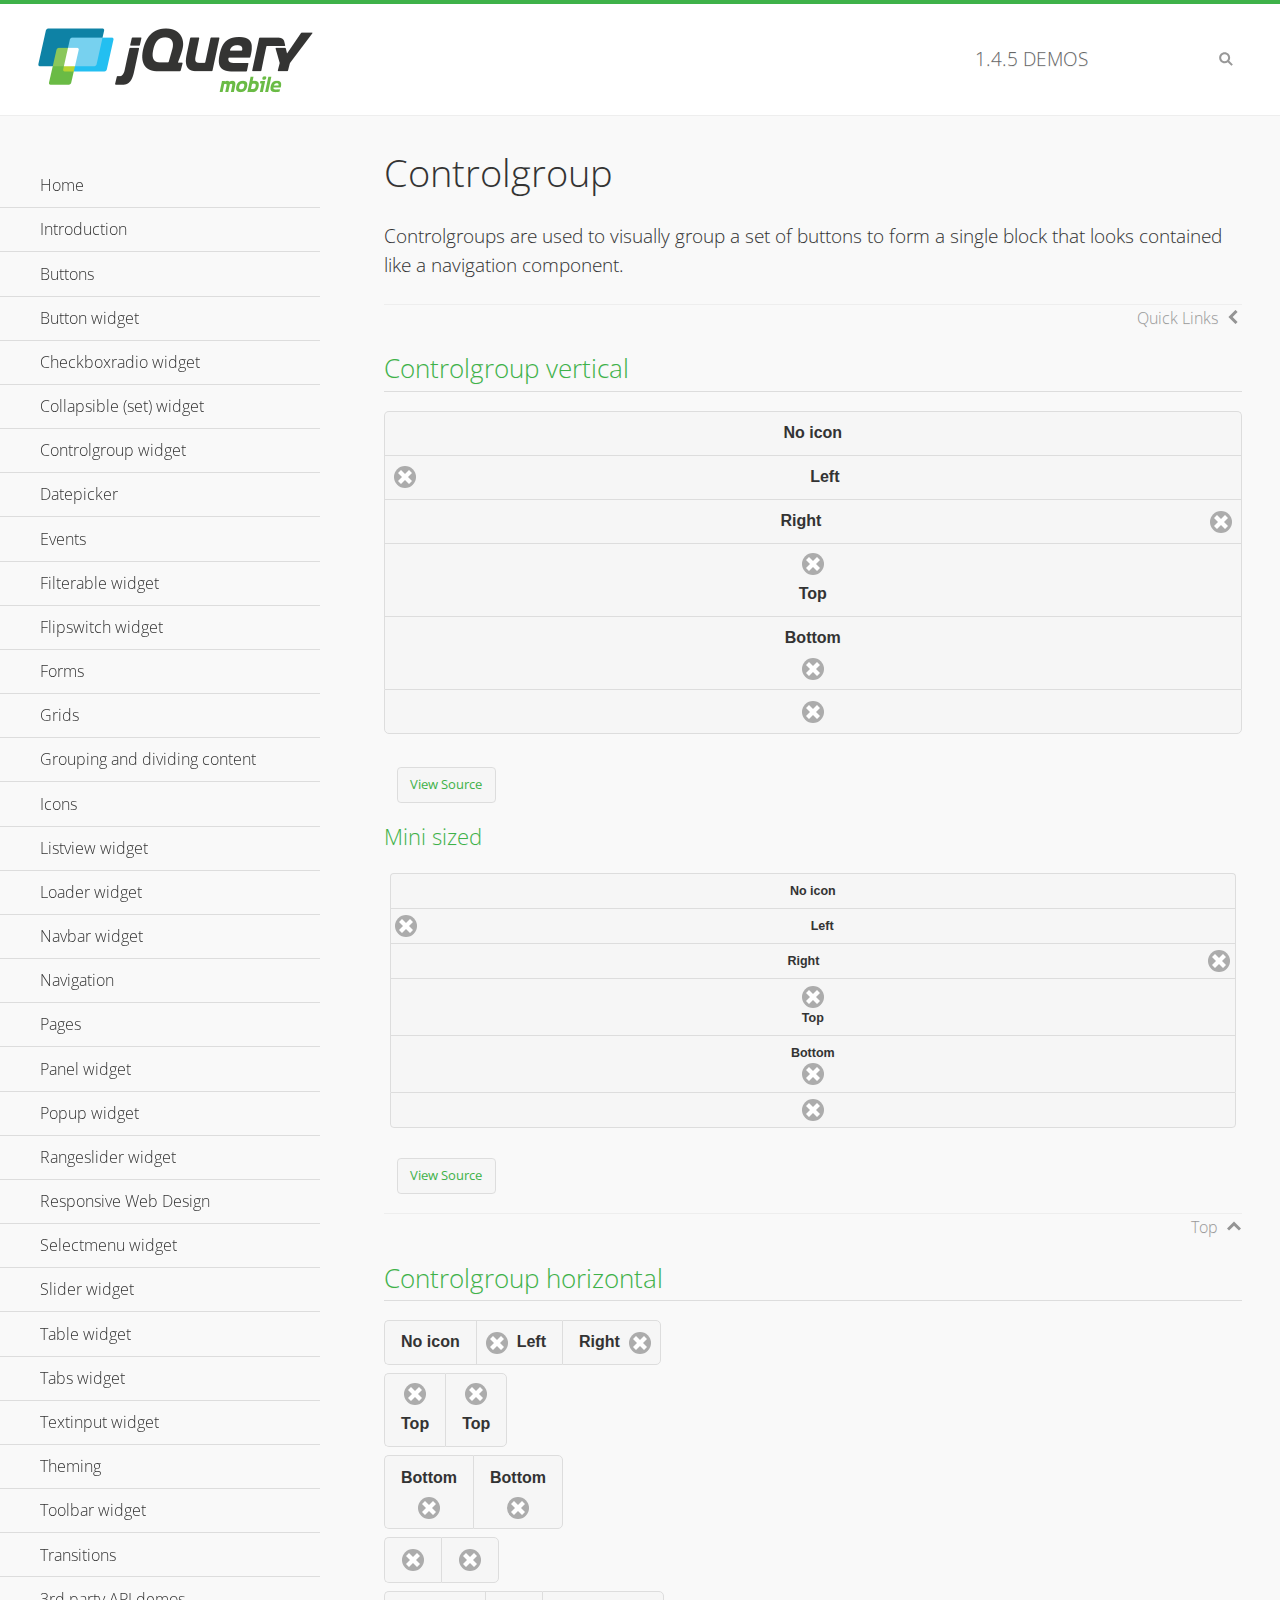
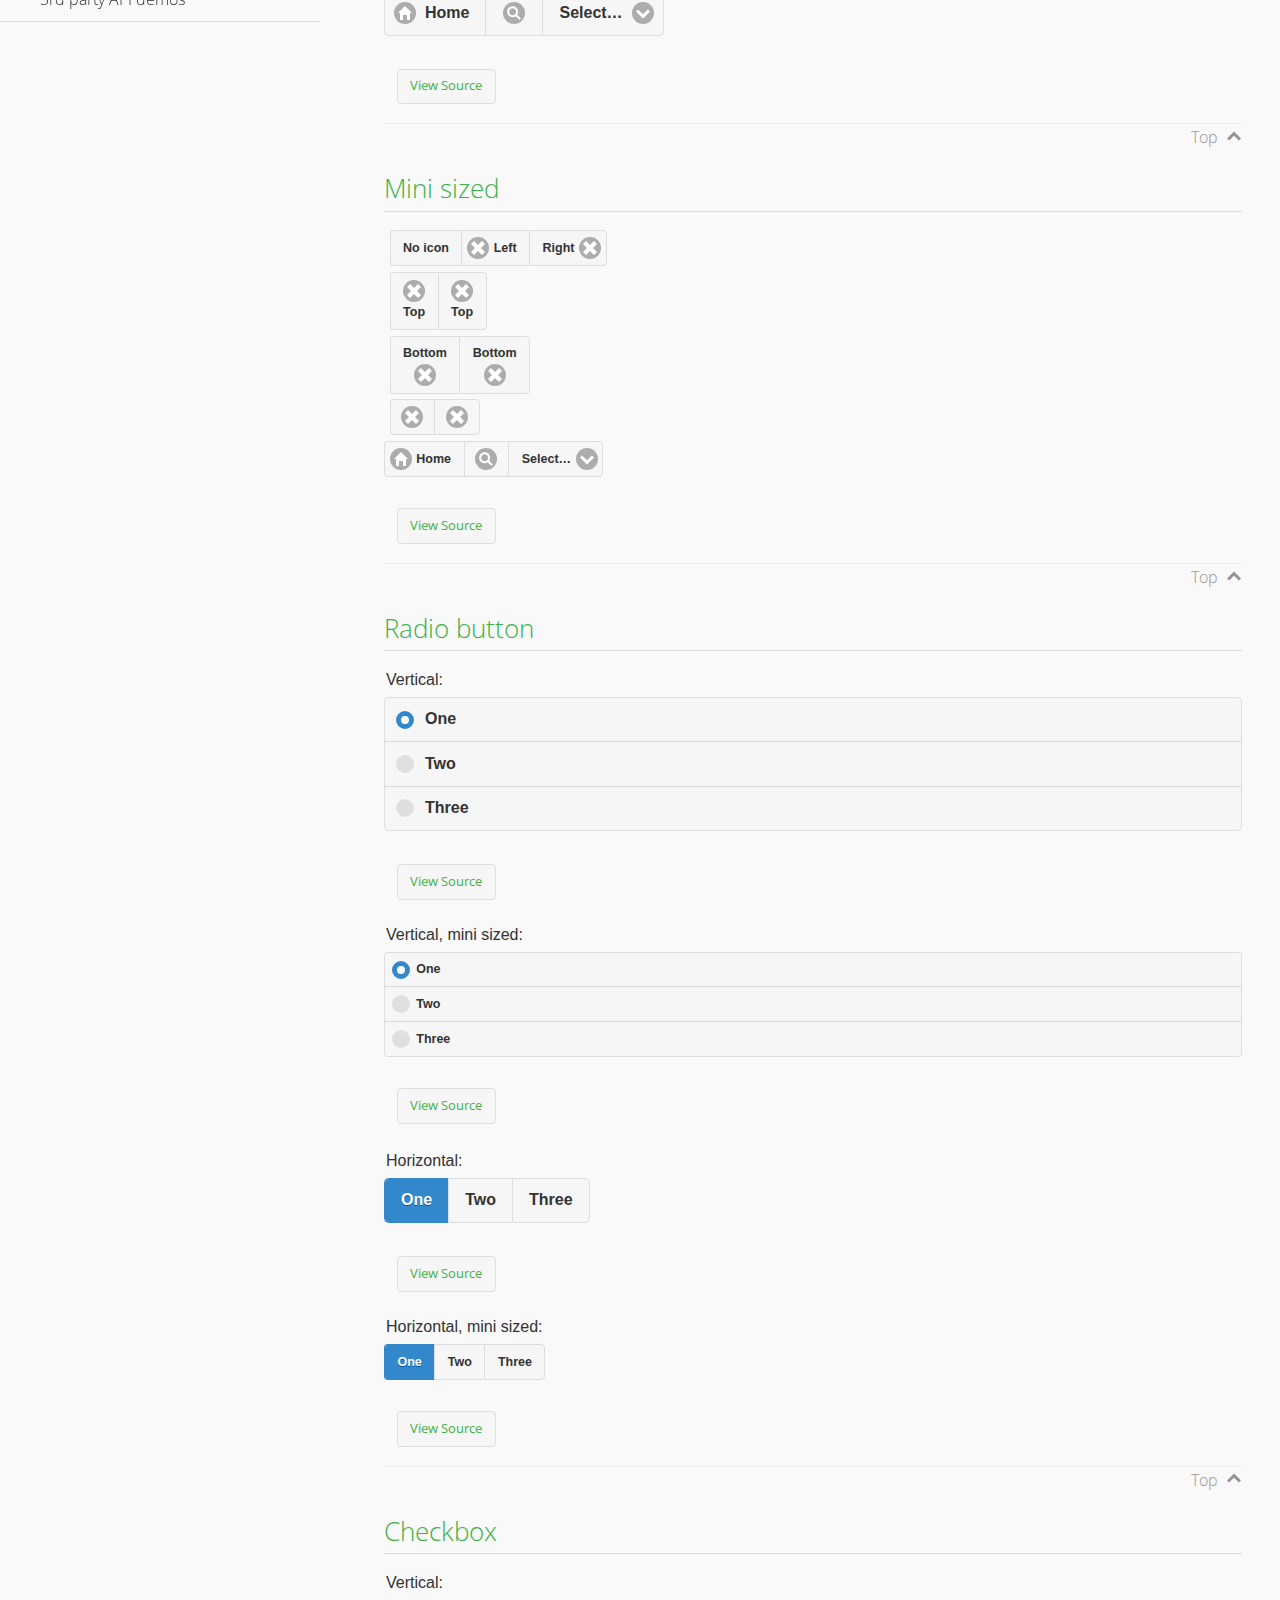
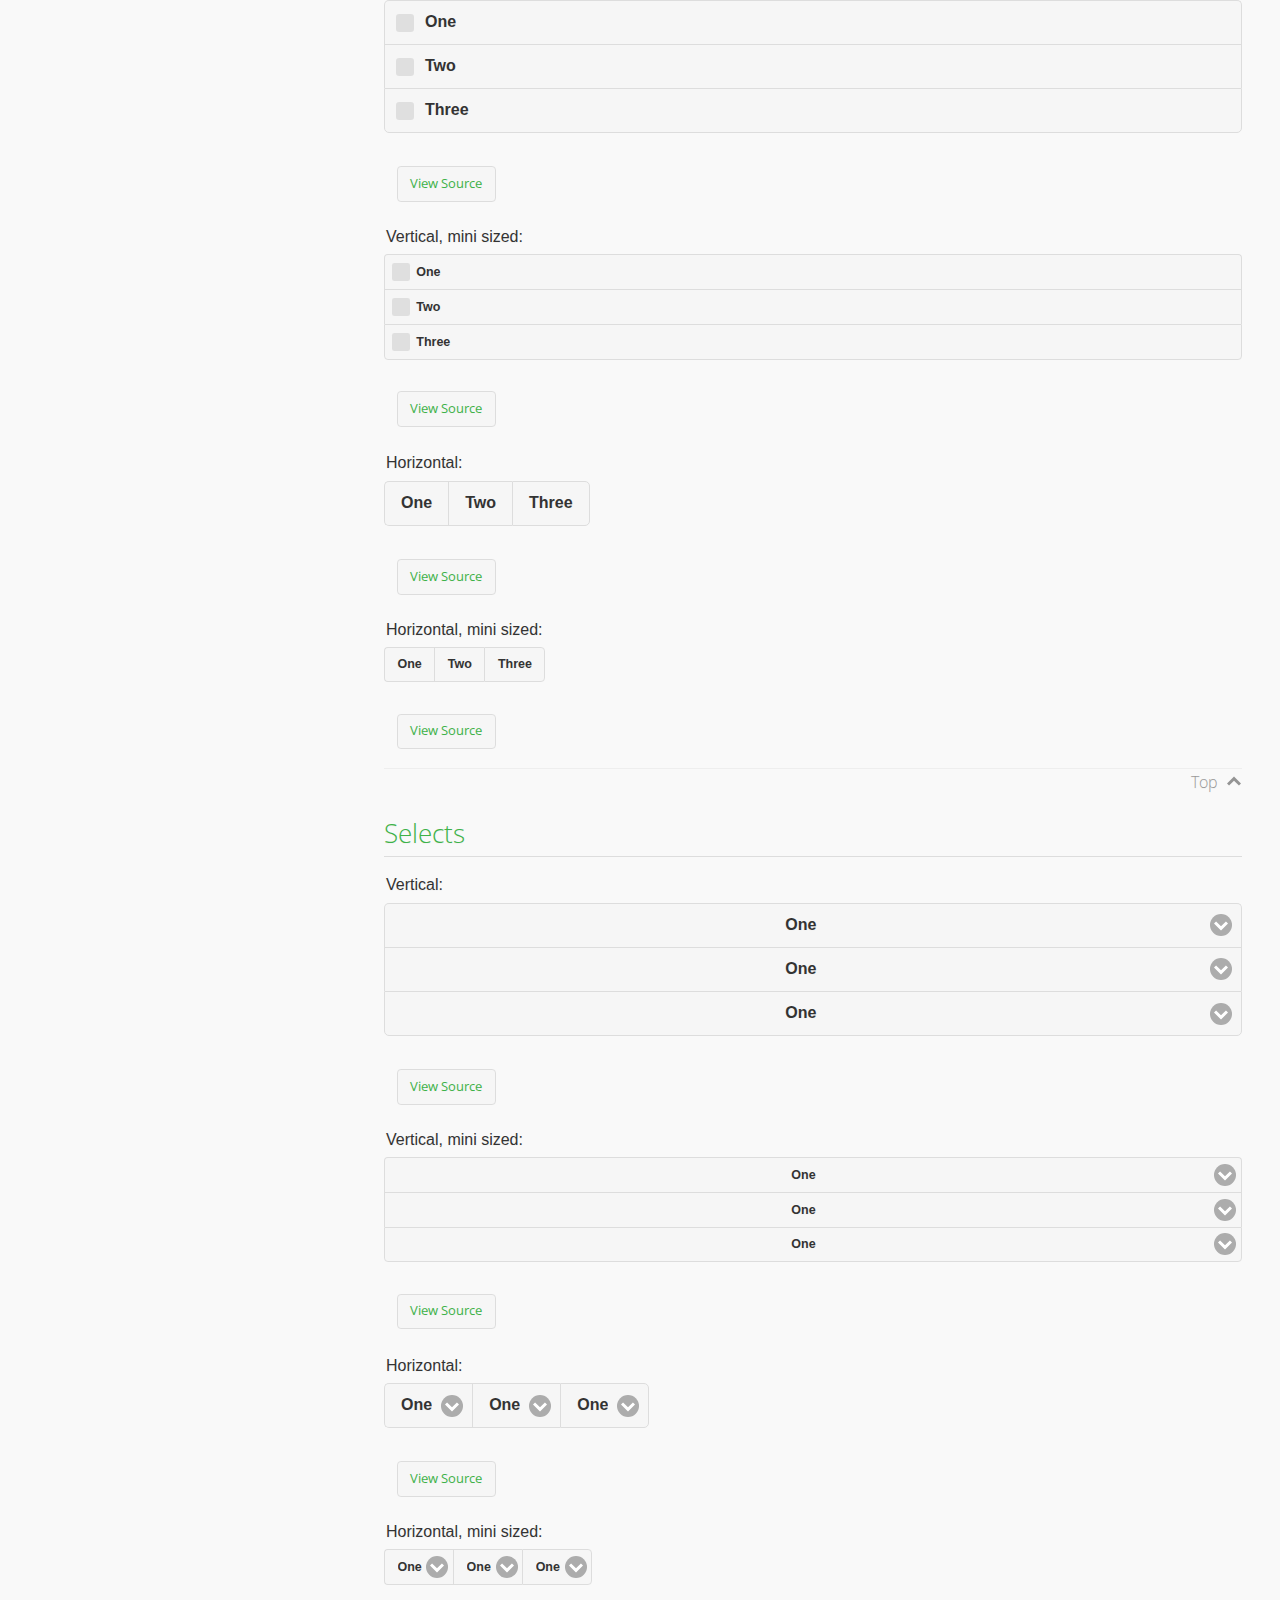
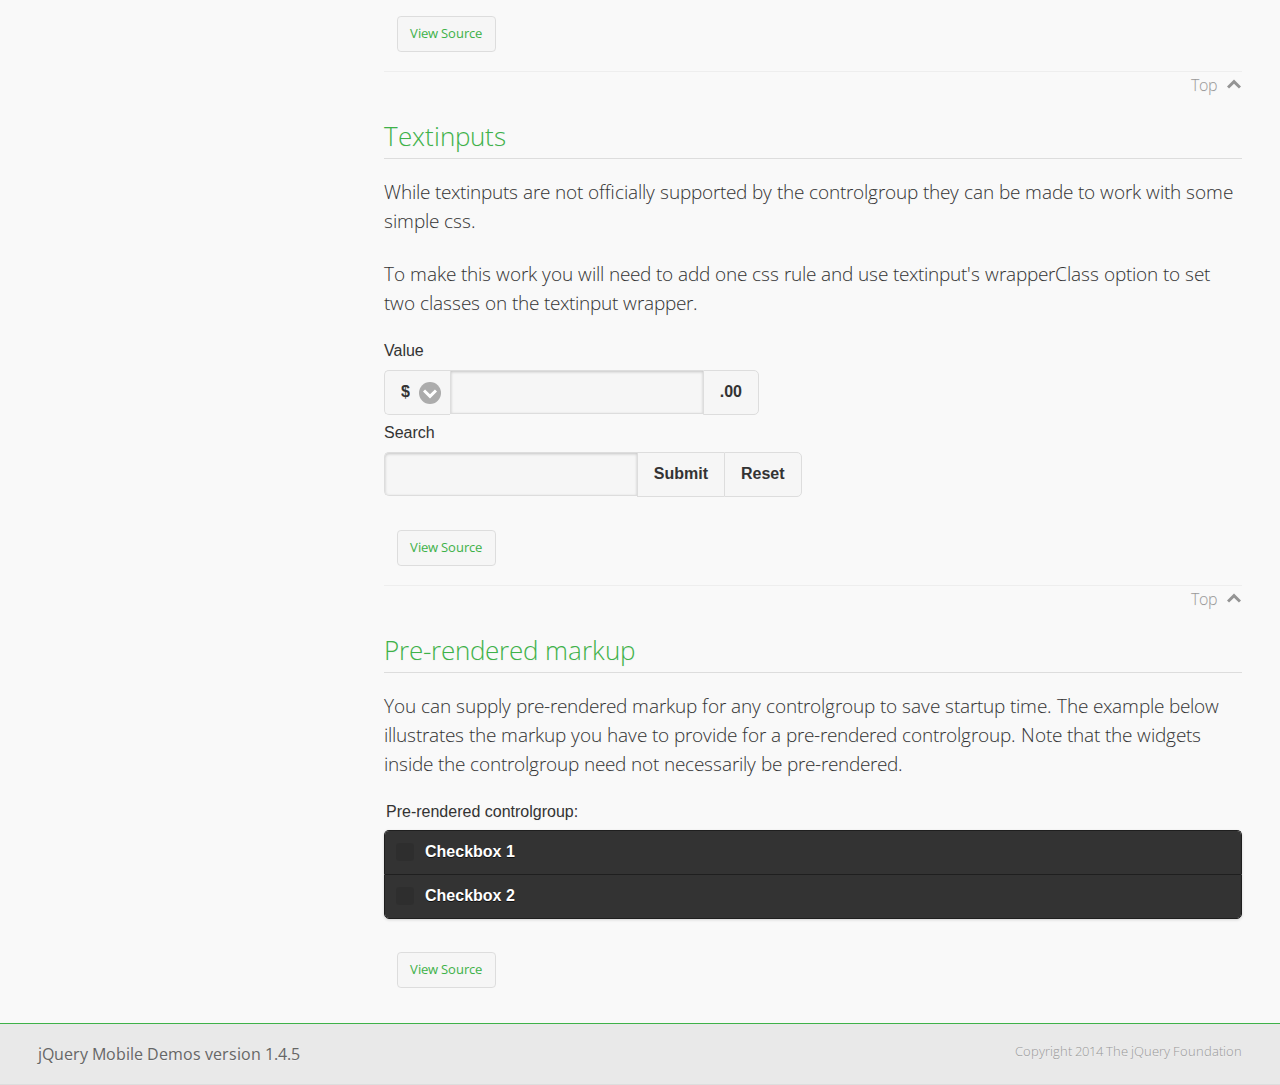
<file: jqm/demos/controlgroup/index.html>
<!DOCTYPE html>
<html>
<head>
	<meta charset="utf-8">
	<meta name="viewport" content="width=device-width, initial-scale=1">
	<title>Controlgroup - jQuery Mobile Demos</title>
	    <link rel="stylesheet" href="../css/themes/default/jquery.mobile-1.4.5.min.css">
	    <link rel="stylesheet" href="../_assets/css/jqm-demos.css">
	    <link rel="shortcut icon" href="../favicon.ico">
	    <link rel="stylesheet" href="http://fonts.googleapis.com/css?family=Open+Sans:300,400,700">
	    <script src="../js/jquery.js"></script>
	    <script src="../_assets/js/index.js"></script>
	    <script src="../js/jquery.mobile-1.4.5.min.js"></script>
	    <style>
	        #demo-borders .ui-collapsible .ui-collapsible-heading .ui-btn { border-top-width: 1px !important; }
	    </style>
	    <style id="textinput-controlgroup">
			.controlgroup-textinput{
				padding-top:.22em;
				padding-bottom:.22em;
			}
	    </style>
	</head>
	<body>
	<div data-role="page" class="jqm-demos" data-quicklinks="true">

	    <div data-role="header" class="jqm-header">
			<h2><a href="../" title="jQuery Mobile Demos home"><img src="../_assets/img/jquery-logo.png" alt="jQuery Mobile"></a></h2>
		<p><span class="jqm-version"></span> Demos</p>
	        <a href="#" class="jqm-navmenu-link ui-btn ui-btn-icon-notext ui-corner-all ui-icon-bars ui-nodisc-icon ui-alt-icon ui-btn-left">Menu</a>
	        <a href="#" class="jqm-search-link ui-btn ui-btn-icon-notext ui-corner-all ui-icon-search ui-nodisc-icon ui-alt-icon ui-btn-right">Search</a>
		    </div><!-- /header -->

	    <div role="main" class="ui-content jqm-content">

        <h1>Controlgroup</h1>

        <p>Controlgroups are used to visually group a set of buttons to form a single block that looks contained like a navigation component.
        </p>

		<h2>Controlgroup vertical</h2>

			<div data-demo-html="true">
				<div data-role="controlgroup">
					<a href="#" class="ui-btn ui-corner-all">No icon</a>
					<a href="#" class="ui-btn ui-corner-all ui-icon-delete ui-btn-icon-left">Left</a>
					<a href="#" class="ui-btn ui-corner-all ui-icon-delete ui-btn-icon-right">Right</a>
					<a href="#" class="ui-btn ui-corner-all ui-icon-delete ui-btn-icon-top">Top</a>
					<a href="#" class="ui-btn ui-corner-all ui-icon-delete ui-btn-icon-bottom">Bottom</a>
					<a href="#" class="ui-btn ui-corner-all ui-icon-delete ui-btn-icon-notext">Icon only</a>
				</div>
			</div><!--/demo-html -->

			<h3>Mini sized</h3>

			<div data-demo-html="true">
				<div data-role="controlgroup" data-mini="true">
					<a href="#" class="ui-btn ui-corner-all">No icon</a>
					<a href="#" class="ui-btn ui-corner-all ui-icon-delete ui-btn-icon-left">Left</a>
					<a href="#" class="ui-btn ui-corner-all ui-icon-delete ui-btn-icon-right">Right</a>
					<a href="#" class="ui-btn ui-corner-all ui-icon-delete ui-btn-icon-top">Top</a>
					<a href="#" class="ui-btn ui-corner-all ui-icon-delete ui-btn-icon-bottom">Bottom</a>
					<a href="#" class="ui-btn ui-corner-all ui-icon-delete ui-btn-icon-notext">Icon only</a>
				</div>
			</div><!--/demo-html -->

		<h2>Controlgroup horizontal</h2>

			<div data-demo-html="true">
				<div data-role="controlgroup" data-type="horizontal">
					<a href="#" class="ui-btn ui-corner-all">No icon</a>
					<a href="#" class="ui-btn ui-corner-all ui-icon-delete ui-btn-icon-left">Left</a>
					<a href="#" class="ui-btn ui-corner-all ui-icon-delete ui-btn-icon-right">Right</a>
				</div>
				<div data-role="controlgroup" data-type="horizontal">
					<a href="#" class="ui-btn ui-corner-all ui-icon-delete ui-btn-icon-top">Top</a>
					<a href="#" class="ui-btn ui-corner-all ui-icon-delete ui-btn-icon-top">Top</a>
				</div>
				<div data-role="controlgroup" data-type="horizontal">
					<a href="#" class="ui-btn ui-corner-all ui-icon-delete ui-btn-icon-bottom">Bottom</a>
					<a href="#" class="ui-btn ui-corner-all ui-icon-delete ui-btn-icon-bottom">Bottom</a>
				</div>
				<div data-role="controlgroup" data-type="horizontal">
					<a href="#" class="ui-btn ui-corner-all ui-icon-delete ui-btn-icon-notext">Icon only</a>
					<a href="#" class="ui-btn ui-corner-all ui-icon-delete ui-btn-icon-notext">Icon only</a>
				</div>
				<form>
					<fieldset data-role="controlgroup" data-type="horizontal">
						<button data-icon="home">Home</button>
						<button data-icon="search" data-iconpos="notext">Search</button>
						<label for="select-more-1a" class="ui-hidden-accessible">More</label>
						<select name="select-more-1a" id="select-more-1a">
							<option value="">Select&hellip;</option>
							<option value="#">One</option>
							<option value="#">Two</option>
							<option value="#">Three</option>
						</select>
					</fieldset>
				</form>
			</div><!--/demo-html -->

		<h2>Mini sized</h2>

			<div data-demo-html="true">
				<div data-role="controlgroup" data-type="horizontal" data-mini="true">
					<a href="#" class="ui-btn ui-corner-all">No icon</a>
					<a href="#" class="ui-btn ui-corner-all ui-icon-delete ui-btn-icon-left">Left</a>
					<a href="#" class="ui-btn ui-corner-all ui-icon-delete ui-btn-icon-right">Right</a>
				</div>
				<div data-role="controlgroup" data-type="horizontal" data-mini="true">
					<a href="#" class="ui-btn ui-corner-all ui-icon-delete ui-btn-icon-top">Top</a>
					<a href="#" class="ui-btn ui-corner-all ui-icon-delete ui-btn-icon-top">Top</a>
				</div>
				<div data-role="controlgroup" data-type="horizontal" data-mini="true">
					<a href="#" class="ui-btn ui-corner-all ui-icon-delete ui-btn-icon-bottom">Bottom</a>
					<a href="#" class="ui-btn ui-corner-all ui-icon-delete ui-btn-icon-bottom">Bottom</a>
				</div>
				<div data-role="controlgroup" data-type="horizontal" data-mini="true">
					<a href="#" class="ui-btn ui-corner-all ui-icon-delete ui-btn-icon-notext">Icon only</a>
					<a href="#" class="ui-btn ui-corner-all ui-icon-delete ui-btn-icon-notext">Icon only</a>
				</div>
				<form>
					<fieldset data-role="controlgroup" data-type="horizontal" data-mini="true">
						<button data-icon="home">Home</button>
						<button data-icon="search" data-iconpos="notext">Search</button>
						<label for="select-more-2a" class="ui-hidden-accessible">More</label>
						<select name="select-more-2a" id="select-more-2a">
							<option value="">Select&hellip;</option>
							<option value="#">One</option>
							<option value="#">Two</option>
							<option value="#">Three</option>
						</select>
					</fieldset>
				</form>
			</div><!--/demo-html -->

			<h2>Radio button</h2>

				<div data-demo-html="true">
					<form>
					<fieldset data-role="controlgroup">
						<legend>Vertical:</legend>
						<input type="radio" name="radio-choice-v-2" id="radio-choice-v-2a" value="on" checked="checked">
						<label for="radio-choice-v-2a">One</label>
						<input type="radio" name="radio-choice-v-2" id="radio-choice-v-2b" value="off">
						<label for="radio-choice-v-2b">Two</label>
						<input type="radio" name="radio-choice-v-2" id="radio-choice-v-2c" value="other">
						<label for="radio-choice-v-2c">Three</label>
					</fieldset>
					</form>
				</div><!--/demo-html -->

				<div data-demo-html="true">
					<form>
					<fieldset data-role="controlgroup" data-mini="true">
						<legend>Vertical, mini sized:</legend>
						<input type="radio" name="radio-choice-v-6" id="radio-choice-v-6a" value="on" checked="checked">
						<label for="radio-choice-v-6a">One</label>
						<input type="radio" name="radio-choice-v-6" id="radio-choice-v-6b" value="off">
						<label for="radio-choice-v-6b">Two</label>
						<input type="radio" name="radio-choice-v-6" id="radio-choice-v-6c" value="other">
						<label for="radio-choice-v-6c">Three</label>
					</fieldset>
					</form>
				</div><!--/demo-html -->

				<div data-demo-html="true">
					<form>
					<fieldset data-role="controlgroup" data-type="horizontal">
						<legend>Horizontal:</legend>
						<input type="radio" name="radio-choice-h-2" id="radio-choice-h-2a" value="on" checked="checked">
						<label for="radio-choice-h-2a">One</label>
						<input type="radio" name="radio-choice-h-2" id="radio-choice-h-2b" value="off">
						<label for="radio-choice-h-2b">Two</label>
						<input type="radio" name="radio-choice-h-2" id="radio-choice-h-2c" value="other">
						<label for="radio-choice-h-2c">Three</label>
					</fieldset>
					</form>
				</div><!--/demo-html -->

				<div data-demo-html="true">
					<form>
					<fieldset data-role="controlgroup" data-type="horizontal" data-mini="true">
						<legend>Horizontal, mini sized:</legend>
						<input type="radio" name="radio-choice-h-6" id="radio-choice-h-6a" value="on" checked="checked">
						<label for="radio-choice-h-6a">One</label>
						<input type="radio" name="radio-choice-h-6" id="radio-choice-h-6b" value="off">
						<label for="radio-choice-h-6b">Two</label>
						<input type="radio" name="radio-choice-h-6" id="radio-choice-h-6c" value="other">
						<label for="radio-choice-h-6c">Three</label>
					</fieldset>
					</form>
				</div><!--/demo-html -->

			<h2>Checkbox</h2>

				<div data-demo-html="true">
					<form>
					<fieldset data-role="controlgroup">
						<legend>Vertical:</legend>
						<input type="checkbox" name="checkbox-v-2a" id="checkbox-v-2a">
						<label for="checkbox-v-2a">One</label>
						<input type="checkbox" name="checkbox-v-2b" id="checkbox-v-2b">
						<label for="checkbox-v-2b">Two</label>
						<input type="checkbox" name="checkbox-v-2c" id="checkbox-v-2c">
						<label for="checkbox-v-2c">Three</label>
					</fieldset>
					</form>
				</div><!--/demo-html -->

				<div data-demo-html="true">
					<form>
					<fieldset data-role="controlgroup" data-mini="true">
						<legend>Vertical, mini sized:</legend>
						<input type="checkbox" name="checkbox-v-6a" id="checkbox-v-6a">
						<label for="checkbox-v-6a">One</label>
						<input type="checkbox" name="checkbox-v-6b" id="checkbox-v-6b">
						<label for="checkbox-v-6b">Two</label>
						<input type="checkbox" name="checkbox-v-6c" id="checkbox-v-6c">
						<label for="checkbox-v-6c">Three</label>
					</fieldset>
					</form>
				</div><!--/demo-html -->

				<div data-demo-html="true">
					<form>
					<fieldset data-role="controlgroup" data-type="horizontal">
						<legend>Horizontal:</legend>
						<input type="checkbox" name="checkbox-h-2a" id="checkbox-h-2a">
						<label for="checkbox-h-2a">One</label>
						<input type="checkbox" name="checkbox-h-2b" id="checkbox-h-2b">
						<label for="checkbox-h-2b">Two</label>
						<input type="checkbox" name="checkbox-h-2c" id="checkbox-h-2c">
						<label for="checkbox-h-2c">Three</label>
					</fieldset>
					</form>
				</div><!--/demo-html -->

				<div data-demo-html="true">
					<form>
					<fieldset data-role="controlgroup" data-type="horizontal" data-mini="true">
						<legend>Horizontal, mini sized:</legend>
						<input type="checkbox" name="checkbox-h-6a" id="checkbox-h-6a">
						<label for="checkbox-h-6a">One</label>
						<input type="checkbox" name="checkbox-h-6b" id="checkbox-h-6b">
						<label for="checkbox-h-6b">Two</label>
						<input type="checkbox" name="checkbox-h-6c" id="checkbox-h-6c">
						<label for="checkbox-h-6c">Three</label>
					</fieldset>
					</form>
				</div><!--/demo-html -->

			<h2>Selects</h2>

				<div data-demo-html="true">
					<form>
					<fieldset data-role="controlgroup">
						<legend>Vertical:</legend>
						<label for="select-v-2a">Select A</label>
						<select name="select-v-2a" id="select-v-2a">
							<option value="#">One</option>
							<option value="#">Two</option>
							<option value="#">Three</option>
						</select>
						<label for="select-v-2b">Select B</label>
						<select name="select-v-2b" id="select-v-2b">
							<option value="#">One</option>
							<option value="#">Two</option>
							<option value="#">Three</option>
						</select>
						<label for="select-v-2c">Select C</label>
						<select name="select-v-2c" id="select-v-2c">
							<option value="#">One</option>
							<option value="#">Two</option>
							<option value="#">Three</option>
						</select>
					</fieldset>
					</form>
				</div><!--/demo-html -->

				<div data-demo-html="true">
					<form>
					<fieldset data-role="controlgroup" data-mini="true">
						<legend>Vertical, mini sized:</legend>
						<label for="select-v-6a">Select A</label>
						<select name="select-v-6a" id="select-v-6a">
							<option value="#">One</option>
							<option value="#">Two</option>
							<option value="#">Three</option>
						</select>
						<label for="select-v-6b">Select B</label>
						<select name="select-v-6b" id="select-v-6b">
							<option value="#">One</option>
							<option value="#">Two</option>
							<option value="#">Three</option>
						</select>
						<label for="select-v-6c">Select C</label>
						<select name="select-v-6c" id="select-v-6c">
							<option value="#">One</option>
							<option value="#">Two</option>
							<option value="#">Three</option>
						</select>
					</fieldset>
					</form>
				</div><!--/demo-html -->

				<div data-demo-html="true">
					<form>
					<fieldset data-role="controlgroup" data-type="horizontal">
						<legend>Horizontal:</legend>
						<label for="select-h-2a">Select A</label>
						<select name="select-h-2a" id="select-h-2a">
							<option value="#">One</option>
							<option value="#">Two</option>
							<option value="#">Three</option>
						</select>
						<label for="select-h-2b">Select B</label>
						<select name="select-h-2b" id="select-h-2b">
							<option value="#">One</option>
							<option value="#">Two</option>
							<option value="#">Three</option>
						</select>
						<label for="select-h-2c">Select C</label>
						<select name="select-h-2c" id="select-h-2c">
							<option value="#">One</option>
							<option value="#">Two</option>
							<option value="#">Three</option>
						</select>
					</fieldset>
					</form>
				</div><!--/demo-html -->

				<div data-demo-html="true">
					<form>
					<fieldset data-role="controlgroup" data-type="horizontal" data-mini="true">
						<legend>Horizontal, mini sized:</legend>
						<label for="select-h-6a">Select A</label>
						<select name="select-h-6a" id="select-h-6a">
							<option value="#">One</option>
							<option value="#">Two</option>
							<option value="#">Three</option>
						</select>
						<label for="select-h-6b">Select B</label>
						<select name="select-h-6b" id="select-h-6b">
							<option value="#">One</option>
							<option value="#">Two</option>
							<option value="#">Three</option>
						</select>
						<label for="select-h-6c">Select C</label>
						<select name="select-h-6c" id="select-h-6c">
							<option value="#">One</option>
							<option value="#">Two</option>
							<option value="#">Three</option>
						</select>
					</fieldset>
					</form>
				</div><!--/demo-html -->

				<h2>Textinputs</h2>
				<p>While textinputs are not officially supported by the controlgroup they can be made to work with some simple css.</p>
				<p>To make this work you will need to add one css rule and use textinput's wrapperClass option to set two classes on the textinput wrapper.</p>
				<div data-demo-html="true" data-demo-css="#textinput-controlgroup">
					<label for="currency-controlgroup">Value</label>
					<div data-role="controlgroup" data-type="horizontal">
						<select>
							<option>$</option>
							<option>€</option>
							<option>£</option>
							<option>¥</option>
							<option>₩</option>
							<option>₹</option>
						</select>
						<input id="currency-controlgroup" type="text" data-wrapper-class="controlgroup-textinput ui-btn">
						<button>.00</button>
					</div>
					<label for="search-control-group">Search</label>
					<div data-role="controlgroup" data-type="horizontal">
						<input type="text" id="search-control-group" data-wrapper-class="controlgroup-textinput ui-btn">
						<button>Submit</button>
						<button>Reset</button>
					</div>
				</div>

		<h2>Pre-rendered markup</h2>
		<p>You can supply pre-rendered markup for any controlgroup to save startup time. The example below illustrates the markup you have to provide for a pre-rendered controlgroup. Note that the widgets inside the controlgroup need not necessarily be pre-rendered.</p>
		<div data-demo-html="true">
			<div data-role="controlgroup" data-enhanced="true" class="ui-controlgroup ui-controlgroup-vertical ui-group-theme-b ui-corner-all">
				<div role="heading" class="ui-controlgroup-label">
					<legend>Pre-rendered controlgroup:</legend>
				</div>
				<div class="ui-controlgroup-controls ui-shadow">
					<label for="pre-rendered-cb-1" class="ui-first-child">Checkbox 1</label>
					<input type="checkbox" id="pre-rendered-cb-1" name="pre-rendered-cb-1" value="1">
					<label for="pre-rendered-cb-2" class="ui-last-child">Checkbox 2</label>
					<input type="checkbox" id="pre-rendered-cb-2" name="pre-rendered-cb-2" value="2">
				</div>
			</div>
		</div>

	</div><!-- /content -->
	    <div data-role="panel" class="jqm-navmenu-panel" data-position="left" data-display="overlay" data-theme="a">
	    	<ul class="jqm-list ui-alt-icon ui-nodisc-icon">
<li data-filtertext="demos homepage" data-icon="home"><a href=".././">Home</a></li>
<li data-filtertext="introduction overview getting started"><a href="../intro/" data-ajax="false">Introduction</a></li>
<li data-filtertext="buttons button markup buttonmarkup method anchor link button element"><a href="../button-markup/" data-ajax="false">Buttons</a></li>
<li data-filtertext="form button widget input button submit reset"><a href="../button/" data-ajax="false">Button widget</a></li>
<li data-role="collapsible" data-enhanced="true" data-collapsed-icon="carat-d" data-expanded-icon="carat-u" data-iconpos="right" data-inset="false" class="ui-collapsible ui-collapsible-themed-content ui-collapsible-collapsed">
	<h3 class="ui-collapsible-heading ui-collapsible-heading-collapsed">
		<a href="#" class="ui-collapsible-heading-toggle ui-btn ui-btn-icon-right ui-btn-inherit ui-icon-carat-d">
		    Checkboxradio widget<span class="ui-collapsible-heading-status"> click to expand contents</span>
		</a>
	</h3>
	<div class="ui-collapsible-content ui-body-inherit ui-collapsible-content-collapsed" aria-hidden="true">
		<ul>
			<li data-filtertext="form checkboxradio widget checkbox input checkboxes controlgroups"><a href="../checkboxradio-checkbox/" data-ajax="false">Checkboxes</a></li>
			<li data-filtertext="form checkboxradio widget radio input radio buttons controlgroups"><a href="../checkboxradio-radio/" data-ajax="false">Radio buttons</a></li>
		</ul>
	</div>
</li>
<li data-role="collapsible" data-enhanced="true" data-collapsed-icon="carat-d" data-expanded-icon="carat-u" data-iconpos="right" data-inset="false" class="ui-collapsible ui-collapsible-themed-content ui-collapsible-collapsed">
	<h3 class="ui-collapsible-heading ui-collapsible-heading-collapsed">
		<a href="#" class="ui-collapsible-heading-toggle ui-btn ui-btn-icon-right ui-btn-inherit ui-icon-carat-d">
			Collapsible (set) widget<span class="ui-collapsible-heading-status"> click to expand contents</span>
		</a>
	</h3>
	<div class="ui-collapsible-content ui-body-inherit ui-collapsible-content-collapsed" aria-hidden="true">
		<ul>
			<li data-filtertext="collapsibles content formatting"><a href="../collapsible/" data-ajax="false">Collapsible</a></li>
			<li data-filtertext="dynamic collapsible set accordion append expand"><a href="../collapsible-dynamic/" data-ajax="false">Dynamic collapsibles</a></li>
			<li data-filtertext="accordions collapsible set widget content formatting grouped collapsibles"><a href="../collapsibleset/" data-ajax="false">Collapsible set</a></li>
		</ul>
	</div>
</li>
<li data-role="collapsible" data-enhanced="true" data-collapsed-icon="carat-d" data-expanded-icon="carat-u" data-iconpos="right" data-inset="false" class="ui-collapsible ui-collapsible-themed-content ui-collapsible-collapsed">
	<h3 class="ui-collapsible-heading ui-collapsible-heading-collapsed">
		<a href="#" class="ui-collapsible-heading-toggle ui-btn ui-btn-icon-right ui-btn-inherit ui-icon-carat-d">
			Controlgroup widget<span class="ui-collapsible-heading-status"> click to expand contents</span>
		</a>
	</h3>
	<div class="ui-collapsible-content ui-body-inherit ui-collapsible-content-collapsed" aria-hidden="true">
		<ul>
			<li data-filtertext="controlgroups selectmenu checkboxradio input grouped buttons horizontal vertical"><a href="../controlgroup/" data-ajax="false">Controlgroup</a></li>
			<li data-filtertext="dynamic controlgroup dynamically add buttons"><a href="../controlgroup-dynamic/" data-ajax="false">Dynamic controlgroups</a></li>
		</ul>
	</div>
</li>
<li data-filtertext="form datepicker widget date input"><a href="../datepicker/" data-ajax="false">Datepicker</a></li>
<li data-role="collapsible" data-enhanced="true" data-collapsed-icon="carat-d" data-expanded-icon="carat-u" data-iconpos="right" data-inset="false" class="ui-collapsible ui-collapsible-themed-content ui-collapsible-collapsed">
	<h3 class="ui-collapsible-heading ui-collapsible-heading-collapsed">
		<a href="#" class="ui-collapsible-heading-toggle ui-btn ui-btn-icon-right ui-btn-inherit ui-icon-carat-d">
			Events<span class="ui-collapsible-heading-status"> click to expand contents</span>
		</a>
	</h3>
	<div class="ui-collapsible-content ui-body-inherit ui-collapsible-content-collapsed" aria-hidden="true">
		<ul>
			<li data-filtertext="swipe to delete list items listviews swipe events"><a href="../swipe-list/" data-ajax="false">Swipe list items</a></li>
			<li data-filtertext="swipe to navigate swipe page navigation swipe events"><a href="../swipe-page/" data-ajax="false">Swipe page navigation</a></li>
		</ul>
	</div>
</li>
<li data-filtertext="filterable filter elements sorting searching listview table"><a href="../filterable/" data-ajax="false">Filterable widget</a></li>
<li data-filtertext="form flipswitch widget flip toggle switch binary select checkbox input"><a href="../flipswitch/" data-ajax="false">Flipswitch widget</a></li>
<li data-role="collapsible" data-enhanced="true" data-collapsed-icon="carat-d" data-expanded-icon="carat-u" data-iconpos="right" data-inset="false" class="ui-collapsible ui-collapsible-themed-content ui-collapsible-collapsed">
	<h3 class="ui-collapsible-heading ui-collapsible-heading-collapsed">
		<a href="#" class="ui-collapsible-heading-toggle ui-btn ui-btn-icon-right ui-btn-inherit ui-icon-carat-d">
			Forms<span class="ui-collapsible-heading-status"> click to expand contents</span>
		</a>
	</h3>
	<div class="ui-collapsible-content ui-body-inherit ui-collapsible-content-collapsed" aria-hidden="true">
		<ul>
			<li data-filtertext="forms text checkbox radio range button submit reset inputs selects textarea slider flipswitch label form elements"><a href="../forms/" data-ajax="false">Forms</a></li>
			<li data-filtertext="form hide labels hidden accessible ui-hidden-accessible forms"><a href="../forms-label-hidden-accessible/" data-ajax="false">Hide labels</a></li>
			<li data-filtertext="form field containers fieldcontain ui-field-contain forms"><a href="../forms-field-contain/" data-ajax="false">Field containers</a></li>
			<li data-filtertext="forms disabled form elements"><a href="../forms-disabled/" data-ajax="false">Forms disabled</a></li>
			<li data-filtertext="forms gallery examples overview forms text checkbox radio range button submit reset inputs selects textarea slider flipswitch label form elements"><a href="../forms-gallery/" data-ajax="false">Forms gallery</a></li>
		</ul>
	</div>
</li>
<li data-role="collapsible" data-enhanced="true" data-collapsed-icon="carat-d" data-expanded-icon="carat-u" data-iconpos="right" data-inset="false" class="ui-collapsible ui-collapsible-themed-content ui-collapsible-collapsed">
	<h3 class="ui-collapsible-heading ui-collapsible-heading-collapsed">
		<a href="#" class="ui-collapsible-heading-toggle ui-btn ui-btn-icon-right ui-btn-inherit ui-icon-carat-d">
			Grids<span class="ui-collapsible-heading-status"> click to expand contents</span>
		</a>
	</h3>
	<div class="ui-collapsible-content ui-body-inherit ui-collapsible-content-collapsed" aria-hidden="true">
		<ul>
			<li data-filtertext="grids columns blocks content formatting rwd responsive css framework"><a href="../grids/" data-ajax="false">Grids</a></li>
			<li data-filtertext="buttons in grids css framework"><a href="../grids-buttons/" data-ajax="false">Buttons in grids</a></li>
			<li data-filtertext="custom responsive grids rwd css framework"><a href="../grids-custom-responsive/" data-ajax="false">Custom responsive grids</a></li>
		</ul>
	</div>
</li>
<li data-filtertext="blocks content formatting sections heading"><a href="../body-bar-classes/" data-ajax="false">Grouping and dividing content</a></li>
<li data-role="collapsible" data-enhanced="true" data-collapsed-icon="carat-d" data-expanded-icon="carat-u" data-iconpos="right" data-inset="false" class="ui-collapsible ui-collapsible-themed-content ui-collapsible-collapsed">
	<h3 class="ui-collapsible-heading ui-collapsible-heading-collapsed">
		<a href="#" class="ui-collapsible-heading-toggle ui-btn ui-btn-icon-right ui-btn-inherit ui-icon-carat-d">
			Icons<span class="ui-collapsible-heading-status"> click to expand contents</span>
		</a>
	</h3>
	<div class="ui-collapsible-content ui-body-inherit ui-collapsible-content-collapsed" aria-hidden="true">
		<ul>
			<li data-filtertext="button icons svg disc alt custom icon position"><a href="../icons/" data-ajax="false">Icons</a></li>
			<li data-filtertext=""><a href="../icons-grunticon/" data-ajax="false">Grunticon loader</a></li>
		</ul>
	</div>
</li>
<li data-role="collapsible" data-enhanced="true" data-collapsed-icon="carat-d" data-expanded-icon="carat-u" data-iconpos="right" data-inset="false" class="ui-collapsible ui-collapsible-themed-content ui-collapsible-collapsed">
	<h3 class="ui-collapsible-heading ui-collapsible-heading-collapsed">
		<a href="#" class="ui-collapsible-heading-toggle ui-btn ui-btn-icon-right ui-btn-inherit ui-icon-carat-d">
			Listview widget<span class="ui-collapsible-heading-status"> click to expand contents</span>
		</a>
	</h3>
	<div class="ui-collapsible-content ui-body-inherit ui-collapsible-content-collapsed" aria-hidden="true">
		<ul>
			<li data-filtertext="listview widget thumbnails icons nested split button collapsible ul ol"><a href="../listview/" data-ajax="false">Listview</a></li>
			<li data-filtertext="autocomplete filterable reveal listview filtertextbeforefilter placeholder"><a href="../listview-autocomplete/" data-ajax="false">Listview autocomplete</a></li>
			<li data-filtertext="autocomplete filterable reveal listview remote data filtertextbeforefilter placeholder"><a href="../listview-autocomplete-remote/" data-ajax="false">Listview autocomplete remote data</a></li>
			<li data-filtertext="autodividers anchor jump scroll linkbars listview lists ul ol"><a href="../listview-autodividers-linkbar/" data-ajax="false">Listview autodividers linkbar</a></li>
			<li data-filtertext="listview autodividers selector autodividersselector lists ul ol"><a href="../listview-autodividers-selector/" data-ajax="false">Listview autodividers selector</a></li>
			<li data-filtertext="listview nested list items"><a href="../listview-nested-lists/" data-ajax="false">Nested Listviews</a></li>
			<li data-filtertext="listview collapsible list items flat"><a href="../listview-collapsible-item-flat/" data-ajax="false">Listview collapsible list items (flat)</a></li>
			<li data-filtertext="listview collapsible list indented"><a href="../listview-collapsible-item-indented/" data-ajax="false">Listview collapsible list items (indented)</a></li>
			<li data-filtertext="grid listview responsive grids responsive listviews lists ul"><a href="../listview-grid/" data-ajax="false">Listview responsive grid</a></li>
		</ul>
	</div>
</li>
<li data-filtertext="loader widget page loading navigation overlay spinner"><a href="../loader/" data-ajax="false">Loader widget</a></li>
<li data-filtertext="navbar widget navmenu toolbars header footer"><a href="../navbar/" data-ajax="false">Navbar widget</a></li>
<li data-role="collapsible" data-enhanced="true" data-collapsed-icon="carat-d" data-expanded-icon="carat-u" data-iconpos="right" data-inset="false" class="ui-collapsible ui-collapsible-themed-content ui-collapsible-collapsed">
	<h3 class="ui-collapsible-heading ui-collapsible-heading-collapsed">
		<a href="#" class="ui-collapsible-heading-toggle ui-btn ui-btn-icon-right ui-btn-inherit ui-icon-carat-d">
			Navigation<span class="ui-collapsible-heading-status"> click to expand contents</span>
		</a>
	</h3>
	<div class="ui-collapsible-content ui-body-inherit ui-collapsible-content-collapsed" aria-hidden="true">
		<ul>
			<li data-filtertext="ajax navigation navigate widget history event method"><a href="../navigation/" data-ajax="false">Navigation</a></li>
			<li data-filtertext="linking pages page links navigation ajax prefetch cache"><a href="../navigation-linking-pages/" data-ajax="false">Linking pages</a></li>
			<!-- <li data-filtertext="php redirect server redirection server-side navigation"><a href="../navigation-php-redirect/" data-ajax="false">PHP redirect demo</a></li>-->
			<li data-filtertext="navigation redirection hash query"><a href="../navigation-hash-processing/" data-ajax="false">Hash processing demo</a></li>
			<li data-filtertext="navigation redirection hash query"><a href="../page-events/" data-ajax="false">Page Navigation Events</a></li>
		</ul>
	</div>
</li>
<li data-role="collapsible" data-enhanced="true" data-collapsed-icon="carat-d" data-expanded-icon="carat-u" data-iconpos="right" data-inset="false" class="ui-collapsible ui-collapsible-themed-content ui-collapsible-collapsed">
	<h3 class="ui-collapsible-heading ui-collapsible-heading-collapsed">
		<a href="#" class="ui-collapsible-heading-toggle ui-btn ui-btn-icon-right ui-btn-inherit ui-icon-carat-d">
			Pages<span class="ui-collapsible-heading-status"> click to expand contents</span>
		</a>
	</h3>
	<div class="ui-collapsible-content ui-body-inherit ui-collapsible-content-collapsed" aria-hidden="true">
		<ul>
			<li data-filtertext="pages page widget ajax navigation"><a href="../pages/" data-ajax="false">Pages</a></li>
			<li data-filtertext="single page"><a href="../pages-single-page/" data-ajax="false">Single page</a></li>
			<li data-filtertext="multipage multi-page page"><a href="../pages-multi-page/" data-ajax="false">Multi-page template</a></li>
			<li data-filtertext="dialog page widget modal popup"><a href="../pages-dialog/" data-ajax="false">Dialog page</a></li>
		</ul>
	</div>
</li>
<li data-role="collapsible" data-enhanced="true" data-collapsed-icon="carat-d" data-expanded-icon="carat-u" data-iconpos="right" data-inset="false" class="ui-collapsible ui-collapsible-themed-content ui-collapsible-collapsed">
	<h3 class="ui-collapsible-heading ui-collapsible-heading-collapsed">
		<a href="#" class="ui-collapsible-heading-toggle ui-btn ui-btn-icon-right ui-btn-inherit ui-icon-carat-d">
			Panel widget<span class="ui-collapsible-heading-status"> click to expand contents</span>
		</a>
	</h3>
	<div class="ui-collapsible-content ui-body-inherit ui-collapsible-content-collapsed" aria-hidden="true">
		<ul>
			<li data-filtertext="panel widget sliding panels reveal push overlay responsive"><a href="../panel/" data-ajax="false">Panel</a></li>
			<li data-filtertext=""><a href="../panel-external/" data-ajax="false">External panels</a></li>
			<li data-filtertext="panel "><a href="../panel-fixed/" data-ajax="false">Fixed panels</a></li>
			<li data-filtertext="panel slide panels sliding panels shadow rwd responsive breakpoint"><a href="../panel-responsive/" data-ajax="false">Panels responsive</a></li>
			<li data-filtertext="panel custom style custom panel width reveal shadow listview panel styling page background wrapper"><a href="../panel-styling/" data-ajax="false">Custom panel style</a></li>
			<li data-filtertext="panel open on swipe"><a href="../panel-swipe-open/" data-ajax="false">Panel open on swipe</a></li>
			<li data-filtertext="panels outside page internal external toolbars"><a href="../panel-external-internal/" data-ajax="false">Panel external and internal</a></li>
		</ul>
	</div>
</li>
<li data-role="collapsible" data-enhanced="true" data-collapsed-icon="carat-d" data-expanded-icon="carat-u" data-iconpos="right" data-inset="false" class="ui-collapsible ui-collapsible-themed-content ui-collapsible-collapsed">
	<h3 class="ui-collapsible-heading ui-collapsible-heading-collapsed">
		<a href="#" class="ui-collapsible-heading-toggle ui-btn ui-btn-icon-right ui-btn-inherit ui-icon-carat-d">
			Popup widget<span class="ui-collapsible-heading-status"> click to expand contents</span>
		</a>
	</h3>
	<div class="ui-collapsible-content ui-body-inherit ui-collapsible-content-collapsed" aria-hidden="true">
		<ul>
			<li data-filtertext="popup widget popups dialog modal transition tooltip lightbox form overlay screen flip pop fade transition"><a href="../popup/" data-ajax="false">Popup</a></li>
			<li data-filtertext="popup alignment position"><a href="../popup-alignment/" data-ajax="false">Popup alignment</a></li>
			<li data-filtertext="popup arrow size popups popover"><a href="../popup-arrow-size/" data-ajax="false">Popup arrow size</a></li>
			<li data-filtertext="dynamic popups popup images lightbox"><a href="../popup-dynamic/" data-ajax="false">Dynamic popups</a></li>
			<li data-filtertext="popups with iframes scaling"><a href="../popup-iframe/" data-ajax="false">Popups with iframes</a></li>
			<li data-filtertext="popup image scaling"><a href="../popup-image-scaling/" data-ajax="false">Popup image scaling</a></li>
			<li data-filtertext="external popup outside multi-page"><a href="../popup-outside-multipage/" data-ajax="false">Popup outside multi-page</a></li>
		</ul>
	</div>
</li>
<li data-filtertext="form rangeslider widget dual sliders dual handle sliders range input"><a href="../rangeslider/" data-ajax="false">Rangeslider widget</a></li>
<li data-filtertext="responsive web design rwd adaptive progressive enhancement PE accessible mobile breakpoints media query media queries"><a href="../rwd/" data-ajax="false">Responsive Web Design</a></li>
<li data-role="collapsible" data-enhanced="true" data-collapsed-icon="carat-d" data-expanded-icon="carat-u" data-iconpos="right" data-inset="false" class="ui-collapsible ui-collapsible-themed-content ui-collapsible-collapsed">
	<h3 class="ui-collapsible-heading ui-collapsible-heading-collapsed">
		<a href="#" class="ui-collapsible-heading-toggle ui-btn ui-btn-icon-right ui-btn-inherit ui-icon-carat-d">
			Selectmenu widget<span class="ui-collapsible-heading-status"> click to expand contents</span>
		</a>
	</h3>
	<div class="ui-collapsible-content ui-body-inherit ui-collapsible-content-collapsed" aria-hidden="true">
		<ul>
			<li data-filtertext="form selectmenu widget select input custom select menu selects"><a href="../selectmenu/" data-ajax="false">Selectmenu</a></li>
			<li data-filtertext="form custom select menu selectmenu widget custom menu option optgroup multiple selects"><a href="../selectmenu-custom/" data-ajax="false">Custom select menu</a></li>
			<li data-filtertext="filterable select filter popup dialog"><a href="../selectmenu-custom-filter/" data-ajax="false">Custom select menu with filter</a></li>
		</ul>
	</div>
</li>
<li data-role="collapsible" data-enhanced="true" data-collapsed-icon="carat-d" data-expanded-icon="carat-u" data-iconpos="right" data-inset="false" class="ui-collapsible ui-collapsible-themed-content ui-collapsible-collapsed">
	<h3 class="ui-collapsible-heading ui-collapsible-heading-collapsed">
		<a href="#" class="ui-collapsible-heading-toggle ui-btn ui-btn-icon-right ui-btn-inherit ui-icon-carat-d">
			Slider widget<span class="ui-collapsible-heading-status"> click to expand contents</span>
		</a>
	</h3>
	<div class="ui-collapsible-content ui-body-inherit ui-collapsible-content-collapsed" aria-hidden="true">
		<ul>
			<li data-filtertext="form slider widget range input single sliders"><a href="../slider/" data-ajax="false">Slider</a></li>
			<li data-filtertext="form slider widget flipswitch slider binary select flip toggle switch"><a href="../slider-flipswitch/" data-ajax="false">Slider flip toggle switch</a></li>
			<li data-filtertext="form slider tooltip handle value input range sliders"><a href="../slider-tooltip/" data-ajax="false">Slider tooltip</a></li>
		</ul>
	</div>
</li>
<li data-role="collapsible" data-enhanced="true" data-collapsed-icon="carat-d" data-expanded-icon="carat-u" data-iconpos="right" data-inset="false" class="ui-collapsible ui-collapsible-themed-content ui-collapsible-collapsed">
	<h3 class="ui-collapsible-heading ui-collapsible-heading-collapsed">
		<a href="#" class="ui-collapsible-heading-toggle ui-btn ui-btn-icon-right ui-btn-inherit ui-icon-carat-d">
			Table widget<span class="ui-collapsible-heading-status"> click to expand contents</span>
		</a>
	</h3>
	<div class="ui-collapsible-content ui-body-inherit ui-collapsible-content-collapsed" aria-hidden="true">
		<ul>
			<li data-filtertext="table widget reflow column toggle th td responsive tables rwd hide show tabular"><a href="../table-column-toggle/" data-ajax="false">Table Column Toggle</a></li>
			<li data-filtertext="table column toggle phone comparison demo"><a href="../table-column-toggle-example/" data-ajax="false">Table Column Toggle demo</a></li>
			<li data-filtertext="responsive tables table column toggle heading groups rwd breakpoint"><a href="../table-column-toggle-heading-groups/" data-ajax="false">Table Column Toggle heading groups</a></li>
			<li data-filtertext="responsive tables table column toggle hide rwd breakpoint customization options"><a href="../table-column-toggle-options/" data-ajax="false">Table Column Toggle options</a></li>
			<li data-filtertext="table reflow th td responsive rwd columns tabular"><a href="../table-reflow/" data-ajax="false">Table Reflow</a></li>
			<li data-filtertext="responsive tables table reflow heading groups rwd breakpoint"><a href="../table-reflow-heading-groups/" data-ajax="false">Table Reflow heading groups</a></li>
			<li data-filtertext="responsive tables table reflow stripes strokes table style"><a href="../table-reflow-stripes-strokes/" data-ajax="false">Table Reflow stripes and strokes</a></li>
			<li data-filtertext="responsive tables table reflow stack custom styles"><a href="../table-reflow-styling/" data-ajax="false">Table Reflow custom styles</a></li>
		</ul>
	</div>
</li>
<li data-filtertext="ui tabs widget"><a href="../tabs/" data-ajax="false">Tabs widget</a></li>
<li data-filtertext="form textinput widget text input textarea number date time tel email file color password"><a href="../textinput/" data-ajax="false">Textinput widget</a></li>
<li data-role="collapsible" data-enhanced="true" data-collapsed-icon="carat-d" data-expanded-icon="carat-u" data-iconpos="right" data-inset="false" class="ui-collapsible ui-collapsible-themed-content ui-collapsible-collapsed">
	<h3 class="ui-collapsible-heading ui-collapsible-heading-collapsed">
		<a href="#" class="ui-collapsible-heading-toggle ui-btn ui-btn-icon-right ui-btn-inherit ui-icon-carat-d">
			Theming<span class="ui-collapsible-heading-status"> click to expand contents</span>
		</a>
	</h3>
	<div class="ui-collapsible-content ui-body-inherit ui-collapsible-content-collapsed" aria-hidden="true">
		<ul>
			<li data-filtertext="default theme swatches theming style css"><a href="../theme-default/" data-ajax="false">Default theme</a></li>
			<li data-filtertext="classic theme old theme swatches theming style css"><a href="../theme-classic/" data-ajax="false">Classic theme</a></li>
		</ul>
	</div>
</li>
<li data-role="collapsible" data-enhanced="true" data-collapsed-icon="carat-d" data-expanded-icon="carat-u" data-iconpos="right" data-inset="false" class="ui-collapsible ui-collapsible-themed-content ui-collapsible-collapsed">
	<h3 class="ui-collapsible-heading ui-collapsible-heading-collapsed">
		<a href="#" class="ui-collapsible-heading-toggle ui-btn ui-btn-icon-right ui-btn-inherit ui-icon-carat-d">
			Toolbar widget<span class="ui-collapsible-heading-status"> click to expand contents</span>
		</a>
	</h3>
	<div class="ui-collapsible-content ui-body-inherit ui-collapsible-content-collapsed" aria-hidden="true">
		<ul>
			<li data-filtertext="toolbar widget header footer toolbars fixed fullscreen external sections"><a href="../toolbar/" data-ajax="false">Toolbar</a></li>
			<li data-filtertext="dynamic toolbars dynamically add toolbar header footer"><a href="../toolbar-dynamic/" data-ajax="false">Dynamic toolbars</a></li>
			<li data-filtertext="external toolbars header footer"><a href="../toolbar-external/" data-ajax="false">External toolbars</a></li>
			<li data-filtertext="fixed toolbars header footer"><a href="../toolbar-fixed/" data-ajax="false">Fixed toolbars</a></li>
			<li data-filtertext="fixed fullscreen toolbars header footer"><a href="../toolbar-fixed-fullscreen/" data-ajax="false">Fullscreen toolbars</a></li>
			<li data-filtertext="external fixed toolbars header footer"><a href="../toolbar-fixed-external/" data-ajax="false">Fixed external toolbars</a></li>
			<li data-filtertext="external persistent toolbars header footer navbar navmenu"><a href="../toolbar-fixed-persistent/" data-ajax="false">Persistent toolbars</a></li>
			<li data-filtertext="external ajax optimized toolbars persistent toolbars header footer navbar"><a href="../toolbar-fixed-persistent-optimized/" data-ajax="false">Ajax optimized toolbars</a></li>
			<li data-filtertext="form in toolbars header footer"><a href="../toolbar-fixed-forms/" data-ajax="false">Form in toolbar</a></li>
		</ul>
	</div>
</li>
<li data-filtertext="page transitions animated pages popup navigation flip slide fade pop"><a href="../transitions/" data-ajax="false">Transitions</a></li>
<li data-role="collapsible" data-enhanced="true" data-collapsed-icon="carat-d" data-expanded-icon="carat-u" data-iconpos="right" data-inset="false" class="ui-collapsible ui-collapsible-themed-content ui-collapsible-collapsed">
	<h3 class="ui-collapsible-heading ui-collapsible-heading-collapsed">
		<a href="#" class="ui-collapsible-heading-toggle ui-btn ui-btn-icon-right ui-btn-inherit ui-icon-carat-d">
			3rd party API demos<span class="ui-collapsible-heading-status"> click to expand contents</span>
		</a>
	</h3>
	<div class="ui-collapsible-content ui-body-inherit ui-collapsible-content-collapsed" aria-hidden="true">
		<ul>
			<li data-filtertext="backbone requirejs navigation router"><a href="../backbone-requirejs/" data-ajax="false">Backbone RequireJS</a></li>
			<li data-filtertext="google maps geolocation demo"><a href="../map-geolocation/" data-ajax="false">Google Maps geolocation</a></li>
			<li data-filtertext="google maps hybrid"><a href="../map-list-toggle/" data-ajax="false">Google Maps list toggle</a></li>
		</ul>
	</div>
</li>



		     </ul>
		</div><!-- /panel -->


	<div data-role="footer" data-position="fixed" data-tap-toggle="false" class="jqm-footer">
		<p>jQuery Mobile Demos version <span class="jqm-version"></span></p>
		<p>Copyright 2014 The jQuery Foundation</p>
	</div><!-- /footer -->
	<!-- TODO: This should become an external panel so we can add input to markup (unique ID) -->
    <div data-role="panel" class="jqm-search-panel" data-position="right" data-display="overlay" data-theme="a">
		<div class="jqm-search">
			<ul class="jqm-list" data-filter-placeholder="Search demos..." data-filter-reveal="true">
<li data-filtertext="demos homepage" data-icon="home"><a href=".././">Home</a></li>
<li data-filtertext="introduction overview getting started"><a href="../intro/" data-ajax="false">Introduction</a></li>
<li data-filtertext="buttons button markup buttonmarkup method anchor link button element"><a href="../button-markup/" data-ajax="false">Buttons</a></li>
<li data-filtertext="form button widget input button submit reset"><a href="../button/" data-ajax="false">Button widget</a></li>
<li data-role="collapsible" data-enhanced="true" data-collapsed-icon="carat-d" data-expanded-icon="carat-u" data-iconpos="right" data-inset="false" class="ui-collapsible ui-collapsible-themed-content ui-collapsible-collapsed">
	<h3 class="ui-collapsible-heading ui-collapsible-heading-collapsed">
		<a href="#" class="ui-collapsible-heading-toggle ui-btn ui-btn-icon-right ui-btn-inherit ui-icon-carat-d">
		    Checkboxradio widget<span class="ui-collapsible-heading-status"> click to expand contents</span>
		</a>
	</h3>
	<div class="ui-collapsible-content ui-body-inherit ui-collapsible-content-collapsed" aria-hidden="true">
		<ul>
			<li data-filtertext="form checkboxradio widget checkbox input checkboxes controlgroups"><a href="../checkboxradio-checkbox/" data-ajax="false">Checkboxes</a></li>
			<li data-filtertext="form checkboxradio widget radio input radio buttons controlgroups"><a href="../checkboxradio-radio/" data-ajax="false">Radio buttons</a></li>
		</ul>
	</div>
</li>
<li data-role="collapsible" data-enhanced="true" data-collapsed-icon="carat-d" data-expanded-icon="carat-u" data-iconpos="right" data-inset="false" class="ui-collapsible ui-collapsible-themed-content ui-collapsible-collapsed">
	<h3 class="ui-collapsible-heading ui-collapsible-heading-collapsed">
		<a href="#" class="ui-collapsible-heading-toggle ui-btn ui-btn-icon-right ui-btn-inherit ui-icon-carat-d">
			Collapsible (set) widget<span class="ui-collapsible-heading-status"> click to expand contents</span>
		</a>
	</h3>
	<div class="ui-collapsible-content ui-body-inherit ui-collapsible-content-collapsed" aria-hidden="true">
		<ul>
			<li data-filtertext="collapsibles content formatting"><a href="../collapsible/" data-ajax="false">Collapsible</a></li>
			<li data-filtertext="dynamic collapsible set accordion append expand"><a href="../collapsible-dynamic/" data-ajax="false">Dynamic collapsibles</a></li>
			<li data-filtertext="accordions collapsible set widget content formatting grouped collapsibles"><a href="../collapsibleset/" data-ajax="false">Collapsible set</a></li>
		</ul>
	</div>
</li>
<li data-role="collapsible" data-enhanced="true" data-collapsed-icon="carat-d" data-expanded-icon="carat-u" data-iconpos="right" data-inset="false" class="ui-collapsible ui-collapsible-themed-content ui-collapsible-collapsed">
	<h3 class="ui-collapsible-heading ui-collapsible-heading-collapsed">
		<a href="#" class="ui-collapsible-heading-toggle ui-btn ui-btn-icon-right ui-btn-inherit ui-icon-carat-d">
			Controlgroup widget<span class="ui-collapsible-heading-status"> click to expand contents</span>
		</a>
	</h3>
	<div class="ui-collapsible-content ui-body-inherit ui-collapsible-content-collapsed" aria-hidden="true">
		<ul>
			<li data-filtertext="controlgroups selectmenu checkboxradio input grouped buttons horizontal vertical"><a href="../controlgroup/" data-ajax="false">Controlgroup</a></li>
			<li data-filtertext="dynamic controlgroup dynamically add buttons"><a href="../controlgroup-dynamic/" data-ajax="false">Dynamic controlgroups</a></li>
		</ul>
	</div>
</li>
<li data-filtertext="form datepicker widget date input"><a href="../datepicker/" data-ajax="false">Datepicker</a></li>
<li data-role="collapsible" data-enhanced="true" data-collapsed-icon="carat-d" data-expanded-icon="carat-u" data-iconpos="right" data-inset="false" class="ui-collapsible ui-collapsible-themed-content ui-collapsible-collapsed">
	<h3 class="ui-collapsible-heading ui-collapsible-heading-collapsed">
		<a href="#" class="ui-collapsible-heading-toggle ui-btn ui-btn-icon-right ui-btn-inherit ui-icon-carat-d">
			Events<span class="ui-collapsible-heading-status"> click to expand contents</span>
		</a>
	</h3>
	<div class="ui-collapsible-content ui-body-inherit ui-collapsible-content-collapsed" aria-hidden="true">
		<ul>
			<li data-filtertext="swipe to delete list items listviews swipe events"><a href="../swipe-list/" data-ajax="false">Swipe list items</a></li>
			<li data-filtertext="swipe to navigate swipe page navigation swipe events"><a href="../swipe-page/" data-ajax="false">Swipe page navigation</a></li>
		</ul>
	</div>
</li>
<li data-filtertext="filterable filter elements sorting searching listview table"><a href="../filterable/" data-ajax="false">Filterable widget</a></li>
<li data-filtertext="form flipswitch widget flip toggle switch binary select checkbox input"><a href="../flipswitch/" data-ajax="false">Flipswitch widget</a></li>
<li data-role="collapsible" data-enhanced="true" data-collapsed-icon="carat-d" data-expanded-icon="carat-u" data-iconpos="right" data-inset="false" class="ui-collapsible ui-collapsible-themed-content ui-collapsible-collapsed">
	<h3 class="ui-collapsible-heading ui-collapsible-heading-collapsed">
		<a href="#" class="ui-collapsible-heading-toggle ui-btn ui-btn-icon-right ui-btn-inherit ui-icon-carat-d">
			Forms<span class="ui-collapsible-heading-status"> click to expand contents</span>
		</a>
	</h3>
	<div class="ui-collapsible-content ui-body-inherit ui-collapsible-content-collapsed" aria-hidden="true">
		<ul>
			<li data-filtertext="forms text checkbox radio range button submit reset inputs selects textarea slider flipswitch label form elements"><a href="../forms/" data-ajax="false">Forms</a></li>
			<li data-filtertext="form hide labels hidden accessible ui-hidden-accessible forms"><a href="../forms-label-hidden-accessible/" data-ajax="false">Hide labels</a></li>
			<li data-filtertext="form field containers fieldcontain ui-field-contain forms"><a href="../forms-field-contain/" data-ajax="false">Field containers</a></li>
			<li data-filtertext="forms disabled form elements"><a href="../forms-disabled/" data-ajax="false">Forms disabled</a></li>
			<li data-filtertext="forms gallery examples overview forms text checkbox radio range button submit reset inputs selects textarea slider flipswitch label form elements"><a href="../forms-gallery/" data-ajax="false">Forms gallery</a></li>
		</ul>
	</div>
</li>
<li data-role="collapsible" data-enhanced="true" data-collapsed-icon="carat-d" data-expanded-icon="carat-u" data-iconpos="right" data-inset="false" class="ui-collapsible ui-collapsible-themed-content ui-collapsible-collapsed">
	<h3 class="ui-collapsible-heading ui-collapsible-heading-collapsed">
		<a href="#" class="ui-collapsible-heading-toggle ui-btn ui-btn-icon-right ui-btn-inherit ui-icon-carat-d">
			Grids<span class="ui-collapsible-heading-status"> click to expand contents</span>
		</a>
	</h3>
	<div class="ui-collapsible-content ui-body-inherit ui-collapsible-content-collapsed" aria-hidden="true">
		<ul>
			<li data-filtertext="grids columns blocks content formatting rwd responsive css framework"><a href="../grids/" data-ajax="false">Grids</a></li>
			<li data-filtertext="buttons in grids css framework"><a href="../grids-buttons/" data-ajax="false">Buttons in grids</a></li>
			<li data-filtertext="custom responsive grids rwd css framework"><a href="../grids-custom-responsive/" data-ajax="false">Custom responsive grids</a></li>
		</ul>
	</div>
</li>
<li data-filtertext="blocks content formatting sections heading"><a href="../body-bar-classes/" data-ajax="false">Grouping and dividing content</a></li>
<li data-role="collapsible" data-enhanced="true" data-collapsed-icon="carat-d" data-expanded-icon="carat-u" data-iconpos="right" data-inset="false" class="ui-collapsible ui-collapsible-themed-content ui-collapsible-collapsed">
	<h3 class="ui-collapsible-heading ui-collapsible-heading-collapsed">
		<a href="#" class="ui-collapsible-heading-toggle ui-btn ui-btn-icon-right ui-btn-inherit ui-icon-carat-d">
			Icons<span class="ui-collapsible-heading-status"> click to expand contents</span>
		</a>
	</h3>
	<div class="ui-collapsible-content ui-body-inherit ui-collapsible-content-collapsed" aria-hidden="true">
		<ul>
			<li data-filtertext="button icons svg disc alt custom icon position"><a href="../icons/" data-ajax="false">Icons</a></li>
			<li data-filtertext=""><a href="../icons-grunticon/" data-ajax="false">Grunticon loader</a></li>
		</ul>
	</div>
</li>
<li data-role="collapsible" data-enhanced="true" data-collapsed-icon="carat-d" data-expanded-icon="carat-u" data-iconpos="right" data-inset="false" class="ui-collapsible ui-collapsible-themed-content ui-collapsible-collapsed">
	<h3 class="ui-collapsible-heading ui-collapsible-heading-collapsed">
		<a href="#" class="ui-collapsible-heading-toggle ui-btn ui-btn-icon-right ui-btn-inherit ui-icon-carat-d">
			Listview widget<span class="ui-collapsible-heading-status"> click to expand contents</span>
		</a>
	</h3>
	<div class="ui-collapsible-content ui-body-inherit ui-collapsible-content-collapsed" aria-hidden="true">
		<ul>
			<li data-filtertext="listview widget thumbnails icons nested split button collapsible ul ol"><a href="../listview/" data-ajax="false">Listview</a></li>
			<li data-filtertext="autocomplete filterable reveal listview filtertextbeforefilter placeholder"><a href="../listview-autocomplete/" data-ajax="false">Listview autocomplete</a></li>
			<li data-filtertext="autocomplete filterable reveal listview remote data filtertextbeforefilter placeholder"><a href="../listview-autocomplete-remote/" data-ajax="false">Listview autocomplete remote data</a></li>
			<li data-filtertext="autodividers anchor jump scroll linkbars listview lists ul ol"><a href="../listview-autodividers-linkbar/" data-ajax="false">Listview autodividers linkbar</a></li>
			<li data-filtertext="listview autodividers selector autodividersselector lists ul ol"><a href="../listview-autodividers-selector/" data-ajax="false">Listview autodividers selector</a></li>
			<li data-filtertext="listview nested list items"><a href="../listview-nested-lists/" data-ajax="false">Nested Listviews</a></li>
			<li data-filtertext="listview collapsible list items flat"><a href="../listview-collapsible-item-flat/" data-ajax="false">Listview collapsible list items (flat)</a></li>
			<li data-filtertext="listview collapsible list indented"><a href="../listview-collapsible-item-indented/" data-ajax="false">Listview collapsible list items (indented)</a></li>
			<li data-filtertext="grid listview responsive grids responsive listviews lists ul"><a href="../listview-grid/" data-ajax="false">Listview responsive grid</a></li>
		</ul>
	</div>
</li>
<li data-filtertext="loader widget page loading navigation overlay spinner"><a href="../loader/" data-ajax="false">Loader widget</a></li>
<li data-filtertext="navbar widget navmenu toolbars header footer"><a href="../navbar/" data-ajax="false">Navbar widget</a></li>
<li data-role="collapsible" data-enhanced="true" data-collapsed-icon="carat-d" data-expanded-icon="carat-u" data-iconpos="right" data-inset="false" class="ui-collapsible ui-collapsible-themed-content ui-collapsible-collapsed">
	<h3 class="ui-collapsible-heading ui-collapsible-heading-collapsed">
		<a href="#" class="ui-collapsible-heading-toggle ui-btn ui-btn-icon-right ui-btn-inherit ui-icon-carat-d">
			Navigation<span class="ui-collapsible-heading-status"> click to expand contents</span>
		</a>
	</h3>
	<div class="ui-collapsible-content ui-body-inherit ui-collapsible-content-collapsed" aria-hidden="true">
		<ul>
			<li data-filtertext="ajax navigation navigate widget history event method"><a href="../navigation/" data-ajax="false">Navigation</a></li>
			<li data-filtertext="linking pages page links navigation ajax prefetch cache"><a href="../navigation-linking-pages/" data-ajax="false">Linking pages</a></li>
			<!-- <li data-filtertext="php redirect server redirection server-side navigation"><a href="../navigation-php-redirect/" data-ajax="false">PHP redirect demo</a></li>-->
			<li data-filtertext="navigation redirection hash query"><a href="../navigation-hash-processing/" data-ajax="false">Hash processing demo</a></li>
			<li data-filtertext="navigation redirection hash query"><a href="../page-events/" data-ajax="false">Page Navigation Events</a></li>
		</ul>
	</div>
</li>
<li data-role="collapsible" data-enhanced="true" data-collapsed-icon="carat-d" data-expanded-icon="carat-u" data-iconpos="right" data-inset="false" class="ui-collapsible ui-collapsible-themed-content ui-collapsible-collapsed">
	<h3 class="ui-collapsible-heading ui-collapsible-heading-collapsed">
		<a href="#" class="ui-collapsible-heading-toggle ui-btn ui-btn-icon-right ui-btn-inherit ui-icon-carat-d">
			Pages<span class="ui-collapsible-heading-status"> click to expand contents</span>
		</a>
	</h3>
	<div class="ui-collapsible-content ui-body-inherit ui-collapsible-content-collapsed" aria-hidden="true">
		<ul>
			<li data-filtertext="pages page widget ajax navigation"><a href="../pages/" data-ajax="false">Pages</a></li>
			<li data-filtertext="single page"><a href="../pages-single-page/" data-ajax="false">Single page</a></li>
			<li data-filtertext="multipage multi-page page"><a href="../pages-multi-page/" data-ajax="false">Multi-page template</a></li>
			<li data-filtertext="dialog page widget modal popup"><a href="../pages-dialog/" data-ajax="false">Dialog page</a></li>
		</ul>
	</div>
</li>
<li data-role="collapsible" data-enhanced="true" data-collapsed-icon="carat-d" data-expanded-icon="carat-u" data-iconpos="right" data-inset="false" class="ui-collapsible ui-collapsible-themed-content ui-collapsible-collapsed">
	<h3 class="ui-collapsible-heading ui-collapsible-heading-collapsed">
		<a href="#" class="ui-collapsible-heading-toggle ui-btn ui-btn-icon-right ui-btn-inherit ui-icon-carat-d">
			Panel widget<span class="ui-collapsible-heading-status"> click to expand contents</span>
		</a>
	</h3>
	<div class="ui-collapsible-content ui-body-inherit ui-collapsible-content-collapsed" aria-hidden="true">
		<ul>
			<li data-filtertext="panel widget sliding panels reveal push overlay responsive"><a href="../panel/" data-ajax="false">Panel</a></li>
			<li data-filtertext=""><a href="../panel-external/" data-ajax="false">External panels</a></li>
			<li data-filtertext="panel "><a href="../panel-fixed/" data-ajax="false">Fixed panels</a></li>
			<li data-filtertext="panel slide panels sliding panels shadow rwd responsive breakpoint"><a href="../panel-responsive/" data-ajax="false">Panels responsive</a></li>
			<li data-filtertext="panel custom style custom panel width reveal shadow listview panel styling page background wrapper"><a href="../panel-styling/" data-ajax="false">Custom panel style</a></li>
			<li data-filtertext="panel open on swipe"><a href="../panel-swipe-open/" data-ajax="false">Panel open on swipe</a></li>
			<li data-filtertext="panels outside page internal external toolbars"><a href="../panel-external-internal/" data-ajax="false">Panel external and internal</a></li>
		</ul>
	</div>
</li>
<li data-role="collapsible" data-enhanced="true" data-collapsed-icon="carat-d" data-expanded-icon="carat-u" data-iconpos="right" data-inset="false" class="ui-collapsible ui-collapsible-themed-content ui-collapsible-collapsed">
	<h3 class="ui-collapsible-heading ui-collapsible-heading-collapsed">
		<a href="#" class="ui-collapsible-heading-toggle ui-btn ui-btn-icon-right ui-btn-inherit ui-icon-carat-d">
			Popup widget<span class="ui-collapsible-heading-status"> click to expand contents</span>
		</a>
	</h3>
	<div class="ui-collapsible-content ui-body-inherit ui-collapsible-content-collapsed" aria-hidden="true">
		<ul>
			<li data-filtertext="popup widget popups dialog modal transition tooltip lightbox form overlay screen flip pop fade transition"><a href="../popup/" data-ajax="false">Popup</a></li>
			<li data-filtertext="popup alignment position"><a href="../popup-alignment/" data-ajax="false">Popup alignment</a></li>
			<li data-filtertext="popup arrow size popups popover"><a href="../popup-arrow-size/" data-ajax="false">Popup arrow size</a></li>
			<li data-filtertext="dynamic popups popup images lightbox"><a href="../popup-dynamic/" data-ajax="false">Dynamic popups</a></li>
			<li data-filtertext="popups with iframes scaling"><a href="../popup-iframe/" data-ajax="false">Popups with iframes</a></li>
			<li data-filtertext="popup image scaling"><a href="../popup-image-scaling/" data-ajax="false">Popup image scaling</a></li>
			<li data-filtertext="external popup outside multi-page"><a href="../popup-outside-multipage/" data-ajax="false">Popup outside multi-page</a></li>
		</ul>
	</div>
</li>
<li data-filtertext="form rangeslider widget dual sliders dual handle sliders range input"><a href="../rangeslider/" data-ajax="false">Rangeslider widget</a></li>
<li data-filtertext="responsive web design rwd adaptive progressive enhancement PE accessible mobile breakpoints media query media queries"><a href="../rwd/" data-ajax="false">Responsive Web Design</a></li>
<li data-role="collapsible" data-enhanced="true" data-collapsed-icon="carat-d" data-expanded-icon="carat-u" data-iconpos="right" data-inset="false" class="ui-collapsible ui-collapsible-themed-content ui-collapsible-collapsed">
	<h3 class="ui-collapsible-heading ui-collapsible-heading-collapsed">
		<a href="#" class="ui-collapsible-heading-toggle ui-btn ui-btn-icon-right ui-btn-inherit ui-icon-carat-d">
			Selectmenu widget<span class="ui-collapsible-heading-status"> click to expand contents</span>
		</a>
	</h3>
	<div class="ui-collapsible-content ui-body-inherit ui-collapsible-content-collapsed" aria-hidden="true">
		<ul>
			<li data-filtertext="form selectmenu widget select input custom select menu selects"><a href="../selectmenu/" data-ajax="false">Selectmenu</a></li>
			<li data-filtertext="form custom select menu selectmenu widget custom menu option optgroup multiple selects"><a href="../selectmenu-custom/" data-ajax="false">Custom select menu</a></li>
			<li data-filtertext="filterable select filter popup dialog"><a href="../selectmenu-custom-filter/" data-ajax="false">Custom select menu with filter</a></li>
		</ul>
	</div>
</li>
<li data-role="collapsible" data-enhanced="true" data-collapsed-icon="carat-d" data-expanded-icon="carat-u" data-iconpos="right" data-inset="false" class="ui-collapsible ui-collapsible-themed-content ui-collapsible-collapsed">
	<h3 class="ui-collapsible-heading ui-collapsible-heading-collapsed">
		<a href="#" class="ui-collapsible-heading-toggle ui-btn ui-btn-icon-right ui-btn-inherit ui-icon-carat-d">
			Slider widget<span class="ui-collapsible-heading-status"> click to expand contents</span>
		</a>
	</h3>
	<div class="ui-collapsible-content ui-body-inherit ui-collapsible-content-collapsed" aria-hidden="true">
		<ul>
			<li data-filtertext="form slider widget range input single sliders"><a href="../slider/" data-ajax="false">Slider</a></li>
			<li data-filtertext="form slider widget flipswitch slider binary select flip toggle switch"><a href="../slider-flipswitch/" data-ajax="false">Slider flip toggle switch</a></li>
			<li data-filtertext="form slider tooltip handle value input range sliders"><a href="../slider-tooltip/" data-ajax="false">Slider tooltip</a></li>
		</ul>
	</div>
</li>
<li data-role="collapsible" data-enhanced="true" data-collapsed-icon="carat-d" data-expanded-icon="carat-u" data-iconpos="right" data-inset="false" class="ui-collapsible ui-collapsible-themed-content ui-collapsible-collapsed">
	<h3 class="ui-collapsible-heading ui-collapsible-heading-collapsed">
		<a href="#" class="ui-collapsible-heading-toggle ui-btn ui-btn-icon-right ui-btn-inherit ui-icon-carat-d">
			Table widget<span class="ui-collapsible-heading-status"> click to expand contents</span>
		</a>
	</h3>
	<div class="ui-collapsible-content ui-body-inherit ui-collapsible-content-collapsed" aria-hidden="true">
		<ul>
			<li data-filtertext="table widget reflow column toggle th td responsive tables rwd hide show tabular"><a href="../table-column-toggle/" data-ajax="false">Table Column Toggle</a></li>
			<li data-filtertext="table column toggle phone comparison demo"><a href="../table-column-toggle-example/" data-ajax="false">Table Column Toggle demo</a></li>
			<li data-filtertext="responsive tables table column toggle heading groups rwd breakpoint"><a href="../table-column-toggle-heading-groups/" data-ajax="false">Table Column Toggle heading groups</a></li>
			<li data-filtertext="responsive tables table column toggle hide rwd breakpoint customization options"><a href="../table-column-toggle-options/" data-ajax="false">Table Column Toggle options</a></li>
			<li data-filtertext="table reflow th td responsive rwd columns tabular"><a href="../table-reflow/" data-ajax="false">Table Reflow</a></li>
			<li data-filtertext="responsive tables table reflow heading groups rwd breakpoint"><a href="../table-reflow-heading-groups/" data-ajax="false">Table Reflow heading groups</a></li>
			<li data-filtertext="responsive tables table reflow stripes strokes table style"><a href="../table-reflow-stripes-strokes/" data-ajax="false">Table Reflow stripes and strokes</a></li>
			<li data-filtertext="responsive tables table reflow stack custom styles"><a href="../table-reflow-styling/" data-ajax="false">Table Reflow custom styles</a></li>
		</ul>
	</div>
</li>
<li data-filtertext="ui tabs widget"><a href="../tabs/" data-ajax="false">Tabs widget</a></li>
<li data-filtertext="form textinput widget text input textarea number date time tel email file color password"><a href="../textinput/" data-ajax="false">Textinput widget</a></li>
<li data-role="collapsible" data-enhanced="true" data-collapsed-icon="carat-d" data-expanded-icon="carat-u" data-iconpos="right" data-inset="false" class="ui-collapsible ui-collapsible-themed-content ui-collapsible-collapsed">
	<h3 class="ui-collapsible-heading ui-collapsible-heading-collapsed">
		<a href="#" class="ui-collapsible-heading-toggle ui-btn ui-btn-icon-right ui-btn-inherit ui-icon-carat-d">
			Theming<span class="ui-collapsible-heading-status"> click to expand contents</span>
		</a>
	</h3>
	<div class="ui-collapsible-content ui-body-inherit ui-collapsible-content-collapsed" aria-hidden="true">
		<ul>
			<li data-filtertext="default theme swatches theming style css"><a href="../theme-default/" data-ajax="false">Default theme</a></li>
			<li data-filtertext="classic theme old theme swatches theming style css"><a href="../theme-classic/" data-ajax="false">Classic theme</a></li>
		</ul>
	</div>
</li>
<li data-role="collapsible" data-enhanced="true" data-collapsed-icon="carat-d" data-expanded-icon="carat-u" data-iconpos="right" data-inset="false" class="ui-collapsible ui-collapsible-themed-content ui-collapsible-collapsed">
	<h3 class="ui-collapsible-heading ui-collapsible-heading-collapsed">
		<a href="#" class="ui-collapsible-heading-toggle ui-btn ui-btn-icon-right ui-btn-inherit ui-icon-carat-d">
			Toolbar widget<span class="ui-collapsible-heading-status"> click to expand contents</span>
		</a>
	</h3>
	<div class="ui-collapsible-content ui-body-inherit ui-collapsible-content-collapsed" aria-hidden="true">
		<ul>
			<li data-filtertext="toolbar widget header footer toolbars fixed fullscreen external sections"><a href="../toolbar/" data-ajax="false">Toolbar</a></li>
			<li data-filtertext="dynamic toolbars dynamically add toolbar header footer"><a href="../toolbar-dynamic/" data-ajax="false">Dynamic toolbars</a></li>
			<li data-filtertext="external toolbars header footer"><a href="../toolbar-external/" data-ajax="false">External toolbars</a></li>
			<li data-filtertext="fixed toolbars header footer"><a href="../toolbar-fixed/" data-ajax="false">Fixed toolbars</a></li>
			<li data-filtertext="fixed fullscreen toolbars header footer"><a href="../toolbar-fixed-fullscreen/" data-ajax="false">Fullscreen toolbars</a></li>
			<li data-filtertext="external fixed toolbars header footer"><a href="../toolbar-fixed-external/" data-ajax="false">Fixed external toolbars</a></li>
			<li data-filtertext="external persistent toolbars header footer navbar navmenu"><a href="../toolbar-fixed-persistent/" data-ajax="false">Persistent toolbars</a></li>
			<li data-filtertext="external ajax optimized toolbars persistent toolbars header footer navbar"><a href="../toolbar-fixed-persistent-optimized/" data-ajax="false">Ajax optimized toolbars</a></li>
			<li data-filtertext="form in toolbars header footer"><a href="../toolbar-fixed-forms/" data-ajax="false">Form in toolbar</a></li>
		</ul>
	</div>
</li>
<li data-filtertext="page transitions animated pages popup navigation flip slide fade pop"><a href="../transitions/" data-ajax="false">Transitions</a></li>
<li data-role="collapsible" data-enhanced="true" data-collapsed-icon="carat-d" data-expanded-icon="carat-u" data-iconpos="right" data-inset="false" class="ui-collapsible ui-collapsible-themed-content ui-collapsible-collapsed">
	<h3 class="ui-collapsible-heading ui-collapsible-heading-collapsed">
		<a href="#" class="ui-collapsible-heading-toggle ui-btn ui-btn-icon-right ui-btn-inherit ui-icon-carat-d">
			3rd party API demos<span class="ui-collapsible-heading-status"> click to expand contents</span>
		</a>
	</h3>
	<div class="ui-collapsible-content ui-body-inherit ui-collapsible-content-collapsed" aria-hidden="true">
		<ul>
			<li data-filtertext="backbone requirejs navigation router"><a href="../backbone-requirejs/" data-ajax="false">Backbone RequireJS</a></li>
			<li data-filtertext="google maps geolocation demo"><a href="../map-geolocation/" data-ajax="false">Google Maps geolocation</a></li>
			<li data-filtertext="google maps hybrid"><a href="../map-list-toggle/" data-ajax="false">Google Maps list toggle</a></li>
		</ul>
	</div>
</li>



			</ul>
		</div>
	</div><!-- /panel -->


</div><!-- /page -->

</body>
</html>
</file>
<file: jqm/demos/_assets/css/jqm-demos.css>
/* JQM Demos custom CSS */

/* Header */
.jqm-demos .jqm-header {
	background: #fff;
	border-top: 4px solid #3eb249;
	border-bottom-color: #eee;
}
.jqm-demos .jqm-header h2 {
	padding: .4em 0 .1em;
	margin: 0 3em;
}
.jqm-demos .jqm-header h2 a {
	display: inline-block;
	text-decoration: none;
	min-height: 40px;
}
.jqm-demos .jqm-header h2 img {
	display: block;
	width: 140px;
	height: auto;
}
.jqm-demos .jqm-header h2 > img {
	display: inline-block;
}
.jqm-demos .jqm-header p {
	position: absolute;
	bottom: -2em;
	left: 1em;
	margin: 0;
	color: #666;
	font-family: 'Open Sans', sans-serif;
	font-weight: 300;
	text-transform: uppercase;
}
.jqm-demos .jqm-header .ui-btn {
	width: 2em;
	height: 2em;
	background: none;
	border: 0;
	top: 50%;
	margin-top: -1em;
	-webkit-border-radius: .3125em;
	border-radius: .3125em;
	opacity: .4;
	filter: Alpha(Opacity=40);
}

/* Footer */
.jqm-demos .jqm-footer.ui-footer {
	position: absolute;
	bottom: 0;
	padding-bottom: 0;
}
.jqm-demos .jqm-footer {
	border-top: 1px solid #3eb249;
}
.jqm-demos .jqm-footer p {
	font-size: .8em;
	color: #999;
	font-family: 'Open Sans', sans-serif;
	font-weight: 300;
	margin: 0 1.25em 1.25em;
}
.jqm-demos .jqm-footer p:first-child {
	font-size: 1em;
	color: #666;
	font-weight: 400;
	margin: 1em 1em .75em;
}

/* Content */
.jqm-demos .jqm-content {
	padding-top: 3em;
}
.jqm-demos .jqm-content > h1,
.jqm-demos .jqm-content > h2,
.jqm-demos .jqm-content > h3,
.jqm-demos .jqm-content > p,
.jqm-demos .jqm-content > ul li,
.jqm-demos .jqm-content > a {
	font-family: 'Open Sans', sans-serif;
	font-weight: 300;
}
.jqm-demos .jqm-content > h1 {
	font-size: 2.4em;
	margin: 0 0 .625em;
}
.jqm-demos .jqm-content > h2 {
	color: #3eb249;
	background-color: transparent;
	border-bottom: 1px solid #ddd;
	font-size: 1.6em;
	padding-bottom: .2em;
	margin: 0 0 .7375em;
}
.jqm-demos .jqm-content > h3 {
	color: #3eb249;
	background-color: transparent;
	font-size: 1.4em;
	margin: 0 0 1em;
}
.jqm-demos .jqm-content > p {
	font-size: 1.2em;
	line-height: 1.5;
}
.jqm-demos .jqm-content > ul:not(.jqm-list) li {
	font-size: 1.2em;
	line-height: 1.5;
}
.jqm-demos .jqm-content > p {
	margin: 0 0 1.25em;
}
.jqm-demos .jqm-content > ul,
.jqm-demos .jqm-content > ol {
	padding-left: 1.3em;
}
.jqm-demos .jqm-content > .ui-listview {
	padding-left: 0;
}
.jqm-demos .jqm-content > a,
.jqm-demos .jqm-content > p a,
.jqm-demos .jqm-content > ul:not(.jqm-list) li a {
	font-weight: 400;
	text-decoration: none;
}
.jqm-demos .jqm-content strong {
	font-weight: 700;
}
.jqm-demos .jqm-content > p strong {
	font-weight: 400;
}

/* Homepage */
.jqm-home > .jqm-content > img {
	width: 400px;
	max-width: 100%;
	display: block;
	margin: 2.5em 0;
}
.jqm-home .ui-grid-a {
	margin: 2.5em -.5em -.5em;
}
.jqm-block-content {
	margin: .5em;
	padding: 1em;
	background: #fff;
	border: 1px solid #eee;
	-webkit-border-radius: .3125em;
	border-radius: .3125em;
	font-family: 'Open Sans', sans-serif;
}
.jqm-block-content h3 {
	font-size: 1.5em;
	font-weight: 300;
	color: #3eb249;
	border-bottom: 1px solid #ddd;
	padding-bottom: .25em;
	margin: 0 0 .5em;
}
.jqm-block-content p {
	font-size: 1.1em;
	font-weight: 300;
	line-height: 1.4;
	margin: .7em 0;
}
.jqm-block-content p:last-child {
	margin-bottom: 0;
}
.jqm-block-content a:link {
	font-weight: 300;
	text-decoration: none;
}

/* Code */
.jqm-content pre,
.jqm-content code {
	font-family: "Consolas", "Bitstream Vera Sans Mono", "Courier New", Courier, monospace;
	background: #e5e5e5;
	background: rgba(0,0,0,.05);
	padding: 0 .125em;
}
.jqm-content pre {
	padding: 0 1em 1.2em;
	white-space: pre-wrap;
}
.jqm-content pre > code {
	padding: 0;
	background: none;
	font-size: .9em;
}

/* Lists */
.jqm-demos .jqm-search .jqm-list {
	margin: 0 -1em 1em;
}
.jqm-demos .jqm-list .ui-btn,
.jqm-demos .jqm-list .ui-btn:visited,
.jqm-demos .jqm-list .ui-li-divider {
	font-family: 'Open Sans', sans-serif;
	font-weight: 300;
	text-shadow: none !important;
}
.jqm-demos .jqm-list .ui-btn:hover,
.jqm-demos .jqm-list .ui-btn:active {
	color: #3388cc;
}
.jqm-demos .jqm-list .ui-btn.ui-btn-active {
	color: #fff;
}
.jqm-demos .jqm-list .ui-li-divider {
	color: #3eb249;
}

/* Navmenu */
.jqm-navmenu-panel .ui-listview > li .ui-collapsible-heading {
	margin: 0;
}
.jqm-navmenu-panel .ui-collapsible.ui-li-static {
	padding: 0;
	border: none !important;
}
.jqm-navmenu-panel .ui-collapsible + li > .ui-btn,
.jqm-navmenu-panel .ui-collapsible + .ui-collapsible > .ui-collapsible-heading > .ui-btn,
.jqm-navmenu-panel .ui-panel-inner > .ui-listview > li.ui-first-child .ui-btn {
	border-top: none !important;
}
.jqm-navmenu-panel .ui-listview .ui-listview .ui-btn {
	padding-left: 1.5em;
	color: #999;
}
.jqm-navmenu-panel .ui-listview .ui-listview .ui-btn.ui-btn-active {
	color: #fff;
}
.jqm-navmenu-panel .ui-btn:after {
	opacity: .4;
	filter: Alpha(Opacity=40);
}
.jqm-demos .jqm-navmenu-panel.jqm-panel-page-nav {
	display: none;
	position: absolute;
	top: 178px;
	left: 12px;
}
.jqm-demos .jqm-navmenu-panel.jqm-panel-page-nav ul li:first-child a{
	border-top: none;
}
/* Search */
.jqm-search-panel .ui-panel-inner {
	padding-top: 0;
}
.jqm-search-panel .ui-input-search {
	margin: 1em 0;
}
.jqm-search-panel .ui-input-search.ui-focus {
	-webkit-box-shadow: inset 0 1px 3px rgba(0,0,0,.2);
	-moz-box-shadow: inset 0 1px 3px rgba(0,0,0,.2);
	box-shadow: inset 0 1px 3px rgba(0,0,0,.2);
}
.jqm-list .jqm-search-results-keywords {
    padding: .46857em 0 0;
    font-size: .8em;
    font-weight: 300;
    color: #999;
    display: block;
	text-overflow: ellipsis;
	overflow: hidden;
	white-space: nowrap;
}
.ui-btn-active .jqm-search-results-keywords {
    color: #fff;
}
.jqm-search-results-highlight {
    color: #3388cc;
    font-weight: 400;
}
.ui-btn-active .jqm-search-results-highlight {
    color: #fff;
    font-weight: 300;
}

/* Quick links */
.jqm-demos .jqm-content .jqm-deeplink {
	display: block;
	color: #999;
	font-weight: 300;
	border-top: 1px solid #eee;
	text-align: right;
	padding-top: .2em;
	margin: 0 0 1.5em;
}
.jqm-demos .jqm-content .jqm-deeplink:after {
	content: "";
	display: block;
	float: right;
	margin: .1em 0 0 .5em;
	width: 1em;
	height: 1em;
	background-position: center center;
	background-repeat: no-repeat;
	opacity: .4;
	filter: Alpha(Opacity=40);
}

/* View source links */
.jqm-demos .jqm-content .jqm-view-source-link,
.jqm-demos .jqm-content .jqm-view-source-link:visited,
.jqm-demos .jqm-content .jqm-view-source-link:hover,
.jqm-demos .jqm-content .jqm-view-source-link:active {
	color: #3eb249;
	font-family: 'Open Sans', sans-serif;
	font-weight: 400;
	margin: 2em 0 1.5em 1em;
}
.jqm-demos .jqm-content .jqm-view-source-link.ui-btn-active:link {
	color: #fff;
}

@media (min-width: 60em) {
	.jqm-demos .jqm-header h2 {
		padding: 1em 0 .7em;
		margin: 0 1em 0 3%;
		text-align: left;
	}
	.jqm-demos .jqm-header h2 img {
		width: 275px;
		height: 78px;
	}
	.jqm-demos .jqm-header p {
		bottom: auto;
		left: auto;
		top: 50%;
		right: 15%;
		font-size: 1.2em;
		margin-top: -.625em;
	}
	.jqm-demos .jqm-navmenu-link {
		display: none;
	}
	.jqm-demos .jqm-search-link {
		right: 3%;
	}
	.jqm-demos .jqm-footer p {
		float: right;
		margin: 1.5em 3% 1.5em 1.5em;
	}
	.jqm-demos .jqm-footer p:first-child {
		float: left;
		margin: 1.25em 1.25em 1.25em 3%;
	}
	.jqm-demos .jqm-navmenu-panel {
		visibility: visible;
		position: relative;
		left: 0;
		clip: initial;
		float: left;
		width: 25%;
		background: none;
		-webkit-transition: none !important;
		-moz-transition: none !important;
		transition: none !important;
		-webkit-transform: none !important;
		-moz-transform: none !important;
		transform: none !important;
		-webkit-box-shadow: none;
		-moz-box-shadow: none;
		box-shadow: none;
	}
	.jqm-demos.jqm-panel-page .jqm-navmenu-panel {
		display: none;
	}
	html .jqm-demos.jqm-panel-page .jqm-navmenu-panel.jqm-panel-page-nav {
		display: block;
	}
	.jqm-demos .jqm-navmenu-panel .ui-panel-inner {
		margin-top: 3em;
		margin-bottom: 3em;
	}
	.jqm-demos .jqm-content {
		width: 67%;
		padding-top: 2em;
		padding-left: 5%;
		padding-right: 3%;
		float: right;
	}
    .jqm-demos .jqm-content.jqm-fullwidth {
		width: auto;
		padding-left: 15%;
		padding-right: 15%;
		float: none;
	}
	.jqm-navmenu-panel .ui-listview .ui-btn {
		padding-left: 12.5%;
	}
	.jqm-navmenu-panel .ui-listview .ui-listview .ui-btn {
		padding-left: 15%;
	}
	.jqm-navmenu-panel .ui-collapsible,
	.jqm-navmenu-panel .ui-collapsible-content,
	.jqm-navmenu-panel .ui-btn {
		background: none !important;
		border-color: #ddd !important;
	}
	.jqm-navmenu-panel .ui-btn.ui-btn-active {
		color: #3388cc !important;
	}
	.jqm-navmenu-panel .ui-btn::after {
		opacity: 0;
		-webkit-transition: opacity 500ms ease;
		-moz-transition: opacity 500ms ease;
		transition: opacity 500ms ease;
	}
	.jqm-navmenu-panel .ui-btn:hover::after {
		opacity: .4;
	}
	.jqm-search-panel {
		width: 26em;
		right: -26em;
		z-index: 1003; /* Puts the panel on top of the dismiss modal which is not adjusted to custom width */
	}
	.jqm-search-panel.ui-panel-animate.ui-panel-position-right {
		-webkit-transform: translate3d(26em,0,0);
		-moz-transform: translate3d(26em,0,0);
		transform: translate3d(26em,0,0);
	}
	.ui-panel-dismiss-open.ui-panel-dismiss-position-right {
		left: -17em;
		right: 17em;
	}
}
@media (min-width: 35em) {
	.jqm-block-content {
		min-height: 18em;
	}
}

/* View source popup */
#jqm-view-source-popup.ui-popup-container {
	width: 90%;
	max-width: 1500px;
}
.jqm-view-source .ui-collapsible-set {
	margin: 0;
}
.jqm-view-source .ui-collapsible-heading .ui-btn {
	font-family: 'Open Sans', sans-serif;
	font-weight: 400;
}
.jqm-view-source .ui-collapsible-heading .ui-btn-inner {
	padding: .4em;
}
.jqm-view-source .ui-collapsible-content {
	padding: 0;
	overflow: auto;
}
.jqm-view-source .ui-collapsible-content .phpStatus {
	padding: 1em;
}
.jqm-view-source .ui-collapsible-content > div,
.jqm-view-source .ui-collapsible-content .syntaxhighlighter {
	border-bottom-right-radius: inherit;
	border-bottom-left-radius: inherit;
}
.jqm-view-source .ui-collapsible-content::-webkit-scrollbar {
    width: 5px;
}
.jqm-view-source .ui-collapsible-content::-webkit-scrollbar-track {
    background: transparent;
}
.jqm-view-source .ui-collapsible-content::-webkit-scrollbar-thumb {
	background: #435A5F;
	border: solid #222;
	border-width: 12px 2px 12px 0;
	border-bottom-right-radius: 5px;
}
.jqm-view-source .ui-collapsible-content td.code .container > textarea {
	resize: none;
}

/* Button C - HTML */
.jqm-view-source .ui-btn.ui-btn-c,
.jqm-view-source .ui-btn.ui-btn-c:visited,
.jqm-view-source .ui-btn.ui-btn-c:hover,
.jqm-view-source .ui-btn.ui-btn-c:active,
.jqm-view-source .ui-btn.ui-btn-c.ui-btn-active {
	background: #005aff;
	border-color: #0033cc;
	color: #fff;
	text-shadow: 0 1px 0 #0033cc;
}
/* Button D - PHP */
.jqm-view-source .ui-btn.ui-btn-d,
.jqm-view-source .ui-btn.ui-btn-d:visited,
.jqm-view-source .ui-btn.ui-btn-d:hover,
.jqm-view-source .ui-btn.ui-btn-d:active,
.jqm-view-source .ui-btn.ui-btn-d.ui-btn-active {
	background: #ed1c24;
	border-color: #ff0000;
	color: #fff;
	text-shadow: 0 1px 0 #ff0000;
}
/* Button E - JS */
.jqm-view-source .ui-btn.ui-btn-e,
.jqm-view-source .ui-btn.ui-btn-e:visited,
.jqm-view-source .ui-btn.ui-btn-e:hover,
.jqm-view-source .ui-btn.ui-btn-e:active,
.jqm-view-source .ui-btn.ui-btn-e.ui-btn-active {
	background: #3EB249;
	border-color: #108040;
	color: #fff;
	text-shadow: 0 1px 0 #108040;
}
/* Button F - CSS */
.jqm-view-source .ui-btn.ui-btn-f,
.jqm-view-source .ui-btn.ui-btn-f:visited,
.jqm-view-source .ui-btn.ui-btn-f:hover,
.jqm-view-source .ui-btn.ui-btn-f:active,
.jqm-view-source .ui-btn.ui-btn-f.ui-btn-active {
	background: #ec008c;
	border-color: #cc0099;
	color: #fff;
	text-shadow: 0 1px 0 #cc0099;
}

/**
 * SyntaxHighlighter
 * http://alexgorbatchev.com/SyntaxHighlighter
 *
 * SyntaxHighlighter is donationware. If you are using it, please donate.
 * http://alexgorbatchev.com/SyntaxHighlighter/donate.html
 *
 * @version
 * 3.0.83 (July 02 2010)
 *
 * @copyright
 * Copyright (C) 2004-2010 Alex Gorbatchev.
 *
 * @license
 * Dual licensed under the MIT and GPL licenses.
 */
.syntaxhighlighter a,
.syntaxhighlighter div,
.syntaxhighlighter code,
.syntaxhighlighter table,
.syntaxhighlighter table td,
.syntaxhighlighter table tr,
.syntaxhighlighter table tbody,
.syntaxhighlighter table thead,
.syntaxhighlighter table caption,
.syntaxhighlighter textarea {
	background: none;
	border: 0;
	bottom: auto;
	float: none;
	left: auto;
	height: auto;
	line-height: 18px;
	margin: 0;
	outline: 0;
	overflow: visible;
	padding: 0;
	position: static;
	right: auto;
	text-align: left;
	top: auto;
	vertical-align: baseline;
	width: auto;
	box-sizing: content-box;
	font-family: "Consolas", "Bitstream Vera Sans Mono", "Courier New", Courier, monospace;
	font-weight: normal;
	font-style: normal;
	font-size: 14px;
	min-height: inherit;
	min-height: auto;
}
.syntaxhighlighter {
	width: auto;
	margin: 0;
	padding: 1em 0;
	position: relative;
	overflow: auto;
	font-size: 13px;
}
.syntaxhighlighter.source {
	overflow: hidden;
}
.syntaxhighlighter .bold {
	font-weight: bold;
}
.syntaxhighlighter .italic {
	font-style: italic;
}
.syntaxhighlighter .line {
	white-space: pre;
	white-space: pre-wrap;
}
.syntaxhighlighter table {
	width: 100%;
}
.syntaxhighlighter table caption {
	text-align: left;
	padding: .5em 0 0.5em 1em;
}
.syntaxhighlighter table td.code {
	width: 100%;
}
.syntaxhighlighter table td.code .container {
	position: relative;
}
.syntaxhighlighter table td.code .container textarea {
	box-sizing: border-box;
	position: absolute;
	left: 0;
	top: 0;
	width: 100%;
	height: 100%;
	border: none;
	background: white;
	padding-left: 1em;
	overflow: hidden;
	white-space: pre;
}
.syntaxhighlighter table td.gutter .line {
	text-align: right;
	padding: 0 0.5em 0 1em;
}
.syntaxhighlighter table td.code .line {
	padding: 0 1em;
}
.syntaxhighlighter.show {
	display: block;
}
.syntaxhighlighter.collapsed table {
	display: none;
}
.syntaxhighlighter .line.alt1 {
	background-color: transparent;
}
.syntaxhighlighter .line.alt2 {
	background-color: transparent;
}
.syntaxhighlighter .line.highlighted.alt1, .syntaxhighlighter .line.highlighted.alt2 {
	background-color: #253e5a;
}
.syntaxhighlighter .line.highlighted.number {
	color: #38566f;
}
.syntaxhighlighter table caption {
	color: #d1edff;
}
.syntaxhighlighter .gutter {
	color: #afafaf;
}
.syntaxhighlighter .gutter .line {
	border-right: 3px solid #435a5f;
}
.syntaxhighlighter .gutter .line.highlighted {
	background-color: #435a5f;
	color: #0f192a;
}
.syntaxhighlighter.collapsed {
	overflow: visible;
}
.syntaxhighlighter .plain, .syntaxhighlighter .plain a {
	color: #eee;
}
.syntaxhighlighter .comments, .syntaxhighlighter .comments a {
	color: #5ba1cf;
}
.syntaxhighlighter .string {
	color: #98da31;
}
.syntaxhighlighter .string a {
	color: #1dc116;
}
.syntaxhighlighter .keyword {
	color: #ffae00;
}
.syntaxhighlighter .preprocessor {
	color: #8aa6c1;
}
.syntaxhighlighter .variable {
	color: #ffaa3e;
}
.syntaxhighlighter .value {
	color: #f7e741;
}
.syntaxhighlighter .functions {
	color: #ffaa3e;
}
.syntaxhighlighter .constants {
	color: #e0e8ff;
}
.syntaxhighlighter .script {
	font-weight: bold;
	color: #b43d3d;
	background-color: none;
}
.syntaxhighlighter .color1 {
	color: #8df;
}
.syntaxhighlighter .color1 a {
	color: #f8bb00;
}
.syntaxhighlighter .color2, .syntaxhighlighter .color2 a {
	color: white;
}
.syntaxhighlighter .color3, .syntaxhighlighter .color3 a {
	color: #ffaa3e;
}
.syntaxhighlighter table td.code {
	cursor: text;
}
.syntaxhighlighter table td.code .container textarea {
	background: #eee;
	white-space: pre;
	white-space: pre-wrap;
}
.syntaxhighlighter ::-moz-selection {
	background-color: #3399ff;
	color: #fff;
	text-shadow: none;
}
.syntaxhighlighter ::-webkit-selection {
	background-color: #3399ff;
	color: #fff;
	text-shadow: none;
}
.syntaxhighlighter ::selection {
	background-color: #3399ff;
	color: #fff;
	text-shadow: none;
}
</file>
